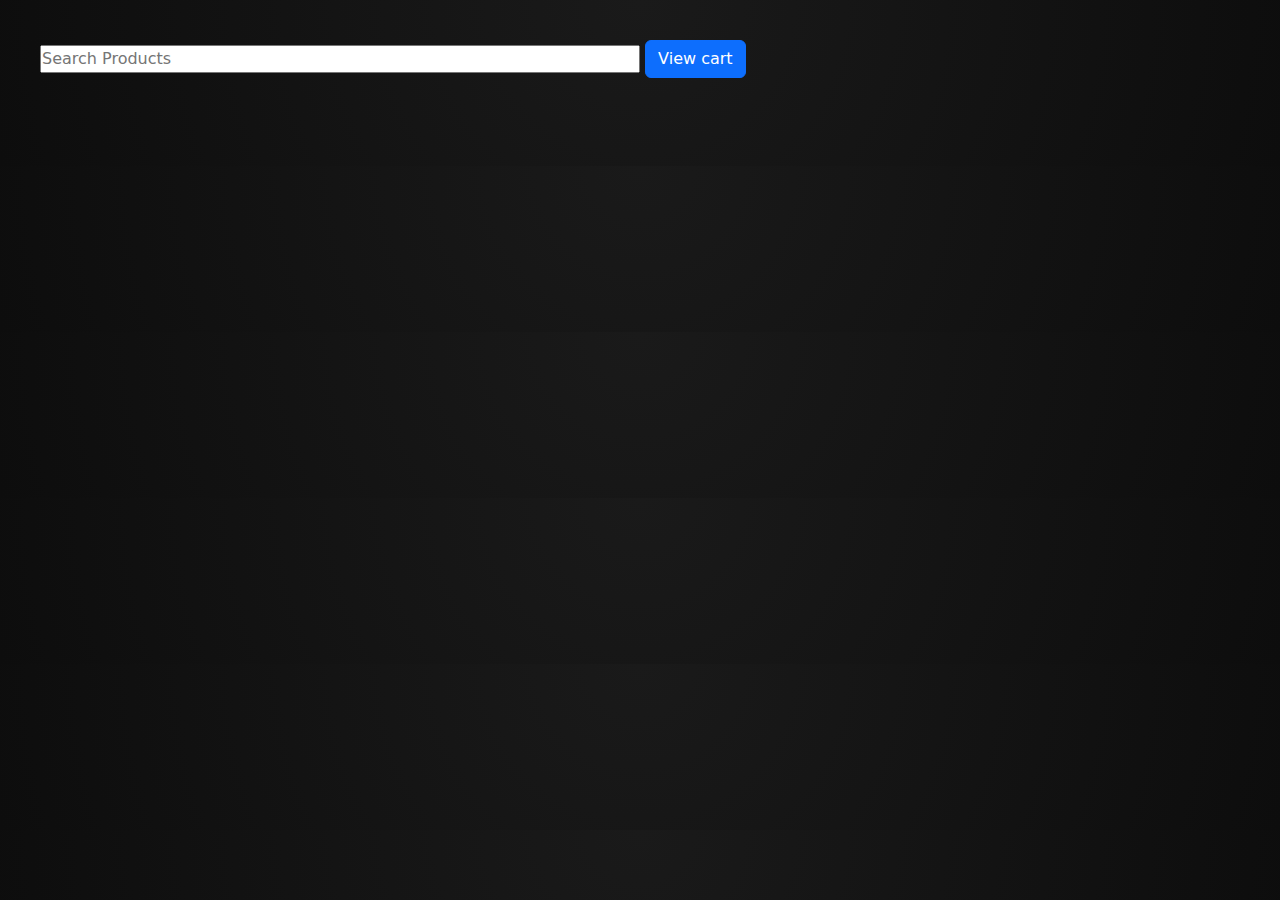
<file: index.html>
<!DOCTYPE html>
<html lang="en">

<head>
    <meta charset="UTF-8">
    <meta name="viewport" content="width=device-width, initial-scale=1.0">
    <title>Document</title>
    <link rel="stylesheet" href="/css/bootstrap.min.css">
    <link rel="stylesheet" href="./Remix icons/remixicon.css">
    <link rel="stylesheet" href="style.css">
</head>

<body>

    <input type="text" id="search" placeholder="Search Products" class="w-50">
    <button class="btn btn-primary" id="viewcart">View cart</button>

    <div class="parent mt-5">
    </div>

    <script src="/javascript.js"></script>
</body>

</html>
</file>
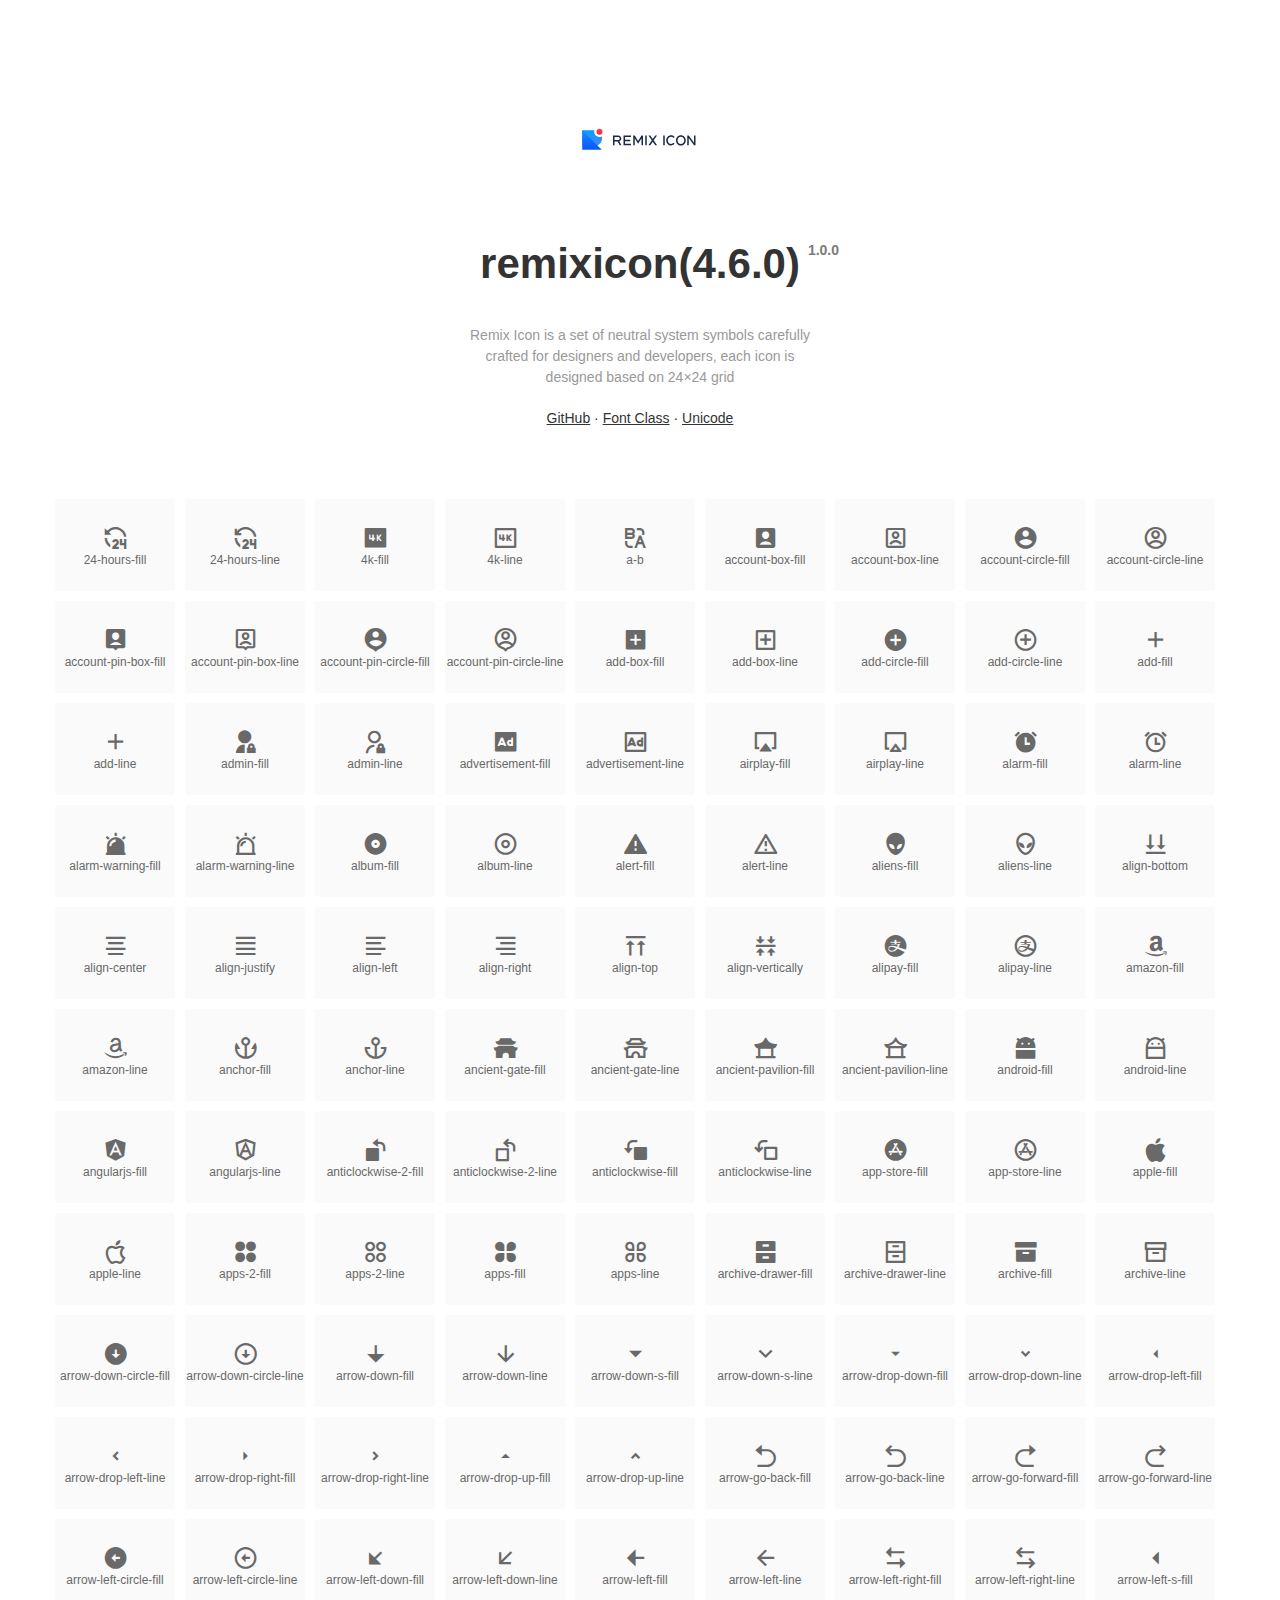
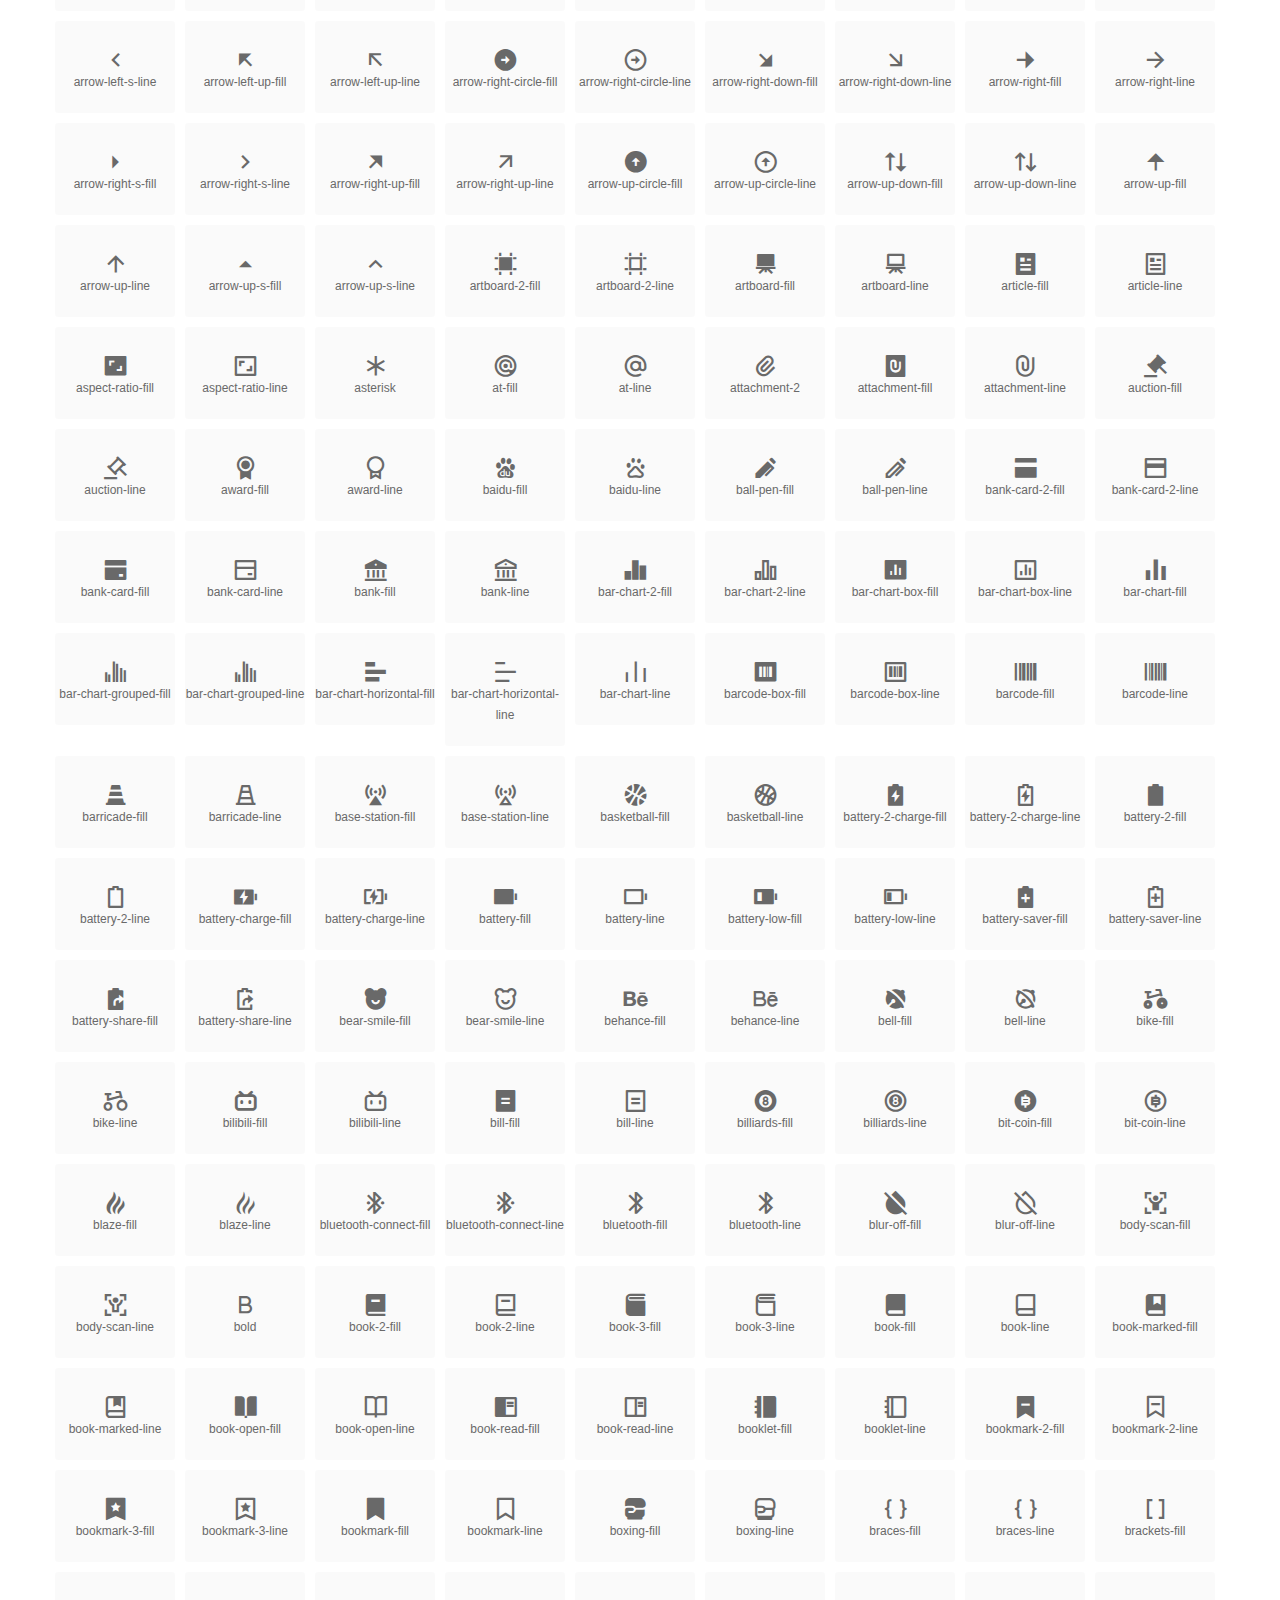
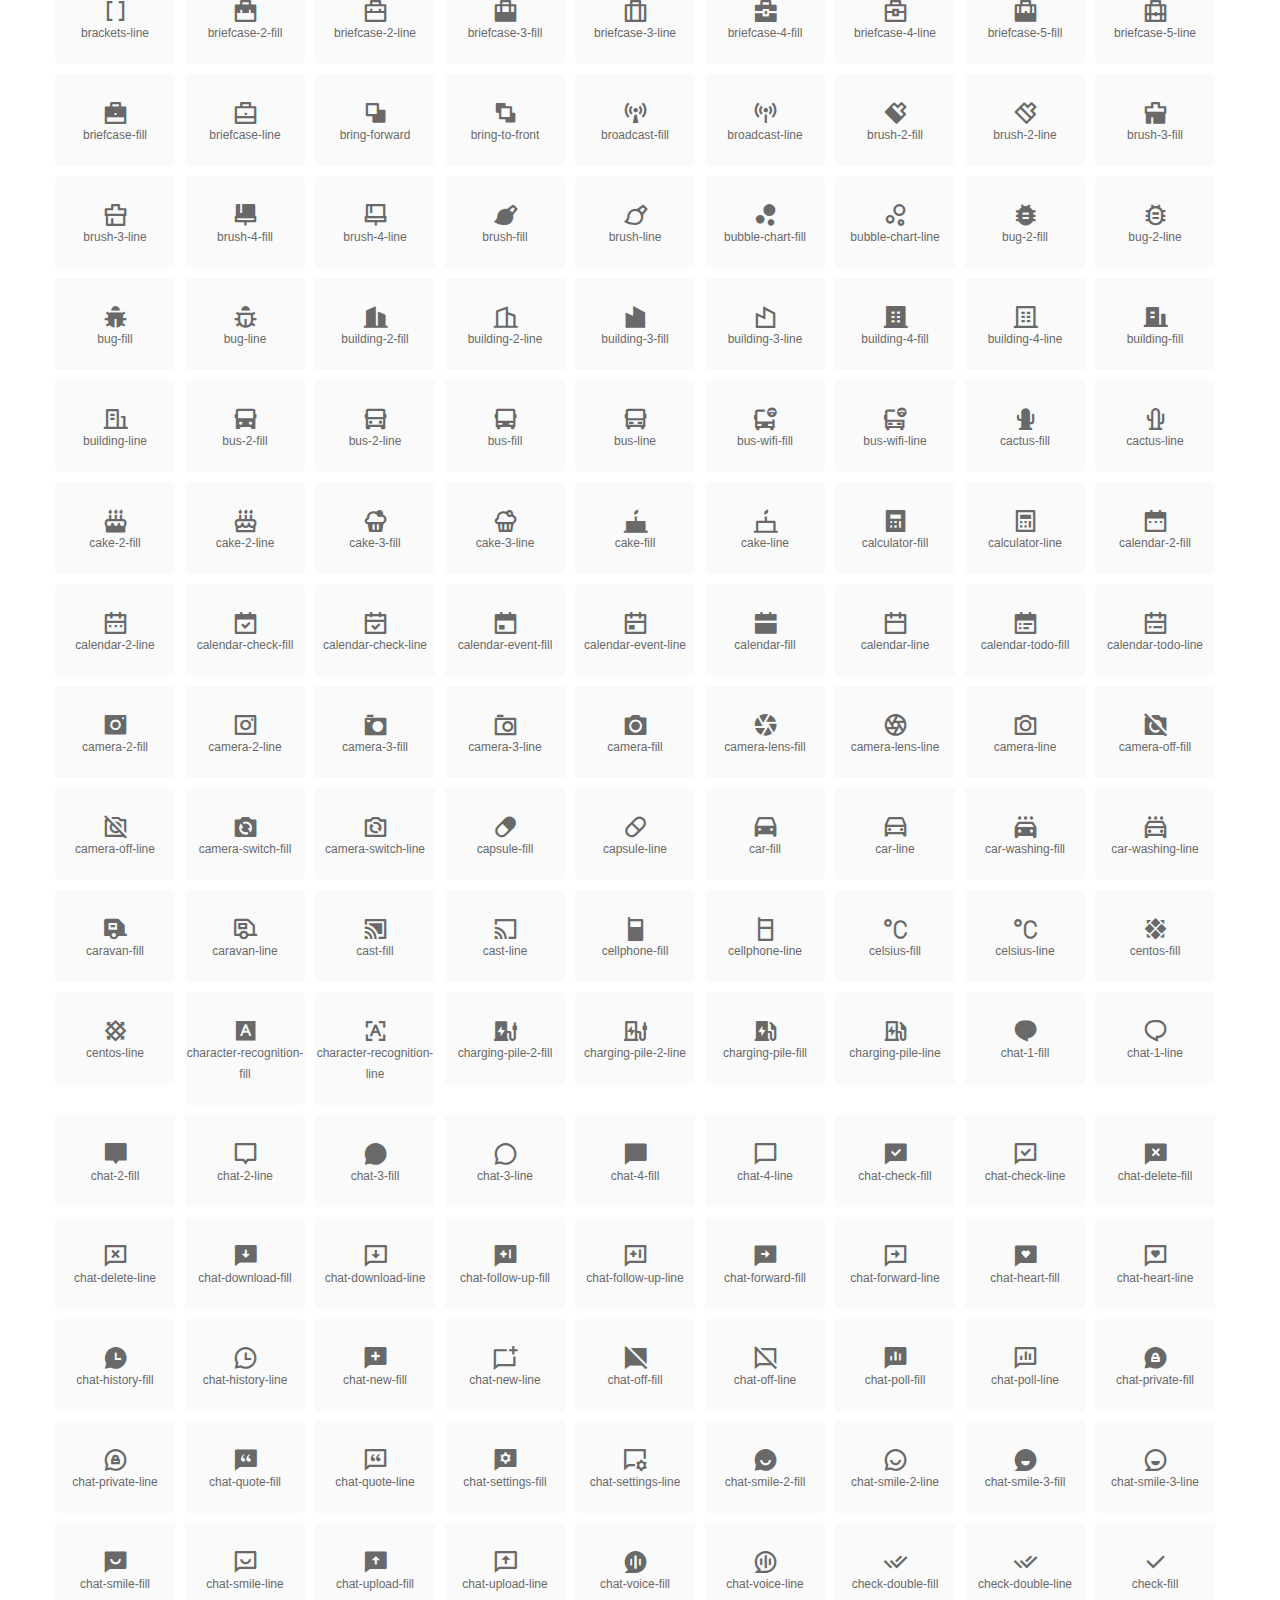
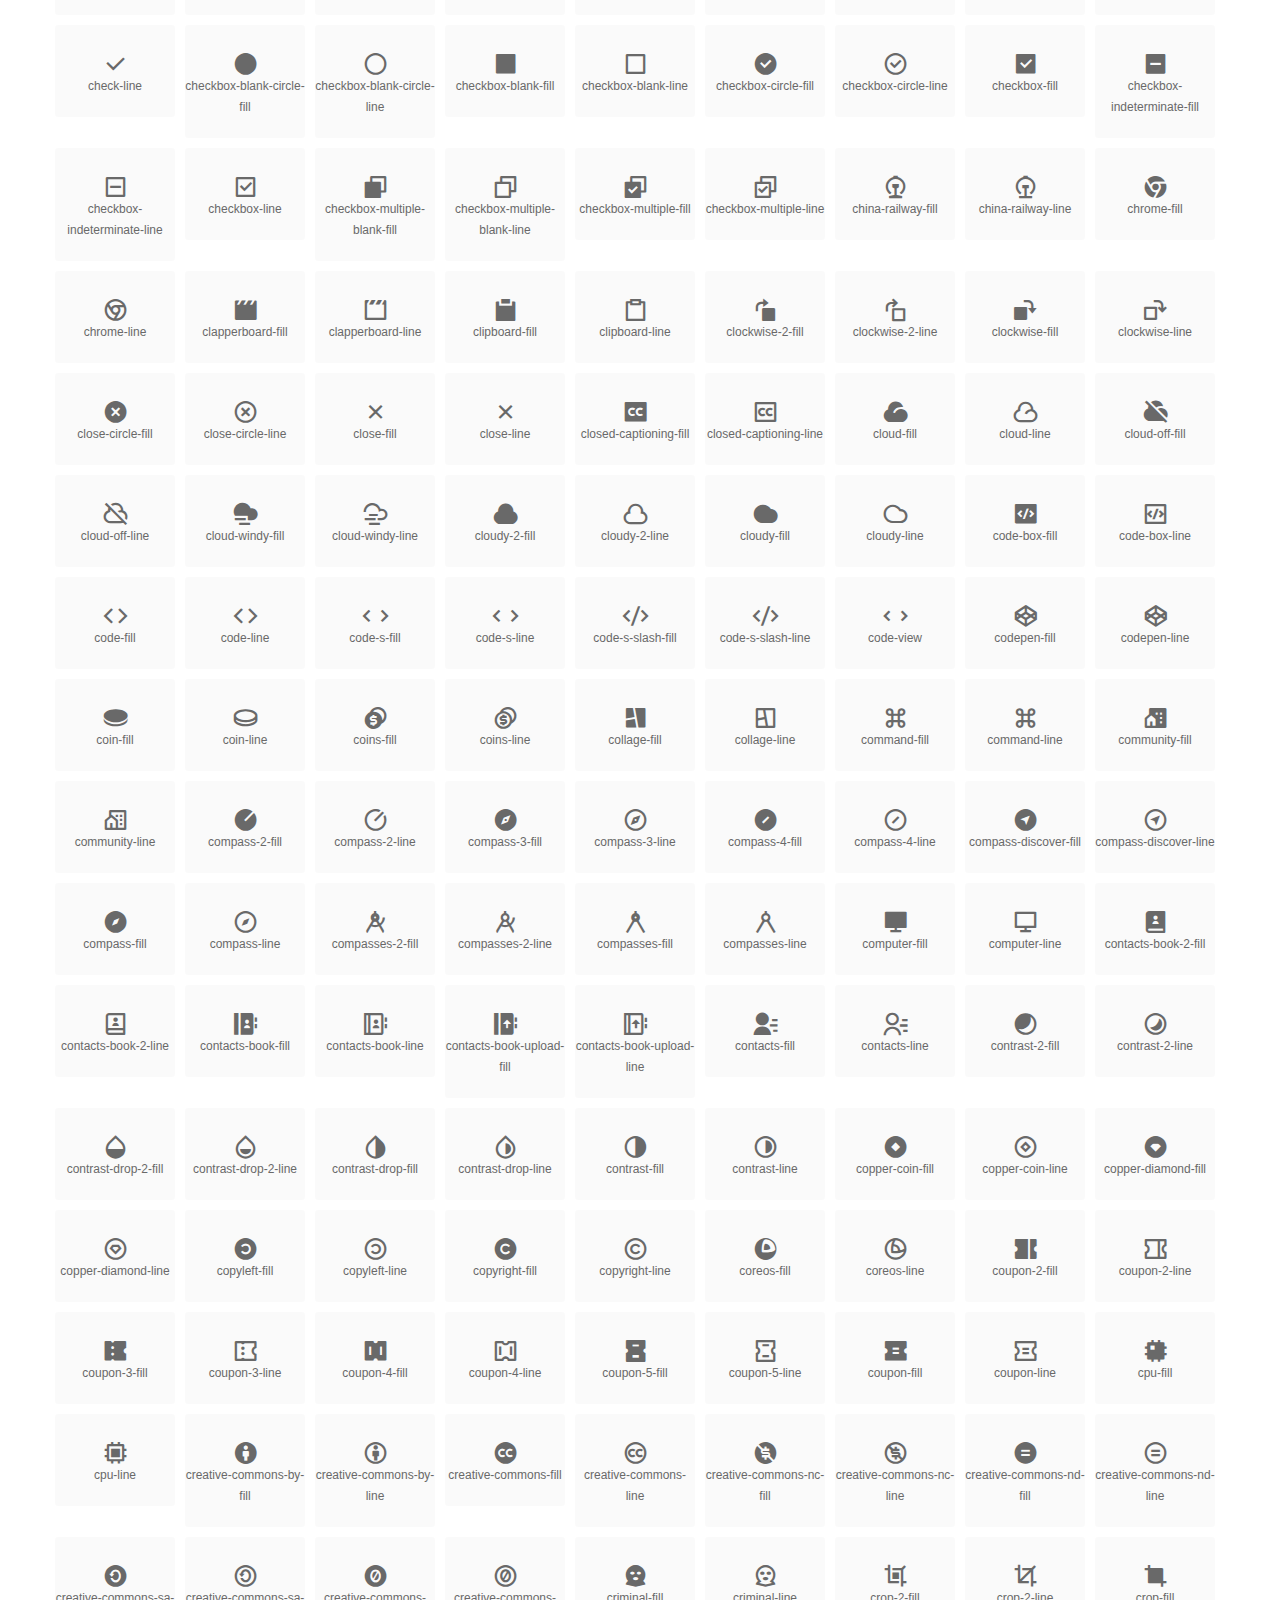
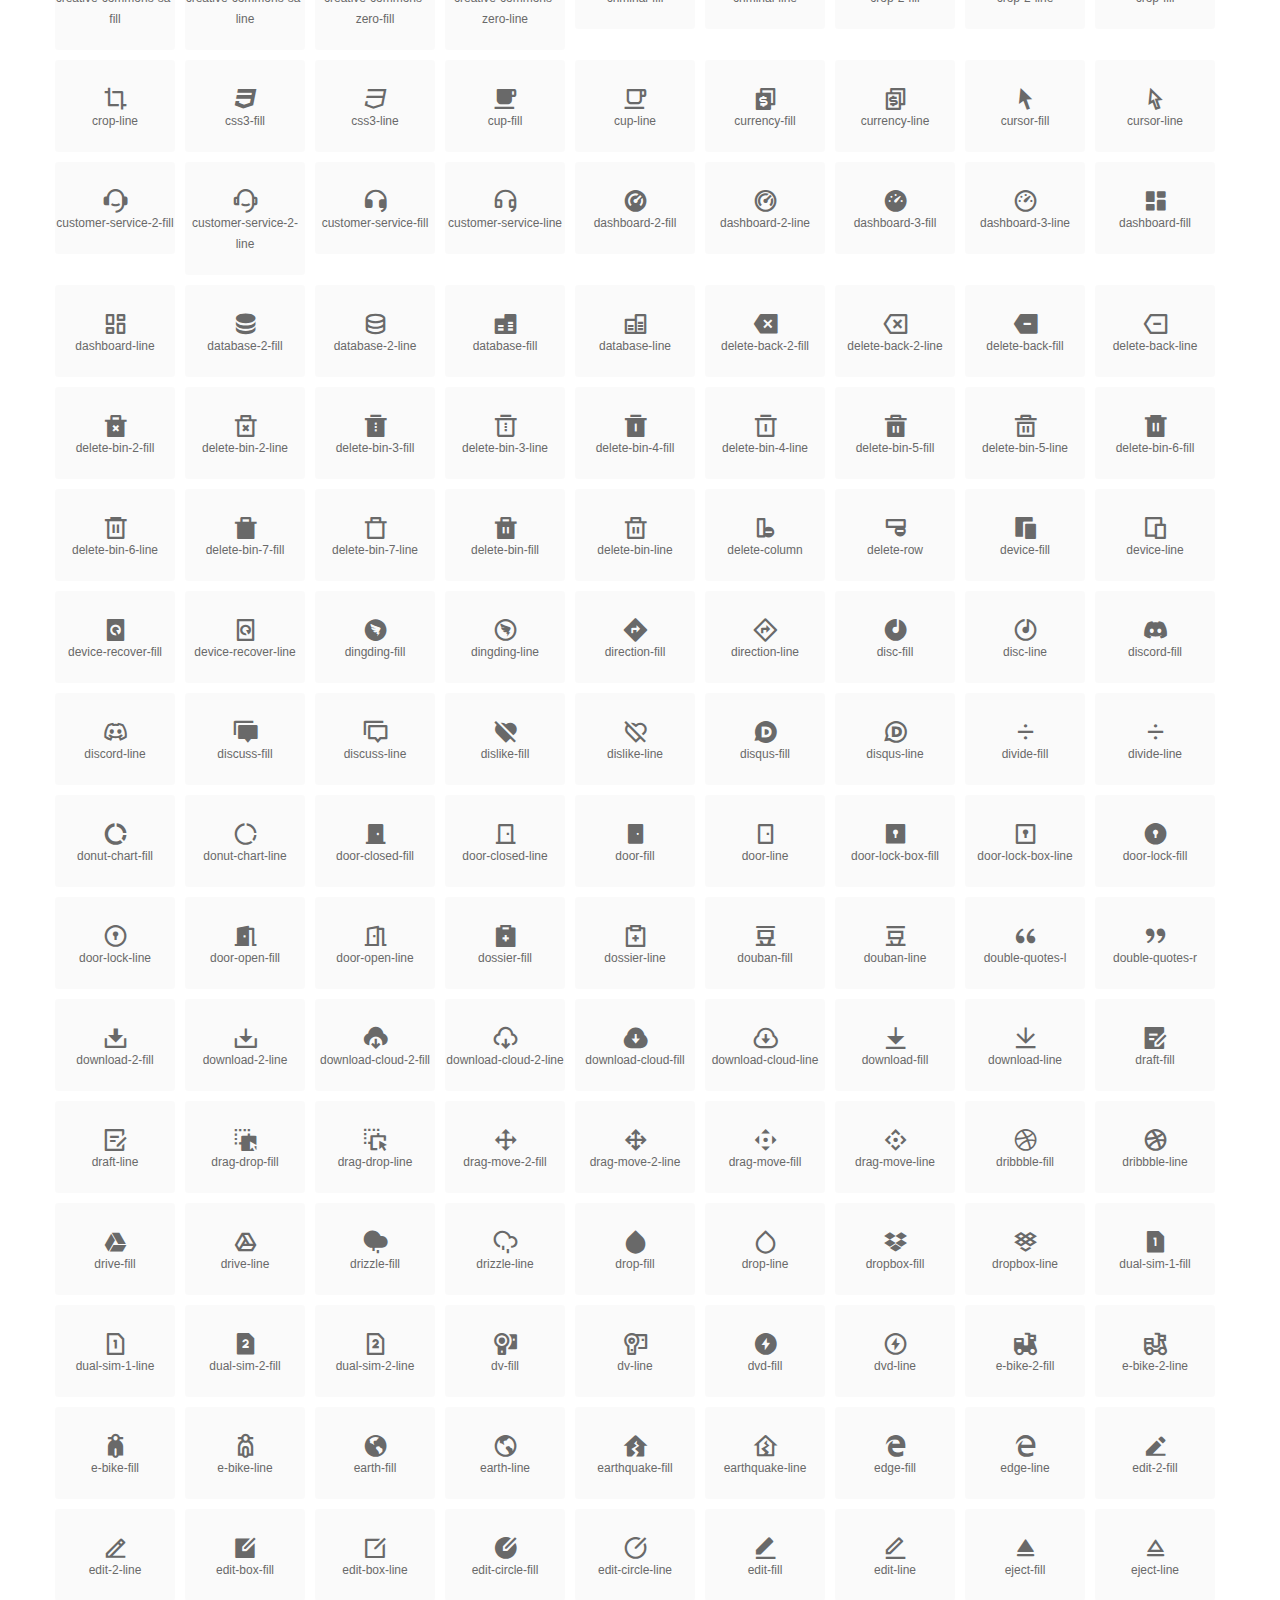
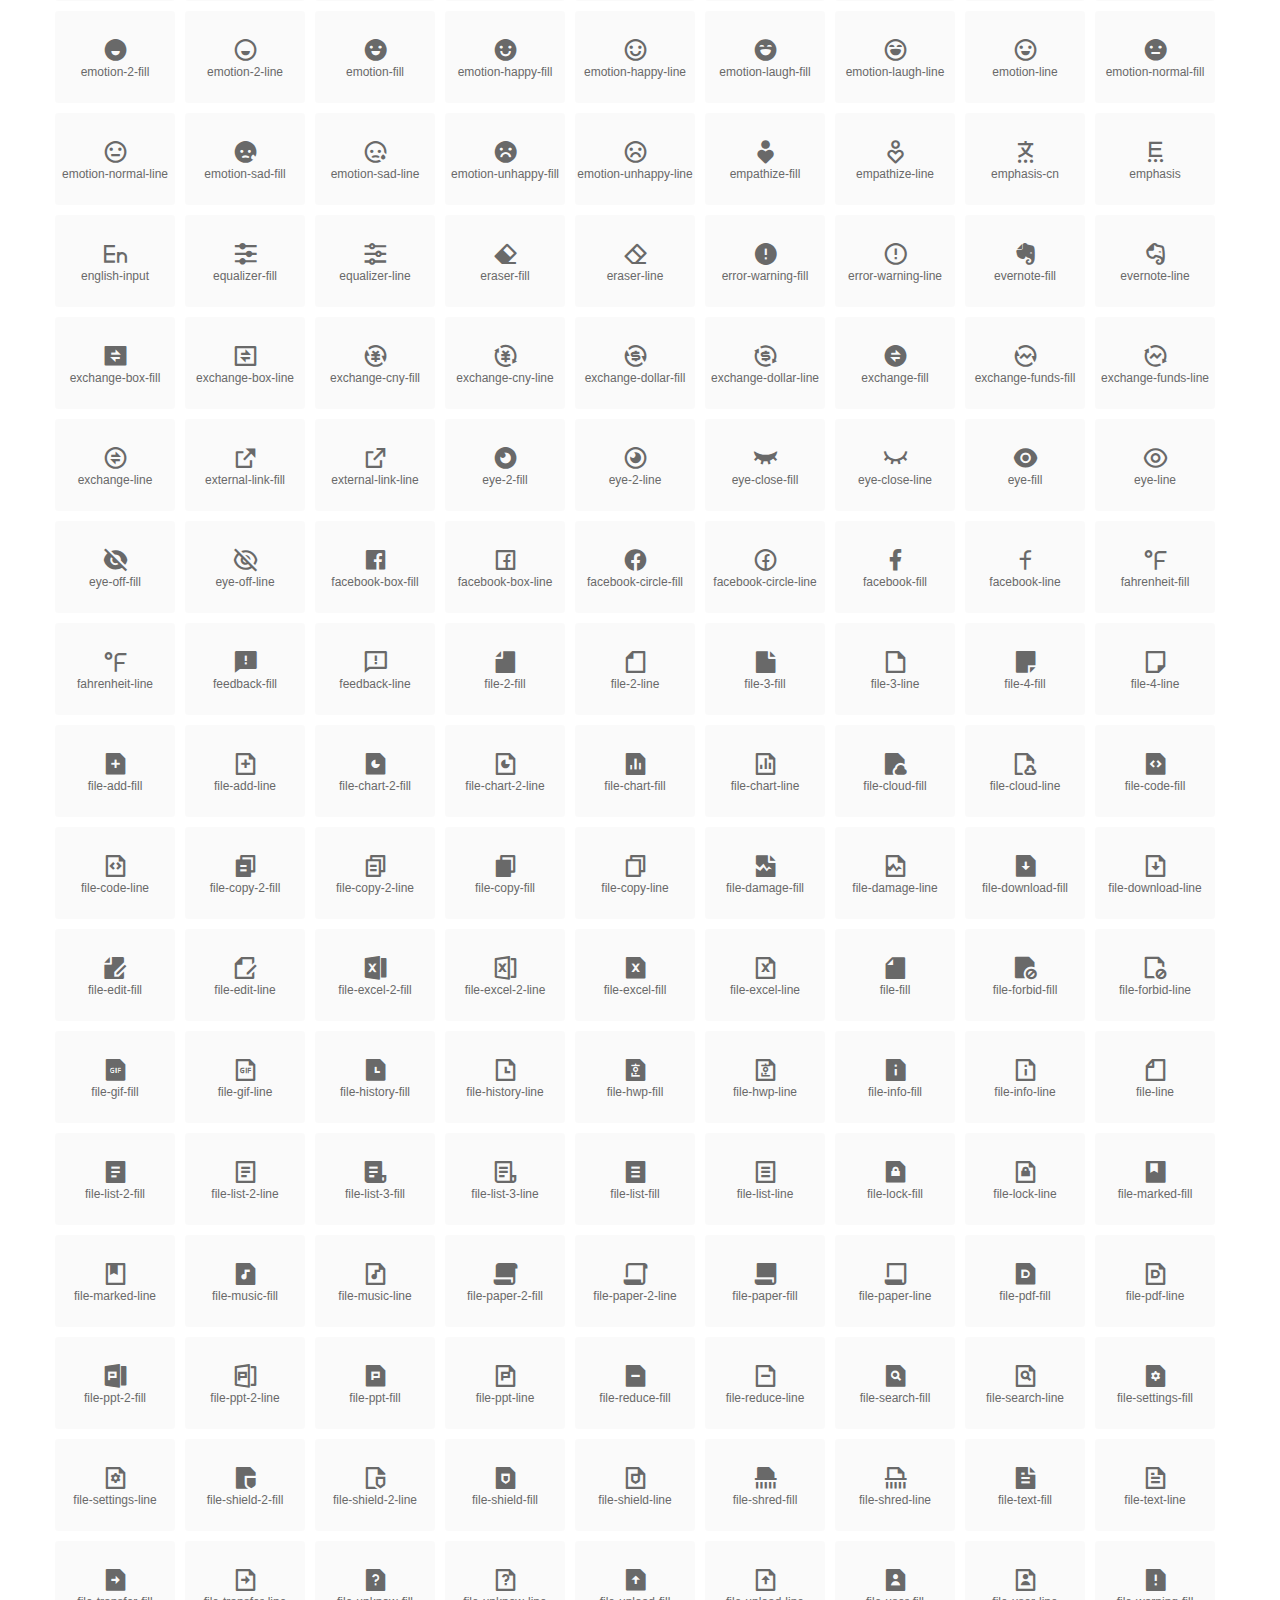
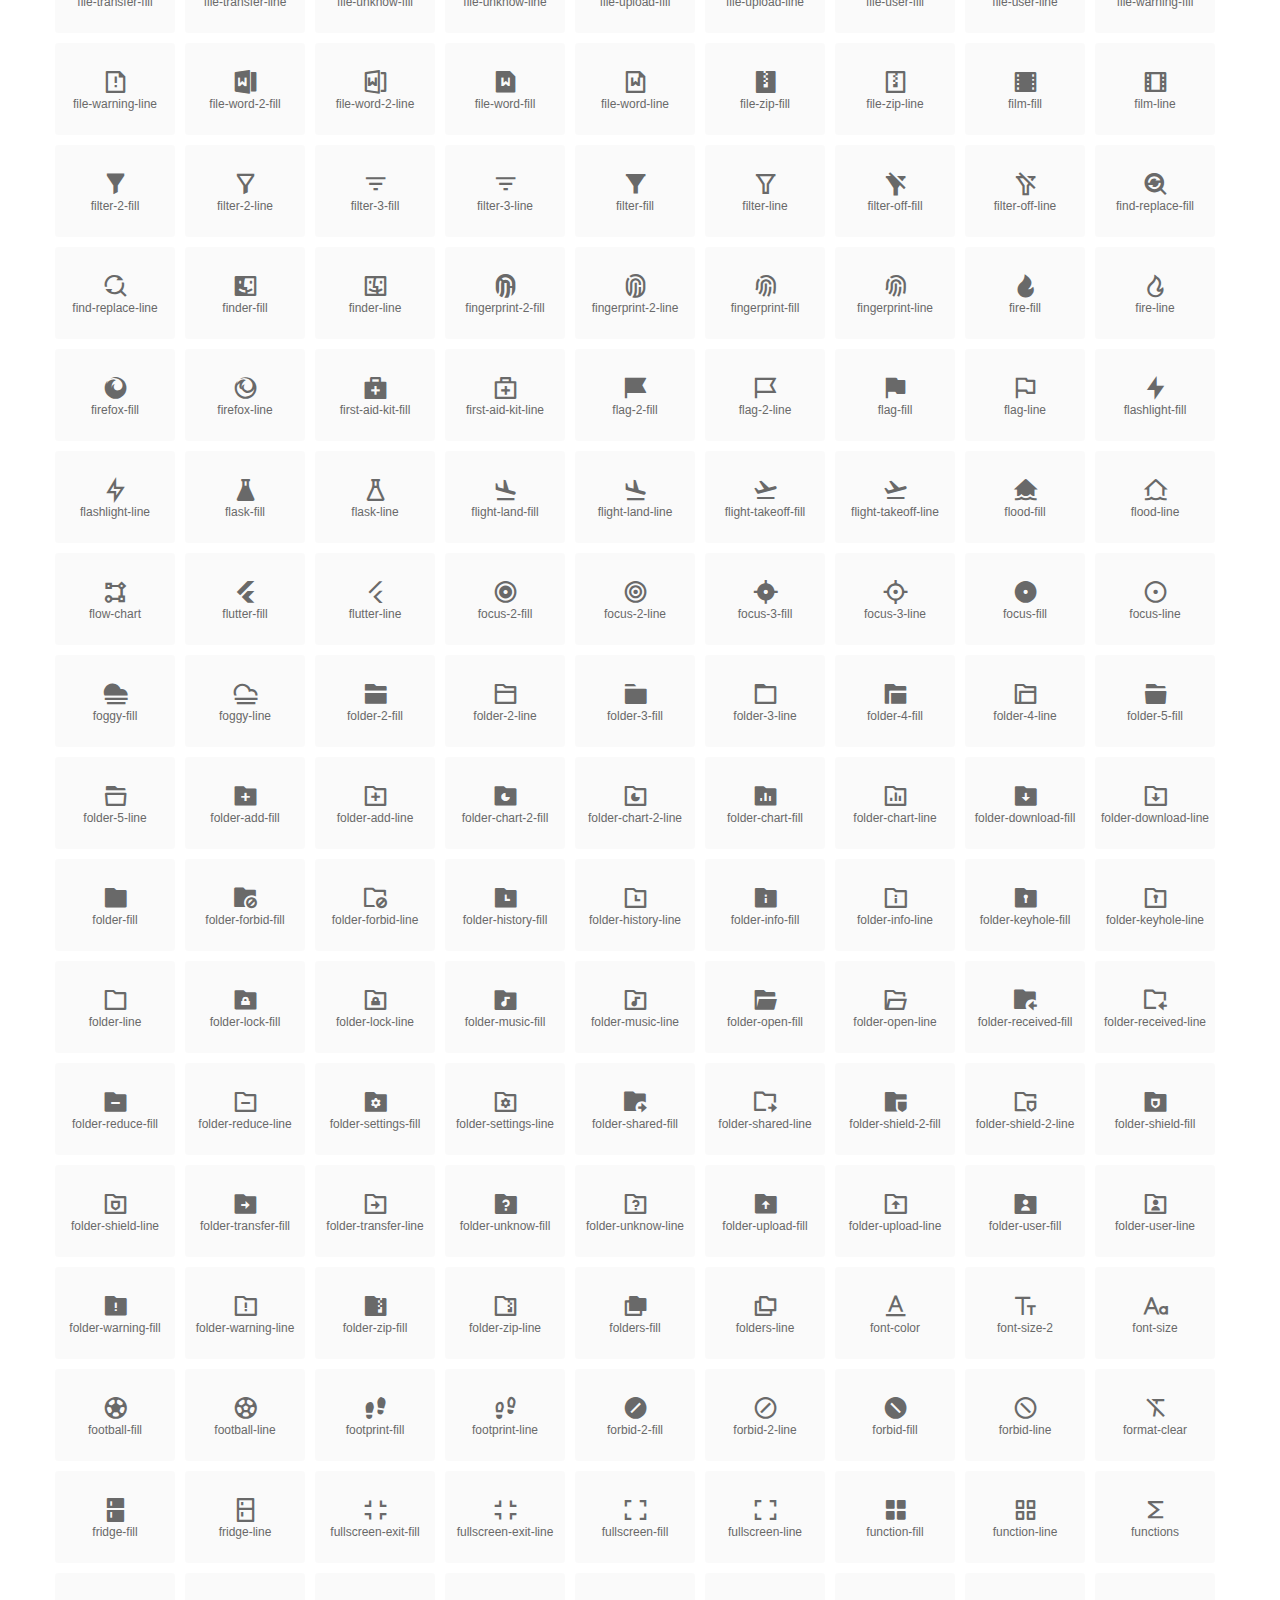
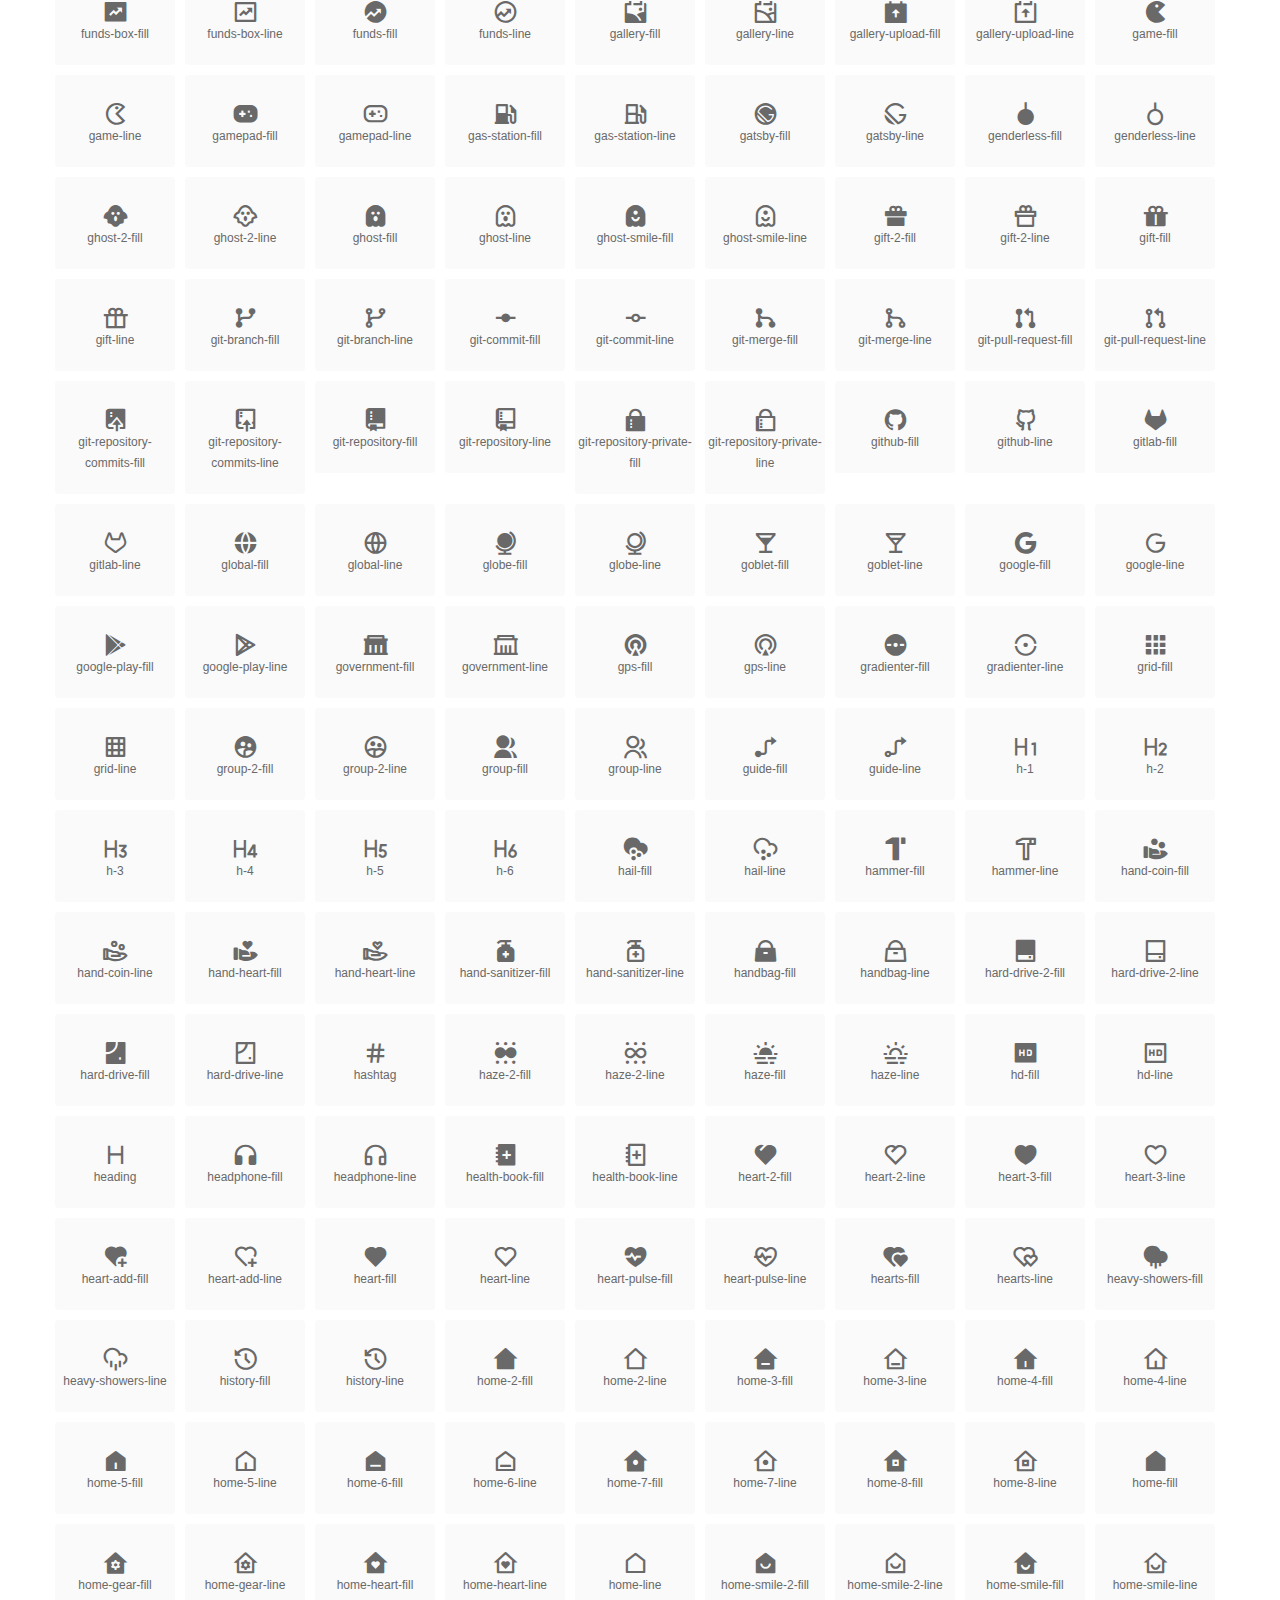
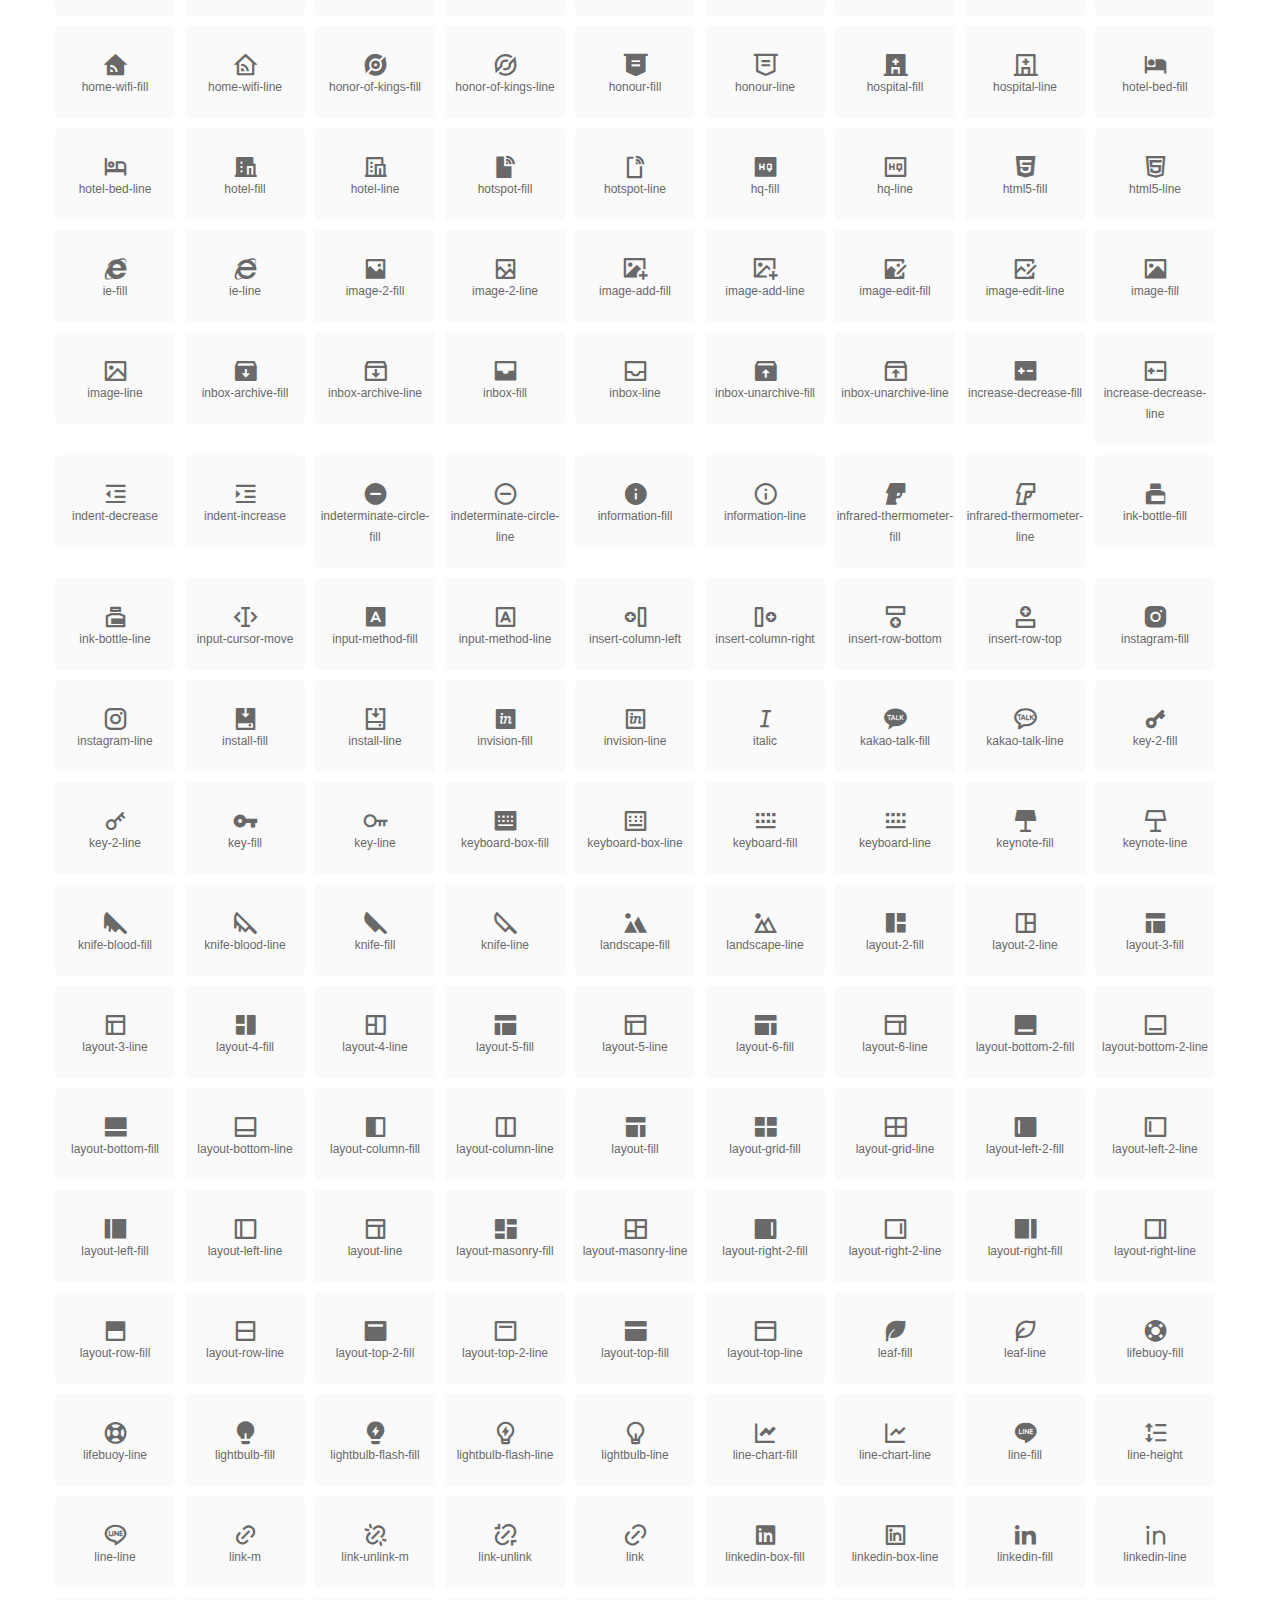
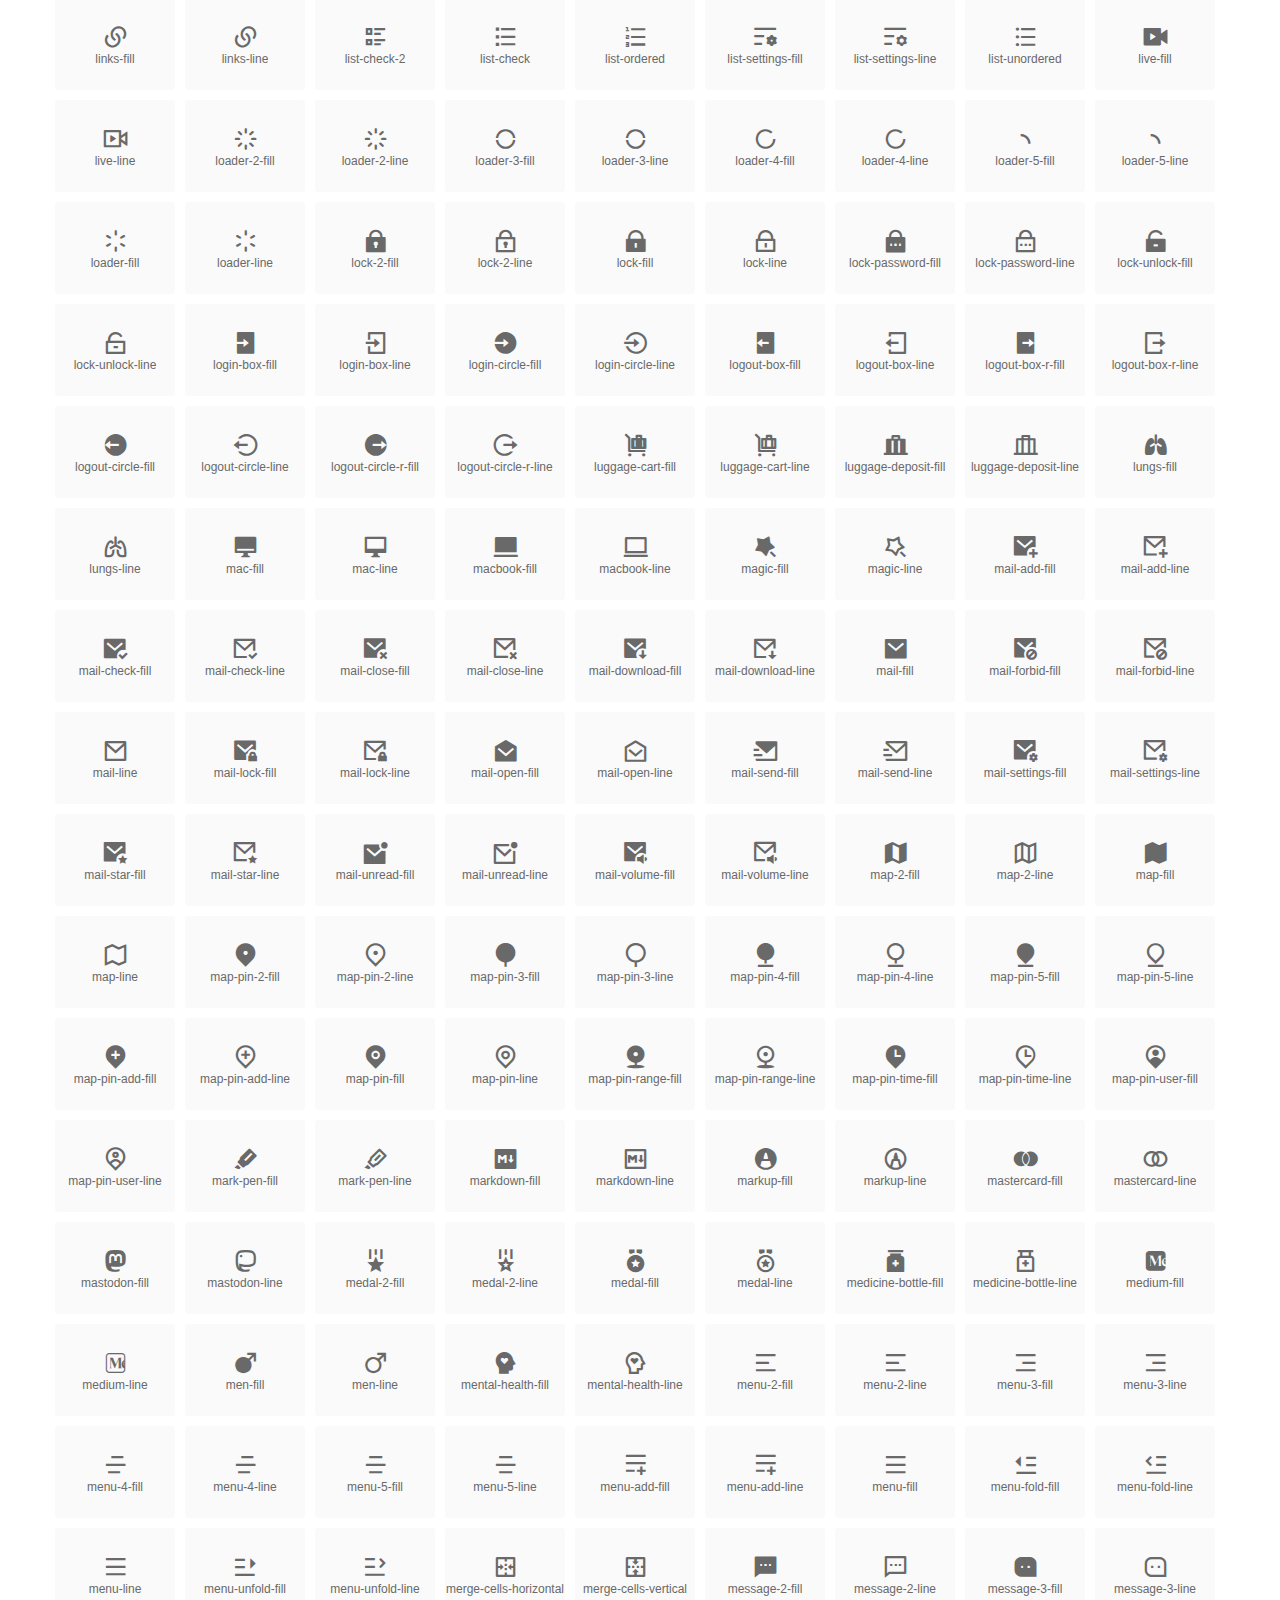
<file: Remix icons/index.html>
<!DOCTYPE html>
<html lang="en">
<head>
  <meta charset="UTF-8">
  <title>remixicon(4.6.0)</title>
  <meta name="viewport" content="width=device-width,minimum-scale=1.0,maximum-scale=1.0,user-scalable=no">
   
  <meta name="description" content="Remix Icon is a set of neutral system symbols carefully crafted for designers and developers, each icon is designed based on 24×24 grid">
   
  <meta name="keywords" content="remixicon,TTF,EOT,WOFF,WOFF2,SVG">
  
  
  
  <link rel="stylesheet" href="remixicon.css" />
  
  <style>
    *{margin: 0;padding: 0;list-style: none;}
    body { color: #696969; font: 12px/1.5 tahoma, arial, \5b8b\4f53, sans-serif; }
    a { color: #333; text-decoration: underline; }
    a:hover { color: rgb(9, 73, 209); }
    .header { color: #333; text-align: center; padding: 80px 0 60px 0; min-height: 153px; font-size: 14px; }
    .header .logo svg { height: 120px; width: 120px; }
    .header h1 { font-size: 42px; padding: 26px 0 10px 0; }
    .header sup {font-size: 14px; margin: 8px 0 0 8px; position: absolute; color: #7b7b7b; }
    .info {
      color: #999;
      font-weight: normal;
      max-width: 346px;
      margin: 0 auto;
      padding: 20px 0;
      font-size: 14px;
    }

    .icons { max-width: 1190px; margin: 0 auto; }
    .icons ul { text-align: center; }
    .icons ul li {
      vertical-align: top;
      width: 120px;
      display: inline-block;
      text-align: center;
      background-color: rgba(0,0,0,.02);
      border-radius: 3px;
      padding: 29px 0 10px 0;
      margin-right: 10px;
      margin-top: 10px;
      transition: all 0.6s ease;
    }
    .icons ul li:hover { background-color: rgba(0,0,0,.06); }
    .icons ul li:hover span { color: #3c75e4; opacity: 1; }
    .icons ul li .unicode { color: #8c8c8c; opacity: 0.3; }
    .icons ul li h4 {
      font-weight: normal;
      padding: 10px 0 5px 0;
      display: block;
      color: #8c8c8c;
      font-size: 14px;
      line-height: 12px;
      opacity: 0.8;
    }
    .icons ul li:hover h4 { opacity: 1; }
    .icons ul li svg { width: 24px; height: 24px; }
    .icons ul li:hover { color: #3c75e4; }
    .footer { text-align: center; padding: 10px 0 90px 0; }
    .footer a { text-align: center; padding: 10px 0 90px 0; color: #696969;}
    .footer a:hover { color: #0949d1; }
    .links { text-align: center; padding: 50px 0 0 0; font-size: 14px; }
    
    .icons ul li.class-icon { font-size: 21px; line-height: 21px; padding-bottom: 20px; }
    .icons ul li.class-icon p{ font-size: 12px; }
    .icons ul li.class-icon [class^="ri-"]{ font-size: 26px; }
    
    
    
  </style>
  
</head>

<body>
  
  <div class="header">
    
    <div class="logo">
      <a href="./"><svg width="160" height="32" viewBox="0 0 160 32" fill="none" xmlns="http://www.w3.org/2000/svg">
<path d="M121.5 9.80005C123.33 9.80005 124.984 10.5797 126.165 11.8344L124.75 13.2496C123.929 12.3549 122.773 11.8 121.5 11.8C119.029 11.8 117 13.891 117 16.5C117 19.1091 119.029 21.2 121.5 21.2C122.773 21.2 123.929 20.6452 124.75 19.7505L126.165 21.1657C124.984 22.4204 123.33 23.2 121.5 23.2C117.91 23.2 115 20.2004 115 16.5C115 12.7997 117.91 9.80005 121.5 9.80005Z" fill="#1A2947"/>
<path d="M113 10V23H111V10H113Z" fill="#1A2947"/>
<path d="M154 23V9.99988H152L152 19.6019L144.997 9.99988L143 10.0039V23H145L145 13.3969L152 23H154Z" fill="#1A2947"/>
<path d="M68 10V12H60V15.5H67V17.5H60V21H68V23H58V10H68Z" fill="#1A2947"/>
<path d="M82 10L77.4999 17.201L73 10H71V23H73V13.775L77.4999 20.975L82 13.773V23H84V10H82Z" fill="#1A2947"/>
<path d="M89 10V23H87V10H89Z" fill="#1A2947"/>
<path d="M96.9999 14.7565L93.6689 9.99951H91.2279L95.7789 16.4995L91.2289 22.9995H93.6689L96.9999 18.2435L100.33 22.9995H102.772L98.2209 16.4995L102.773 9.99951H100.33L96.9999 14.7565Z" fill="#1A2947"/>
<path fill-rule="evenodd" clip-rule="evenodd" d="M141 16.5C141 12.7997 138.09 9.80005 134.5 9.80005C130.91 9.80005 128 12.7997 128 16.5C128 20.2004 130.91 23.2 134.5 23.2C138.09 23.2 141 20.2004 141 16.5ZM130 16.5C130 13.891 132.029 11.8 134.5 11.8C136.971 11.8 139 13.891 139 16.5C139 19.1091 136.971 21.2 134.5 21.2C132.029 21.2 130 19.1091 130 16.5Z" fill="#1A2947"/>
<path fill-rule="evenodd" clip-rule="evenodd" d="M51 10C53.2091 10 55 11.7909 55 14C55 15.7175 53.9176 17.1821 52.3977 17.749L55.1901 22.999H52.9251L50.267 18H46V23H44V10H51ZM46 11.999V15.999L51 16C52.1046 16 53 15.1046 53 14C53 12.8955 52.1 12 51 12L46 11.999Z" fill="#1A2947"/>
<path fill-rule="evenodd" clip-rule="evenodd" d="M19.2887 3.00389C19.1928 3.0013 19.0965 3 19 3H3V24H19C24.799 24 29.5 19.299 29.5 13.5C29.5 12.7108 29.4129 11.942 29.2479 11.2025C28.2772 11.7119 27.1722 12 26 12C22.134 12 19 8.86599 19 5C19 4.30645 19.1009 3.63646 19.2887 3.00389Z" fill="url(#paint0_linear_960_1054)"/>
<g filter="url(#filter0_b_960_1054)">
<path fill-rule="evenodd" clip-rule="evenodd" d="M3 3L29 29H3V3Z" fill="url(#paint1_linear_960_1054)"/>
</g>
<circle cx="26" cy="5" r="4" fill="url(#paint2_linear_960_1054)"/>
<defs>
<filter id="filter0_b_960_1054" x="-2.43656" y="-2.43656" width="36.8731" height="36.8731" filterUnits="userSpaceOnUse" color-interpolation-filters="sRGB">
<feFlood flood-opacity="0" result="BackgroundImageFix"/>
<feGaussianBlur in="BackgroundImage" stdDeviation="2.71828"/>
<feComposite in2="SourceAlpha" operator="in" result="effect1_backgroundBlur_960_1054"/>
<feBlend mode="normal" in="SourceGraphic" in2="effect1_backgroundBlur_960_1054" result="shape"/>
</filter>
<linearGradient id="paint0_linear_960_1054" x1="3" y1="3" x2="3" y2="24" gradientUnits="userSpaceOnUse">
<stop stop-color="#05A0FA"/>
<stop offset="1" stop-color="#4785FF"/>
</linearGradient>
<linearGradient id="paint1_linear_960_1054" x1="3" y1="3" x2="3" y2="29" gradientUnits="userSpaceOnUse">
<stop stop-color="#1A8CFF"/>
<stop offset="1" stop-color="#0557FA"/>
</linearGradient>
<linearGradient id="paint2_linear_960_1054" x1="22" y1="1" x2="22" y2="9" gradientUnits="userSpaceOnUse">
<stop stop-color="#FF463A"/>
<stop offset="1" stop-color="#FF1F5A"/>
</linearGradient>
</defs>
</svg>
</a>
    </div>
    
    <h1>remixicon(4.6.0)<sup>1.0.0</sup></h1>
    <div class="info">
      Remix Icon is a set of neutral system symbols carefully crafted for designers and developers, each icon is designed based on 24×24 grid
    </div>
    <p>
      
      <a href="https://github.com/Remix-Design/remixicon.git">GitHub</a> · 
      
      <a href="index.html">Font Class</a> · 
      
      <a href="unicode.html">Unicode</a>
      
    </p>
  </div>
  <div class="icons">
    <ul>
      <li class="class-icon"><i class="ri-24-hours-fill"></i><p class="name">24-hours-fill</p></li><li class="class-icon"><i class="ri-24-hours-line"></i><p class="name">24-hours-line</p></li><li class="class-icon"><i class="ri-4k-fill"></i><p class="name">4k-fill</p></li><li class="class-icon"><i class="ri-4k-line"></i><p class="name">4k-line</p></li><li class="class-icon"><i class="ri-a-b"></i><p class="name">a-b</p></li><li class="class-icon"><i class="ri-account-box-fill"></i><p class="name">account-box-fill</p></li><li class="class-icon"><i class="ri-account-box-line"></i><p class="name">account-box-line</p></li><li class="class-icon"><i class="ri-account-circle-fill"></i><p class="name">account-circle-fill</p></li><li class="class-icon"><i class="ri-account-circle-line"></i><p class="name">account-circle-line</p></li><li class="class-icon"><i class="ri-account-pin-box-fill"></i><p class="name">account-pin-box-fill</p></li><li class="class-icon"><i class="ri-account-pin-box-line"></i><p class="name">account-pin-box-line</p></li><li class="class-icon"><i class="ri-account-pin-circle-fill"></i><p class="name">account-pin-circle-fill</p></li><li class="class-icon"><i class="ri-account-pin-circle-line"></i><p class="name">account-pin-circle-line</p></li><li class="class-icon"><i class="ri-add-box-fill"></i><p class="name">add-box-fill</p></li><li class="class-icon"><i class="ri-add-box-line"></i><p class="name">add-box-line</p></li><li class="class-icon"><i class="ri-add-circle-fill"></i><p class="name">add-circle-fill</p></li><li class="class-icon"><i class="ri-add-circle-line"></i><p class="name">add-circle-line</p></li><li class="class-icon"><i class="ri-add-fill"></i><p class="name">add-fill</p></li><li class="class-icon"><i class="ri-add-line"></i><p class="name">add-line</p></li><li class="class-icon"><i class="ri-admin-fill"></i><p class="name">admin-fill</p></li><li class="class-icon"><i class="ri-admin-line"></i><p class="name">admin-line</p></li><li class="class-icon"><i class="ri-advertisement-fill"></i><p class="name">advertisement-fill</p></li><li class="class-icon"><i class="ri-advertisement-line"></i><p class="name">advertisement-line</p></li><li class="class-icon"><i class="ri-airplay-fill"></i><p class="name">airplay-fill</p></li><li class="class-icon"><i class="ri-airplay-line"></i><p class="name">airplay-line</p></li><li class="class-icon"><i class="ri-alarm-fill"></i><p class="name">alarm-fill</p></li><li class="class-icon"><i class="ri-alarm-line"></i><p class="name">alarm-line</p></li><li class="class-icon"><i class="ri-alarm-warning-fill"></i><p class="name">alarm-warning-fill</p></li><li class="class-icon"><i class="ri-alarm-warning-line"></i><p class="name">alarm-warning-line</p></li><li class="class-icon"><i class="ri-album-fill"></i><p class="name">album-fill</p></li><li class="class-icon"><i class="ri-album-line"></i><p class="name">album-line</p></li><li class="class-icon"><i class="ri-alert-fill"></i><p class="name">alert-fill</p></li><li class="class-icon"><i class="ri-alert-line"></i><p class="name">alert-line</p></li><li class="class-icon"><i class="ri-aliens-fill"></i><p class="name">aliens-fill</p></li><li class="class-icon"><i class="ri-aliens-line"></i><p class="name">aliens-line</p></li><li class="class-icon"><i class="ri-align-bottom"></i><p class="name">align-bottom</p></li><li class="class-icon"><i class="ri-align-center"></i><p class="name">align-center</p></li><li class="class-icon"><i class="ri-align-justify"></i><p class="name">align-justify</p></li><li class="class-icon"><i class="ri-align-left"></i><p class="name">align-left</p></li><li class="class-icon"><i class="ri-align-right"></i><p class="name">align-right</p></li><li class="class-icon"><i class="ri-align-top"></i><p class="name">align-top</p></li><li class="class-icon"><i class="ri-align-vertically"></i><p class="name">align-vertically</p></li><li class="class-icon"><i class="ri-alipay-fill"></i><p class="name">alipay-fill</p></li><li class="class-icon"><i class="ri-alipay-line"></i><p class="name">alipay-line</p></li><li class="class-icon"><i class="ri-amazon-fill"></i><p class="name">amazon-fill</p></li><li class="class-icon"><i class="ri-amazon-line"></i><p class="name">amazon-line</p></li><li class="class-icon"><i class="ri-anchor-fill"></i><p class="name">anchor-fill</p></li><li class="class-icon"><i class="ri-anchor-line"></i><p class="name">anchor-line</p></li><li class="class-icon"><i class="ri-ancient-gate-fill"></i><p class="name">ancient-gate-fill</p></li><li class="class-icon"><i class="ri-ancient-gate-line"></i><p class="name">ancient-gate-line</p></li><li class="class-icon"><i class="ri-ancient-pavilion-fill"></i><p class="name">ancient-pavilion-fill</p></li><li class="class-icon"><i class="ri-ancient-pavilion-line"></i><p class="name">ancient-pavilion-line</p></li><li class="class-icon"><i class="ri-android-fill"></i><p class="name">android-fill</p></li><li class="class-icon"><i class="ri-android-line"></i><p class="name">android-line</p></li><li class="class-icon"><i class="ri-angularjs-fill"></i><p class="name">angularjs-fill</p></li><li class="class-icon"><i class="ri-angularjs-line"></i><p class="name">angularjs-line</p></li><li class="class-icon"><i class="ri-anticlockwise-2-fill"></i><p class="name">anticlockwise-2-fill</p></li><li class="class-icon"><i class="ri-anticlockwise-2-line"></i><p class="name">anticlockwise-2-line</p></li><li class="class-icon"><i class="ri-anticlockwise-fill"></i><p class="name">anticlockwise-fill</p></li><li class="class-icon"><i class="ri-anticlockwise-line"></i><p class="name">anticlockwise-line</p></li><li class="class-icon"><i class="ri-app-store-fill"></i><p class="name">app-store-fill</p></li><li class="class-icon"><i class="ri-app-store-line"></i><p class="name">app-store-line</p></li><li class="class-icon"><i class="ri-apple-fill"></i><p class="name">apple-fill</p></li><li class="class-icon"><i class="ri-apple-line"></i><p class="name">apple-line</p></li><li class="class-icon"><i class="ri-apps-2-fill"></i><p class="name">apps-2-fill</p></li><li class="class-icon"><i class="ri-apps-2-line"></i><p class="name">apps-2-line</p></li><li class="class-icon"><i class="ri-apps-fill"></i><p class="name">apps-fill</p></li><li class="class-icon"><i class="ri-apps-line"></i><p class="name">apps-line</p></li><li class="class-icon"><i class="ri-archive-drawer-fill"></i><p class="name">archive-drawer-fill</p></li><li class="class-icon"><i class="ri-archive-drawer-line"></i><p class="name">archive-drawer-line</p></li><li class="class-icon"><i class="ri-archive-fill"></i><p class="name">archive-fill</p></li><li class="class-icon"><i class="ri-archive-line"></i><p class="name">archive-line</p></li><li class="class-icon"><i class="ri-arrow-down-circle-fill"></i><p class="name">arrow-down-circle-fill</p></li><li class="class-icon"><i class="ri-arrow-down-circle-line"></i><p class="name">arrow-down-circle-line</p></li><li class="class-icon"><i class="ri-arrow-down-fill"></i><p class="name">arrow-down-fill</p></li><li class="class-icon"><i class="ri-arrow-down-line"></i><p class="name">arrow-down-line</p></li><li class="class-icon"><i class="ri-arrow-down-s-fill"></i><p class="name">arrow-down-s-fill</p></li><li class="class-icon"><i class="ri-arrow-down-s-line"></i><p class="name">arrow-down-s-line</p></li><li class="class-icon"><i class="ri-arrow-drop-down-fill"></i><p class="name">arrow-drop-down-fill</p></li><li class="class-icon"><i class="ri-arrow-drop-down-line"></i><p class="name">arrow-drop-down-line</p></li><li class="class-icon"><i class="ri-arrow-drop-left-fill"></i><p class="name">arrow-drop-left-fill</p></li><li class="class-icon"><i class="ri-arrow-drop-left-line"></i><p class="name">arrow-drop-left-line</p></li><li class="class-icon"><i class="ri-arrow-drop-right-fill"></i><p class="name">arrow-drop-right-fill</p></li><li class="class-icon"><i class="ri-arrow-drop-right-line"></i><p class="name">arrow-drop-right-line</p></li><li class="class-icon"><i class="ri-arrow-drop-up-fill"></i><p class="name">arrow-drop-up-fill</p></li><li class="class-icon"><i class="ri-arrow-drop-up-line"></i><p class="name">arrow-drop-up-line</p></li><li class="class-icon"><i class="ri-arrow-go-back-fill"></i><p class="name">arrow-go-back-fill</p></li><li class="class-icon"><i class="ri-arrow-go-back-line"></i><p class="name">arrow-go-back-line</p></li><li class="class-icon"><i class="ri-arrow-go-forward-fill"></i><p class="name">arrow-go-forward-fill</p></li><li class="class-icon"><i class="ri-arrow-go-forward-line"></i><p class="name">arrow-go-forward-line</p></li><li class="class-icon"><i class="ri-arrow-left-circle-fill"></i><p class="name">arrow-left-circle-fill</p></li><li class="class-icon"><i class="ri-arrow-left-circle-line"></i><p class="name">arrow-left-circle-line</p></li><li class="class-icon"><i class="ri-arrow-left-down-fill"></i><p class="name">arrow-left-down-fill</p></li><li class="class-icon"><i class="ri-arrow-left-down-line"></i><p class="name">arrow-left-down-line</p></li><li class="class-icon"><i class="ri-arrow-left-fill"></i><p class="name">arrow-left-fill</p></li><li class="class-icon"><i class="ri-arrow-left-line"></i><p class="name">arrow-left-line</p></li><li class="class-icon"><i class="ri-arrow-left-right-fill"></i><p class="name">arrow-left-right-fill</p></li><li class="class-icon"><i class="ri-arrow-left-right-line"></i><p class="name">arrow-left-right-line</p></li><li class="class-icon"><i class="ri-arrow-left-s-fill"></i><p class="name">arrow-left-s-fill</p></li><li class="class-icon"><i class="ri-arrow-left-s-line"></i><p class="name">arrow-left-s-line</p></li><li class="class-icon"><i class="ri-arrow-left-up-fill"></i><p class="name">arrow-left-up-fill</p></li><li class="class-icon"><i class="ri-arrow-left-up-line"></i><p class="name">arrow-left-up-line</p></li><li class="class-icon"><i class="ri-arrow-right-circle-fill"></i><p class="name">arrow-right-circle-fill</p></li><li class="class-icon"><i class="ri-arrow-right-circle-line"></i><p class="name">arrow-right-circle-line</p></li><li class="class-icon"><i class="ri-arrow-right-down-fill"></i><p class="name">arrow-right-down-fill</p></li><li class="class-icon"><i class="ri-arrow-right-down-line"></i><p class="name">arrow-right-down-line</p></li><li class="class-icon"><i class="ri-arrow-right-fill"></i><p class="name">arrow-right-fill</p></li><li class="class-icon"><i class="ri-arrow-right-line"></i><p class="name">arrow-right-line</p></li><li class="class-icon"><i class="ri-arrow-right-s-fill"></i><p class="name">arrow-right-s-fill</p></li><li class="class-icon"><i class="ri-arrow-right-s-line"></i><p class="name">arrow-right-s-line</p></li><li class="class-icon"><i class="ri-arrow-right-up-fill"></i><p class="name">arrow-right-up-fill</p></li><li class="class-icon"><i class="ri-arrow-right-up-line"></i><p class="name">arrow-right-up-line</p></li><li class="class-icon"><i class="ri-arrow-up-circle-fill"></i><p class="name">arrow-up-circle-fill</p></li><li class="class-icon"><i class="ri-arrow-up-circle-line"></i><p class="name">arrow-up-circle-line</p></li><li class="class-icon"><i class="ri-arrow-up-down-fill"></i><p class="name">arrow-up-down-fill</p></li><li class="class-icon"><i class="ri-arrow-up-down-line"></i><p class="name">arrow-up-down-line</p></li><li class="class-icon"><i class="ri-arrow-up-fill"></i><p class="name">arrow-up-fill</p></li><li class="class-icon"><i class="ri-arrow-up-line"></i><p class="name">arrow-up-line</p></li><li class="class-icon"><i class="ri-arrow-up-s-fill"></i><p class="name">arrow-up-s-fill</p></li><li class="class-icon"><i class="ri-arrow-up-s-line"></i><p class="name">arrow-up-s-line</p></li><li class="class-icon"><i class="ri-artboard-2-fill"></i><p class="name">artboard-2-fill</p></li><li class="class-icon"><i class="ri-artboard-2-line"></i><p class="name">artboard-2-line</p></li><li class="class-icon"><i class="ri-artboard-fill"></i><p class="name">artboard-fill</p></li><li class="class-icon"><i class="ri-artboard-line"></i><p class="name">artboard-line</p></li><li class="class-icon"><i class="ri-article-fill"></i><p class="name">article-fill</p></li><li class="class-icon"><i class="ri-article-line"></i><p class="name">article-line</p></li><li class="class-icon"><i class="ri-aspect-ratio-fill"></i><p class="name">aspect-ratio-fill</p></li><li class="class-icon"><i class="ri-aspect-ratio-line"></i><p class="name">aspect-ratio-line</p></li><li class="class-icon"><i class="ri-asterisk"></i><p class="name">asterisk</p></li><li class="class-icon"><i class="ri-at-fill"></i><p class="name">at-fill</p></li><li class="class-icon"><i class="ri-at-line"></i><p class="name">at-line</p></li><li class="class-icon"><i class="ri-attachment-2"></i><p class="name">attachment-2</p></li><li class="class-icon"><i class="ri-attachment-fill"></i><p class="name">attachment-fill</p></li><li class="class-icon"><i class="ri-attachment-line"></i><p class="name">attachment-line</p></li><li class="class-icon"><i class="ri-auction-fill"></i><p class="name">auction-fill</p></li><li class="class-icon"><i class="ri-auction-line"></i><p class="name">auction-line</p></li><li class="class-icon"><i class="ri-award-fill"></i><p class="name">award-fill</p></li><li class="class-icon"><i class="ri-award-line"></i><p class="name">award-line</p></li><li class="class-icon"><i class="ri-baidu-fill"></i><p class="name">baidu-fill</p></li><li class="class-icon"><i class="ri-baidu-line"></i><p class="name">baidu-line</p></li><li class="class-icon"><i class="ri-ball-pen-fill"></i><p class="name">ball-pen-fill</p></li><li class="class-icon"><i class="ri-ball-pen-line"></i><p class="name">ball-pen-line</p></li><li class="class-icon"><i class="ri-bank-card-2-fill"></i><p class="name">bank-card-2-fill</p></li><li class="class-icon"><i class="ri-bank-card-2-line"></i><p class="name">bank-card-2-line</p></li><li class="class-icon"><i class="ri-bank-card-fill"></i><p class="name">bank-card-fill</p></li><li class="class-icon"><i class="ri-bank-card-line"></i><p class="name">bank-card-line</p></li><li class="class-icon"><i class="ri-bank-fill"></i><p class="name">bank-fill</p></li><li class="class-icon"><i class="ri-bank-line"></i><p class="name">bank-line</p></li><li class="class-icon"><i class="ri-bar-chart-2-fill"></i><p class="name">bar-chart-2-fill</p></li><li class="class-icon"><i class="ri-bar-chart-2-line"></i><p class="name">bar-chart-2-line</p></li><li class="class-icon"><i class="ri-bar-chart-box-fill"></i><p class="name">bar-chart-box-fill</p></li><li class="class-icon"><i class="ri-bar-chart-box-line"></i><p class="name">bar-chart-box-line</p></li><li class="class-icon"><i class="ri-bar-chart-fill"></i><p class="name">bar-chart-fill</p></li><li class="class-icon"><i class="ri-bar-chart-grouped-fill"></i><p class="name">bar-chart-grouped-fill</p></li><li class="class-icon"><i class="ri-bar-chart-grouped-line"></i><p class="name">bar-chart-grouped-line</p></li><li class="class-icon"><i class="ri-bar-chart-horizontal-fill"></i><p class="name">bar-chart-horizontal-fill</p></li><li class="class-icon"><i class="ri-bar-chart-horizontal-line"></i><p class="name">bar-chart-horizontal-line</p></li><li class="class-icon"><i class="ri-bar-chart-line"></i><p class="name">bar-chart-line</p></li><li class="class-icon"><i class="ri-barcode-box-fill"></i><p class="name">barcode-box-fill</p></li><li class="class-icon"><i class="ri-barcode-box-line"></i><p class="name">barcode-box-line</p></li><li class="class-icon"><i class="ri-barcode-fill"></i><p class="name">barcode-fill</p></li><li class="class-icon"><i class="ri-barcode-line"></i><p class="name">barcode-line</p></li><li class="class-icon"><i class="ri-barricade-fill"></i><p class="name">barricade-fill</p></li><li class="class-icon"><i class="ri-barricade-line"></i><p class="name">barricade-line</p></li><li class="class-icon"><i class="ri-base-station-fill"></i><p class="name">base-station-fill</p></li><li class="class-icon"><i class="ri-base-station-line"></i><p class="name">base-station-line</p></li><li class="class-icon"><i class="ri-basketball-fill"></i><p class="name">basketball-fill</p></li><li class="class-icon"><i class="ri-basketball-line"></i><p class="name">basketball-line</p></li><li class="class-icon"><i class="ri-battery-2-charge-fill"></i><p class="name">battery-2-charge-fill</p></li><li class="class-icon"><i class="ri-battery-2-charge-line"></i><p class="name">battery-2-charge-line</p></li><li class="class-icon"><i class="ri-battery-2-fill"></i><p class="name">battery-2-fill</p></li><li class="class-icon"><i class="ri-battery-2-line"></i><p class="name">battery-2-line</p></li><li class="class-icon"><i class="ri-battery-charge-fill"></i><p class="name">battery-charge-fill</p></li><li class="class-icon"><i class="ri-battery-charge-line"></i><p class="name">battery-charge-line</p></li><li class="class-icon"><i class="ri-battery-fill"></i><p class="name">battery-fill</p></li><li class="class-icon"><i class="ri-battery-line"></i><p class="name">battery-line</p></li><li class="class-icon"><i class="ri-battery-low-fill"></i><p class="name">battery-low-fill</p></li><li class="class-icon"><i class="ri-battery-low-line"></i><p class="name">battery-low-line</p></li><li class="class-icon"><i class="ri-battery-saver-fill"></i><p class="name">battery-saver-fill</p></li><li class="class-icon"><i class="ri-battery-saver-line"></i><p class="name">battery-saver-line</p></li><li class="class-icon"><i class="ri-battery-share-fill"></i><p class="name">battery-share-fill</p></li><li class="class-icon"><i class="ri-battery-share-line"></i><p class="name">battery-share-line</p></li><li class="class-icon"><i class="ri-bear-smile-fill"></i><p class="name">bear-smile-fill</p></li><li class="class-icon"><i class="ri-bear-smile-line"></i><p class="name">bear-smile-line</p></li><li class="class-icon"><i class="ri-behance-fill"></i><p class="name">behance-fill</p></li><li class="class-icon"><i class="ri-behance-line"></i><p class="name">behance-line</p></li><li class="class-icon"><i class="ri-bell-fill"></i><p class="name">bell-fill</p></li><li class="class-icon"><i class="ri-bell-line"></i><p class="name">bell-line</p></li><li class="class-icon"><i class="ri-bike-fill"></i><p class="name">bike-fill</p></li><li class="class-icon"><i class="ri-bike-line"></i><p class="name">bike-line</p></li><li class="class-icon"><i class="ri-bilibili-fill"></i><p class="name">bilibili-fill</p></li><li class="class-icon"><i class="ri-bilibili-line"></i><p class="name">bilibili-line</p></li><li class="class-icon"><i class="ri-bill-fill"></i><p class="name">bill-fill</p></li><li class="class-icon"><i class="ri-bill-line"></i><p class="name">bill-line</p></li><li class="class-icon"><i class="ri-billiards-fill"></i><p class="name">billiards-fill</p></li><li class="class-icon"><i class="ri-billiards-line"></i><p class="name">billiards-line</p></li><li class="class-icon"><i class="ri-bit-coin-fill"></i><p class="name">bit-coin-fill</p></li><li class="class-icon"><i class="ri-bit-coin-line"></i><p class="name">bit-coin-line</p></li><li class="class-icon"><i class="ri-blaze-fill"></i><p class="name">blaze-fill</p></li><li class="class-icon"><i class="ri-blaze-line"></i><p class="name">blaze-line</p></li><li class="class-icon"><i class="ri-bluetooth-connect-fill"></i><p class="name">bluetooth-connect-fill</p></li><li class="class-icon"><i class="ri-bluetooth-connect-line"></i><p class="name">bluetooth-connect-line</p></li><li class="class-icon"><i class="ri-bluetooth-fill"></i><p class="name">bluetooth-fill</p></li><li class="class-icon"><i class="ri-bluetooth-line"></i><p class="name">bluetooth-line</p></li><li class="class-icon"><i class="ri-blur-off-fill"></i><p class="name">blur-off-fill</p></li><li class="class-icon"><i class="ri-blur-off-line"></i><p class="name">blur-off-line</p></li><li class="class-icon"><i class="ri-body-scan-fill"></i><p class="name">body-scan-fill</p></li><li class="class-icon"><i class="ri-body-scan-line"></i><p class="name">body-scan-line</p></li><li class="class-icon"><i class="ri-bold"></i><p class="name">bold</p></li><li class="class-icon"><i class="ri-book-2-fill"></i><p class="name">book-2-fill</p></li><li class="class-icon"><i class="ri-book-2-line"></i><p class="name">book-2-line</p></li><li class="class-icon"><i class="ri-book-3-fill"></i><p class="name">book-3-fill</p></li><li class="class-icon"><i class="ri-book-3-line"></i><p class="name">book-3-line</p></li><li class="class-icon"><i class="ri-book-fill"></i><p class="name">book-fill</p></li><li class="class-icon"><i class="ri-book-line"></i><p class="name">book-line</p></li><li class="class-icon"><i class="ri-book-marked-fill"></i><p class="name">book-marked-fill</p></li><li class="class-icon"><i class="ri-book-marked-line"></i><p class="name">book-marked-line</p></li><li class="class-icon"><i class="ri-book-open-fill"></i><p class="name">book-open-fill</p></li><li class="class-icon"><i class="ri-book-open-line"></i><p class="name">book-open-line</p></li><li class="class-icon"><i class="ri-book-read-fill"></i><p class="name">book-read-fill</p></li><li class="class-icon"><i class="ri-book-read-line"></i><p class="name">book-read-line</p></li><li class="class-icon"><i class="ri-booklet-fill"></i><p class="name">booklet-fill</p></li><li class="class-icon"><i class="ri-booklet-line"></i><p class="name">booklet-line</p></li><li class="class-icon"><i class="ri-bookmark-2-fill"></i><p class="name">bookmark-2-fill</p></li><li class="class-icon"><i class="ri-bookmark-2-line"></i><p class="name">bookmark-2-line</p></li><li class="class-icon"><i class="ri-bookmark-3-fill"></i><p class="name">bookmark-3-fill</p></li><li class="class-icon"><i class="ri-bookmark-3-line"></i><p class="name">bookmark-3-line</p></li><li class="class-icon"><i class="ri-bookmark-fill"></i><p class="name">bookmark-fill</p></li><li class="class-icon"><i class="ri-bookmark-line"></i><p class="name">bookmark-line</p></li><li class="class-icon"><i class="ri-boxing-fill"></i><p class="name">boxing-fill</p></li><li class="class-icon"><i class="ri-boxing-line"></i><p class="name">boxing-line</p></li><li class="class-icon"><i class="ri-braces-fill"></i><p class="name">braces-fill</p></li><li class="class-icon"><i class="ri-braces-line"></i><p class="name">braces-line</p></li><li class="class-icon"><i class="ri-brackets-fill"></i><p class="name">brackets-fill</p></li><li class="class-icon"><i class="ri-brackets-line"></i><p class="name">brackets-line</p></li><li class="class-icon"><i class="ri-briefcase-2-fill"></i><p class="name">briefcase-2-fill</p></li><li class="class-icon"><i class="ri-briefcase-2-line"></i><p class="name">briefcase-2-line</p></li><li class="class-icon"><i class="ri-briefcase-3-fill"></i><p class="name">briefcase-3-fill</p></li><li class="class-icon"><i class="ri-briefcase-3-line"></i><p class="name">briefcase-3-line</p></li><li class="class-icon"><i class="ri-briefcase-4-fill"></i><p class="name">briefcase-4-fill</p></li><li class="class-icon"><i class="ri-briefcase-4-line"></i><p class="name">briefcase-4-line</p></li><li class="class-icon"><i class="ri-briefcase-5-fill"></i><p class="name">briefcase-5-fill</p></li><li class="class-icon"><i class="ri-briefcase-5-line"></i><p class="name">briefcase-5-line</p></li><li class="class-icon"><i class="ri-briefcase-fill"></i><p class="name">briefcase-fill</p></li><li class="class-icon"><i class="ri-briefcase-line"></i><p class="name">briefcase-line</p></li><li class="class-icon"><i class="ri-bring-forward"></i><p class="name">bring-forward</p></li><li class="class-icon"><i class="ri-bring-to-front"></i><p class="name">bring-to-front</p></li><li class="class-icon"><i class="ri-broadcast-fill"></i><p class="name">broadcast-fill</p></li><li class="class-icon"><i class="ri-broadcast-line"></i><p class="name">broadcast-line</p></li><li class="class-icon"><i class="ri-brush-2-fill"></i><p class="name">brush-2-fill</p></li><li class="class-icon"><i class="ri-brush-2-line"></i><p class="name">brush-2-line</p></li><li class="class-icon"><i class="ri-brush-3-fill"></i><p class="name">brush-3-fill</p></li><li class="class-icon"><i class="ri-brush-3-line"></i><p class="name">brush-3-line</p></li><li class="class-icon"><i class="ri-brush-4-fill"></i><p class="name">brush-4-fill</p></li><li class="class-icon"><i class="ri-brush-4-line"></i><p class="name">brush-4-line</p></li><li class="class-icon"><i class="ri-brush-fill"></i><p class="name">brush-fill</p></li><li class="class-icon"><i class="ri-brush-line"></i><p class="name">brush-line</p></li><li class="class-icon"><i class="ri-bubble-chart-fill"></i><p class="name">bubble-chart-fill</p></li><li class="class-icon"><i class="ri-bubble-chart-line"></i><p class="name">bubble-chart-line</p></li><li class="class-icon"><i class="ri-bug-2-fill"></i><p class="name">bug-2-fill</p></li><li class="class-icon"><i class="ri-bug-2-line"></i><p class="name">bug-2-line</p></li><li class="class-icon"><i class="ri-bug-fill"></i><p class="name">bug-fill</p></li><li class="class-icon"><i class="ri-bug-line"></i><p class="name">bug-line</p></li><li class="class-icon"><i class="ri-building-2-fill"></i><p class="name">building-2-fill</p></li><li class="class-icon"><i class="ri-building-2-line"></i><p class="name">building-2-line</p></li><li class="class-icon"><i class="ri-building-3-fill"></i><p class="name">building-3-fill</p></li><li class="class-icon"><i class="ri-building-3-line"></i><p class="name">building-3-line</p></li><li class="class-icon"><i class="ri-building-4-fill"></i><p class="name">building-4-fill</p></li><li class="class-icon"><i class="ri-building-4-line"></i><p class="name">building-4-line</p></li><li class="class-icon"><i class="ri-building-fill"></i><p class="name">building-fill</p></li><li class="class-icon"><i class="ri-building-line"></i><p class="name">building-line</p></li><li class="class-icon"><i class="ri-bus-2-fill"></i><p class="name">bus-2-fill</p></li><li class="class-icon"><i class="ri-bus-2-line"></i><p class="name">bus-2-line</p></li><li class="class-icon"><i class="ri-bus-fill"></i><p class="name">bus-fill</p></li><li class="class-icon"><i class="ri-bus-line"></i><p class="name">bus-line</p></li><li class="class-icon"><i class="ri-bus-wifi-fill"></i><p class="name">bus-wifi-fill</p></li><li class="class-icon"><i class="ri-bus-wifi-line"></i><p class="name">bus-wifi-line</p></li><li class="class-icon"><i class="ri-cactus-fill"></i><p class="name">cactus-fill</p></li><li class="class-icon"><i class="ri-cactus-line"></i><p class="name">cactus-line</p></li><li class="class-icon"><i class="ri-cake-2-fill"></i><p class="name">cake-2-fill</p></li><li class="class-icon"><i class="ri-cake-2-line"></i><p class="name">cake-2-line</p></li><li class="class-icon"><i class="ri-cake-3-fill"></i><p class="name">cake-3-fill</p></li><li class="class-icon"><i class="ri-cake-3-line"></i><p class="name">cake-3-line</p></li><li class="class-icon"><i class="ri-cake-fill"></i><p class="name">cake-fill</p></li><li class="class-icon"><i class="ri-cake-line"></i><p class="name">cake-line</p></li><li class="class-icon"><i class="ri-calculator-fill"></i><p class="name">calculator-fill</p></li><li class="class-icon"><i class="ri-calculator-line"></i><p class="name">calculator-line</p></li><li class="class-icon"><i class="ri-calendar-2-fill"></i><p class="name">calendar-2-fill</p></li><li class="class-icon"><i class="ri-calendar-2-line"></i><p class="name">calendar-2-line</p></li><li class="class-icon"><i class="ri-calendar-check-fill"></i><p class="name">calendar-check-fill</p></li><li class="class-icon"><i class="ri-calendar-check-line"></i><p class="name">calendar-check-line</p></li><li class="class-icon"><i class="ri-calendar-event-fill"></i><p class="name">calendar-event-fill</p></li><li class="class-icon"><i class="ri-calendar-event-line"></i><p class="name">calendar-event-line</p></li><li class="class-icon"><i class="ri-calendar-fill"></i><p class="name">calendar-fill</p></li><li class="class-icon"><i class="ri-calendar-line"></i><p class="name">calendar-line</p></li><li class="class-icon"><i class="ri-calendar-todo-fill"></i><p class="name">calendar-todo-fill</p></li><li class="class-icon"><i class="ri-calendar-todo-line"></i><p class="name">calendar-todo-line</p></li><li class="class-icon"><i class="ri-camera-2-fill"></i><p class="name">camera-2-fill</p></li><li class="class-icon"><i class="ri-camera-2-line"></i><p class="name">camera-2-line</p></li><li class="class-icon"><i class="ri-camera-3-fill"></i><p class="name">camera-3-fill</p></li><li class="class-icon"><i class="ri-camera-3-line"></i><p class="name">camera-3-line</p></li><li class="class-icon"><i class="ri-camera-fill"></i><p class="name">camera-fill</p></li><li class="class-icon"><i class="ri-camera-lens-fill"></i><p class="name">camera-lens-fill</p></li><li class="class-icon"><i class="ri-camera-lens-line"></i><p class="name">camera-lens-line</p></li><li class="class-icon"><i class="ri-camera-line"></i><p class="name">camera-line</p></li><li class="class-icon"><i class="ri-camera-off-fill"></i><p class="name">camera-off-fill</p></li><li class="class-icon"><i class="ri-camera-off-line"></i><p class="name">camera-off-line</p></li><li class="class-icon"><i class="ri-camera-switch-fill"></i><p class="name">camera-switch-fill</p></li><li class="class-icon"><i class="ri-camera-switch-line"></i><p class="name">camera-switch-line</p></li><li class="class-icon"><i class="ri-capsule-fill"></i><p class="name">capsule-fill</p></li><li class="class-icon"><i class="ri-capsule-line"></i><p class="name">capsule-line</p></li><li class="class-icon"><i class="ri-car-fill"></i><p class="name">car-fill</p></li><li class="class-icon"><i class="ri-car-line"></i><p class="name">car-line</p></li><li class="class-icon"><i class="ri-car-washing-fill"></i><p class="name">car-washing-fill</p></li><li class="class-icon"><i class="ri-car-washing-line"></i><p class="name">car-washing-line</p></li><li class="class-icon"><i class="ri-caravan-fill"></i><p class="name">caravan-fill</p></li><li class="class-icon"><i class="ri-caravan-line"></i><p class="name">caravan-line</p></li><li class="class-icon"><i class="ri-cast-fill"></i><p class="name">cast-fill</p></li><li class="class-icon"><i class="ri-cast-line"></i><p class="name">cast-line</p></li><li class="class-icon"><i class="ri-cellphone-fill"></i><p class="name">cellphone-fill</p></li><li class="class-icon"><i class="ri-cellphone-line"></i><p class="name">cellphone-line</p></li><li class="class-icon"><i class="ri-celsius-fill"></i><p class="name">celsius-fill</p></li><li class="class-icon"><i class="ri-celsius-line"></i><p class="name">celsius-line</p></li><li class="class-icon"><i class="ri-centos-fill"></i><p class="name">centos-fill</p></li><li class="class-icon"><i class="ri-centos-line"></i><p class="name">centos-line</p></li><li class="class-icon"><i class="ri-character-recognition-fill"></i><p class="name">character-recognition-fill</p></li><li class="class-icon"><i class="ri-character-recognition-line"></i><p class="name">character-recognition-line</p></li><li class="class-icon"><i class="ri-charging-pile-2-fill"></i><p class="name">charging-pile-2-fill</p></li><li class="class-icon"><i class="ri-charging-pile-2-line"></i><p class="name">charging-pile-2-line</p></li><li class="class-icon"><i class="ri-charging-pile-fill"></i><p class="name">charging-pile-fill</p></li><li class="class-icon"><i class="ri-charging-pile-line"></i><p class="name">charging-pile-line</p></li><li class="class-icon"><i class="ri-chat-1-fill"></i><p class="name">chat-1-fill</p></li><li class="class-icon"><i class="ri-chat-1-line"></i><p class="name">chat-1-line</p></li><li class="class-icon"><i class="ri-chat-2-fill"></i><p class="name">chat-2-fill</p></li><li class="class-icon"><i class="ri-chat-2-line"></i><p class="name">chat-2-line</p></li><li class="class-icon"><i class="ri-chat-3-fill"></i><p class="name">chat-3-fill</p></li><li class="class-icon"><i class="ri-chat-3-line"></i><p class="name">chat-3-line</p></li><li class="class-icon"><i class="ri-chat-4-fill"></i><p class="name">chat-4-fill</p></li><li class="class-icon"><i class="ri-chat-4-line"></i><p class="name">chat-4-line</p></li><li class="class-icon"><i class="ri-chat-check-fill"></i><p class="name">chat-check-fill</p></li><li class="class-icon"><i class="ri-chat-check-line"></i><p class="name">chat-check-line</p></li><li class="class-icon"><i class="ri-chat-delete-fill"></i><p class="name">chat-delete-fill</p></li><li class="class-icon"><i class="ri-chat-delete-line"></i><p class="name">chat-delete-line</p></li><li class="class-icon"><i class="ri-chat-download-fill"></i><p class="name">chat-download-fill</p></li><li class="class-icon"><i class="ri-chat-download-line"></i><p class="name">chat-download-line</p></li><li class="class-icon"><i class="ri-chat-follow-up-fill"></i><p class="name">chat-follow-up-fill</p></li><li class="class-icon"><i class="ri-chat-follow-up-line"></i><p class="name">chat-follow-up-line</p></li><li class="class-icon"><i class="ri-chat-forward-fill"></i><p class="name">chat-forward-fill</p></li><li class="class-icon"><i class="ri-chat-forward-line"></i><p class="name">chat-forward-line</p></li><li class="class-icon"><i class="ri-chat-heart-fill"></i><p class="name">chat-heart-fill</p></li><li class="class-icon"><i class="ri-chat-heart-line"></i><p class="name">chat-heart-line</p></li><li class="class-icon"><i class="ri-chat-history-fill"></i><p class="name">chat-history-fill</p></li><li class="class-icon"><i class="ri-chat-history-line"></i><p class="name">chat-history-line</p></li><li class="class-icon"><i class="ri-chat-new-fill"></i><p class="name">chat-new-fill</p></li><li class="class-icon"><i class="ri-chat-new-line"></i><p class="name">chat-new-line</p></li><li class="class-icon"><i class="ri-chat-off-fill"></i><p class="name">chat-off-fill</p></li><li class="class-icon"><i class="ri-chat-off-line"></i><p class="name">chat-off-line</p></li><li class="class-icon"><i class="ri-chat-poll-fill"></i><p class="name">chat-poll-fill</p></li><li class="class-icon"><i class="ri-chat-poll-line"></i><p class="name">chat-poll-line</p></li><li class="class-icon"><i class="ri-chat-private-fill"></i><p class="name">chat-private-fill</p></li><li class="class-icon"><i class="ri-chat-private-line"></i><p class="name">chat-private-line</p></li><li class="class-icon"><i class="ri-chat-quote-fill"></i><p class="name">chat-quote-fill</p></li><li class="class-icon"><i class="ri-chat-quote-line"></i><p class="name">chat-quote-line</p></li><li class="class-icon"><i class="ri-chat-settings-fill"></i><p class="name">chat-settings-fill</p></li><li class="class-icon"><i class="ri-chat-settings-line"></i><p class="name">chat-settings-line</p></li><li class="class-icon"><i class="ri-chat-smile-2-fill"></i><p class="name">chat-smile-2-fill</p></li><li class="class-icon"><i class="ri-chat-smile-2-line"></i><p class="name">chat-smile-2-line</p></li><li class="class-icon"><i class="ri-chat-smile-3-fill"></i><p class="name">chat-smile-3-fill</p></li><li class="class-icon"><i class="ri-chat-smile-3-line"></i><p class="name">chat-smile-3-line</p></li><li class="class-icon"><i class="ri-chat-smile-fill"></i><p class="name">chat-smile-fill</p></li><li class="class-icon"><i class="ri-chat-smile-line"></i><p class="name">chat-smile-line</p></li><li class="class-icon"><i class="ri-chat-upload-fill"></i><p class="name">chat-upload-fill</p></li><li class="class-icon"><i class="ri-chat-upload-line"></i><p class="name">chat-upload-line</p></li><li class="class-icon"><i class="ri-chat-voice-fill"></i><p class="name">chat-voice-fill</p></li><li class="class-icon"><i class="ri-chat-voice-line"></i><p class="name">chat-voice-line</p></li><li class="class-icon"><i class="ri-check-double-fill"></i><p class="name">check-double-fill</p></li><li class="class-icon"><i class="ri-check-double-line"></i><p class="name">check-double-line</p></li><li class="class-icon"><i class="ri-check-fill"></i><p class="name">check-fill</p></li><li class="class-icon"><i class="ri-check-line"></i><p class="name">check-line</p></li><li class="class-icon"><i class="ri-checkbox-blank-circle-fill"></i><p class="name">checkbox-blank-circle-fill</p></li><li class="class-icon"><i class="ri-checkbox-blank-circle-line"></i><p class="name">checkbox-blank-circle-line</p></li><li class="class-icon"><i class="ri-checkbox-blank-fill"></i><p class="name">checkbox-blank-fill</p></li><li class="class-icon"><i class="ri-checkbox-blank-line"></i><p class="name">checkbox-blank-line</p></li><li class="class-icon"><i class="ri-checkbox-circle-fill"></i><p class="name">checkbox-circle-fill</p></li><li class="class-icon"><i class="ri-checkbox-circle-line"></i><p class="name">checkbox-circle-line</p></li><li class="class-icon"><i class="ri-checkbox-fill"></i><p class="name">checkbox-fill</p></li><li class="class-icon"><i class="ri-checkbox-indeterminate-fill"></i><p class="name">checkbox-indeterminate-fill</p></li><li class="class-icon"><i class="ri-checkbox-indeterminate-line"></i><p class="name">checkbox-indeterminate-line</p></li><li class="class-icon"><i class="ri-checkbox-line"></i><p class="name">checkbox-line</p></li><li class="class-icon"><i class="ri-checkbox-multiple-blank-fill"></i><p class="name">checkbox-multiple-blank-fill</p></li><li class="class-icon"><i class="ri-checkbox-multiple-blank-line"></i><p class="name">checkbox-multiple-blank-line</p></li><li class="class-icon"><i class="ri-checkbox-multiple-fill"></i><p class="name">checkbox-multiple-fill</p></li><li class="class-icon"><i class="ri-checkbox-multiple-line"></i><p class="name">checkbox-multiple-line</p></li><li class="class-icon"><i class="ri-china-railway-fill"></i><p class="name">china-railway-fill</p></li><li class="class-icon"><i class="ri-china-railway-line"></i><p class="name">china-railway-line</p></li><li class="class-icon"><i class="ri-chrome-fill"></i><p class="name">chrome-fill</p></li><li class="class-icon"><i class="ri-chrome-line"></i><p class="name">chrome-line</p></li><li class="class-icon"><i class="ri-clapperboard-fill"></i><p class="name">clapperboard-fill</p></li><li class="class-icon"><i class="ri-clapperboard-line"></i><p class="name">clapperboard-line</p></li><li class="class-icon"><i class="ri-clipboard-fill"></i><p class="name">clipboard-fill</p></li><li class="class-icon"><i class="ri-clipboard-line"></i><p class="name">clipboard-line</p></li><li class="class-icon"><i class="ri-clockwise-2-fill"></i><p class="name">clockwise-2-fill</p></li><li class="class-icon"><i class="ri-clockwise-2-line"></i><p class="name">clockwise-2-line</p></li><li class="class-icon"><i class="ri-clockwise-fill"></i><p class="name">clockwise-fill</p></li><li class="class-icon"><i class="ri-clockwise-line"></i><p class="name">clockwise-line</p></li><li class="class-icon"><i class="ri-close-circle-fill"></i><p class="name">close-circle-fill</p></li><li class="class-icon"><i class="ri-close-circle-line"></i><p class="name">close-circle-line</p></li><li class="class-icon"><i class="ri-close-fill"></i><p class="name">close-fill</p></li><li class="class-icon"><i class="ri-close-line"></i><p class="name">close-line</p></li><li class="class-icon"><i class="ri-closed-captioning-fill"></i><p class="name">closed-captioning-fill</p></li><li class="class-icon"><i class="ri-closed-captioning-line"></i><p class="name">closed-captioning-line</p></li><li class="class-icon"><i class="ri-cloud-fill"></i><p class="name">cloud-fill</p></li><li class="class-icon"><i class="ri-cloud-line"></i><p class="name">cloud-line</p></li><li class="class-icon"><i class="ri-cloud-off-fill"></i><p class="name">cloud-off-fill</p></li><li class="class-icon"><i class="ri-cloud-off-line"></i><p class="name">cloud-off-line</p></li><li class="class-icon"><i class="ri-cloud-windy-fill"></i><p class="name">cloud-windy-fill</p></li><li class="class-icon"><i class="ri-cloud-windy-line"></i><p class="name">cloud-windy-line</p></li><li class="class-icon"><i class="ri-cloudy-2-fill"></i><p class="name">cloudy-2-fill</p></li><li class="class-icon"><i class="ri-cloudy-2-line"></i><p class="name">cloudy-2-line</p></li><li class="class-icon"><i class="ri-cloudy-fill"></i><p class="name">cloudy-fill</p></li><li class="class-icon"><i class="ri-cloudy-line"></i><p class="name">cloudy-line</p></li><li class="class-icon"><i class="ri-code-box-fill"></i><p class="name">code-box-fill</p></li><li class="class-icon"><i class="ri-code-box-line"></i><p class="name">code-box-line</p></li><li class="class-icon"><i class="ri-code-fill"></i><p class="name">code-fill</p></li><li class="class-icon"><i class="ri-code-line"></i><p class="name">code-line</p></li><li class="class-icon"><i class="ri-code-s-fill"></i><p class="name">code-s-fill</p></li><li class="class-icon"><i class="ri-code-s-line"></i><p class="name">code-s-line</p></li><li class="class-icon"><i class="ri-code-s-slash-fill"></i><p class="name">code-s-slash-fill</p></li><li class="class-icon"><i class="ri-code-s-slash-line"></i><p class="name">code-s-slash-line</p></li><li class="class-icon"><i class="ri-code-view"></i><p class="name">code-view</p></li><li class="class-icon"><i class="ri-codepen-fill"></i><p class="name">codepen-fill</p></li><li class="class-icon"><i class="ri-codepen-line"></i><p class="name">codepen-line</p></li><li class="class-icon"><i class="ri-coin-fill"></i><p class="name">coin-fill</p></li><li class="class-icon"><i class="ri-coin-line"></i><p class="name">coin-line</p></li><li class="class-icon"><i class="ri-coins-fill"></i><p class="name">coins-fill</p></li><li class="class-icon"><i class="ri-coins-line"></i><p class="name">coins-line</p></li><li class="class-icon"><i class="ri-collage-fill"></i><p class="name">collage-fill</p></li><li class="class-icon"><i class="ri-collage-line"></i><p class="name">collage-line</p></li><li class="class-icon"><i class="ri-command-fill"></i><p class="name">command-fill</p></li><li class="class-icon"><i class="ri-command-line"></i><p class="name">command-line</p></li><li class="class-icon"><i class="ri-community-fill"></i><p class="name">community-fill</p></li><li class="class-icon"><i class="ri-community-line"></i><p class="name">community-line</p></li><li class="class-icon"><i class="ri-compass-2-fill"></i><p class="name">compass-2-fill</p></li><li class="class-icon"><i class="ri-compass-2-line"></i><p class="name">compass-2-line</p></li><li class="class-icon"><i class="ri-compass-3-fill"></i><p class="name">compass-3-fill</p></li><li class="class-icon"><i class="ri-compass-3-line"></i><p class="name">compass-3-line</p></li><li class="class-icon"><i class="ri-compass-4-fill"></i><p class="name">compass-4-fill</p></li><li class="class-icon"><i class="ri-compass-4-line"></i><p class="name">compass-4-line</p></li><li class="class-icon"><i class="ri-compass-discover-fill"></i><p class="name">compass-discover-fill</p></li><li class="class-icon"><i class="ri-compass-discover-line"></i><p class="name">compass-discover-line</p></li><li class="class-icon"><i class="ri-compass-fill"></i><p class="name">compass-fill</p></li><li class="class-icon"><i class="ri-compass-line"></i><p class="name">compass-line</p></li><li class="class-icon"><i class="ri-compasses-2-fill"></i><p class="name">compasses-2-fill</p></li><li class="class-icon"><i class="ri-compasses-2-line"></i><p class="name">compasses-2-line</p></li><li class="class-icon"><i class="ri-compasses-fill"></i><p class="name">compasses-fill</p></li><li class="class-icon"><i class="ri-compasses-line"></i><p class="name">compasses-line</p></li><li class="class-icon"><i class="ri-computer-fill"></i><p class="name">computer-fill</p></li><li class="class-icon"><i class="ri-computer-line"></i><p class="name">computer-line</p></li><li class="class-icon"><i class="ri-contacts-book-2-fill"></i><p class="name">contacts-book-2-fill</p></li><li class="class-icon"><i class="ri-contacts-book-2-line"></i><p class="name">contacts-book-2-line</p></li><li class="class-icon"><i class="ri-contacts-book-fill"></i><p class="name">contacts-book-fill</p></li><li class="class-icon"><i class="ri-contacts-book-line"></i><p class="name">contacts-book-line</p></li><li class="class-icon"><i class="ri-contacts-book-upload-fill"></i><p class="name">contacts-book-upload-fill</p></li><li class="class-icon"><i class="ri-contacts-book-upload-line"></i><p class="name">contacts-book-upload-line</p></li><li class="class-icon"><i class="ri-contacts-fill"></i><p class="name">contacts-fill</p></li><li class="class-icon"><i class="ri-contacts-line"></i><p class="name">contacts-line</p></li><li class="class-icon"><i class="ri-contrast-2-fill"></i><p class="name">contrast-2-fill</p></li><li class="class-icon"><i class="ri-contrast-2-line"></i><p class="name">contrast-2-line</p></li><li class="class-icon"><i class="ri-contrast-drop-2-fill"></i><p class="name">contrast-drop-2-fill</p></li><li class="class-icon"><i class="ri-contrast-drop-2-line"></i><p class="name">contrast-drop-2-line</p></li><li class="class-icon"><i class="ri-contrast-drop-fill"></i><p class="name">contrast-drop-fill</p></li><li class="class-icon"><i class="ri-contrast-drop-line"></i><p class="name">contrast-drop-line</p></li><li class="class-icon"><i class="ri-contrast-fill"></i><p class="name">contrast-fill</p></li><li class="class-icon"><i class="ri-contrast-line"></i><p class="name">contrast-line</p></li><li class="class-icon"><i class="ri-copper-coin-fill"></i><p class="name">copper-coin-fill</p></li><li class="class-icon"><i class="ri-copper-coin-line"></i><p class="name">copper-coin-line</p></li><li class="class-icon"><i class="ri-copper-diamond-fill"></i><p class="name">copper-diamond-fill</p></li><li class="class-icon"><i class="ri-copper-diamond-line"></i><p class="name">copper-diamond-line</p></li><li class="class-icon"><i class="ri-copyleft-fill"></i><p class="name">copyleft-fill</p></li><li class="class-icon"><i class="ri-copyleft-line"></i><p class="name">copyleft-line</p></li><li class="class-icon"><i class="ri-copyright-fill"></i><p class="name">copyright-fill</p></li><li class="class-icon"><i class="ri-copyright-line"></i><p class="name">copyright-line</p></li><li class="class-icon"><i class="ri-coreos-fill"></i><p class="name">coreos-fill</p></li><li class="class-icon"><i class="ri-coreos-line"></i><p class="name">coreos-line</p></li><li class="class-icon"><i class="ri-coupon-2-fill"></i><p class="name">coupon-2-fill</p></li><li class="class-icon"><i class="ri-coupon-2-line"></i><p class="name">coupon-2-line</p></li><li class="class-icon"><i class="ri-coupon-3-fill"></i><p class="name">coupon-3-fill</p></li><li class="class-icon"><i class="ri-coupon-3-line"></i><p class="name">coupon-3-line</p></li><li class="class-icon"><i class="ri-coupon-4-fill"></i><p class="name">coupon-4-fill</p></li><li class="class-icon"><i class="ri-coupon-4-line"></i><p class="name">coupon-4-line</p></li><li class="class-icon"><i class="ri-coupon-5-fill"></i><p class="name">coupon-5-fill</p></li><li class="class-icon"><i class="ri-coupon-5-line"></i><p class="name">coupon-5-line</p></li><li class="class-icon"><i class="ri-coupon-fill"></i><p class="name">coupon-fill</p></li><li class="class-icon"><i class="ri-coupon-line"></i><p class="name">coupon-line</p></li><li class="class-icon"><i class="ri-cpu-fill"></i><p class="name">cpu-fill</p></li><li class="class-icon"><i class="ri-cpu-line"></i><p class="name">cpu-line</p></li><li class="class-icon"><i class="ri-creative-commons-by-fill"></i><p class="name">creative-commons-by-fill</p></li><li class="class-icon"><i class="ri-creative-commons-by-line"></i><p class="name">creative-commons-by-line</p></li><li class="class-icon"><i class="ri-creative-commons-fill"></i><p class="name">creative-commons-fill</p></li><li class="class-icon"><i class="ri-creative-commons-line"></i><p class="name">creative-commons-line</p></li><li class="class-icon"><i class="ri-creative-commons-nc-fill"></i><p class="name">creative-commons-nc-fill</p></li><li class="class-icon"><i class="ri-creative-commons-nc-line"></i><p class="name">creative-commons-nc-line</p></li><li class="class-icon"><i class="ri-creative-commons-nd-fill"></i><p class="name">creative-commons-nd-fill</p></li><li class="class-icon"><i class="ri-creative-commons-nd-line"></i><p class="name">creative-commons-nd-line</p></li><li class="class-icon"><i class="ri-creative-commons-sa-fill"></i><p class="name">creative-commons-sa-fill</p></li><li class="class-icon"><i class="ri-creative-commons-sa-line"></i><p class="name">creative-commons-sa-line</p></li><li class="class-icon"><i class="ri-creative-commons-zero-fill"></i><p class="name">creative-commons-zero-fill</p></li><li class="class-icon"><i class="ri-creative-commons-zero-line"></i><p class="name">creative-commons-zero-line</p></li><li class="class-icon"><i class="ri-criminal-fill"></i><p class="name">criminal-fill</p></li><li class="class-icon"><i class="ri-criminal-line"></i><p class="name">criminal-line</p></li><li class="class-icon"><i class="ri-crop-2-fill"></i><p class="name">crop-2-fill</p></li><li class="class-icon"><i class="ri-crop-2-line"></i><p class="name">crop-2-line</p></li><li class="class-icon"><i class="ri-crop-fill"></i><p class="name">crop-fill</p></li><li class="class-icon"><i class="ri-crop-line"></i><p class="name">crop-line</p></li><li class="class-icon"><i class="ri-css3-fill"></i><p class="name">css3-fill</p></li><li class="class-icon"><i class="ri-css3-line"></i><p class="name">css3-line</p></li><li class="class-icon"><i class="ri-cup-fill"></i><p class="name">cup-fill</p></li><li class="class-icon"><i class="ri-cup-line"></i><p class="name">cup-line</p></li><li class="class-icon"><i class="ri-currency-fill"></i><p class="name">currency-fill</p></li><li class="class-icon"><i class="ri-currency-line"></i><p class="name">currency-line</p></li><li class="class-icon"><i class="ri-cursor-fill"></i><p class="name">cursor-fill</p></li><li class="class-icon"><i class="ri-cursor-line"></i><p class="name">cursor-line</p></li><li class="class-icon"><i class="ri-customer-service-2-fill"></i><p class="name">customer-service-2-fill</p></li><li class="class-icon"><i class="ri-customer-service-2-line"></i><p class="name">customer-service-2-line</p></li><li class="class-icon"><i class="ri-customer-service-fill"></i><p class="name">customer-service-fill</p></li><li class="class-icon"><i class="ri-customer-service-line"></i><p class="name">customer-service-line</p></li><li class="class-icon"><i class="ri-dashboard-2-fill"></i><p class="name">dashboard-2-fill</p></li><li class="class-icon"><i class="ri-dashboard-2-line"></i><p class="name">dashboard-2-line</p></li><li class="class-icon"><i class="ri-dashboard-3-fill"></i><p class="name">dashboard-3-fill</p></li><li class="class-icon"><i class="ri-dashboard-3-line"></i><p class="name">dashboard-3-line</p></li><li class="class-icon"><i class="ri-dashboard-fill"></i><p class="name">dashboard-fill</p></li><li class="class-icon"><i class="ri-dashboard-line"></i><p class="name">dashboard-line</p></li><li class="class-icon"><i class="ri-database-2-fill"></i><p class="name">database-2-fill</p></li><li class="class-icon"><i class="ri-database-2-line"></i><p class="name">database-2-line</p></li><li class="class-icon"><i class="ri-database-fill"></i><p class="name">database-fill</p></li><li class="class-icon"><i class="ri-database-line"></i><p class="name">database-line</p></li><li class="class-icon"><i class="ri-delete-back-2-fill"></i><p class="name">delete-back-2-fill</p></li><li class="class-icon"><i class="ri-delete-back-2-line"></i><p class="name">delete-back-2-line</p></li><li class="class-icon"><i class="ri-delete-back-fill"></i><p class="name">delete-back-fill</p></li><li class="class-icon"><i class="ri-delete-back-line"></i><p class="name">delete-back-line</p></li><li class="class-icon"><i class="ri-delete-bin-2-fill"></i><p class="name">delete-bin-2-fill</p></li><li class="class-icon"><i class="ri-delete-bin-2-line"></i><p class="name">delete-bin-2-line</p></li><li class="class-icon"><i class="ri-delete-bin-3-fill"></i><p class="name">delete-bin-3-fill</p></li><li class="class-icon"><i class="ri-delete-bin-3-line"></i><p class="name">delete-bin-3-line</p></li><li class="class-icon"><i class="ri-delete-bin-4-fill"></i><p class="name">delete-bin-4-fill</p></li><li class="class-icon"><i class="ri-delete-bin-4-line"></i><p class="name">delete-bin-4-line</p></li><li class="class-icon"><i class="ri-delete-bin-5-fill"></i><p class="name">delete-bin-5-fill</p></li><li class="class-icon"><i class="ri-delete-bin-5-line"></i><p class="name">delete-bin-5-line</p></li><li class="class-icon"><i class="ri-delete-bin-6-fill"></i><p class="name">delete-bin-6-fill</p></li><li class="class-icon"><i class="ri-delete-bin-6-line"></i><p class="name">delete-bin-6-line</p></li><li class="class-icon"><i class="ri-delete-bin-7-fill"></i><p class="name">delete-bin-7-fill</p></li><li class="class-icon"><i class="ri-delete-bin-7-line"></i><p class="name">delete-bin-7-line</p></li><li class="class-icon"><i class="ri-delete-bin-fill"></i><p class="name">delete-bin-fill</p></li><li class="class-icon"><i class="ri-delete-bin-line"></i><p class="name">delete-bin-line</p></li><li class="class-icon"><i class="ri-delete-column"></i><p class="name">delete-column</p></li><li class="class-icon"><i class="ri-delete-row"></i><p class="name">delete-row</p></li><li class="class-icon"><i class="ri-device-fill"></i><p class="name">device-fill</p></li><li class="class-icon"><i class="ri-device-line"></i><p class="name">device-line</p></li><li class="class-icon"><i class="ri-device-recover-fill"></i><p class="name">device-recover-fill</p></li><li class="class-icon"><i class="ri-device-recover-line"></i><p class="name">device-recover-line</p></li><li class="class-icon"><i class="ri-dingding-fill"></i><p class="name">dingding-fill</p></li><li class="class-icon"><i class="ri-dingding-line"></i><p class="name">dingding-line</p></li><li class="class-icon"><i class="ri-direction-fill"></i><p class="name">direction-fill</p></li><li class="class-icon"><i class="ri-direction-line"></i><p class="name">direction-line</p></li><li class="class-icon"><i class="ri-disc-fill"></i><p class="name">disc-fill</p></li><li class="class-icon"><i class="ri-disc-line"></i><p class="name">disc-line</p></li><li class="class-icon"><i class="ri-discord-fill"></i><p class="name">discord-fill</p></li><li class="class-icon"><i class="ri-discord-line"></i><p class="name">discord-line</p></li><li class="class-icon"><i class="ri-discuss-fill"></i><p class="name">discuss-fill</p></li><li class="class-icon"><i class="ri-discuss-line"></i><p class="name">discuss-line</p></li><li class="class-icon"><i class="ri-dislike-fill"></i><p class="name">dislike-fill</p></li><li class="class-icon"><i class="ri-dislike-line"></i><p class="name">dislike-line</p></li><li class="class-icon"><i class="ri-disqus-fill"></i><p class="name">disqus-fill</p></li><li class="class-icon"><i class="ri-disqus-line"></i><p class="name">disqus-line</p></li><li class="class-icon"><i class="ri-divide-fill"></i><p class="name">divide-fill</p></li><li class="class-icon"><i class="ri-divide-line"></i><p class="name">divide-line</p></li><li class="class-icon"><i class="ri-donut-chart-fill"></i><p class="name">donut-chart-fill</p></li><li class="class-icon"><i class="ri-donut-chart-line"></i><p class="name">donut-chart-line</p></li><li class="class-icon"><i class="ri-door-closed-fill"></i><p class="name">door-closed-fill</p></li><li class="class-icon"><i class="ri-door-closed-line"></i><p class="name">door-closed-line</p></li><li class="class-icon"><i class="ri-door-fill"></i><p class="name">door-fill</p></li><li class="class-icon"><i class="ri-door-line"></i><p class="name">door-line</p></li><li class="class-icon"><i class="ri-door-lock-box-fill"></i><p class="name">door-lock-box-fill</p></li><li class="class-icon"><i class="ri-door-lock-box-line"></i><p class="name">door-lock-box-line</p></li><li class="class-icon"><i class="ri-door-lock-fill"></i><p class="name">door-lock-fill</p></li><li class="class-icon"><i class="ri-door-lock-line"></i><p class="name">door-lock-line</p></li><li class="class-icon"><i class="ri-door-open-fill"></i><p class="name">door-open-fill</p></li><li class="class-icon"><i class="ri-door-open-line"></i><p class="name">door-open-line</p></li><li class="class-icon"><i class="ri-dossier-fill"></i><p class="name">dossier-fill</p></li><li class="class-icon"><i class="ri-dossier-line"></i><p class="name">dossier-line</p></li><li class="class-icon"><i class="ri-douban-fill"></i><p class="name">douban-fill</p></li><li class="class-icon"><i class="ri-douban-line"></i><p class="name">douban-line</p></li><li class="class-icon"><i class="ri-double-quotes-l"></i><p class="name">double-quotes-l</p></li><li class="class-icon"><i class="ri-double-quotes-r"></i><p class="name">double-quotes-r</p></li><li class="class-icon"><i class="ri-download-2-fill"></i><p class="name">download-2-fill</p></li><li class="class-icon"><i class="ri-download-2-line"></i><p class="name">download-2-line</p></li><li class="class-icon"><i class="ri-download-cloud-2-fill"></i><p class="name">download-cloud-2-fill</p></li><li class="class-icon"><i class="ri-download-cloud-2-line"></i><p class="name">download-cloud-2-line</p></li><li class="class-icon"><i class="ri-download-cloud-fill"></i><p class="name">download-cloud-fill</p></li><li class="class-icon"><i class="ri-download-cloud-line"></i><p class="name">download-cloud-line</p></li><li class="class-icon"><i class="ri-download-fill"></i><p class="name">download-fill</p></li><li class="class-icon"><i class="ri-download-line"></i><p class="name">download-line</p></li><li class="class-icon"><i class="ri-draft-fill"></i><p class="name">draft-fill</p></li><li class="class-icon"><i class="ri-draft-line"></i><p class="name">draft-line</p></li><li class="class-icon"><i class="ri-drag-drop-fill"></i><p class="name">drag-drop-fill</p></li><li class="class-icon"><i class="ri-drag-drop-line"></i><p class="name">drag-drop-line</p></li><li class="class-icon"><i class="ri-drag-move-2-fill"></i><p class="name">drag-move-2-fill</p></li><li class="class-icon"><i class="ri-drag-move-2-line"></i><p class="name">drag-move-2-line</p></li><li class="class-icon"><i class="ri-drag-move-fill"></i><p class="name">drag-move-fill</p></li><li class="class-icon"><i class="ri-drag-move-line"></i><p class="name">drag-move-line</p></li><li class="class-icon"><i class="ri-dribbble-fill"></i><p class="name">dribbble-fill</p></li><li class="class-icon"><i class="ri-dribbble-line"></i><p class="name">dribbble-line</p></li><li class="class-icon"><i class="ri-drive-fill"></i><p class="name">drive-fill</p></li><li class="class-icon"><i class="ri-drive-line"></i><p class="name">drive-line</p></li><li class="class-icon"><i class="ri-drizzle-fill"></i><p class="name">drizzle-fill</p></li><li class="class-icon"><i class="ri-drizzle-line"></i><p class="name">drizzle-line</p></li><li class="class-icon"><i class="ri-drop-fill"></i><p class="name">drop-fill</p></li><li class="class-icon"><i class="ri-drop-line"></i><p class="name">drop-line</p></li><li class="class-icon"><i class="ri-dropbox-fill"></i><p class="name">dropbox-fill</p></li><li class="class-icon"><i class="ri-dropbox-line"></i><p class="name">dropbox-line</p></li><li class="class-icon"><i class="ri-dual-sim-1-fill"></i><p class="name">dual-sim-1-fill</p></li><li class="class-icon"><i class="ri-dual-sim-1-line"></i><p class="name">dual-sim-1-line</p></li><li class="class-icon"><i class="ri-dual-sim-2-fill"></i><p class="name">dual-sim-2-fill</p></li><li class="class-icon"><i class="ri-dual-sim-2-line"></i><p class="name">dual-sim-2-line</p></li><li class="class-icon"><i class="ri-dv-fill"></i><p class="name">dv-fill</p></li><li class="class-icon"><i class="ri-dv-line"></i><p class="name">dv-line</p></li><li class="class-icon"><i class="ri-dvd-fill"></i><p class="name">dvd-fill</p></li><li class="class-icon"><i class="ri-dvd-line"></i><p class="name">dvd-line</p></li><li class="class-icon"><i class="ri-e-bike-2-fill"></i><p class="name">e-bike-2-fill</p></li><li class="class-icon"><i class="ri-e-bike-2-line"></i><p class="name">e-bike-2-line</p></li><li class="class-icon"><i class="ri-e-bike-fill"></i><p class="name">e-bike-fill</p></li><li class="class-icon"><i class="ri-e-bike-line"></i><p class="name">e-bike-line</p></li><li class="class-icon"><i class="ri-earth-fill"></i><p class="name">earth-fill</p></li><li class="class-icon"><i class="ri-earth-line"></i><p class="name">earth-line</p></li><li class="class-icon"><i class="ri-earthquake-fill"></i><p class="name">earthquake-fill</p></li><li class="class-icon"><i class="ri-earthquake-line"></i><p class="name">earthquake-line</p></li><li class="class-icon"><i class="ri-edge-fill"></i><p class="name">edge-fill</p></li><li class="class-icon"><i class="ri-edge-line"></i><p class="name">edge-line</p></li><li class="class-icon"><i class="ri-edit-2-fill"></i><p class="name">edit-2-fill</p></li><li class="class-icon"><i class="ri-edit-2-line"></i><p class="name">edit-2-line</p></li><li class="class-icon"><i class="ri-edit-box-fill"></i><p class="name">edit-box-fill</p></li><li class="class-icon"><i class="ri-edit-box-line"></i><p class="name">edit-box-line</p></li><li class="class-icon"><i class="ri-edit-circle-fill"></i><p class="name">edit-circle-fill</p></li><li class="class-icon"><i class="ri-edit-circle-line"></i><p class="name">edit-circle-line</p></li><li class="class-icon"><i class="ri-edit-fill"></i><p class="name">edit-fill</p></li><li class="class-icon"><i class="ri-edit-line"></i><p class="name">edit-line</p></li><li class="class-icon"><i class="ri-eject-fill"></i><p class="name">eject-fill</p></li><li class="class-icon"><i class="ri-eject-line"></i><p class="name">eject-line</p></li><li class="class-icon"><i class="ri-emotion-2-fill"></i><p class="name">emotion-2-fill</p></li><li class="class-icon"><i class="ri-emotion-2-line"></i><p class="name">emotion-2-line</p></li><li class="class-icon"><i class="ri-emotion-fill"></i><p class="name">emotion-fill</p></li><li class="class-icon"><i class="ri-emotion-happy-fill"></i><p class="name">emotion-happy-fill</p></li><li class="class-icon"><i class="ri-emotion-happy-line"></i><p class="name">emotion-happy-line</p></li><li class="class-icon"><i class="ri-emotion-laugh-fill"></i><p class="name">emotion-laugh-fill</p></li><li class="class-icon"><i class="ri-emotion-laugh-line"></i><p class="name">emotion-laugh-line</p></li><li class="class-icon"><i class="ri-emotion-line"></i><p class="name">emotion-line</p></li><li class="class-icon"><i class="ri-emotion-normal-fill"></i><p class="name">emotion-normal-fill</p></li><li class="class-icon"><i class="ri-emotion-normal-line"></i><p class="name">emotion-normal-line</p></li><li class="class-icon"><i class="ri-emotion-sad-fill"></i><p class="name">emotion-sad-fill</p></li><li class="class-icon"><i class="ri-emotion-sad-line"></i><p class="name">emotion-sad-line</p></li><li class="class-icon"><i class="ri-emotion-unhappy-fill"></i><p class="name">emotion-unhappy-fill</p></li><li class="class-icon"><i class="ri-emotion-unhappy-line"></i><p class="name">emotion-unhappy-line</p></li><li class="class-icon"><i class="ri-empathize-fill"></i><p class="name">empathize-fill</p></li><li class="class-icon"><i class="ri-empathize-line"></i><p class="name">empathize-line</p></li><li class="class-icon"><i class="ri-emphasis-cn"></i><p class="name">emphasis-cn</p></li><li class="class-icon"><i class="ri-emphasis"></i><p class="name">emphasis</p></li><li class="class-icon"><i class="ri-english-input"></i><p class="name">english-input</p></li><li class="class-icon"><i class="ri-equalizer-fill"></i><p class="name">equalizer-fill</p></li><li class="class-icon"><i class="ri-equalizer-line"></i><p class="name">equalizer-line</p></li><li class="class-icon"><i class="ri-eraser-fill"></i><p class="name">eraser-fill</p></li><li class="class-icon"><i class="ri-eraser-line"></i><p class="name">eraser-line</p></li><li class="class-icon"><i class="ri-error-warning-fill"></i><p class="name">error-warning-fill</p></li><li class="class-icon"><i class="ri-error-warning-line"></i><p class="name">error-warning-line</p></li><li class="class-icon"><i class="ri-evernote-fill"></i><p class="name">evernote-fill</p></li><li class="class-icon"><i class="ri-evernote-line"></i><p class="name">evernote-line</p></li><li class="class-icon"><i class="ri-exchange-box-fill"></i><p class="name">exchange-box-fill</p></li><li class="class-icon"><i class="ri-exchange-box-line"></i><p class="name">exchange-box-line</p></li><li class="class-icon"><i class="ri-exchange-cny-fill"></i><p class="name">exchange-cny-fill</p></li><li class="class-icon"><i class="ri-exchange-cny-line"></i><p class="name">exchange-cny-line</p></li><li class="class-icon"><i class="ri-exchange-dollar-fill"></i><p class="name">exchange-dollar-fill</p></li><li class="class-icon"><i class="ri-exchange-dollar-line"></i><p class="name">exchange-dollar-line</p></li><li class="class-icon"><i class="ri-exchange-fill"></i><p class="name">exchange-fill</p></li><li class="class-icon"><i class="ri-exchange-funds-fill"></i><p class="name">exchange-funds-fill</p></li><li class="class-icon"><i class="ri-exchange-funds-line"></i><p class="name">exchange-funds-line</p></li><li class="class-icon"><i class="ri-exchange-line"></i><p class="name">exchange-line</p></li><li class="class-icon"><i class="ri-external-link-fill"></i><p class="name">external-link-fill</p></li><li class="class-icon"><i class="ri-external-link-line"></i><p class="name">external-link-line</p></li><li class="class-icon"><i class="ri-eye-2-fill"></i><p class="name">eye-2-fill</p></li><li class="class-icon"><i class="ri-eye-2-line"></i><p class="name">eye-2-line</p></li><li class="class-icon"><i class="ri-eye-close-fill"></i><p class="name">eye-close-fill</p></li><li class="class-icon"><i class="ri-eye-close-line"></i><p class="name">eye-close-line</p></li><li class="class-icon"><i class="ri-eye-fill"></i><p class="name">eye-fill</p></li><li class="class-icon"><i class="ri-eye-line"></i><p class="name">eye-line</p></li><li class="class-icon"><i class="ri-eye-off-fill"></i><p class="name">eye-off-fill</p></li><li class="class-icon"><i class="ri-eye-off-line"></i><p class="name">eye-off-line</p></li><li class="class-icon"><i class="ri-facebook-box-fill"></i><p class="name">facebook-box-fill</p></li><li class="class-icon"><i class="ri-facebook-box-line"></i><p class="name">facebook-box-line</p></li><li class="class-icon"><i class="ri-facebook-circle-fill"></i><p class="name">facebook-circle-fill</p></li><li class="class-icon"><i class="ri-facebook-circle-line"></i><p class="name">facebook-circle-line</p></li><li class="class-icon"><i class="ri-facebook-fill"></i><p class="name">facebook-fill</p></li><li class="class-icon"><i class="ri-facebook-line"></i><p class="name">facebook-line</p></li><li class="class-icon"><i class="ri-fahrenheit-fill"></i><p class="name">fahrenheit-fill</p></li><li class="class-icon"><i class="ri-fahrenheit-line"></i><p class="name">fahrenheit-line</p></li><li class="class-icon"><i class="ri-feedback-fill"></i><p class="name">feedback-fill</p></li><li class="class-icon"><i class="ri-feedback-line"></i><p class="name">feedback-line</p></li><li class="class-icon"><i class="ri-file-2-fill"></i><p class="name">file-2-fill</p></li><li class="class-icon"><i class="ri-file-2-line"></i><p class="name">file-2-line</p></li><li class="class-icon"><i class="ri-file-3-fill"></i><p class="name">file-3-fill</p></li><li class="class-icon"><i class="ri-file-3-line"></i><p class="name">file-3-line</p></li><li class="class-icon"><i class="ri-file-4-fill"></i><p class="name">file-4-fill</p></li><li class="class-icon"><i class="ri-file-4-line"></i><p class="name">file-4-line</p></li><li class="class-icon"><i class="ri-file-add-fill"></i><p class="name">file-add-fill</p></li><li class="class-icon"><i class="ri-file-add-line"></i><p class="name">file-add-line</p></li><li class="class-icon"><i class="ri-file-chart-2-fill"></i><p class="name">file-chart-2-fill</p></li><li class="class-icon"><i class="ri-file-chart-2-line"></i><p class="name">file-chart-2-line</p></li><li class="class-icon"><i class="ri-file-chart-fill"></i><p class="name">file-chart-fill</p></li><li class="class-icon"><i class="ri-file-chart-line"></i><p class="name">file-chart-line</p></li><li class="class-icon"><i class="ri-file-cloud-fill"></i><p class="name">file-cloud-fill</p></li><li class="class-icon"><i class="ri-file-cloud-line"></i><p class="name">file-cloud-line</p></li><li class="class-icon"><i class="ri-file-code-fill"></i><p class="name">file-code-fill</p></li><li class="class-icon"><i class="ri-file-code-line"></i><p class="name">file-code-line</p></li><li class="class-icon"><i class="ri-file-copy-2-fill"></i><p class="name">file-copy-2-fill</p></li><li class="class-icon"><i class="ri-file-copy-2-line"></i><p class="name">file-copy-2-line</p></li><li class="class-icon"><i class="ri-file-copy-fill"></i><p class="name">file-copy-fill</p></li><li class="class-icon"><i class="ri-file-copy-line"></i><p class="name">file-copy-line</p></li><li class="class-icon"><i class="ri-file-damage-fill"></i><p class="name">file-damage-fill</p></li><li class="class-icon"><i class="ri-file-damage-line"></i><p class="name">file-damage-line</p></li><li class="class-icon"><i class="ri-file-download-fill"></i><p class="name">file-download-fill</p></li><li class="class-icon"><i class="ri-file-download-line"></i><p class="name">file-download-line</p></li><li class="class-icon"><i class="ri-file-edit-fill"></i><p class="name">file-edit-fill</p></li><li class="class-icon"><i class="ri-file-edit-line"></i><p class="name">file-edit-line</p></li><li class="class-icon"><i class="ri-file-excel-2-fill"></i><p class="name">file-excel-2-fill</p></li><li class="class-icon"><i class="ri-file-excel-2-line"></i><p class="name">file-excel-2-line</p></li><li class="class-icon"><i class="ri-file-excel-fill"></i><p class="name">file-excel-fill</p></li><li class="class-icon"><i class="ri-file-excel-line"></i><p class="name">file-excel-line</p></li><li class="class-icon"><i class="ri-file-fill"></i><p class="name">file-fill</p></li><li class="class-icon"><i class="ri-file-forbid-fill"></i><p class="name">file-forbid-fill</p></li><li class="class-icon"><i class="ri-file-forbid-line"></i><p class="name">file-forbid-line</p></li><li class="class-icon"><i class="ri-file-gif-fill"></i><p class="name">file-gif-fill</p></li><li class="class-icon"><i class="ri-file-gif-line"></i><p class="name">file-gif-line</p></li><li class="class-icon"><i class="ri-file-history-fill"></i><p class="name">file-history-fill</p></li><li class="class-icon"><i class="ri-file-history-line"></i><p class="name">file-history-line</p></li><li class="class-icon"><i class="ri-file-hwp-fill"></i><p class="name">file-hwp-fill</p></li><li class="class-icon"><i class="ri-file-hwp-line"></i><p class="name">file-hwp-line</p></li><li class="class-icon"><i class="ri-file-info-fill"></i><p class="name">file-info-fill</p></li><li class="class-icon"><i class="ri-file-info-line"></i><p class="name">file-info-line</p></li><li class="class-icon"><i class="ri-file-line"></i><p class="name">file-line</p></li><li class="class-icon"><i class="ri-file-list-2-fill"></i><p class="name">file-list-2-fill</p></li><li class="class-icon"><i class="ri-file-list-2-line"></i><p class="name">file-list-2-line</p></li><li class="class-icon"><i class="ri-file-list-3-fill"></i><p class="name">file-list-3-fill</p></li><li class="class-icon"><i class="ri-file-list-3-line"></i><p class="name">file-list-3-line</p></li><li class="class-icon"><i class="ri-file-list-fill"></i><p class="name">file-list-fill</p></li><li class="class-icon"><i class="ri-file-list-line"></i><p class="name">file-list-line</p></li><li class="class-icon"><i class="ri-file-lock-fill"></i><p class="name">file-lock-fill</p></li><li class="class-icon"><i class="ri-file-lock-line"></i><p class="name">file-lock-line</p></li><li class="class-icon"><i class="ri-file-marked-fill"></i><p class="name">file-marked-fill</p></li><li class="class-icon"><i class="ri-file-marked-line"></i><p class="name">file-marked-line</p></li><li class="class-icon"><i class="ri-file-music-fill"></i><p class="name">file-music-fill</p></li><li class="class-icon"><i class="ri-file-music-line"></i><p class="name">file-music-line</p></li><li class="class-icon"><i class="ri-file-paper-2-fill"></i><p class="name">file-paper-2-fill</p></li><li class="class-icon"><i class="ri-file-paper-2-line"></i><p class="name">file-paper-2-line</p></li><li class="class-icon"><i class="ri-file-paper-fill"></i><p class="name">file-paper-fill</p></li><li class="class-icon"><i class="ri-file-paper-line"></i><p class="name">file-paper-line</p></li><li class="class-icon"><i class="ri-file-pdf-fill"></i><p class="name">file-pdf-fill</p></li><li class="class-icon"><i class="ri-file-pdf-line"></i><p class="name">file-pdf-line</p></li><li class="class-icon"><i class="ri-file-ppt-2-fill"></i><p class="name">file-ppt-2-fill</p></li><li class="class-icon"><i class="ri-file-ppt-2-line"></i><p class="name">file-ppt-2-line</p></li><li class="class-icon"><i class="ri-file-ppt-fill"></i><p class="name">file-ppt-fill</p></li><li class="class-icon"><i class="ri-file-ppt-line"></i><p class="name">file-ppt-line</p></li><li class="class-icon"><i class="ri-file-reduce-fill"></i><p class="name">file-reduce-fill</p></li><li class="class-icon"><i class="ri-file-reduce-line"></i><p class="name">file-reduce-line</p></li><li class="class-icon"><i class="ri-file-search-fill"></i><p class="name">file-search-fill</p></li><li class="class-icon"><i class="ri-file-search-line"></i><p class="name">file-search-line</p></li><li class="class-icon"><i class="ri-file-settings-fill"></i><p class="name">file-settings-fill</p></li><li class="class-icon"><i class="ri-file-settings-line"></i><p class="name">file-settings-line</p></li><li class="class-icon"><i class="ri-file-shield-2-fill"></i><p class="name">file-shield-2-fill</p></li><li class="class-icon"><i class="ri-file-shield-2-line"></i><p class="name">file-shield-2-line</p></li><li class="class-icon"><i class="ri-file-shield-fill"></i><p class="name">file-shield-fill</p></li><li class="class-icon"><i class="ri-file-shield-line"></i><p class="name">file-shield-line</p></li><li class="class-icon"><i class="ri-file-shred-fill"></i><p class="name">file-shred-fill</p></li><li class="class-icon"><i class="ri-file-shred-line"></i><p class="name">file-shred-line</p></li><li class="class-icon"><i class="ri-file-text-fill"></i><p class="name">file-text-fill</p></li><li class="class-icon"><i class="ri-file-text-line"></i><p class="name">file-text-line</p></li><li class="class-icon"><i class="ri-file-transfer-fill"></i><p class="name">file-transfer-fill</p></li><li class="class-icon"><i class="ri-file-transfer-line"></i><p class="name">file-transfer-line</p></li><li class="class-icon"><i class="ri-file-unknow-fill"></i><p class="name">file-unknow-fill</p></li><li class="class-icon"><i class="ri-file-unknow-line"></i><p class="name">file-unknow-line</p></li><li class="class-icon"><i class="ri-file-upload-fill"></i><p class="name">file-upload-fill</p></li><li class="class-icon"><i class="ri-file-upload-line"></i><p class="name">file-upload-line</p></li><li class="class-icon"><i class="ri-file-user-fill"></i><p class="name">file-user-fill</p></li><li class="class-icon"><i class="ri-file-user-line"></i><p class="name">file-user-line</p></li><li class="class-icon"><i class="ri-file-warning-fill"></i><p class="name">file-warning-fill</p></li><li class="class-icon"><i class="ri-file-warning-line"></i><p class="name">file-warning-line</p></li><li class="class-icon"><i class="ri-file-word-2-fill"></i><p class="name">file-word-2-fill</p></li><li class="class-icon"><i class="ri-file-word-2-line"></i><p class="name">file-word-2-line</p></li><li class="class-icon"><i class="ri-file-word-fill"></i><p class="name">file-word-fill</p></li><li class="class-icon"><i class="ri-file-word-line"></i><p class="name">file-word-line</p></li><li class="class-icon"><i class="ri-file-zip-fill"></i><p class="name">file-zip-fill</p></li><li class="class-icon"><i class="ri-file-zip-line"></i><p class="name">file-zip-line</p></li><li class="class-icon"><i class="ri-film-fill"></i><p class="name">film-fill</p></li><li class="class-icon"><i class="ri-film-line"></i><p class="name">film-line</p></li><li class="class-icon"><i class="ri-filter-2-fill"></i><p class="name">filter-2-fill</p></li><li class="class-icon"><i class="ri-filter-2-line"></i><p class="name">filter-2-line</p></li><li class="class-icon"><i class="ri-filter-3-fill"></i><p class="name">filter-3-fill</p></li><li class="class-icon"><i class="ri-filter-3-line"></i><p class="name">filter-3-line</p></li><li class="class-icon"><i class="ri-filter-fill"></i><p class="name">filter-fill</p></li><li class="class-icon"><i class="ri-filter-line"></i><p class="name">filter-line</p></li><li class="class-icon"><i class="ri-filter-off-fill"></i><p class="name">filter-off-fill</p></li><li class="class-icon"><i class="ri-filter-off-line"></i><p class="name">filter-off-line</p></li><li class="class-icon"><i class="ri-find-replace-fill"></i><p class="name">find-replace-fill</p></li><li class="class-icon"><i class="ri-find-replace-line"></i><p class="name">find-replace-line</p></li><li class="class-icon"><i class="ri-finder-fill"></i><p class="name">finder-fill</p></li><li class="class-icon"><i class="ri-finder-line"></i><p class="name">finder-line</p></li><li class="class-icon"><i class="ri-fingerprint-2-fill"></i><p class="name">fingerprint-2-fill</p></li><li class="class-icon"><i class="ri-fingerprint-2-line"></i><p class="name">fingerprint-2-line</p></li><li class="class-icon"><i class="ri-fingerprint-fill"></i><p class="name">fingerprint-fill</p></li><li class="class-icon"><i class="ri-fingerprint-line"></i><p class="name">fingerprint-line</p></li><li class="class-icon"><i class="ri-fire-fill"></i><p class="name">fire-fill</p></li><li class="class-icon"><i class="ri-fire-line"></i><p class="name">fire-line</p></li><li class="class-icon"><i class="ri-firefox-fill"></i><p class="name">firefox-fill</p></li><li class="class-icon"><i class="ri-firefox-line"></i><p class="name">firefox-line</p></li><li class="class-icon"><i class="ri-first-aid-kit-fill"></i><p class="name">first-aid-kit-fill</p></li><li class="class-icon"><i class="ri-first-aid-kit-line"></i><p class="name">first-aid-kit-line</p></li><li class="class-icon"><i class="ri-flag-2-fill"></i><p class="name">flag-2-fill</p></li><li class="class-icon"><i class="ri-flag-2-line"></i><p class="name">flag-2-line</p></li><li class="class-icon"><i class="ri-flag-fill"></i><p class="name">flag-fill</p></li><li class="class-icon"><i class="ri-flag-line"></i><p class="name">flag-line</p></li><li class="class-icon"><i class="ri-flashlight-fill"></i><p class="name">flashlight-fill</p></li><li class="class-icon"><i class="ri-flashlight-line"></i><p class="name">flashlight-line</p></li><li class="class-icon"><i class="ri-flask-fill"></i><p class="name">flask-fill</p></li><li class="class-icon"><i class="ri-flask-line"></i><p class="name">flask-line</p></li><li class="class-icon"><i class="ri-flight-land-fill"></i><p class="name">flight-land-fill</p></li><li class="class-icon"><i class="ri-flight-land-line"></i><p class="name">flight-land-line</p></li><li class="class-icon"><i class="ri-flight-takeoff-fill"></i><p class="name">flight-takeoff-fill</p></li><li class="class-icon"><i class="ri-flight-takeoff-line"></i><p class="name">flight-takeoff-line</p></li><li class="class-icon"><i class="ri-flood-fill"></i><p class="name">flood-fill</p></li><li class="class-icon"><i class="ri-flood-line"></i><p class="name">flood-line</p></li><li class="class-icon"><i class="ri-flow-chart"></i><p class="name">flow-chart</p></li><li class="class-icon"><i class="ri-flutter-fill"></i><p class="name">flutter-fill</p></li><li class="class-icon"><i class="ri-flutter-line"></i><p class="name">flutter-line</p></li><li class="class-icon"><i class="ri-focus-2-fill"></i><p class="name">focus-2-fill</p></li><li class="class-icon"><i class="ri-focus-2-line"></i><p class="name">focus-2-line</p></li><li class="class-icon"><i class="ri-focus-3-fill"></i><p class="name">focus-3-fill</p></li><li class="class-icon"><i class="ri-focus-3-line"></i><p class="name">focus-3-line</p></li><li class="class-icon"><i class="ri-focus-fill"></i><p class="name">focus-fill</p></li><li class="class-icon"><i class="ri-focus-line"></i><p class="name">focus-line</p></li><li class="class-icon"><i class="ri-foggy-fill"></i><p class="name">foggy-fill</p></li><li class="class-icon"><i class="ri-foggy-line"></i><p class="name">foggy-line</p></li><li class="class-icon"><i class="ri-folder-2-fill"></i><p class="name">folder-2-fill</p></li><li class="class-icon"><i class="ri-folder-2-line"></i><p class="name">folder-2-line</p></li><li class="class-icon"><i class="ri-folder-3-fill"></i><p class="name">folder-3-fill</p></li><li class="class-icon"><i class="ri-folder-3-line"></i><p class="name">folder-3-line</p></li><li class="class-icon"><i class="ri-folder-4-fill"></i><p class="name">folder-4-fill</p></li><li class="class-icon"><i class="ri-folder-4-line"></i><p class="name">folder-4-line</p></li><li class="class-icon"><i class="ri-folder-5-fill"></i><p class="name">folder-5-fill</p></li><li class="class-icon"><i class="ri-folder-5-line"></i><p class="name">folder-5-line</p></li><li class="class-icon"><i class="ri-folder-add-fill"></i><p class="name">folder-add-fill</p></li><li class="class-icon"><i class="ri-folder-add-line"></i><p class="name">folder-add-line</p></li><li class="class-icon"><i class="ri-folder-chart-2-fill"></i><p class="name">folder-chart-2-fill</p></li><li class="class-icon"><i class="ri-folder-chart-2-line"></i><p class="name">folder-chart-2-line</p></li><li class="class-icon"><i class="ri-folder-chart-fill"></i><p class="name">folder-chart-fill</p></li><li class="class-icon"><i class="ri-folder-chart-line"></i><p class="name">folder-chart-line</p></li><li class="class-icon"><i class="ri-folder-download-fill"></i><p class="name">folder-download-fill</p></li><li class="class-icon"><i class="ri-folder-download-line"></i><p class="name">folder-download-line</p></li><li class="class-icon"><i class="ri-folder-fill"></i><p class="name">folder-fill</p></li><li class="class-icon"><i class="ri-folder-forbid-fill"></i><p class="name">folder-forbid-fill</p></li><li class="class-icon"><i class="ri-folder-forbid-line"></i><p class="name">folder-forbid-line</p></li><li class="class-icon"><i class="ri-folder-history-fill"></i><p class="name">folder-history-fill</p></li><li class="class-icon"><i class="ri-folder-history-line"></i><p class="name">folder-history-line</p></li><li class="class-icon"><i class="ri-folder-info-fill"></i><p class="name">folder-info-fill</p></li><li class="class-icon"><i class="ri-folder-info-line"></i><p class="name">folder-info-line</p></li><li class="class-icon"><i class="ri-folder-keyhole-fill"></i><p class="name">folder-keyhole-fill</p></li><li class="class-icon"><i class="ri-folder-keyhole-line"></i><p class="name">folder-keyhole-line</p></li><li class="class-icon"><i class="ri-folder-line"></i><p class="name">folder-line</p></li><li class="class-icon"><i class="ri-folder-lock-fill"></i><p class="name">folder-lock-fill</p></li><li class="class-icon"><i class="ri-folder-lock-line"></i><p class="name">folder-lock-line</p></li><li class="class-icon"><i class="ri-folder-music-fill"></i><p class="name">folder-music-fill</p></li><li class="class-icon"><i class="ri-folder-music-line"></i><p class="name">folder-music-line</p></li><li class="class-icon"><i class="ri-folder-open-fill"></i><p class="name">folder-open-fill</p></li><li class="class-icon"><i class="ri-folder-open-line"></i><p class="name">folder-open-line</p></li><li class="class-icon"><i class="ri-folder-received-fill"></i><p class="name">folder-received-fill</p></li><li class="class-icon"><i class="ri-folder-received-line"></i><p class="name">folder-received-line</p></li><li class="class-icon"><i class="ri-folder-reduce-fill"></i><p class="name">folder-reduce-fill</p></li><li class="class-icon"><i class="ri-folder-reduce-line"></i><p class="name">folder-reduce-line</p></li><li class="class-icon"><i class="ri-folder-settings-fill"></i><p class="name">folder-settings-fill</p></li><li class="class-icon"><i class="ri-folder-settings-line"></i><p class="name">folder-settings-line</p></li><li class="class-icon"><i class="ri-folder-shared-fill"></i><p class="name">folder-shared-fill</p></li><li class="class-icon"><i class="ri-folder-shared-line"></i><p class="name">folder-shared-line</p></li><li class="class-icon"><i class="ri-folder-shield-2-fill"></i><p class="name">folder-shield-2-fill</p></li><li class="class-icon"><i class="ri-folder-shield-2-line"></i><p class="name">folder-shield-2-line</p></li><li class="class-icon"><i class="ri-folder-shield-fill"></i><p class="name">folder-shield-fill</p></li><li class="class-icon"><i class="ri-folder-shield-line"></i><p class="name">folder-shield-line</p></li><li class="class-icon"><i class="ri-folder-transfer-fill"></i><p class="name">folder-transfer-fill</p></li><li class="class-icon"><i class="ri-folder-transfer-line"></i><p class="name">folder-transfer-line</p></li><li class="class-icon"><i class="ri-folder-unknow-fill"></i><p class="name">folder-unknow-fill</p></li><li class="class-icon"><i class="ri-folder-unknow-line"></i><p class="name">folder-unknow-line</p></li><li class="class-icon"><i class="ri-folder-upload-fill"></i><p class="name">folder-upload-fill</p></li><li class="class-icon"><i class="ri-folder-upload-line"></i><p class="name">folder-upload-line</p></li><li class="class-icon"><i class="ri-folder-user-fill"></i><p class="name">folder-user-fill</p></li><li class="class-icon"><i class="ri-folder-user-line"></i><p class="name">folder-user-line</p></li><li class="class-icon"><i class="ri-folder-warning-fill"></i><p class="name">folder-warning-fill</p></li><li class="class-icon"><i class="ri-folder-warning-line"></i><p class="name">folder-warning-line</p></li><li class="class-icon"><i class="ri-folder-zip-fill"></i><p class="name">folder-zip-fill</p></li><li class="class-icon"><i class="ri-folder-zip-line"></i><p class="name">folder-zip-line</p></li><li class="class-icon"><i class="ri-folders-fill"></i><p class="name">folders-fill</p></li><li class="class-icon"><i class="ri-folders-line"></i><p class="name">folders-line</p></li><li class="class-icon"><i class="ri-font-color"></i><p class="name">font-color</p></li><li class="class-icon"><i class="ri-font-size-2"></i><p class="name">font-size-2</p></li><li class="class-icon"><i class="ri-font-size"></i><p class="name">font-size</p></li><li class="class-icon"><i class="ri-football-fill"></i><p class="name">football-fill</p></li><li class="class-icon"><i class="ri-football-line"></i><p class="name">football-line</p></li><li class="class-icon"><i class="ri-footprint-fill"></i><p class="name">footprint-fill</p></li><li class="class-icon"><i class="ri-footprint-line"></i><p class="name">footprint-line</p></li><li class="class-icon"><i class="ri-forbid-2-fill"></i><p class="name">forbid-2-fill</p></li><li class="class-icon"><i class="ri-forbid-2-line"></i><p class="name">forbid-2-line</p></li><li class="class-icon"><i class="ri-forbid-fill"></i><p class="name">forbid-fill</p></li><li class="class-icon"><i class="ri-forbid-line"></i><p class="name">forbid-line</p></li><li class="class-icon"><i class="ri-format-clear"></i><p class="name">format-clear</p></li><li class="class-icon"><i class="ri-fridge-fill"></i><p class="name">fridge-fill</p></li><li class="class-icon"><i class="ri-fridge-line"></i><p class="name">fridge-line</p></li><li class="class-icon"><i class="ri-fullscreen-exit-fill"></i><p class="name">fullscreen-exit-fill</p></li><li class="class-icon"><i class="ri-fullscreen-exit-line"></i><p class="name">fullscreen-exit-line</p></li><li class="class-icon"><i class="ri-fullscreen-fill"></i><p class="name">fullscreen-fill</p></li><li class="class-icon"><i class="ri-fullscreen-line"></i><p class="name">fullscreen-line</p></li><li class="class-icon"><i class="ri-function-fill"></i><p class="name">function-fill</p></li><li class="class-icon"><i class="ri-function-line"></i><p class="name">function-line</p></li><li class="class-icon"><i class="ri-functions"></i><p class="name">functions</p></li><li class="class-icon"><i class="ri-funds-box-fill"></i><p class="name">funds-box-fill</p></li><li class="class-icon"><i class="ri-funds-box-line"></i><p class="name">funds-box-line</p></li><li class="class-icon"><i class="ri-funds-fill"></i><p class="name">funds-fill</p></li><li class="class-icon"><i class="ri-funds-line"></i><p class="name">funds-line</p></li><li class="class-icon"><i class="ri-gallery-fill"></i><p class="name">gallery-fill</p></li><li class="class-icon"><i class="ri-gallery-line"></i><p class="name">gallery-line</p></li><li class="class-icon"><i class="ri-gallery-upload-fill"></i><p class="name">gallery-upload-fill</p></li><li class="class-icon"><i class="ri-gallery-upload-line"></i><p class="name">gallery-upload-line</p></li><li class="class-icon"><i class="ri-game-fill"></i><p class="name">game-fill</p></li><li class="class-icon"><i class="ri-game-line"></i><p class="name">game-line</p></li><li class="class-icon"><i class="ri-gamepad-fill"></i><p class="name">gamepad-fill</p></li><li class="class-icon"><i class="ri-gamepad-line"></i><p class="name">gamepad-line</p></li><li class="class-icon"><i class="ri-gas-station-fill"></i><p class="name">gas-station-fill</p></li><li class="class-icon"><i class="ri-gas-station-line"></i><p class="name">gas-station-line</p></li><li class="class-icon"><i class="ri-gatsby-fill"></i><p class="name">gatsby-fill</p></li><li class="class-icon"><i class="ri-gatsby-line"></i><p class="name">gatsby-line</p></li><li class="class-icon"><i class="ri-genderless-fill"></i><p class="name">genderless-fill</p></li><li class="class-icon"><i class="ri-genderless-line"></i><p class="name">genderless-line</p></li><li class="class-icon"><i class="ri-ghost-2-fill"></i><p class="name">ghost-2-fill</p></li><li class="class-icon"><i class="ri-ghost-2-line"></i><p class="name">ghost-2-line</p></li><li class="class-icon"><i class="ri-ghost-fill"></i><p class="name">ghost-fill</p></li><li class="class-icon"><i class="ri-ghost-line"></i><p class="name">ghost-line</p></li><li class="class-icon"><i class="ri-ghost-smile-fill"></i><p class="name">ghost-smile-fill</p></li><li class="class-icon"><i class="ri-ghost-smile-line"></i><p class="name">ghost-smile-line</p></li><li class="class-icon"><i class="ri-gift-2-fill"></i><p class="name">gift-2-fill</p></li><li class="class-icon"><i class="ri-gift-2-line"></i><p class="name">gift-2-line</p></li><li class="class-icon"><i class="ri-gift-fill"></i><p class="name">gift-fill</p></li><li class="class-icon"><i class="ri-gift-line"></i><p class="name">gift-line</p></li><li class="class-icon"><i class="ri-git-branch-fill"></i><p class="name">git-branch-fill</p></li><li class="class-icon"><i class="ri-git-branch-line"></i><p class="name">git-branch-line</p></li><li class="class-icon"><i class="ri-git-commit-fill"></i><p class="name">git-commit-fill</p></li><li class="class-icon"><i class="ri-git-commit-line"></i><p class="name">git-commit-line</p></li><li class="class-icon"><i class="ri-git-merge-fill"></i><p class="name">git-merge-fill</p></li><li class="class-icon"><i class="ri-git-merge-line"></i><p class="name">git-merge-line</p></li><li class="class-icon"><i class="ri-git-pull-request-fill"></i><p class="name">git-pull-request-fill</p></li><li class="class-icon"><i class="ri-git-pull-request-line"></i><p class="name">git-pull-request-line</p></li><li class="class-icon"><i class="ri-git-repository-commits-fill"></i><p class="name">git-repository-commits-fill</p></li><li class="class-icon"><i class="ri-git-repository-commits-line"></i><p class="name">git-repository-commits-line</p></li><li class="class-icon"><i class="ri-git-repository-fill"></i><p class="name">git-repository-fill</p></li><li class="class-icon"><i class="ri-git-repository-line"></i><p class="name">git-repository-line</p></li><li class="class-icon"><i class="ri-git-repository-private-fill"></i><p class="name">git-repository-private-fill</p></li><li class="class-icon"><i class="ri-git-repository-private-line"></i><p class="name">git-repository-private-line</p></li><li class="class-icon"><i class="ri-github-fill"></i><p class="name">github-fill</p></li><li class="class-icon"><i class="ri-github-line"></i><p class="name">github-line</p></li><li class="class-icon"><i class="ri-gitlab-fill"></i><p class="name">gitlab-fill</p></li><li class="class-icon"><i class="ri-gitlab-line"></i><p class="name">gitlab-line</p></li><li class="class-icon"><i class="ri-global-fill"></i><p class="name">global-fill</p></li><li class="class-icon"><i class="ri-global-line"></i><p class="name">global-line</p></li><li class="class-icon"><i class="ri-globe-fill"></i><p class="name">globe-fill</p></li><li class="class-icon"><i class="ri-globe-line"></i><p class="name">globe-line</p></li><li class="class-icon"><i class="ri-goblet-fill"></i><p class="name">goblet-fill</p></li><li class="class-icon"><i class="ri-goblet-line"></i><p class="name">goblet-line</p></li><li class="class-icon"><i class="ri-google-fill"></i><p class="name">google-fill</p></li><li class="class-icon"><i class="ri-google-line"></i><p class="name">google-line</p></li><li class="class-icon"><i class="ri-google-play-fill"></i><p class="name">google-play-fill</p></li><li class="class-icon"><i class="ri-google-play-line"></i><p class="name">google-play-line</p></li><li class="class-icon"><i class="ri-government-fill"></i><p class="name">government-fill</p></li><li class="class-icon"><i class="ri-government-line"></i><p class="name">government-line</p></li><li class="class-icon"><i class="ri-gps-fill"></i><p class="name">gps-fill</p></li><li class="class-icon"><i class="ri-gps-line"></i><p class="name">gps-line</p></li><li class="class-icon"><i class="ri-gradienter-fill"></i><p class="name">gradienter-fill</p></li><li class="class-icon"><i class="ri-gradienter-line"></i><p class="name">gradienter-line</p></li><li class="class-icon"><i class="ri-grid-fill"></i><p class="name">grid-fill</p></li><li class="class-icon"><i class="ri-grid-line"></i><p class="name">grid-line</p></li><li class="class-icon"><i class="ri-group-2-fill"></i><p class="name">group-2-fill</p></li><li class="class-icon"><i class="ri-group-2-line"></i><p class="name">group-2-line</p></li><li class="class-icon"><i class="ri-group-fill"></i><p class="name">group-fill</p></li><li class="class-icon"><i class="ri-group-line"></i><p class="name">group-line</p></li><li class="class-icon"><i class="ri-guide-fill"></i><p class="name">guide-fill</p></li><li class="class-icon"><i class="ri-guide-line"></i><p class="name">guide-line</p></li><li class="class-icon"><i class="ri-h-1"></i><p class="name">h-1</p></li><li class="class-icon"><i class="ri-h-2"></i><p class="name">h-2</p></li><li class="class-icon"><i class="ri-h-3"></i><p class="name">h-3</p></li><li class="class-icon"><i class="ri-h-4"></i><p class="name">h-4</p></li><li class="class-icon"><i class="ri-h-5"></i><p class="name">h-5</p></li><li class="class-icon"><i class="ri-h-6"></i><p class="name">h-6</p></li><li class="class-icon"><i class="ri-hail-fill"></i><p class="name">hail-fill</p></li><li class="class-icon"><i class="ri-hail-line"></i><p class="name">hail-line</p></li><li class="class-icon"><i class="ri-hammer-fill"></i><p class="name">hammer-fill</p></li><li class="class-icon"><i class="ri-hammer-line"></i><p class="name">hammer-line</p></li><li class="class-icon"><i class="ri-hand-coin-fill"></i><p class="name">hand-coin-fill</p></li><li class="class-icon"><i class="ri-hand-coin-line"></i><p class="name">hand-coin-line</p></li><li class="class-icon"><i class="ri-hand-heart-fill"></i><p class="name">hand-heart-fill</p></li><li class="class-icon"><i class="ri-hand-heart-line"></i><p class="name">hand-heart-line</p></li><li class="class-icon"><i class="ri-hand-sanitizer-fill"></i><p class="name">hand-sanitizer-fill</p></li><li class="class-icon"><i class="ri-hand-sanitizer-line"></i><p class="name">hand-sanitizer-line</p></li><li class="class-icon"><i class="ri-handbag-fill"></i><p class="name">handbag-fill</p></li><li class="class-icon"><i class="ri-handbag-line"></i><p class="name">handbag-line</p></li><li class="class-icon"><i class="ri-hard-drive-2-fill"></i><p class="name">hard-drive-2-fill</p></li><li class="class-icon"><i class="ri-hard-drive-2-line"></i><p class="name">hard-drive-2-line</p></li><li class="class-icon"><i class="ri-hard-drive-fill"></i><p class="name">hard-drive-fill</p></li><li class="class-icon"><i class="ri-hard-drive-line"></i><p class="name">hard-drive-line</p></li><li class="class-icon"><i class="ri-hashtag"></i><p class="name">hashtag</p></li><li class="class-icon"><i class="ri-haze-2-fill"></i><p class="name">haze-2-fill</p></li><li class="class-icon"><i class="ri-haze-2-line"></i><p class="name">haze-2-line</p></li><li class="class-icon"><i class="ri-haze-fill"></i><p class="name">haze-fill</p></li><li class="class-icon"><i class="ri-haze-line"></i><p class="name">haze-line</p></li><li class="class-icon"><i class="ri-hd-fill"></i><p class="name">hd-fill</p></li><li class="class-icon"><i class="ri-hd-line"></i><p class="name">hd-line</p></li><li class="class-icon"><i class="ri-heading"></i><p class="name">heading</p></li><li class="class-icon"><i class="ri-headphone-fill"></i><p class="name">headphone-fill</p></li><li class="class-icon"><i class="ri-headphone-line"></i><p class="name">headphone-line</p></li><li class="class-icon"><i class="ri-health-book-fill"></i><p class="name">health-book-fill</p></li><li class="class-icon"><i class="ri-health-book-line"></i><p class="name">health-book-line</p></li><li class="class-icon"><i class="ri-heart-2-fill"></i><p class="name">heart-2-fill</p></li><li class="class-icon"><i class="ri-heart-2-line"></i><p class="name">heart-2-line</p></li><li class="class-icon"><i class="ri-heart-3-fill"></i><p class="name">heart-3-fill</p></li><li class="class-icon"><i class="ri-heart-3-line"></i><p class="name">heart-3-line</p></li><li class="class-icon"><i class="ri-heart-add-fill"></i><p class="name">heart-add-fill</p></li><li class="class-icon"><i class="ri-heart-add-line"></i><p class="name">heart-add-line</p></li><li class="class-icon"><i class="ri-heart-fill"></i><p class="name">heart-fill</p></li><li class="class-icon"><i class="ri-heart-line"></i><p class="name">heart-line</p></li><li class="class-icon"><i class="ri-heart-pulse-fill"></i><p class="name">heart-pulse-fill</p></li><li class="class-icon"><i class="ri-heart-pulse-line"></i><p class="name">heart-pulse-line</p></li><li class="class-icon"><i class="ri-hearts-fill"></i><p class="name">hearts-fill</p></li><li class="class-icon"><i class="ri-hearts-line"></i><p class="name">hearts-line</p></li><li class="class-icon"><i class="ri-heavy-showers-fill"></i><p class="name">heavy-showers-fill</p></li><li class="class-icon"><i class="ri-heavy-showers-line"></i><p class="name">heavy-showers-line</p></li><li class="class-icon"><i class="ri-history-fill"></i><p class="name">history-fill</p></li><li class="class-icon"><i class="ri-history-line"></i><p class="name">history-line</p></li><li class="class-icon"><i class="ri-home-2-fill"></i><p class="name">home-2-fill</p></li><li class="class-icon"><i class="ri-home-2-line"></i><p class="name">home-2-line</p></li><li class="class-icon"><i class="ri-home-3-fill"></i><p class="name">home-3-fill</p></li><li class="class-icon"><i class="ri-home-3-line"></i><p class="name">home-3-line</p></li><li class="class-icon"><i class="ri-home-4-fill"></i><p class="name">home-4-fill</p></li><li class="class-icon"><i class="ri-home-4-line"></i><p class="name">home-4-line</p></li><li class="class-icon"><i class="ri-home-5-fill"></i><p class="name">home-5-fill</p></li><li class="class-icon"><i class="ri-home-5-line"></i><p class="name">home-5-line</p></li><li class="class-icon"><i class="ri-home-6-fill"></i><p class="name">home-6-fill</p></li><li class="class-icon"><i class="ri-home-6-line"></i><p class="name">home-6-line</p></li><li class="class-icon"><i class="ri-home-7-fill"></i><p class="name">home-7-fill</p></li><li class="class-icon"><i class="ri-home-7-line"></i><p class="name">home-7-line</p></li><li class="class-icon"><i class="ri-home-8-fill"></i><p class="name">home-8-fill</p></li><li class="class-icon"><i class="ri-home-8-line"></i><p class="name">home-8-line</p></li><li class="class-icon"><i class="ri-home-fill"></i><p class="name">home-fill</p></li><li class="class-icon"><i class="ri-home-gear-fill"></i><p class="name">home-gear-fill</p></li><li class="class-icon"><i class="ri-home-gear-line"></i><p class="name">home-gear-line</p></li><li class="class-icon"><i class="ri-home-heart-fill"></i><p class="name">home-heart-fill</p></li><li class="class-icon"><i class="ri-home-heart-line"></i><p class="name">home-heart-line</p></li><li class="class-icon"><i class="ri-home-line"></i><p class="name">home-line</p></li><li class="class-icon"><i class="ri-home-smile-2-fill"></i><p class="name">home-smile-2-fill</p></li><li class="class-icon"><i class="ri-home-smile-2-line"></i><p class="name">home-smile-2-line</p></li><li class="class-icon"><i class="ri-home-smile-fill"></i><p class="name">home-smile-fill</p></li><li class="class-icon"><i class="ri-home-smile-line"></i><p class="name">home-smile-line</p></li><li class="class-icon"><i class="ri-home-wifi-fill"></i><p class="name">home-wifi-fill</p></li><li class="class-icon"><i class="ri-home-wifi-line"></i><p class="name">home-wifi-line</p></li><li class="class-icon"><i class="ri-honor-of-kings-fill"></i><p class="name">honor-of-kings-fill</p></li><li class="class-icon"><i class="ri-honor-of-kings-line"></i><p class="name">honor-of-kings-line</p></li><li class="class-icon"><i class="ri-honour-fill"></i><p class="name">honour-fill</p></li><li class="class-icon"><i class="ri-honour-line"></i><p class="name">honour-line</p></li><li class="class-icon"><i class="ri-hospital-fill"></i><p class="name">hospital-fill</p></li><li class="class-icon"><i class="ri-hospital-line"></i><p class="name">hospital-line</p></li><li class="class-icon"><i class="ri-hotel-bed-fill"></i><p class="name">hotel-bed-fill</p></li><li class="class-icon"><i class="ri-hotel-bed-line"></i><p class="name">hotel-bed-line</p></li><li class="class-icon"><i class="ri-hotel-fill"></i><p class="name">hotel-fill</p></li><li class="class-icon"><i class="ri-hotel-line"></i><p class="name">hotel-line</p></li><li class="class-icon"><i class="ri-hotspot-fill"></i><p class="name">hotspot-fill</p></li><li class="class-icon"><i class="ri-hotspot-line"></i><p class="name">hotspot-line</p></li><li class="class-icon"><i class="ri-hq-fill"></i><p class="name">hq-fill</p></li><li class="class-icon"><i class="ri-hq-line"></i><p class="name">hq-line</p></li><li class="class-icon"><i class="ri-html5-fill"></i><p class="name">html5-fill</p></li><li class="class-icon"><i class="ri-html5-line"></i><p class="name">html5-line</p></li><li class="class-icon"><i class="ri-ie-fill"></i><p class="name">ie-fill</p></li><li class="class-icon"><i class="ri-ie-line"></i><p class="name">ie-line</p></li><li class="class-icon"><i class="ri-image-2-fill"></i><p class="name">image-2-fill</p></li><li class="class-icon"><i class="ri-image-2-line"></i><p class="name">image-2-line</p></li><li class="class-icon"><i class="ri-image-add-fill"></i><p class="name">image-add-fill</p></li><li class="class-icon"><i class="ri-image-add-line"></i><p class="name">image-add-line</p></li><li class="class-icon"><i class="ri-image-edit-fill"></i><p class="name">image-edit-fill</p></li><li class="class-icon"><i class="ri-image-edit-line"></i><p class="name">image-edit-line</p></li><li class="class-icon"><i class="ri-image-fill"></i><p class="name">image-fill</p></li><li class="class-icon"><i class="ri-image-line"></i><p class="name">image-line</p></li><li class="class-icon"><i class="ri-inbox-archive-fill"></i><p class="name">inbox-archive-fill</p></li><li class="class-icon"><i class="ri-inbox-archive-line"></i><p class="name">inbox-archive-line</p></li><li class="class-icon"><i class="ri-inbox-fill"></i><p class="name">inbox-fill</p></li><li class="class-icon"><i class="ri-inbox-line"></i><p class="name">inbox-line</p></li><li class="class-icon"><i class="ri-inbox-unarchive-fill"></i><p class="name">inbox-unarchive-fill</p></li><li class="class-icon"><i class="ri-inbox-unarchive-line"></i><p class="name">inbox-unarchive-line</p></li><li class="class-icon"><i class="ri-increase-decrease-fill"></i><p class="name">increase-decrease-fill</p></li><li class="class-icon"><i class="ri-increase-decrease-line"></i><p class="name">increase-decrease-line</p></li><li class="class-icon"><i class="ri-indent-decrease"></i><p class="name">indent-decrease</p></li><li class="class-icon"><i class="ri-indent-increase"></i><p class="name">indent-increase</p></li><li class="class-icon"><i class="ri-indeterminate-circle-fill"></i><p class="name">indeterminate-circle-fill</p></li><li class="class-icon"><i class="ri-indeterminate-circle-line"></i><p class="name">indeterminate-circle-line</p></li><li class="class-icon"><i class="ri-information-fill"></i><p class="name">information-fill</p></li><li class="class-icon"><i class="ri-information-line"></i><p class="name">information-line</p></li><li class="class-icon"><i class="ri-infrared-thermometer-fill"></i><p class="name">infrared-thermometer-fill</p></li><li class="class-icon"><i class="ri-infrared-thermometer-line"></i><p class="name">infrared-thermometer-line</p></li><li class="class-icon"><i class="ri-ink-bottle-fill"></i><p class="name">ink-bottle-fill</p></li><li class="class-icon"><i class="ri-ink-bottle-line"></i><p class="name">ink-bottle-line</p></li><li class="class-icon"><i class="ri-input-cursor-move"></i><p class="name">input-cursor-move</p></li><li class="class-icon"><i class="ri-input-method-fill"></i><p class="name">input-method-fill</p></li><li class="class-icon"><i class="ri-input-method-line"></i><p class="name">input-method-line</p></li><li class="class-icon"><i class="ri-insert-column-left"></i><p class="name">insert-column-left</p></li><li class="class-icon"><i class="ri-insert-column-right"></i><p class="name">insert-column-right</p></li><li class="class-icon"><i class="ri-insert-row-bottom"></i><p class="name">insert-row-bottom</p></li><li class="class-icon"><i class="ri-insert-row-top"></i><p class="name">insert-row-top</p></li><li class="class-icon"><i class="ri-instagram-fill"></i><p class="name">instagram-fill</p></li><li class="class-icon"><i class="ri-instagram-line"></i><p class="name">instagram-line</p></li><li class="class-icon"><i class="ri-install-fill"></i><p class="name">install-fill</p></li><li class="class-icon"><i class="ri-install-line"></i><p class="name">install-line</p></li><li class="class-icon"><i class="ri-invision-fill"></i><p class="name">invision-fill</p></li><li class="class-icon"><i class="ri-invision-line"></i><p class="name">invision-line</p></li><li class="class-icon"><i class="ri-italic"></i><p class="name">italic</p></li><li class="class-icon"><i class="ri-kakao-talk-fill"></i><p class="name">kakao-talk-fill</p></li><li class="class-icon"><i class="ri-kakao-talk-line"></i><p class="name">kakao-talk-line</p></li><li class="class-icon"><i class="ri-key-2-fill"></i><p class="name">key-2-fill</p></li><li class="class-icon"><i class="ri-key-2-line"></i><p class="name">key-2-line</p></li><li class="class-icon"><i class="ri-key-fill"></i><p class="name">key-fill</p></li><li class="class-icon"><i class="ri-key-line"></i><p class="name">key-line</p></li><li class="class-icon"><i class="ri-keyboard-box-fill"></i><p class="name">keyboard-box-fill</p></li><li class="class-icon"><i class="ri-keyboard-box-line"></i><p class="name">keyboard-box-line</p></li><li class="class-icon"><i class="ri-keyboard-fill"></i><p class="name">keyboard-fill</p></li><li class="class-icon"><i class="ri-keyboard-line"></i><p class="name">keyboard-line</p></li><li class="class-icon"><i class="ri-keynote-fill"></i><p class="name">keynote-fill</p></li><li class="class-icon"><i class="ri-keynote-line"></i><p class="name">keynote-line</p></li><li class="class-icon"><i class="ri-knife-blood-fill"></i><p class="name">knife-blood-fill</p></li><li class="class-icon"><i class="ri-knife-blood-line"></i><p class="name">knife-blood-line</p></li><li class="class-icon"><i class="ri-knife-fill"></i><p class="name">knife-fill</p></li><li class="class-icon"><i class="ri-knife-line"></i><p class="name">knife-line</p></li><li class="class-icon"><i class="ri-landscape-fill"></i><p class="name">landscape-fill</p></li><li class="class-icon"><i class="ri-landscape-line"></i><p class="name">landscape-line</p></li><li class="class-icon"><i class="ri-layout-2-fill"></i><p class="name">layout-2-fill</p></li><li class="class-icon"><i class="ri-layout-2-line"></i><p class="name">layout-2-line</p></li><li class="class-icon"><i class="ri-layout-3-fill"></i><p class="name">layout-3-fill</p></li><li class="class-icon"><i class="ri-layout-3-line"></i><p class="name">layout-3-line</p></li><li class="class-icon"><i class="ri-layout-4-fill"></i><p class="name">layout-4-fill</p></li><li class="class-icon"><i class="ri-layout-4-line"></i><p class="name">layout-4-line</p></li><li class="class-icon"><i class="ri-layout-5-fill"></i><p class="name">layout-5-fill</p></li><li class="class-icon"><i class="ri-layout-5-line"></i><p class="name">layout-5-line</p></li><li class="class-icon"><i class="ri-layout-6-fill"></i><p class="name">layout-6-fill</p></li><li class="class-icon"><i class="ri-layout-6-line"></i><p class="name">layout-6-line</p></li><li class="class-icon"><i class="ri-layout-bottom-2-fill"></i><p class="name">layout-bottom-2-fill</p></li><li class="class-icon"><i class="ri-layout-bottom-2-line"></i><p class="name">layout-bottom-2-line</p></li><li class="class-icon"><i class="ri-layout-bottom-fill"></i><p class="name">layout-bottom-fill</p></li><li class="class-icon"><i class="ri-layout-bottom-line"></i><p class="name">layout-bottom-line</p></li><li class="class-icon"><i class="ri-layout-column-fill"></i><p class="name">layout-column-fill</p></li><li class="class-icon"><i class="ri-layout-column-line"></i><p class="name">layout-column-line</p></li><li class="class-icon"><i class="ri-layout-fill"></i><p class="name">layout-fill</p></li><li class="class-icon"><i class="ri-layout-grid-fill"></i><p class="name">layout-grid-fill</p></li><li class="class-icon"><i class="ri-layout-grid-line"></i><p class="name">layout-grid-line</p></li><li class="class-icon"><i class="ri-layout-left-2-fill"></i><p class="name">layout-left-2-fill</p></li><li class="class-icon"><i class="ri-layout-left-2-line"></i><p class="name">layout-left-2-line</p></li><li class="class-icon"><i class="ri-layout-left-fill"></i><p class="name">layout-left-fill</p></li><li class="class-icon"><i class="ri-layout-left-line"></i><p class="name">layout-left-line</p></li><li class="class-icon"><i class="ri-layout-line"></i><p class="name">layout-line</p></li><li class="class-icon"><i class="ri-layout-masonry-fill"></i><p class="name">layout-masonry-fill</p></li><li class="class-icon"><i class="ri-layout-masonry-line"></i><p class="name">layout-masonry-line</p></li><li class="class-icon"><i class="ri-layout-right-2-fill"></i><p class="name">layout-right-2-fill</p></li><li class="class-icon"><i class="ri-layout-right-2-line"></i><p class="name">layout-right-2-line</p></li><li class="class-icon"><i class="ri-layout-right-fill"></i><p class="name">layout-right-fill</p></li><li class="class-icon"><i class="ri-layout-right-line"></i><p class="name">layout-right-line</p></li><li class="class-icon"><i class="ri-layout-row-fill"></i><p class="name">layout-row-fill</p></li><li class="class-icon"><i class="ri-layout-row-line"></i><p class="name">layout-row-line</p></li><li class="class-icon"><i class="ri-layout-top-2-fill"></i><p class="name">layout-top-2-fill</p></li><li class="class-icon"><i class="ri-layout-top-2-line"></i><p class="name">layout-top-2-line</p></li><li class="class-icon"><i class="ri-layout-top-fill"></i><p class="name">layout-top-fill</p></li><li class="class-icon"><i class="ri-layout-top-line"></i><p class="name">layout-top-line</p></li><li class="class-icon"><i class="ri-leaf-fill"></i><p class="name">leaf-fill</p></li><li class="class-icon"><i class="ri-leaf-line"></i><p class="name">leaf-line</p></li><li class="class-icon"><i class="ri-lifebuoy-fill"></i><p class="name">lifebuoy-fill</p></li><li class="class-icon"><i class="ri-lifebuoy-line"></i><p class="name">lifebuoy-line</p></li><li class="class-icon"><i class="ri-lightbulb-fill"></i><p class="name">lightbulb-fill</p></li><li class="class-icon"><i class="ri-lightbulb-flash-fill"></i><p class="name">lightbulb-flash-fill</p></li><li class="class-icon"><i class="ri-lightbulb-flash-line"></i><p class="name">lightbulb-flash-line</p></li><li class="class-icon"><i class="ri-lightbulb-line"></i><p class="name">lightbulb-line</p></li><li class="class-icon"><i class="ri-line-chart-fill"></i><p class="name">line-chart-fill</p></li><li class="class-icon"><i class="ri-line-chart-line"></i><p class="name">line-chart-line</p></li><li class="class-icon"><i class="ri-line-fill"></i><p class="name">line-fill</p></li><li class="class-icon"><i class="ri-line-height"></i><p class="name">line-height</p></li><li class="class-icon"><i class="ri-line-line"></i><p class="name">line-line</p></li><li class="class-icon"><i class="ri-link-m"></i><p class="name">link-m</p></li><li class="class-icon"><i class="ri-link-unlink-m"></i><p class="name">link-unlink-m</p></li><li class="class-icon"><i class="ri-link-unlink"></i><p class="name">link-unlink</p></li><li class="class-icon"><i class="ri-link"></i><p class="name">link</p></li><li class="class-icon"><i class="ri-linkedin-box-fill"></i><p class="name">linkedin-box-fill</p></li><li class="class-icon"><i class="ri-linkedin-box-line"></i><p class="name">linkedin-box-line</p></li><li class="class-icon"><i class="ri-linkedin-fill"></i><p class="name">linkedin-fill</p></li><li class="class-icon"><i class="ri-linkedin-line"></i><p class="name">linkedin-line</p></li><li class="class-icon"><i class="ri-links-fill"></i><p class="name">links-fill</p></li><li class="class-icon"><i class="ri-links-line"></i><p class="name">links-line</p></li><li class="class-icon"><i class="ri-list-check-2"></i><p class="name">list-check-2</p></li><li class="class-icon"><i class="ri-list-check"></i><p class="name">list-check</p></li><li class="class-icon"><i class="ri-list-ordered"></i><p class="name">list-ordered</p></li><li class="class-icon"><i class="ri-list-settings-fill"></i><p class="name">list-settings-fill</p></li><li class="class-icon"><i class="ri-list-settings-line"></i><p class="name">list-settings-line</p></li><li class="class-icon"><i class="ri-list-unordered"></i><p class="name">list-unordered</p></li><li class="class-icon"><i class="ri-live-fill"></i><p class="name">live-fill</p></li><li class="class-icon"><i class="ri-live-line"></i><p class="name">live-line</p></li><li class="class-icon"><i class="ri-loader-2-fill"></i><p class="name">loader-2-fill</p></li><li class="class-icon"><i class="ri-loader-2-line"></i><p class="name">loader-2-line</p></li><li class="class-icon"><i class="ri-loader-3-fill"></i><p class="name">loader-3-fill</p></li><li class="class-icon"><i class="ri-loader-3-line"></i><p class="name">loader-3-line</p></li><li class="class-icon"><i class="ri-loader-4-fill"></i><p class="name">loader-4-fill</p></li><li class="class-icon"><i class="ri-loader-4-line"></i><p class="name">loader-4-line</p></li><li class="class-icon"><i class="ri-loader-5-fill"></i><p class="name">loader-5-fill</p></li><li class="class-icon"><i class="ri-loader-5-line"></i><p class="name">loader-5-line</p></li><li class="class-icon"><i class="ri-loader-fill"></i><p class="name">loader-fill</p></li><li class="class-icon"><i class="ri-loader-line"></i><p class="name">loader-line</p></li><li class="class-icon"><i class="ri-lock-2-fill"></i><p class="name">lock-2-fill</p></li><li class="class-icon"><i class="ri-lock-2-line"></i><p class="name">lock-2-line</p></li><li class="class-icon"><i class="ri-lock-fill"></i><p class="name">lock-fill</p></li><li class="class-icon"><i class="ri-lock-line"></i><p class="name">lock-line</p></li><li class="class-icon"><i class="ri-lock-password-fill"></i><p class="name">lock-password-fill</p></li><li class="class-icon"><i class="ri-lock-password-line"></i><p class="name">lock-password-line</p></li><li class="class-icon"><i class="ri-lock-unlock-fill"></i><p class="name">lock-unlock-fill</p></li><li class="class-icon"><i class="ri-lock-unlock-line"></i><p class="name">lock-unlock-line</p></li><li class="class-icon"><i class="ri-login-box-fill"></i><p class="name">login-box-fill</p></li><li class="class-icon"><i class="ri-login-box-line"></i><p class="name">login-box-line</p></li><li class="class-icon"><i class="ri-login-circle-fill"></i><p class="name">login-circle-fill</p></li><li class="class-icon"><i class="ri-login-circle-line"></i><p class="name">login-circle-line</p></li><li class="class-icon"><i class="ri-logout-box-fill"></i><p class="name">logout-box-fill</p></li><li class="class-icon"><i class="ri-logout-box-line"></i><p class="name">logout-box-line</p></li><li class="class-icon"><i class="ri-logout-box-r-fill"></i><p class="name">logout-box-r-fill</p></li><li class="class-icon"><i class="ri-logout-box-r-line"></i><p class="name">logout-box-r-line</p></li><li class="class-icon"><i class="ri-logout-circle-fill"></i><p class="name">logout-circle-fill</p></li><li class="class-icon"><i class="ri-logout-circle-line"></i><p class="name">logout-circle-line</p></li><li class="class-icon"><i class="ri-logout-circle-r-fill"></i><p class="name">logout-circle-r-fill</p></li><li class="class-icon"><i class="ri-logout-circle-r-line"></i><p class="name">logout-circle-r-line</p></li><li class="class-icon"><i class="ri-luggage-cart-fill"></i><p class="name">luggage-cart-fill</p></li><li class="class-icon"><i class="ri-luggage-cart-line"></i><p class="name">luggage-cart-line</p></li><li class="class-icon"><i class="ri-luggage-deposit-fill"></i><p class="name">luggage-deposit-fill</p></li><li class="class-icon"><i class="ri-luggage-deposit-line"></i><p class="name">luggage-deposit-line</p></li><li class="class-icon"><i class="ri-lungs-fill"></i><p class="name">lungs-fill</p></li><li class="class-icon"><i class="ri-lungs-line"></i><p class="name">lungs-line</p></li><li class="class-icon"><i class="ri-mac-fill"></i><p class="name">mac-fill</p></li><li class="class-icon"><i class="ri-mac-line"></i><p class="name">mac-line</p></li><li class="class-icon"><i class="ri-macbook-fill"></i><p class="name">macbook-fill</p></li><li class="class-icon"><i class="ri-macbook-line"></i><p class="name">macbook-line</p></li><li class="class-icon"><i class="ri-magic-fill"></i><p class="name">magic-fill</p></li><li class="class-icon"><i class="ri-magic-line"></i><p class="name">magic-line</p></li><li class="class-icon"><i class="ri-mail-add-fill"></i><p class="name">mail-add-fill</p></li><li class="class-icon"><i class="ri-mail-add-line"></i><p class="name">mail-add-line</p></li><li class="class-icon"><i class="ri-mail-check-fill"></i><p class="name">mail-check-fill</p></li><li class="class-icon"><i class="ri-mail-check-line"></i><p class="name">mail-check-line</p></li><li class="class-icon"><i class="ri-mail-close-fill"></i><p class="name">mail-close-fill</p></li><li class="class-icon"><i class="ri-mail-close-line"></i><p class="name">mail-close-line</p></li><li class="class-icon"><i class="ri-mail-download-fill"></i><p class="name">mail-download-fill</p></li><li class="class-icon"><i class="ri-mail-download-line"></i><p class="name">mail-download-line</p></li><li class="class-icon"><i class="ri-mail-fill"></i><p class="name">mail-fill</p></li><li class="class-icon"><i class="ri-mail-forbid-fill"></i><p class="name">mail-forbid-fill</p></li><li class="class-icon"><i class="ri-mail-forbid-line"></i><p class="name">mail-forbid-line</p></li><li class="class-icon"><i class="ri-mail-line"></i><p class="name">mail-line</p></li><li class="class-icon"><i class="ri-mail-lock-fill"></i><p class="name">mail-lock-fill</p></li><li class="class-icon"><i class="ri-mail-lock-line"></i><p class="name">mail-lock-line</p></li><li class="class-icon"><i class="ri-mail-open-fill"></i><p class="name">mail-open-fill</p></li><li class="class-icon"><i class="ri-mail-open-line"></i><p class="name">mail-open-line</p></li><li class="class-icon"><i class="ri-mail-send-fill"></i><p class="name">mail-send-fill</p></li><li class="class-icon"><i class="ri-mail-send-line"></i><p class="name">mail-send-line</p></li><li class="class-icon"><i class="ri-mail-settings-fill"></i><p class="name">mail-settings-fill</p></li><li class="class-icon"><i class="ri-mail-settings-line"></i><p class="name">mail-settings-line</p></li><li class="class-icon"><i class="ri-mail-star-fill"></i><p class="name">mail-star-fill</p></li><li class="class-icon"><i class="ri-mail-star-line"></i><p class="name">mail-star-line</p></li><li class="class-icon"><i class="ri-mail-unread-fill"></i><p class="name">mail-unread-fill</p></li><li class="class-icon"><i class="ri-mail-unread-line"></i><p class="name">mail-unread-line</p></li><li class="class-icon"><i class="ri-mail-volume-fill"></i><p class="name">mail-volume-fill</p></li><li class="class-icon"><i class="ri-mail-volume-line"></i><p class="name">mail-volume-line</p></li><li class="class-icon"><i class="ri-map-2-fill"></i><p class="name">map-2-fill</p></li><li class="class-icon"><i class="ri-map-2-line"></i><p class="name">map-2-line</p></li><li class="class-icon"><i class="ri-map-fill"></i><p class="name">map-fill</p></li><li class="class-icon"><i class="ri-map-line"></i><p class="name">map-line</p></li><li class="class-icon"><i class="ri-map-pin-2-fill"></i><p class="name">map-pin-2-fill</p></li><li class="class-icon"><i class="ri-map-pin-2-line"></i><p class="name">map-pin-2-line</p></li><li class="class-icon"><i class="ri-map-pin-3-fill"></i><p class="name">map-pin-3-fill</p></li><li class="class-icon"><i class="ri-map-pin-3-line"></i><p class="name">map-pin-3-line</p></li><li class="class-icon"><i class="ri-map-pin-4-fill"></i><p class="name">map-pin-4-fill</p></li><li class="class-icon"><i class="ri-map-pin-4-line"></i><p class="name">map-pin-4-line</p></li><li class="class-icon"><i class="ri-map-pin-5-fill"></i><p class="name">map-pin-5-fill</p></li><li class="class-icon"><i class="ri-map-pin-5-line"></i><p class="name">map-pin-5-line</p></li><li class="class-icon"><i class="ri-map-pin-add-fill"></i><p class="name">map-pin-add-fill</p></li><li class="class-icon"><i class="ri-map-pin-add-line"></i><p class="name">map-pin-add-line</p></li><li class="class-icon"><i class="ri-map-pin-fill"></i><p class="name">map-pin-fill</p></li><li class="class-icon"><i class="ri-map-pin-line"></i><p class="name">map-pin-line</p></li><li class="class-icon"><i class="ri-map-pin-range-fill"></i><p class="name">map-pin-range-fill</p></li><li class="class-icon"><i class="ri-map-pin-range-line"></i><p class="name">map-pin-range-line</p></li><li class="class-icon"><i class="ri-map-pin-time-fill"></i><p class="name">map-pin-time-fill</p></li><li class="class-icon"><i class="ri-map-pin-time-line"></i><p class="name">map-pin-time-line</p></li><li class="class-icon"><i class="ri-map-pin-user-fill"></i><p class="name">map-pin-user-fill</p></li><li class="class-icon"><i class="ri-map-pin-user-line"></i><p class="name">map-pin-user-line</p></li><li class="class-icon"><i class="ri-mark-pen-fill"></i><p class="name">mark-pen-fill</p></li><li class="class-icon"><i class="ri-mark-pen-line"></i><p class="name">mark-pen-line</p></li><li class="class-icon"><i class="ri-markdown-fill"></i><p class="name">markdown-fill</p></li><li class="class-icon"><i class="ri-markdown-line"></i><p class="name">markdown-line</p></li><li class="class-icon"><i class="ri-markup-fill"></i><p class="name">markup-fill</p></li><li class="class-icon"><i class="ri-markup-line"></i><p class="name">markup-line</p></li><li class="class-icon"><i class="ri-mastercard-fill"></i><p class="name">mastercard-fill</p></li><li class="class-icon"><i class="ri-mastercard-line"></i><p class="name">mastercard-line</p></li><li class="class-icon"><i class="ri-mastodon-fill"></i><p class="name">mastodon-fill</p></li><li class="class-icon"><i class="ri-mastodon-line"></i><p class="name">mastodon-line</p></li><li class="class-icon"><i class="ri-medal-2-fill"></i><p class="name">medal-2-fill</p></li><li class="class-icon"><i class="ri-medal-2-line"></i><p class="name">medal-2-line</p></li><li class="class-icon"><i class="ri-medal-fill"></i><p class="name">medal-fill</p></li><li class="class-icon"><i class="ri-medal-line"></i><p class="name">medal-line</p></li><li class="class-icon"><i class="ri-medicine-bottle-fill"></i><p class="name">medicine-bottle-fill</p></li><li class="class-icon"><i class="ri-medicine-bottle-line"></i><p class="name">medicine-bottle-line</p></li><li class="class-icon"><i class="ri-medium-fill"></i><p class="name">medium-fill</p></li><li class="class-icon"><i class="ri-medium-line"></i><p class="name">medium-line</p></li><li class="class-icon"><i class="ri-men-fill"></i><p class="name">men-fill</p></li><li class="class-icon"><i class="ri-men-line"></i><p class="name">men-line</p></li><li class="class-icon"><i class="ri-mental-health-fill"></i><p class="name">mental-health-fill</p></li><li class="class-icon"><i class="ri-mental-health-line"></i><p class="name">mental-health-line</p></li><li class="class-icon"><i class="ri-menu-2-fill"></i><p class="name">menu-2-fill</p></li><li class="class-icon"><i class="ri-menu-2-line"></i><p class="name">menu-2-line</p></li><li class="class-icon"><i class="ri-menu-3-fill"></i><p class="name">menu-3-fill</p></li><li class="class-icon"><i class="ri-menu-3-line"></i><p class="name">menu-3-line</p></li><li class="class-icon"><i class="ri-menu-4-fill"></i><p class="name">menu-4-fill</p></li><li class="class-icon"><i class="ri-menu-4-line"></i><p class="name">menu-4-line</p></li><li class="class-icon"><i class="ri-menu-5-fill"></i><p class="name">menu-5-fill</p></li><li class="class-icon"><i class="ri-menu-5-line"></i><p class="name">menu-5-line</p></li><li class="class-icon"><i class="ri-menu-add-fill"></i><p class="name">menu-add-fill</p></li><li class="class-icon"><i class="ri-menu-add-line"></i><p class="name">menu-add-line</p></li><li class="class-icon"><i class="ri-menu-fill"></i><p class="name">menu-fill</p></li><li class="class-icon"><i class="ri-menu-fold-fill"></i><p class="name">menu-fold-fill</p></li><li class="class-icon"><i class="ri-menu-fold-line"></i><p class="name">menu-fold-line</p></li><li class="class-icon"><i class="ri-menu-line"></i><p class="name">menu-line</p></li><li class="class-icon"><i class="ri-menu-unfold-fill"></i><p class="name">menu-unfold-fill</p></li><li class="class-icon"><i class="ri-menu-unfold-line"></i><p class="name">menu-unfold-line</p></li><li class="class-icon"><i class="ri-merge-cells-horizontal"></i><p class="name">merge-cells-horizontal</p></li><li class="class-icon"><i class="ri-merge-cells-vertical"></i><p class="name">merge-cells-vertical</p></li><li class="class-icon"><i class="ri-message-2-fill"></i><p class="name">message-2-fill</p></li><li class="class-icon"><i class="ri-message-2-line"></i><p class="name">message-2-line</p></li><li class="class-icon"><i class="ri-message-3-fill"></i><p class="name">message-3-fill</p></li><li class="class-icon"><i class="ri-message-3-line"></i><p class="name">message-3-line</p></li><li class="class-icon"><i class="ri-message-fill"></i><p class="name">message-fill</p></li><li class="class-icon"><i class="ri-message-line"></i><p class="name">message-line</p></li><li class="class-icon"><i class="ri-messenger-fill"></i><p class="name">messenger-fill</p></li><li class="class-icon"><i class="ri-messenger-line"></i><p class="name">messenger-line</p></li><li class="class-icon"><i class="ri-meteor-fill"></i><p class="name">meteor-fill</p></li><li class="class-icon"><i class="ri-meteor-line"></i><p class="name">meteor-line</p></li><li class="class-icon"><i class="ri-mic-2-fill"></i><p class="name">mic-2-fill</p></li><li class="class-icon"><i class="ri-mic-2-line"></i><p class="name">mic-2-line</p></li><li class="class-icon"><i class="ri-mic-fill"></i><p class="name">mic-fill</p></li><li class="class-icon"><i class="ri-mic-line"></i><p class="name">mic-line</p></li><li class="class-icon"><i class="ri-mic-off-fill"></i><p class="name">mic-off-fill</p></li><li class="class-icon"><i class="ri-mic-off-line"></i><p class="name">mic-off-line</p></li><li class="class-icon"><i class="ri-mickey-fill"></i><p class="name">mickey-fill</p></li><li class="class-icon"><i class="ri-mickey-line"></i><p class="name">mickey-line</p></li><li class="class-icon"><i class="ri-microscope-fill"></i><p class="name">microscope-fill</p></li><li class="class-icon"><i class="ri-microscope-line"></i><p class="name">microscope-line</p></li><li class="class-icon"><i class="ri-microsoft-fill"></i><p class="name">microsoft-fill</p></li><li class="class-icon"><i class="ri-microsoft-line"></i><p class="name">microsoft-line</p></li><li class="class-icon"><i class="ri-mind-map"></i><p class="name">mind-map</p></li><li class="class-icon"><i class="ri-mini-program-fill"></i><p class="name">mini-program-fill</p></li><li class="class-icon"><i class="ri-mini-program-line"></i><p class="name">mini-program-line</p></li><li class="class-icon"><i class="ri-mist-fill"></i><p class="name">mist-fill</p></li><li class="class-icon"><i class="ri-mist-line"></i><p class="name">mist-line</p></li><li class="class-icon"><i class="ri-money-cny-box-fill"></i><p class="name">money-cny-box-fill</p></li><li class="class-icon"><i class="ri-money-cny-box-line"></i><p class="name">money-cny-box-line</p></li><li class="class-icon"><i class="ri-money-cny-circle-fill"></i><p class="name">money-cny-circle-fill</p></li><li class="class-icon"><i class="ri-money-cny-circle-line"></i><p class="name">money-cny-circle-line</p></li><li class="class-icon"><i class="ri-money-dollar-box-fill"></i><p class="name">money-dollar-box-fill</p></li><li class="class-icon"><i class="ri-money-dollar-box-line"></i><p class="name">money-dollar-box-line</p></li><li class="class-icon"><i class="ri-money-dollar-circle-fill"></i><p class="name">money-dollar-circle-fill</p></li><li class="class-icon"><i class="ri-money-dollar-circle-line"></i><p class="name">money-dollar-circle-line</p></li><li class="class-icon"><i class="ri-money-euro-box-fill"></i><p class="name">money-euro-box-fill</p></li><li class="class-icon"><i class="ri-money-euro-box-line"></i><p class="name">money-euro-box-line</p></li><li class="class-icon"><i class="ri-money-euro-circle-fill"></i><p class="name">money-euro-circle-fill</p></li><li class="class-icon"><i class="ri-money-euro-circle-line"></i><p class="name">money-euro-circle-line</p></li><li class="class-icon"><i class="ri-money-pound-box-fill"></i><p class="name">money-pound-box-fill</p></li><li class="class-icon"><i class="ri-money-pound-box-line"></i><p class="name">money-pound-box-line</p></li><li class="class-icon"><i class="ri-money-pound-circle-fill"></i><p class="name">money-pound-circle-fill</p></li><li class="class-icon"><i class="ri-money-pound-circle-line"></i><p class="name">money-pound-circle-line</p></li><li class="class-icon"><i class="ri-moon-clear-fill"></i><p class="name">moon-clear-fill</p></li><li class="class-icon"><i class="ri-moon-clear-line"></i><p class="name">moon-clear-line</p></li><li class="class-icon"><i class="ri-moon-cloudy-fill"></i><p class="name">moon-cloudy-fill</p></li><li class="class-icon"><i class="ri-moon-cloudy-line"></i><p class="name">moon-cloudy-line</p></li><li class="class-icon"><i class="ri-moon-fill"></i><p class="name">moon-fill</p></li><li class="class-icon"><i class="ri-moon-foggy-fill"></i><p class="name">moon-foggy-fill</p></li><li class="class-icon"><i class="ri-moon-foggy-line"></i><p class="name">moon-foggy-line</p></li><li class="class-icon"><i class="ri-moon-line"></i><p class="name">moon-line</p></li><li class="class-icon"><i class="ri-more-2-fill"></i><p class="name">more-2-fill</p></li><li class="class-icon"><i class="ri-more-2-line"></i><p class="name">more-2-line</p></li><li class="class-icon"><i class="ri-more-fill"></i><p class="name">more-fill</p></li><li class="class-icon"><i class="ri-more-line"></i><p class="name">more-line</p></li><li class="class-icon"><i class="ri-motorbike-fill"></i><p class="name">motorbike-fill</p></li><li class="class-icon"><i class="ri-motorbike-line"></i><p class="name">motorbike-line</p></li><li class="class-icon"><i class="ri-mouse-fill"></i><p class="name">mouse-fill</p></li><li class="class-icon"><i class="ri-mouse-line"></i><p class="name">mouse-line</p></li><li class="class-icon"><i class="ri-movie-2-fill"></i><p class="name">movie-2-fill</p></li><li class="class-icon"><i class="ri-movie-2-line"></i><p class="name">movie-2-line</p></li><li class="class-icon"><i class="ri-movie-fill"></i><p class="name">movie-fill</p></li><li class="class-icon"><i class="ri-movie-line"></i><p class="name">movie-line</p></li><li class="class-icon"><i class="ri-music-2-fill"></i><p class="name">music-2-fill</p></li><li class="class-icon"><i class="ri-music-2-line"></i><p class="name">music-2-line</p></li><li class="class-icon"><i class="ri-music-fill"></i><p class="name">music-fill</p></li><li class="class-icon"><i class="ri-music-line"></i><p class="name">music-line</p></li><li class="class-icon"><i class="ri-mv-fill"></i><p class="name">mv-fill</p></li><li class="class-icon"><i class="ri-mv-line"></i><p class="name">mv-line</p></li><li class="class-icon"><i class="ri-navigation-fill"></i><p class="name">navigation-fill</p></li><li class="class-icon"><i class="ri-navigation-line"></i><p class="name">navigation-line</p></li><li class="class-icon"><i class="ri-netease-cloud-music-fill"></i><p class="name">netease-cloud-music-fill</p></li><li class="class-icon"><i class="ri-netease-cloud-music-line"></i><p class="name">netease-cloud-music-line</p></li><li class="class-icon"><i class="ri-netflix-fill"></i><p class="name">netflix-fill</p></li><li class="class-icon"><i class="ri-netflix-line"></i><p class="name">netflix-line</p></li><li class="class-icon"><i class="ri-newspaper-fill"></i><p class="name">newspaper-fill</p></li><li class="class-icon"><i class="ri-newspaper-line"></i><p class="name">newspaper-line</p></li><li class="class-icon"><i class="ri-node-tree"></i><p class="name">node-tree</p></li><li class="class-icon"><i class="ri-notification-2-fill"></i><p class="name">notification-2-fill</p></li><li class="class-icon"><i class="ri-notification-2-line"></i><p class="name">notification-2-line</p></li><li class="class-icon"><i class="ri-notification-3-fill"></i><p class="name">notification-3-fill</p></li><li class="class-icon"><i class="ri-notification-3-line"></i><p class="name">notification-3-line</p></li><li class="class-icon"><i class="ri-notification-4-fill"></i><p class="name">notification-4-fill</p></li><li class="class-icon"><i class="ri-notification-4-line"></i><p class="name">notification-4-line</p></li><li class="class-icon"><i class="ri-notification-badge-fill"></i><p class="name">notification-badge-fill</p></li><li class="class-icon"><i class="ri-notification-badge-line"></i><p class="name">notification-badge-line</p></li><li class="class-icon"><i class="ri-notification-fill"></i><p class="name">notification-fill</p></li><li class="class-icon"><i class="ri-notification-line"></i><p class="name">notification-line</p></li><li class="class-icon"><i class="ri-notification-off-fill"></i><p class="name">notification-off-fill</p></li><li class="class-icon"><i class="ri-notification-off-line"></i><p class="name">notification-off-line</p></li><li class="class-icon"><i class="ri-npmjs-fill"></i><p class="name">npmjs-fill</p></li><li class="class-icon"><i class="ri-npmjs-line"></i><p class="name">npmjs-line</p></li><li class="class-icon"><i class="ri-number-0"></i><p class="name">number-0</p></li><li class="class-icon"><i class="ri-number-1"></i><p class="name">number-1</p></li><li class="class-icon"><i class="ri-number-2"></i><p class="name">number-2</p></li><li class="class-icon"><i class="ri-number-3"></i><p class="name">number-3</p></li><li class="class-icon"><i class="ri-number-4"></i><p class="name">number-4</p></li><li class="class-icon"><i class="ri-number-5"></i><p class="name">number-5</p></li><li class="class-icon"><i class="ri-number-6"></i><p class="name">number-6</p></li><li class="class-icon"><i class="ri-number-7"></i><p class="name">number-7</p></li><li class="class-icon"><i class="ri-number-8"></i><p class="name">number-8</p></li><li class="class-icon"><i class="ri-number-9"></i><p class="name">number-9</p></li><li class="class-icon"><i class="ri-numbers-fill"></i><p class="name">numbers-fill</p></li><li class="class-icon"><i class="ri-numbers-line"></i><p class="name">numbers-line</p></li><li class="class-icon"><i class="ri-nurse-fill"></i><p class="name">nurse-fill</p></li><li class="class-icon"><i class="ri-nurse-line"></i><p class="name">nurse-line</p></li><li class="class-icon"><i class="ri-oil-fill"></i><p class="name">oil-fill</p></li><li class="class-icon"><i class="ri-oil-line"></i><p class="name">oil-line</p></li><li class="class-icon"><i class="ri-omega"></i><p class="name">omega</p></li><li class="class-icon"><i class="ri-open-arm-fill"></i><p class="name">open-arm-fill</p></li><li class="class-icon"><i class="ri-open-arm-line"></i><p class="name">open-arm-line</p></li><li class="class-icon"><i class="ri-open-source-fill"></i><p class="name">open-source-fill</p></li><li class="class-icon"><i class="ri-open-source-line"></i><p class="name">open-source-line</p></li><li class="class-icon"><i class="ri-opera-fill"></i><p class="name">opera-fill</p></li><li class="class-icon"><i class="ri-opera-line"></i><p class="name">opera-line</p></li><li class="class-icon"><i class="ri-order-play-fill"></i><p class="name">order-play-fill</p></li><li class="class-icon"><i class="ri-order-play-line"></i><p class="name">order-play-line</p></li><li class="class-icon"><i class="ri-organization-chart"></i><p class="name">organization-chart</p></li><li class="class-icon"><i class="ri-outlet-2-fill"></i><p class="name">outlet-2-fill</p></li><li class="class-icon"><i class="ri-outlet-2-line"></i><p class="name">outlet-2-line</p></li><li class="class-icon"><i class="ri-outlet-fill"></i><p class="name">outlet-fill</p></li><li class="class-icon"><i class="ri-outlet-line"></i><p class="name">outlet-line</p></li><li class="class-icon"><i class="ri-page-separator"></i><p class="name">page-separator</p></li><li class="class-icon"><i class="ri-pages-fill"></i><p class="name">pages-fill</p></li><li class="class-icon"><i class="ri-pages-line"></i><p class="name">pages-line</p></li><li class="class-icon"><i class="ri-paint-brush-fill"></i><p class="name">paint-brush-fill</p></li><li class="class-icon"><i class="ri-paint-brush-line"></i><p class="name">paint-brush-line</p></li><li class="class-icon"><i class="ri-paint-fill"></i><p class="name">paint-fill</p></li><li class="class-icon"><i class="ri-paint-line"></i><p class="name">paint-line</p></li><li class="class-icon"><i class="ri-palette-fill"></i><p class="name">palette-fill</p></li><li class="class-icon"><i class="ri-palette-line"></i><p class="name">palette-line</p></li><li class="class-icon"><i class="ri-pantone-fill"></i><p class="name">pantone-fill</p></li><li class="class-icon"><i class="ri-pantone-line"></i><p class="name">pantone-line</p></li><li class="class-icon"><i class="ri-paragraph"></i><p class="name">paragraph</p></li><li class="class-icon"><i class="ri-parent-fill"></i><p class="name">parent-fill</p></li><li class="class-icon"><i class="ri-parent-line"></i><p class="name">parent-line</p></li><li class="class-icon"><i class="ri-parentheses-fill"></i><p class="name">parentheses-fill</p></li><li class="class-icon"><i class="ri-parentheses-line"></i><p class="name">parentheses-line</p></li><li class="class-icon"><i class="ri-parking-box-fill"></i><p class="name">parking-box-fill</p></li><li class="class-icon"><i class="ri-parking-box-line"></i><p class="name">parking-box-line</p></li><li class="class-icon"><i class="ri-parking-fill"></i><p class="name">parking-fill</p></li><li class="class-icon"><i class="ri-parking-line"></i><p class="name">parking-line</p></li><li class="class-icon"><i class="ri-passport-fill"></i><p class="name">passport-fill</p></li><li class="class-icon"><i class="ri-passport-line"></i><p class="name">passport-line</p></li><li class="class-icon"><i class="ri-patreon-fill"></i><p class="name">patreon-fill</p></li><li class="class-icon"><i class="ri-patreon-line"></i><p class="name">patreon-line</p></li><li class="class-icon"><i class="ri-pause-circle-fill"></i><p class="name">pause-circle-fill</p></li><li class="class-icon"><i class="ri-pause-circle-line"></i><p class="name">pause-circle-line</p></li><li class="class-icon"><i class="ri-pause-fill"></i><p class="name">pause-fill</p></li><li class="class-icon"><i class="ri-pause-line"></i><p class="name">pause-line</p></li><li class="class-icon"><i class="ri-pause-mini-fill"></i><p class="name">pause-mini-fill</p></li><li class="class-icon"><i class="ri-pause-mini-line"></i><p class="name">pause-mini-line</p></li><li class="class-icon"><i class="ri-paypal-fill"></i><p class="name">paypal-fill</p></li><li class="class-icon"><i class="ri-paypal-line"></i><p class="name">paypal-line</p></li><li class="class-icon"><i class="ri-pen-nib-fill"></i><p class="name">pen-nib-fill</p></li><li class="class-icon"><i class="ri-pen-nib-line"></i><p class="name">pen-nib-line</p></li><li class="class-icon"><i class="ri-pencil-fill"></i><p class="name">pencil-fill</p></li><li class="class-icon"><i class="ri-pencil-line"></i><p class="name">pencil-line</p></li><li class="class-icon"><i class="ri-pencil-ruler-2-fill"></i><p class="name">pencil-ruler-2-fill</p></li><li class="class-icon"><i class="ri-pencil-ruler-2-line"></i><p class="name">pencil-ruler-2-line</p></li><li class="class-icon"><i class="ri-pencil-ruler-fill"></i><p class="name">pencil-ruler-fill</p></li><li class="class-icon"><i class="ri-pencil-ruler-line"></i><p class="name">pencil-ruler-line</p></li><li class="class-icon"><i class="ri-percent-fill"></i><p class="name">percent-fill</p></li><li class="class-icon"><i class="ri-percent-line"></i><p class="name">percent-line</p></li><li class="class-icon"><i class="ri-phone-camera-fill"></i><p class="name">phone-camera-fill</p></li><li class="class-icon"><i class="ri-phone-camera-line"></i><p class="name">phone-camera-line</p></li><li class="class-icon"><i class="ri-phone-fill"></i><p class="name">phone-fill</p></li><li class="class-icon"><i class="ri-phone-find-fill"></i><p class="name">phone-find-fill</p></li><li class="class-icon"><i class="ri-phone-find-line"></i><p class="name">phone-find-line</p></li><li class="class-icon"><i class="ri-phone-line"></i><p class="name">phone-line</p></li><li class="class-icon"><i class="ri-phone-lock-fill"></i><p class="name">phone-lock-fill</p></li><li class="class-icon"><i class="ri-phone-lock-line"></i><p class="name">phone-lock-line</p></li><li class="class-icon"><i class="ri-picture-in-picture-2-fill"></i><p class="name">picture-in-picture-2-fill</p></li><li class="class-icon"><i class="ri-picture-in-picture-2-line"></i><p class="name">picture-in-picture-2-line</p></li><li class="class-icon"><i class="ri-picture-in-picture-exit-fill"></i><p class="name">picture-in-picture-exit-fill</p></li><li class="class-icon"><i class="ri-picture-in-picture-exit-line"></i><p class="name">picture-in-picture-exit-line</p></li><li class="class-icon"><i class="ri-picture-in-picture-fill"></i><p class="name">picture-in-picture-fill</p></li><li class="class-icon"><i class="ri-picture-in-picture-line"></i><p class="name">picture-in-picture-line</p></li><li class="class-icon"><i class="ri-pie-chart-2-fill"></i><p class="name">pie-chart-2-fill</p></li><li class="class-icon"><i class="ri-pie-chart-2-line"></i><p class="name">pie-chart-2-line</p></li><li class="class-icon"><i class="ri-pie-chart-box-fill"></i><p class="name">pie-chart-box-fill</p></li><li class="class-icon"><i class="ri-pie-chart-box-line"></i><p class="name">pie-chart-box-line</p></li><li class="class-icon"><i class="ri-pie-chart-fill"></i><p class="name">pie-chart-fill</p></li><li class="class-icon"><i class="ri-pie-chart-line"></i><p class="name">pie-chart-line</p></li><li class="class-icon"><i class="ri-pin-distance-fill"></i><p class="name">pin-distance-fill</p></li><li class="class-icon"><i class="ri-pin-distance-line"></i><p class="name">pin-distance-line</p></li><li class="class-icon"><i class="ri-ping-pong-fill"></i><p class="name">ping-pong-fill</p></li><li class="class-icon"><i class="ri-ping-pong-line"></i><p class="name">ping-pong-line</p></li><li class="class-icon"><i class="ri-pinterest-fill"></i><p class="name">pinterest-fill</p></li><li class="class-icon"><i class="ri-pinterest-line"></i><p class="name">pinterest-line</p></li><li class="class-icon"><i class="ri-pinyin-input"></i><p class="name">pinyin-input</p></li><li class="class-icon"><i class="ri-pixelfed-fill"></i><p class="name">pixelfed-fill</p></li><li class="class-icon"><i class="ri-pixelfed-line"></i><p class="name">pixelfed-line</p></li><li class="class-icon"><i class="ri-plane-fill"></i><p class="name">plane-fill</p></li><li class="class-icon"><i class="ri-plane-line"></i><p class="name">plane-line</p></li><li class="class-icon"><i class="ri-plant-fill"></i><p class="name">plant-fill</p></li><li class="class-icon"><i class="ri-plant-line"></i><p class="name">plant-line</p></li><li class="class-icon"><i class="ri-play-circle-fill"></i><p class="name">play-circle-fill</p></li><li class="class-icon"><i class="ri-play-circle-line"></i><p class="name">play-circle-line</p></li><li class="class-icon"><i class="ri-play-fill"></i><p class="name">play-fill</p></li><li class="class-icon"><i class="ri-play-line"></i><p class="name">play-line</p></li><li class="class-icon"><i class="ri-play-list-2-fill"></i><p class="name">play-list-2-fill</p></li><li class="class-icon"><i class="ri-play-list-2-line"></i><p class="name">play-list-2-line</p></li><li class="class-icon"><i class="ri-play-list-add-fill"></i><p class="name">play-list-add-fill</p></li><li class="class-icon"><i class="ri-play-list-add-line"></i><p class="name">play-list-add-line</p></li><li class="class-icon"><i class="ri-play-list-fill"></i><p class="name">play-list-fill</p></li><li class="class-icon"><i class="ri-play-list-line"></i><p class="name">play-list-line</p></li><li class="class-icon"><i class="ri-play-mini-fill"></i><p class="name">play-mini-fill</p></li><li class="class-icon"><i class="ri-play-mini-line"></i><p class="name">play-mini-line</p></li><li class="class-icon"><i class="ri-playstation-fill"></i><p class="name">playstation-fill</p></li><li class="class-icon"><i class="ri-playstation-line"></i><p class="name">playstation-line</p></li><li class="class-icon"><i class="ri-plug-2-fill"></i><p class="name">plug-2-fill</p></li><li class="class-icon"><i class="ri-plug-2-line"></i><p class="name">plug-2-line</p></li><li class="class-icon"><i class="ri-plug-fill"></i><p class="name">plug-fill</p></li><li class="class-icon"><i class="ri-plug-line"></i><p class="name">plug-line</p></li><li class="class-icon"><i class="ri-polaroid-2-fill"></i><p class="name">polaroid-2-fill</p></li><li class="class-icon"><i class="ri-polaroid-2-line"></i><p class="name">polaroid-2-line</p></li><li class="class-icon"><i class="ri-polaroid-fill"></i><p class="name">polaroid-fill</p></li><li class="class-icon"><i class="ri-polaroid-line"></i><p class="name">polaroid-line</p></li><li class="class-icon"><i class="ri-police-car-fill"></i><p class="name">police-car-fill</p></li><li class="class-icon"><i class="ri-police-car-line"></i><p class="name">police-car-line</p></li><li class="class-icon"><i class="ri-price-tag-2-fill"></i><p class="name">price-tag-2-fill</p></li><li class="class-icon"><i class="ri-price-tag-2-line"></i><p class="name">price-tag-2-line</p></li><li class="class-icon"><i class="ri-price-tag-3-fill"></i><p class="name">price-tag-3-fill</p></li><li class="class-icon"><i class="ri-price-tag-3-line"></i><p class="name">price-tag-3-line</p></li><li class="class-icon"><i class="ri-price-tag-fill"></i><p class="name">price-tag-fill</p></li><li class="class-icon"><i class="ri-price-tag-line"></i><p class="name">price-tag-line</p></li><li class="class-icon"><i class="ri-printer-cloud-fill"></i><p class="name">printer-cloud-fill</p></li><li class="class-icon"><i class="ri-printer-cloud-line"></i><p class="name">printer-cloud-line</p></li><li class="class-icon"><i class="ri-printer-fill"></i><p class="name">printer-fill</p></li><li class="class-icon"><i class="ri-printer-line"></i><p class="name">printer-line</p></li><li class="class-icon"><i class="ri-product-hunt-fill"></i><p class="name">product-hunt-fill</p></li><li class="class-icon"><i class="ri-product-hunt-line"></i><p class="name">product-hunt-line</p></li><li class="class-icon"><i class="ri-profile-fill"></i><p class="name">profile-fill</p></li><li class="class-icon"><i class="ri-profile-line"></i><p class="name">profile-line</p></li><li class="class-icon"><i class="ri-projector-2-fill"></i><p class="name">projector-2-fill</p></li><li class="class-icon"><i class="ri-projector-2-line"></i><p class="name">projector-2-line</p></li><li class="class-icon"><i class="ri-projector-fill"></i><p class="name">projector-fill</p></li><li class="class-icon"><i class="ri-projector-line"></i><p class="name">projector-line</p></li><li class="class-icon"><i class="ri-psychotherapy-fill"></i><p class="name">psychotherapy-fill</p></li><li class="class-icon"><i class="ri-psychotherapy-line"></i><p class="name">psychotherapy-line</p></li><li class="class-icon"><i class="ri-pulse-fill"></i><p class="name">pulse-fill</p></li><li class="class-icon"><i class="ri-pulse-line"></i><p class="name">pulse-line</p></li><li class="class-icon"><i class="ri-pushpin-2-fill"></i><p class="name">pushpin-2-fill</p></li><li class="class-icon"><i class="ri-pushpin-2-line"></i><p class="name">pushpin-2-line</p></li><li class="class-icon"><i class="ri-pushpin-fill"></i><p class="name">pushpin-fill</p></li><li class="class-icon"><i class="ri-pushpin-line"></i><p class="name">pushpin-line</p></li><li class="class-icon"><i class="ri-qq-fill"></i><p class="name">qq-fill</p></li><li class="class-icon"><i class="ri-qq-line"></i><p class="name">qq-line</p></li><li class="class-icon"><i class="ri-qr-code-fill"></i><p class="name">qr-code-fill</p></li><li class="class-icon"><i class="ri-qr-code-line"></i><p class="name">qr-code-line</p></li><li class="class-icon"><i class="ri-qr-scan-2-fill"></i><p class="name">qr-scan-2-fill</p></li><li class="class-icon"><i class="ri-qr-scan-2-line"></i><p class="name">qr-scan-2-line</p></li><li class="class-icon"><i class="ri-qr-scan-fill"></i><p class="name">qr-scan-fill</p></li><li class="class-icon"><i class="ri-qr-scan-line"></i><p class="name">qr-scan-line</p></li><li class="class-icon"><i class="ri-question-answer-fill"></i><p class="name">question-answer-fill</p></li><li class="class-icon"><i class="ri-question-answer-line"></i><p class="name">question-answer-line</p></li><li class="class-icon"><i class="ri-question-fill"></i><p class="name">question-fill</p></li><li class="class-icon"><i class="ri-question-line"></i><p class="name">question-line</p></li><li class="class-icon"><i class="ri-question-mark"></i><p class="name">question-mark</p></li><li class="class-icon"><i class="ri-questionnaire-fill"></i><p class="name">questionnaire-fill</p></li><li class="class-icon"><i class="ri-questionnaire-line"></i><p class="name">questionnaire-line</p></li><li class="class-icon"><i class="ri-quill-pen-fill"></i><p class="name">quill-pen-fill</p></li><li class="class-icon"><i class="ri-quill-pen-line"></i><p class="name">quill-pen-line</p></li><li class="class-icon"><i class="ri-radar-fill"></i><p class="name">radar-fill</p></li><li class="class-icon"><i class="ri-radar-line"></i><p class="name">radar-line</p></li><li class="class-icon"><i class="ri-radio-2-fill"></i><p class="name">radio-2-fill</p></li><li class="class-icon"><i class="ri-radio-2-line"></i><p class="name">radio-2-line</p></li><li class="class-icon"><i class="ri-radio-button-fill"></i><p class="name">radio-button-fill</p></li><li class="class-icon"><i class="ri-radio-button-line"></i><p class="name">radio-button-line</p></li><li class="class-icon"><i class="ri-radio-fill"></i><p class="name">radio-fill</p></li><li class="class-icon"><i class="ri-radio-line"></i><p class="name">radio-line</p></li><li class="class-icon"><i class="ri-rainbow-fill"></i><p class="name">rainbow-fill</p></li><li class="class-icon"><i class="ri-rainbow-line"></i><p class="name">rainbow-line</p></li><li class="class-icon"><i class="ri-rainy-fill"></i><p class="name">rainy-fill</p></li><li class="class-icon"><i class="ri-rainy-line"></i><p class="name">rainy-line</p></li><li class="class-icon"><i class="ri-reactjs-fill"></i><p class="name">reactjs-fill</p></li><li class="class-icon"><i class="ri-reactjs-line"></i><p class="name">reactjs-line</p></li><li class="class-icon"><i class="ri-record-circle-fill"></i><p class="name">record-circle-fill</p></li><li class="class-icon"><i class="ri-record-circle-line"></i><p class="name">record-circle-line</p></li><li class="class-icon"><i class="ri-record-mail-fill"></i><p class="name">record-mail-fill</p></li><li class="class-icon"><i class="ri-record-mail-line"></i><p class="name">record-mail-line</p></li><li class="class-icon"><i class="ri-recycle-fill"></i><p class="name">recycle-fill</p></li><li class="class-icon"><i class="ri-recycle-line"></i><p class="name">recycle-line</p></li><li class="class-icon"><i class="ri-red-packet-fill"></i><p class="name">red-packet-fill</p></li><li class="class-icon"><i class="ri-red-packet-line"></i><p class="name">red-packet-line</p></li><li class="class-icon"><i class="ri-reddit-fill"></i><p class="name">reddit-fill</p></li><li class="class-icon"><i class="ri-reddit-line"></i><p class="name">reddit-line</p></li><li class="class-icon"><i class="ri-refresh-fill"></i><p class="name">refresh-fill</p></li><li class="class-icon"><i class="ri-refresh-line"></i><p class="name">refresh-line</p></li><li class="class-icon"><i class="ri-refund-2-fill"></i><p class="name">refund-2-fill</p></li><li class="class-icon"><i class="ri-refund-2-line"></i><p class="name">refund-2-line</p></li><li class="class-icon"><i class="ri-refund-fill"></i><p class="name">refund-fill</p></li><li class="class-icon"><i class="ri-refund-line"></i><p class="name">refund-line</p></li><li class="class-icon"><i class="ri-registered-fill"></i><p class="name">registered-fill</p></li><li class="class-icon"><i class="ri-registered-line"></i><p class="name">registered-line</p></li><li class="class-icon"><i class="ri-remixicon-fill"></i><p class="name">remixicon-fill</p></li><li class="class-icon"><i class="ri-remixicon-line"></i><p class="name">remixicon-line</p></li><li class="class-icon"><i class="ri-remote-control-2-fill"></i><p class="name">remote-control-2-fill</p></li><li class="class-icon"><i class="ri-remote-control-2-line"></i><p class="name">remote-control-2-line</p></li><li class="class-icon"><i class="ri-remote-control-fill"></i><p class="name">remote-control-fill</p></li><li class="class-icon"><i class="ri-remote-control-line"></i><p class="name">remote-control-line</p></li><li class="class-icon"><i class="ri-repeat-2-fill"></i><p class="name">repeat-2-fill</p></li><li class="class-icon"><i class="ri-repeat-2-line"></i><p class="name">repeat-2-line</p></li><li class="class-icon"><i class="ri-repeat-fill"></i><p class="name">repeat-fill</p></li><li class="class-icon"><i class="ri-repeat-line"></i><p class="name">repeat-line</p></li><li class="class-icon"><i class="ri-repeat-one-fill"></i><p class="name">repeat-one-fill</p></li><li class="class-icon"><i class="ri-repeat-one-line"></i><p class="name">repeat-one-line</p></li><li class="class-icon"><i class="ri-reply-all-fill"></i><p class="name">reply-all-fill</p></li><li class="class-icon"><i class="ri-reply-all-line"></i><p class="name">reply-all-line</p></li><li class="class-icon"><i class="ri-reply-fill"></i><p class="name">reply-fill</p></li><li class="class-icon"><i class="ri-reply-line"></i><p class="name">reply-line</p></li><li class="class-icon"><i class="ri-reserved-fill"></i><p class="name">reserved-fill</p></li><li class="class-icon"><i class="ri-reserved-line"></i><p class="name">reserved-line</p></li><li class="class-icon"><i class="ri-rest-time-fill"></i><p class="name">rest-time-fill</p></li><li class="class-icon"><i class="ri-rest-time-line"></i><p class="name">rest-time-line</p></li><li class="class-icon"><i class="ri-restart-fill"></i><p class="name">restart-fill</p></li><li class="class-icon"><i class="ri-restart-line"></i><p class="name">restart-line</p></li><li class="class-icon"><i class="ri-restaurant-2-fill"></i><p class="name">restaurant-2-fill</p></li><li class="class-icon"><i class="ri-restaurant-2-line"></i><p class="name">restaurant-2-line</p></li><li class="class-icon"><i class="ri-restaurant-fill"></i><p class="name">restaurant-fill</p></li><li class="class-icon"><i class="ri-restaurant-line"></i><p class="name">restaurant-line</p></li><li class="class-icon"><i class="ri-rewind-fill"></i><p class="name">rewind-fill</p></li><li class="class-icon"><i class="ri-rewind-line"></i><p class="name">rewind-line</p></li><li class="class-icon"><i class="ri-rewind-mini-fill"></i><p class="name">rewind-mini-fill</p></li><li class="class-icon"><i class="ri-rewind-mini-line"></i><p class="name">rewind-mini-line</p></li><li class="class-icon"><i class="ri-rhythm-fill"></i><p class="name">rhythm-fill</p></li><li class="class-icon"><i class="ri-rhythm-line"></i><p class="name">rhythm-line</p></li><li class="class-icon"><i class="ri-riding-fill"></i><p class="name">riding-fill</p></li><li class="class-icon"><i class="ri-riding-line"></i><p class="name">riding-line</p></li><li class="class-icon"><i class="ri-road-map-fill"></i><p class="name">road-map-fill</p></li><li class="class-icon"><i class="ri-road-map-line"></i><p class="name">road-map-line</p></li><li class="class-icon"><i class="ri-roadster-fill"></i><p class="name">roadster-fill</p></li><li class="class-icon"><i class="ri-roadster-line"></i><p class="name">roadster-line</p></li><li class="class-icon"><i class="ri-robot-fill"></i><p class="name">robot-fill</p></li><li class="class-icon"><i class="ri-robot-line"></i><p class="name">robot-line</p></li><li class="class-icon"><i class="ri-rocket-2-fill"></i><p class="name">rocket-2-fill</p></li><li class="class-icon"><i class="ri-rocket-2-line"></i><p class="name">rocket-2-line</p></li><li class="class-icon"><i class="ri-rocket-fill"></i><p class="name">rocket-fill</p></li><li class="class-icon"><i class="ri-rocket-line"></i><p class="name">rocket-line</p></li><li class="class-icon"><i class="ri-rotate-lock-fill"></i><p class="name">rotate-lock-fill</p></li><li class="class-icon"><i class="ri-rotate-lock-line"></i><p class="name">rotate-lock-line</p></li><li class="class-icon"><i class="ri-rounded-corner"></i><p class="name">rounded-corner</p></li><li class="class-icon"><i class="ri-route-fill"></i><p class="name">route-fill</p></li><li class="class-icon"><i class="ri-route-line"></i><p class="name">route-line</p></li><li class="class-icon"><i class="ri-router-fill"></i><p class="name">router-fill</p></li><li class="class-icon"><i class="ri-router-line"></i><p class="name">router-line</p></li><li class="class-icon"><i class="ri-rss-fill"></i><p class="name">rss-fill</p></li><li class="class-icon"><i class="ri-rss-line"></i><p class="name">rss-line</p></li><li class="class-icon"><i class="ri-ruler-2-fill"></i><p class="name">ruler-2-fill</p></li><li class="class-icon"><i class="ri-ruler-2-line"></i><p class="name">ruler-2-line</p></li><li class="class-icon"><i class="ri-ruler-fill"></i><p class="name">ruler-fill</p></li><li class="class-icon"><i class="ri-ruler-line"></i><p class="name">ruler-line</p></li><li class="class-icon"><i class="ri-run-fill"></i><p class="name">run-fill</p></li><li class="class-icon"><i class="ri-run-line"></i><p class="name">run-line</p></li><li class="class-icon"><i class="ri-safari-fill"></i><p class="name">safari-fill</p></li><li class="class-icon"><i class="ri-safari-line"></i><p class="name">safari-line</p></li><li class="class-icon"><i class="ri-safe-2-fill"></i><p class="name">safe-2-fill</p></li><li class="class-icon"><i class="ri-safe-2-line"></i><p class="name">safe-2-line</p></li><li class="class-icon"><i class="ri-safe-fill"></i><p class="name">safe-fill</p></li><li class="class-icon"><i class="ri-safe-line"></i><p class="name">safe-line</p></li><li class="class-icon"><i class="ri-sailboat-fill"></i><p class="name">sailboat-fill</p></li><li class="class-icon"><i class="ri-sailboat-line"></i><p class="name">sailboat-line</p></li><li class="class-icon"><i class="ri-save-2-fill"></i><p class="name">save-2-fill</p></li><li class="class-icon"><i class="ri-save-2-line"></i><p class="name">save-2-line</p></li><li class="class-icon"><i class="ri-save-3-fill"></i><p class="name">save-3-fill</p></li><li class="class-icon"><i class="ri-save-3-line"></i><p class="name">save-3-line</p></li><li class="class-icon"><i class="ri-save-fill"></i><p class="name">save-fill</p></li><li class="class-icon"><i class="ri-save-line"></i><p class="name">save-line</p></li><li class="class-icon"><i class="ri-scales-2-fill"></i><p class="name">scales-2-fill</p></li><li class="class-icon"><i class="ri-scales-2-line"></i><p class="name">scales-2-line</p></li><li class="class-icon"><i class="ri-scales-3-fill"></i><p class="name">scales-3-fill</p></li><li class="class-icon"><i class="ri-scales-3-line"></i><p class="name">scales-3-line</p></li><li class="class-icon"><i class="ri-scales-fill"></i><p class="name">scales-fill</p></li><li class="class-icon"><i class="ri-scales-line"></i><p class="name">scales-line</p></li><li class="class-icon"><i class="ri-scan-2-fill"></i><p class="name">scan-2-fill</p></li><li class="class-icon"><i class="ri-scan-2-line"></i><p class="name">scan-2-line</p></li><li class="class-icon"><i class="ri-scan-fill"></i><p class="name">scan-fill</p></li><li class="class-icon"><i class="ri-scan-line"></i><p class="name">scan-line</p></li><li class="class-icon"><i class="ri-scissors-2-fill"></i><p class="name">scissors-2-fill</p></li><li class="class-icon"><i class="ri-scissors-2-line"></i><p class="name">scissors-2-line</p></li><li class="class-icon"><i class="ri-scissors-cut-fill"></i><p class="name">scissors-cut-fill</p></li><li class="class-icon"><i class="ri-scissors-cut-line"></i><p class="name">scissors-cut-line</p></li><li class="class-icon"><i class="ri-scissors-fill"></i><p class="name">scissors-fill</p></li><li class="class-icon"><i class="ri-scissors-line"></i><p class="name">scissors-line</p></li><li class="class-icon"><i class="ri-screenshot-2-fill"></i><p class="name">screenshot-2-fill</p></li><li class="class-icon"><i class="ri-screenshot-2-line"></i><p class="name">screenshot-2-line</p></li><li class="class-icon"><i class="ri-screenshot-fill"></i><p class="name">screenshot-fill</p></li><li class="class-icon"><i class="ri-screenshot-line"></i><p class="name">screenshot-line</p></li><li class="class-icon"><i class="ri-sd-card-fill"></i><p class="name">sd-card-fill</p></li><li class="class-icon"><i class="ri-sd-card-line"></i><p class="name">sd-card-line</p></li><li class="class-icon"><i class="ri-sd-card-mini-fill"></i><p class="name">sd-card-mini-fill</p></li><li class="class-icon"><i class="ri-sd-card-mini-line"></i><p class="name">sd-card-mini-line</p></li><li class="class-icon"><i class="ri-search-2-fill"></i><p class="name">search-2-fill</p></li><li class="class-icon"><i class="ri-search-2-line"></i><p class="name">search-2-line</p></li><li class="class-icon"><i class="ri-search-eye-fill"></i><p class="name">search-eye-fill</p></li><li class="class-icon"><i class="ri-search-eye-line"></i><p class="name">search-eye-line</p></li><li class="class-icon"><i class="ri-search-fill"></i><p class="name">search-fill</p></li><li class="class-icon"><i class="ri-search-line"></i><p class="name">search-line</p></li><li class="class-icon"><i class="ri-secure-payment-fill"></i><p class="name">secure-payment-fill</p></li><li class="class-icon"><i class="ri-secure-payment-line"></i><p class="name">secure-payment-line</p></li><li class="class-icon"><i class="ri-seedling-fill"></i><p class="name">seedling-fill</p></li><li class="class-icon"><i class="ri-seedling-line"></i><p class="name">seedling-line</p></li><li class="class-icon"><i class="ri-send-backward"></i><p class="name">send-backward</p></li><li class="class-icon"><i class="ri-send-plane-2-fill"></i><p class="name">send-plane-2-fill</p></li><li class="class-icon"><i class="ri-send-plane-2-line"></i><p class="name">send-plane-2-line</p></li><li class="class-icon"><i class="ri-send-plane-fill"></i><p class="name">send-plane-fill</p></li><li class="class-icon"><i class="ri-send-plane-line"></i><p class="name">send-plane-line</p></li><li class="class-icon"><i class="ri-send-to-back"></i><p class="name">send-to-back</p></li><li class="class-icon"><i class="ri-sensor-fill"></i><p class="name">sensor-fill</p></li><li class="class-icon"><i class="ri-sensor-line"></i><p class="name">sensor-line</p></li><li class="class-icon"><i class="ri-separator"></i><p class="name">separator</p></li><li class="class-icon"><i class="ri-server-fill"></i><p class="name">server-fill</p></li><li class="class-icon"><i class="ri-server-line"></i><p class="name">server-line</p></li><li class="class-icon"><i class="ri-service-fill"></i><p class="name">service-fill</p></li><li class="class-icon"><i class="ri-service-line"></i><p class="name">service-line</p></li><li class="class-icon"><i class="ri-settings-2-fill"></i><p class="name">settings-2-fill</p></li><li class="class-icon"><i class="ri-settings-2-line"></i><p class="name">settings-2-line</p></li><li class="class-icon"><i class="ri-settings-3-fill"></i><p class="name">settings-3-fill</p></li><li class="class-icon"><i class="ri-settings-3-line"></i><p class="name">settings-3-line</p></li><li class="class-icon"><i class="ri-settings-4-fill"></i><p class="name">settings-4-fill</p></li><li class="class-icon"><i class="ri-settings-4-line"></i><p class="name">settings-4-line</p></li><li class="class-icon"><i class="ri-settings-5-fill"></i><p class="name">settings-5-fill</p></li><li class="class-icon"><i class="ri-settings-5-line"></i><p class="name">settings-5-line</p></li><li class="class-icon"><i class="ri-settings-6-fill"></i><p class="name">settings-6-fill</p></li><li class="class-icon"><i class="ri-settings-6-line"></i><p class="name">settings-6-line</p></li><li class="class-icon"><i class="ri-settings-fill"></i><p class="name">settings-fill</p></li><li class="class-icon"><i class="ri-settings-line"></i><p class="name">settings-line</p></li><li class="class-icon"><i class="ri-shape-2-fill"></i><p class="name">shape-2-fill</p></li><li class="class-icon"><i class="ri-shape-2-line"></i><p class="name">shape-2-line</p></li><li class="class-icon"><i class="ri-shape-fill"></i><p class="name">shape-fill</p></li><li class="class-icon"><i class="ri-shape-line"></i><p class="name">shape-line</p></li><li class="class-icon"><i class="ri-share-box-fill"></i><p class="name">share-box-fill</p></li><li class="class-icon"><i class="ri-share-box-line"></i><p class="name">share-box-line</p></li><li class="class-icon"><i class="ri-share-circle-fill"></i><p class="name">share-circle-fill</p></li><li class="class-icon"><i class="ri-share-circle-line"></i><p class="name">share-circle-line</p></li><li class="class-icon"><i class="ri-share-fill"></i><p class="name">share-fill</p></li><li class="class-icon"><i class="ri-share-forward-2-fill"></i><p class="name">share-forward-2-fill</p></li><li class="class-icon"><i class="ri-share-forward-2-line"></i><p class="name">share-forward-2-line</p></li><li class="class-icon"><i class="ri-share-forward-box-fill"></i><p class="name">share-forward-box-fill</p></li><li class="class-icon"><i class="ri-share-forward-box-line"></i><p class="name">share-forward-box-line</p></li><li class="class-icon"><i class="ri-share-forward-fill"></i><p class="name">share-forward-fill</p></li><li class="class-icon"><i class="ri-share-forward-line"></i><p class="name">share-forward-line</p></li><li class="class-icon"><i class="ri-share-line"></i><p class="name">share-line</p></li><li class="class-icon"><i class="ri-shield-check-fill"></i><p class="name">shield-check-fill</p></li><li class="class-icon"><i class="ri-shield-check-line"></i><p class="name">shield-check-line</p></li><li class="class-icon"><i class="ri-shield-cross-fill"></i><p class="name">shield-cross-fill</p></li><li class="class-icon"><i class="ri-shield-cross-line"></i><p class="name">shield-cross-line</p></li><li class="class-icon"><i class="ri-shield-fill"></i><p class="name">shield-fill</p></li><li class="class-icon"><i class="ri-shield-flash-fill"></i><p class="name">shield-flash-fill</p></li><li class="class-icon"><i class="ri-shield-flash-line"></i><p class="name">shield-flash-line</p></li><li class="class-icon"><i class="ri-shield-keyhole-fill"></i><p class="name">shield-keyhole-fill</p></li><li class="class-icon"><i class="ri-shield-keyhole-line"></i><p class="name">shield-keyhole-line</p></li><li class="class-icon"><i class="ri-shield-line"></i><p class="name">shield-line</p></li><li class="class-icon"><i class="ri-shield-star-fill"></i><p class="name">shield-star-fill</p></li><li class="class-icon"><i class="ri-shield-star-line"></i><p class="name">shield-star-line</p></li><li class="class-icon"><i class="ri-shield-user-fill"></i><p class="name">shield-user-fill</p></li><li class="class-icon"><i class="ri-shield-user-line"></i><p class="name">shield-user-line</p></li><li class="class-icon"><i class="ri-ship-2-fill"></i><p class="name">ship-2-fill</p></li><li class="class-icon"><i class="ri-ship-2-line"></i><p class="name">ship-2-line</p></li><li class="class-icon"><i class="ri-ship-fill"></i><p class="name">ship-fill</p></li><li class="class-icon"><i class="ri-ship-line"></i><p class="name">ship-line</p></li><li class="class-icon"><i class="ri-shirt-fill"></i><p class="name">shirt-fill</p></li><li class="class-icon"><i class="ri-shirt-line"></i><p class="name">shirt-line</p></li><li class="class-icon"><i class="ri-shopping-bag-2-fill"></i><p class="name">shopping-bag-2-fill</p></li><li class="class-icon"><i class="ri-shopping-bag-2-line"></i><p class="name">shopping-bag-2-line</p></li><li class="class-icon"><i class="ri-shopping-bag-3-fill"></i><p class="name">shopping-bag-3-fill</p></li><li class="class-icon"><i class="ri-shopping-bag-3-line"></i><p class="name">shopping-bag-3-line</p></li><li class="class-icon"><i class="ri-shopping-bag-fill"></i><p class="name">shopping-bag-fill</p></li><li class="class-icon"><i class="ri-shopping-bag-line"></i><p class="name">shopping-bag-line</p></li><li class="class-icon"><i class="ri-shopping-basket-2-fill"></i><p class="name">shopping-basket-2-fill</p></li><li class="class-icon"><i class="ri-shopping-basket-2-line"></i><p class="name">shopping-basket-2-line</p></li><li class="class-icon"><i class="ri-shopping-basket-fill"></i><p class="name">shopping-basket-fill</p></li><li class="class-icon"><i class="ri-shopping-basket-line"></i><p class="name">shopping-basket-line</p></li><li class="class-icon"><i class="ri-shopping-cart-2-fill"></i><p class="name">shopping-cart-2-fill</p></li><li class="class-icon"><i class="ri-shopping-cart-2-line"></i><p class="name">shopping-cart-2-line</p></li><li class="class-icon"><i class="ri-shopping-cart-fill"></i><p class="name">shopping-cart-fill</p></li><li class="class-icon"><i class="ri-shopping-cart-line"></i><p class="name">shopping-cart-line</p></li><li class="class-icon"><i class="ri-showers-fill"></i><p class="name">showers-fill</p></li><li class="class-icon"><i class="ri-showers-line"></i><p class="name">showers-line</p></li><li class="class-icon"><i class="ri-shuffle-fill"></i><p class="name">shuffle-fill</p></li><li class="class-icon"><i class="ri-shuffle-line"></i><p class="name">shuffle-line</p></li><li class="class-icon"><i class="ri-shut-down-fill"></i><p class="name">shut-down-fill</p></li><li class="class-icon"><i class="ri-shut-down-line"></i><p class="name">shut-down-line</p></li><li class="class-icon"><i class="ri-side-bar-fill"></i><p class="name">side-bar-fill</p></li><li class="class-icon"><i class="ri-side-bar-line"></i><p class="name">side-bar-line</p></li><li class="class-icon"><i class="ri-signal-tower-fill"></i><p class="name">signal-tower-fill</p></li><li class="class-icon"><i class="ri-signal-tower-line"></i><p class="name">signal-tower-line</p></li><li class="class-icon"><i class="ri-signal-wifi-1-fill"></i><p class="name">signal-wifi-1-fill</p></li><li class="class-icon"><i class="ri-signal-wifi-1-line"></i><p class="name">signal-wifi-1-line</p></li><li class="class-icon"><i class="ri-signal-wifi-2-fill"></i><p class="name">signal-wifi-2-fill</p></li><li class="class-icon"><i class="ri-signal-wifi-2-line"></i><p class="name">signal-wifi-2-line</p></li><li class="class-icon"><i class="ri-signal-wifi-3-fill"></i><p class="name">signal-wifi-3-fill</p></li><li class="class-icon"><i class="ri-signal-wifi-3-line"></i><p class="name">signal-wifi-3-line</p></li><li class="class-icon"><i class="ri-signal-wifi-error-fill"></i><p class="name">signal-wifi-error-fill</p></li><li class="class-icon"><i class="ri-signal-wifi-error-line"></i><p class="name">signal-wifi-error-line</p></li><li class="class-icon"><i class="ri-signal-wifi-fill"></i><p class="name">signal-wifi-fill</p></li><li class="class-icon"><i class="ri-signal-wifi-line"></i><p class="name">signal-wifi-line</p></li><li class="class-icon"><i class="ri-signal-wifi-off-fill"></i><p class="name">signal-wifi-off-fill</p></li><li class="class-icon"><i class="ri-signal-wifi-off-line"></i><p class="name">signal-wifi-off-line</p></li><li class="class-icon"><i class="ri-sim-card-2-fill"></i><p class="name">sim-card-2-fill</p></li><li class="class-icon"><i class="ri-sim-card-2-line"></i><p class="name">sim-card-2-line</p></li><li class="class-icon"><i class="ri-sim-card-fill"></i><p class="name">sim-card-fill</p></li><li class="class-icon"><i class="ri-sim-card-line"></i><p class="name">sim-card-line</p></li><li class="class-icon"><i class="ri-single-quotes-l"></i><p class="name">single-quotes-l</p></li><li class="class-icon"><i class="ri-single-quotes-r"></i><p class="name">single-quotes-r</p></li><li class="class-icon"><i class="ri-sip-fill"></i><p class="name">sip-fill</p></li><li class="class-icon"><i class="ri-sip-line"></i><p class="name">sip-line</p></li><li class="class-icon"><i class="ri-skip-back-fill"></i><p class="name">skip-back-fill</p></li><li class="class-icon"><i class="ri-skip-back-line"></i><p class="name">skip-back-line</p></li><li class="class-icon"><i class="ri-skip-back-mini-fill"></i><p class="name">skip-back-mini-fill</p></li><li class="class-icon"><i class="ri-skip-back-mini-line"></i><p class="name">skip-back-mini-line</p></li><li class="class-icon"><i class="ri-skip-forward-fill"></i><p class="name">skip-forward-fill</p></li><li class="class-icon"><i class="ri-skip-forward-line"></i><p class="name">skip-forward-line</p></li><li class="class-icon"><i class="ri-skip-forward-mini-fill"></i><p class="name">skip-forward-mini-fill</p></li><li class="class-icon"><i class="ri-skip-forward-mini-line"></i><p class="name">skip-forward-mini-line</p></li><li class="class-icon"><i class="ri-skull-2-fill"></i><p class="name">skull-2-fill</p></li><li class="class-icon"><i class="ri-skull-2-line"></i><p class="name">skull-2-line</p></li><li class="class-icon"><i class="ri-skull-fill"></i><p class="name">skull-fill</p></li><li class="class-icon"><i class="ri-skull-line"></i><p class="name">skull-line</p></li><li class="class-icon"><i class="ri-skype-fill"></i><p class="name">skype-fill</p></li><li class="class-icon"><i class="ri-skype-line"></i><p class="name">skype-line</p></li><li class="class-icon"><i class="ri-slack-fill"></i><p class="name">slack-fill</p></li><li class="class-icon"><i class="ri-slack-line"></i><p class="name">slack-line</p></li><li class="class-icon"><i class="ri-slice-fill"></i><p class="name">slice-fill</p></li><li class="class-icon"><i class="ri-slice-line"></i><p class="name">slice-line</p></li><li class="class-icon"><i class="ri-slideshow-2-fill"></i><p class="name">slideshow-2-fill</p></li><li class="class-icon"><i class="ri-slideshow-2-line"></i><p class="name">slideshow-2-line</p></li><li class="class-icon"><i class="ri-slideshow-3-fill"></i><p class="name">slideshow-3-fill</p></li><li class="class-icon"><i class="ri-slideshow-3-line"></i><p class="name">slideshow-3-line</p></li><li class="class-icon"><i class="ri-slideshow-4-fill"></i><p class="name">slideshow-4-fill</p></li><li class="class-icon"><i class="ri-slideshow-4-line"></i><p class="name">slideshow-4-line</p></li><li class="class-icon"><i class="ri-slideshow-fill"></i><p class="name">slideshow-fill</p></li><li class="class-icon"><i class="ri-slideshow-line"></i><p class="name">slideshow-line</p></li><li class="class-icon"><i class="ri-smartphone-fill"></i><p class="name">smartphone-fill</p></li><li class="class-icon"><i class="ri-smartphone-line"></i><p class="name">smartphone-line</p></li><li class="class-icon"><i class="ri-snapchat-fill"></i><p class="name">snapchat-fill</p></li><li class="class-icon"><i class="ri-snapchat-line"></i><p class="name">snapchat-line</p></li><li class="class-icon"><i class="ri-snowy-fill"></i><p class="name">snowy-fill</p></li><li class="class-icon"><i class="ri-snowy-line"></i><p class="name">snowy-line</p></li><li class="class-icon"><i class="ri-sort-asc"></i><p class="name">sort-asc</p></li><li class="class-icon"><i class="ri-sort-desc"></i><p class="name">sort-desc</p></li><li class="class-icon"><i class="ri-sound-module-fill"></i><p class="name">sound-module-fill</p></li><li class="class-icon"><i class="ri-sound-module-line"></i><p class="name">sound-module-line</p></li><li class="class-icon"><i class="ri-soundcloud-fill"></i><p class="name">soundcloud-fill</p></li><li class="class-icon"><i class="ri-soundcloud-line"></i><p class="name">soundcloud-line</p></li><li class="class-icon"><i class="ri-space-ship-fill"></i><p class="name">space-ship-fill</p></li><li class="class-icon"><i class="ri-space-ship-line"></i><p class="name">space-ship-line</p></li><li class="class-icon"><i class="ri-space"></i><p class="name">space</p></li><li class="class-icon"><i class="ri-spam-2-fill"></i><p class="name">spam-2-fill</p></li><li class="class-icon"><i class="ri-spam-2-line"></i><p class="name">spam-2-line</p></li><li class="class-icon"><i class="ri-spam-3-fill"></i><p class="name">spam-3-fill</p></li><li class="class-icon"><i class="ri-spam-3-line"></i><p class="name">spam-3-line</p></li><li class="class-icon"><i class="ri-spam-fill"></i><p class="name">spam-fill</p></li><li class="class-icon"><i class="ri-spam-line"></i><p class="name">spam-line</p></li><li class="class-icon"><i class="ri-speaker-2-fill"></i><p class="name">speaker-2-fill</p></li><li class="class-icon"><i class="ri-speaker-2-line"></i><p class="name">speaker-2-line</p></li><li class="class-icon"><i class="ri-speaker-3-fill"></i><p class="name">speaker-3-fill</p></li><li class="class-icon"><i class="ri-speaker-3-line"></i><p class="name">speaker-3-line</p></li><li class="class-icon"><i class="ri-speaker-fill"></i><p class="name">speaker-fill</p></li><li class="class-icon"><i class="ri-speaker-line"></i><p class="name">speaker-line</p></li><li class="class-icon"><i class="ri-spectrum-fill"></i><p class="name">spectrum-fill</p></li><li class="class-icon"><i class="ri-spectrum-line"></i><p class="name">spectrum-line</p></li><li class="class-icon"><i class="ri-speed-fill"></i><p class="name">speed-fill</p></li><li class="class-icon"><i class="ri-speed-line"></i><p class="name">speed-line</p></li><li class="class-icon"><i class="ri-speed-mini-fill"></i><p class="name">speed-mini-fill</p></li><li class="class-icon"><i class="ri-speed-mini-line"></i><p class="name">speed-mini-line</p></li><li class="class-icon"><i class="ri-split-cells-horizontal"></i><p class="name">split-cells-horizontal</p></li><li class="class-icon"><i class="ri-split-cells-vertical"></i><p class="name">split-cells-vertical</p></li><li class="class-icon"><i class="ri-spotify-fill"></i><p class="name">spotify-fill</p></li><li class="class-icon"><i class="ri-spotify-line"></i><p class="name">spotify-line</p></li><li class="class-icon"><i class="ri-spy-fill"></i><p class="name">spy-fill</p></li><li class="class-icon"><i class="ri-spy-line"></i><p class="name">spy-line</p></li><li class="class-icon"><i class="ri-stack-fill"></i><p class="name">stack-fill</p></li><li class="class-icon"><i class="ri-stack-line"></i><p class="name">stack-line</p></li><li class="class-icon"><i class="ri-stack-overflow-fill"></i><p class="name">stack-overflow-fill</p></li><li class="class-icon"><i class="ri-stack-overflow-line"></i><p class="name">stack-overflow-line</p></li><li class="class-icon"><i class="ri-stackshare-fill"></i><p class="name">stackshare-fill</p></li><li class="class-icon"><i class="ri-stackshare-line"></i><p class="name">stackshare-line</p></li><li class="class-icon"><i class="ri-star-fill"></i><p class="name">star-fill</p></li><li class="class-icon"><i class="ri-star-half-fill"></i><p class="name">star-half-fill</p></li><li class="class-icon"><i class="ri-star-half-line"></i><p class="name">star-half-line</p></li><li class="class-icon"><i class="ri-star-half-s-fill"></i><p class="name">star-half-s-fill</p></li><li class="class-icon"><i class="ri-star-half-s-line"></i><p class="name">star-half-s-line</p></li><li class="class-icon"><i class="ri-star-line"></i><p class="name">star-line</p></li><li class="class-icon"><i class="ri-star-s-fill"></i><p class="name">star-s-fill</p></li><li class="class-icon"><i class="ri-star-s-line"></i><p class="name">star-s-line</p></li><li class="class-icon"><i class="ri-star-smile-fill"></i><p class="name">star-smile-fill</p></li><li class="class-icon"><i class="ri-star-smile-line"></i><p class="name">star-smile-line</p></li><li class="class-icon"><i class="ri-steam-fill"></i><p class="name">steam-fill</p></li><li class="class-icon"><i class="ri-steam-line"></i><p class="name">steam-line</p></li><li class="class-icon"><i class="ri-steering-2-fill"></i><p class="name">steering-2-fill</p></li><li class="class-icon"><i class="ri-steering-2-line"></i><p class="name">steering-2-line</p></li><li class="class-icon"><i class="ri-steering-fill"></i><p class="name">steering-fill</p></li><li class="class-icon"><i class="ri-steering-line"></i><p class="name">steering-line</p></li><li class="class-icon"><i class="ri-stethoscope-fill"></i><p class="name">stethoscope-fill</p></li><li class="class-icon"><i class="ri-stethoscope-line"></i><p class="name">stethoscope-line</p></li><li class="class-icon"><i class="ri-sticky-note-2-fill"></i><p class="name">sticky-note-2-fill</p></li><li class="class-icon"><i class="ri-sticky-note-2-line"></i><p class="name">sticky-note-2-line</p></li><li class="class-icon"><i class="ri-sticky-note-fill"></i><p class="name">sticky-note-fill</p></li><li class="class-icon"><i class="ri-sticky-note-line"></i><p class="name">sticky-note-line</p></li><li class="class-icon"><i class="ri-stock-fill"></i><p class="name">stock-fill</p></li><li class="class-icon"><i class="ri-stock-line"></i><p class="name">stock-line</p></li><li class="class-icon"><i class="ri-stop-circle-fill"></i><p class="name">stop-circle-fill</p></li><li class="class-icon"><i class="ri-stop-circle-line"></i><p class="name">stop-circle-line</p></li><li class="class-icon"><i class="ri-stop-fill"></i><p class="name">stop-fill</p></li><li class="class-icon"><i class="ri-stop-line"></i><p class="name">stop-line</p></li><li class="class-icon"><i class="ri-stop-mini-fill"></i><p class="name">stop-mini-fill</p></li><li class="class-icon"><i class="ri-stop-mini-line"></i><p class="name">stop-mini-line</p></li><li class="class-icon"><i class="ri-store-2-fill"></i><p class="name">store-2-fill</p></li><li class="class-icon"><i class="ri-store-2-line"></i><p class="name">store-2-line</p></li><li class="class-icon"><i class="ri-store-3-fill"></i><p class="name">store-3-fill</p></li><li class="class-icon"><i class="ri-store-3-line"></i><p class="name">store-3-line</p></li><li class="class-icon"><i class="ri-store-fill"></i><p class="name">store-fill</p></li><li class="class-icon"><i class="ri-store-line"></i><p class="name">store-line</p></li><li class="class-icon"><i class="ri-strikethrough-2"></i><p class="name">strikethrough-2</p></li><li class="class-icon"><i class="ri-strikethrough"></i><p class="name">strikethrough</p></li><li class="class-icon"><i class="ri-subscript-2"></i><p class="name">subscript-2</p></li><li class="class-icon"><i class="ri-subscript"></i><p class="name">subscript</p></li><li class="class-icon"><i class="ri-subtract-fill"></i><p class="name">subtract-fill</p></li><li class="class-icon"><i class="ri-subtract-line"></i><p class="name">subtract-line</p></li><li class="class-icon"><i class="ri-subway-fill"></i><p class="name">subway-fill</p></li><li class="class-icon"><i class="ri-subway-line"></i><p class="name">subway-line</p></li><li class="class-icon"><i class="ri-subway-wifi-fill"></i><p class="name">subway-wifi-fill</p></li><li class="class-icon"><i class="ri-subway-wifi-line"></i><p class="name">subway-wifi-line</p></li><li class="class-icon"><i class="ri-suitcase-2-fill"></i><p class="name">suitcase-2-fill</p></li><li class="class-icon"><i class="ri-suitcase-2-line"></i><p class="name">suitcase-2-line</p></li><li class="class-icon"><i class="ri-suitcase-3-fill"></i><p class="name">suitcase-3-fill</p></li><li class="class-icon"><i class="ri-suitcase-3-line"></i><p class="name">suitcase-3-line</p></li><li class="class-icon"><i class="ri-suitcase-fill"></i><p class="name">suitcase-fill</p></li><li class="class-icon"><i class="ri-suitcase-line"></i><p class="name">suitcase-line</p></li><li class="class-icon"><i class="ri-sun-cloudy-fill"></i><p class="name">sun-cloudy-fill</p></li><li class="class-icon"><i class="ri-sun-cloudy-line"></i><p class="name">sun-cloudy-line</p></li><li class="class-icon"><i class="ri-sun-fill"></i><p class="name">sun-fill</p></li><li class="class-icon"><i class="ri-sun-foggy-fill"></i><p class="name">sun-foggy-fill</p></li><li class="class-icon"><i class="ri-sun-foggy-line"></i><p class="name">sun-foggy-line</p></li><li class="class-icon"><i class="ri-sun-line"></i><p class="name">sun-line</p></li><li class="class-icon"><i class="ri-superscript-2"></i><p class="name">superscript-2</p></li><li class="class-icon"><i class="ri-superscript"></i><p class="name">superscript</p></li><li class="class-icon"><i class="ri-surgical-mask-fill"></i><p class="name">surgical-mask-fill</p></li><li class="class-icon"><i class="ri-surgical-mask-line"></i><p class="name">surgical-mask-line</p></li><li class="class-icon"><i class="ri-surround-sound-fill"></i><p class="name">surround-sound-fill</p></li><li class="class-icon"><i class="ri-surround-sound-line"></i><p class="name">surround-sound-line</p></li><li class="class-icon"><i class="ri-survey-fill"></i><p class="name">survey-fill</p></li><li class="class-icon"><i class="ri-survey-line"></i><p class="name">survey-line</p></li><li class="class-icon"><i class="ri-swap-box-fill"></i><p class="name">swap-box-fill</p></li><li class="class-icon"><i class="ri-swap-box-line"></i><p class="name">swap-box-line</p></li><li class="class-icon"><i class="ri-swap-fill"></i><p class="name">swap-fill</p></li><li class="class-icon"><i class="ri-swap-line"></i><p class="name">swap-line</p></li><li class="class-icon"><i class="ri-switch-fill"></i><p class="name">switch-fill</p></li><li class="class-icon"><i class="ri-switch-line"></i><p class="name">switch-line</p></li><li class="class-icon"><i class="ri-sword-fill"></i><p class="name">sword-fill</p></li><li class="class-icon"><i class="ri-sword-line"></i><p class="name">sword-line</p></li><li class="class-icon"><i class="ri-syringe-fill"></i><p class="name">syringe-fill</p></li><li class="class-icon"><i class="ri-syringe-line"></i><p class="name">syringe-line</p></li><li class="class-icon"><i class="ri-t-box-fill"></i><p class="name">t-box-fill</p></li><li class="class-icon"><i class="ri-t-box-line"></i><p class="name">t-box-line</p></li><li class="class-icon"><i class="ri-t-shirt-2-fill"></i><p class="name">t-shirt-2-fill</p></li><li class="class-icon"><i class="ri-t-shirt-2-line"></i><p class="name">t-shirt-2-line</p></li><li class="class-icon"><i class="ri-t-shirt-air-fill"></i><p class="name">t-shirt-air-fill</p></li><li class="class-icon"><i class="ri-t-shirt-air-line"></i><p class="name">t-shirt-air-line</p></li><li class="class-icon"><i class="ri-t-shirt-fill"></i><p class="name">t-shirt-fill</p></li><li class="class-icon"><i class="ri-t-shirt-line"></i><p class="name">t-shirt-line</p></li><li class="class-icon"><i class="ri-table-2"></i><p class="name">table-2</p></li><li class="class-icon"><i class="ri-table-alt-fill"></i><p class="name">table-alt-fill</p></li><li class="class-icon"><i class="ri-table-alt-line"></i><p class="name">table-alt-line</p></li><li class="class-icon"><i class="ri-table-fill"></i><p class="name">table-fill</p></li><li class="class-icon"><i class="ri-table-line"></i><p class="name">table-line</p></li><li class="class-icon"><i class="ri-tablet-fill"></i><p class="name">tablet-fill</p></li><li class="class-icon"><i class="ri-tablet-line"></i><p class="name">tablet-line</p></li><li class="class-icon"><i class="ri-takeaway-fill"></i><p class="name">takeaway-fill</p></li><li class="class-icon"><i class="ri-takeaway-line"></i><p class="name">takeaway-line</p></li><li class="class-icon"><i class="ri-taobao-fill"></i><p class="name">taobao-fill</p></li><li class="class-icon"><i class="ri-taobao-line"></i><p class="name">taobao-line</p></li><li class="class-icon"><i class="ri-tape-fill"></i><p class="name">tape-fill</p></li><li class="class-icon"><i class="ri-tape-line"></i><p class="name">tape-line</p></li><li class="class-icon"><i class="ri-task-fill"></i><p class="name">task-fill</p></li><li class="class-icon"><i class="ri-task-line"></i><p class="name">task-line</p></li><li class="class-icon"><i class="ri-taxi-fill"></i><p class="name">taxi-fill</p></li><li class="class-icon"><i class="ri-taxi-line"></i><p class="name">taxi-line</p></li><li class="class-icon"><i class="ri-taxi-wifi-fill"></i><p class="name">taxi-wifi-fill</p></li><li class="class-icon"><i class="ri-taxi-wifi-line"></i><p class="name">taxi-wifi-line</p></li><li class="class-icon"><i class="ri-team-fill"></i><p class="name">team-fill</p></li><li class="class-icon"><i class="ri-team-line"></i><p class="name">team-line</p></li><li class="class-icon"><i class="ri-telegram-fill"></i><p class="name">telegram-fill</p></li><li class="class-icon"><i class="ri-telegram-line"></i><p class="name">telegram-line</p></li><li class="class-icon"><i class="ri-temp-cold-fill"></i><p class="name">temp-cold-fill</p></li><li class="class-icon"><i class="ri-temp-cold-line"></i><p class="name">temp-cold-line</p></li><li class="class-icon"><i class="ri-temp-hot-fill"></i><p class="name">temp-hot-fill</p></li><li class="class-icon"><i class="ri-temp-hot-line"></i><p class="name">temp-hot-line</p></li><li class="class-icon"><i class="ri-terminal-box-fill"></i><p class="name">terminal-box-fill</p></li><li class="class-icon"><i class="ri-terminal-box-line"></i><p class="name">terminal-box-line</p></li><li class="class-icon"><i class="ri-terminal-fill"></i><p class="name">terminal-fill</p></li><li class="class-icon"><i class="ri-terminal-line"></i><p class="name">terminal-line</p></li><li class="class-icon"><i class="ri-terminal-window-fill"></i><p class="name">terminal-window-fill</p></li><li class="class-icon"><i class="ri-terminal-window-line"></i><p class="name">terminal-window-line</p></li><li class="class-icon"><i class="ri-test-tube-fill"></i><p class="name">test-tube-fill</p></li><li class="class-icon"><i class="ri-test-tube-line"></i><p class="name">test-tube-line</p></li><li class="class-icon"><i class="ri-text-direction-l"></i><p class="name">text-direction-l</p></li><li class="class-icon"><i class="ri-text-direction-r"></i><p class="name">text-direction-r</p></li><li class="class-icon"><i class="ri-text-spacing"></i><p class="name">text-spacing</p></li><li class="class-icon"><i class="ri-text-wrap"></i><p class="name">text-wrap</p></li><li class="class-icon"><i class="ri-text"></i><p class="name">text</p></li><li class="class-icon"><i class="ri-thermometer-fill"></i><p class="name">thermometer-fill</p></li><li class="class-icon"><i class="ri-thermometer-line"></i><p class="name">thermometer-line</p></li><li class="class-icon"><i class="ri-thumb-down-fill"></i><p class="name">thumb-down-fill</p></li><li class="class-icon"><i class="ri-thumb-down-line"></i><p class="name">thumb-down-line</p></li><li class="class-icon"><i class="ri-thumb-up-fill"></i><p class="name">thumb-up-fill</p></li><li class="class-icon"><i class="ri-thumb-up-line"></i><p class="name">thumb-up-line</p></li><li class="class-icon"><i class="ri-thunderstorms-fill"></i><p class="name">thunderstorms-fill</p></li><li class="class-icon"><i class="ri-thunderstorms-line"></i><p class="name">thunderstorms-line</p></li><li class="class-icon"><i class="ri-ticket-2-fill"></i><p class="name">ticket-2-fill</p></li><li class="class-icon"><i class="ri-ticket-2-line"></i><p class="name">ticket-2-line</p></li><li class="class-icon"><i class="ri-ticket-fill"></i><p class="name">ticket-fill</p></li><li class="class-icon"><i class="ri-ticket-line"></i><p class="name">ticket-line</p></li><li class="class-icon"><i class="ri-time-fill"></i><p class="name">time-fill</p></li><li class="class-icon"><i class="ri-time-line"></i><p class="name">time-line</p></li><li class="class-icon"><i class="ri-timer-2-fill"></i><p class="name">timer-2-fill</p></li><li class="class-icon"><i class="ri-timer-2-line"></i><p class="name">timer-2-line</p></li><li class="class-icon"><i class="ri-timer-fill"></i><p class="name">timer-fill</p></li><li class="class-icon"><i class="ri-timer-flash-fill"></i><p class="name">timer-flash-fill</p></li><li class="class-icon"><i class="ri-timer-flash-line"></i><p class="name">timer-flash-line</p></li><li class="class-icon"><i class="ri-timer-line"></i><p class="name">timer-line</p></li><li class="class-icon"><i class="ri-todo-fill"></i><p class="name">todo-fill</p></li><li class="class-icon"><i class="ri-todo-line"></i><p class="name">todo-line</p></li><li class="class-icon"><i class="ri-toggle-fill"></i><p class="name">toggle-fill</p></li><li class="class-icon"><i class="ri-toggle-line"></i><p class="name">toggle-line</p></li><li class="class-icon"><i class="ri-tools-fill"></i><p class="name">tools-fill</p></li><li class="class-icon"><i class="ri-tools-line"></i><p class="name">tools-line</p></li><li class="class-icon"><i class="ri-tornado-fill"></i><p class="name">tornado-fill</p></li><li class="class-icon"><i class="ri-tornado-line"></i><p class="name">tornado-line</p></li><li class="class-icon"><i class="ri-trademark-fill"></i><p class="name">trademark-fill</p></li><li class="class-icon"><i class="ri-trademark-line"></i><p class="name">trademark-line</p></li><li class="class-icon"><i class="ri-traffic-light-fill"></i><p class="name">traffic-light-fill</p></li><li class="class-icon"><i class="ri-traffic-light-line"></i><p class="name">traffic-light-line</p></li><li class="class-icon"><i class="ri-train-fill"></i><p class="name">train-fill</p></li><li class="class-icon"><i class="ri-train-line"></i><p class="name">train-line</p></li><li class="class-icon"><i class="ri-train-wifi-fill"></i><p class="name">train-wifi-fill</p></li><li class="class-icon"><i class="ri-train-wifi-line"></i><p class="name">train-wifi-line</p></li><li class="class-icon"><i class="ri-translate-2"></i><p class="name">translate-2</p></li><li class="class-icon"><i class="ri-translate"></i><p class="name">translate</p></li><li class="class-icon"><i class="ri-travesti-fill"></i><p class="name">travesti-fill</p></li><li class="class-icon"><i class="ri-travesti-line"></i><p class="name">travesti-line</p></li><li class="class-icon"><i class="ri-treasure-map-fill"></i><p class="name">treasure-map-fill</p></li><li class="class-icon"><i class="ri-treasure-map-line"></i><p class="name">treasure-map-line</p></li><li class="class-icon"><i class="ri-trello-fill"></i><p class="name">trello-fill</p></li><li class="class-icon"><i class="ri-trello-line"></i><p class="name">trello-line</p></li><li class="class-icon"><i class="ri-trophy-fill"></i><p class="name">trophy-fill</p></li><li class="class-icon"><i class="ri-trophy-line"></i><p class="name">trophy-line</p></li><li class="class-icon"><i class="ri-truck-fill"></i><p class="name">truck-fill</p></li><li class="class-icon"><i class="ri-truck-line"></i><p class="name">truck-line</p></li><li class="class-icon"><i class="ri-tumblr-fill"></i><p class="name">tumblr-fill</p></li><li class="class-icon"><i class="ri-tumblr-line"></i><p class="name">tumblr-line</p></li><li class="class-icon"><i class="ri-tv-2-fill"></i><p class="name">tv-2-fill</p></li><li class="class-icon"><i class="ri-tv-2-line"></i><p class="name">tv-2-line</p></li><li class="class-icon"><i class="ri-tv-fill"></i><p class="name">tv-fill</p></li><li class="class-icon"><i class="ri-tv-line"></i><p class="name">tv-line</p></li><li class="class-icon"><i class="ri-twitch-fill"></i><p class="name">twitch-fill</p></li><li class="class-icon"><i class="ri-twitch-line"></i><p class="name">twitch-line</p></li><li class="class-icon"><i class="ri-twitter-fill"></i><p class="name">twitter-fill</p></li><li class="class-icon"><i class="ri-twitter-line"></i><p class="name">twitter-line</p></li><li class="class-icon"><i class="ri-typhoon-fill"></i><p class="name">typhoon-fill</p></li><li class="class-icon"><i class="ri-typhoon-line"></i><p class="name">typhoon-line</p></li><li class="class-icon"><i class="ri-u-disk-fill"></i><p class="name">u-disk-fill</p></li><li class="class-icon"><i class="ri-u-disk-line"></i><p class="name">u-disk-line</p></li><li class="class-icon"><i class="ri-ubuntu-fill"></i><p class="name">ubuntu-fill</p></li><li class="class-icon"><i class="ri-ubuntu-line"></i><p class="name">ubuntu-line</p></li><li class="class-icon"><i class="ri-umbrella-fill"></i><p class="name">umbrella-fill</p></li><li class="class-icon"><i class="ri-umbrella-line"></i><p class="name">umbrella-line</p></li><li class="class-icon"><i class="ri-underline"></i><p class="name">underline</p></li><li class="class-icon"><i class="ri-uninstall-fill"></i><p class="name">uninstall-fill</p></li><li class="class-icon"><i class="ri-uninstall-line"></i><p class="name">uninstall-line</p></li><li class="class-icon"><i class="ri-unsplash-fill"></i><p class="name">unsplash-fill</p></li><li class="class-icon"><i class="ri-unsplash-line"></i><p class="name">unsplash-line</p></li><li class="class-icon"><i class="ri-upload-2-fill"></i><p class="name">upload-2-fill</p></li><li class="class-icon"><i class="ri-upload-2-line"></i><p class="name">upload-2-line</p></li><li class="class-icon"><i class="ri-upload-cloud-2-fill"></i><p class="name">upload-cloud-2-fill</p></li><li class="class-icon"><i class="ri-upload-cloud-2-line"></i><p class="name">upload-cloud-2-line</p></li><li class="class-icon"><i class="ri-upload-cloud-fill"></i><p class="name">upload-cloud-fill</p></li><li class="class-icon"><i class="ri-upload-cloud-line"></i><p class="name">upload-cloud-line</p></li><li class="class-icon"><i class="ri-upload-fill"></i><p class="name">upload-fill</p></li><li class="class-icon"><i class="ri-upload-line"></i><p class="name">upload-line</p></li><li class="class-icon"><i class="ri-usb-fill"></i><p class="name">usb-fill</p></li><li class="class-icon"><i class="ri-usb-line"></i><p class="name">usb-line</p></li><li class="class-icon"><i class="ri-user-2-fill"></i><p class="name">user-2-fill</p></li><li class="class-icon"><i class="ri-user-2-line"></i><p class="name">user-2-line</p></li><li class="class-icon"><i class="ri-user-3-fill"></i><p class="name">user-3-fill</p></li><li class="class-icon"><i class="ri-user-3-line"></i><p class="name">user-3-line</p></li><li class="class-icon"><i class="ri-user-4-fill"></i><p class="name">user-4-fill</p></li><li class="class-icon"><i class="ri-user-4-line"></i><p class="name">user-4-line</p></li><li class="class-icon"><i class="ri-user-5-fill"></i><p class="name">user-5-fill</p></li><li class="class-icon"><i class="ri-user-5-line"></i><p class="name">user-5-line</p></li><li class="class-icon"><i class="ri-user-6-fill"></i><p class="name">user-6-fill</p></li><li class="class-icon"><i class="ri-user-6-line"></i><p class="name">user-6-line</p></li><li class="class-icon"><i class="ri-user-add-fill"></i><p class="name">user-add-fill</p></li><li class="class-icon"><i class="ri-user-add-line"></i><p class="name">user-add-line</p></li><li class="class-icon"><i class="ri-user-fill"></i><p class="name">user-fill</p></li><li class="class-icon"><i class="ri-user-follow-fill"></i><p class="name">user-follow-fill</p></li><li class="class-icon"><i class="ri-user-follow-line"></i><p class="name">user-follow-line</p></li><li class="class-icon"><i class="ri-user-heart-fill"></i><p class="name">user-heart-fill</p></li><li class="class-icon"><i class="ri-user-heart-line"></i><p class="name">user-heart-line</p></li><li class="class-icon"><i class="ri-user-line"></i><p class="name">user-line</p></li><li class="class-icon"><i class="ri-user-location-fill"></i><p class="name">user-location-fill</p></li><li class="class-icon"><i class="ri-user-location-line"></i><p class="name">user-location-line</p></li><li class="class-icon"><i class="ri-user-received-2-fill"></i><p class="name">user-received-2-fill</p></li><li class="class-icon"><i class="ri-user-received-2-line"></i><p class="name">user-received-2-line</p></li><li class="class-icon"><i class="ri-user-received-fill"></i><p class="name">user-received-fill</p></li><li class="class-icon"><i class="ri-user-received-line"></i><p class="name">user-received-line</p></li><li class="class-icon"><i class="ri-user-search-fill"></i><p class="name">user-search-fill</p></li><li class="class-icon"><i class="ri-user-search-line"></i><p class="name">user-search-line</p></li><li class="class-icon"><i class="ri-user-settings-fill"></i><p class="name">user-settings-fill</p></li><li class="class-icon"><i class="ri-user-settings-line"></i><p class="name">user-settings-line</p></li><li class="class-icon"><i class="ri-user-shared-2-fill"></i><p class="name">user-shared-2-fill</p></li><li class="class-icon"><i class="ri-user-shared-2-line"></i><p class="name">user-shared-2-line</p></li><li class="class-icon"><i class="ri-user-shared-fill"></i><p class="name">user-shared-fill</p></li><li class="class-icon"><i class="ri-user-shared-line"></i><p class="name">user-shared-line</p></li><li class="class-icon"><i class="ri-user-smile-fill"></i><p class="name">user-smile-fill</p></li><li class="class-icon"><i class="ri-user-smile-line"></i><p class="name">user-smile-line</p></li><li class="class-icon"><i class="ri-user-star-fill"></i><p class="name">user-star-fill</p></li><li class="class-icon"><i class="ri-user-star-line"></i><p class="name">user-star-line</p></li><li class="class-icon"><i class="ri-user-unfollow-fill"></i><p class="name">user-unfollow-fill</p></li><li class="class-icon"><i class="ri-user-unfollow-line"></i><p class="name">user-unfollow-line</p></li><li class="class-icon"><i class="ri-user-voice-fill"></i><p class="name">user-voice-fill</p></li><li class="class-icon"><i class="ri-user-voice-line"></i><p class="name">user-voice-line</p></li><li class="class-icon"><i class="ri-video-add-fill"></i><p class="name">video-add-fill</p></li><li class="class-icon"><i class="ri-video-add-line"></i><p class="name">video-add-line</p></li><li class="class-icon"><i class="ri-video-chat-fill"></i><p class="name">video-chat-fill</p></li><li class="class-icon"><i class="ri-video-chat-line"></i><p class="name">video-chat-line</p></li><li class="class-icon"><i class="ri-video-download-fill"></i><p class="name">video-download-fill</p></li><li class="class-icon"><i class="ri-video-download-line"></i><p class="name">video-download-line</p></li><li class="class-icon"><i class="ri-video-fill"></i><p class="name">video-fill</p></li><li class="class-icon"><i class="ri-video-line"></i><p class="name">video-line</p></li><li class="class-icon"><i class="ri-video-upload-fill"></i><p class="name">video-upload-fill</p></li><li class="class-icon"><i class="ri-video-upload-line"></i><p class="name">video-upload-line</p></li><li class="class-icon"><i class="ri-vidicon-2-fill"></i><p class="name">vidicon-2-fill</p></li><li class="class-icon"><i class="ri-vidicon-2-line"></i><p class="name">vidicon-2-line</p></li><li class="class-icon"><i class="ri-vidicon-fill"></i><p class="name">vidicon-fill</p></li><li class="class-icon"><i class="ri-vidicon-line"></i><p class="name">vidicon-line</p></li><li class="class-icon"><i class="ri-vimeo-fill"></i><p class="name">vimeo-fill</p></li><li class="class-icon"><i class="ri-vimeo-line"></i><p class="name">vimeo-line</p></li><li class="class-icon"><i class="ri-vip-crown-2-fill"></i><p class="name">vip-crown-2-fill</p></li><li class="class-icon"><i class="ri-vip-crown-2-line"></i><p class="name">vip-crown-2-line</p></li><li class="class-icon"><i class="ri-vip-crown-fill"></i><p class="name">vip-crown-fill</p></li><li class="class-icon"><i class="ri-vip-crown-line"></i><p class="name">vip-crown-line</p></li><li class="class-icon"><i class="ri-vip-diamond-fill"></i><p class="name">vip-diamond-fill</p></li><li class="class-icon"><i class="ri-vip-diamond-line"></i><p class="name">vip-diamond-line</p></li><li class="class-icon"><i class="ri-vip-fill"></i><p class="name">vip-fill</p></li><li class="class-icon"><i class="ri-vip-line"></i><p class="name">vip-line</p></li><li class="class-icon"><i class="ri-virus-fill"></i><p class="name">virus-fill</p></li><li class="class-icon"><i class="ri-virus-line"></i><p class="name">virus-line</p></li><li class="class-icon"><i class="ri-visa-fill"></i><p class="name">visa-fill</p></li><li class="class-icon"><i class="ri-visa-line"></i><p class="name">visa-line</p></li><li class="class-icon"><i class="ri-voice-recognition-fill"></i><p class="name">voice-recognition-fill</p></li><li class="class-icon"><i class="ri-voice-recognition-line"></i><p class="name">voice-recognition-line</p></li><li class="class-icon"><i class="ri-voiceprint-fill"></i><p class="name">voiceprint-fill</p></li><li class="class-icon"><i class="ri-voiceprint-line"></i><p class="name">voiceprint-line</p></li><li class="class-icon"><i class="ri-volume-down-fill"></i><p class="name">volume-down-fill</p></li><li class="class-icon"><i class="ri-volume-down-line"></i><p class="name">volume-down-line</p></li><li class="class-icon"><i class="ri-volume-mute-fill"></i><p class="name">volume-mute-fill</p></li><li class="class-icon"><i class="ri-volume-mute-line"></i><p class="name">volume-mute-line</p></li><li class="class-icon"><i class="ri-volume-off-vibrate-fill"></i><p class="name">volume-off-vibrate-fill</p></li><li class="class-icon"><i class="ri-volume-off-vibrate-line"></i><p class="name">volume-off-vibrate-line</p></li><li class="class-icon"><i class="ri-volume-up-fill"></i><p class="name">volume-up-fill</p></li><li class="class-icon"><i class="ri-volume-up-line"></i><p class="name">volume-up-line</p></li><li class="class-icon"><i class="ri-volume-vibrate-fill"></i><p class="name">volume-vibrate-fill</p></li><li class="class-icon"><i class="ri-volume-vibrate-line"></i><p class="name">volume-vibrate-line</p></li><li class="class-icon"><i class="ri-vuejs-fill"></i><p class="name">vuejs-fill</p></li><li class="class-icon"><i class="ri-vuejs-line"></i><p class="name">vuejs-line</p></li><li class="class-icon"><i class="ri-walk-fill"></i><p class="name">walk-fill</p></li><li class="class-icon"><i class="ri-walk-line"></i><p class="name">walk-line</p></li><li class="class-icon"><i class="ri-wallet-2-fill"></i><p class="name">wallet-2-fill</p></li><li class="class-icon"><i class="ri-wallet-2-line"></i><p class="name">wallet-2-line</p></li><li class="class-icon"><i class="ri-wallet-3-fill"></i><p class="name">wallet-3-fill</p></li><li class="class-icon"><i class="ri-wallet-3-line"></i><p class="name">wallet-3-line</p></li><li class="class-icon"><i class="ri-wallet-fill"></i><p class="name">wallet-fill</p></li><li class="class-icon"><i class="ri-wallet-line"></i><p class="name">wallet-line</p></li><li class="class-icon"><i class="ri-water-flash-fill"></i><p class="name">water-flash-fill</p></li><li class="class-icon"><i class="ri-water-flash-line"></i><p class="name">water-flash-line</p></li><li class="class-icon"><i class="ri-webcam-fill"></i><p class="name">webcam-fill</p></li><li class="class-icon"><i class="ri-webcam-line"></i><p class="name">webcam-line</p></li><li class="class-icon"><i class="ri-wechat-2-fill"></i><p class="name">wechat-2-fill</p></li><li class="class-icon"><i class="ri-wechat-2-line"></i><p class="name">wechat-2-line</p></li><li class="class-icon"><i class="ri-wechat-fill"></i><p class="name">wechat-fill</p></li><li class="class-icon"><i class="ri-wechat-line"></i><p class="name">wechat-line</p></li><li class="class-icon"><i class="ri-wechat-pay-fill"></i><p class="name">wechat-pay-fill</p></li><li class="class-icon"><i class="ri-wechat-pay-line"></i><p class="name">wechat-pay-line</p></li><li class="class-icon"><i class="ri-weibo-fill"></i><p class="name">weibo-fill</p></li><li class="class-icon"><i class="ri-weibo-line"></i><p class="name">weibo-line</p></li><li class="class-icon"><i class="ri-whatsapp-fill"></i><p class="name">whatsapp-fill</p></li><li class="class-icon"><i class="ri-whatsapp-line"></i><p class="name">whatsapp-line</p></li><li class="class-icon"><i class="ri-wheelchair-fill"></i><p class="name">wheelchair-fill</p></li><li class="class-icon"><i class="ri-wheelchair-line"></i><p class="name">wheelchair-line</p></li><li class="class-icon"><i class="ri-wifi-fill"></i><p class="name">wifi-fill</p></li><li class="class-icon"><i class="ri-wifi-line"></i><p class="name">wifi-line</p></li><li class="class-icon"><i class="ri-wifi-off-fill"></i><p class="name">wifi-off-fill</p></li><li class="class-icon"><i class="ri-wifi-off-line"></i><p class="name">wifi-off-line</p></li><li class="class-icon"><i class="ri-window-2-fill"></i><p class="name">window-2-fill</p></li><li class="class-icon"><i class="ri-window-2-line"></i><p class="name">window-2-line</p></li><li class="class-icon"><i class="ri-window-fill"></i><p class="name">window-fill</p></li><li class="class-icon"><i class="ri-window-line"></i><p class="name">window-line</p></li><li class="class-icon"><i class="ri-windows-fill"></i><p class="name">windows-fill</p></li><li class="class-icon"><i class="ri-windows-line"></i><p class="name">windows-line</p></li><li class="class-icon"><i class="ri-windy-fill"></i><p class="name">windy-fill</p></li><li class="class-icon"><i class="ri-windy-line"></i><p class="name">windy-line</p></li><li class="class-icon"><i class="ri-wireless-charging-fill"></i><p class="name">wireless-charging-fill</p></li><li class="class-icon"><i class="ri-wireless-charging-line"></i><p class="name">wireless-charging-line</p></li><li class="class-icon"><i class="ri-women-fill"></i><p class="name">women-fill</p></li><li class="class-icon"><i class="ri-women-line"></i><p class="name">women-line</p></li><li class="class-icon"><i class="ri-wubi-input"></i><p class="name">wubi-input</p></li><li class="class-icon"><i class="ri-xbox-fill"></i><p class="name">xbox-fill</p></li><li class="class-icon"><i class="ri-xbox-line"></i><p class="name">xbox-line</p></li><li class="class-icon"><i class="ri-xing-fill"></i><p class="name">xing-fill</p></li><li class="class-icon"><i class="ri-xing-line"></i><p class="name">xing-line</p></li><li class="class-icon"><i class="ri-youtube-fill"></i><p class="name">youtube-fill</p></li><li class="class-icon"><i class="ri-youtube-line"></i><p class="name">youtube-line</p></li><li class="class-icon"><i class="ri-zcool-fill"></i><p class="name">zcool-fill</p></li><li class="class-icon"><i class="ri-zcool-line"></i><p class="name">zcool-line</p></li><li class="class-icon"><i class="ri-zhihu-fill"></i><p class="name">zhihu-fill</p></li><li class="class-icon"><i class="ri-zhihu-line"></i><p class="name">zhihu-line</p></li><li class="class-icon"><i class="ri-zoom-in-fill"></i><p class="name">zoom-in-fill</p></li><li class="class-icon"><i class="ri-zoom-in-line"></i><p class="name">zoom-in-line</p></li><li class="class-icon"><i class="ri-zoom-out-fill"></i><p class="name">zoom-out-fill</p></li><li class="class-icon"><i class="ri-zoom-out-line"></i><p class="name">zoom-out-line</p></li><li class="class-icon"><i class="ri-zzz-fill"></i><p class="name">zzz-fill</p></li><li class="class-icon"><i class="ri-zzz-line"></i><p class="name">zzz-line</p></li><li class="class-icon"><i class="ri-arrow-down-double-fill"></i><p class="name">arrow-down-double-fill</p></li><li class="class-icon"><i class="ri-arrow-down-double-line"></i><p class="name">arrow-down-double-line</p></li><li class="class-icon"><i class="ri-arrow-left-double-fill"></i><p class="name">arrow-left-double-fill</p></li><li class="class-icon"><i class="ri-arrow-left-double-line"></i><p class="name">arrow-left-double-line</p></li><li class="class-icon"><i class="ri-arrow-right-double-fill"></i><p class="name">arrow-right-double-fill</p></li><li class="class-icon"><i class="ri-arrow-right-double-line"></i><p class="name">arrow-right-double-line</p></li><li class="class-icon"><i class="ri-arrow-turn-back-fill"></i><p class="name">arrow-turn-back-fill</p></li><li class="class-icon"><i class="ri-arrow-turn-back-line"></i><p class="name">arrow-turn-back-line</p></li><li class="class-icon"><i class="ri-arrow-turn-forward-fill"></i><p class="name">arrow-turn-forward-fill</p></li><li class="class-icon"><i class="ri-arrow-turn-forward-line"></i><p class="name">arrow-turn-forward-line</p></li><li class="class-icon"><i class="ri-arrow-up-double-fill"></i><p class="name">arrow-up-double-fill</p></li><li class="class-icon"><i class="ri-arrow-up-double-line"></i><p class="name">arrow-up-double-line</p></li><li class="class-icon"><i class="ri-bard-fill"></i><p class="name">bard-fill</p></li><li class="class-icon"><i class="ri-bard-line"></i><p class="name">bard-line</p></li><li class="class-icon"><i class="ri-bootstrap-fill"></i><p class="name">bootstrap-fill</p></li><li class="class-icon"><i class="ri-bootstrap-line"></i><p class="name">bootstrap-line</p></li><li class="class-icon"><i class="ri-box-1-fill"></i><p class="name">box-1-fill</p></li><li class="class-icon"><i class="ri-box-1-line"></i><p class="name">box-1-line</p></li><li class="class-icon"><i class="ri-box-2-fill"></i><p class="name">box-2-fill</p></li><li class="class-icon"><i class="ri-box-2-line"></i><p class="name">box-2-line</p></li><li class="class-icon"><i class="ri-box-3-fill"></i><p class="name">box-3-fill</p></li><li class="class-icon"><i class="ri-box-3-line"></i><p class="name">box-3-line</p></li><li class="class-icon"><i class="ri-brain-fill"></i><p class="name">brain-fill</p></li><li class="class-icon"><i class="ri-brain-line"></i><p class="name">brain-line</p></li><li class="class-icon"><i class="ri-candle-fill"></i><p class="name">candle-fill</p></li><li class="class-icon"><i class="ri-candle-line"></i><p class="name">candle-line</p></li><li class="class-icon"><i class="ri-cash-fill"></i><p class="name">cash-fill</p></li><li class="class-icon"><i class="ri-cash-line"></i><p class="name">cash-line</p></li><li class="class-icon"><i class="ri-contract-left-fill"></i><p class="name">contract-left-fill</p></li><li class="class-icon"><i class="ri-contract-left-line"></i><p class="name">contract-left-line</p></li><li class="class-icon"><i class="ri-contract-left-right-fill"></i><p class="name">contract-left-right-fill</p></li><li class="class-icon"><i class="ri-contract-left-right-line"></i><p class="name">contract-left-right-line</p></li><li class="class-icon"><i class="ri-contract-right-fill"></i><p class="name">contract-right-fill</p></li><li class="class-icon"><i class="ri-contract-right-line"></i><p class="name">contract-right-line</p></li><li class="class-icon"><i class="ri-contract-up-down-fill"></i><p class="name">contract-up-down-fill</p></li><li class="class-icon"><i class="ri-contract-up-down-line"></i><p class="name">contract-up-down-line</p></li><li class="class-icon"><i class="ri-copilot-fill"></i><p class="name">copilot-fill</p></li><li class="class-icon"><i class="ri-copilot-line"></i><p class="name">copilot-line</p></li><li class="class-icon"><i class="ri-corner-down-left-fill"></i><p class="name">corner-down-left-fill</p></li><li class="class-icon"><i class="ri-corner-down-left-line"></i><p class="name">corner-down-left-line</p></li><li class="class-icon"><i class="ri-corner-down-right-fill"></i><p class="name">corner-down-right-fill</p></li><li class="class-icon"><i class="ri-corner-down-right-line"></i><p class="name">corner-down-right-line</p></li><li class="class-icon"><i class="ri-corner-left-down-fill"></i><p class="name">corner-left-down-fill</p></li><li class="class-icon"><i class="ri-corner-left-down-line"></i><p class="name">corner-left-down-line</p></li><li class="class-icon"><i class="ri-corner-left-up-fill"></i><p class="name">corner-left-up-fill</p></li><li class="class-icon"><i class="ri-corner-left-up-line"></i><p class="name">corner-left-up-line</p></li><li class="class-icon"><i class="ri-corner-right-down-fill"></i><p class="name">corner-right-down-fill</p></li><li class="class-icon"><i class="ri-corner-right-down-line"></i><p class="name">corner-right-down-line</p></li><li class="class-icon"><i class="ri-corner-right-up-fill"></i><p class="name">corner-right-up-fill</p></li><li class="class-icon"><i class="ri-corner-right-up-line"></i><p class="name">corner-right-up-line</p></li><li class="class-icon"><i class="ri-corner-up-left-double-fill"></i><p class="name">corner-up-left-double-fill</p></li><li class="class-icon"><i class="ri-corner-up-left-double-line"></i><p class="name">corner-up-left-double-line</p></li><li class="class-icon"><i class="ri-corner-up-left-fill"></i><p class="name">corner-up-left-fill</p></li><li class="class-icon"><i class="ri-corner-up-left-line"></i><p class="name">corner-up-left-line</p></li><li class="class-icon"><i class="ri-corner-up-right-double-fill"></i><p class="name">corner-up-right-double-fill</p></li><li class="class-icon"><i class="ri-corner-up-right-double-line"></i><p class="name">corner-up-right-double-line</p></li><li class="class-icon"><i class="ri-corner-up-right-fill"></i><p class="name">corner-up-right-fill</p></li><li class="class-icon"><i class="ri-corner-up-right-line"></i><p class="name">corner-up-right-line</p></li><li class="class-icon"><i class="ri-cross-fill"></i><p class="name">cross-fill</p></li><li class="class-icon"><i class="ri-cross-line"></i><p class="name">cross-line</p></li><li class="class-icon"><i class="ri-edge-new-fill"></i><p class="name">edge-new-fill</p></li><li class="class-icon"><i class="ri-edge-new-line"></i><p class="name">edge-new-line</p></li><li class="class-icon"><i class="ri-equal-fill"></i><p class="name">equal-fill</p></li><li class="class-icon"><i class="ri-equal-line"></i><p class="name">equal-line</p></li><li class="class-icon"><i class="ri-expand-left-fill"></i><p class="name">expand-left-fill</p></li><li class="class-icon"><i class="ri-expand-left-line"></i><p class="name">expand-left-line</p></li><li class="class-icon"><i class="ri-expand-left-right-fill"></i><p class="name">expand-left-right-fill</p></li><li class="class-icon"><i class="ri-expand-left-right-line"></i><p class="name">expand-left-right-line</p></li><li class="class-icon"><i class="ri-expand-right-fill"></i><p class="name">expand-right-fill</p></li><li class="class-icon"><i class="ri-expand-right-line"></i><p class="name">expand-right-line</p></li><li class="class-icon"><i class="ri-expand-up-down-fill"></i><p class="name">expand-up-down-fill</p></li><li class="class-icon"><i class="ri-expand-up-down-line"></i><p class="name">expand-up-down-line</p></li><li class="class-icon"><i class="ri-flickr-fill"></i><p class="name">flickr-fill</p></li><li class="class-icon"><i class="ri-flickr-line"></i><p class="name">flickr-line</p></li><li class="class-icon"><i class="ri-forward-10-fill"></i><p class="name">forward-10-fill</p></li><li class="class-icon"><i class="ri-forward-10-line"></i><p class="name">forward-10-line</p></li><li class="class-icon"><i class="ri-forward-15-fill"></i><p class="name">forward-15-fill</p></li><li class="class-icon"><i class="ri-forward-15-line"></i><p class="name">forward-15-line</p></li><li class="class-icon"><i class="ri-forward-30-fill"></i><p class="name">forward-30-fill</p></li><li class="class-icon"><i class="ri-forward-30-line"></i><p class="name">forward-30-line</p></li><li class="class-icon"><i class="ri-forward-5-fill"></i><p class="name">forward-5-fill</p></li><li class="class-icon"><i class="ri-forward-5-line"></i><p class="name">forward-5-line</p></li><li class="class-icon"><i class="ri-graduation-cap-fill"></i><p class="name">graduation-cap-fill</p></li><li class="class-icon"><i class="ri-graduation-cap-line"></i><p class="name">graduation-cap-line</p></li><li class="class-icon"><i class="ri-home-office-fill"></i><p class="name">home-office-fill</p></li><li class="class-icon"><i class="ri-home-office-line"></i><p class="name">home-office-line</p></li><li class="class-icon"><i class="ri-hourglass-2-fill"></i><p class="name">hourglass-2-fill</p></li><li class="class-icon"><i class="ri-hourglass-2-line"></i><p class="name">hourglass-2-line</p></li><li class="class-icon"><i class="ri-hourglass-fill"></i><p class="name">hourglass-fill</p></li><li class="class-icon"><i class="ri-hourglass-line"></i><p class="name">hourglass-line</p></li><li class="class-icon"><i class="ri-javascript-fill"></i><p class="name">javascript-fill</p></li><li class="class-icon"><i class="ri-javascript-line"></i><p class="name">javascript-line</p></li><li class="class-icon"><i class="ri-loop-left-fill"></i><p class="name">loop-left-fill</p></li><li class="class-icon"><i class="ri-loop-left-line"></i><p class="name">loop-left-line</p></li><li class="class-icon"><i class="ri-loop-right-fill"></i><p class="name">loop-right-fill</p></li><li class="class-icon"><i class="ri-loop-right-line"></i><p class="name">loop-right-line</p></li><li class="class-icon"><i class="ri-memories-fill"></i><p class="name">memories-fill</p></li><li class="class-icon"><i class="ri-memories-line"></i><p class="name">memories-line</p></li><li class="class-icon"><i class="ri-meta-fill"></i><p class="name">meta-fill</p></li><li class="class-icon"><i class="ri-meta-line"></i><p class="name">meta-line</p></li><li class="class-icon"><i class="ri-microsoft-loop-fill"></i><p class="name">microsoft-loop-fill</p></li><li class="class-icon"><i class="ri-microsoft-loop-line"></i><p class="name">microsoft-loop-line</p></li><li class="class-icon"><i class="ri-nft-fill"></i><p class="name">nft-fill</p></li><li class="class-icon"><i class="ri-nft-line"></i><p class="name">nft-line</p></li><li class="class-icon"><i class="ri-notion-fill"></i><p class="name">notion-fill</p></li><li class="class-icon"><i class="ri-notion-line"></i><p class="name">notion-line</p></li><li class="class-icon"><i class="ri-openai-fill"></i><p class="name">openai-fill</p></li><li class="class-icon"><i class="ri-openai-line"></i><p class="name">openai-line</p></li><li class="class-icon"><i class="ri-overline"></i><p class="name">overline</p></li><li class="class-icon"><i class="ri-p2p-fill"></i><p class="name">p2p-fill</p></li><li class="class-icon"><i class="ri-p2p-line"></i><p class="name">p2p-line</p></li><li class="class-icon"><i class="ri-presentation-fill"></i><p class="name">presentation-fill</p></li><li class="class-icon"><i class="ri-presentation-line"></i><p class="name">presentation-line</p></li><li class="class-icon"><i class="ri-replay-10-fill"></i><p class="name">replay-10-fill</p></li><li class="class-icon"><i class="ri-replay-10-line"></i><p class="name">replay-10-line</p></li><li class="class-icon"><i class="ri-replay-15-fill"></i><p class="name">replay-15-fill</p></li><li class="class-icon"><i class="ri-replay-15-line"></i><p class="name">replay-15-line</p></li><li class="class-icon"><i class="ri-replay-30-fill"></i><p class="name">replay-30-fill</p></li><li class="class-icon"><i class="ri-replay-30-line"></i><p class="name">replay-30-line</p></li><li class="class-icon"><i class="ri-replay-5-fill"></i><p class="name">replay-5-fill</p></li><li class="class-icon"><i class="ri-replay-5-line"></i><p class="name">replay-5-line</p></li><li class="class-icon"><i class="ri-school-fill"></i><p class="name">school-fill</p></li><li class="class-icon"><i class="ri-school-line"></i><p class="name">school-line</p></li><li class="class-icon"><i class="ri-shining-2-fill"></i><p class="name">shining-2-fill</p></li><li class="class-icon"><i class="ri-shining-2-line"></i><p class="name">shining-2-line</p></li><li class="class-icon"><i class="ri-shining-fill"></i><p class="name">shining-fill</p></li><li class="class-icon"><i class="ri-shining-line"></i><p class="name">shining-line</p></li><li class="class-icon"><i class="ri-sketching"></i><p class="name">sketching</p></li><li class="class-icon"><i class="ri-skip-down-fill"></i><p class="name">skip-down-fill</p></li><li class="class-icon"><i class="ri-skip-down-line"></i><p class="name">skip-down-line</p></li><li class="class-icon"><i class="ri-skip-left-fill"></i><p class="name">skip-left-fill</p></li><li class="class-icon"><i class="ri-skip-left-line"></i><p class="name">skip-left-line</p></li><li class="class-icon"><i class="ri-skip-right-fill"></i><p class="name">skip-right-fill</p></li><li class="class-icon"><i class="ri-skip-right-line"></i><p class="name">skip-right-line</p></li><li class="class-icon"><i class="ri-skip-up-fill"></i><p class="name">skip-up-fill</p></li><li class="class-icon"><i class="ri-skip-up-line"></i><p class="name">skip-up-line</p></li><li class="class-icon"><i class="ri-slow-down-fill"></i><p class="name">slow-down-fill</p></li><li class="class-icon"><i class="ri-slow-down-line"></i><p class="name">slow-down-line</p></li><li class="class-icon"><i class="ri-sparkling-2-fill"></i><p class="name">sparkling-2-fill</p></li><li class="class-icon"><i class="ri-sparkling-2-line"></i><p class="name">sparkling-2-line</p></li><li class="class-icon"><i class="ri-sparkling-fill"></i><p class="name">sparkling-fill</p></li><li class="class-icon"><i class="ri-sparkling-line"></i><p class="name">sparkling-line</p></li><li class="class-icon"><i class="ri-speak-fill"></i><p class="name">speak-fill</p></li><li class="class-icon"><i class="ri-speak-line"></i><p class="name">speak-line</p></li><li class="class-icon"><i class="ri-speed-up-fill"></i><p class="name">speed-up-fill</p></li><li class="class-icon"><i class="ri-speed-up-line"></i><p class="name">speed-up-line</p></li><li class="class-icon"><i class="ri-tiktok-fill"></i><p class="name">tiktok-fill</p></li><li class="class-icon"><i class="ri-tiktok-line"></i><p class="name">tiktok-line</p></li><li class="class-icon"><i class="ri-token-swap-fill"></i><p class="name">token-swap-fill</p></li><li class="class-icon"><i class="ri-token-swap-line"></i><p class="name">token-swap-line</p></li><li class="class-icon"><i class="ri-unpin-fill"></i><p class="name">unpin-fill</p></li><li class="class-icon"><i class="ri-unpin-line"></i><p class="name">unpin-line</p></li><li class="class-icon"><i class="ri-wechat-channels-fill"></i><p class="name">wechat-channels-fill</p></li><li class="class-icon"><i class="ri-wechat-channels-line"></i><p class="name">wechat-channels-line</p></li><li class="class-icon"><i class="ri-wordpress-fill"></i><p class="name">wordpress-fill</p></li><li class="class-icon"><i class="ri-wordpress-line"></i><p class="name">wordpress-line</p></li><li class="class-icon"><i class="ri-blender-fill"></i><p class="name">blender-fill</p></li><li class="class-icon"><i class="ri-blender-line"></i><p class="name">blender-line</p></li><li class="class-icon"><i class="ri-emoji-sticker-fill"></i><p class="name">emoji-sticker-fill</p></li><li class="class-icon"><i class="ri-emoji-sticker-line"></i><p class="name">emoji-sticker-line</p></li><li class="class-icon"><i class="ri-git-close-pull-request-fill"></i><p class="name">git-close-pull-request-fill</p></li><li class="class-icon"><i class="ri-git-close-pull-request-line"></i><p class="name">git-close-pull-request-line</p></li><li class="class-icon"><i class="ri-instance-fill"></i><p class="name">instance-fill</p></li><li class="class-icon"><i class="ri-instance-line"></i><p class="name">instance-line</p></li><li class="class-icon"><i class="ri-megaphone-fill"></i><p class="name">megaphone-fill</p></li><li class="class-icon"><i class="ri-megaphone-line"></i><p class="name">megaphone-line</p></li><li class="class-icon"><i class="ri-pass-expired-fill"></i><p class="name">pass-expired-fill</p></li><li class="class-icon"><i class="ri-pass-expired-line"></i><p class="name">pass-expired-line</p></li><li class="class-icon"><i class="ri-pass-pending-fill"></i><p class="name">pass-pending-fill</p></li><li class="class-icon"><i class="ri-pass-pending-line"></i><p class="name">pass-pending-line</p></li><li class="class-icon"><i class="ri-pass-valid-fill"></i><p class="name">pass-valid-fill</p></li><li class="class-icon"><i class="ri-pass-valid-line"></i><p class="name">pass-valid-line</p></li><li class="class-icon"><i class="ri-ai-generate"></i><p class="name">ai-generate</p></li><li class="class-icon"><i class="ri-calendar-close-fill"></i><p class="name">calendar-close-fill</p></li><li class="class-icon"><i class="ri-calendar-close-line"></i><p class="name">calendar-close-line</p></li><li class="class-icon"><i class="ri-draggable"></i><p class="name">draggable</p></li><li class="class-icon"><i class="ri-font-family"></i><p class="name">font-family</p></li><li class="class-icon"><i class="ri-font-mono"></i><p class="name">font-mono</p></li><li class="class-icon"><i class="ri-font-sans-serif"></i><p class="name">font-sans-serif</p></li><li class="class-icon"><i class="ri-font-sans"></i><p class="name">font-sans</p></li><li class="class-icon"><i class="ri-hard-drive-3-fill"></i><p class="name">hard-drive-3-fill</p></li><li class="class-icon"><i class="ri-hard-drive-3-line"></i><p class="name">hard-drive-3-line</p></li><li class="class-icon"><i class="ri-kick-fill"></i><p class="name">kick-fill</p></li><li class="class-icon"><i class="ri-kick-line"></i><p class="name">kick-line</p></li><li class="class-icon"><i class="ri-list-check-3"></i><p class="name">list-check-3</p></li><li class="class-icon"><i class="ri-list-indefinite"></i><p class="name">list-indefinite</p></li><li class="class-icon"><i class="ri-list-ordered-2"></i><p class="name">list-ordered-2</p></li><li class="class-icon"><i class="ri-list-radio"></i><p class="name">list-radio</p></li><li class="class-icon"><i class="ri-openbase-fill"></i><p class="name">openbase-fill</p></li><li class="class-icon"><i class="ri-openbase-line"></i><p class="name">openbase-line</p></li><li class="class-icon"><i class="ri-planet-fill"></i><p class="name">planet-fill</p></li><li class="class-icon"><i class="ri-planet-line"></i><p class="name">planet-line</p></li><li class="class-icon"><i class="ri-prohibited-fill"></i><p class="name">prohibited-fill</p></li><li class="class-icon"><i class="ri-prohibited-line"></i><p class="name">prohibited-line</p></li><li class="class-icon"><i class="ri-quote-text"></i><p class="name">quote-text</p></li><li class="class-icon"><i class="ri-seo-fill"></i><p class="name">seo-fill</p></li><li class="class-icon"><i class="ri-seo-line"></i><p class="name">seo-line</p></li><li class="class-icon"><i class="ri-slash-commands"></i><p class="name">slash-commands</p></li><li class="class-icon"><i class="ri-archive-2-fill"></i><p class="name">archive-2-fill</p></li><li class="class-icon"><i class="ri-archive-2-line"></i><p class="name">archive-2-line</p></li><li class="class-icon"><i class="ri-inbox-2-fill"></i><p class="name">inbox-2-fill</p></li><li class="class-icon"><i class="ri-inbox-2-line"></i><p class="name">inbox-2-line</p></li><li class="class-icon"><i class="ri-shake-hands-fill"></i><p class="name">shake-hands-fill</p></li><li class="class-icon"><i class="ri-shake-hands-line"></i><p class="name">shake-hands-line</p></li><li class="class-icon"><i class="ri-supabase-fill"></i><p class="name">supabase-fill</p></li><li class="class-icon"><i class="ri-supabase-line"></i><p class="name">supabase-line</p></li><li class="class-icon"><i class="ri-water-percent-fill"></i><p class="name">water-percent-fill</p></li><li class="class-icon"><i class="ri-water-percent-line"></i><p class="name">water-percent-line</p></li><li class="class-icon"><i class="ri-yuque-fill"></i><p class="name">yuque-fill</p></li><li class="class-icon"><i class="ri-yuque-line"></i><p class="name">yuque-line</p></li><li class="class-icon"><i class="ri-crosshair-2-fill"></i><p class="name">crosshair-2-fill</p></li><li class="class-icon"><i class="ri-crosshair-2-line"></i><p class="name">crosshair-2-line</p></li><li class="class-icon"><i class="ri-crosshair-fill"></i><p class="name">crosshair-fill</p></li><li class="class-icon"><i class="ri-crosshair-line"></i><p class="name">crosshair-line</p></li><li class="class-icon"><i class="ri-file-close-fill"></i><p class="name">file-close-fill</p></li><li class="class-icon"><i class="ri-file-close-line"></i><p class="name">file-close-line</p></li><li class="class-icon"><i class="ri-infinity-fill"></i><p class="name">infinity-fill</p></li><li class="class-icon"><i class="ri-infinity-line"></i><p class="name">infinity-line</p></li><li class="class-icon"><i class="ri-rfid-fill"></i><p class="name">rfid-fill</p></li><li class="class-icon"><i class="ri-rfid-line"></i><p class="name">rfid-line</p></li><li class="class-icon"><i class="ri-slash-commands-2"></i><p class="name">slash-commands-2</p></li><li class="class-icon"><i class="ri-user-forbid-fill"></i><p class="name">user-forbid-fill</p></li><li class="class-icon"><i class="ri-user-forbid-line"></i><p class="name">user-forbid-line</p></li><li class="class-icon"><i class="ri-beer-fill"></i><p class="name">beer-fill</p></li><li class="class-icon"><i class="ri-beer-line"></i><p class="name">beer-line</p></li><li class="class-icon"><i class="ri-circle-fill"></i><p class="name">circle-fill</p></li><li class="class-icon"><i class="ri-circle-line"></i><p class="name">circle-line</p></li><li class="class-icon"><i class="ri-dropdown-list"></i><p class="name">dropdown-list</p></li><li class="class-icon"><i class="ri-file-image-fill"></i><p class="name">file-image-fill</p></li><li class="class-icon"><i class="ri-file-image-line"></i><p class="name">file-image-line</p></li><li class="class-icon"><i class="ri-file-pdf-2-fill"></i><p class="name">file-pdf-2-fill</p></li><li class="class-icon"><i class="ri-file-pdf-2-line"></i><p class="name">file-pdf-2-line</p></li><li class="class-icon"><i class="ri-file-video-fill"></i><p class="name">file-video-fill</p></li><li class="class-icon"><i class="ri-file-video-line"></i><p class="name">file-video-line</p></li><li class="class-icon"><i class="ri-folder-image-fill"></i><p class="name">folder-image-fill</p></li><li class="class-icon"><i class="ri-folder-image-line"></i><p class="name">folder-image-line</p></li><li class="class-icon"><i class="ri-folder-video-fill"></i><p class="name">folder-video-fill</p></li><li class="class-icon"><i class="ri-folder-video-line"></i><p class="name">folder-video-line</p></li><li class="class-icon"><i class="ri-hexagon-fill"></i><p class="name">hexagon-fill</p></li><li class="class-icon"><i class="ri-hexagon-line"></i><p class="name">hexagon-line</p></li><li class="class-icon"><i class="ri-menu-search-fill"></i><p class="name">menu-search-fill</p></li><li class="class-icon"><i class="ri-menu-search-line"></i><p class="name">menu-search-line</p></li><li class="class-icon"><i class="ri-octagon-fill"></i><p class="name">octagon-fill</p></li><li class="class-icon"><i class="ri-octagon-line"></i><p class="name">octagon-line</p></li><li class="class-icon"><i class="ri-pentagon-fill"></i><p class="name">pentagon-fill</p></li><li class="class-icon"><i class="ri-pentagon-line"></i><p class="name">pentagon-line</p></li><li class="class-icon"><i class="ri-rectangle-fill"></i><p class="name">rectangle-fill</p></li><li class="class-icon"><i class="ri-rectangle-line"></i><p class="name">rectangle-line</p></li><li class="class-icon"><i class="ri-robot-2-fill"></i><p class="name">robot-2-fill</p></li><li class="class-icon"><i class="ri-robot-2-line"></i><p class="name">robot-2-line</p></li><li class="class-icon"><i class="ri-shapes-fill"></i><p class="name">shapes-fill</p></li><li class="class-icon"><i class="ri-shapes-line"></i><p class="name">shapes-line</p></li><li class="class-icon"><i class="ri-square-fill"></i><p class="name">square-fill</p></li><li class="class-icon"><i class="ri-square-line"></i><p class="name">square-line</p></li><li class="class-icon"><i class="ri-tent-fill"></i><p class="name">tent-fill</p></li><li class="class-icon"><i class="ri-tent-line"></i><p class="name">tent-line</p></li><li class="class-icon"><i class="ri-threads-fill"></i><p class="name">threads-fill</p></li><li class="class-icon"><i class="ri-threads-line"></i><p class="name">threads-line</p></li><li class="class-icon"><i class="ri-tree-fill"></i><p class="name">tree-fill</p></li><li class="class-icon"><i class="ri-tree-line"></i><p class="name">tree-line</p></li><li class="class-icon"><i class="ri-triangle-fill"></i><p class="name">triangle-fill</p></li><li class="class-icon"><i class="ri-triangle-line"></i><p class="name">triangle-line</p></li><li class="class-icon"><i class="ri-twitter-x-fill"></i><p class="name">twitter-x-fill</p></li><li class="class-icon"><i class="ri-twitter-x-line"></i><p class="name">twitter-x-line</p></li><li class="class-icon"><i class="ri-verified-badge-fill"></i><p class="name">verified-badge-fill</p></li><li class="class-icon"><i class="ri-verified-badge-line"></i><p class="name">verified-badge-line</p></li><li class="class-icon"><i class="ri-armchair-fill"></i><p class="name">armchair-fill</p></li><li class="class-icon"><i class="ri-armchair-line"></i><p class="name">armchair-line</p></li><li class="class-icon"><i class="ri-bnb-fill"></i><p class="name">bnb-fill</p></li><li class="class-icon"><i class="ri-bnb-line"></i><p class="name">bnb-line</p></li><li class="class-icon"><i class="ri-bread-fill"></i><p class="name">bread-fill</p></li><li class="class-icon"><i class="ri-bread-line"></i><p class="name">bread-line</p></li><li class="class-icon"><i class="ri-btc-fill"></i><p class="name">btc-fill</p></li><li class="class-icon"><i class="ri-btc-line"></i><p class="name">btc-line</p></li><li class="class-icon"><i class="ri-calendar-schedule-fill"></i><p class="name">calendar-schedule-fill</p></li><li class="class-icon"><i class="ri-calendar-schedule-line"></i><p class="name">calendar-schedule-line</p></li><li class="class-icon"><i class="ri-dice-1-fill"></i><p class="name">dice-1-fill</p></li><li class="class-icon"><i class="ri-dice-1-line"></i><p class="name">dice-1-line</p></li><li class="class-icon"><i class="ri-dice-2-fill"></i><p class="name">dice-2-fill</p></li><li class="class-icon"><i class="ri-dice-2-line"></i><p class="name">dice-2-line</p></li><li class="class-icon"><i class="ri-dice-3-fill"></i><p class="name">dice-3-fill</p></li><li class="class-icon"><i class="ri-dice-3-line"></i><p class="name">dice-3-line</p></li><li class="class-icon"><i class="ri-dice-4-fill"></i><p class="name">dice-4-fill</p></li><li class="class-icon"><i class="ri-dice-4-line"></i><p class="name">dice-4-line</p></li><li class="class-icon"><i class="ri-dice-5-fill"></i><p class="name">dice-5-fill</p></li><li class="class-icon"><i class="ri-dice-5-line"></i><p class="name">dice-5-line</p></li><li class="class-icon"><i class="ri-dice-6-fill"></i><p class="name">dice-6-fill</p></li><li class="class-icon"><i class="ri-dice-6-line"></i><p class="name">dice-6-line</p></li><li class="class-icon"><i class="ri-dice-fill"></i><p class="name">dice-fill</p></li><li class="class-icon"><i class="ri-dice-line"></i><p class="name">dice-line</p></li><li class="class-icon"><i class="ri-drinks-fill"></i><p class="name">drinks-fill</p></li><li class="class-icon"><i class="ri-drinks-line"></i><p class="name">drinks-line</p></li><li class="class-icon"><i class="ri-equalizer-2-fill"></i><p class="name">equalizer-2-fill</p></li><li class="class-icon"><i class="ri-equalizer-2-line"></i><p class="name">equalizer-2-line</p></li><li class="class-icon"><i class="ri-equalizer-3-fill"></i><p class="name">equalizer-3-fill</p></li><li class="class-icon"><i class="ri-equalizer-3-line"></i><p class="name">equalizer-3-line</p></li><li class="class-icon"><i class="ri-eth-fill"></i><p class="name">eth-fill</p></li><li class="class-icon"><i class="ri-eth-line"></i><p class="name">eth-line</p></li><li class="class-icon"><i class="ri-flower-fill"></i><p class="name">flower-fill</p></li><li class="class-icon"><i class="ri-flower-line"></i><p class="name">flower-line</p></li><li class="class-icon"><i class="ri-glasses-2-fill"></i><p class="name">glasses-2-fill</p></li><li class="class-icon"><i class="ri-glasses-2-line"></i><p class="name">glasses-2-line</p></li><li class="class-icon"><i class="ri-glasses-fill"></i><p class="name">glasses-fill</p></li><li class="class-icon"><i class="ri-glasses-line"></i><p class="name">glasses-line</p></li><li class="class-icon"><i class="ri-goggles-fill"></i><p class="name">goggles-fill</p></li><li class="class-icon"><i class="ri-goggles-line"></i><p class="name">goggles-line</p></li><li class="class-icon"><i class="ri-image-circle-fill"></i><p class="name">image-circle-fill</p></li><li class="class-icon"><i class="ri-image-circle-line"></i><p class="name">image-circle-line</p></li><li class="class-icon"><i class="ri-info-i"></i><p class="name">info-i</p></li><li class="class-icon"><i class="ri-money-rupee-circle-fill"></i><p class="name">money-rupee-circle-fill</p></li><li class="class-icon"><i class="ri-money-rupee-circle-line"></i><p class="name">money-rupee-circle-line</p></li><li class="class-icon"><i class="ri-news-fill"></i><p class="name">news-fill</p></li><li class="class-icon"><i class="ri-news-line"></i><p class="name">news-line</p></li><li class="class-icon"><i class="ri-robot-3-fill"></i><p class="name">robot-3-fill</p></li><li class="class-icon"><i class="ri-robot-3-line"></i><p class="name">robot-3-line</p></li><li class="class-icon"><i class="ri-share-2-fill"></i><p class="name">share-2-fill</p></li><li class="class-icon"><i class="ri-share-2-line"></i><p class="name">share-2-line</p></li><li class="class-icon"><i class="ri-sofa-fill"></i><p class="name">sofa-fill</p></li><li class="class-icon"><i class="ri-sofa-line"></i><p class="name">sofa-line</p></li><li class="class-icon"><i class="ri-svelte-fill"></i><p class="name">svelte-fill</p></li><li class="class-icon"><i class="ri-svelte-line"></i><p class="name">svelte-line</p></li><li class="class-icon"><i class="ri-vk-fill"></i><p class="name">vk-fill</p></li><li class="class-icon"><i class="ri-vk-line"></i><p class="name">vk-line</p></li><li class="class-icon"><i class="ri-xrp-fill"></i><p class="name">xrp-fill</p></li><li class="class-icon"><i class="ri-xrp-line"></i><p class="name">xrp-line</p></li><li class="class-icon"><i class="ri-xtz-fill"></i><p class="name">xtz-fill</p></li><li class="class-icon"><i class="ri-xtz-line"></i><p class="name">xtz-line</p></li><li class="class-icon"><i class="ri-archive-stack-fill"></i><p class="name">archive-stack-fill</p></li><li class="class-icon"><i class="ri-archive-stack-line"></i><p class="name">archive-stack-line</p></li><li class="class-icon"><i class="ri-bowl-fill"></i><p class="name">bowl-fill</p></li><li class="class-icon"><i class="ri-bowl-line"></i><p class="name">bowl-line</p></li><li class="class-icon"><i class="ri-calendar-view"></i><p class="name">calendar-view</p></li><li class="class-icon"><i class="ri-carousel-view"></i><p class="name">carousel-view</p></li><li class="class-icon"><i class="ri-code-block"></i><p class="name">code-block</p></li><li class="class-icon"><i class="ri-color-filter-fill"></i><p class="name">color-filter-fill</p></li><li class="class-icon"><i class="ri-color-filter-line"></i><p class="name">color-filter-line</p></li><li class="class-icon"><i class="ri-contacts-book-3-fill"></i><p class="name">contacts-book-3-fill</p></li><li class="class-icon"><i class="ri-contacts-book-3-line"></i><p class="name">contacts-book-3-line</p></li><li class="class-icon"><i class="ri-contract-fill"></i><p class="name">contract-fill</p></li><li class="class-icon"><i class="ri-contract-line"></i><p class="name">contract-line</p></li><li class="class-icon"><i class="ri-drinks-2-fill"></i><p class="name">drinks-2-fill</p></li><li class="class-icon"><i class="ri-drinks-2-line"></i><p class="name">drinks-2-line</p></li><li class="class-icon"><i class="ri-export-fill"></i><p class="name">export-fill</p></li><li class="class-icon"><i class="ri-export-line"></i><p class="name">export-line</p></li><li class="class-icon"><i class="ri-file-check-fill"></i><p class="name">file-check-fill</p></li><li class="class-icon"><i class="ri-file-check-line"></i><p class="name">file-check-line</p></li><li class="class-icon"><i class="ri-focus-mode"></i><p class="name">focus-mode</p></li><li class="class-icon"><i class="ri-folder-6-fill"></i><p class="name">folder-6-fill</p></li><li class="class-icon"><i class="ri-folder-6-line"></i><p class="name">folder-6-line</p></li><li class="class-icon"><i class="ri-folder-check-fill"></i><p class="name">folder-check-fill</p></li><li class="class-icon"><i class="ri-folder-check-line"></i><p class="name">folder-check-line</p></li><li class="class-icon"><i class="ri-folder-close-fill"></i><p class="name">folder-close-fill</p></li><li class="class-icon"><i class="ri-folder-close-line"></i><p class="name">folder-close-line</p></li><li class="class-icon"><i class="ri-folder-cloud-fill"></i><p class="name">folder-cloud-fill</p></li><li class="class-icon"><i class="ri-folder-cloud-line"></i><p class="name">folder-cloud-line</p></li><li class="class-icon"><i class="ri-gallery-view-2"></i><p class="name">gallery-view-2</p></li><li class="class-icon"><i class="ri-gallery-view"></i><p class="name">gallery-view</p></li><li class="class-icon"><i class="ri-hand"></i><p class="name">hand</p></li><li class="class-icon"><i class="ri-import-fill"></i><p class="name">import-fill</p></li><li class="class-icon"><i class="ri-import-line"></i><p class="name">import-line</p></li><li class="class-icon"><i class="ri-information-2-fill"></i><p class="name">information-2-fill</p></li><li class="class-icon"><i class="ri-information-2-line"></i><p class="name">information-2-line</p></li><li class="class-icon"><i class="ri-kanban-view-2"></i><p class="name">kanban-view-2</p></li><li class="class-icon"><i class="ri-kanban-view"></i><p class="name">kanban-view</p></li><li class="class-icon"><i class="ri-list-view"></i><p class="name">list-view</p></li><li class="class-icon"><i class="ri-lock-star-fill"></i><p class="name">lock-star-fill</p></li><li class="class-icon"><i class="ri-lock-star-line"></i><p class="name">lock-star-line</p></li><li class="class-icon"><i class="ri-puzzle-2-fill"></i><p class="name">puzzle-2-fill</p></li><li class="class-icon"><i class="ri-puzzle-2-line"></i><p class="name">puzzle-2-line</p></li><li class="class-icon"><i class="ri-puzzle-fill"></i><p class="name">puzzle-fill</p></li><li class="class-icon"><i class="ri-puzzle-line"></i><p class="name">puzzle-line</p></li><li class="class-icon"><i class="ri-ram-2-fill"></i><p class="name">ram-2-fill</p></li><li class="class-icon"><i class="ri-ram-2-line"></i><p class="name">ram-2-line</p></li><li class="class-icon"><i class="ri-ram-fill"></i><p class="name">ram-fill</p></li><li class="class-icon"><i class="ri-ram-line"></i><p class="name">ram-line</p></li><li class="class-icon"><i class="ri-receipt-fill"></i><p class="name">receipt-fill</p></li><li class="class-icon"><i class="ri-receipt-line"></i><p class="name">receipt-line</p></li><li class="class-icon"><i class="ri-shadow-fill"></i><p class="name">shadow-fill</p></li><li class="class-icon"><i class="ri-shadow-line"></i><p class="name">shadow-line</p></li><li class="class-icon"><i class="ri-sidebar-fold-fill"></i><p class="name">sidebar-fold-fill</p></li><li class="class-icon"><i class="ri-sidebar-fold-line"></i><p class="name">sidebar-fold-line</p></li><li class="class-icon"><i class="ri-sidebar-unfold-fill"></i><p class="name">sidebar-unfold-fill</p></li><li class="class-icon"><i class="ri-sidebar-unfold-line"></i><p class="name">sidebar-unfold-line</p></li><li class="class-icon"><i class="ri-slideshow-view"></i><p class="name">slideshow-view</p></li><li class="class-icon"><i class="ri-sort-alphabet-asc"></i><p class="name">sort-alphabet-asc</p></li><li class="class-icon"><i class="ri-sort-alphabet-desc"></i><p class="name">sort-alphabet-desc</p></li><li class="class-icon"><i class="ri-sort-number-asc"></i><p class="name">sort-number-asc</p></li><li class="class-icon"><i class="ri-sort-number-desc"></i><p class="name">sort-number-desc</p></li><li class="class-icon"><i class="ri-stacked-view"></i><p class="name">stacked-view</p></li><li class="class-icon"><i class="ri-sticky-note-add-fill"></i><p class="name">sticky-note-add-fill</p></li><li class="class-icon"><i class="ri-sticky-note-add-line"></i><p class="name">sticky-note-add-line</p></li><li class="class-icon"><i class="ri-swap-2-fill"></i><p class="name">swap-2-fill</p></li><li class="class-icon"><i class="ri-swap-2-line"></i><p class="name">swap-2-line</p></li><li class="class-icon"><i class="ri-swap-3-fill"></i><p class="name">swap-3-fill</p></li><li class="class-icon"><i class="ri-swap-3-line"></i><p class="name">swap-3-line</p></li><li class="class-icon"><i class="ri-table-3"></i><p class="name">table-3</p></li><li class="class-icon"><i class="ri-table-view"></i><p class="name">table-view</p></li><li class="class-icon"><i class="ri-text-block"></i><p class="name">text-block</p></li><li class="class-icon"><i class="ri-text-snippet"></i><p class="name">text-snippet</p></li><li class="class-icon"><i class="ri-timeline-view"></i><p class="name">timeline-view</p></li><li class="class-icon"><i class="ri-blogger-fill"></i><p class="name">blogger-fill</p></li><li class="class-icon"><i class="ri-blogger-line"></i><p class="name">blogger-line</p></li><li class="class-icon"><i class="ri-chat-thread-fill"></i><p class="name">chat-thread-fill</p></li><li class="class-icon"><i class="ri-chat-thread-line"></i><p class="name">chat-thread-line</p></li><li class="class-icon"><i class="ri-discount-percent-fill"></i><p class="name">discount-percent-fill</p></li><li class="class-icon"><i class="ri-discount-percent-line"></i><p class="name">discount-percent-line</p></li><li class="class-icon"><i class="ri-exchange-2-fill"></i><p class="name">exchange-2-fill</p></li><li class="class-icon"><i class="ri-exchange-2-line"></i><p class="name">exchange-2-line</p></li><li class="class-icon"><i class="ri-git-fork-fill"></i><p class="name">git-fork-fill</p></li><li class="class-icon"><i class="ri-git-fork-line"></i><p class="name">git-fork-line</p></li><li class="class-icon"><i class="ri-input-field"></i><p class="name">input-field</p></li><li class="class-icon"><i class="ri-progress-1-fill"></i><p class="name">progress-1-fill</p></li><li class="class-icon"><i class="ri-progress-1-line"></i><p class="name">progress-1-line</p></li><li class="class-icon"><i class="ri-progress-2-fill"></i><p class="name">progress-2-fill</p></li><li class="class-icon"><i class="ri-progress-2-line"></i><p class="name">progress-2-line</p></li><li class="class-icon"><i class="ri-progress-3-fill"></i><p class="name">progress-3-fill</p></li><li class="class-icon"><i class="ri-progress-3-line"></i><p class="name">progress-3-line</p></li><li class="class-icon"><i class="ri-progress-4-fill"></i><p class="name">progress-4-fill</p></li><li class="class-icon"><i class="ri-progress-4-line"></i><p class="name">progress-4-line</p></li><li class="class-icon"><i class="ri-progress-5-fill"></i><p class="name">progress-5-fill</p></li><li class="class-icon"><i class="ri-progress-5-line"></i><p class="name">progress-5-line</p></li><li class="class-icon"><i class="ri-progress-6-fill"></i><p class="name">progress-6-fill</p></li><li class="class-icon"><i class="ri-progress-6-line"></i><p class="name">progress-6-line</p></li><li class="class-icon"><i class="ri-progress-7-fill"></i><p class="name">progress-7-fill</p></li><li class="class-icon"><i class="ri-progress-7-line"></i><p class="name">progress-7-line</p></li><li class="class-icon"><i class="ri-progress-8-fill"></i><p class="name">progress-8-fill</p></li><li class="class-icon"><i class="ri-progress-8-line"></i><p class="name">progress-8-line</p></li><li class="class-icon"><i class="ri-remix-run-fill"></i><p class="name">remix-run-fill</p></li><li class="class-icon"><i class="ri-remix-run-line"></i><p class="name">remix-run-line</p></li><li class="class-icon"><i class="ri-signpost-fill"></i><p class="name">signpost-fill</p></li><li class="class-icon"><i class="ri-signpost-line"></i><p class="name">signpost-line</p></li><li class="class-icon"><i class="ri-time-zone-fill"></i><p class="name">time-zone-fill</p></li><li class="class-icon"><i class="ri-time-zone-line"></i><p class="name">time-zone-line</p></li><li class="class-icon"><i class="ri-arrow-down-wide-fill"></i><p class="name">arrow-down-wide-fill</p></li><li class="class-icon"><i class="ri-arrow-down-wide-line"></i><p class="name">arrow-down-wide-line</p></li><li class="class-icon"><i class="ri-arrow-left-wide-fill"></i><p class="name">arrow-left-wide-fill</p></li><li class="class-icon"><i class="ri-arrow-left-wide-line"></i><p class="name">arrow-left-wide-line</p></li><li class="class-icon"><i class="ri-arrow-right-wide-fill"></i><p class="name">arrow-right-wide-fill</p></li><li class="class-icon"><i class="ri-arrow-right-wide-line"></i><p class="name">arrow-right-wide-line</p></li><li class="class-icon"><i class="ri-arrow-up-wide-fill"></i><p class="name">arrow-up-wide-fill</p></li><li class="class-icon"><i class="ri-arrow-up-wide-line"></i><p class="name">arrow-up-wide-line</p></li><li class="class-icon"><i class="ri-bluesky-fill"></i><p class="name">bluesky-fill</p></li><li class="class-icon"><i class="ri-bluesky-line"></i><p class="name">bluesky-line</p></li><li class="class-icon"><i class="ri-expand-height-fill"></i><p class="name">expand-height-fill</p></li><li class="class-icon"><i class="ri-expand-height-line"></i><p class="name">expand-height-line</p></li><li class="class-icon"><i class="ri-expand-width-fill"></i><p class="name">expand-width-fill</p></li><li class="class-icon"><i class="ri-expand-width-line"></i><p class="name">expand-width-line</p></li><li class="class-icon"><i class="ri-forward-end-fill"></i><p class="name">forward-end-fill</p></li><li class="class-icon"><i class="ri-forward-end-line"></i><p class="name">forward-end-line</p></li><li class="class-icon"><i class="ri-forward-end-mini-fill"></i><p class="name">forward-end-mini-fill</p></li><li class="class-icon"><i class="ri-forward-end-mini-line"></i><p class="name">forward-end-mini-line</p></li><li class="class-icon"><i class="ri-friendica-fill"></i><p class="name">friendica-fill</p></li><li class="class-icon"><i class="ri-friendica-line"></i><p class="name">friendica-line</p></li><li class="class-icon"><i class="ri-git-pr-draft-fill"></i><p class="name">git-pr-draft-fill</p></li><li class="class-icon"><i class="ri-git-pr-draft-line"></i><p class="name">git-pr-draft-line</p></li><li class="class-icon"><i class="ri-play-reverse-fill"></i><p class="name">play-reverse-fill</p></li><li class="class-icon"><i class="ri-play-reverse-line"></i><p class="name">play-reverse-line</p></li><li class="class-icon"><i class="ri-play-reverse-mini-fill"></i><p class="name">play-reverse-mini-fill</p></li><li class="class-icon"><i class="ri-play-reverse-mini-line"></i><p class="name">play-reverse-mini-line</p></li><li class="class-icon"><i class="ri-rewind-start-fill"></i><p class="name">rewind-start-fill</p></li><li class="class-icon"><i class="ri-rewind-start-line"></i><p class="name">rewind-start-line</p></li><li class="class-icon"><i class="ri-rewind-start-mini-fill"></i><p class="name">rewind-start-mini-fill</p></li><li class="class-icon"><i class="ri-rewind-start-mini-line"></i><p class="name">rewind-start-mini-line</p></li><li class="class-icon"><i class="ri-scroll-to-bottom-fill"></i><p class="name">scroll-to-bottom-fill</p></li><li class="class-icon"><i class="ri-scroll-to-bottom-line"></i><p class="name">scroll-to-bottom-line</p></li><li class="class-icon"><i class="ri-add-large-fill"></i><p class="name">add-large-fill</p></li><li class="class-icon"><i class="ri-add-large-line"></i><p class="name">add-large-line</p></li><li class="class-icon"><i class="ri-aed-electrodes-fill"></i><p class="name">aed-electrodes-fill</p></li><li class="class-icon"><i class="ri-aed-electrodes-line"></i><p class="name">aed-electrodes-line</p></li><li class="class-icon"><i class="ri-aed-fill"></i><p class="name">aed-fill</p></li><li class="class-icon"><i class="ri-aed-line"></i><p class="name">aed-line</p></li><li class="class-icon"><i class="ri-alibaba-cloud-fill"></i><p class="name">alibaba-cloud-fill</p></li><li class="class-icon"><i class="ri-alibaba-cloud-line"></i><p class="name">alibaba-cloud-line</p></li><li class="class-icon"><i class="ri-align-item-bottom-fill"></i><p class="name">align-item-bottom-fill</p></li><li class="class-icon"><i class="ri-align-item-bottom-line"></i><p class="name">align-item-bottom-line</p></li><li class="class-icon"><i class="ri-align-item-horizontal-center-fill"></i><p class="name">align-item-horizontal-center-fill</p></li><li class="class-icon"><i class="ri-align-item-horizontal-center-line"></i><p class="name">align-item-horizontal-center-line</p></li><li class="class-icon"><i class="ri-align-item-left-fill"></i><p class="name">align-item-left-fill</p></li><li class="class-icon"><i class="ri-align-item-left-line"></i><p class="name">align-item-left-line</p></li><li class="class-icon"><i class="ri-align-item-right-fill"></i><p class="name">align-item-right-fill</p></li><li class="class-icon"><i class="ri-align-item-right-line"></i><p class="name">align-item-right-line</p></li><li class="class-icon"><i class="ri-align-item-top-fill"></i><p class="name">align-item-top-fill</p></li><li class="class-icon"><i class="ri-align-item-top-line"></i><p class="name">align-item-top-line</p></li><li class="class-icon"><i class="ri-align-item-vertical-center-fill"></i><p class="name">align-item-vertical-center-fill</p></li><li class="class-icon"><i class="ri-align-item-vertical-center-line"></i><p class="name">align-item-vertical-center-line</p></li><li class="class-icon"><i class="ri-apps-2-add-fill"></i><p class="name">apps-2-add-fill</p></li><li class="class-icon"><i class="ri-apps-2-add-line"></i><p class="name">apps-2-add-line</p></li><li class="class-icon"><i class="ri-close-large-fill"></i><p class="name">close-large-fill</p></li><li class="class-icon"><i class="ri-close-large-line"></i><p class="name">close-large-line</p></li><li class="class-icon"><i class="ri-collapse-diagonal-2-fill"></i><p class="name">collapse-diagonal-2-fill</p></li><li class="class-icon"><i class="ri-collapse-diagonal-2-line"></i><p class="name">collapse-diagonal-2-line</p></li><li class="class-icon"><i class="ri-collapse-diagonal-fill"></i><p class="name">collapse-diagonal-fill</p></li><li class="class-icon"><i class="ri-collapse-diagonal-line"></i><p class="name">collapse-diagonal-line</p></li><li class="class-icon"><i class="ri-dashboard-horizontal-fill"></i><p class="name">dashboard-horizontal-fill</p></li><li class="class-icon"><i class="ri-dashboard-horizontal-line"></i><p class="name">dashboard-horizontal-line</p></li><li class="class-icon"><i class="ri-expand-diagonal-2-fill"></i><p class="name">expand-diagonal-2-fill</p></li><li class="class-icon"><i class="ri-expand-diagonal-2-line"></i><p class="name">expand-diagonal-2-line</p></li><li class="class-icon"><i class="ri-expand-diagonal-fill"></i><p class="name">expand-diagonal-fill</p></li><li class="class-icon"><i class="ri-expand-diagonal-line"></i><p class="name">expand-diagonal-line</p></li><li class="class-icon"><i class="ri-firebase-fill"></i><p class="name">firebase-fill</p></li><li class="class-icon"><i class="ri-firebase-line"></i><p class="name">firebase-line</p></li><li class="class-icon"><i class="ri-flip-horizontal-2-fill"></i><p class="name">flip-horizontal-2-fill</p></li><li class="class-icon"><i class="ri-flip-horizontal-2-line"></i><p class="name">flip-horizontal-2-line</p></li><li class="class-icon"><i class="ri-flip-horizontal-fill"></i><p class="name">flip-horizontal-fill</p></li><li class="class-icon"><i class="ri-flip-horizontal-line"></i><p class="name">flip-horizontal-line</p></li><li class="class-icon"><i class="ri-flip-vertical-2-fill"></i><p class="name">flip-vertical-2-fill</p></li><li class="class-icon"><i class="ri-flip-vertical-2-line"></i><p class="name">flip-vertical-2-line</p></li><li class="class-icon"><i class="ri-flip-vertical-fill"></i><p class="name">flip-vertical-fill</p></li><li class="class-icon"><i class="ri-flip-vertical-line"></i><p class="name">flip-vertical-line</p></li><li class="class-icon"><i class="ri-formula"></i><p class="name">formula</p></li><li class="class-icon"><i class="ri-function-add-fill"></i><p class="name">function-add-fill</p></li><li class="class-icon"><i class="ri-function-add-line"></i><p class="name">function-add-line</p></li><li class="class-icon"><i class="ri-goblet-2-fill"></i><p class="name">goblet-2-fill</p></li><li class="class-icon"><i class="ri-goblet-2-line"></i><p class="name">goblet-2-line</p></li><li class="class-icon"><i class="ri-golf-ball-fill"></i><p class="name">golf-ball-fill</p></li><li class="class-icon"><i class="ri-golf-ball-line"></i><p class="name">golf-ball-line</p></li><li class="class-icon"><i class="ri-group-3-fill"></i><p class="name">group-3-fill</p></li><li class="class-icon"><i class="ri-group-3-line"></i><p class="name">group-3-line</p></li><li class="class-icon"><i class="ri-heart-add-2-fill"></i><p class="name">heart-add-2-fill</p></li><li class="class-icon"><i class="ri-heart-add-2-line"></i><p class="name">heart-add-2-line</p></li><li class="class-icon"><i class="ri-id-card-fill"></i><p class="name">id-card-fill</p></li><li class="class-icon"><i class="ri-id-card-line"></i><p class="name">id-card-line</p></li><li class="class-icon"><i class="ri-information-off-fill"></i><p class="name">information-off-fill</p></li><li class="class-icon"><i class="ri-information-off-line"></i><p class="name">information-off-line</p></li><li class="class-icon"><i class="ri-java-fill"></i><p class="name">java-fill</p></li><li class="class-icon"><i class="ri-java-line"></i><p class="name">java-line</p></li><li class="class-icon"><i class="ri-layout-grid-2-fill"></i><p class="name">layout-grid-2-fill</p></li><li class="class-icon"><i class="ri-layout-grid-2-line"></i><p class="name">layout-grid-2-line</p></li><li class="class-icon"><i class="ri-layout-horizontal-fill"></i><p class="name">layout-horizontal-fill</p></li><li class="class-icon"><i class="ri-layout-horizontal-line"></i><p class="name">layout-horizontal-line</p></li><li class="class-icon"><i class="ri-layout-vertical-fill"></i><p class="name">layout-vertical-fill</p></li><li class="class-icon"><i class="ri-layout-vertical-line"></i><p class="name">layout-vertical-line</p></li><li class="class-icon"><i class="ri-menu-fold-2-fill"></i><p class="name">menu-fold-2-fill</p></li><li class="class-icon"><i class="ri-menu-fold-2-line"></i><p class="name">menu-fold-2-line</p></li><li class="class-icon"><i class="ri-menu-fold-3-fill"></i><p class="name">menu-fold-3-fill</p></li><li class="class-icon"><i class="ri-menu-fold-3-line"></i><p class="name">menu-fold-3-line</p></li><li class="class-icon"><i class="ri-menu-fold-4-fill"></i><p class="name">menu-fold-4-fill</p></li><li class="class-icon"><i class="ri-menu-fold-4-line"></i><p class="name">menu-fold-4-line</p></li><li class="class-icon"><i class="ri-menu-unfold-2-fill"></i><p class="name">menu-unfold-2-fill</p></li><li class="class-icon"><i class="ri-menu-unfold-2-line"></i><p class="name">menu-unfold-2-line</p></li><li class="class-icon"><i class="ri-menu-unfold-3-fill"></i><p class="name">menu-unfold-3-fill</p></li><li class="class-icon"><i class="ri-menu-unfold-3-line"></i><p class="name">menu-unfold-3-line</p></li><li class="class-icon"><i class="ri-menu-unfold-4-fill"></i><p class="name">menu-unfold-4-fill</p></li><li class="class-icon"><i class="ri-menu-unfold-4-line"></i><p class="name">menu-unfold-4-line</p></li><li class="class-icon"><i class="ri-mobile-download-fill"></i><p class="name">mobile-download-fill</p></li><li class="class-icon"><i class="ri-mobile-download-line"></i><p class="name">mobile-download-line</p></li><li class="class-icon"><i class="ri-nextjs-fill"></i><p class="name">nextjs-fill</p></li><li class="class-icon"><i class="ri-nextjs-line"></i><p class="name">nextjs-line</p></li><li class="class-icon"><i class="ri-nodejs-fill"></i><p class="name">nodejs-fill</p></li><li class="class-icon"><i class="ri-nodejs-line"></i><p class="name">nodejs-line</p></li><li class="class-icon"><i class="ri-pause-large-fill"></i><p class="name">pause-large-fill</p></li><li class="class-icon"><i class="ri-pause-large-line"></i><p class="name">pause-large-line</p></li><li class="class-icon"><i class="ri-play-large-fill"></i><p class="name">play-large-fill</p></li><li class="class-icon"><i class="ri-play-large-line"></i><p class="name">play-large-line</p></li><li class="class-icon"><i class="ri-play-reverse-large-fill"></i><p class="name">play-reverse-large-fill</p></li><li class="class-icon"><i class="ri-play-reverse-large-line"></i><p class="name">play-reverse-large-line</p></li><li class="class-icon"><i class="ri-police-badge-fill"></i><p class="name">police-badge-fill</p></li><li class="class-icon"><i class="ri-police-badge-line"></i><p class="name">police-badge-line</p></li><li class="class-icon"><i class="ri-prohibited-2-fill"></i><p class="name">prohibited-2-fill</p></li><li class="class-icon"><i class="ri-prohibited-2-line"></i><p class="name">prohibited-2-line</p></li><li class="class-icon"><i class="ri-shopping-bag-4-fill"></i><p class="name">shopping-bag-4-fill</p></li><li class="class-icon"><i class="ri-shopping-bag-4-line"></i><p class="name">shopping-bag-4-line</p></li><li class="class-icon"><i class="ri-snowflake-fill"></i><p class="name">snowflake-fill</p></li><li class="class-icon"><i class="ri-snowflake-line"></i><p class="name">snowflake-line</p></li><li class="class-icon"><i class="ri-square-root"></i><p class="name">square-root</p></li><li class="class-icon"><i class="ri-stop-large-fill"></i><p class="name">stop-large-fill</p></li><li class="class-icon"><i class="ri-stop-large-line"></i><p class="name">stop-large-line</p></li><li class="class-icon"><i class="ri-tailwind-css-fill"></i><p class="name">tailwind-css-fill</p></li><li class="class-icon"><i class="ri-tailwind-css-line"></i><p class="name">tailwind-css-line</p></li><li class="class-icon"><i class="ri-tooth-fill"></i><p class="name">tooth-fill</p></li><li class="class-icon"><i class="ri-tooth-line"></i><p class="name">tooth-line</p></li><li class="class-icon"><i class="ri-video-off-fill"></i><p class="name">video-off-fill</p></li><li class="class-icon"><i class="ri-video-off-line"></i><p class="name">video-off-line</p></li><li class="class-icon"><i class="ri-video-on-fill"></i><p class="name">video-on-fill</p></li><li class="class-icon"><i class="ri-video-on-line"></i><p class="name">video-on-line</p></li><li class="class-icon"><i class="ri-webhook-fill"></i><p class="name">webhook-fill</p></li><li class="class-icon"><i class="ri-webhook-line"></i><p class="name">webhook-line</p></li><li class="class-icon"><i class="ri-weight-fill"></i><p class="name">weight-fill</p></li><li class="class-icon"><i class="ri-weight-line"></i><p class="name">weight-line</p></li><li class="class-icon"><i class="ri-book-shelf-fill"></i><p class="name">book-shelf-fill</p></li><li class="class-icon"><i class="ri-book-shelf-line"></i><p class="name">book-shelf-line</p></li><li class="class-icon"><i class="ri-brain-2-fill"></i><p class="name">brain-2-fill</p></li><li class="class-icon"><i class="ri-brain-2-line"></i><p class="name">brain-2-line</p></li><li class="class-icon"><i class="ri-chat-search-fill"></i><p class="name">chat-search-fill</p></li><li class="class-icon"><i class="ri-chat-search-line"></i><p class="name">chat-search-line</p></li><li class="class-icon"><i class="ri-chat-unread-fill"></i><p class="name">chat-unread-fill</p></li><li class="class-icon"><i class="ri-chat-unread-line"></i><p class="name">chat-unread-line</p></li><li class="class-icon"><i class="ri-collapse-horizontal-fill"></i><p class="name">collapse-horizontal-fill</p></li><li class="class-icon"><i class="ri-collapse-horizontal-line"></i><p class="name">collapse-horizontal-line</p></li><li class="class-icon"><i class="ri-collapse-vertical-fill"></i><p class="name">collapse-vertical-fill</p></li><li class="class-icon"><i class="ri-collapse-vertical-line"></i><p class="name">collapse-vertical-line</p></li><li class="class-icon"><i class="ri-dna-fill"></i><p class="name">dna-fill</p></li><li class="class-icon"><i class="ri-dna-line"></i><p class="name">dna-line</p></li><li class="class-icon"><i class="ri-dropper-fill"></i><p class="name">dropper-fill</p></li><li class="class-icon"><i class="ri-dropper-line"></i><p class="name">dropper-line</p></li><li class="class-icon"><i class="ri-expand-diagonal-s-2-fill"></i><p class="name">expand-diagonal-s-2-fill</p></li><li class="class-icon"><i class="ri-expand-diagonal-s-2-line"></i><p class="name">expand-diagonal-s-2-line</p></li><li class="class-icon"><i class="ri-expand-diagonal-s-fill"></i><p class="name">expand-diagonal-s-fill</p></li><li class="class-icon"><i class="ri-expand-diagonal-s-line"></i><p class="name">expand-diagonal-s-line</p></li><li class="class-icon"><i class="ri-expand-horizontal-fill"></i><p class="name">expand-horizontal-fill</p></li><li class="class-icon"><i class="ri-expand-horizontal-line"></i><p class="name">expand-horizontal-line</p></li><li class="class-icon"><i class="ri-expand-horizontal-s-fill"></i><p class="name">expand-horizontal-s-fill</p></li><li class="class-icon"><i class="ri-expand-horizontal-s-line"></i><p class="name">expand-horizontal-s-line</p></li><li class="class-icon"><i class="ri-expand-vertical-fill"></i><p class="name">expand-vertical-fill</p></li><li class="class-icon"><i class="ri-expand-vertical-line"></i><p class="name">expand-vertical-line</p></li><li class="class-icon"><i class="ri-expand-vertical-s-fill"></i><p class="name">expand-vertical-s-fill</p></li><li class="class-icon"><i class="ri-expand-vertical-s-line"></i><p class="name">expand-vertical-s-line</p></li><li class="class-icon"><i class="ri-gemini-fill"></i><p class="name">gemini-fill</p></li><li class="class-icon"><i class="ri-gemini-line"></i><p class="name">gemini-line</p></li><li class="class-icon"><i class="ri-reset-left-fill"></i><p class="name">reset-left-fill</p></li><li class="class-icon"><i class="ri-reset-left-line"></i><p class="name">reset-left-line</p></li><li class="class-icon"><i class="ri-reset-right-fill"></i><p class="name">reset-right-fill</p></li><li class="class-icon"><i class="ri-reset-right-line"></i><p class="name">reset-right-line</p></li><li class="class-icon"><i class="ri-stairs-fill"></i><p class="name">stairs-fill</p></li><li class="class-icon"><i class="ri-stairs-line"></i><p class="name">stairs-line</p></li><li class="class-icon"><i class="ri-telegram-2-fill"></i><p class="name">telegram-2-fill</p></li><li class="class-icon"><i class="ri-telegram-2-line"></i><p class="name">telegram-2-line</p></li><li class="class-icon"><i class="ri-triangular-flag-fill"></i><p class="name">triangular-flag-fill</p></li><li class="class-icon"><i class="ri-triangular-flag-line"></i><p class="name">triangular-flag-line</p></li><li class="class-icon"><i class="ri-user-minus-fill"></i><p class="name">user-minus-fill</p></li><li class="class-icon"><i class="ri-user-minus-line"></i><p class="name">user-minus-line</p></li><li class="class-icon"><i class="ri-account-box-2-fill"></i><p class="name">account-box-2-fill</p></li><li class="class-icon"><i class="ri-account-box-2-line"></i><p class="name">account-box-2-line</p></li><li class="class-icon"><i class="ri-account-circle-2-fill"></i><p class="name">account-circle-2-fill</p></li><li class="class-icon"><i class="ri-account-circle-2-line"></i><p class="name">account-circle-2-line</p></li><li class="class-icon"><i class="ri-alarm-snooze-fill"></i><p class="name">alarm-snooze-fill</p></li><li class="class-icon"><i class="ri-alarm-snooze-line"></i><p class="name">alarm-snooze-line</p></li><li class="class-icon"><i class="ri-arrow-down-box-fill"></i><p class="name">arrow-down-box-fill</p></li><li class="class-icon"><i class="ri-arrow-down-box-line"></i><p class="name">arrow-down-box-line</p></li><li class="class-icon"><i class="ri-arrow-left-box-fill"></i><p class="name">arrow-left-box-fill</p></li><li class="class-icon"><i class="ri-arrow-left-box-line"></i><p class="name">arrow-left-box-line</p></li><li class="class-icon"><i class="ri-arrow-left-down-box-fill"></i><p class="name">arrow-left-down-box-fill</p></li><li class="class-icon"><i class="ri-arrow-left-down-box-line"></i><p class="name">arrow-left-down-box-line</p></li><li class="class-icon"><i class="ri-arrow-left-up-box-fill"></i><p class="name">arrow-left-up-box-fill</p></li><li class="class-icon"><i class="ri-arrow-left-up-box-line"></i><p class="name">arrow-left-up-box-line</p></li><li class="class-icon"><i class="ri-arrow-right-box-fill"></i><p class="name">arrow-right-box-fill</p></li><li class="class-icon"><i class="ri-arrow-right-box-line"></i><p class="name">arrow-right-box-line</p></li><li class="class-icon"><i class="ri-arrow-right-down-box-fill"></i><p class="name">arrow-right-down-box-fill</p></li><li class="class-icon"><i class="ri-arrow-right-down-box-line"></i><p class="name">arrow-right-down-box-line</p></li><li class="class-icon"><i class="ri-arrow-right-up-box-fill"></i><p class="name">arrow-right-up-box-fill</p></li><li class="class-icon"><i class="ri-arrow-right-up-box-line"></i><p class="name">arrow-right-up-box-line</p></li><li class="class-icon"><i class="ri-arrow-up-box-fill"></i><p class="name">arrow-up-box-fill</p></li><li class="class-icon"><i class="ri-arrow-up-box-line"></i><p class="name">arrow-up-box-line</p></li><li class="class-icon"><i class="ri-bar-chart-box-ai-fill"></i><p class="name">bar-chart-box-ai-fill</p></li><li class="class-icon"><i class="ri-bar-chart-box-ai-line"></i><p class="name">bar-chart-box-ai-line</p></li><li class="class-icon"><i class="ri-brush-ai-fill"></i><p class="name">brush-ai-fill</p></li><li class="class-icon"><i class="ri-brush-ai-line"></i><p class="name">brush-ai-line</p></li><li class="class-icon"><i class="ri-camera-ai-fill"></i><p class="name">camera-ai-fill</p></li><li class="class-icon"><i class="ri-camera-ai-line"></i><p class="name">camera-ai-line</p></li><li class="class-icon"><i class="ri-chat-ai-fill"></i><p class="name">chat-ai-fill</p></li><li class="class-icon"><i class="ri-chat-ai-line"></i><p class="name">chat-ai-line</p></li><li class="class-icon"><i class="ri-chat-smile-ai-fill"></i><p class="name">chat-smile-ai-fill</p></li><li class="class-icon"><i class="ri-chat-smile-ai-line"></i><p class="name">chat-smile-ai-line</p></li><li class="class-icon"><i class="ri-chat-voice-ai-fill"></i><p class="name">chat-voice-ai-fill</p></li><li class="class-icon"><i class="ri-chat-voice-ai-line"></i><p class="name">chat-voice-ai-line</p></li><li class="class-icon"><i class="ri-code-ai-fill"></i><p class="name">code-ai-fill</p></li><li class="class-icon"><i class="ri-code-ai-line"></i><p class="name">code-ai-line</p></li><li class="class-icon"><i class="ri-color-filter-ai-fill"></i><p class="name">color-filter-ai-fill</p></li><li class="class-icon"><i class="ri-color-filter-ai-line"></i><p class="name">color-filter-ai-line</p></li><li class="class-icon"><i class="ri-custom-size"></i><p class="name">custom-size</p></li><li class="class-icon"><i class="ri-fediverse-fill"></i><p class="name">fediverse-fill</p></li><li class="class-icon"><i class="ri-fediverse-line"></i><p class="name">fediverse-line</p></li><li class="class-icon"><i class="ri-flag-off-fill"></i><p class="name">flag-off-fill</p></li><li class="class-icon"><i class="ri-flag-off-line"></i><p class="name">flag-off-line</p></li><li class="class-icon"><i class="ri-home-9-fill"></i><p class="name">home-9-fill</p></li><li class="class-icon"><i class="ri-home-9-line"></i><p class="name">home-9-line</p></li><li class="class-icon"><i class="ri-image-ai-fill"></i><p class="name">image-ai-fill</p></li><li class="class-icon"><i class="ri-image-ai-line"></i><p class="name">image-ai-line</p></li><li class="class-icon"><i class="ri-image-circle-ai-fill"></i><p class="name">image-circle-ai-fill</p></li><li class="class-icon"><i class="ri-image-circle-ai-line"></i><p class="name">image-circle-ai-line</p></li><li class="class-icon"><i class="ri-info-card-fill"></i><p class="name">info-card-fill</p></li><li class="class-icon"><i class="ri-info-card-line"></i><p class="name">info-card-line</p></li><li class="class-icon"><i class="ri-landscape-ai-fill"></i><p class="name">landscape-ai-fill</p></li><li class="class-icon"><i class="ri-landscape-ai-line"></i><p class="name">landscape-ai-line</p></li><li class="class-icon"><i class="ri-letter-spacing-2"></i><p class="name">letter-spacing-2</p></li><li class="class-icon"><i class="ri-line-height-2"></i><p class="name">line-height-2</p></li><li class="class-icon"><i class="ri-mail-ai-fill"></i><p class="name">mail-ai-fill</p></li><li class="class-icon"><i class="ri-mail-ai-line"></i><p class="name">mail-ai-line</p></li><li class="class-icon"><i class="ri-mic-2-ai-fill"></i><p class="name">mic-2-ai-fill</p></li><li class="class-icon"><i class="ri-mic-2-ai-line"></i><p class="name">mic-2-ai-line</p></li><li class="class-icon"><i class="ri-mic-ai-fill"></i><p class="name">mic-ai-fill</p></li><li class="class-icon"><i class="ri-mic-ai-line"></i><p class="name">mic-ai-line</p></li><li class="class-icon"><i class="ri-movie-ai-fill"></i><p class="name">movie-ai-fill</p></li><li class="class-icon"><i class="ri-movie-ai-line"></i><p class="name">movie-ai-line</p></li><li class="class-icon"><i class="ri-music-ai-fill"></i><p class="name">music-ai-fill</p></li><li class="class-icon"><i class="ri-music-ai-line"></i><p class="name">music-ai-line</p></li><li class="class-icon"><i class="ri-notification-snooze-fill"></i><p class="name">notification-snooze-fill</p></li><li class="class-icon"><i class="ri-notification-snooze-line"></i><p class="name">notification-snooze-line</p></li><li class="class-icon"><i class="ri-php-fill"></i><p class="name">php-fill</p></li><li class="class-icon"><i class="ri-php-line"></i><p class="name">php-line</p></li><li class="class-icon"><i class="ri-pix-fill"></i><p class="name">pix-fill</p></li><li class="class-icon"><i class="ri-pix-line"></i><p class="name">pix-line</p></li><li class="class-icon"><i class="ri-pulse-ai-fill"></i><p class="name">pulse-ai-fill</p></li><li class="class-icon"><i class="ri-pulse-ai-line"></i><p class="name">pulse-ai-line</p></li><li class="class-icon"><i class="ri-quill-pen-ai-fill"></i><p class="name">quill-pen-ai-fill</p></li><li class="class-icon"><i class="ri-quill-pen-ai-line"></i><p class="name">quill-pen-ai-line</p></li><li class="class-icon"><i class="ri-speak-ai-fill"></i><p class="name">speak-ai-fill</p></li><li class="class-icon"><i class="ri-speak-ai-line"></i><p class="name">speak-ai-line</p></li><li class="class-icon"><i class="ri-star-off-fill"></i><p class="name">star-off-fill</p></li><li class="class-icon"><i class="ri-star-off-line"></i><p class="name">star-off-line</p></li><li class="class-icon"><i class="ri-translate-ai-2"></i><p class="name">translate-ai-2</p></li><li class="class-icon"><i class="ri-translate-ai"></i><p class="name">translate-ai</p></li><li class="class-icon"><i class="ri-user-community-fill"></i><p class="name">user-community-fill</p></li><li class="class-icon"><i class="ri-user-community-line"></i><p class="name">user-community-line</p></li><li class="class-icon"><i class="ri-vercel-fill"></i><p class="name">vercel-fill</p></li><li class="class-icon"><i class="ri-vercel-line"></i><p class="name">vercel-line</p></li><li class="class-icon"><i class="ri-video-ai-fill"></i><p class="name">video-ai-fill</p></li><li class="class-icon"><i class="ri-video-ai-line"></i><p class="name">video-ai-line</p></li><li class="class-icon"><i class="ri-video-on-ai-fill"></i><p class="name">video-on-ai-fill</p></li><li class="class-icon"><i class="ri-video-on-ai-line"></i><p class="name">video-on-ai-line</p></li><li class="class-icon"><i class="ri-voice-ai-fill"></i><p class="name">voice-ai-fill</p></li><li class="class-icon"><i class="ri-voice-ai-line"></i><p class="name">voice-ai-line</p></li><li class="class-icon"><i class="ri-ai-generate-2"></i><p class="name">ai-generate-2</p></li><li class="class-icon"><i class="ri-ai-generate-text"></i><p class="name">ai-generate-text</p></li><li class="class-icon"><i class="ri-anthropic-fill"></i><p class="name">anthropic-fill</p></li><li class="class-icon"><i class="ri-anthropic-line"></i><p class="name">anthropic-line</p></li><li class="class-icon"><i class="ri-apps-2-ai-fill"></i><p class="name">apps-2-ai-fill</p></li><li class="class-icon"><i class="ri-apps-2-ai-line"></i><p class="name">apps-2-ai-line</p></li><li class="class-icon"><i class="ri-camera-lens-ai-fill"></i><p class="name">camera-lens-ai-fill</p></li><li class="class-icon"><i class="ri-camera-lens-ai-line"></i><p class="name">camera-lens-ai-line</p></li><li class="class-icon"><i class="ri-clapperboard-ai-fill"></i><p class="name">clapperboard-ai-fill</p></li><li class="class-icon"><i class="ri-clapperboard-ai-line"></i><p class="name">clapperboard-ai-line</p></li><li class="class-icon"><i class="ri-claude-fill"></i><p class="name">claude-fill</p></li><li class="class-icon"><i class="ri-claude-line"></i><p class="name">claude-line</p></li><li class="class-icon"><i class="ri-closed-captioning-ai-fill"></i><p class="name">closed-captioning-ai-fill</p></li><li class="class-icon"><i class="ri-closed-captioning-ai-line"></i><p class="name">closed-captioning-ai-line</p></li><li class="class-icon"><i class="ri-dvd-ai-fill"></i><p class="name">dvd-ai-fill</p></li><li class="class-icon"><i class="ri-dvd-ai-line"></i><p class="name">dvd-ai-line</p></li><li class="class-icon"><i class="ri-film-ai-fill"></i><p class="name">film-ai-fill</p></li><li class="class-icon"><i class="ri-film-ai-line"></i><p class="name">film-ai-line</p></li><li class="class-icon"><i class="ri-font-size-ai"></i><p class="name">font-size-ai</p></li><li class="class-icon"><i class="ri-mixtral-fill"></i><p class="name">mixtral-fill</p></li><li class="class-icon"><i class="ri-mixtral-line"></i><p class="name">mixtral-line</p></li><li class="class-icon"><i class="ri-movie-2-ai-fill"></i><p class="name">movie-2-ai-fill</p></li><li class="class-icon"><i class="ri-movie-2-ai-line"></i><p class="name">movie-2-ai-line</p></li><li class="class-icon"><i class="ri-mv-ai-fill"></i><p class="name">mv-ai-fill</p></li><li class="class-icon"><i class="ri-mv-ai-line"></i><p class="name">mv-ai-line</p></li><li class="class-icon"><i class="ri-perplexity-fill"></i><p class="name">perplexity-fill</p></li><li class="class-icon"><i class="ri-perplexity-line"></i><p class="name">perplexity-line</p></li><li class="class-icon"><i class="ri-poker-clubs-fill"></i><p class="name">poker-clubs-fill</p></li><li class="class-icon"><i class="ri-poker-clubs-line"></i><p class="name">poker-clubs-line</p></li><li class="class-icon"><i class="ri-poker-diamonds-fill"></i><p class="name">poker-diamonds-fill</p></li><li class="class-icon"><i class="ri-poker-diamonds-line"></i><p class="name">poker-diamonds-line</p></li><li class="class-icon"><i class="ri-poker-hearts-fill"></i><p class="name">poker-hearts-fill</p></li><li class="class-icon"><i class="ri-poker-hearts-line"></i><p class="name">poker-hearts-line</p></li><li class="class-icon"><i class="ri-poker-spades-fill"></i><p class="name">poker-spades-fill</p></li><li class="class-icon"><i class="ri-poker-spades-line"></i><p class="name">poker-spades-line</p></li><li class="class-icon"><i class="ri-safe-3-fill"></i><p class="name">safe-3-fill</p></li><li class="class-icon"><i class="ri-safe-3-line"></i><p class="name">safe-3-line</p></li><li class="class-icon"><i class="ri-accessibility-fill"></i><p class="name">accessibility-fill</p></li><li class="class-icon"><i class="ri-accessibility-line"></i><p class="name">accessibility-line</p></li><li class="class-icon"><i class="ri-alarm-add-fill"></i><p class="name">alarm-add-fill</p></li><li class="class-icon"><i class="ri-alarm-add-line"></i><p class="name">alarm-add-line</p></li><li class="class-icon"><i class="ri-arrow-down-long-fill"></i><p class="name">arrow-down-long-fill</p></li><li class="class-icon"><i class="ri-arrow-down-long-line"></i><p class="name">arrow-down-long-line</p></li><li class="class-icon"><i class="ri-arrow-left-down-long-fill"></i><p class="name">arrow-left-down-long-fill</p></li><li class="class-icon"><i class="ri-arrow-left-down-long-line"></i><p class="name">arrow-left-down-long-line</p></li><li class="class-icon"><i class="ri-arrow-left-long-fill"></i><p class="name">arrow-left-long-fill</p></li><li class="class-icon"><i class="ri-arrow-left-long-line"></i><p class="name">arrow-left-long-line</p></li><li class="class-icon"><i class="ri-arrow-left-up-long-fill"></i><p class="name">arrow-left-up-long-fill</p></li><li class="class-icon"><i class="ri-arrow-left-up-long-line"></i><p class="name">arrow-left-up-long-line</p></li><li class="class-icon"><i class="ri-arrow-right-down-long-fill"></i><p class="name">arrow-right-down-long-fill</p></li><li class="class-icon"><i class="ri-arrow-right-down-long-line"></i><p class="name">arrow-right-down-long-line</p></li><li class="class-icon"><i class="ri-arrow-right-long-fill"></i><p class="name">arrow-right-long-fill</p></li><li class="class-icon"><i class="ri-arrow-right-long-line"></i><p class="name">arrow-right-long-line</p></li><li class="class-icon"><i class="ri-arrow-right-up-long-fill"></i><p class="name">arrow-right-up-long-fill</p></li><li class="class-icon"><i class="ri-arrow-right-up-long-line"></i><p class="name">arrow-right-up-long-line</p></li><li class="class-icon"><i class="ri-arrow-up-long-fill"></i><p class="name">arrow-up-long-fill</p></li><li class="class-icon"><i class="ri-arrow-up-long-line"></i><p class="name">arrow-up-long-line</p></li><li class="class-icon"><i class="ri-chess-fill"></i><p class="name">chess-fill</p></li><li class="class-icon"><i class="ri-chess-line"></i><p class="name">chess-line</p></li><li class="class-icon"><i class="ri-diamond-fill"></i><p class="name">diamond-fill</p></li><li class="class-icon"><i class="ri-diamond-line"></i><p class="name">diamond-line</p></li><li class="class-icon"><i class="ri-diamond-ring-fill"></i><p class="name">diamond-ring-fill</p></li><li class="class-icon"><i class="ri-diamond-ring-line"></i><p class="name">diamond-ring-line</p></li><li class="class-icon"><i class="ri-figma-fill"></i><p class="name">figma-fill</p></li><li class="class-icon"><i class="ri-figma-line"></i><p class="name">figma-line</p></li><li class="class-icon"><i class="ri-firefox-browser-fill"></i><p class="name">firefox-browser-fill</p></li><li class="class-icon"><i class="ri-firefox-browser-line"></i><p class="name">firefox-browser-line</p></li><li class="class-icon"><i class="ri-jewelry-fill"></i><p class="name">jewelry-fill</p></li><li class="class-icon"><i class="ri-jewelry-line"></i><p class="name">jewelry-line</p></li><li class="class-icon"><i class="ri-multi-image-fill"></i><p class="name">multi-image-fill</p></li><li class="class-icon"><i class="ri-multi-image-line"></i><p class="name">multi-image-line</p></li><li class="class-icon"><i class="ri-no-credit-card-fill"></i><p class="name">no-credit-card-fill</p></li><li class="class-icon"><i class="ri-no-credit-card-line"></i><p class="name">no-credit-card-line</p></li><li class="class-icon"><i class="ri-service-bell-fill"></i><p class="name">service-bell-fill</p></li><li class="class-icon"><i class="ri-service-bell-line"></i><p class="name">service-bell-line</p></li>
    </ul>
  </div>
  <p class="links">
    
    <a href="https://github.com/Remix-Design/remixicon.git">GitHub</a> · 
    
    <a href="index.html">Font Class</a> · 
    
    <a href="unicode.html">Unicode</a>
    
  </p>
  <div class="footer">
    Licensed under MIT. (Yes it's free and <a href="https://github.com/Remix-Design/remixicon">open-sourced</a>)
    <div><a target="_blank" href="https://github.com/jaywcjlove/svgtofont">Created By svgtofont</a></div>
  </div>
</body>

</html>
</file>
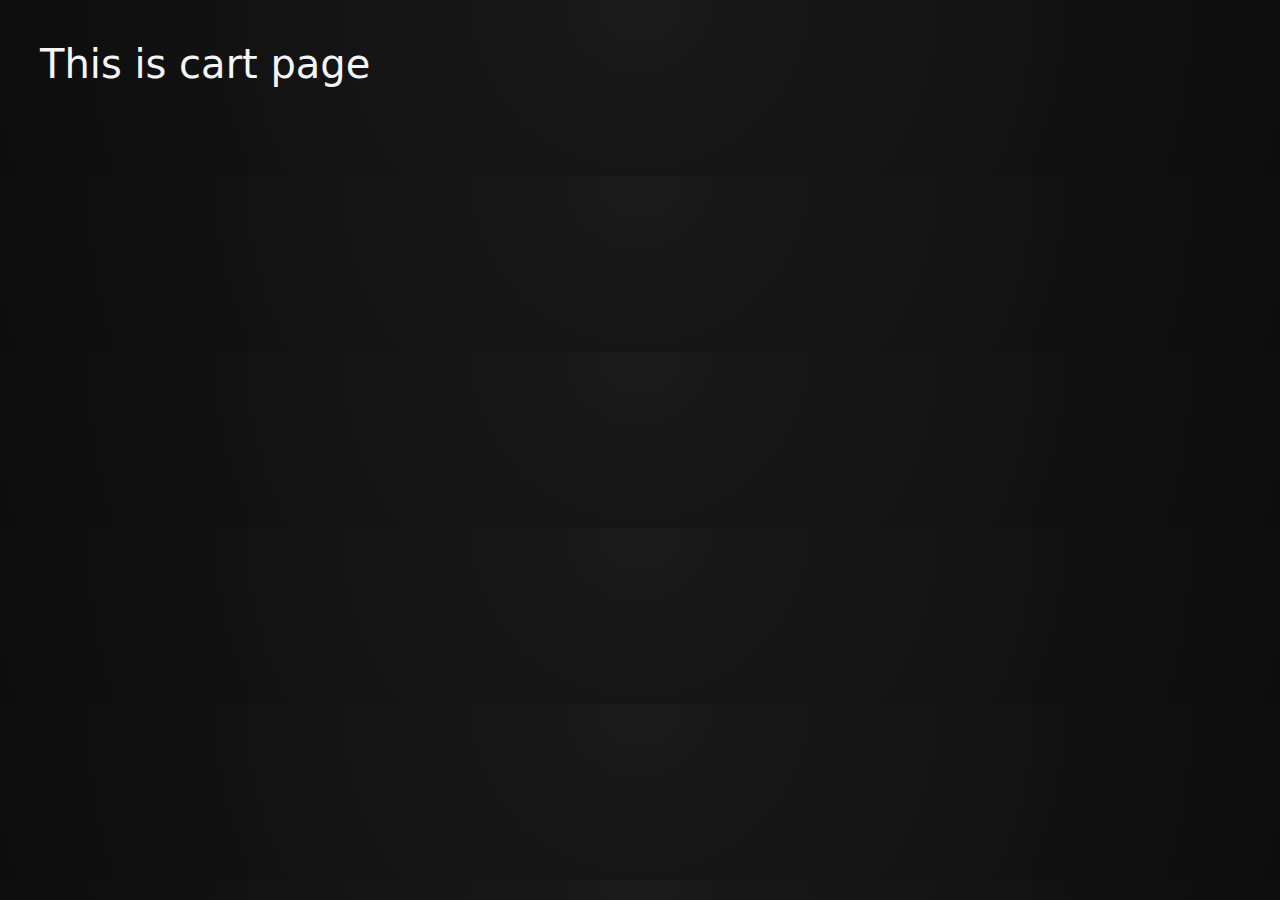
<file: cart.html>
<!DOCTYPE html>
<html lang="en">

<head>
    <meta charset="UTF-8">
    <meta name="viewport" content="width=device-width, initial-scale=1.0">
    <title>Cart</title>
    <link rel="stylesheet" href="/css/bootstrap.min.css">
    <link rel="stylesheet" href="/style.css">
</head>

<body>
    <div>
        <h1>This is cart page</h1>
        <!-- <button class="btn btn-primary">Go back</button> -->
    </div>

    <div class="parent mt-5">

    </div>

    <script>
        // localStorageArr has the mycart key from the localStorage 
        let localStorageArr = JSON.parse(localStorage.getItem('mycart'));

        async function fetchData(obj) {
            try {
                let res = [];
                console.log("fetchData called ");
                for (let element of obj) {
                    let {
                        id,
                        productQty
                    } = element
                    const response = await fetch(`https://fakestoreapi.com/products/${id}`);
                    let data = await response.json()
                    res.push(data)
                }
                ShowDataFetchedData(res);

            } catch (error) {
                console.log(error);
            }
        }

        fetchData(localStorageArr)

        function ShowDataFetchedData(arr) {
            console.log("ShowDataFetchedData called");
            const parent = document.getElementsByClassName('parent')[0];

            arr.forEach((element, index) => {

                const div = document.createElement("div");

                let {
                    title,
                    image,
                    price,
                    rating: {
                        rate,
                        count
                    },
                    id,
                    category
                } = element;

                div.classList.add("box")

                div.innerHTML = `
                <img src="${image}" alt="">
                <p>${category}</p>
                <p>${price}</p>
                <span>${rate}</span>
                <p>${title}</p>
                <div class="d-flex justify-content-center gap-2">
                <button class="btn btn-primary" onclick="decreamentQty(${id},${index})">-</button>
                <p class="quantity">${localStorageArr[index].productQty}</p>
                <button class="btn btn-primary" onclick="incrementQty(${id}, ${index})">+</button>
                </div>
                `
                parent.appendChild(div)
            });
        }

        // this will increment the quntity of the product and store it into the value of the product 
        function incrementQty(id, i) {
            let quantities = document.querySelectorAll(".quantity")
            localStorageArr[i].productQty += 1

            quantities[i].innerHTML = localStorageArr[i].productQty
            localStorage.setItem("mycart", JSON.stringify(localStorageArr))
        }


        // this will decrement the quntity of the product and store it into the value of the product 
        function decreamentQty(id, i) {
            let quantities = document.querySelectorAll(".quantity")
            if (localStorageArr[i].productQty > 1) {
                localStorageArr[i].productQty -= 1

                quantities[i].innerHTML = localStorageArr[i].productQty
                localStorage.setItem("mycart", JSON.stringify(localStorageArr))
            }
        }
    </script>
</body>

</html>
</file>
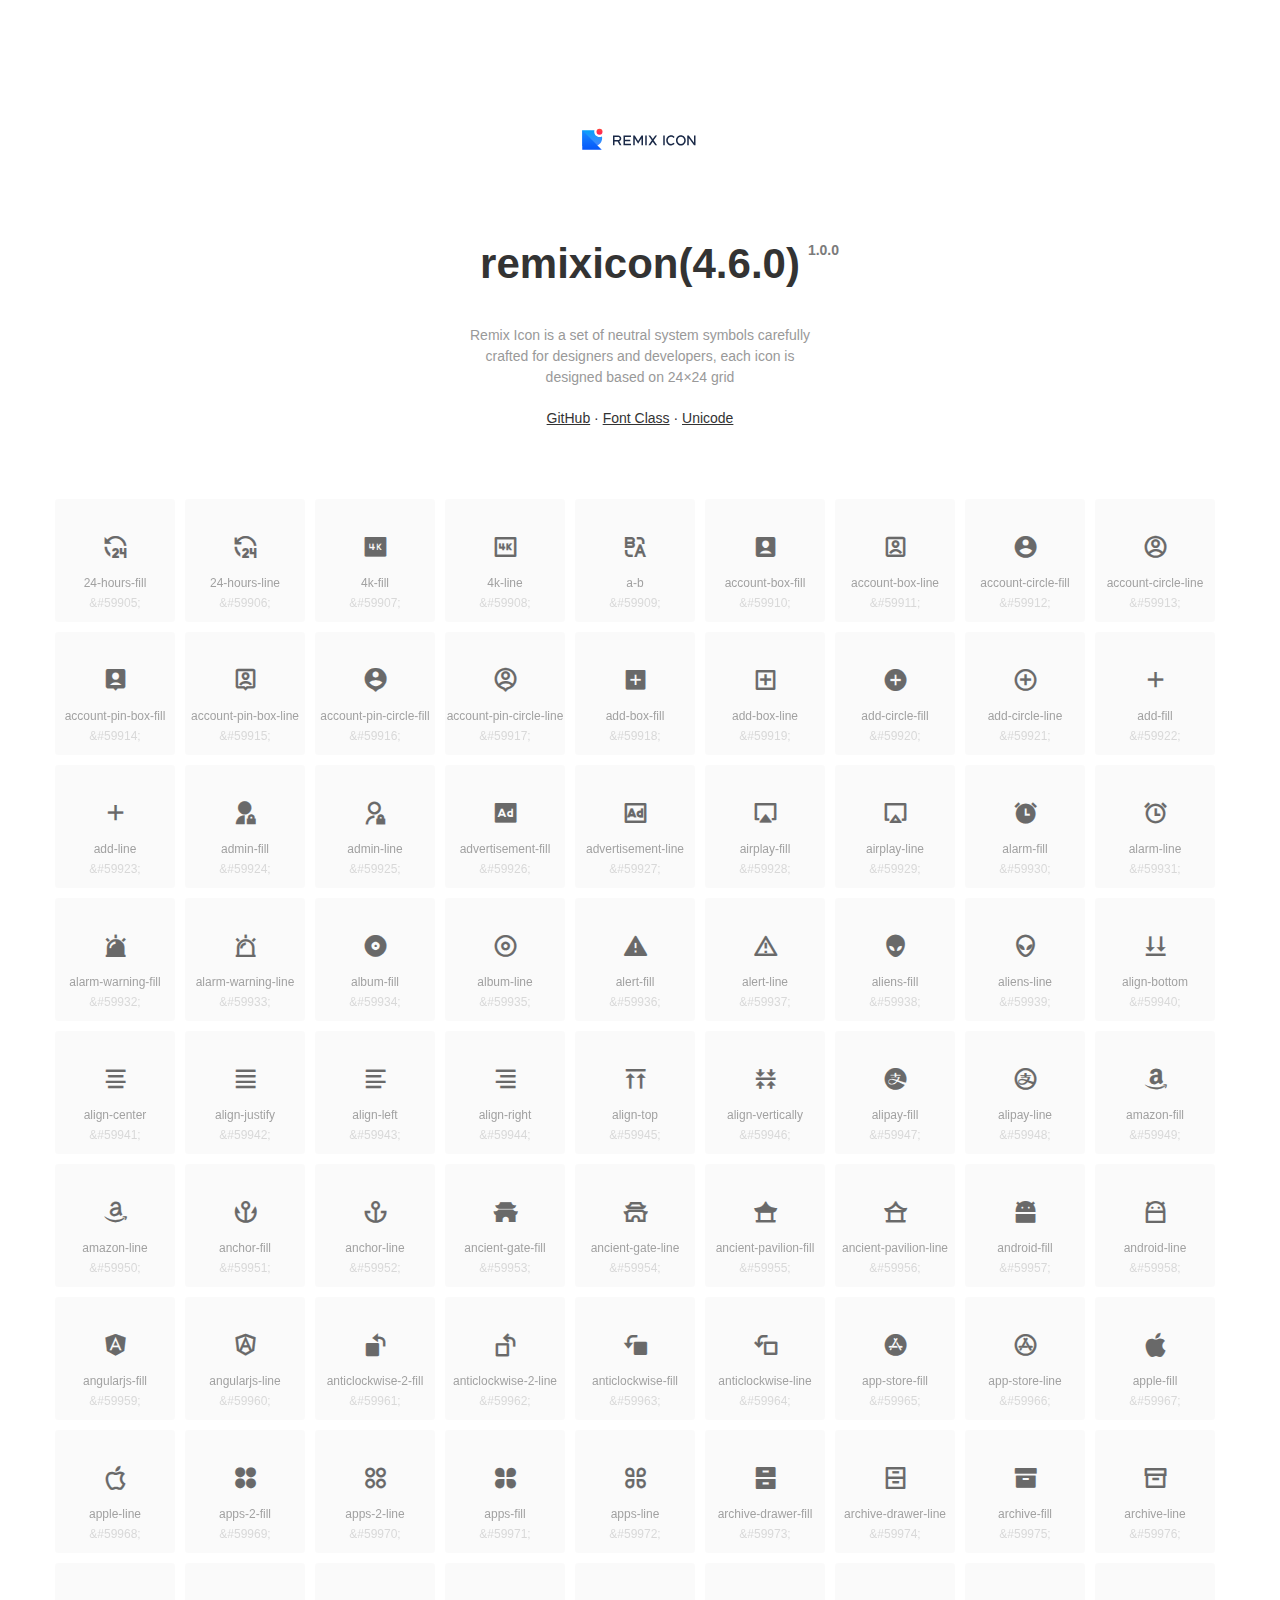
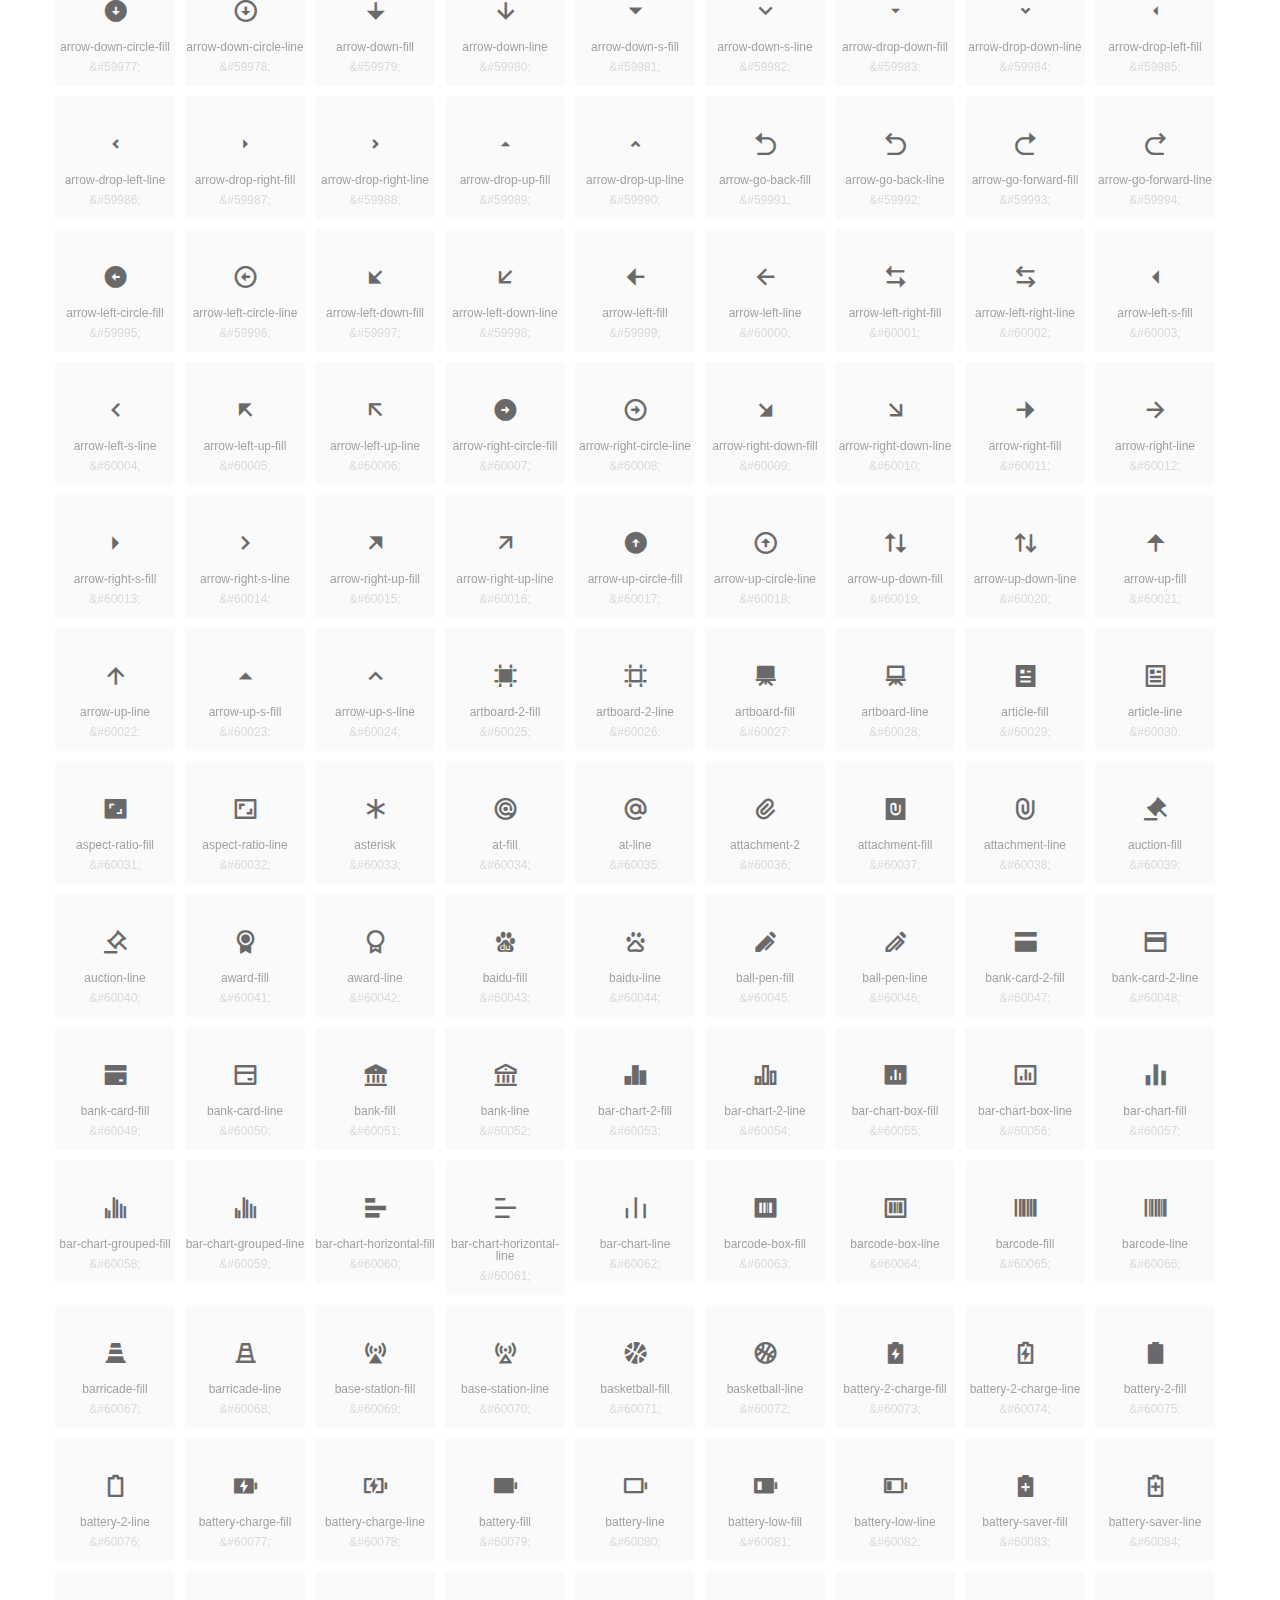
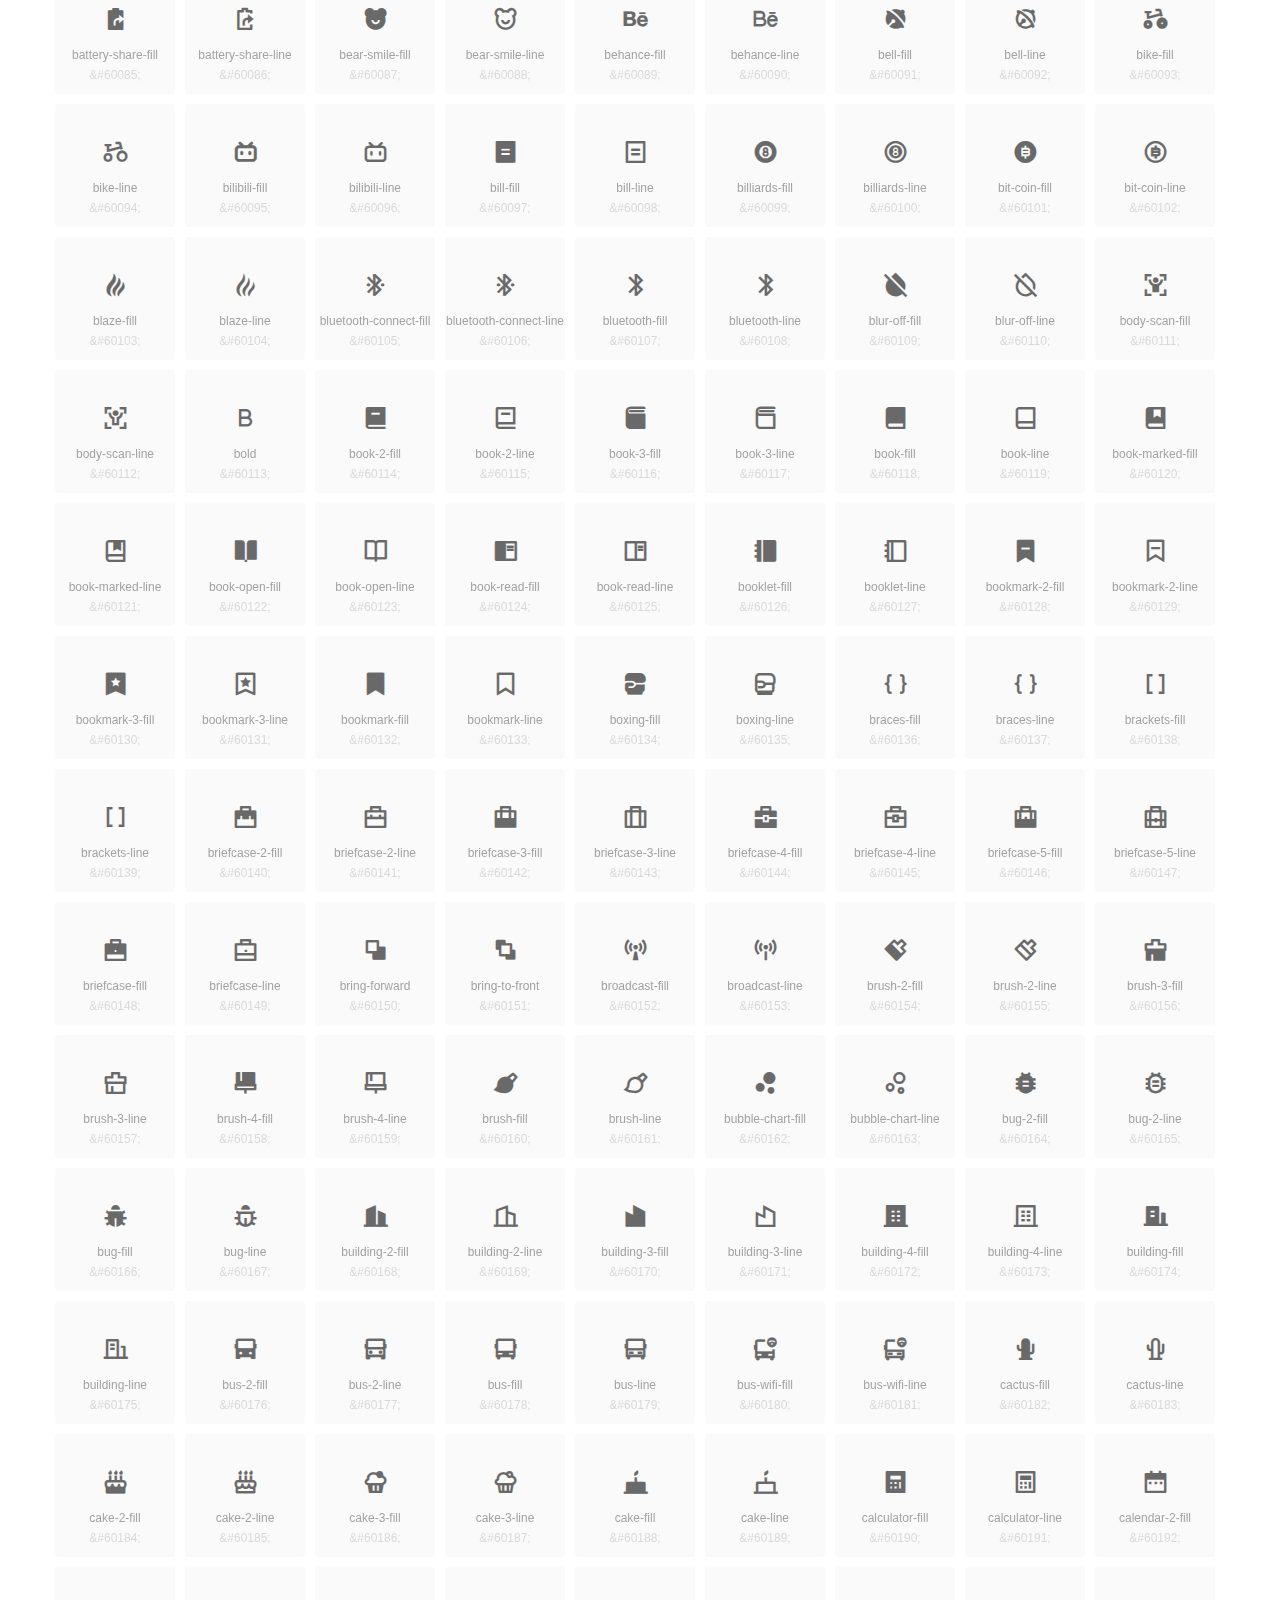
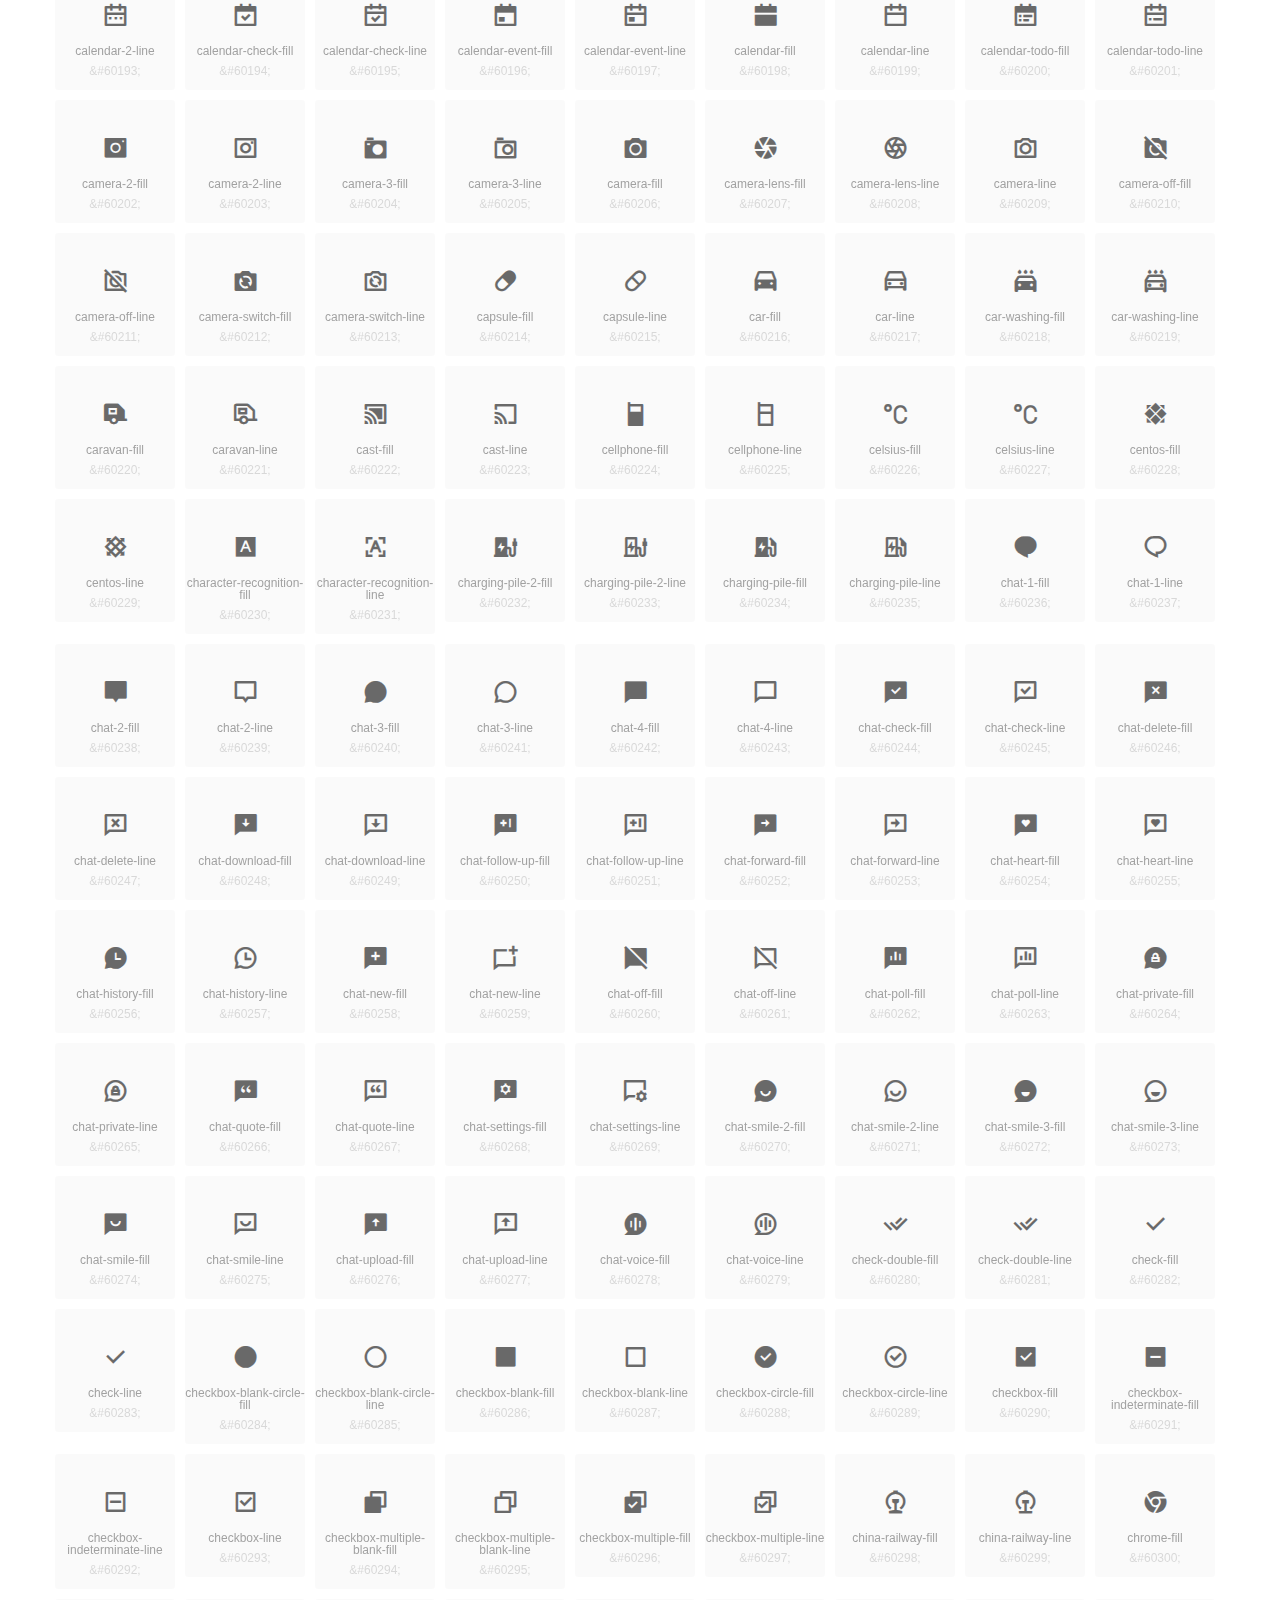
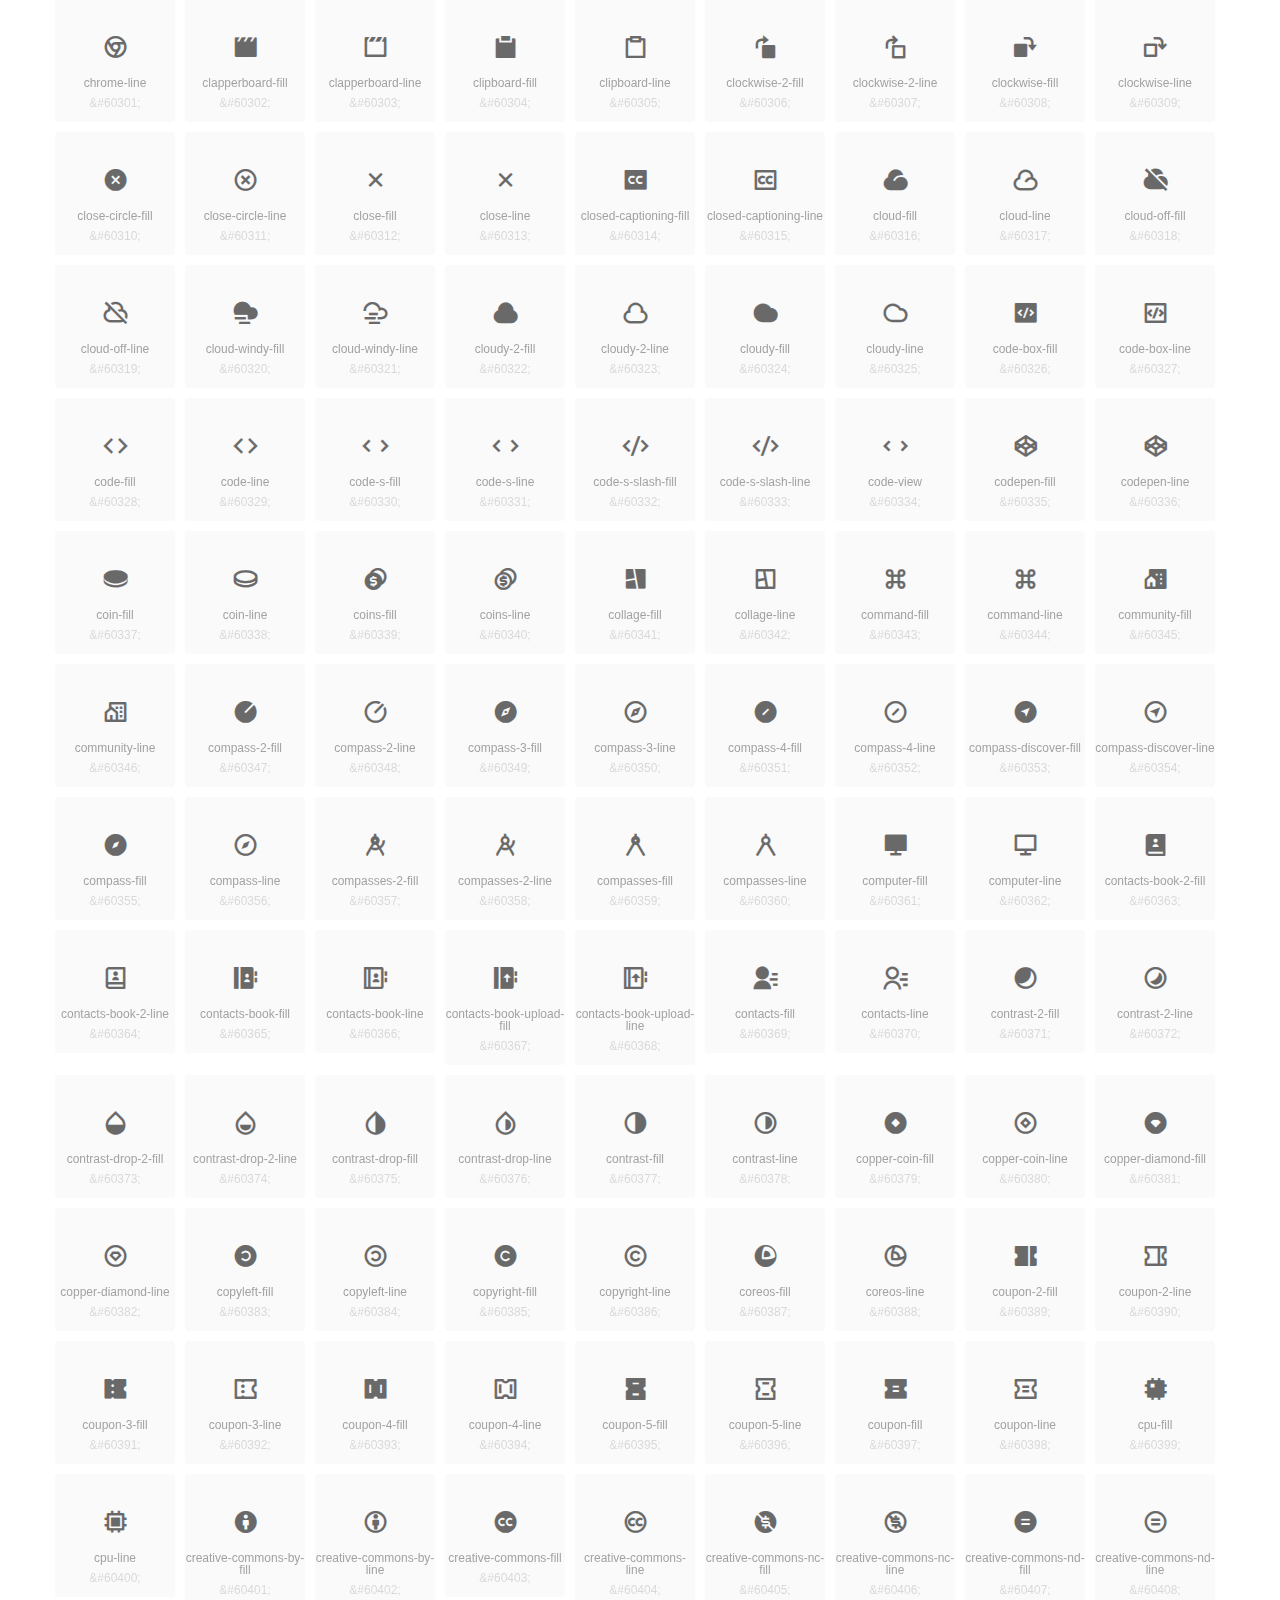
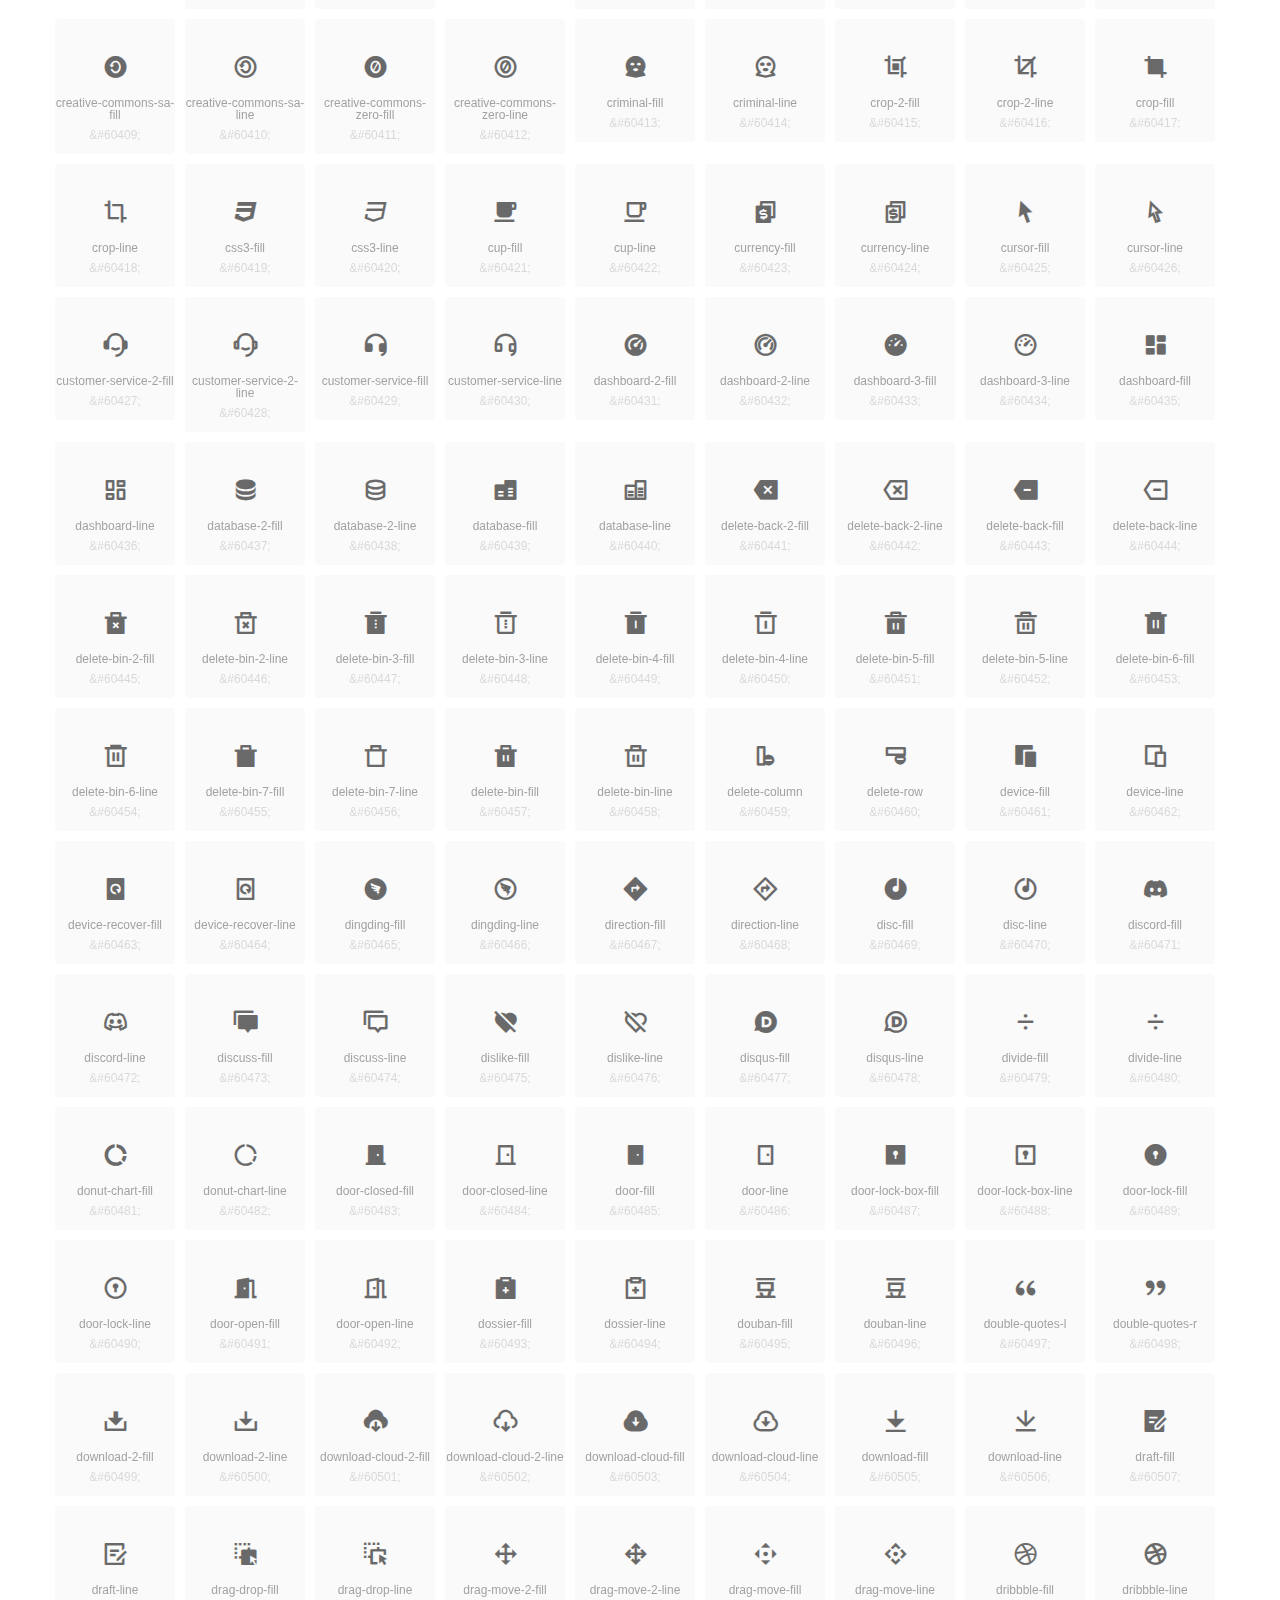
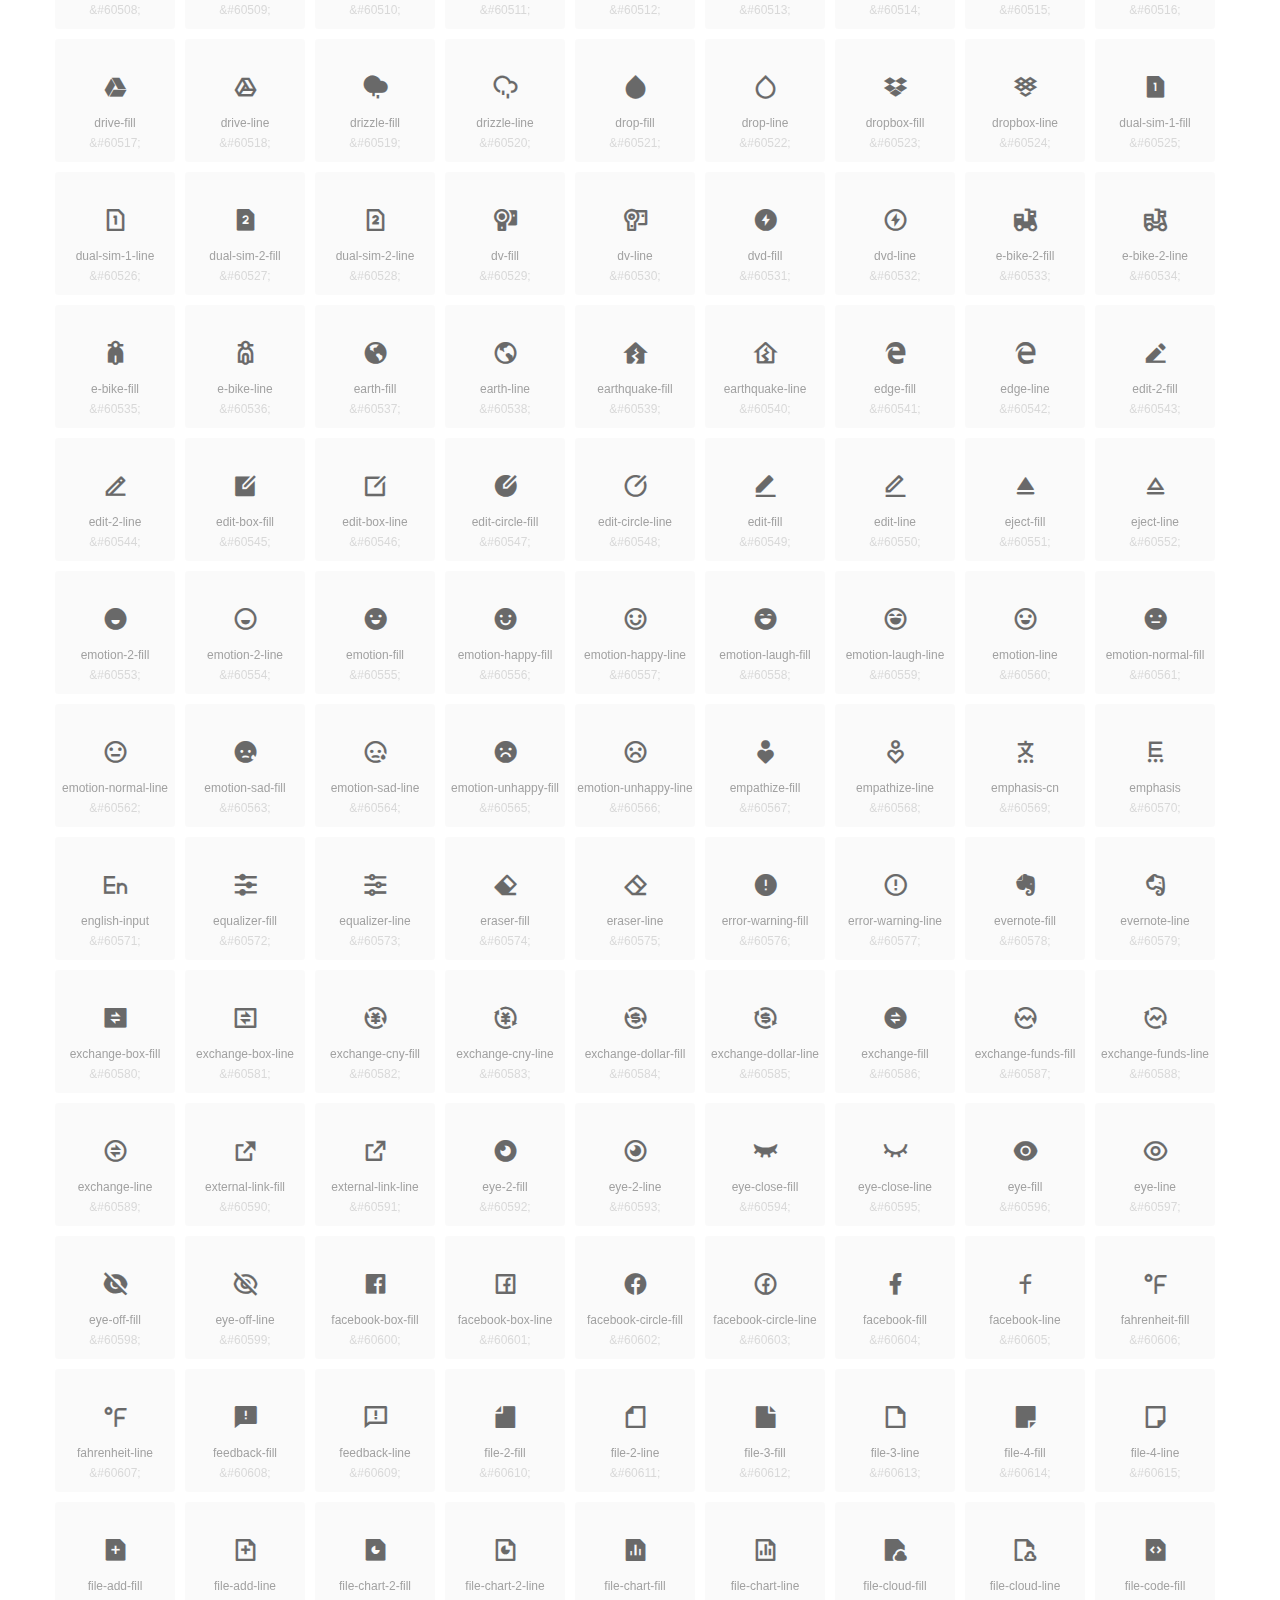
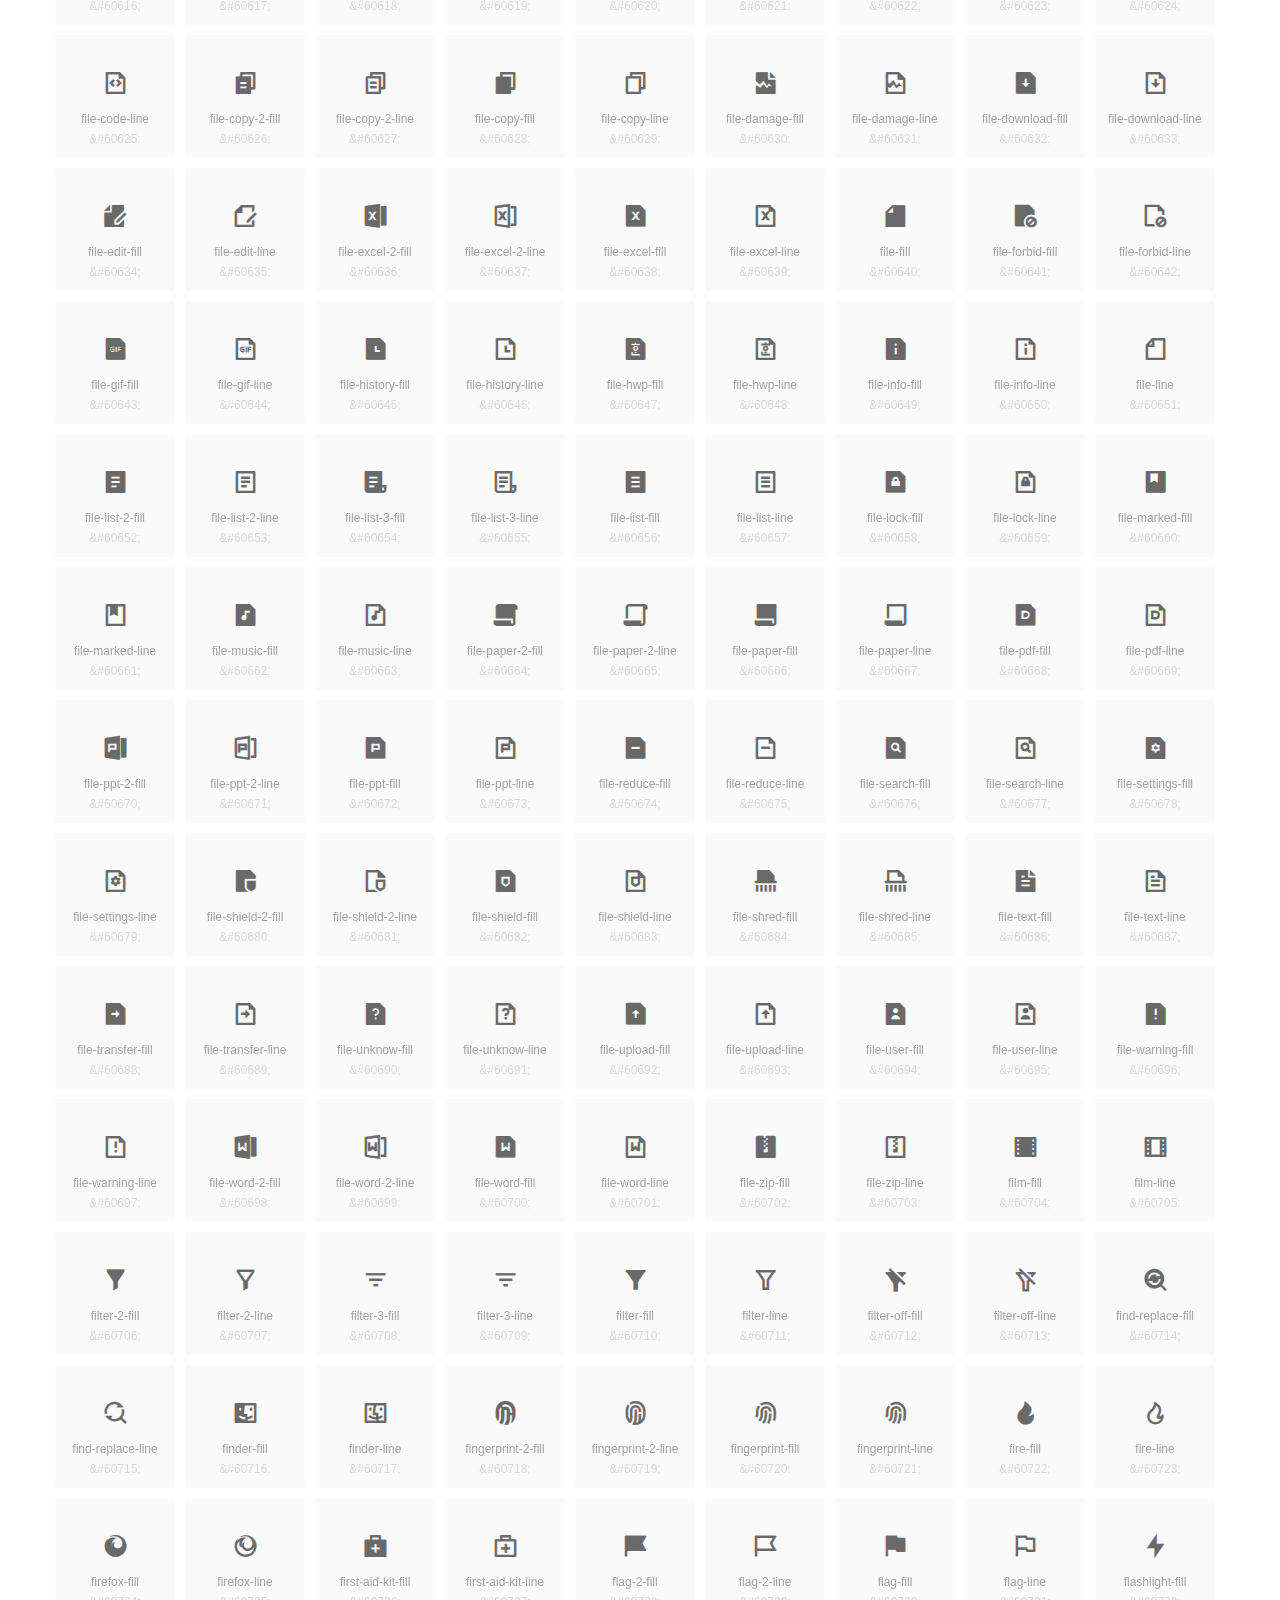
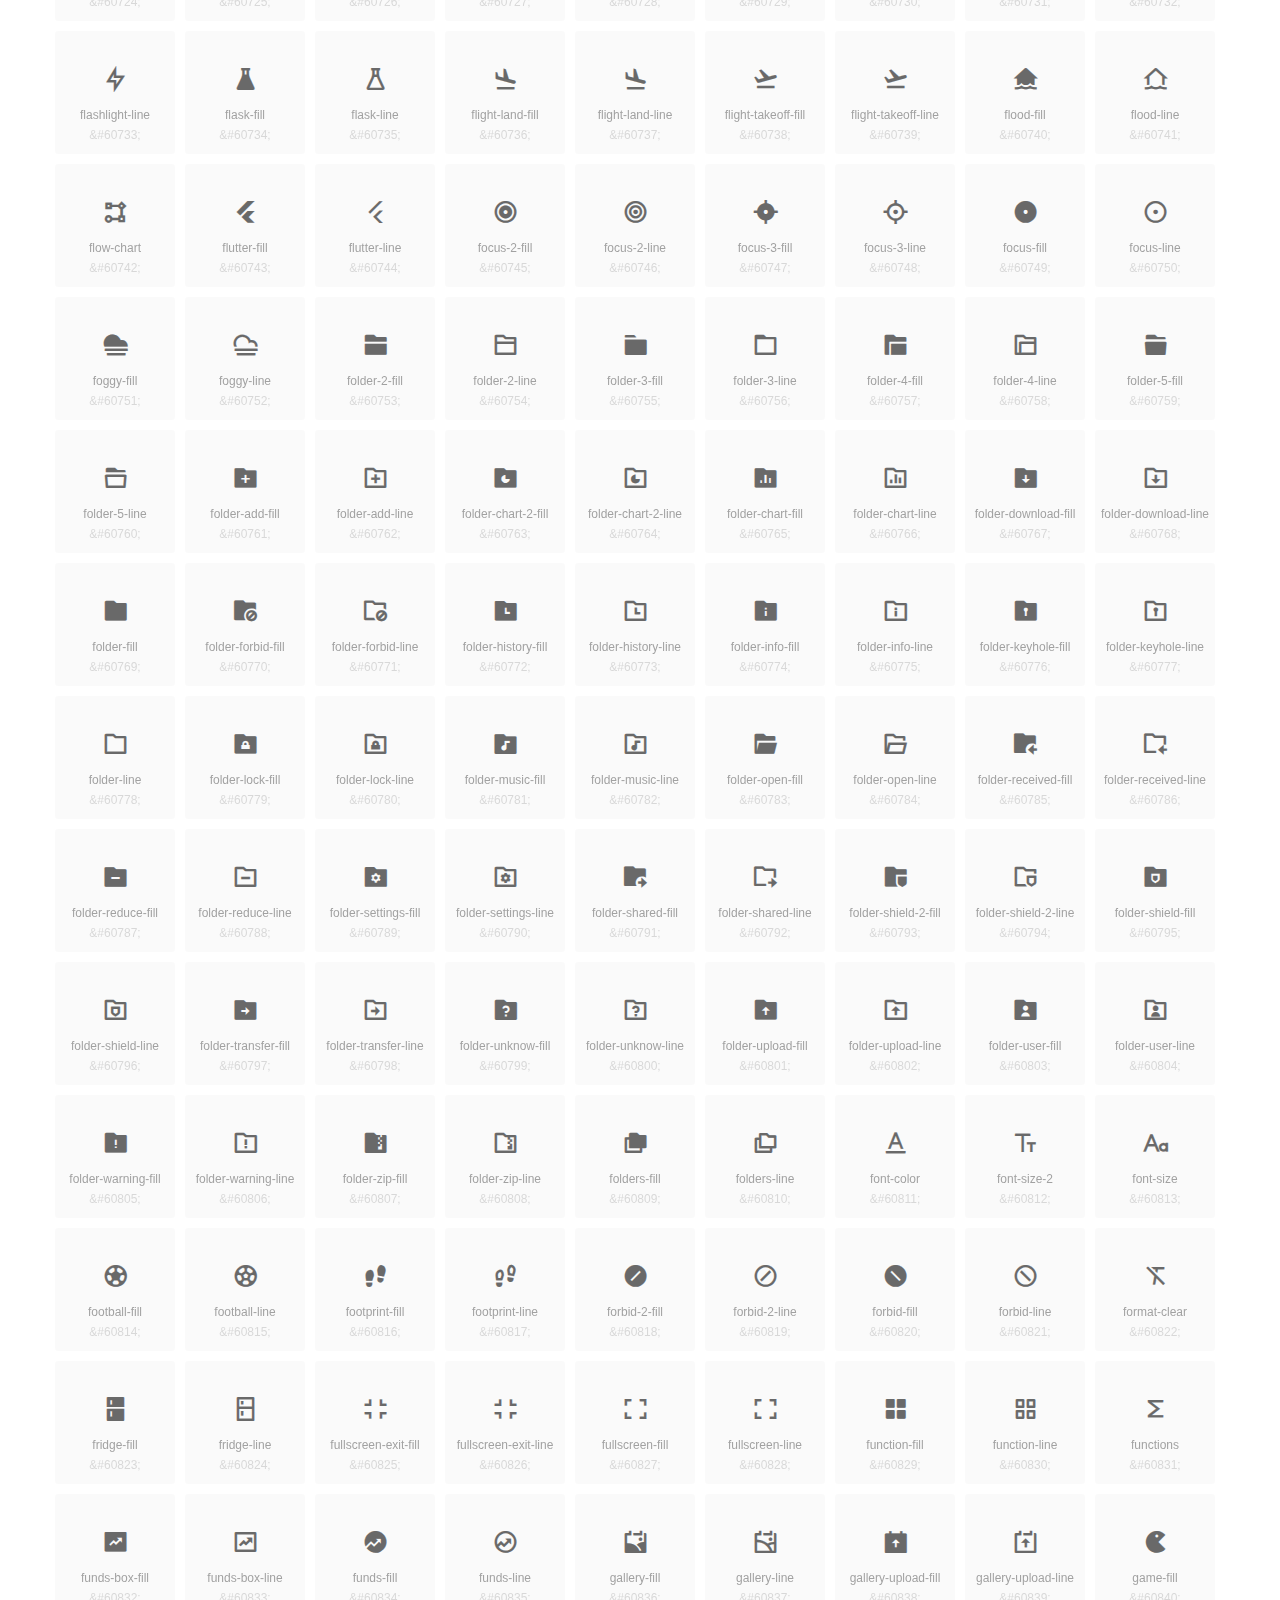
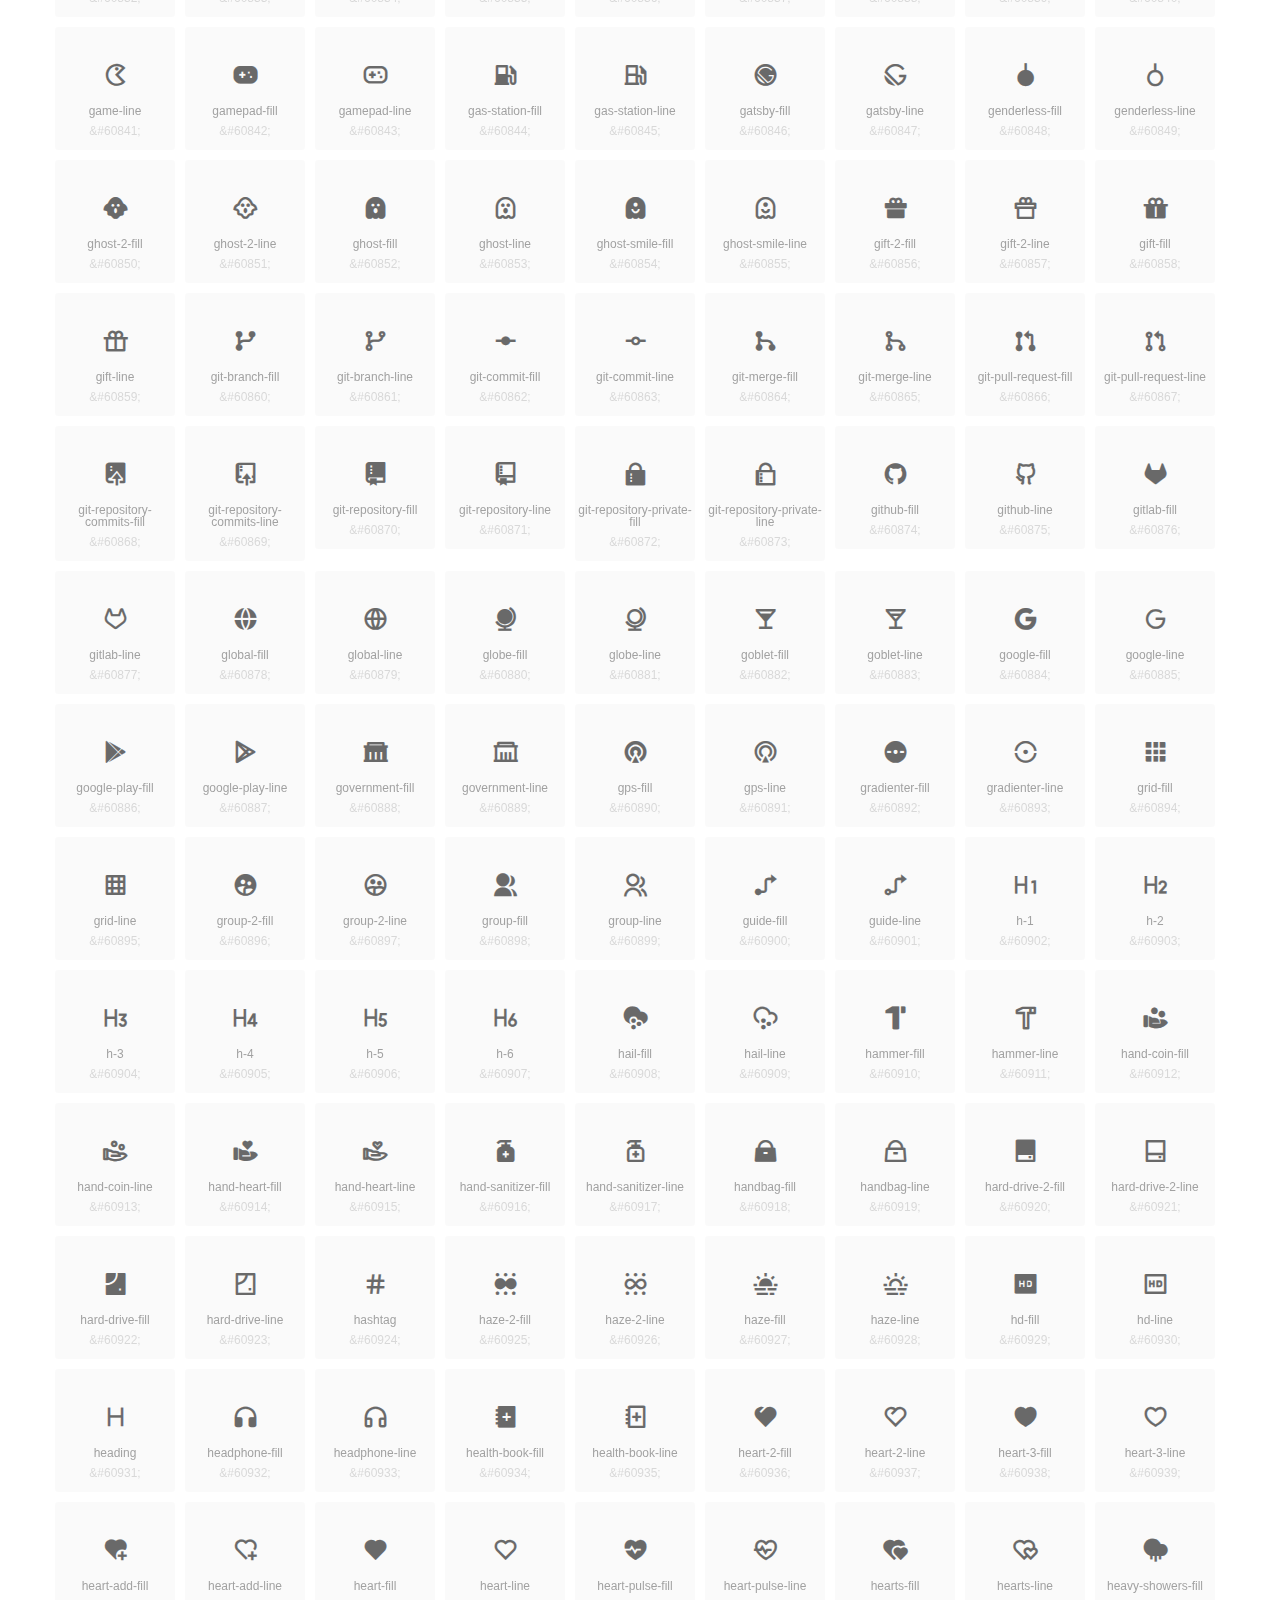
<file: Remix icons/unicode.html>
<!DOCTYPE html>
<html lang="en">
<head>
  <meta charset="UTF-8">
  <title>remixicon(4.6.0)</title>
  <meta name="viewport" content="width=device-width,minimum-scale=1.0,maximum-scale=1.0,user-scalable=no">
   
  <meta name="description" content="Remix Icon is a set of neutral system symbols carefully crafted for designers and developers, each icon is designed based on 24×24 grid">
   
  <meta name="keywords" content="remixicon,TTF,EOT,WOFF,WOFF2,SVG">
  
  
  
  <style>
    *{margin: 0;padding: 0;list-style: none;}
    body { color: #696969; font: 12px/1.5 tahoma, arial, \5b8b\4f53, sans-serif; }
    a { color: #333; text-decoration: underline; }
    a:hover { color: rgb(9, 73, 209); }
    .header { color: #333; text-align: center; padding: 80px 0 60px 0; min-height: 153px; font-size: 14px; }
    .header .logo svg { height: 120px; width: 120px; }
    .header h1 { font-size: 42px; padding: 26px 0 10px 0; }
    .header sup {font-size: 14px; margin: 8px 0 0 8px; position: absolute; color: #7b7b7b; }
    .info {
      color: #999;
      font-weight: normal;
      max-width: 346px;
      margin: 0 auto;
      padding: 20px 0;
      font-size: 14px;
    }

    .icons { max-width: 1190px; margin: 0 auto; }
    .icons ul { text-align: center; }
    .icons ul li {
      vertical-align: top;
      width: 120px;
      display: inline-block;
      text-align: center;
      background-color: rgba(0,0,0,.02);
      border-radius: 3px;
      padding: 29px 0 10px 0;
      margin-right: 10px;
      margin-top: 10px;
      transition: all 0.6s ease;
    }
    .icons ul li:hover { background-color: rgba(0,0,0,.06); }
    .icons ul li:hover span { color: #3c75e4; opacity: 1; }
    .icons ul li .unicode { color: #8c8c8c; opacity: 0.3; }
    .icons ul li h4 {
      font-weight: normal;
      padding: 10px 0 5px 0;
      display: block;
      color: #8c8c8c;
      font-size: 14px;
      line-height: 12px;
      opacity: 0.8;
    }
    .icons ul li:hover h4 { opacity: 1; }
    .icons ul li svg { width: 24px; height: 24px; }
    .icons ul li:hover { color: #3c75e4; }
    .footer { text-align: center; padding: 10px 0 90px 0; }
    .footer a { text-align: center; padding: 10px 0 90px 0; color: #696969;}
    .footer a:hover { color: #0949d1; }
    .links { text-align: center; padding: 50px 0 0 0; font-size: 14px; }
    
    
    .icons ul .unicode-icon span { display: block; }
    .icons ul .unicode-icon h4 { font-size: 12px; }
    @font-face {
      font-family: "remixicon";
      src: url("remixicon.eot");
      /* IE9*/
      src: url("remixicon.eot#iefix") format("embedded-opentype"),
      /* IE6-IE8 */
      url("remixicon.woff2?1734404658166") format("woff2"),
      url("remixicon.woff?1734404658166") format("woff"),
      /* chrome, firefox */
      url("remixicon.ttf?1734404658166") format("truetype"),
      /* chrome, firefox, opera, Safari, Android, iOS 4.2+*/
      url("remixicon.svg#remixicon?1734404658166") format("svg");
      /* iOS 4.1- */
    }
    .iconfont {
      font-family: "remixicon" !important;
      font-size: 26px;
      font-style: normal;
      -webkit-font-smoothing: antialiased;
      -webkit-text-stroke-width: 0.2px;
      -moz-osx-font-smoothing: grayscale;
    }
    
    
  </style>
  
</head>

<body>
  
  <div class="header">
    
    <div class="logo">
      <a href="./"><svg width="160" height="32" viewBox="0 0 160 32" fill="none" xmlns="http://www.w3.org/2000/svg">
<path d="M121.5 9.80005C123.33 9.80005 124.984 10.5797 126.165 11.8344L124.75 13.2496C123.929 12.3549 122.773 11.8 121.5 11.8C119.029 11.8 117 13.891 117 16.5C117 19.1091 119.029 21.2 121.5 21.2C122.773 21.2 123.929 20.6452 124.75 19.7505L126.165 21.1657C124.984 22.4204 123.33 23.2 121.5 23.2C117.91 23.2 115 20.2004 115 16.5C115 12.7997 117.91 9.80005 121.5 9.80005Z" fill="#1A2947"/>
<path d="M113 10V23H111V10H113Z" fill="#1A2947"/>
<path d="M154 23V9.99988H152L152 19.6019L144.997 9.99988L143 10.0039V23H145L145 13.3969L152 23H154Z" fill="#1A2947"/>
<path d="M68 10V12H60V15.5H67V17.5H60V21H68V23H58V10H68Z" fill="#1A2947"/>
<path d="M82 10L77.4999 17.201L73 10H71V23H73V13.775L77.4999 20.975L82 13.773V23H84V10H82Z" fill="#1A2947"/>
<path d="M89 10V23H87V10H89Z" fill="#1A2947"/>
<path d="M96.9999 14.7565L93.6689 9.99951H91.2279L95.7789 16.4995L91.2289 22.9995H93.6689L96.9999 18.2435L100.33 22.9995H102.772L98.2209 16.4995L102.773 9.99951H100.33L96.9999 14.7565Z" fill="#1A2947"/>
<path fill-rule="evenodd" clip-rule="evenodd" d="M141 16.5C141 12.7997 138.09 9.80005 134.5 9.80005C130.91 9.80005 128 12.7997 128 16.5C128 20.2004 130.91 23.2 134.5 23.2C138.09 23.2 141 20.2004 141 16.5ZM130 16.5C130 13.891 132.029 11.8 134.5 11.8C136.971 11.8 139 13.891 139 16.5C139 19.1091 136.971 21.2 134.5 21.2C132.029 21.2 130 19.1091 130 16.5Z" fill="#1A2947"/>
<path fill-rule="evenodd" clip-rule="evenodd" d="M51 10C53.2091 10 55 11.7909 55 14C55 15.7175 53.9176 17.1821 52.3977 17.749L55.1901 22.999H52.9251L50.267 18H46V23H44V10H51ZM46 11.999V15.999L51 16C52.1046 16 53 15.1046 53 14C53 12.8955 52.1 12 51 12L46 11.999Z" fill="#1A2947"/>
<path fill-rule="evenodd" clip-rule="evenodd" d="M19.2887 3.00389C19.1928 3.0013 19.0965 3 19 3H3V24H19C24.799 24 29.5 19.299 29.5 13.5C29.5 12.7108 29.4129 11.942 29.2479 11.2025C28.2772 11.7119 27.1722 12 26 12C22.134 12 19 8.86599 19 5C19 4.30645 19.1009 3.63646 19.2887 3.00389Z" fill="url(#paint0_linear_960_1054)"/>
<g filter="url(#filter0_b_960_1054)">
<path fill-rule="evenodd" clip-rule="evenodd" d="M3 3L29 29H3V3Z" fill="url(#paint1_linear_960_1054)"/>
</g>
<circle cx="26" cy="5" r="4" fill="url(#paint2_linear_960_1054)"/>
<defs>
<filter id="filter0_b_960_1054" x="-2.43656" y="-2.43656" width="36.8731" height="36.8731" filterUnits="userSpaceOnUse" color-interpolation-filters="sRGB">
<feFlood flood-opacity="0" result="BackgroundImageFix"/>
<feGaussianBlur in="BackgroundImage" stdDeviation="2.71828"/>
<feComposite in2="SourceAlpha" operator="in" result="effect1_backgroundBlur_960_1054"/>
<feBlend mode="normal" in="SourceGraphic" in2="effect1_backgroundBlur_960_1054" result="shape"/>
</filter>
<linearGradient id="paint0_linear_960_1054" x1="3" y1="3" x2="3" y2="24" gradientUnits="userSpaceOnUse">
<stop stop-color="#05A0FA"/>
<stop offset="1" stop-color="#4785FF"/>
</linearGradient>
<linearGradient id="paint1_linear_960_1054" x1="3" y1="3" x2="3" y2="29" gradientUnits="userSpaceOnUse">
<stop stop-color="#1A8CFF"/>
<stop offset="1" stop-color="#0557FA"/>
</linearGradient>
<linearGradient id="paint2_linear_960_1054" x1="22" y1="1" x2="22" y2="9" gradientUnits="userSpaceOnUse">
<stop stop-color="#FF463A"/>
<stop offset="1" stop-color="#FF1F5A"/>
</linearGradient>
</defs>
</svg>
</a>
    </div>
    
    <h1>remixicon(4.6.0)<sup>1.0.0</sup></h1>
    <div class="info">
      Remix Icon is a set of neutral system symbols carefully crafted for designers and developers, each icon is designed based on 24×24 grid
    </div>
    <p>
      
      <a href="https://github.com/Remix-Design/remixicon.git">GitHub</a> · 
      
      <a href="index.html">Font Class</a> · 
      
      <a href="unicode.html">Unicode</a>
      
    </p>
  </div>
  <div class="icons">
    <ul>
      <li class="unicode-icon"><span class="iconfont"></span><h4>24-hours-fill</h4><span class="unicode">&amp;#59905;</span></li><li class="unicode-icon"><span class="iconfont"></span><h4>24-hours-line</h4><span class="unicode">&amp;#59906;</span></li><li class="unicode-icon"><span class="iconfont"></span><h4>4k-fill</h4><span class="unicode">&amp;#59907;</span></li><li class="unicode-icon"><span class="iconfont"></span><h4>4k-line</h4><span class="unicode">&amp;#59908;</span></li><li class="unicode-icon"><span class="iconfont"></span><h4>a-b</h4><span class="unicode">&amp;#59909;</span></li><li class="unicode-icon"><span class="iconfont"></span><h4>account-box-fill</h4><span class="unicode">&amp;#59910;</span></li><li class="unicode-icon"><span class="iconfont"></span><h4>account-box-line</h4><span class="unicode">&amp;#59911;</span></li><li class="unicode-icon"><span class="iconfont"></span><h4>account-circle-fill</h4><span class="unicode">&amp;#59912;</span></li><li class="unicode-icon"><span class="iconfont"></span><h4>account-circle-line</h4><span class="unicode">&amp;#59913;</span></li><li class="unicode-icon"><span class="iconfont"></span><h4>account-pin-box-fill</h4><span class="unicode">&amp;#59914;</span></li><li class="unicode-icon"><span class="iconfont"></span><h4>account-pin-box-line</h4><span class="unicode">&amp;#59915;</span></li><li class="unicode-icon"><span class="iconfont"></span><h4>account-pin-circle-fill</h4><span class="unicode">&amp;#59916;</span></li><li class="unicode-icon"><span class="iconfont"></span><h4>account-pin-circle-line</h4><span class="unicode">&amp;#59917;</span></li><li class="unicode-icon"><span class="iconfont"></span><h4>add-box-fill</h4><span class="unicode">&amp;#59918;</span></li><li class="unicode-icon"><span class="iconfont"></span><h4>add-box-line</h4><span class="unicode">&amp;#59919;</span></li><li class="unicode-icon"><span class="iconfont"></span><h4>add-circle-fill</h4><span class="unicode">&amp;#59920;</span></li><li class="unicode-icon"><span class="iconfont"></span><h4>add-circle-line</h4><span class="unicode">&amp;#59921;</span></li><li class="unicode-icon"><span class="iconfont"></span><h4>add-fill</h4><span class="unicode">&amp;#59922;</span></li><li class="unicode-icon"><span class="iconfont"></span><h4>add-line</h4><span class="unicode">&amp;#59923;</span></li><li class="unicode-icon"><span class="iconfont"></span><h4>admin-fill</h4><span class="unicode">&amp;#59924;</span></li><li class="unicode-icon"><span class="iconfont"></span><h4>admin-line</h4><span class="unicode">&amp;#59925;</span></li><li class="unicode-icon"><span class="iconfont"></span><h4>advertisement-fill</h4><span class="unicode">&amp;#59926;</span></li><li class="unicode-icon"><span class="iconfont"></span><h4>advertisement-line</h4><span class="unicode">&amp;#59927;</span></li><li class="unicode-icon"><span class="iconfont"></span><h4>airplay-fill</h4><span class="unicode">&amp;#59928;</span></li><li class="unicode-icon"><span class="iconfont"></span><h4>airplay-line</h4><span class="unicode">&amp;#59929;</span></li><li class="unicode-icon"><span class="iconfont"></span><h4>alarm-fill</h4><span class="unicode">&amp;#59930;</span></li><li class="unicode-icon"><span class="iconfont"></span><h4>alarm-line</h4><span class="unicode">&amp;#59931;</span></li><li class="unicode-icon"><span class="iconfont"></span><h4>alarm-warning-fill</h4><span class="unicode">&amp;#59932;</span></li><li class="unicode-icon"><span class="iconfont"></span><h4>alarm-warning-line</h4><span class="unicode">&amp;#59933;</span></li><li class="unicode-icon"><span class="iconfont"></span><h4>album-fill</h4><span class="unicode">&amp;#59934;</span></li><li class="unicode-icon"><span class="iconfont"></span><h4>album-line</h4><span class="unicode">&amp;#59935;</span></li><li class="unicode-icon"><span class="iconfont"></span><h4>alert-fill</h4><span class="unicode">&amp;#59936;</span></li><li class="unicode-icon"><span class="iconfont"></span><h4>alert-line</h4><span class="unicode">&amp;#59937;</span></li><li class="unicode-icon"><span class="iconfont"></span><h4>aliens-fill</h4><span class="unicode">&amp;#59938;</span></li><li class="unicode-icon"><span class="iconfont"></span><h4>aliens-line</h4><span class="unicode">&amp;#59939;</span></li><li class="unicode-icon"><span class="iconfont"></span><h4>align-bottom</h4><span class="unicode">&amp;#59940;</span></li><li class="unicode-icon"><span class="iconfont"></span><h4>align-center</h4><span class="unicode">&amp;#59941;</span></li><li class="unicode-icon"><span class="iconfont"></span><h4>align-justify</h4><span class="unicode">&amp;#59942;</span></li><li class="unicode-icon"><span class="iconfont"></span><h4>align-left</h4><span class="unicode">&amp;#59943;</span></li><li class="unicode-icon"><span class="iconfont"></span><h4>align-right</h4><span class="unicode">&amp;#59944;</span></li><li class="unicode-icon"><span class="iconfont"></span><h4>align-top</h4><span class="unicode">&amp;#59945;</span></li><li class="unicode-icon"><span class="iconfont"></span><h4>align-vertically</h4><span class="unicode">&amp;#59946;</span></li><li class="unicode-icon"><span class="iconfont"></span><h4>alipay-fill</h4><span class="unicode">&amp;#59947;</span></li><li class="unicode-icon"><span class="iconfont"></span><h4>alipay-line</h4><span class="unicode">&amp;#59948;</span></li><li class="unicode-icon"><span class="iconfont"></span><h4>amazon-fill</h4><span class="unicode">&amp;#59949;</span></li><li class="unicode-icon"><span class="iconfont"></span><h4>amazon-line</h4><span class="unicode">&amp;#59950;</span></li><li class="unicode-icon"><span class="iconfont"></span><h4>anchor-fill</h4><span class="unicode">&amp;#59951;</span></li><li class="unicode-icon"><span class="iconfont"></span><h4>anchor-line</h4><span class="unicode">&amp;#59952;</span></li><li class="unicode-icon"><span class="iconfont"></span><h4>ancient-gate-fill</h4><span class="unicode">&amp;#59953;</span></li><li class="unicode-icon"><span class="iconfont"></span><h4>ancient-gate-line</h4><span class="unicode">&amp;#59954;</span></li><li class="unicode-icon"><span class="iconfont"></span><h4>ancient-pavilion-fill</h4><span class="unicode">&amp;#59955;</span></li><li class="unicode-icon"><span class="iconfont"></span><h4>ancient-pavilion-line</h4><span class="unicode">&amp;#59956;</span></li><li class="unicode-icon"><span class="iconfont"></span><h4>android-fill</h4><span class="unicode">&amp;#59957;</span></li><li class="unicode-icon"><span class="iconfont"></span><h4>android-line</h4><span class="unicode">&amp;#59958;</span></li><li class="unicode-icon"><span class="iconfont"></span><h4>angularjs-fill</h4><span class="unicode">&amp;#59959;</span></li><li class="unicode-icon"><span class="iconfont"></span><h4>angularjs-line</h4><span class="unicode">&amp;#59960;</span></li><li class="unicode-icon"><span class="iconfont"></span><h4>anticlockwise-2-fill</h4><span class="unicode">&amp;#59961;</span></li><li class="unicode-icon"><span class="iconfont"></span><h4>anticlockwise-2-line</h4><span class="unicode">&amp;#59962;</span></li><li class="unicode-icon"><span class="iconfont"></span><h4>anticlockwise-fill</h4><span class="unicode">&amp;#59963;</span></li><li class="unicode-icon"><span class="iconfont"></span><h4>anticlockwise-line</h4><span class="unicode">&amp;#59964;</span></li><li class="unicode-icon"><span class="iconfont"></span><h4>app-store-fill</h4><span class="unicode">&amp;#59965;</span></li><li class="unicode-icon"><span class="iconfont"></span><h4>app-store-line</h4><span class="unicode">&amp;#59966;</span></li><li class="unicode-icon"><span class="iconfont"></span><h4>apple-fill</h4><span class="unicode">&amp;#59967;</span></li><li class="unicode-icon"><span class="iconfont"></span><h4>apple-line</h4><span class="unicode">&amp;#59968;</span></li><li class="unicode-icon"><span class="iconfont"></span><h4>apps-2-fill</h4><span class="unicode">&amp;#59969;</span></li><li class="unicode-icon"><span class="iconfont"></span><h4>apps-2-line</h4><span class="unicode">&amp;#59970;</span></li><li class="unicode-icon"><span class="iconfont"></span><h4>apps-fill</h4><span class="unicode">&amp;#59971;</span></li><li class="unicode-icon"><span class="iconfont"></span><h4>apps-line</h4><span class="unicode">&amp;#59972;</span></li><li class="unicode-icon"><span class="iconfont"></span><h4>archive-drawer-fill</h4><span class="unicode">&amp;#59973;</span></li><li class="unicode-icon"><span class="iconfont"></span><h4>archive-drawer-line</h4><span class="unicode">&amp;#59974;</span></li><li class="unicode-icon"><span class="iconfont"></span><h4>archive-fill</h4><span class="unicode">&amp;#59975;</span></li><li class="unicode-icon"><span class="iconfont"></span><h4>archive-line</h4><span class="unicode">&amp;#59976;</span></li><li class="unicode-icon"><span class="iconfont"></span><h4>arrow-down-circle-fill</h4><span class="unicode">&amp;#59977;</span></li><li class="unicode-icon"><span class="iconfont"></span><h4>arrow-down-circle-line</h4><span class="unicode">&amp;#59978;</span></li><li class="unicode-icon"><span class="iconfont"></span><h4>arrow-down-fill</h4><span class="unicode">&amp;#59979;</span></li><li class="unicode-icon"><span class="iconfont"></span><h4>arrow-down-line</h4><span class="unicode">&amp;#59980;</span></li><li class="unicode-icon"><span class="iconfont"></span><h4>arrow-down-s-fill</h4><span class="unicode">&amp;#59981;</span></li><li class="unicode-icon"><span class="iconfont"></span><h4>arrow-down-s-line</h4><span class="unicode">&amp;#59982;</span></li><li class="unicode-icon"><span class="iconfont"></span><h4>arrow-drop-down-fill</h4><span class="unicode">&amp;#59983;</span></li><li class="unicode-icon"><span class="iconfont"></span><h4>arrow-drop-down-line</h4><span class="unicode">&amp;#59984;</span></li><li class="unicode-icon"><span class="iconfont"></span><h4>arrow-drop-left-fill</h4><span class="unicode">&amp;#59985;</span></li><li class="unicode-icon"><span class="iconfont"></span><h4>arrow-drop-left-line</h4><span class="unicode">&amp;#59986;</span></li><li class="unicode-icon"><span class="iconfont"></span><h4>arrow-drop-right-fill</h4><span class="unicode">&amp;#59987;</span></li><li class="unicode-icon"><span class="iconfont"></span><h4>arrow-drop-right-line</h4><span class="unicode">&amp;#59988;</span></li><li class="unicode-icon"><span class="iconfont"></span><h4>arrow-drop-up-fill</h4><span class="unicode">&amp;#59989;</span></li><li class="unicode-icon"><span class="iconfont"></span><h4>arrow-drop-up-line</h4><span class="unicode">&amp;#59990;</span></li><li class="unicode-icon"><span class="iconfont"></span><h4>arrow-go-back-fill</h4><span class="unicode">&amp;#59991;</span></li><li class="unicode-icon"><span class="iconfont"></span><h4>arrow-go-back-line</h4><span class="unicode">&amp;#59992;</span></li><li class="unicode-icon"><span class="iconfont"></span><h4>arrow-go-forward-fill</h4><span class="unicode">&amp;#59993;</span></li><li class="unicode-icon"><span class="iconfont"></span><h4>arrow-go-forward-line</h4><span class="unicode">&amp;#59994;</span></li><li class="unicode-icon"><span class="iconfont"></span><h4>arrow-left-circle-fill</h4><span class="unicode">&amp;#59995;</span></li><li class="unicode-icon"><span class="iconfont"></span><h4>arrow-left-circle-line</h4><span class="unicode">&amp;#59996;</span></li><li class="unicode-icon"><span class="iconfont"></span><h4>arrow-left-down-fill</h4><span class="unicode">&amp;#59997;</span></li><li class="unicode-icon"><span class="iconfont"></span><h4>arrow-left-down-line</h4><span class="unicode">&amp;#59998;</span></li><li class="unicode-icon"><span class="iconfont"></span><h4>arrow-left-fill</h4><span class="unicode">&amp;#59999;</span></li><li class="unicode-icon"><span class="iconfont"></span><h4>arrow-left-line</h4><span class="unicode">&amp;#60000;</span></li><li class="unicode-icon"><span class="iconfont"></span><h4>arrow-left-right-fill</h4><span class="unicode">&amp;#60001;</span></li><li class="unicode-icon"><span class="iconfont"></span><h4>arrow-left-right-line</h4><span class="unicode">&amp;#60002;</span></li><li class="unicode-icon"><span class="iconfont"></span><h4>arrow-left-s-fill</h4><span class="unicode">&amp;#60003;</span></li><li class="unicode-icon"><span class="iconfont"></span><h4>arrow-left-s-line</h4><span class="unicode">&amp;#60004;</span></li><li class="unicode-icon"><span class="iconfont"></span><h4>arrow-left-up-fill</h4><span class="unicode">&amp;#60005;</span></li><li class="unicode-icon"><span class="iconfont"></span><h4>arrow-left-up-line</h4><span class="unicode">&amp;#60006;</span></li><li class="unicode-icon"><span class="iconfont"></span><h4>arrow-right-circle-fill</h4><span class="unicode">&amp;#60007;</span></li><li class="unicode-icon"><span class="iconfont"></span><h4>arrow-right-circle-line</h4><span class="unicode">&amp;#60008;</span></li><li class="unicode-icon"><span class="iconfont"></span><h4>arrow-right-down-fill</h4><span class="unicode">&amp;#60009;</span></li><li class="unicode-icon"><span class="iconfont"></span><h4>arrow-right-down-line</h4><span class="unicode">&amp;#60010;</span></li><li class="unicode-icon"><span class="iconfont"></span><h4>arrow-right-fill</h4><span class="unicode">&amp;#60011;</span></li><li class="unicode-icon"><span class="iconfont"></span><h4>arrow-right-line</h4><span class="unicode">&amp;#60012;</span></li><li class="unicode-icon"><span class="iconfont"></span><h4>arrow-right-s-fill</h4><span class="unicode">&amp;#60013;</span></li><li class="unicode-icon"><span class="iconfont"></span><h4>arrow-right-s-line</h4><span class="unicode">&amp;#60014;</span></li><li class="unicode-icon"><span class="iconfont"></span><h4>arrow-right-up-fill</h4><span class="unicode">&amp;#60015;</span></li><li class="unicode-icon"><span class="iconfont"></span><h4>arrow-right-up-line</h4><span class="unicode">&amp;#60016;</span></li><li class="unicode-icon"><span class="iconfont"></span><h4>arrow-up-circle-fill</h4><span class="unicode">&amp;#60017;</span></li><li class="unicode-icon"><span class="iconfont"></span><h4>arrow-up-circle-line</h4><span class="unicode">&amp;#60018;</span></li><li class="unicode-icon"><span class="iconfont"></span><h4>arrow-up-down-fill</h4><span class="unicode">&amp;#60019;</span></li><li class="unicode-icon"><span class="iconfont"></span><h4>arrow-up-down-line</h4><span class="unicode">&amp;#60020;</span></li><li class="unicode-icon"><span class="iconfont"></span><h4>arrow-up-fill</h4><span class="unicode">&amp;#60021;</span></li><li class="unicode-icon"><span class="iconfont"></span><h4>arrow-up-line</h4><span class="unicode">&amp;#60022;</span></li><li class="unicode-icon"><span class="iconfont"></span><h4>arrow-up-s-fill</h4><span class="unicode">&amp;#60023;</span></li><li class="unicode-icon"><span class="iconfont"></span><h4>arrow-up-s-line</h4><span class="unicode">&amp;#60024;</span></li><li class="unicode-icon"><span class="iconfont"></span><h4>artboard-2-fill</h4><span class="unicode">&amp;#60025;</span></li><li class="unicode-icon"><span class="iconfont"></span><h4>artboard-2-line</h4><span class="unicode">&amp;#60026;</span></li><li class="unicode-icon"><span class="iconfont"></span><h4>artboard-fill</h4><span class="unicode">&amp;#60027;</span></li><li class="unicode-icon"><span class="iconfont"></span><h4>artboard-line</h4><span class="unicode">&amp;#60028;</span></li><li class="unicode-icon"><span class="iconfont"></span><h4>article-fill</h4><span class="unicode">&amp;#60029;</span></li><li class="unicode-icon"><span class="iconfont"></span><h4>article-line</h4><span class="unicode">&amp;#60030;</span></li><li class="unicode-icon"><span class="iconfont"></span><h4>aspect-ratio-fill</h4><span class="unicode">&amp;#60031;</span></li><li class="unicode-icon"><span class="iconfont"></span><h4>aspect-ratio-line</h4><span class="unicode">&amp;#60032;</span></li><li class="unicode-icon"><span class="iconfont"></span><h4>asterisk</h4><span class="unicode">&amp;#60033;</span></li><li class="unicode-icon"><span class="iconfont"></span><h4>at-fill</h4><span class="unicode">&amp;#60034;</span></li><li class="unicode-icon"><span class="iconfont"></span><h4>at-line</h4><span class="unicode">&amp;#60035;</span></li><li class="unicode-icon"><span class="iconfont"></span><h4>attachment-2</h4><span class="unicode">&amp;#60036;</span></li><li class="unicode-icon"><span class="iconfont"></span><h4>attachment-fill</h4><span class="unicode">&amp;#60037;</span></li><li class="unicode-icon"><span class="iconfont"></span><h4>attachment-line</h4><span class="unicode">&amp;#60038;</span></li><li class="unicode-icon"><span class="iconfont"></span><h4>auction-fill</h4><span class="unicode">&amp;#60039;</span></li><li class="unicode-icon"><span class="iconfont"></span><h4>auction-line</h4><span class="unicode">&amp;#60040;</span></li><li class="unicode-icon"><span class="iconfont"></span><h4>award-fill</h4><span class="unicode">&amp;#60041;</span></li><li class="unicode-icon"><span class="iconfont"></span><h4>award-line</h4><span class="unicode">&amp;#60042;</span></li><li class="unicode-icon"><span class="iconfont"></span><h4>baidu-fill</h4><span class="unicode">&amp;#60043;</span></li><li class="unicode-icon"><span class="iconfont"></span><h4>baidu-line</h4><span class="unicode">&amp;#60044;</span></li><li class="unicode-icon"><span class="iconfont"></span><h4>ball-pen-fill</h4><span class="unicode">&amp;#60045;</span></li><li class="unicode-icon"><span class="iconfont"></span><h4>ball-pen-line</h4><span class="unicode">&amp;#60046;</span></li><li class="unicode-icon"><span class="iconfont"></span><h4>bank-card-2-fill</h4><span class="unicode">&amp;#60047;</span></li><li class="unicode-icon"><span class="iconfont"></span><h4>bank-card-2-line</h4><span class="unicode">&amp;#60048;</span></li><li class="unicode-icon"><span class="iconfont"></span><h4>bank-card-fill</h4><span class="unicode">&amp;#60049;</span></li><li class="unicode-icon"><span class="iconfont"></span><h4>bank-card-line</h4><span class="unicode">&amp;#60050;</span></li><li class="unicode-icon"><span class="iconfont"></span><h4>bank-fill</h4><span class="unicode">&amp;#60051;</span></li><li class="unicode-icon"><span class="iconfont"></span><h4>bank-line</h4><span class="unicode">&amp;#60052;</span></li><li class="unicode-icon"><span class="iconfont"></span><h4>bar-chart-2-fill</h4><span class="unicode">&amp;#60053;</span></li><li class="unicode-icon"><span class="iconfont"></span><h4>bar-chart-2-line</h4><span class="unicode">&amp;#60054;</span></li><li class="unicode-icon"><span class="iconfont"></span><h4>bar-chart-box-fill</h4><span class="unicode">&amp;#60055;</span></li><li class="unicode-icon"><span class="iconfont"></span><h4>bar-chart-box-line</h4><span class="unicode">&amp;#60056;</span></li><li class="unicode-icon"><span class="iconfont"></span><h4>bar-chart-fill</h4><span class="unicode">&amp;#60057;</span></li><li class="unicode-icon"><span class="iconfont"></span><h4>bar-chart-grouped-fill</h4><span class="unicode">&amp;#60058;</span></li><li class="unicode-icon"><span class="iconfont"></span><h4>bar-chart-grouped-line</h4><span class="unicode">&amp;#60059;</span></li><li class="unicode-icon"><span class="iconfont"></span><h4>bar-chart-horizontal-fill</h4><span class="unicode">&amp;#60060;</span></li><li class="unicode-icon"><span class="iconfont"></span><h4>bar-chart-horizontal-line</h4><span class="unicode">&amp;#60061;</span></li><li class="unicode-icon"><span class="iconfont"></span><h4>bar-chart-line</h4><span class="unicode">&amp;#60062;</span></li><li class="unicode-icon"><span class="iconfont"></span><h4>barcode-box-fill</h4><span class="unicode">&amp;#60063;</span></li><li class="unicode-icon"><span class="iconfont"></span><h4>barcode-box-line</h4><span class="unicode">&amp;#60064;</span></li><li class="unicode-icon"><span class="iconfont"></span><h4>barcode-fill</h4><span class="unicode">&amp;#60065;</span></li><li class="unicode-icon"><span class="iconfont"></span><h4>barcode-line</h4><span class="unicode">&amp;#60066;</span></li><li class="unicode-icon"><span class="iconfont"></span><h4>barricade-fill</h4><span class="unicode">&amp;#60067;</span></li><li class="unicode-icon"><span class="iconfont"></span><h4>barricade-line</h4><span class="unicode">&amp;#60068;</span></li><li class="unicode-icon"><span class="iconfont"></span><h4>base-station-fill</h4><span class="unicode">&amp;#60069;</span></li><li class="unicode-icon"><span class="iconfont"></span><h4>base-station-line</h4><span class="unicode">&amp;#60070;</span></li><li class="unicode-icon"><span class="iconfont"></span><h4>basketball-fill</h4><span class="unicode">&amp;#60071;</span></li><li class="unicode-icon"><span class="iconfont"></span><h4>basketball-line</h4><span class="unicode">&amp;#60072;</span></li><li class="unicode-icon"><span class="iconfont"></span><h4>battery-2-charge-fill</h4><span class="unicode">&amp;#60073;</span></li><li class="unicode-icon"><span class="iconfont"></span><h4>battery-2-charge-line</h4><span class="unicode">&amp;#60074;</span></li><li class="unicode-icon"><span class="iconfont"></span><h4>battery-2-fill</h4><span class="unicode">&amp;#60075;</span></li><li class="unicode-icon"><span class="iconfont"></span><h4>battery-2-line</h4><span class="unicode">&amp;#60076;</span></li><li class="unicode-icon"><span class="iconfont"></span><h4>battery-charge-fill</h4><span class="unicode">&amp;#60077;</span></li><li class="unicode-icon"><span class="iconfont"></span><h4>battery-charge-line</h4><span class="unicode">&amp;#60078;</span></li><li class="unicode-icon"><span class="iconfont"></span><h4>battery-fill</h4><span class="unicode">&amp;#60079;</span></li><li class="unicode-icon"><span class="iconfont"></span><h4>battery-line</h4><span class="unicode">&amp;#60080;</span></li><li class="unicode-icon"><span class="iconfont"></span><h4>battery-low-fill</h4><span class="unicode">&amp;#60081;</span></li><li class="unicode-icon"><span class="iconfont"></span><h4>battery-low-line</h4><span class="unicode">&amp;#60082;</span></li><li class="unicode-icon"><span class="iconfont"></span><h4>battery-saver-fill</h4><span class="unicode">&amp;#60083;</span></li><li class="unicode-icon"><span class="iconfont"></span><h4>battery-saver-line</h4><span class="unicode">&amp;#60084;</span></li><li class="unicode-icon"><span class="iconfont"></span><h4>battery-share-fill</h4><span class="unicode">&amp;#60085;</span></li><li class="unicode-icon"><span class="iconfont"></span><h4>battery-share-line</h4><span class="unicode">&amp;#60086;</span></li><li class="unicode-icon"><span class="iconfont"></span><h4>bear-smile-fill</h4><span class="unicode">&amp;#60087;</span></li><li class="unicode-icon"><span class="iconfont"></span><h4>bear-smile-line</h4><span class="unicode">&amp;#60088;</span></li><li class="unicode-icon"><span class="iconfont"></span><h4>behance-fill</h4><span class="unicode">&amp;#60089;</span></li><li class="unicode-icon"><span class="iconfont"></span><h4>behance-line</h4><span class="unicode">&amp;#60090;</span></li><li class="unicode-icon"><span class="iconfont"></span><h4>bell-fill</h4><span class="unicode">&amp;#60091;</span></li><li class="unicode-icon"><span class="iconfont"></span><h4>bell-line</h4><span class="unicode">&amp;#60092;</span></li><li class="unicode-icon"><span class="iconfont"></span><h4>bike-fill</h4><span class="unicode">&amp;#60093;</span></li><li class="unicode-icon"><span class="iconfont"></span><h4>bike-line</h4><span class="unicode">&amp;#60094;</span></li><li class="unicode-icon"><span class="iconfont"></span><h4>bilibili-fill</h4><span class="unicode">&amp;#60095;</span></li><li class="unicode-icon"><span class="iconfont"></span><h4>bilibili-line</h4><span class="unicode">&amp;#60096;</span></li><li class="unicode-icon"><span class="iconfont"></span><h4>bill-fill</h4><span class="unicode">&amp;#60097;</span></li><li class="unicode-icon"><span class="iconfont"></span><h4>bill-line</h4><span class="unicode">&amp;#60098;</span></li><li class="unicode-icon"><span class="iconfont"></span><h4>billiards-fill</h4><span class="unicode">&amp;#60099;</span></li><li class="unicode-icon"><span class="iconfont"></span><h4>billiards-line</h4><span class="unicode">&amp;#60100;</span></li><li class="unicode-icon"><span class="iconfont"></span><h4>bit-coin-fill</h4><span class="unicode">&amp;#60101;</span></li><li class="unicode-icon"><span class="iconfont"></span><h4>bit-coin-line</h4><span class="unicode">&amp;#60102;</span></li><li class="unicode-icon"><span class="iconfont"></span><h4>blaze-fill</h4><span class="unicode">&amp;#60103;</span></li><li class="unicode-icon"><span class="iconfont"></span><h4>blaze-line</h4><span class="unicode">&amp;#60104;</span></li><li class="unicode-icon"><span class="iconfont"></span><h4>bluetooth-connect-fill</h4><span class="unicode">&amp;#60105;</span></li><li class="unicode-icon"><span class="iconfont"></span><h4>bluetooth-connect-line</h4><span class="unicode">&amp;#60106;</span></li><li class="unicode-icon"><span class="iconfont"></span><h4>bluetooth-fill</h4><span class="unicode">&amp;#60107;</span></li><li class="unicode-icon"><span class="iconfont"></span><h4>bluetooth-line</h4><span class="unicode">&amp;#60108;</span></li><li class="unicode-icon"><span class="iconfont"></span><h4>blur-off-fill</h4><span class="unicode">&amp;#60109;</span></li><li class="unicode-icon"><span class="iconfont"></span><h4>blur-off-line</h4><span class="unicode">&amp;#60110;</span></li><li class="unicode-icon"><span class="iconfont"></span><h4>body-scan-fill</h4><span class="unicode">&amp;#60111;</span></li><li class="unicode-icon"><span class="iconfont"></span><h4>body-scan-line</h4><span class="unicode">&amp;#60112;</span></li><li class="unicode-icon"><span class="iconfont"></span><h4>bold</h4><span class="unicode">&amp;#60113;</span></li><li class="unicode-icon"><span class="iconfont"></span><h4>book-2-fill</h4><span class="unicode">&amp;#60114;</span></li><li class="unicode-icon"><span class="iconfont"></span><h4>book-2-line</h4><span class="unicode">&amp;#60115;</span></li><li class="unicode-icon"><span class="iconfont"></span><h4>book-3-fill</h4><span class="unicode">&amp;#60116;</span></li><li class="unicode-icon"><span class="iconfont"></span><h4>book-3-line</h4><span class="unicode">&amp;#60117;</span></li><li class="unicode-icon"><span class="iconfont"></span><h4>book-fill</h4><span class="unicode">&amp;#60118;</span></li><li class="unicode-icon"><span class="iconfont"></span><h4>book-line</h4><span class="unicode">&amp;#60119;</span></li><li class="unicode-icon"><span class="iconfont"></span><h4>book-marked-fill</h4><span class="unicode">&amp;#60120;</span></li><li class="unicode-icon"><span class="iconfont"></span><h4>book-marked-line</h4><span class="unicode">&amp;#60121;</span></li><li class="unicode-icon"><span class="iconfont"></span><h4>book-open-fill</h4><span class="unicode">&amp;#60122;</span></li><li class="unicode-icon"><span class="iconfont"></span><h4>book-open-line</h4><span class="unicode">&amp;#60123;</span></li><li class="unicode-icon"><span class="iconfont"></span><h4>book-read-fill</h4><span class="unicode">&amp;#60124;</span></li><li class="unicode-icon"><span class="iconfont"></span><h4>book-read-line</h4><span class="unicode">&amp;#60125;</span></li><li class="unicode-icon"><span class="iconfont"></span><h4>booklet-fill</h4><span class="unicode">&amp;#60126;</span></li><li class="unicode-icon"><span class="iconfont"></span><h4>booklet-line</h4><span class="unicode">&amp;#60127;</span></li><li class="unicode-icon"><span class="iconfont"></span><h4>bookmark-2-fill</h4><span class="unicode">&amp;#60128;</span></li><li class="unicode-icon"><span class="iconfont"></span><h4>bookmark-2-line</h4><span class="unicode">&amp;#60129;</span></li><li class="unicode-icon"><span class="iconfont"></span><h4>bookmark-3-fill</h4><span class="unicode">&amp;#60130;</span></li><li class="unicode-icon"><span class="iconfont"></span><h4>bookmark-3-line</h4><span class="unicode">&amp;#60131;</span></li><li class="unicode-icon"><span class="iconfont"></span><h4>bookmark-fill</h4><span class="unicode">&amp;#60132;</span></li><li class="unicode-icon"><span class="iconfont"></span><h4>bookmark-line</h4><span class="unicode">&amp;#60133;</span></li><li class="unicode-icon"><span class="iconfont"></span><h4>boxing-fill</h4><span class="unicode">&amp;#60134;</span></li><li class="unicode-icon"><span class="iconfont"></span><h4>boxing-line</h4><span class="unicode">&amp;#60135;</span></li><li class="unicode-icon"><span class="iconfont"></span><h4>braces-fill</h4><span class="unicode">&amp;#60136;</span></li><li class="unicode-icon"><span class="iconfont"></span><h4>braces-line</h4><span class="unicode">&amp;#60137;</span></li><li class="unicode-icon"><span class="iconfont"></span><h4>brackets-fill</h4><span class="unicode">&amp;#60138;</span></li><li class="unicode-icon"><span class="iconfont"></span><h4>brackets-line</h4><span class="unicode">&amp;#60139;</span></li><li class="unicode-icon"><span class="iconfont"></span><h4>briefcase-2-fill</h4><span class="unicode">&amp;#60140;</span></li><li class="unicode-icon"><span class="iconfont"></span><h4>briefcase-2-line</h4><span class="unicode">&amp;#60141;</span></li><li class="unicode-icon"><span class="iconfont"></span><h4>briefcase-3-fill</h4><span class="unicode">&amp;#60142;</span></li><li class="unicode-icon"><span class="iconfont"></span><h4>briefcase-3-line</h4><span class="unicode">&amp;#60143;</span></li><li class="unicode-icon"><span class="iconfont"></span><h4>briefcase-4-fill</h4><span class="unicode">&amp;#60144;</span></li><li class="unicode-icon"><span class="iconfont"></span><h4>briefcase-4-line</h4><span class="unicode">&amp;#60145;</span></li><li class="unicode-icon"><span class="iconfont"></span><h4>briefcase-5-fill</h4><span class="unicode">&amp;#60146;</span></li><li class="unicode-icon"><span class="iconfont"></span><h4>briefcase-5-line</h4><span class="unicode">&amp;#60147;</span></li><li class="unicode-icon"><span class="iconfont"></span><h4>briefcase-fill</h4><span class="unicode">&amp;#60148;</span></li><li class="unicode-icon"><span class="iconfont"></span><h4>briefcase-line</h4><span class="unicode">&amp;#60149;</span></li><li class="unicode-icon"><span class="iconfont"></span><h4>bring-forward</h4><span class="unicode">&amp;#60150;</span></li><li class="unicode-icon"><span class="iconfont"></span><h4>bring-to-front</h4><span class="unicode">&amp;#60151;</span></li><li class="unicode-icon"><span class="iconfont"></span><h4>broadcast-fill</h4><span class="unicode">&amp;#60152;</span></li><li class="unicode-icon"><span class="iconfont"></span><h4>broadcast-line</h4><span class="unicode">&amp;#60153;</span></li><li class="unicode-icon"><span class="iconfont"></span><h4>brush-2-fill</h4><span class="unicode">&amp;#60154;</span></li><li class="unicode-icon"><span class="iconfont"></span><h4>brush-2-line</h4><span class="unicode">&amp;#60155;</span></li><li class="unicode-icon"><span class="iconfont"></span><h4>brush-3-fill</h4><span class="unicode">&amp;#60156;</span></li><li class="unicode-icon"><span class="iconfont"></span><h4>brush-3-line</h4><span class="unicode">&amp;#60157;</span></li><li class="unicode-icon"><span class="iconfont"></span><h4>brush-4-fill</h4><span class="unicode">&amp;#60158;</span></li><li class="unicode-icon"><span class="iconfont"></span><h4>brush-4-line</h4><span class="unicode">&amp;#60159;</span></li><li class="unicode-icon"><span class="iconfont"></span><h4>brush-fill</h4><span class="unicode">&amp;#60160;</span></li><li class="unicode-icon"><span class="iconfont"></span><h4>brush-line</h4><span class="unicode">&amp;#60161;</span></li><li class="unicode-icon"><span class="iconfont"></span><h4>bubble-chart-fill</h4><span class="unicode">&amp;#60162;</span></li><li class="unicode-icon"><span class="iconfont"></span><h4>bubble-chart-line</h4><span class="unicode">&amp;#60163;</span></li><li class="unicode-icon"><span class="iconfont"></span><h4>bug-2-fill</h4><span class="unicode">&amp;#60164;</span></li><li class="unicode-icon"><span class="iconfont"></span><h4>bug-2-line</h4><span class="unicode">&amp;#60165;</span></li><li class="unicode-icon"><span class="iconfont"></span><h4>bug-fill</h4><span class="unicode">&amp;#60166;</span></li><li class="unicode-icon"><span class="iconfont"></span><h4>bug-line</h4><span class="unicode">&amp;#60167;</span></li><li class="unicode-icon"><span class="iconfont"></span><h4>building-2-fill</h4><span class="unicode">&amp;#60168;</span></li><li class="unicode-icon"><span class="iconfont"></span><h4>building-2-line</h4><span class="unicode">&amp;#60169;</span></li><li class="unicode-icon"><span class="iconfont"></span><h4>building-3-fill</h4><span class="unicode">&amp;#60170;</span></li><li class="unicode-icon"><span class="iconfont"></span><h4>building-3-line</h4><span class="unicode">&amp;#60171;</span></li><li class="unicode-icon"><span class="iconfont"></span><h4>building-4-fill</h4><span class="unicode">&amp;#60172;</span></li><li class="unicode-icon"><span class="iconfont"></span><h4>building-4-line</h4><span class="unicode">&amp;#60173;</span></li><li class="unicode-icon"><span class="iconfont"></span><h4>building-fill</h4><span class="unicode">&amp;#60174;</span></li><li class="unicode-icon"><span class="iconfont"></span><h4>building-line</h4><span class="unicode">&amp;#60175;</span></li><li class="unicode-icon"><span class="iconfont"></span><h4>bus-2-fill</h4><span class="unicode">&amp;#60176;</span></li><li class="unicode-icon"><span class="iconfont"></span><h4>bus-2-line</h4><span class="unicode">&amp;#60177;</span></li><li class="unicode-icon"><span class="iconfont"></span><h4>bus-fill</h4><span class="unicode">&amp;#60178;</span></li><li class="unicode-icon"><span class="iconfont"></span><h4>bus-line</h4><span class="unicode">&amp;#60179;</span></li><li class="unicode-icon"><span class="iconfont"></span><h4>bus-wifi-fill</h4><span class="unicode">&amp;#60180;</span></li><li class="unicode-icon"><span class="iconfont"></span><h4>bus-wifi-line</h4><span class="unicode">&amp;#60181;</span></li><li class="unicode-icon"><span class="iconfont"></span><h4>cactus-fill</h4><span class="unicode">&amp;#60182;</span></li><li class="unicode-icon"><span class="iconfont"></span><h4>cactus-line</h4><span class="unicode">&amp;#60183;</span></li><li class="unicode-icon"><span class="iconfont"></span><h4>cake-2-fill</h4><span class="unicode">&amp;#60184;</span></li><li class="unicode-icon"><span class="iconfont"></span><h4>cake-2-line</h4><span class="unicode">&amp;#60185;</span></li><li class="unicode-icon"><span class="iconfont"></span><h4>cake-3-fill</h4><span class="unicode">&amp;#60186;</span></li><li class="unicode-icon"><span class="iconfont"></span><h4>cake-3-line</h4><span class="unicode">&amp;#60187;</span></li><li class="unicode-icon"><span class="iconfont"></span><h4>cake-fill</h4><span class="unicode">&amp;#60188;</span></li><li class="unicode-icon"><span class="iconfont"></span><h4>cake-line</h4><span class="unicode">&amp;#60189;</span></li><li class="unicode-icon"><span class="iconfont"></span><h4>calculator-fill</h4><span class="unicode">&amp;#60190;</span></li><li class="unicode-icon"><span class="iconfont"></span><h4>calculator-line</h4><span class="unicode">&amp;#60191;</span></li><li class="unicode-icon"><span class="iconfont"></span><h4>calendar-2-fill</h4><span class="unicode">&amp;#60192;</span></li><li class="unicode-icon"><span class="iconfont"></span><h4>calendar-2-line</h4><span class="unicode">&amp;#60193;</span></li><li class="unicode-icon"><span class="iconfont"></span><h4>calendar-check-fill</h4><span class="unicode">&amp;#60194;</span></li><li class="unicode-icon"><span class="iconfont"></span><h4>calendar-check-line</h4><span class="unicode">&amp;#60195;</span></li><li class="unicode-icon"><span class="iconfont"></span><h4>calendar-event-fill</h4><span class="unicode">&amp;#60196;</span></li><li class="unicode-icon"><span class="iconfont"></span><h4>calendar-event-line</h4><span class="unicode">&amp;#60197;</span></li><li class="unicode-icon"><span class="iconfont"></span><h4>calendar-fill</h4><span class="unicode">&amp;#60198;</span></li><li class="unicode-icon"><span class="iconfont"></span><h4>calendar-line</h4><span class="unicode">&amp;#60199;</span></li><li class="unicode-icon"><span class="iconfont"></span><h4>calendar-todo-fill</h4><span class="unicode">&amp;#60200;</span></li><li class="unicode-icon"><span class="iconfont"></span><h4>calendar-todo-line</h4><span class="unicode">&amp;#60201;</span></li><li class="unicode-icon"><span class="iconfont"></span><h4>camera-2-fill</h4><span class="unicode">&amp;#60202;</span></li><li class="unicode-icon"><span class="iconfont"></span><h4>camera-2-line</h4><span class="unicode">&amp;#60203;</span></li><li class="unicode-icon"><span class="iconfont"></span><h4>camera-3-fill</h4><span class="unicode">&amp;#60204;</span></li><li class="unicode-icon"><span class="iconfont"></span><h4>camera-3-line</h4><span class="unicode">&amp;#60205;</span></li><li class="unicode-icon"><span class="iconfont"></span><h4>camera-fill</h4><span class="unicode">&amp;#60206;</span></li><li class="unicode-icon"><span class="iconfont"></span><h4>camera-lens-fill</h4><span class="unicode">&amp;#60207;</span></li><li class="unicode-icon"><span class="iconfont"></span><h4>camera-lens-line</h4><span class="unicode">&amp;#60208;</span></li><li class="unicode-icon"><span class="iconfont"></span><h4>camera-line</h4><span class="unicode">&amp;#60209;</span></li><li class="unicode-icon"><span class="iconfont"></span><h4>camera-off-fill</h4><span class="unicode">&amp;#60210;</span></li><li class="unicode-icon"><span class="iconfont"></span><h4>camera-off-line</h4><span class="unicode">&amp;#60211;</span></li><li class="unicode-icon"><span class="iconfont"></span><h4>camera-switch-fill</h4><span class="unicode">&amp;#60212;</span></li><li class="unicode-icon"><span class="iconfont"></span><h4>camera-switch-line</h4><span class="unicode">&amp;#60213;</span></li><li class="unicode-icon"><span class="iconfont"></span><h4>capsule-fill</h4><span class="unicode">&amp;#60214;</span></li><li class="unicode-icon"><span class="iconfont"></span><h4>capsule-line</h4><span class="unicode">&amp;#60215;</span></li><li class="unicode-icon"><span class="iconfont"></span><h4>car-fill</h4><span class="unicode">&amp;#60216;</span></li><li class="unicode-icon"><span class="iconfont"></span><h4>car-line</h4><span class="unicode">&amp;#60217;</span></li><li class="unicode-icon"><span class="iconfont"></span><h4>car-washing-fill</h4><span class="unicode">&amp;#60218;</span></li><li class="unicode-icon"><span class="iconfont"></span><h4>car-washing-line</h4><span class="unicode">&amp;#60219;</span></li><li class="unicode-icon"><span class="iconfont"></span><h4>caravan-fill</h4><span class="unicode">&amp;#60220;</span></li><li class="unicode-icon"><span class="iconfont"></span><h4>caravan-line</h4><span class="unicode">&amp;#60221;</span></li><li class="unicode-icon"><span class="iconfont"></span><h4>cast-fill</h4><span class="unicode">&amp;#60222;</span></li><li class="unicode-icon"><span class="iconfont"></span><h4>cast-line</h4><span class="unicode">&amp;#60223;</span></li><li class="unicode-icon"><span class="iconfont"></span><h4>cellphone-fill</h4><span class="unicode">&amp;#60224;</span></li><li class="unicode-icon"><span class="iconfont"></span><h4>cellphone-line</h4><span class="unicode">&amp;#60225;</span></li><li class="unicode-icon"><span class="iconfont"></span><h4>celsius-fill</h4><span class="unicode">&amp;#60226;</span></li><li class="unicode-icon"><span class="iconfont"></span><h4>celsius-line</h4><span class="unicode">&amp;#60227;</span></li><li class="unicode-icon"><span class="iconfont"></span><h4>centos-fill</h4><span class="unicode">&amp;#60228;</span></li><li class="unicode-icon"><span class="iconfont"></span><h4>centos-line</h4><span class="unicode">&amp;#60229;</span></li><li class="unicode-icon"><span class="iconfont"></span><h4>character-recognition-fill</h4><span class="unicode">&amp;#60230;</span></li><li class="unicode-icon"><span class="iconfont"></span><h4>character-recognition-line</h4><span class="unicode">&amp;#60231;</span></li><li class="unicode-icon"><span class="iconfont"></span><h4>charging-pile-2-fill</h4><span class="unicode">&amp;#60232;</span></li><li class="unicode-icon"><span class="iconfont"></span><h4>charging-pile-2-line</h4><span class="unicode">&amp;#60233;</span></li><li class="unicode-icon"><span class="iconfont"></span><h4>charging-pile-fill</h4><span class="unicode">&amp;#60234;</span></li><li class="unicode-icon"><span class="iconfont"></span><h4>charging-pile-line</h4><span class="unicode">&amp;#60235;</span></li><li class="unicode-icon"><span class="iconfont"></span><h4>chat-1-fill</h4><span class="unicode">&amp;#60236;</span></li><li class="unicode-icon"><span class="iconfont"></span><h4>chat-1-line</h4><span class="unicode">&amp;#60237;</span></li><li class="unicode-icon"><span class="iconfont"></span><h4>chat-2-fill</h4><span class="unicode">&amp;#60238;</span></li><li class="unicode-icon"><span class="iconfont"></span><h4>chat-2-line</h4><span class="unicode">&amp;#60239;</span></li><li class="unicode-icon"><span class="iconfont"></span><h4>chat-3-fill</h4><span class="unicode">&amp;#60240;</span></li><li class="unicode-icon"><span class="iconfont"></span><h4>chat-3-line</h4><span class="unicode">&amp;#60241;</span></li><li class="unicode-icon"><span class="iconfont"></span><h4>chat-4-fill</h4><span class="unicode">&amp;#60242;</span></li><li class="unicode-icon"><span class="iconfont"></span><h4>chat-4-line</h4><span class="unicode">&amp;#60243;</span></li><li class="unicode-icon"><span class="iconfont"></span><h4>chat-check-fill</h4><span class="unicode">&amp;#60244;</span></li><li class="unicode-icon"><span class="iconfont"></span><h4>chat-check-line</h4><span class="unicode">&amp;#60245;</span></li><li class="unicode-icon"><span class="iconfont"></span><h4>chat-delete-fill</h4><span class="unicode">&amp;#60246;</span></li><li class="unicode-icon"><span class="iconfont"></span><h4>chat-delete-line</h4><span class="unicode">&amp;#60247;</span></li><li class="unicode-icon"><span class="iconfont"></span><h4>chat-download-fill</h4><span class="unicode">&amp;#60248;</span></li><li class="unicode-icon"><span class="iconfont"></span><h4>chat-download-line</h4><span class="unicode">&amp;#60249;</span></li><li class="unicode-icon"><span class="iconfont"></span><h4>chat-follow-up-fill</h4><span class="unicode">&amp;#60250;</span></li><li class="unicode-icon"><span class="iconfont"></span><h4>chat-follow-up-line</h4><span class="unicode">&amp;#60251;</span></li><li class="unicode-icon"><span class="iconfont"></span><h4>chat-forward-fill</h4><span class="unicode">&amp;#60252;</span></li><li class="unicode-icon"><span class="iconfont"></span><h4>chat-forward-line</h4><span class="unicode">&amp;#60253;</span></li><li class="unicode-icon"><span class="iconfont"></span><h4>chat-heart-fill</h4><span class="unicode">&amp;#60254;</span></li><li class="unicode-icon"><span class="iconfont"></span><h4>chat-heart-line</h4><span class="unicode">&amp;#60255;</span></li><li class="unicode-icon"><span class="iconfont"></span><h4>chat-history-fill</h4><span class="unicode">&amp;#60256;</span></li><li class="unicode-icon"><span class="iconfont"></span><h4>chat-history-line</h4><span class="unicode">&amp;#60257;</span></li><li class="unicode-icon"><span class="iconfont"></span><h4>chat-new-fill</h4><span class="unicode">&amp;#60258;</span></li><li class="unicode-icon"><span class="iconfont"></span><h4>chat-new-line</h4><span class="unicode">&amp;#60259;</span></li><li class="unicode-icon"><span class="iconfont"></span><h4>chat-off-fill</h4><span class="unicode">&amp;#60260;</span></li><li class="unicode-icon"><span class="iconfont"></span><h4>chat-off-line</h4><span class="unicode">&amp;#60261;</span></li><li class="unicode-icon"><span class="iconfont"></span><h4>chat-poll-fill</h4><span class="unicode">&amp;#60262;</span></li><li class="unicode-icon"><span class="iconfont"></span><h4>chat-poll-line</h4><span class="unicode">&amp;#60263;</span></li><li class="unicode-icon"><span class="iconfont"></span><h4>chat-private-fill</h4><span class="unicode">&amp;#60264;</span></li><li class="unicode-icon"><span class="iconfont"></span><h4>chat-private-line</h4><span class="unicode">&amp;#60265;</span></li><li class="unicode-icon"><span class="iconfont"></span><h4>chat-quote-fill</h4><span class="unicode">&amp;#60266;</span></li><li class="unicode-icon"><span class="iconfont"></span><h4>chat-quote-line</h4><span class="unicode">&amp;#60267;</span></li><li class="unicode-icon"><span class="iconfont"></span><h4>chat-settings-fill</h4><span class="unicode">&amp;#60268;</span></li><li class="unicode-icon"><span class="iconfont"></span><h4>chat-settings-line</h4><span class="unicode">&amp;#60269;</span></li><li class="unicode-icon"><span class="iconfont"></span><h4>chat-smile-2-fill</h4><span class="unicode">&amp;#60270;</span></li><li class="unicode-icon"><span class="iconfont"></span><h4>chat-smile-2-line</h4><span class="unicode">&amp;#60271;</span></li><li class="unicode-icon"><span class="iconfont"></span><h4>chat-smile-3-fill</h4><span class="unicode">&amp;#60272;</span></li><li class="unicode-icon"><span class="iconfont"></span><h4>chat-smile-3-line</h4><span class="unicode">&amp;#60273;</span></li><li class="unicode-icon"><span class="iconfont"></span><h4>chat-smile-fill</h4><span class="unicode">&amp;#60274;</span></li><li class="unicode-icon"><span class="iconfont"></span><h4>chat-smile-line</h4><span class="unicode">&amp;#60275;</span></li><li class="unicode-icon"><span class="iconfont"></span><h4>chat-upload-fill</h4><span class="unicode">&amp;#60276;</span></li><li class="unicode-icon"><span class="iconfont"></span><h4>chat-upload-line</h4><span class="unicode">&amp;#60277;</span></li><li class="unicode-icon"><span class="iconfont"></span><h4>chat-voice-fill</h4><span class="unicode">&amp;#60278;</span></li><li class="unicode-icon"><span class="iconfont"></span><h4>chat-voice-line</h4><span class="unicode">&amp;#60279;</span></li><li class="unicode-icon"><span class="iconfont"></span><h4>check-double-fill</h4><span class="unicode">&amp;#60280;</span></li><li class="unicode-icon"><span class="iconfont"></span><h4>check-double-line</h4><span class="unicode">&amp;#60281;</span></li><li class="unicode-icon"><span class="iconfont"></span><h4>check-fill</h4><span class="unicode">&amp;#60282;</span></li><li class="unicode-icon"><span class="iconfont"></span><h4>check-line</h4><span class="unicode">&amp;#60283;</span></li><li class="unicode-icon"><span class="iconfont"></span><h4>checkbox-blank-circle-fill</h4><span class="unicode">&amp;#60284;</span></li><li class="unicode-icon"><span class="iconfont"></span><h4>checkbox-blank-circle-line</h4><span class="unicode">&amp;#60285;</span></li><li class="unicode-icon"><span class="iconfont"></span><h4>checkbox-blank-fill</h4><span class="unicode">&amp;#60286;</span></li><li class="unicode-icon"><span class="iconfont"></span><h4>checkbox-blank-line</h4><span class="unicode">&amp;#60287;</span></li><li class="unicode-icon"><span class="iconfont"></span><h4>checkbox-circle-fill</h4><span class="unicode">&amp;#60288;</span></li><li class="unicode-icon"><span class="iconfont"></span><h4>checkbox-circle-line</h4><span class="unicode">&amp;#60289;</span></li><li class="unicode-icon"><span class="iconfont"></span><h4>checkbox-fill</h4><span class="unicode">&amp;#60290;</span></li><li class="unicode-icon"><span class="iconfont"></span><h4>checkbox-indeterminate-fill</h4><span class="unicode">&amp;#60291;</span></li><li class="unicode-icon"><span class="iconfont"></span><h4>checkbox-indeterminate-line</h4><span class="unicode">&amp;#60292;</span></li><li class="unicode-icon"><span class="iconfont"></span><h4>checkbox-line</h4><span class="unicode">&amp;#60293;</span></li><li class="unicode-icon"><span class="iconfont"></span><h4>checkbox-multiple-blank-fill</h4><span class="unicode">&amp;#60294;</span></li><li class="unicode-icon"><span class="iconfont"></span><h4>checkbox-multiple-blank-line</h4><span class="unicode">&amp;#60295;</span></li><li class="unicode-icon"><span class="iconfont"></span><h4>checkbox-multiple-fill</h4><span class="unicode">&amp;#60296;</span></li><li class="unicode-icon"><span class="iconfont"></span><h4>checkbox-multiple-line</h4><span class="unicode">&amp;#60297;</span></li><li class="unicode-icon"><span class="iconfont"></span><h4>china-railway-fill</h4><span class="unicode">&amp;#60298;</span></li><li class="unicode-icon"><span class="iconfont"></span><h4>china-railway-line</h4><span class="unicode">&amp;#60299;</span></li><li class="unicode-icon"><span class="iconfont"></span><h4>chrome-fill</h4><span class="unicode">&amp;#60300;</span></li><li class="unicode-icon"><span class="iconfont"></span><h4>chrome-line</h4><span class="unicode">&amp;#60301;</span></li><li class="unicode-icon"><span class="iconfont"></span><h4>clapperboard-fill</h4><span class="unicode">&amp;#60302;</span></li><li class="unicode-icon"><span class="iconfont"></span><h4>clapperboard-line</h4><span class="unicode">&amp;#60303;</span></li><li class="unicode-icon"><span class="iconfont"></span><h4>clipboard-fill</h4><span class="unicode">&amp;#60304;</span></li><li class="unicode-icon"><span class="iconfont"></span><h4>clipboard-line</h4><span class="unicode">&amp;#60305;</span></li><li class="unicode-icon"><span class="iconfont"></span><h4>clockwise-2-fill</h4><span class="unicode">&amp;#60306;</span></li><li class="unicode-icon"><span class="iconfont"></span><h4>clockwise-2-line</h4><span class="unicode">&amp;#60307;</span></li><li class="unicode-icon"><span class="iconfont"></span><h4>clockwise-fill</h4><span class="unicode">&amp;#60308;</span></li><li class="unicode-icon"><span class="iconfont"></span><h4>clockwise-line</h4><span class="unicode">&amp;#60309;</span></li><li class="unicode-icon"><span class="iconfont"></span><h4>close-circle-fill</h4><span class="unicode">&amp;#60310;</span></li><li class="unicode-icon"><span class="iconfont"></span><h4>close-circle-line</h4><span class="unicode">&amp;#60311;</span></li><li class="unicode-icon"><span class="iconfont"></span><h4>close-fill</h4><span class="unicode">&amp;#60312;</span></li><li class="unicode-icon"><span class="iconfont"></span><h4>close-line</h4><span class="unicode">&amp;#60313;</span></li><li class="unicode-icon"><span class="iconfont"></span><h4>closed-captioning-fill</h4><span class="unicode">&amp;#60314;</span></li><li class="unicode-icon"><span class="iconfont"></span><h4>closed-captioning-line</h4><span class="unicode">&amp;#60315;</span></li><li class="unicode-icon"><span class="iconfont"></span><h4>cloud-fill</h4><span class="unicode">&amp;#60316;</span></li><li class="unicode-icon"><span class="iconfont"></span><h4>cloud-line</h4><span class="unicode">&amp;#60317;</span></li><li class="unicode-icon"><span class="iconfont"></span><h4>cloud-off-fill</h4><span class="unicode">&amp;#60318;</span></li><li class="unicode-icon"><span class="iconfont"></span><h4>cloud-off-line</h4><span class="unicode">&amp;#60319;</span></li><li class="unicode-icon"><span class="iconfont"></span><h4>cloud-windy-fill</h4><span class="unicode">&amp;#60320;</span></li><li class="unicode-icon"><span class="iconfont"></span><h4>cloud-windy-line</h4><span class="unicode">&amp;#60321;</span></li><li class="unicode-icon"><span class="iconfont"></span><h4>cloudy-2-fill</h4><span class="unicode">&amp;#60322;</span></li><li class="unicode-icon"><span class="iconfont"></span><h4>cloudy-2-line</h4><span class="unicode">&amp;#60323;</span></li><li class="unicode-icon"><span class="iconfont"></span><h4>cloudy-fill</h4><span class="unicode">&amp;#60324;</span></li><li class="unicode-icon"><span class="iconfont"></span><h4>cloudy-line</h4><span class="unicode">&amp;#60325;</span></li><li class="unicode-icon"><span class="iconfont"></span><h4>code-box-fill</h4><span class="unicode">&amp;#60326;</span></li><li class="unicode-icon"><span class="iconfont"></span><h4>code-box-line</h4><span class="unicode">&amp;#60327;</span></li><li class="unicode-icon"><span class="iconfont"></span><h4>code-fill</h4><span class="unicode">&amp;#60328;</span></li><li class="unicode-icon"><span class="iconfont"></span><h4>code-line</h4><span class="unicode">&amp;#60329;</span></li><li class="unicode-icon"><span class="iconfont"></span><h4>code-s-fill</h4><span class="unicode">&amp;#60330;</span></li><li class="unicode-icon"><span class="iconfont"></span><h4>code-s-line</h4><span class="unicode">&amp;#60331;</span></li><li class="unicode-icon"><span class="iconfont"></span><h4>code-s-slash-fill</h4><span class="unicode">&amp;#60332;</span></li><li class="unicode-icon"><span class="iconfont"></span><h4>code-s-slash-line</h4><span class="unicode">&amp;#60333;</span></li><li class="unicode-icon"><span class="iconfont"></span><h4>code-view</h4><span class="unicode">&amp;#60334;</span></li><li class="unicode-icon"><span class="iconfont"></span><h4>codepen-fill</h4><span class="unicode">&amp;#60335;</span></li><li class="unicode-icon"><span class="iconfont"></span><h4>codepen-line</h4><span class="unicode">&amp;#60336;</span></li><li class="unicode-icon"><span class="iconfont"></span><h4>coin-fill</h4><span class="unicode">&amp;#60337;</span></li><li class="unicode-icon"><span class="iconfont"></span><h4>coin-line</h4><span class="unicode">&amp;#60338;</span></li><li class="unicode-icon"><span class="iconfont"></span><h4>coins-fill</h4><span class="unicode">&amp;#60339;</span></li><li class="unicode-icon"><span class="iconfont"></span><h4>coins-line</h4><span class="unicode">&amp;#60340;</span></li><li class="unicode-icon"><span class="iconfont"></span><h4>collage-fill</h4><span class="unicode">&amp;#60341;</span></li><li class="unicode-icon"><span class="iconfont"></span><h4>collage-line</h4><span class="unicode">&amp;#60342;</span></li><li class="unicode-icon"><span class="iconfont"></span><h4>command-fill</h4><span class="unicode">&amp;#60343;</span></li><li class="unicode-icon"><span class="iconfont"></span><h4>command-line</h4><span class="unicode">&amp;#60344;</span></li><li class="unicode-icon"><span class="iconfont"></span><h4>community-fill</h4><span class="unicode">&amp;#60345;</span></li><li class="unicode-icon"><span class="iconfont"></span><h4>community-line</h4><span class="unicode">&amp;#60346;</span></li><li class="unicode-icon"><span class="iconfont"></span><h4>compass-2-fill</h4><span class="unicode">&amp;#60347;</span></li><li class="unicode-icon"><span class="iconfont"></span><h4>compass-2-line</h4><span class="unicode">&amp;#60348;</span></li><li class="unicode-icon"><span class="iconfont"></span><h4>compass-3-fill</h4><span class="unicode">&amp;#60349;</span></li><li class="unicode-icon"><span class="iconfont"></span><h4>compass-3-line</h4><span class="unicode">&amp;#60350;</span></li><li class="unicode-icon"><span class="iconfont"></span><h4>compass-4-fill</h4><span class="unicode">&amp;#60351;</span></li><li class="unicode-icon"><span class="iconfont"></span><h4>compass-4-line</h4><span class="unicode">&amp;#60352;</span></li><li class="unicode-icon"><span class="iconfont"></span><h4>compass-discover-fill</h4><span class="unicode">&amp;#60353;</span></li><li class="unicode-icon"><span class="iconfont"></span><h4>compass-discover-line</h4><span class="unicode">&amp;#60354;</span></li><li class="unicode-icon"><span class="iconfont"></span><h4>compass-fill</h4><span class="unicode">&amp;#60355;</span></li><li class="unicode-icon"><span class="iconfont"></span><h4>compass-line</h4><span class="unicode">&amp;#60356;</span></li><li class="unicode-icon"><span class="iconfont"></span><h4>compasses-2-fill</h4><span class="unicode">&amp;#60357;</span></li><li class="unicode-icon"><span class="iconfont"></span><h4>compasses-2-line</h4><span class="unicode">&amp;#60358;</span></li><li class="unicode-icon"><span class="iconfont"></span><h4>compasses-fill</h4><span class="unicode">&amp;#60359;</span></li><li class="unicode-icon"><span class="iconfont"></span><h4>compasses-line</h4><span class="unicode">&amp;#60360;</span></li><li class="unicode-icon"><span class="iconfont"></span><h4>computer-fill</h4><span class="unicode">&amp;#60361;</span></li><li class="unicode-icon"><span class="iconfont"></span><h4>computer-line</h4><span class="unicode">&amp;#60362;</span></li><li class="unicode-icon"><span class="iconfont"></span><h4>contacts-book-2-fill</h4><span class="unicode">&amp;#60363;</span></li><li class="unicode-icon"><span class="iconfont"></span><h4>contacts-book-2-line</h4><span class="unicode">&amp;#60364;</span></li><li class="unicode-icon"><span class="iconfont"></span><h4>contacts-book-fill</h4><span class="unicode">&amp;#60365;</span></li><li class="unicode-icon"><span class="iconfont"></span><h4>contacts-book-line</h4><span class="unicode">&amp;#60366;</span></li><li class="unicode-icon"><span class="iconfont"></span><h4>contacts-book-upload-fill</h4><span class="unicode">&amp;#60367;</span></li><li class="unicode-icon"><span class="iconfont"></span><h4>contacts-book-upload-line</h4><span class="unicode">&amp;#60368;</span></li><li class="unicode-icon"><span class="iconfont"></span><h4>contacts-fill</h4><span class="unicode">&amp;#60369;</span></li><li class="unicode-icon"><span class="iconfont"></span><h4>contacts-line</h4><span class="unicode">&amp;#60370;</span></li><li class="unicode-icon"><span class="iconfont"></span><h4>contrast-2-fill</h4><span class="unicode">&amp;#60371;</span></li><li class="unicode-icon"><span class="iconfont"></span><h4>contrast-2-line</h4><span class="unicode">&amp;#60372;</span></li><li class="unicode-icon"><span class="iconfont"></span><h4>contrast-drop-2-fill</h4><span class="unicode">&amp;#60373;</span></li><li class="unicode-icon"><span class="iconfont"></span><h4>contrast-drop-2-line</h4><span class="unicode">&amp;#60374;</span></li><li class="unicode-icon"><span class="iconfont"></span><h4>contrast-drop-fill</h4><span class="unicode">&amp;#60375;</span></li><li class="unicode-icon"><span class="iconfont"></span><h4>contrast-drop-line</h4><span class="unicode">&amp;#60376;</span></li><li class="unicode-icon"><span class="iconfont"></span><h4>contrast-fill</h4><span class="unicode">&amp;#60377;</span></li><li class="unicode-icon"><span class="iconfont"></span><h4>contrast-line</h4><span class="unicode">&amp;#60378;</span></li><li class="unicode-icon"><span class="iconfont"></span><h4>copper-coin-fill</h4><span class="unicode">&amp;#60379;</span></li><li class="unicode-icon"><span class="iconfont"></span><h4>copper-coin-line</h4><span class="unicode">&amp;#60380;</span></li><li class="unicode-icon"><span class="iconfont"></span><h4>copper-diamond-fill</h4><span class="unicode">&amp;#60381;</span></li><li class="unicode-icon"><span class="iconfont"></span><h4>copper-diamond-line</h4><span class="unicode">&amp;#60382;</span></li><li class="unicode-icon"><span class="iconfont"></span><h4>copyleft-fill</h4><span class="unicode">&amp;#60383;</span></li><li class="unicode-icon"><span class="iconfont"></span><h4>copyleft-line</h4><span class="unicode">&amp;#60384;</span></li><li class="unicode-icon"><span class="iconfont"></span><h4>copyright-fill</h4><span class="unicode">&amp;#60385;</span></li><li class="unicode-icon"><span class="iconfont"></span><h4>copyright-line</h4><span class="unicode">&amp;#60386;</span></li><li class="unicode-icon"><span class="iconfont"></span><h4>coreos-fill</h4><span class="unicode">&amp;#60387;</span></li><li class="unicode-icon"><span class="iconfont"></span><h4>coreos-line</h4><span class="unicode">&amp;#60388;</span></li><li class="unicode-icon"><span class="iconfont"></span><h4>coupon-2-fill</h4><span class="unicode">&amp;#60389;</span></li><li class="unicode-icon"><span class="iconfont"></span><h4>coupon-2-line</h4><span class="unicode">&amp;#60390;</span></li><li class="unicode-icon"><span class="iconfont"></span><h4>coupon-3-fill</h4><span class="unicode">&amp;#60391;</span></li><li class="unicode-icon"><span class="iconfont"></span><h4>coupon-3-line</h4><span class="unicode">&amp;#60392;</span></li><li class="unicode-icon"><span class="iconfont"></span><h4>coupon-4-fill</h4><span class="unicode">&amp;#60393;</span></li><li class="unicode-icon"><span class="iconfont"></span><h4>coupon-4-line</h4><span class="unicode">&amp;#60394;</span></li><li class="unicode-icon"><span class="iconfont"></span><h4>coupon-5-fill</h4><span class="unicode">&amp;#60395;</span></li><li class="unicode-icon"><span class="iconfont"></span><h4>coupon-5-line</h4><span class="unicode">&amp;#60396;</span></li><li class="unicode-icon"><span class="iconfont"></span><h4>coupon-fill</h4><span class="unicode">&amp;#60397;</span></li><li class="unicode-icon"><span class="iconfont"></span><h4>coupon-line</h4><span class="unicode">&amp;#60398;</span></li><li class="unicode-icon"><span class="iconfont"></span><h4>cpu-fill</h4><span class="unicode">&amp;#60399;</span></li><li class="unicode-icon"><span class="iconfont"></span><h4>cpu-line</h4><span class="unicode">&amp;#60400;</span></li><li class="unicode-icon"><span class="iconfont"></span><h4>creative-commons-by-fill</h4><span class="unicode">&amp;#60401;</span></li><li class="unicode-icon"><span class="iconfont"></span><h4>creative-commons-by-line</h4><span class="unicode">&amp;#60402;</span></li><li class="unicode-icon"><span class="iconfont"></span><h4>creative-commons-fill</h4><span class="unicode">&amp;#60403;</span></li><li class="unicode-icon"><span class="iconfont"></span><h4>creative-commons-line</h4><span class="unicode">&amp;#60404;</span></li><li class="unicode-icon"><span class="iconfont"></span><h4>creative-commons-nc-fill</h4><span class="unicode">&amp;#60405;</span></li><li class="unicode-icon"><span class="iconfont"></span><h4>creative-commons-nc-line</h4><span class="unicode">&amp;#60406;</span></li><li class="unicode-icon"><span class="iconfont"></span><h4>creative-commons-nd-fill</h4><span class="unicode">&amp;#60407;</span></li><li class="unicode-icon"><span class="iconfont"></span><h4>creative-commons-nd-line</h4><span class="unicode">&amp;#60408;</span></li><li class="unicode-icon"><span class="iconfont"></span><h4>creative-commons-sa-fill</h4><span class="unicode">&amp;#60409;</span></li><li class="unicode-icon"><span class="iconfont"></span><h4>creative-commons-sa-line</h4><span class="unicode">&amp;#60410;</span></li><li class="unicode-icon"><span class="iconfont"></span><h4>creative-commons-zero-fill</h4><span class="unicode">&amp;#60411;</span></li><li class="unicode-icon"><span class="iconfont"></span><h4>creative-commons-zero-line</h4><span class="unicode">&amp;#60412;</span></li><li class="unicode-icon"><span class="iconfont"></span><h4>criminal-fill</h4><span class="unicode">&amp;#60413;</span></li><li class="unicode-icon"><span class="iconfont"></span><h4>criminal-line</h4><span class="unicode">&amp;#60414;</span></li><li class="unicode-icon"><span class="iconfont"></span><h4>crop-2-fill</h4><span class="unicode">&amp;#60415;</span></li><li class="unicode-icon"><span class="iconfont"></span><h4>crop-2-line</h4><span class="unicode">&amp;#60416;</span></li><li class="unicode-icon"><span class="iconfont"></span><h4>crop-fill</h4><span class="unicode">&amp;#60417;</span></li><li class="unicode-icon"><span class="iconfont"></span><h4>crop-line</h4><span class="unicode">&amp;#60418;</span></li><li class="unicode-icon"><span class="iconfont"></span><h4>css3-fill</h4><span class="unicode">&amp;#60419;</span></li><li class="unicode-icon"><span class="iconfont"></span><h4>css3-line</h4><span class="unicode">&amp;#60420;</span></li><li class="unicode-icon"><span class="iconfont"></span><h4>cup-fill</h4><span class="unicode">&amp;#60421;</span></li><li class="unicode-icon"><span class="iconfont"></span><h4>cup-line</h4><span class="unicode">&amp;#60422;</span></li><li class="unicode-icon"><span class="iconfont"></span><h4>currency-fill</h4><span class="unicode">&amp;#60423;</span></li><li class="unicode-icon"><span class="iconfont"></span><h4>currency-line</h4><span class="unicode">&amp;#60424;</span></li><li class="unicode-icon"><span class="iconfont"></span><h4>cursor-fill</h4><span class="unicode">&amp;#60425;</span></li><li class="unicode-icon"><span class="iconfont"></span><h4>cursor-line</h4><span class="unicode">&amp;#60426;</span></li><li class="unicode-icon"><span class="iconfont"></span><h4>customer-service-2-fill</h4><span class="unicode">&amp;#60427;</span></li><li class="unicode-icon"><span class="iconfont"></span><h4>customer-service-2-line</h4><span class="unicode">&amp;#60428;</span></li><li class="unicode-icon"><span class="iconfont"></span><h4>customer-service-fill</h4><span class="unicode">&amp;#60429;</span></li><li class="unicode-icon"><span class="iconfont"></span><h4>customer-service-line</h4><span class="unicode">&amp;#60430;</span></li><li class="unicode-icon"><span class="iconfont"></span><h4>dashboard-2-fill</h4><span class="unicode">&amp;#60431;</span></li><li class="unicode-icon"><span class="iconfont"></span><h4>dashboard-2-line</h4><span class="unicode">&amp;#60432;</span></li><li class="unicode-icon"><span class="iconfont"></span><h4>dashboard-3-fill</h4><span class="unicode">&amp;#60433;</span></li><li class="unicode-icon"><span class="iconfont"></span><h4>dashboard-3-line</h4><span class="unicode">&amp;#60434;</span></li><li class="unicode-icon"><span class="iconfont"></span><h4>dashboard-fill</h4><span class="unicode">&amp;#60435;</span></li><li class="unicode-icon"><span class="iconfont"></span><h4>dashboard-line</h4><span class="unicode">&amp;#60436;</span></li><li class="unicode-icon"><span class="iconfont"></span><h4>database-2-fill</h4><span class="unicode">&amp;#60437;</span></li><li class="unicode-icon"><span class="iconfont"></span><h4>database-2-line</h4><span class="unicode">&amp;#60438;</span></li><li class="unicode-icon"><span class="iconfont"></span><h4>database-fill</h4><span class="unicode">&amp;#60439;</span></li><li class="unicode-icon"><span class="iconfont"></span><h4>database-line</h4><span class="unicode">&amp;#60440;</span></li><li class="unicode-icon"><span class="iconfont"></span><h4>delete-back-2-fill</h4><span class="unicode">&amp;#60441;</span></li><li class="unicode-icon"><span class="iconfont"></span><h4>delete-back-2-line</h4><span class="unicode">&amp;#60442;</span></li><li class="unicode-icon"><span class="iconfont"></span><h4>delete-back-fill</h4><span class="unicode">&amp;#60443;</span></li><li class="unicode-icon"><span class="iconfont"></span><h4>delete-back-line</h4><span class="unicode">&amp;#60444;</span></li><li class="unicode-icon"><span class="iconfont"></span><h4>delete-bin-2-fill</h4><span class="unicode">&amp;#60445;</span></li><li class="unicode-icon"><span class="iconfont"></span><h4>delete-bin-2-line</h4><span class="unicode">&amp;#60446;</span></li><li class="unicode-icon"><span class="iconfont"></span><h4>delete-bin-3-fill</h4><span class="unicode">&amp;#60447;</span></li><li class="unicode-icon"><span class="iconfont"></span><h4>delete-bin-3-line</h4><span class="unicode">&amp;#60448;</span></li><li class="unicode-icon"><span class="iconfont"></span><h4>delete-bin-4-fill</h4><span class="unicode">&amp;#60449;</span></li><li class="unicode-icon"><span class="iconfont"></span><h4>delete-bin-4-line</h4><span class="unicode">&amp;#60450;</span></li><li class="unicode-icon"><span class="iconfont"></span><h4>delete-bin-5-fill</h4><span class="unicode">&amp;#60451;</span></li><li class="unicode-icon"><span class="iconfont"></span><h4>delete-bin-5-line</h4><span class="unicode">&amp;#60452;</span></li><li class="unicode-icon"><span class="iconfont"></span><h4>delete-bin-6-fill</h4><span class="unicode">&amp;#60453;</span></li><li class="unicode-icon"><span class="iconfont"></span><h4>delete-bin-6-line</h4><span class="unicode">&amp;#60454;</span></li><li class="unicode-icon"><span class="iconfont"></span><h4>delete-bin-7-fill</h4><span class="unicode">&amp;#60455;</span></li><li class="unicode-icon"><span class="iconfont"></span><h4>delete-bin-7-line</h4><span class="unicode">&amp;#60456;</span></li><li class="unicode-icon"><span class="iconfont"></span><h4>delete-bin-fill</h4><span class="unicode">&amp;#60457;</span></li><li class="unicode-icon"><span class="iconfont"></span><h4>delete-bin-line</h4><span class="unicode">&amp;#60458;</span></li><li class="unicode-icon"><span class="iconfont"></span><h4>delete-column</h4><span class="unicode">&amp;#60459;</span></li><li class="unicode-icon"><span class="iconfont"></span><h4>delete-row</h4><span class="unicode">&amp;#60460;</span></li><li class="unicode-icon"><span class="iconfont"></span><h4>device-fill</h4><span class="unicode">&amp;#60461;</span></li><li class="unicode-icon"><span class="iconfont"></span><h4>device-line</h4><span class="unicode">&amp;#60462;</span></li><li class="unicode-icon"><span class="iconfont"></span><h4>device-recover-fill</h4><span class="unicode">&amp;#60463;</span></li><li class="unicode-icon"><span class="iconfont"></span><h4>device-recover-line</h4><span class="unicode">&amp;#60464;</span></li><li class="unicode-icon"><span class="iconfont"></span><h4>dingding-fill</h4><span class="unicode">&amp;#60465;</span></li><li class="unicode-icon"><span class="iconfont"></span><h4>dingding-line</h4><span class="unicode">&amp;#60466;</span></li><li class="unicode-icon"><span class="iconfont"></span><h4>direction-fill</h4><span class="unicode">&amp;#60467;</span></li><li class="unicode-icon"><span class="iconfont"></span><h4>direction-line</h4><span class="unicode">&amp;#60468;</span></li><li class="unicode-icon"><span class="iconfont"></span><h4>disc-fill</h4><span class="unicode">&amp;#60469;</span></li><li class="unicode-icon"><span class="iconfont"></span><h4>disc-line</h4><span class="unicode">&amp;#60470;</span></li><li class="unicode-icon"><span class="iconfont"></span><h4>discord-fill</h4><span class="unicode">&amp;#60471;</span></li><li class="unicode-icon"><span class="iconfont"></span><h4>discord-line</h4><span class="unicode">&amp;#60472;</span></li><li class="unicode-icon"><span class="iconfont"></span><h4>discuss-fill</h4><span class="unicode">&amp;#60473;</span></li><li class="unicode-icon"><span class="iconfont"></span><h4>discuss-line</h4><span class="unicode">&amp;#60474;</span></li><li class="unicode-icon"><span class="iconfont"></span><h4>dislike-fill</h4><span class="unicode">&amp;#60475;</span></li><li class="unicode-icon"><span class="iconfont"></span><h4>dislike-line</h4><span class="unicode">&amp;#60476;</span></li><li class="unicode-icon"><span class="iconfont"></span><h4>disqus-fill</h4><span class="unicode">&amp;#60477;</span></li><li class="unicode-icon"><span class="iconfont"></span><h4>disqus-line</h4><span class="unicode">&amp;#60478;</span></li><li class="unicode-icon"><span class="iconfont"></span><h4>divide-fill</h4><span class="unicode">&amp;#60479;</span></li><li class="unicode-icon"><span class="iconfont"></span><h4>divide-line</h4><span class="unicode">&amp;#60480;</span></li><li class="unicode-icon"><span class="iconfont"></span><h4>donut-chart-fill</h4><span class="unicode">&amp;#60481;</span></li><li class="unicode-icon"><span class="iconfont"></span><h4>donut-chart-line</h4><span class="unicode">&amp;#60482;</span></li><li class="unicode-icon"><span class="iconfont"></span><h4>door-closed-fill</h4><span class="unicode">&amp;#60483;</span></li><li class="unicode-icon"><span class="iconfont"></span><h4>door-closed-line</h4><span class="unicode">&amp;#60484;</span></li><li class="unicode-icon"><span class="iconfont"></span><h4>door-fill</h4><span class="unicode">&amp;#60485;</span></li><li class="unicode-icon"><span class="iconfont"></span><h4>door-line</h4><span class="unicode">&amp;#60486;</span></li><li class="unicode-icon"><span class="iconfont"></span><h4>door-lock-box-fill</h4><span class="unicode">&amp;#60487;</span></li><li class="unicode-icon"><span class="iconfont"></span><h4>door-lock-box-line</h4><span class="unicode">&amp;#60488;</span></li><li class="unicode-icon"><span class="iconfont"></span><h4>door-lock-fill</h4><span class="unicode">&amp;#60489;</span></li><li class="unicode-icon"><span class="iconfont"></span><h4>door-lock-line</h4><span class="unicode">&amp;#60490;</span></li><li class="unicode-icon"><span class="iconfont"></span><h4>door-open-fill</h4><span class="unicode">&amp;#60491;</span></li><li class="unicode-icon"><span class="iconfont"></span><h4>door-open-line</h4><span class="unicode">&amp;#60492;</span></li><li class="unicode-icon"><span class="iconfont"></span><h4>dossier-fill</h4><span class="unicode">&amp;#60493;</span></li><li class="unicode-icon"><span class="iconfont"></span><h4>dossier-line</h4><span class="unicode">&amp;#60494;</span></li><li class="unicode-icon"><span class="iconfont"></span><h4>douban-fill</h4><span class="unicode">&amp;#60495;</span></li><li class="unicode-icon"><span class="iconfont"></span><h4>douban-line</h4><span class="unicode">&amp;#60496;</span></li><li class="unicode-icon"><span class="iconfont"></span><h4>double-quotes-l</h4><span class="unicode">&amp;#60497;</span></li><li class="unicode-icon"><span class="iconfont"></span><h4>double-quotes-r</h4><span class="unicode">&amp;#60498;</span></li><li class="unicode-icon"><span class="iconfont"></span><h4>download-2-fill</h4><span class="unicode">&amp;#60499;</span></li><li class="unicode-icon"><span class="iconfont"></span><h4>download-2-line</h4><span class="unicode">&amp;#60500;</span></li><li class="unicode-icon"><span class="iconfont"></span><h4>download-cloud-2-fill</h4><span class="unicode">&amp;#60501;</span></li><li class="unicode-icon"><span class="iconfont"></span><h4>download-cloud-2-line</h4><span class="unicode">&amp;#60502;</span></li><li class="unicode-icon"><span class="iconfont"></span><h4>download-cloud-fill</h4><span class="unicode">&amp;#60503;</span></li><li class="unicode-icon"><span class="iconfont"></span><h4>download-cloud-line</h4><span class="unicode">&amp;#60504;</span></li><li class="unicode-icon"><span class="iconfont"></span><h4>download-fill</h4><span class="unicode">&amp;#60505;</span></li><li class="unicode-icon"><span class="iconfont"></span><h4>download-line</h4><span class="unicode">&amp;#60506;</span></li><li class="unicode-icon"><span class="iconfont"></span><h4>draft-fill</h4><span class="unicode">&amp;#60507;</span></li><li class="unicode-icon"><span class="iconfont"></span><h4>draft-line</h4><span class="unicode">&amp;#60508;</span></li><li class="unicode-icon"><span class="iconfont"></span><h4>drag-drop-fill</h4><span class="unicode">&amp;#60509;</span></li><li class="unicode-icon"><span class="iconfont"></span><h4>drag-drop-line</h4><span class="unicode">&amp;#60510;</span></li><li class="unicode-icon"><span class="iconfont"></span><h4>drag-move-2-fill</h4><span class="unicode">&amp;#60511;</span></li><li class="unicode-icon"><span class="iconfont"></span><h4>drag-move-2-line</h4><span class="unicode">&amp;#60512;</span></li><li class="unicode-icon"><span class="iconfont"></span><h4>drag-move-fill</h4><span class="unicode">&amp;#60513;</span></li><li class="unicode-icon"><span class="iconfont"></span><h4>drag-move-line</h4><span class="unicode">&amp;#60514;</span></li><li class="unicode-icon"><span class="iconfont"></span><h4>dribbble-fill</h4><span class="unicode">&amp;#60515;</span></li><li class="unicode-icon"><span class="iconfont"></span><h4>dribbble-line</h4><span class="unicode">&amp;#60516;</span></li><li class="unicode-icon"><span class="iconfont"></span><h4>drive-fill</h4><span class="unicode">&amp;#60517;</span></li><li class="unicode-icon"><span class="iconfont"></span><h4>drive-line</h4><span class="unicode">&amp;#60518;</span></li><li class="unicode-icon"><span class="iconfont"></span><h4>drizzle-fill</h4><span class="unicode">&amp;#60519;</span></li><li class="unicode-icon"><span class="iconfont"></span><h4>drizzle-line</h4><span class="unicode">&amp;#60520;</span></li><li class="unicode-icon"><span class="iconfont"></span><h4>drop-fill</h4><span class="unicode">&amp;#60521;</span></li><li class="unicode-icon"><span class="iconfont"></span><h4>drop-line</h4><span class="unicode">&amp;#60522;</span></li><li class="unicode-icon"><span class="iconfont"></span><h4>dropbox-fill</h4><span class="unicode">&amp;#60523;</span></li><li class="unicode-icon"><span class="iconfont"></span><h4>dropbox-line</h4><span class="unicode">&amp;#60524;</span></li><li class="unicode-icon"><span class="iconfont"></span><h4>dual-sim-1-fill</h4><span class="unicode">&amp;#60525;</span></li><li class="unicode-icon"><span class="iconfont"></span><h4>dual-sim-1-line</h4><span class="unicode">&amp;#60526;</span></li><li class="unicode-icon"><span class="iconfont"></span><h4>dual-sim-2-fill</h4><span class="unicode">&amp;#60527;</span></li><li class="unicode-icon"><span class="iconfont"></span><h4>dual-sim-2-line</h4><span class="unicode">&amp;#60528;</span></li><li class="unicode-icon"><span class="iconfont"></span><h4>dv-fill</h4><span class="unicode">&amp;#60529;</span></li><li class="unicode-icon"><span class="iconfont"></span><h4>dv-line</h4><span class="unicode">&amp;#60530;</span></li><li class="unicode-icon"><span class="iconfont"></span><h4>dvd-fill</h4><span class="unicode">&amp;#60531;</span></li><li class="unicode-icon"><span class="iconfont"></span><h4>dvd-line</h4><span class="unicode">&amp;#60532;</span></li><li class="unicode-icon"><span class="iconfont"></span><h4>e-bike-2-fill</h4><span class="unicode">&amp;#60533;</span></li><li class="unicode-icon"><span class="iconfont"></span><h4>e-bike-2-line</h4><span class="unicode">&amp;#60534;</span></li><li class="unicode-icon"><span class="iconfont"></span><h4>e-bike-fill</h4><span class="unicode">&amp;#60535;</span></li><li class="unicode-icon"><span class="iconfont"></span><h4>e-bike-line</h4><span class="unicode">&amp;#60536;</span></li><li class="unicode-icon"><span class="iconfont"></span><h4>earth-fill</h4><span class="unicode">&amp;#60537;</span></li><li class="unicode-icon"><span class="iconfont"></span><h4>earth-line</h4><span class="unicode">&amp;#60538;</span></li><li class="unicode-icon"><span class="iconfont"></span><h4>earthquake-fill</h4><span class="unicode">&amp;#60539;</span></li><li class="unicode-icon"><span class="iconfont"></span><h4>earthquake-line</h4><span class="unicode">&amp;#60540;</span></li><li class="unicode-icon"><span class="iconfont"></span><h4>edge-fill</h4><span class="unicode">&amp;#60541;</span></li><li class="unicode-icon"><span class="iconfont"></span><h4>edge-line</h4><span class="unicode">&amp;#60542;</span></li><li class="unicode-icon"><span class="iconfont"></span><h4>edit-2-fill</h4><span class="unicode">&amp;#60543;</span></li><li class="unicode-icon"><span class="iconfont"></span><h4>edit-2-line</h4><span class="unicode">&amp;#60544;</span></li><li class="unicode-icon"><span class="iconfont"></span><h4>edit-box-fill</h4><span class="unicode">&amp;#60545;</span></li><li class="unicode-icon"><span class="iconfont"></span><h4>edit-box-line</h4><span class="unicode">&amp;#60546;</span></li><li class="unicode-icon"><span class="iconfont"></span><h4>edit-circle-fill</h4><span class="unicode">&amp;#60547;</span></li><li class="unicode-icon"><span class="iconfont"></span><h4>edit-circle-line</h4><span class="unicode">&amp;#60548;</span></li><li class="unicode-icon"><span class="iconfont"></span><h4>edit-fill</h4><span class="unicode">&amp;#60549;</span></li><li class="unicode-icon"><span class="iconfont"></span><h4>edit-line</h4><span class="unicode">&amp;#60550;</span></li><li class="unicode-icon"><span class="iconfont"></span><h4>eject-fill</h4><span class="unicode">&amp;#60551;</span></li><li class="unicode-icon"><span class="iconfont"></span><h4>eject-line</h4><span class="unicode">&amp;#60552;</span></li><li class="unicode-icon"><span class="iconfont"></span><h4>emotion-2-fill</h4><span class="unicode">&amp;#60553;</span></li><li class="unicode-icon"><span class="iconfont"></span><h4>emotion-2-line</h4><span class="unicode">&amp;#60554;</span></li><li class="unicode-icon"><span class="iconfont"></span><h4>emotion-fill</h4><span class="unicode">&amp;#60555;</span></li><li class="unicode-icon"><span class="iconfont"></span><h4>emotion-happy-fill</h4><span class="unicode">&amp;#60556;</span></li><li class="unicode-icon"><span class="iconfont"></span><h4>emotion-happy-line</h4><span class="unicode">&amp;#60557;</span></li><li class="unicode-icon"><span class="iconfont"></span><h4>emotion-laugh-fill</h4><span class="unicode">&amp;#60558;</span></li><li class="unicode-icon"><span class="iconfont"></span><h4>emotion-laugh-line</h4><span class="unicode">&amp;#60559;</span></li><li class="unicode-icon"><span class="iconfont"></span><h4>emotion-line</h4><span class="unicode">&amp;#60560;</span></li><li class="unicode-icon"><span class="iconfont"></span><h4>emotion-normal-fill</h4><span class="unicode">&amp;#60561;</span></li><li class="unicode-icon"><span class="iconfont"></span><h4>emotion-normal-line</h4><span class="unicode">&amp;#60562;</span></li><li class="unicode-icon"><span class="iconfont"></span><h4>emotion-sad-fill</h4><span class="unicode">&amp;#60563;</span></li><li class="unicode-icon"><span class="iconfont"></span><h4>emotion-sad-line</h4><span class="unicode">&amp;#60564;</span></li><li class="unicode-icon"><span class="iconfont"></span><h4>emotion-unhappy-fill</h4><span class="unicode">&amp;#60565;</span></li><li class="unicode-icon"><span class="iconfont"></span><h4>emotion-unhappy-line</h4><span class="unicode">&amp;#60566;</span></li><li class="unicode-icon"><span class="iconfont"></span><h4>empathize-fill</h4><span class="unicode">&amp;#60567;</span></li><li class="unicode-icon"><span class="iconfont"></span><h4>empathize-line</h4><span class="unicode">&amp;#60568;</span></li><li class="unicode-icon"><span class="iconfont"></span><h4>emphasis-cn</h4><span class="unicode">&amp;#60569;</span></li><li class="unicode-icon"><span class="iconfont"></span><h4>emphasis</h4><span class="unicode">&amp;#60570;</span></li><li class="unicode-icon"><span class="iconfont"></span><h4>english-input</h4><span class="unicode">&amp;#60571;</span></li><li class="unicode-icon"><span class="iconfont"></span><h4>equalizer-fill</h4><span class="unicode">&amp;#60572;</span></li><li class="unicode-icon"><span class="iconfont"></span><h4>equalizer-line</h4><span class="unicode">&amp;#60573;</span></li><li class="unicode-icon"><span class="iconfont"></span><h4>eraser-fill</h4><span class="unicode">&amp;#60574;</span></li><li class="unicode-icon"><span class="iconfont"></span><h4>eraser-line</h4><span class="unicode">&amp;#60575;</span></li><li class="unicode-icon"><span class="iconfont"></span><h4>error-warning-fill</h4><span class="unicode">&amp;#60576;</span></li><li class="unicode-icon"><span class="iconfont"></span><h4>error-warning-line</h4><span class="unicode">&amp;#60577;</span></li><li class="unicode-icon"><span class="iconfont"></span><h4>evernote-fill</h4><span class="unicode">&amp;#60578;</span></li><li class="unicode-icon"><span class="iconfont"></span><h4>evernote-line</h4><span class="unicode">&amp;#60579;</span></li><li class="unicode-icon"><span class="iconfont"></span><h4>exchange-box-fill</h4><span class="unicode">&amp;#60580;</span></li><li class="unicode-icon"><span class="iconfont"></span><h4>exchange-box-line</h4><span class="unicode">&amp;#60581;</span></li><li class="unicode-icon"><span class="iconfont"></span><h4>exchange-cny-fill</h4><span class="unicode">&amp;#60582;</span></li><li class="unicode-icon"><span class="iconfont"></span><h4>exchange-cny-line</h4><span class="unicode">&amp;#60583;</span></li><li class="unicode-icon"><span class="iconfont"></span><h4>exchange-dollar-fill</h4><span class="unicode">&amp;#60584;</span></li><li class="unicode-icon"><span class="iconfont"></span><h4>exchange-dollar-line</h4><span class="unicode">&amp;#60585;</span></li><li class="unicode-icon"><span class="iconfont"></span><h4>exchange-fill</h4><span class="unicode">&amp;#60586;</span></li><li class="unicode-icon"><span class="iconfont"></span><h4>exchange-funds-fill</h4><span class="unicode">&amp;#60587;</span></li><li class="unicode-icon"><span class="iconfont"></span><h4>exchange-funds-line</h4><span class="unicode">&amp;#60588;</span></li><li class="unicode-icon"><span class="iconfont"></span><h4>exchange-line</h4><span class="unicode">&amp;#60589;</span></li><li class="unicode-icon"><span class="iconfont"></span><h4>external-link-fill</h4><span class="unicode">&amp;#60590;</span></li><li class="unicode-icon"><span class="iconfont"></span><h4>external-link-line</h4><span class="unicode">&amp;#60591;</span></li><li class="unicode-icon"><span class="iconfont"></span><h4>eye-2-fill</h4><span class="unicode">&amp;#60592;</span></li><li class="unicode-icon"><span class="iconfont"></span><h4>eye-2-line</h4><span class="unicode">&amp;#60593;</span></li><li class="unicode-icon"><span class="iconfont"></span><h4>eye-close-fill</h4><span class="unicode">&amp;#60594;</span></li><li class="unicode-icon"><span class="iconfont"></span><h4>eye-close-line</h4><span class="unicode">&amp;#60595;</span></li><li class="unicode-icon"><span class="iconfont"></span><h4>eye-fill</h4><span class="unicode">&amp;#60596;</span></li><li class="unicode-icon"><span class="iconfont"></span><h4>eye-line</h4><span class="unicode">&amp;#60597;</span></li><li class="unicode-icon"><span class="iconfont"></span><h4>eye-off-fill</h4><span class="unicode">&amp;#60598;</span></li><li class="unicode-icon"><span class="iconfont"></span><h4>eye-off-line</h4><span class="unicode">&amp;#60599;</span></li><li class="unicode-icon"><span class="iconfont"></span><h4>facebook-box-fill</h4><span class="unicode">&amp;#60600;</span></li><li class="unicode-icon"><span class="iconfont"></span><h4>facebook-box-line</h4><span class="unicode">&amp;#60601;</span></li><li class="unicode-icon"><span class="iconfont"></span><h4>facebook-circle-fill</h4><span class="unicode">&amp;#60602;</span></li><li class="unicode-icon"><span class="iconfont"></span><h4>facebook-circle-line</h4><span class="unicode">&amp;#60603;</span></li><li class="unicode-icon"><span class="iconfont"></span><h4>facebook-fill</h4><span class="unicode">&amp;#60604;</span></li><li class="unicode-icon"><span class="iconfont"></span><h4>facebook-line</h4><span class="unicode">&amp;#60605;</span></li><li class="unicode-icon"><span class="iconfont"></span><h4>fahrenheit-fill</h4><span class="unicode">&amp;#60606;</span></li><li class="unicode-icon"><span class="iconfont"></span><h4>fahrenheit-line</h4><span class="unicode">&amp;#60607;</span></li><li class="unicode-icon"><span class="iconfont"></span><h4>feedback-fill</h4><span class="unicode">&amp;#60608;</span></li><li class="unicode-icon"><span class="iconfont"></span><h4>feedback-line</h4><span class="unicode">&amp;#60609;</span></li><li class="unicode-icon"><span class="iconfont"></span><h4>file-2-fill</h4><span class="unicode">&amp;#60610;</span></li><li class="unicode-icon"><span class="iconfont"></span><h4>file-2-line</h4><span class="unicode">&amp;#60611;</span></li><li class="unicode-icon"><span class="iconfont"></span><h4>file-3-fill</h4><span class="unicode">&amp;#60612;</span></li><li class="unicode-icon"><span class="iconfont"></span><h4>file-3-line</h4><span class="unicode">&amp;#60613;</span></li><li class="unicode-icon"><span class="iconfont"></span><h4>file-4-fill</h4><span class="unicode">&amp;#60614;</span></li><li class="unicode-icon"><span class="iconfont"></span><h4>file-4-line</h4><span class="unicode">&amp;#60615;</span></li><li class="unicode-icon"><span class="iconfont"></span><h4>file-add-fill</h4><span class="unicode">&amp;#60616;</span></li><li class="unicode-icon"><span class="iconfont"></span><h4>file-add-line</h4><span class="unicode">&amp;#60617;</span></li><li class="unicode-icon"><span class="iconfont"></span><h4>file-chart-2-fill</h4><span class="unicode">&amp;#60618;</span></li><li class="unicode-icon"><span class="iconfont"></span><h4>file-chart-2-line</h4><span class="unicode">&amp;#60619;</span></li><li class="unicode-icon"><span class="iconfont"></span><h4>file-chart-fill</h4><span class="unicode">&amp;#60620;</span></li><li class="unicode-icon"><span class="iconfont"></span><h4>file-chart-line</h4><span class="unicode">&amp;#60621;</span></li><li class="unicode-icon"><span class="iconfont"></span><h4>file-cloud-fill</h4><span class="unicode">&amp;#60622;</span></li><li class="unicode-icon"><span class="iconfont"></span><h4>file-cloud-line</h4><span class="unicode">&amp;#60623;</span></li><li class="unicode-icon"><span class="iconfont"></span><h4>file-code-fill</h4><span class="unicode">&amp;#60624;</span></li><li class="unicode-icon"><span class="iconfont"></span><h4>file-code-line</h4><span class="unicode">&amp;#60625;</span></li><li class="unicode-icon"><span class="iconfont"></span><h4>file-copy-2-fill</h4><span class="unicode">&amp;#60626;</span></li><li class="unicode-icon"><span class="iconfont"></span><h4>file-copy-2-line</h4><span class="unicode">&amp;#60627;</span></li><li class="unicode-icon"><span class="iconfont"></span><h4>file-copy-fill</h4><span class="unicode">&amp;#60628;</span></li><li class="unicode-icon"><span class="iconfont"></span><h4>file-copy-line</h4><span class="unicode">&amp;#60629;</span></li><li class="unicode-icon"><span class="iconfont"></span><h4>file-damage-fill</h4><span class="unicode">&amp;#60630;</span></li><li class="unicode-icon"><span class="iconfont"></span><h4>file-damage-line</h4><span class="unicode">&amp;#60631;</span></li><li class="unicode-icon"><span class="iconfont"></span><h4>file-download-fill</h4><span class="unicode">&amp;#60632;</span></li><li class="unicode-icon"><span class="iconfont"></span><h4>file-download-line</h4><span class="unicode">&amp;#60633;</span></li><li class="unicode-icon"><span class="iconfont"></span><h4>file-edit-fill</h4><span class="unicode">&amp;#60634;</span></li><li class="unicode-icon"><span class="iconfont"></span><h4>file-edit-line</h4><span class="unicode">&amp;#60635;</span></li><li class="unicode-icon"><span class="iconfont"></span><h4>file-excel-2-fill</h4><span class="unicode">&amp;#60636;</span></li><li class="unicode-icon"><span class="iconfont"></span><h4>file-excel-2-line</h4><span class="unicode">&amp;#60637;</span></li><li class="unicode-icon"><span class="iconfont"></span><h4>file-excel-fill</h4><span class="unicode">&amp;#60638;</span></li><li class="unicode-icon"><span class="iconfont"></span><h4>file-excel-line</h4><span class="unicode">&amp;#60639;</span></li><li class="unicode-icon"><span class="iconfont"></span><h4>file-fill</h4><span class="unicode">&amp;#60640;</span></li><li class="unicode-icon"><span class="iconfont"></span><h4>file-forbid-fill</h4><span class="unicode">&amp;#60641;</span></li><li class="unicode-icon"><span class="iconfont"></span><h4>file-forbid-line</h4><span class="unicode">&amp;#60642;</span></li><li class="unicode-icon"><span class="iconfont"></span><h4>file-gif-fill</h4><span class="unicode">&amp;#60643;</span></li><li class="unicode-icon"><span class="iconfont"></span><h4>file-gif-line</h4><span class="unicode">&amp;#60644;</span></li><li class="unicode-icon"><span class="iconfont"></span><h4>file-history-fill</h4><span class="unicode">&amp;#60645;</span></li><li class="unicode-icon"><span class="iconfont"></span><h4>file-history-line</h4><span class="unicode">&amp;#60646;</span></li><li class="unicode-icon"><span class="iconfont"></span><h4>file-hwp-fill</h4><span class="unicode">&amp;#60647;</span></li><li class="unicode-icon"><span class="iconfont"></span><h4>file-hwp-line</h4><span class="unicode">&amp;#60648;</span></li><li class="unicode-icon"><span class="iconfont"></span><h4>file-info-fill</h4><span class="unicode">&amp;#60649;</span></li><li class="unicode-icon"><span class="iconfont"></span><h4>file-info-line</h4><span class="unicode">&amp;#60650;</span></li><li class="unicode-icon"><span class="iconfont"></span><h4>file-line</h4><span class="unicode">&amp;#60651;</span></li><li class="unicode-icon"><span class="iconfont"></span><h4>file-list-2-fill</h4><span class="unicode">&amp;#60652;</span></li><li class="unicode-icon"><span class="iconfont"></span><h4>file-list-2-line</h4><span class="unicode">&amp;#60653;</span></li><li class="unicode-icon"><span class="iconfont"></span><h4>file-list-3-fill</h4><span class="unicode">&amp;#60654;</span></li><li class="unicode-icon"><span class="iconfont"></span><h4>file-list-3-line</h4><span class="unicode">&amp;#60655;</span></li><li class="unicode-icon"><span class="iconfont"></span><h4>file-list-fill</h4><span class="unicode">&amp;#60656;</span></li><li class="unicode-icon"><span class="iconfont"></span><h4>file-list-line</h4><span class="unicode">&amp;#60657;</span></li><li class="unicode-icon"><span class="iconfont"></span><h4>file-lock-fill</h4><span class="unicode">&amp;#60658;</span></li><li class="unicode-icon"><span class="iconfont"></span><h4>file-lock-line</h4><span class="unicode">&amp;#60659;</span></li><li class="unicode-icon"><span class="iconfont"></span><h4>file-marked-fill</h4><span class="unicode">&amp;#60660;</span></li><li class="unicode-icon"><span class="iconfont"></span><h4>file-marked-line</h4><span class="unicode">&amp;#60661;</span></li><li class="unicode-icon"><span class="iconfont"></span><h4>file-music-fill</h4><span class="unicode">&amp;#60662;</span></li><li class="unicode-icon"><span class="iconfont"></span><h4>file-music-line</h4><span class="unicode">&amp;#60663;</span></li><li class="unicode-icon"><span class="iconfont"></span><h4>file-paper-2-fill</h4><span class="unicode">&amp;#60664;</span></li><li class="unicode-icon"><span class="iconfont"></span><h4>file-paper-2-line</h4><span class="unicode">&amp;#60665;</span></li><li class="unicode-icon"><span class="iconfont"></span><h4>file-paper-fill</h4><span class="unicode">&amp;#60666;</span></li><li class="unicode-icon"><span class="iconfont"></span><h4>file-paper-line</h4><span class="unicode">&amp;#60667;</span></li><li class="unicode-icon"><span class="iconfont"></span><h4>file-pdf-fill</h4><span class="unicode">&amp;#60668;</span></li><li class="unicode-icon"><span class="iconfont"></span><h4>file-pdf-line</h4><span class="unicode">&amp;#60669;</span></li><li class="unicode-icon"><span class="iconfont"></span><h4>file-ppt-2-fill</h4><span class="unicode">&amp;#60670;</span></li><li class="unicode-icon"><span class="iconfont"></span><h4>file-ppt-2-line</h4><span class="unicode">&amp;#60671;</span></li><li class="unicode-icon"><span class="iconfont"></span><h4>file-ppt-fill</h4><span class="unicode">&amp;#60672;</span></li><li class="unicode-icon"><span class="iconfont"></span><h4>file-ppt-line</h4><span class="unicode">&amp;#60673;</span></li><li class="unicode-icon"><span class="iconfont"></span><h4>file-reduce-fill</h4><span class="unicode">&amp;#60674;</span></li><li class="unicode-icon"><span class="iconfont"></span><h4>file-reduce-line</h4><span class="unicode">&amp;#60675;</span></li><li class="unicode-icon"><span class="iconfont"></span><h4>file-search-fill</h4><span class="unicode">&amp;#60676;</span></li><li class="unicode-icon"><span class="iconfont"></span><h4>file-search-line</h4><span class="unicode">&amp;#60677;</span></li><li class="unicode-icon"><span class="iconfont"></span><h4>file-settings-fill</h4><span class="unicode">&amp;#60678;</span></li><li class="unicode-icon"><span class="iconfont"></span><h4>file-settings-line</h4><span class="unicode">&amp;#60679;</span></li><li class="unicode-icon"><span class="iconfont"></span><h4>file-shield-2-fill</h4><span class="unicode">&amp;#60680;</span></li><li class="unicode-icon"><span class="iconfont"></span><h4>file-shield-2-line</h4><span class="unicode">&amp;#60681;</span></li><li class="unicode-icon"><span class="iconfont"></span><h4>file-shield-fill</h4><span class="unicode">&amp;#60682;</span></li><li class="unicode-icon"><span class="iconfont"></span><h4>file-shield-line</h4><span class="unicode">&amp;#60683;</span></li><li class="unicode-icon"><span class="iconfont"></span><h4>file-shred-fill</h4><span class="unicode">&amp;#60684;</span></li><li class="unicode-icon"><span class="iconfont"></span><h4>file-shred-line</h4><span class="unicode">&amp;#60685;</span></li><li class="unicode-icon"><span class="iconfont"></span><h4>file-text-fill</h4><span class="unicode">&amp;#60686;</span></li><li class="unicode-icon"><span class="iconfont"></span><h4>file-text-line</h4><span class="unicode">&amp;#60687;</span></li><li class="unicode-icon"><span class="iconfont"></span><h4>file-transfer-fill</h4><span class="unicode">&amp;#60688;</span></li><li class="unicode-icon"><span class="iconfont"></span><h4>file-transfer-line</h4><span class="unicode">&amp;#60689;</span></li><li class="unicode-icon"><span class="iconfont"></span><h4>file-unknow-fill</h4><span class="unicode">&amp;#60690;</span></li><li class="unicode-icon"><span class="iconfont"></span><h4>file-unknow-line</h4><span class="unicode">&amp;#60691;</span></li><li class="unicode-icon"><span class="iconfont"></span><h4>file-upload-fill</h4><span class="unicode">&amp;#60692;</span></li><li class="unicode-icon"><span class="iconfont"></span><h4>file-upload-line</h4><span class="unicode">&amp;#60693;</span></li><li class="unicode-icon"><span class="iconfont"></span><h4>file-user-fill</h4><span class="unicode">&amp;#60694;</span></li><li class="unicode-icon"><span class="iconfont"></span><h4>file-user-line</h4><span class="unicode">&amp;#60695;</span></li><li class="unicode-icon"><span class="iconfont"></span><h4>file-warning-fill</h4><span class="unicode">&amp;#60696;</span></li><li class="unicode-icon"><span class="iconfont"></span><h4>file-warning-line</h4><span class="unicode">&amp;#60697;</span></li><li class="unicode-icon"><span class="iconfont"></span><h4>file-word-2-fill</h4><span class="unicode">&amp;#60698;</span></li><li class="unicode-icon"><span class="iconfont"></span><h4>file-word-2-line</h4><span class="unicode">&amp;#60699;</span></li><li class="unicode-icon"><span class="iconfont"></span><h4>file-word-fill</h4><span class="unicode">&amp;#60700;</span></li><li class="unicode-icon"><span class="iconfont"></span><h4>file-word-line</h4><span class="unicode">&amp;#60701;</span></li><li class="unicode-icon"><span class="iconfont"></span><h4>file-zip-fill</h4><span class="unicode">&amp;#60702;</span></li><li class="unicode-icon"><span class="iconfont"></span><h4>file-zip-line</h4><span class="unicode">&amp;#60703;</span></li><li class="unicode-icon"><span class="iconfont"></span><h4>film-fill</h4><span class="unicode">&amp;#60704;</span></li><li class="unicode-icon"><span class="iconfont"></span><h4>film-line</h4><span class="unicode">&amp;#60705;</span></li><li class="unicode-icon"><span class="iconfont"></span><h4>filter-2-fill</h4><span class="unicode">&amp;#60706;</span></li><li class="unicode-icon"><span class="iconfont"></span><h4>filter-2-line</h4><span class="unicode">&amp;#60707;</span></li><li class="unicode-icon"><span class="iconfont"></span><h4>filter-3-fill</h4><span class="unicode">&amp;#60708;</span></li><li class="unicode-icon"><span class="iconfont"></span><h4>filter-3-line</h4><span class="unicode">&amp;#60709;</span></li><li class="unicode-icon"><span class="iconfont"></span><h4>filter-fill</h4><span class="unicode">&amp;#60710;</span></li><li class="unicode-icon"><span class="iconfont"></span><h4>filter-line</h4><span class="unicode">&amp;#60711;</span></li><li class="unicode-icon"><span class="iconfont"></span><h4>filter-off-fill</h4><span class="unicode">&amp;#60712;</span></li><li class="unicode-icon"><span class="iconfont"></span><h4>filter-off-line</h4><span class="unicode">&amp;#60713;</span></li><li class="unicode-icon"><span class="iconfont"></span><h4>find-replace-fill</h4><span class="unicode">&amp;#60714;</span></li><li class="unicode-icon"><span class="iconfont"></span><h4>find-replace-line</h4><span class="unicode">&amp;#60715;</span></li><li class="unicode-icon"><span class="iconfont"></span><h4>finder-fill</h4><span class="unicode">&amp;#60716;</span></li><li class="unicode-icon"><span class="iconfont"></span><h4>finder-line</h4><span class="unicode">&amp;#60717;</span></li><li class="unicode-icon"><span class="iconfont"></span><h4>fingerprint-2-fill</h4><span class="unicode">&amp;#60718;</span></li><li class="unicode-icon"><span class="iconfont"></span><h4>fingerprint-2-line</h4><span class="unicode">&amp;#60719;</span></li><li class="unicode-icon"><span class="iconfont"></span><h4>fingerprint-fill</h4><span class="unicode">&amp;#60720;</span></li><li class="unicode-icon"><span class="iconfont"></span><h4>fingerprint-line</h4><span class="unicode">&amp;#60721;</span></li><li class="unicode-icon"><span class="iconfont"></span><h4>fire-fill</h4><span class="unicode">&amp;#60722;</span></li><li class="unicode-icon"><span class="iconfont"></span><h4>fire-line</h4><span class="unicode">&amp;#60723;</span></li><li class="unicode-icon"><span class="iconfont"></span><h4>firefox-fill</h4><span class="unicode">&amp;#60724;</span></li><li class="unicode-icon"><span class="iconfont"></span><h4>firefox-line</h4><span class="unicode">&amp;#60725;</span></li><li class="unicode-icon"><span class="iconfont"></span><h4>first-aid-kit-fill</h4><span class="unicode">&amp;#60726;</span></li><li class="unicode-icon"><span class="iconfont"></span><h4>first-aid-kit-line</h4><span class="unicode">&amp;#60727;</span></li><li class="unicode-icon"><span class="iconfont"></span><h4>flag-2-fill</h4><span class="unicode">&amp;#60728;</span></li><li class="unicode-icon"><span class="iconfont"></span><h4>flag-2-line</h4><span class="unicode">&amp;#60729;</span></li><li class="unicode-icon"><span class="iconfont"></span><h4>flag-fill</h4><span class="unicode">&amp;#60730;</span></li><li class="unicode-icon"><span class="iconfont"></span><h4>flag-line</h4><span class="unicode">&amp;#60731;</span></li><li class="unicode-icon"><span class="iconfont"></span><h4>flashlight-fill</h4><span class="unicode">&amp;#60732;</span></li><li class="unicode-icon"><span class="iconfont"></span><h4>flashlight-line</h4><span class="unicode">&amp;#60733;</span></li><li class="unicode-icon"><span class="iconfont"></span><h4>flask-fill</h4><span class="unicode">&amp;#60734;</span></li><li class="unicode-icon"><span class="iconfont"></span><h4>flask-line</h4><span class="unicode">&amp;#60735;</span></li><li class="unicode-icon"><span class="iconfont"></span><h4>flight-land-fill</h4><span class="unicode">&amp;#60736;</span></li><li class="unicode-icon"><span class="iconfont"></span><h4>flight-land-line</h4><span class="unicode">&amp;#60737;</span></li><li class="unicode-icon"><span class="iconfont"></span><h4>flight-takeoff-fill</h4><span class="unicode">&amp;#60738;</span></li><li class="unicode-icon"><span class="iconfont"></span><h4>flight-takeoff-line</h4><span class="unicode">&amp;#60739;</span></li><li class="unicode-icon"><span class="iconfont"></span><h4>flood-fill</h4><span class="unicode">&amp;#60740;</span></li><li class="unicode-icon"><span class="iconfont"></span><h4>flood-line</h4><span class="unicode">&amp;#60741;</span></li><li class="unicode-icon"><span class="iconfont"></span><h4>flow-chart</h4><span class="unicode">&amp;#60742;</span></li><li class="unicode-icon"><span class="iconfont"></span><h4>flutter-fill</h4><span class="unicode">&amp;#60743;</span></li><li class="unicode-icon"><span class="iconfont"></span><h4>flutter-line</h4><span class="unicode">&amp;#60744;</span></li><li class="unicode-icon"><span class="iconfont"></span><h4>focus-2-fill</h4><span class="unicode">&amp;#60745;</span></li><li class="unicode-icon"><span class="iconfont"></span><h4>focus-2-line</h4><span class="unicode">&amp;#60746;</span></li><li class="unicode-icon"><span class="iconfont"></span><h4>focus-3-fill</h4><span class="unicode">&amp;#60747;</span></li><li class="unicode-icon"><span class="iconfont"></span><h4>focus-3-line</h4><span class="unicode">&amp;#60748;</span></li><li class="unicode-icon"><span class="iconfont"></span><h4>focus-fill</h4><span class="unicode">&amp;#60749;</span></li><li class="unicode-icon"><span class="iconfont"></span><h4>focus-line</h4><span class="unicode">&amp;#60750;</span></li><li class="unicode-icon"><span class="iconfont"></span><h4>foggy-fill</h4><span class="unicode">&amp;#60751;</span></li><li class="unicode-icon"><span class="iconfont"></span><h4>foggy-line</h4><span class="unicode">&amp;#60752;</span></li><li class="unicode-icon"><span class="iconfont"></span><h4>folder-2-fill</h4><span class="unicode">&amp;#60753;</span></li><li class="unicode-icon"><span class="iconfont"></span><h4>folder-2-line</h4><span class="unicode">&amp;#60754;</span></li><li class="unicode-icon"><span class="iconfont"></span><h4>folder-3-fill</h4><span class="unicode">&amp;#60755;</span></li><li class="unicode-icon"><span class="iconfont"></span><h4>folder-3-line</h4><span class="unicode">&amp;#60756;</span></li><li class="unicode-icon"><span class="iconfont"></span><h4>folder-4-fill</h4><span class="unicode">&amp;#60757;</span></li><li class="unicode-icon"><span class="iconfont"></span><h4>folder-4-line</h4><span class="unicode">&amp;#60758;</span></li><li class="unicode-icon"><span class="iconfont"></span><h4>folder-5-fill</h4><span class="unicode">&amp;#60759;</span></li><li class="unicode-icon"><span class="iconfont"></span><h4>folder-5-line</h4><span class="unicode">&amp;#60760;</span></li><li class="unicode-icon"><span class="iconfont"></span><h4>folder-add-fill</h4><span class="unicode">&amp;#60761;</span></li><li class="unicode-icon"><span class="iconfont"></span><h4>folder-add-line</h4><span class="unicode">&amp;#60762;</span></li><li class="unicode-icon"><span class="iconfont"></span><h4>folder-chart-2-fill</h4><span class="unicode">&amp;#60763;</span></li><li class="unicode-icon"><span class="iconfont"></span><h4>folder-chart-2-line</h4><span class="unicode">&amp;#60764;</span></li><li class="unicode-icon"><span class="iconfont"></span><h4>folder-chart-fill</h4><span class="unicode">&amp;#60765;</span></li><li class="unicode-icon"><span class="iconfont"></span><h4>folder-chart-line</h4><span class="unicode">&amp;#60766;</span></li><li class="unicode-icon"><span class="iconfont"></span><h4>folder-download-fill</h4><span class="unicode">&amp;#60767;</span></li><li class="unicode-icon"><span class="iconfont"></span><h4>folder-download-line</h4><span class="unicode">&amp;#60768;</span></li><li class="unicode-icon"><span class="iconfont"></span><h4>folder-fill</h4><span class="unicode">&amp;#60769;</span></li><li class="unicode-icon"><span class="iconfont"></span><h4>folder-forbid-fill</h4><span class="unicode">&amp;#60770;</span></li><li class="unicode-icon"><span class="iconfont"></span><h4>folder-forbid-line</h4><span class="unicode">&amp;#60771;</span></li><li class="unicode-icon"><span class="iconfont"></span><h4>folder-history-fill</h4><span class="unicode">&amp;#60772;</span></li><li class="unicode-icon"><span class="iconfont"></span><h4>folder-history-line</h4><span class="unicode">&amp;#60773;</span></li><li class="unicode-icon"><span class="iconfont"></span><h4>folder-info-fill</h4><span class="unicode">&amp;#60774;</span></li><li class="unicode-icon"><span class="iconfont"></span><h4>folder-info-line</h4><span class="unicode">&amp;#60775;</span></li><li class="unicode-icon"><span class="iconfont"></span><h4>folder-keyhole-fill</h4><span class="unicode">&amp;#60776;</span></li><li class="unicode-icon"><span class="iconfont"></span><h4>folder-keyhole-line</h4><span class="unicode">&amp;#60777;</span></li><li class="unicode-icon"><span class="iconfont"></span><h4>folder-line</h4><span class="unicode">&amp;#60778;</span></li><li class="unicode-icon"><span class="iconfont"></span><h4>folder-lock-fill</h4><span class="unicode">&amp;#60779;</span></li><li class="unicode-icon"><span class="iconfont"></span><h4>folder-lock-line</h4><span class="unicode">&amp;#60780;</span></li><li class="unicode-icon"><span class="iconfont"></span><h4>folder-music-fill</h4><span class="unicode">&amp;#60781;</span></li><li class="unicode-icon"><span class="iconfont"></span><h4>folder-music-line</h4><span class="unicode">&amp;#60782;</span></li><li class="unicode-icon"><span class="iconfont"></span><h4>folder-open-fill</h4><span class="unicode">&amp;#60783;</span></li><li class="unicode-icon"><span class="iconfont"></span><h4>folder-open-line</h4><span class="unicode">&amp;#60784;</span></li><li class="unicode-icon"><span class="iconfont"></span><h4>folder-received-fill</h4><span class="unicode">&amp;#60785;</span></li><li class="unicode-icon"><span class="iconfont"></span><h4>folder-received-line</h4><span class="unicode">&amp;#60786;</span></li><li class="unicode-icon"><span class="iconfont"></span><h4>folder-reduce-fill</h4><span class="unicode">&amp;#60787;</span></li><li class="unicode-icon"><span class="iconfont"></span><h4>folder-reduce-line</h4><span class="unicode">&amp;#60788;</span></li><li class="unicode-icon"><span class="iconfont"></span><h4>folder-settings-fill</h4><span class="unicode">&amp;#60789;</span></li><li class="unicode-icon"><span class="iconfont"></span><h4>folder-settings-line</h4><span class="unicode">&amp;#60790;</span></li><li class="unicode-icon"><span class="iconfont"></span><h4>folder-shared-fill</h4><span class="unicode">&amp;#60791;</span></li><li class="unicode-icon"><span class="iconfont"></span><h4>folder-shared-line</h4><span class="unicode">&amp;#60792;</span></li><li class="unicode-icon"><span class="iconfont"></span><h4>folder-shield-2-fill</h4><span class="unicode">&amp;#60793;</span></li><li class="unicode-icon"><span class="iconfont"></span><h4>folder-shield-2-line</h4><span class="unicode">&amp;#60794;</span></li><li class="unicode-icon"><span class="iconfont"></span><h4>folder-shield-fill</h4><span class="unicode">&amp;#60795;</span></li><li class="unicode-icon"><span class="iconfont"></span><h4>folder-shield-line</h4><span class="unicode">&amp;#60796;</span></li><li class="unicode-icon"><span class="iconfont"></span><h4>folder-transfer-fill</h4><span class="unicode">&amp;#60797;</span></li><li class="unicode-icon"><span class="iconfont"></span><h4>folder-transfer-line</h4><span class="unicode">&amp;#60798;</span></li><li class="unicode-icon"><span class="iconfont"></span><h4>folder-unknow-fill</h4><span class="unicode">&amp;#60799;</span></li><li class="unicode-icon"><span class="iconfont"></span><h4>folder-unknow-line</h4><span class="unicode">&amp;#60800;</span></li><li class="unicode-icon"><span class="iconfont"></span><h4>folder-upload-fill</h4><span class="unicode">&amp;#60801;</span></li><li class="unicode-icon"><span class="iconfont"></span><h4>folder-upload-line</h4><span class="unicode">&amp;#60802;</span></li><li class="unicode-icon"><span class="iconfont"></span><h4>folder-user-fill</h4><span class="unicode">&amp;#60803;</span></li><li class="unicode-icon"><span class="iconfont"></span><h4>folder-user-line</h4><span class="unicode">&amp;#60804;</span></li><li class="unicode-icon"><span class="iconfont"></span><h4>folder-warning-fill</h4><span class="unicode">&amp;#60805;</span></li><li class="unicode-icon"><span class="iconfont"></span><h4>folder-warning-line</h4><span class="unicode">&amp;#60806;</span></li><li class="unicode-icon"><span class="iconfont"></span><h4>folder-zip-fill</h4><span class="unicode">&amp;#60807;</span></li><li class="unicode-icon"><span class="iconfont"></span><h4>folder-zip-line</h4><span class="unicode">&amp;#60808;</span></li><li class="unicode-icon"><span class="iconfont"></span><h4>folders-fill</h4><span class="unicode">&amp;#60809;</span></li><li class="unicode-icon"><span class="iconfont"></span><h4>folders-line</h4><span class="unicode">&amp;#60810;</span></li><li class="unicode-icon"><span class="iconfont"></span><h4>font-color</h4><span class="unicode">&amp;#60811;</span></li><li class="unicode-icon"><span class="iconfont"></span><h4>font-size-2</h4><span class="unicode">&amp;#60812;</span></li><li class="unicode-icon"><span class="iconfont"></span><h4>font-size</h4><span class="unicode">&amp;#60813;</span></li><li class="unicode-icon"><span class="iconfont"></span><h4>football-fill</h4><span class="unicode">&amp;#60814;</span></li><li class="unicode-icon"><span class="iconfont"></span><h4>football-line</h4><span class="unicode">&amp;#60815;</span></li><li class="unicode-icon"><span class="iconfont"></span><h4>footprint-fill</h4><span class="unicode">&amp;#60816;</span></li><li class="unicode-icon"><span class="iconfont"></span><h4>footprint-line</h4><span class="unicode">&amp;#60817;</span></li><li class="unicode-icon"><span class="iconfont"></span><h4>forbid-2-fill</h4><span class="unicode">&amp;#60818;</span></li><li class="unicode-icon"><span class="iconfont"></span><h4>forbid-2-line</h4><span class="unicode">&amp;#60819;</span></li><li class="unicode-icon"><span class="iconfont"></span><h4>forbid-fill</h4><span class="unicode">&amp;#60820;</span></li><li class="unicode-icon"><span class="iconfont"></span><h4>forbid-line</h4><span class="unicode">&amp;#60821;</span></li><li class="unicode-icon"><span class="iconfont"></span><h4>format-clear</h4><span class="unicode">&amp;#60822;</span></li><li class="unicode-icon"><span class="iconfont"></span><h4>fridge-fill</h4><span class="unicode">&amp;#60823;</span></li><li class="unicode-icon"><span class="iconfont"></span><h4>fridge-line</h4><span class="unicode">&amp;#60824;</span></li><li class="unicode-icon"><span class="iconfont"></span><h4>fullscreen-exit-fill</h4><span class="unicode">&amp;#60825;</span></li><li class="unicode-icon"><span class="iconfont"></span><h4>fullscreen-exit-line</h4><span class="unicode">&amp;#60826;</span></li><li class="unicode-icon"><span class="iconfont"></span><h4>fullscreen-fill</h4><span class="unicode">&amp;#60827;</span></li><li class="unicode-icon"><span class="iconfont"></span><h4>fullscreen-line</h4><span class="unicode">&amp;#60828;</span></li><li class="unicode-icon"><span class="iconfont"></span><h4>function-fill</h4><span class="unicode">&amp;#60829;</span></li><li class="unicode-icon"><span class="iconfont"></span><h4>function-line</h4><span class="unicode">&amp;#60830;</span></li><li class="unicode-icon"><span class="iconfont"></span><h4>functions</h4><span class="unicode">&amp;#60831;</span></li><li class="unicode-icon"><span class="iconfont"></span><h4>funds-box-fill</h4><span class="unicode">&amp;#60832;</span></li><li class="unicode-icon"><span class="iconfont"></span><h4>funds-box-line</h4><span class="unicode">&amp;#60833;</span></li><li class="unicode-icon"><span class="iconfont"></span><h4>funds-fill</h4><span class="unicode">&amp;#60834;</span></li><li class="unicode-icon"><span class="iconfont"></span><h4>funds-line</h4><span class="unicode">&amp;#60835;</span></li><li class="unicode-icon"><span class="iconfont"></span><h4>gallery-fill</h4><span class="unicode">&amp;#60836;</span></li><li class="unicode-icon"><span class="iconfont"></span><h4>gallery-line</h4><span class="unicode">&amp;#60837;</span></li><li class="unicode-icon"><span class="iconfont"></span><h4>gallery-upload-fill</h4><span class="unicode">&amp;#60838;</span></li><li class="unicode-icon"><span class="iconfont"></span><h4>gallery-upload-line</h4><span class="unicode">&amp;#60839;</span></li><li class="unicode-icon"><span class="iconfont"></span><h4>game-fill</h4><span class="unicode">&amp;#60840;</span></li><li class="unicode-icon"><span class="iconfont"></span><h4>game-line</h4><span class="unicode">&amp;#60841;</span></li><li class="unicode-icon"><span class="iconfont"></span><h4>gamepad-fill</h4><span class="unicode">&amp;#60842;</span></li><li class="unicode-icon"><span class="iconfont"></span><h4>gamepad-line</h4><span class="unicode">&amp;#60843;</span></li><li class="unicode-icon"><span class="iconfont"></span><h4>gas-station-fill</h4><span class="unicode">&amp;#60844;</span></li><li class="unicode-icon"><span class="iconfont"></span><h4>gas-station-line</h4><span class="unicode">&amp;#60845;</span></li><li class="unicode-icon"><span class="iconfont"></span><h4>gatsby-fill</h4><span class="unicode">&amp;#60846;</span></li><li class="unicode-icon"><span class="iconfont"></span><h4>gatsby-line</h4><span class="unicode">&amp;#60847;</span></li><li class="unicode-icon"><span class="iconfont"></span><h4>genderless-fill</h4><span class="unicode">&amp;#60848;</span></li><li class="unicode-icon"><span class="iconfont"></span><h4>genderless-line</h4><span class="unicode">&amp;#60849;</span></li><li class="unicode-icon"><span class="iconfont"></span><h4>ghost-2-fill</h4><span class="unicode">&amp;#60850;</span></li><li class="unicode-icon"><span class="iconfont"></span><h4>ghost-2-line</h4><span class="unicode">&amp;#60851;</span></li><li class="unicode-icon"><span class="iconfont"></span><h4>ghost-fill</h4><span class="unicode">&amp;#60852;</span></li><li class="unicode-icon"><span class="iconfont"></span><h4>ghost-line</h4><span class="unicode">&amp;#60853;</span></li><li class="unicode-icon"><span class="iconfont"></span><h4>ghost-smile-fill</h4><span class="unicode">&amp;#60854;</span></li><li class="unicode-icon"><span class="iconfont"></span><h4>ghost-smile-line</h4><span class="unicode">&amp;#60855;</span></li><li class="unicode-icon"><span class="iconfont"></span><h4>gift-2-fill</h4><span class="unicode">&amp;#60856;</span></li><li class="unicode-icon"><span class="iconfont"></span><h4>gift-2-line</h4><span class="unicode">&amp;#60857;</span></li><li class="unicode-icon"><span class="iconfont"></span><h4>gift-fill</h4><span class="unicode">&amp;#60858;</span></li><li class="unicode-icon"><span class="iconfont"></span><h4>gift-line</h4><span class="unicode">&amp;#60859;</span></li><li class="unicode-icon"><span class="iconfont"></span><h4>git-branch-fill</h4><span class="unicode">&amp;#60860;</span></li><li class="unicode-icon"><span class="iconfont"></span><h4>git-branch-line</h4><span class="unicode">&amp;#60861;</span></li><li class="unicode-icon"><span class="iconfont"></span><h4>git-commit-fill</h4><span class="unicode">&amp;#60862;</span></li><li class="unicode-icon"><span class="iconfont"></span><h4>git-commit-line</h4><span class="unicode">&amp;#60863;</span></li><li class="unicode-icon"><span class="iconfont"></span><h4>git-merge-fill</h4><span class="unicode">&amp;#60864;</span></li><li class="unicode-icon"><span class="iconfont"></span><h4>git-merge-line</h4><span class="unicode">&amp;#60865;</span></li><li class="unicode-icon"><span class="iconfont"></span><h4>git-pull-request-fill</h4><span class="unicode">&amp;#60866;</span></li><li class="unicode-icon"><span class="iconfont"></span><h4>git-pull-request-line</h4><span class="unicode">&amp;#60867;</span></li><li class="unicode-icon"><span class="iconfont"></span><h4>git-repository-commits-fill</h4><span class="unicode">&amp;#60868;</span></li><li class="unicode-icon"><span class="iconfont"></span><h4>git-repository-commits-line</h4><span class="unicode">&amp;#60869;</span></li><li class="unicode-icon"><span class="iconfont"></span><h4>git-repository-fill</h4><span class="unicode">&amp;#60870;</span></li><li class="unicode-icon"><span class="iconfont"></span><h4>git-repository-line</h4><span class="unicode">&amp;#60871;</span></li><li class="unicode-icon"><span class="iconfont"></span><h4>git-repository-private-fill</h4><span class="unicode">&amp;#60872;</span></li><li class="unicode-icon"><span class="iconfont"></span><h4>git-repository-private-line</h4><span class="unicode">&amp;#60873;</span></li><li class="unicode-icon"><span class="iconfont"></span><h4>github-fill</h4><span class="unicode">&amp;#60874;</span></li><li class="unicode-icon"><span class="iconfont"></span><h4>github-line</h4><span class="unicode">&amp;#60875;</span></li><li class="unicode-icon"><span class="iconfont"></span><h4>gitlab-fill</h4><span class="unicode">&amp;#60876;</span></li><li class="unicode-icon"><span class="iconfont"></span><h4>gitlab-line</h4><span class="unicode">&amp;#60877;</span></li><li class="unicode-icon"><span class="iconfont"></span><h4>global-fill</h4><span class="unicode">&amp;#60878;</span></li><li class="unicode-icon"><span class="iconfont"></span><h4>global-line</h4><span class="unicode">&amp;#60879;</span></li><li class="unicode-icon"><span class="iconfont"></span><h4>globe-fill</h4><span class="unicode">&amp;#60880;</span></li><li class="unicode-icon"><span class="iconfont"></span><h4>globe-line</h4><span class="unicode">&amp;#60881;</span></li><li class="unicode-icon"><span class="iconfont"></span><h4>goblet-fill</h4><span class="unicode">&amp;#60882;</span></li><li class="unicode-icon"><span class="iconfont"></span><h4>goblet-line</h4><span class="unicode">&amp;#60883;</span></li><li class="unicode-icon"><span class="iconfont"></span><h4>google-fill</h4><span class="unicode">&amp;#60884;</span></li><li class="unicode-icon"><span class="iconfont"></span><h4>google-line</h4><span class="unicode">&amp;#60885;</span></li><li class="unicode-icon"><span class="iconfont"></span><h4>google-play-fill</h4><span class="unicode">&amp;#60886;</span></li><li class="unicode-icon"><span class="iconfont"></span><h4>google-play-line</h4><span class="unicode">&amp;#60887;</span></li><li class="unicode-icon"><span class="iconfont"></span><h4>government-fill</h4><span class="unicode">&amp;#60888;</span></li><li class="unicode-icon"><span class="iconfont"></span><h4>government-line</h4><span class="unicode">&amp;#60889;</span></li><li class="unicode-icon"><span class="iconfont"></span><h4>gps-fill</h4><span class="unicode">&amp;#60890;</span></li><li class="unicode-icon"><span class="iconfont"></span><h4>gps-line</h4><span class="unicode">&amp;#60891;</span></li><li class="unicode-icon"><span class="iconfont"></span><h4>gradienter-fill</h4><span class="unicode">&amp;#60892;</span></li><li class="unicode-icon"><span class="iconfont"></span><h4>gradienter-line</h4><span class="unicode">&amp;#60893;</span></li><li class="unicode-icon"><span class="iconfont"></span><h4>grid-fill</h4><span class="unicode">&amp;#60894;</span></li><li class="unicode-icon"><span class="iconfont"></span><h4>grid-line</h4><span class="unicode">&amp;#60895;</span></li><li class="unicode-icon"><span class="iconfont"></span><h4>group-2-fill</h4><span class="unicode">&amp;#60896;</span></li><li class="unicode-icon"><span class="iconfont"></span><h4>group-2-line</h4><span class="unicode">&amp;#60897;</span></li><li class="unicode-icon"><span class="iconfont"></span><h4>group-fill</h4><span class="unicode">&amp;#60898;</span></li><li class="unicode-icon"><span class="iconfont"></span><h4>group-line</h4><span class="unicode">&amp;#60899;</span></li><li class="unicode-icon"><span class="iconfont"></span><h4>guide-fill</h4><span class="unicode">&amp;#60900;</span></li><li class="unicode-icon"><span class="iconfont"></span><h4>guide-line</h4><span class="unicode">&amp;#60901;</span></li><li class="unicode-icon"><span class="iconfont"></span><h4>h-1</h4><span class="unicode">&amp;#60902;</span></li><li class="unicode-icon"><span class="iconfont"></span><h4>h-2</h4><span class="unicode">&amp;#60903;</span></li><li class="unicode-icon"><span class="iconfont"></span><h4>h-3</h4><span class="unicode">&amp;#60904;</span></li><li class="unicode-icon"><span class="iconfont"></span><h4>h-4</h4><span class="unicode">&amp;#60905;</span></li><li class="unicode-icon"><span class="iconfont"></span><h4>h-5</h4><span class="unicode">&amp;#60906;</span></li><li class="unicode-icon"><span class="iconfont"></span><h4>h-6</h4><span class="unicode">&amp;#60907;</span></li><li class="unicode-icon"><span class="iconfont"></span><h4>hail-fill</h4><span class="unicode">&amp;#60908;</span></li><li class="unicode-icon"><span class="iconfont"></span><h4>hail-line</h4><span class="unicode">&amp;#60909;</span></li><li class="unicode-icon"><span class="iconfont"></span><h4>hammer-fill</h4><span class="unicode">&amp;#60910;</span></li><li class="unicode-icon"><span class="iconfont"></span><h4>hammer-line</h4><span class="unicode">&amp;#60911;</span></li><li class="unicode-icon"><span class="iconfont"></span><h4>hand-coin-fill</h4><span class="unicode">&amp;#60912;</span></li><li class="unicode-icon"><span class="iconfont"></span><h4>hand-coin-line</h4><span class="unicode">&amp;#60913;</span></li><li class="unicode-icon"><span class="iconfont"></span><h4>hand-heart-fill</h4><span class="unicode">&amp;#60914;</span></li><li class="unicode-icon"><span class="iconfont"></span><h4>hand-heart-line</h4><span class="unicode">&amp;#60915;</span></li><li class="unicode-icon"><span class="iconfont"></span><h4>hand-sanitizer-fill</h4><span class="unicode">&amp;#60916;</span></li><li class="unicode-icon"><span class="iconfont"></span><h4>hand-sanitizer-line</h4><span class="unicode">&amp;#60917;</span></li><li class="unicode-icon"><span class="iconfont"></span><h4>handbag-fill</h4><span class="unicode">&amp;#60918;</span></li><li class="unicode-icon"><span class="iconfont"></span><h4>handbag-line</h4><span class="unicode">&amp;#60919;</span></li><li class="unicode-icon"><span class="iconfont"></span><h4>hard-drive-2-fill</h4><span class="unicode">&amp;#60920;</span></li><li class="unicode-icon"><span class="iconfont"></span><h4>hard-drive-2-line</h4><span class="unicode">&amp;#60921;</span></li><li class="unicode-icon"><span class="iconfont"></span><h4>hard-drive-fill</h4><span class="unicode">&amp;#60922;</span></li><li class="unicode-icon"><span class="iconfont"></span><h4>hard-drive-line</h4><span class="unicode">&amp;#60923;</span></li><li class="unicode-icon"><span class="iconfont"></span><h4>hashtag</h4><span class="unicode">&amp;#60924;</span></li><li class="unicode-icon"><span class="iconfont"></span><h4>haze-2-fill</h4><span class="unicode">&amp;#60925;</span></li><li class="unicode-icon"><span class="iconfont"></span><h4>haze-2-line</h4><span class="unicode">&amp;#60926;</span></li><li class="unicode-icon"><span class="iconfont"></span><h4>haze-fill</h4><span class="unicode">&amp;#60927;</span></li><li class="unicode-icon"><span class="iconfont"></span><h4>haze-line</h4><span class="unicode">&amp;#60928;</span></li><li class="unicode-icon"><span class="iconfont"></span><h4>hd-fill</h4><span class="unicode">&amp;#60929;</span></li><li class="unicode-icon"><span class="iconfont"></span><h4>hd-line</h4><span class="unicode">&amp;#60930;</span></li><li class="unicode-icon"><span class="iconfont"></span><h4>heading</h4><span class="unicode">&amp;#60931;</span></li><li class="unicode-icon"><span class="iconfont"></span><h4>headphone-fill</h4><span class="unicode">&amp;#60932;</span></li><li class="unicode-icon"><span class="iconfont"></span><h4>headphone-line</h4><span class="unicode">&amp;#60933;</span></li><li class="unicode-icon"><span class="iconfont"></span><h4>health-book-fill</h4><span class="unicode">&amp;#60934;</span></li><li class="unicode-icon"><span class="iconfont"></span><h4>health-book-line</h4><span class="unicode">&amp;#60935;</span></li><li class="unicode-icon"><span class="iconfont"></span><h4>heart-2-fill</h4><span class="unicode">&amp;#60936;</span></li><li class="unicode-icon"><span class="iconfont"></span><h4>heart-2-line</h4><span class="unicode">&amp;#60937;</span></li><li class="unicode-icon"><span class="iconfont"></span><h4>heart-3-fill</h4><span class="unicode">&amp;#60938;</span></li><li class="unicode-icon"><span class="iconfont"></span><h4>heart-3-line</h4><span class="unicode">&amp;#60939;</span></li><li class="unicode-icon"><span class="iconfont"></span><h4>heart-add-fill</h4><span class="unicode">&amp;#60940;</span></li><li class="unicode-icon"><span class="iconfont"></span><h4>heart-add-line</h4><span class="unicode">&amp;#60941;</span></li><li class="unicode-icon"><span class="iconfont"></span><h4>heart-fill</h4><span class="unicode">&amp;#60942;</span></li><li class="unicode-icon"><span class="iconfont"></span><h4>heart-line</h4><span class="unicode">&amp;#60943;</span></li><li class="unicode-icon"><span class="iconfont"></span><h4>heart-pulse-fill</h4><span class="unicode">&amp;#60944;</span></li><li class="unicode-icon"><span class="iconfont"></span><h4>heart-pulse-line</h4><span class="unicode">&amp;#60945;</span></li><li class="unicode-icon"><span class="iconfont"></span><h4>hearts-fill</h4><span class="unicode">&amp;#60946;</span></li><li class="unicode-icon"><span class="iconfont"></span><h4>hearts-line</h4><span class="unicode">&amp;#60947;</span></li><li class="unicode-icon"><span class="iconfont"></span><h4>heavy-showers-fill</h4><span class="unicode">&amp;#60948;</span></li><li class="unicode-icon"><span class="iconfont"></span><h4>heavy-showers-line</h4><span class="unicode">&amp;#60949;</span></li><li class="unicode-icon"><span class="iconfont"></span><h4>history-fill</h4><span class="unicode">&amp;#60950;</span></li><li class="unicode-icon"><span class="iconfont"></span><h4>history-line</h4><span class="unicode">&amp;#60951;</span></li><li class="unicode-icon"><span class="iconfont"></span><h4>home-2-fill</h4><span class="unicode">&amp;#60952;</span></li><li class="unicode-icon"><span class="iconfont"></span><h4>home-2-line</h4><span class="unicode">&amp;#60953;</span></li><li class="unicode-icon"><span class="iconfont"></span><h4>home-3-fill</h4><span class="unicode">&amp;#60954;</span></li><li class="unicode-icon"><span class="iconfont"></span><h4>home-3-line</h4><span class="unicode">&amp;#60955;</span></li><li class="unicode-icon"><span class="iconfont"></span><h4>home-4-fill</h4><span class="unicode">&amp;#60956;</span></li><li class="unicode-icon"><span class="iconfont"></span><h4>home-4-line</h4><span class="unicode">&amp;#60957;</span></li><li class="unicode-icon"><span class="iconfont"></span><h4>home-5-fill</h4><span class="unicode">&amp;#60958;</span></li><li class="unicode-icon"><span class="iconfont"></span><h4>home-5-line</h4><span class="unicode">&amp;#60959;</span></li><li class="unicode-icon"><span class="iconfont"></span><h4>home-6-fill</h4><span class="unicode">&amp;#60960;</span></li><li class="unicode-icon"><span class="iconfont"></span><h4>home-6-line</h4><span class="unicode">&amp;#60961;</span></li><li class="unicode-icon"><span class="iconfont"></span><h4>home-7-fill</h4><span class="unicode">&amp;#60962;</span></li><li class="unicode-icon"><span class="iconfont"></span><h4>home-7-line</h4><span class="unicode">&amp;#60963;</span></li><li class="unicode-icon"><span class="iconfont"></span><h4>home-8-fill</h4><span class="unicode">&amp;#60964;</span></li><li class="unicode-icon"><span class="iconfont"></span><h4>home-8-line</h4><span class="unicode">&amp;#60965;</span></li><li class="unicode-icon"><span class="iconfont"></span><h4>home-fill</h4><span class="unicode">&amp;#60966;</span></li><li class="unicode-icon"><span class="iconfont"></span><h4>home-gear-fill</h4><span class="unicode">&amp;#60967;</span></li><li class="unicode-icon"><span class="iconfont"></span><h4>home-gear-line</h4><span class="unicode">&amp;#60968;</span></li><li class="unicode-icon"><span class="iconfont"></span><h4>home-heart-fill</h4><span class="unicode">&amp;#60969;</span></li><li class="unicode-icon"><span class="iconfont"></span><h4>home-heart-line</h4><span class="unicode">&amp;#60970;</span></li><li class="unicode-icon"><span class="iconfont"></span><h4>home-line</h4><span class="unicode">&amp;#60971;</span></li><li class="unicode-icon"><span class="iconfont"></span><h4>home-smile-2-fill</h4><span class="unicode">&amp;#60972;</span></li><li class="unicode-icon"><span class="iconfont"></span><h4>home-smile-2-line</h4><span class="unicode">&amp;#60973;</span></li><li class="unicode-icon"><span class="iconfont"></span><h4>home-smile-fill</h4><span class="unicode">&amp;#60974;</span></li><li class="unicode-icon"><span class="iconfont"></span><h4>home-smile-line</h4><span class="unicode">&amp;#60975;</span></li><li class="unicode-icon"><span class="iconfont"></span><h4>home-wifi-fill</h4><span class="unicode">&amp;#60976;</span></li><li class="unicode-icon"><span class="iconfont"></span><h4>home-wifi-line</h4><span class="unicode">&amp;#60977;</span></li><li class="unicode-icon"><span class="iconfont"></span><h4>honor-of-kings-fill</h4><span class="unicode">&amp;#60978;</span></li><li class="unicode-icon"><span class="iconfont"></span><h4>honor-of-kings-line</h4><span class="unicode">&amp;#60979;</span></li><li class="unicode-icon"><span class="iconfont"></span><h4>honour-fill</h4><span class="unicode">&amp;#60980;</span></li><li class="unicode-icon"><span class="iconfont"></span><h4>honour-line</h4><span class="unicode">&amp;#60981;</span></li><li class="unicode-icon"><span class="iconfont"></span><h4>hospital-fill</h4><span class="unicode">&amp;#60982;</span></li><li class="unicode-icon"><span class="iconfont"></span><h4>hospital-line</h4><span class="unicode">&amp;#60983;</span></li><li class="unicode-icon"><span class="iconfont"></span><h4>hotel-bed-fill</h4><span class="unicode">&amp;#60984;</span></li><li class="unicode-icon"><span class="iconfont"></span><h4>hotel-bed-line</h4><span class="unicode">&amp;#60985;</span></li><li class="unicode-icon"><span class="iconfont"></span><h4>hotel-fill</h4><span class="unicode">&amp;#60986;</span></li><li class="unicode-icon"><span class="iconfont"></span><h4>hotel-line</h4><span class="unicode">&amp;#60987;</span></li><li class="unicode-icon"><span class="iconfont"></span><h4>hotspot-fill</h4><span class="unicode">&amp;#60988;</span></li><li class="unicode-icon"><span class="iconfont"></span><h4>hotspot-line</h4><span class="unicode">&amp;#60989;</span></li><li class="unicode-icon"><span class="iconfont"></span><h4>hq-fill</h4><span class="unicode">&amp;#60990;</span></li><li class="unicode-icon"><span class="iconfont"></span><h4>hq-line</h4><span class="unicode">&amp;#60991;</span></li><li class="unicode-icon"><span class="iconfont"></span><h4>html5-fill</h4><span class="unicode">&amp;#60992;</span></li><li class="unicode-icon"><span class="iconfont"></span><h4>html5-line</h4><span class="unicode">&amp;#60993;</span></li><li class="unicode-icon"><span class="iconfont"></span><h4>ie-fill</h4><span class="unicode">&amp;#60994;</span></li><li class="unicode-icon"><span class="iconfont"></span><h4>ie-line</h4><span class="unicode">&amp;#60995;</span></li><li class="unicode-icon"><span class="iconfont"></span><h4>image-2-fill</h4><span class="unicode">&amp;#60996;</span></li><li class="unicode-icon"><span class="iconfont"></span><h4>image-2-line</h4><span class="unicode">&amp;#60997;</span></li><li class="unicode-icon"><span class="iconfont"></span><h4>image-add-fill</h4><span class="unicode">&amp;#60998;</span></li><li class="unicode-icon"><span class="iconfont"></span><h4>image-add-line</h4><span class="unicode">&amp;#60999;</span></li><li class="unicode-icon"><span class="iconfont"></span><h4>image-edit-fill</h4><span class="unicode">&amp;#61000;</span></li><li class="unicode-icon"><span class="iconfont"></span><h4>image-edit-line</h4><span class="unicode">&amp;#61001;</span></li><li class="unicode-icon"><span class="iconfont"></span><h4>image-fill</h4><span class="unicode">&amp;#61002;</span></li><li class="unicode-icon"><span class="iconfont"></span><h4>image-line</h4><span class="unicode">&amp;#61003;</span></li><li class="unicode-icon"><span class="iconfont"></span><h4>inbox-archive-fill</h4><span class="unicode">&amp;#61004;</span></li><li class="unicode-icon"><span class="iconfont"></span><h4>inbox-archive-line</h4><span class="unicode">&amp;#61005;</span></li><li class="unicode-icon"><span class="iconfont"></span><h4>inbox-fill</h4><span class="unicode">&amp;#61006;</span></li><li class="unicode-icon"><span class="iconfont"></span><h4>inbox-line</h4><span class="unicode">&amp;#61007;</span></li><li class="unicode-icon"><span class="iconfont"></span><h4>inbox-unarchive-fill</h4><span class="unicode">&amp;#61008;</span></li><li class="unicode-icon"><span class="iconfont"></span><h4>inbox-unarchive-line</h4><span class="unicode">&amp;#61009;</span></li><li class="unicode-icon"><span class="iconfont"></span><h4>increase-decrease-fill</h4><span class="unicode">&amp;#61010;</span></li><li class="unicode-icon"><span class="iconfont"></span><h4>increase-decrease-line</h4><span class="unicode">&amp;#61011;</span></li><li class="unicode-icon"><span class="iconfont"></span><h4>indent-decrease</h4><span class="unicode">&amp;#61012;</span></li><li class="unicode-icon"><span class="iconfont"></span><h4>indent-increase</h4><span class="unicode">&amp;#61013;</span></li><li class="unicode-icon"><span class="iconfont"></span><h4>indeterminate-circle-fill</h4><span class="unicode">&amp;#61014;</span></li><li class="unicode-icon"><span class="iconfont"></span><h4>indeterminate-circle-line</h4><span class="unicode">&amp;#61015;</span></li><li class="unicode-icon"><span class="iconfont"></span><h4>information-fill</h4><span class="unicode">&amp;#61016;</span></li><li class="unicode-icon"><span class="iconfont"></span><h4>information-line</h4><span class="unicode">&amp;#61017;</span></li><li class="unicode-icon"><span class="iconfont"></span><h4>infrared-thermometer-fill</h4><span class="unicode">&amp;#61018;</span></li><li class="unicode-icon"><span class="iconfont"></span><h4>infrared-thermometer-line</h4><span class="unicode">&amp;#61019;</span></li><li class="unicode-icon"><span class="iconfont"></span><h4>ink-bottle-fill</h4><span class="unicode">&amp;#61020;</span></li><li class="unicode-icon"><span class="iconfont"></span><h4>ink-bottle-line</h4><span class="unicode">&amp;#61021;</span></li><li class="unicode-icon"><span class="iconfont"></span><h4>input-cursor-move</h4><span class="unicode">&amp;#61022;</span></li><li class="unicode-icon"><span class="iconfont"></span><h4>input-method-fill</h4><span class="unicode">&amp;#61023;</span></li><li class="unicode-icon"><span class="iconfont"></span><h4>input-method-line</h4><span class="unicode">&amp;#61024;</span></li><li class="unicode-icon"><span class="iconfont"></span><h4>insert-column-left</h4><span class="unicode">&amp;#61025;</span></li><li class="unicode-icon"><span class="iconfont"></span><h4>insert-column-right</h4><span class="unicode">&amp;#61026;</span></li><li class="unicode-icon"><span class="iconfont"></span><h4>insert-row-bottom</h4><span class="unicode">&amp;#61027;</span></li><li class="unicode-icon"><span class="iconfont"></span><h4>insert-row-top</h4><span class="unicode">&amp;#61028;</span></li><li class="unicode-icon"><span class="iconfont"></span><h4>instagram-fill</h4><span class="unicode">&amp;#61029;</span></li><li class="unicode-icon"><span class="iconfont"></span><h4>instagram-line</h4><span class="unicode">&amp;#61030;</span></li><li class="unicode-icon"><span class="iconfont"></span><h4>install-fill</h4><span class="unicode">&amp;#61031;</span></li><li class="unicode-icon"><span class="iconfont"></span><h4>install-line</h4><span class="unicode">&amp;#61032;</span></li><li class="unicode-icon"><span class="iconfont"></span><h4>invision-fill</h4><span class="unicode">&amp;#61033;</span></li><li class="unicode-icon"><span class="iconfont"></span><h4>invision-line</h4><span class="unicode">&amp;#61034;</span></li><li class="unicode-icon"><span class="iconfont"></span><h4>italic</h4><span class="unicode">&amp;#61035;</span></li><li class="unicode-icon"><span class="iconfont"></span><h4>kakao-talk-fill</h4><span class="unicode">&amp;#61036;</span></li><li class="unicode-icon"><span class="iconfont"></span><h4>kakao-talk-line</h4><span class="unicode">&amp;#61037;</span></li><li class="unicode-icon"><span class="iconfont"></span><h4>key-2-fill</h4><span class="unicode">&amp;#61038;</span></li><li class="unicode-icon"><span class="iconfont"></span><h4>key-2-line</h4><span class="unicode">&amp;#61039;</span></li><li class="unicode-icon"><span class="iconfont"></span><h4>key-fill</h4><span class="unicode">&amp;#61040;</span></li><li class="unicode-icon"><span class="iconfont"></span><h4>key-line</h4><span class="unicode">&amp;#61041;</span></li><li class="unicode-icon"><span class="iconfont"></span><h4>keyboard-box-fill</h4><span class="unicode">&amp;#61042;</span></li><li class="unicode-icon"><span class="iconfont"></span><h4>keyboard-box-line</h4><span class="unicode">&amp;#61043;</span></li><li class="unicode-icon"><span class="iconfont"></span><h4>keyboard-fill</h4><span class="unicode">&amp;#61044;</span></li><li class="unicode-icon"><span class="iconfont"></span><h4>keyboard-line</h4><span class="unicode">&amp;#61045;</span></li><li class="unicode-icon"><span class="iconfont"></span><h4>keynote-fill</h4><span class="unicode">&amp;#61046;</span></li><li class="unicode-icon"><span class="iconfont"></span><h4>keynote-line</h4><span class="unicode">&amp;#61047;</span></li><li class="unicode-icon"><span class="iconfont"></span><h4>knife-blood-fill</h4><span class="unicode">&amp;#61048;</span></li><li class="unicode-icon"><span class="iconfont"></span><h4>knife-blood-line</h4><span class="unicode">&amp;#61049;</span></li><li class="unicode-icon"><span class="iconfont"></span><h4>knife-fill</h4><span class="unicode">&amp;#61050;</span></li><li class="unicode-icon"><span class="iconfont"></span><h4>knife-line</h4><span class="unicode">&amp;#61051;</span></li><li class="unicode-icon"><span class="iconfont"></span><h4>landscape-fill</h4><span class="unicode">&amp;#61052;</span></li><li class="unicode-icon"><span class="iconfont"></span><h4>landscape-line</h4><span class="unicode">&amp;#61053;</span></li><li class="unicode-icon"><span class="iconfont"></span><h4>layout-2-fill</h4><span class="unicode">&amp;#61054;</span></li><li class="unicode-icon"><span class="iconfont"></span><h4>layout-2-line</h4><span class="unicode">&amp;#61055;</span></li><li class="unicode-icon"><span class="iconfont"></span><h4>layout-3-fill</h4><span class="unicode">&amp;#61056;</span></li><li class="unicode-icon"><span class="iconfont"></span><h4>layout-3-line</h4><span class="unicode">&amp;#61057;</span></li><li class="unicode-icon"><span class="iconfont"></span><h4>layout-4-fill</h4><span class="unicode">&amp;#61058;</span></li><li class="unicode-icon"><span class="iconfont"></span><h4>layout-4-line</h4><span class="unicode">&amp;#61059;</span></li><li class="unicode-icon"><span class="iconfont"></span><h4>layout-5-fill</h4><span class="unicode">&amp;#61060;</span></li><li class="unicode-icon"><span class="iconfont"></span><h4>layout-5-line</h4><span class="unicode">&amp;#61061;</span></li><li class="unicode-icon"><span class="iconfont"></span><h4>layout-6-fill</h4><span class="unicode">&amp;#61062;</span></li><li class="unicode-icon"><span class="iconfont"></span><h4>layout-6-line</h4><span class="unicode">&amp;#61063;</span></li><li class="unicode-icon"><span class="iconfont"></span><h4>layout-bottom-2-fill</h4><span class="unicode">&amp;#61064;</span></li><li class="unicode-icon"><span class="iconfont"></span><h4>layout-bottom-2-line</h4><span class="unicode">&amp;#61065;</span></li><li class="unicode-icon"><span class="iconfont"></span><h4>layout-bottom-fill</h4><span class="unicode">&amp;#61066;</span></li><li class="unicode-icon"><span class="iconfont"></span><h4>layout-bottom-line</h4><span class="unicode">&amp;#61067;</span></li><li class="unicode-icon"><span class="iconfont"></span><h4>layout-column-fill</h4><span class="unicode">&amp;#61068;</span></li><li class="unicode-icon"><span class="iconfont"></span><h4>layout-column-line</h4><span class="unicode">&amp;#61069;</span></li><li class="unicode-icon"><span class="iconfont"></span><h4>layout-fill</h4><span class="unicode">&amp;#61070;</span></li><li class="unicode-icon"><span class="iconfont"></span><h4>layout-grid-fill</h4><span class="unicode">&amp;#61071;</span></li><li class="unicode-icon"><span class="iconfont"></span><h4>layout-grid-line</h4><span class="unicode">&amp;#61072;</span></li><li class="unicode-icon"><span class="iconfont"></span><h4>layout-left-2-fill</h4><span class="unicode">&amp;#61073;</span></li><li class="unicode-icon"><span class="iconfont"></span><h4>layout-left-2-line</h4><span class="unicode">&amp;#61074;</span></li><li class="unicode-icon"><span class="iconfont"></span><h4>layout-left-fill</h4><span class="unicode">&amp;#61075;</span></li><li class="unicode-icon"><span class="iconfont"></span><h4>layout-left-line</h4><span class="unicode">&amp;#61076;</span></li><li class="unicode-icon"><span class="iconfont"></span><h4>layout-line</h4><span class="unicode">&amp;#61077;</span></li><li class="unicode-icon"><span class="iconfont"></span><h4>layout-masonry-fill</h4><span class="unicode">&amp;#61078;</span></li><li class="unicode-icon"><span class="iconfont"></span><h4>layout-masonry-line</h4><span class="unicode">&amp;#61079;</span></li><li class="unicode-icon"><span class="iconfont"></span><h4>layout-right-2-fill</h4><span class="unicode">&amp;#61080;</span></li><li class="unicode-icon"><span class="iconfont"></span><h4>layout-right-2-line</h4><span class="unicode">&amp;#61081;</span></li><li class="unicode-icon"><span class="iconfont"></span><h4>layout-right-fill</h4><span class="unicode">&amp;#61082;</span></li><li class="unicode-icon"><span class="iconfont"></span><h4>layout-right-line</h4><span class="unicode">&amp;#61083;</span></li><li class="unicode-icon"><span class="iconfont"></span><h4>layout-row-fill</h4><span class="unicode">&amp;#61084;</span></li><li class="unicode-icon"><span class="iconfont"></span><h4>layout-row-line</h4><span class="unicode">&amp;#61085;</span></li><li class="unicode-icon"><span class="iconfont"></span><h4>layout-top-2-fill</h4><span class="unicode">&amp;#61086;</span></li><li class="unicode-icon"><span class="iconfont"></span><h4>layout-top-2-line</h4><span class="unicode">&amp;#61087;</span></li><li class="unicode-icon"><span class="iconfont"></span><h4>layout-top-fill</h4><span class="unicode">&amp;#61088;</span></li><li class="unicode-icon"><span class="iconfont"></span><h4>layout-top-line</h4><span class="unicode">&amp;#61089;</span></li><li class="unicode-icon"><span class="iconfont"></span><h4>leaf-fill</h4><span class="unicode">&amp;#61090;</span></li><li class="unicode-icon"><span class="iconfont"></span><h4>leaf-line</h4><span class="unicode">&amp;#61091;</span></li><li class="unicode-icon"><span class="iconfont"></span><h4>lifebuoy-fill</h4><span class="unicode">&amp;#61092;</span></li><li class="unicode-icon"><span class="iconfont"></span><h4>lifebuoy-line</h4><span class="unicode">&amp;#61093;</span></li><li class="unicode-icon"><span class="iconfont"></span><h4>lightbulb-fill</h4><span class="unicode">&amp;#61094;</span></li><li class="unicode-icon"><span class="iconfont"></span><h4>lightbulb-flash-fill</h4><span class="unicode">&amp;#61095;</span></li><li class="unicode-icon"><span class="iconfont"></span><h4>lightbulb-flash-line</h4><span class="unicode">&amp;#61096;</span></li><li class="unicode-icon"><span class="iconfont"></span><h4>lightbulb-line</h4><span class="unicode">&amp;#61097;</span></li><li class="unicode-icon"><span class="iconfont"></span><h4>line-chart-fill</h4><span class="unicode">&amp;#61098;</span></li><li class="unicode-icon"><span class="iconfont"></span><h4>line-chart-line</h4><span class="unicode">&amp;#61099;</span></li><li class="unicode-icon"><span class="iconfont"></span><h4>line-fill</h4><span class="unicode">&amp;#61100;</span></li><li class="unicode-icon"><span class="iconfont"></span><h4>line-height</h4><span class="unicode">&amp;#61101;</span></li><li class="unicode-icon"><span class="iconfont"></span><h4>line-line</h4><span class="unicode">&amp;#61102;</span></li><li class="unicode-icon"><span class="iconfont"></span><h4>link-m</h4><span class="unicode">&amp;#61103;</span></li><li class="unicode-icon"><span class="iconfont"></span><h4>link-unlink-m</h4><span class="unicode">&amp;#61104;</span></li><li class="unicode-icon"><span class="iconfont"></span><h4>link-unlink</h4><span class="unicode">&amp;#61105;</span></li><li class="unicode-icon"><span class="iconfont"></span><h4>link</h4><span class="unicode">&amp;#61106;</span></li><li class="unicode-icon"><span class="iconfont"></span><h4>linkedin-box-fill</h4><span class="unicode">&amp;#61107;</span></li><li class="unicode-icon"><span class="iconfont"></span><h4>linkedin-box-line</h4><span class="unicode">&amp;#61108;</span></li><li class="unicode-icon"><span class="iconfont"></span><h4>linkedin-fill</h4><span class="unicode">&amp;#61109;</span></li><li class="unicode-icon"><span class="iconfont"></span><h4>linkedin-line</h4><span class="unicode">&amp;#61110;</span></li><li class="unicode-icon"><span class="iconfont"></span><h4>links-fill</h4><span class="unicode">&amp;#61111;</span></li><li class="unicode-icon"><span class="iconfont"></span><h4>links-line</h4><span class="unicode">&amp;#61112;</span></li><li class="unicode-icon"><span class="iconfont"></span><h4>list-check-2</h4><span class="unicode">&amp;#61113;</span></li><li class="unicode-icon"><span class="iconfont"></span><h4>list-check</h4><span class="unicode">&amp;#61114;</span></li><li class="unicode-icon"><span class="iconfont"></span><h4>list-ordered</h4><span class="unicode">&amp;#61115;</span></li><li class="unicode-icon"><span class="iconfont"></span><h4>list-settings-fill</h4><span class="unicode">&amp;#61116;</span></li><li class="unicode-icon"><span class="iconfont"></span><h4>list-settings-line</h4><span class="unicode">&amp;#61117;</span></li><li class="unicode-icon"><span class="iconfont"></span><h4>list-unordered</h4><span class="unicode">&amp;#61118;</span></li><li class="unicode-icon"><span class="iconfont"></span><h4>live-fill</h4><span class="unicode">&amp;#61119;</span></li><li class="unicode-icon"><span class="iconfont"></span><h4>live-line</h4><span class="unicode">&amp;#61120;</span></li><li class="unicode-icon"><span class="iconfont"></span><h4>loader-2-fill</h4><span class="unicode">&amp;#61121;</span></li><li class="unicode-icon"><span class="iconfont"></span><h4>loader-2-line</h4><span class="unicode">&amp;#61122;</span></li><li class="unicode-icon"><span class="iconfont"></span><h4>loader-3-fill</h4><span class="unicode">&amp;#61123;</span></li><li class="unicode-icon"><span class="iconfont"></span><h4>loader-3-line</h4><span class="unicode">&amp;#61124;</span></li><li class="unicode-icon"><span class="iconfont"></span><h4>loader-4-fill</h4><span class="unicode">&amp;#61125;</span></li><li class="unicode-icon"><span class="iconfont"></span><h4>loader-4-line</h4><span class="unicode">&amp;#61126;</span></li><li class="unicode-icon"><span class="iconfont"></span><h4>loader-5-fill</h4><span class="unicode">&amp;#61127;</span></li><li class="unicode-icon"><span class="iconfont"></span><h4>loader-5-line</h4><span class="unicode">&amp;#61128;</span></li><li class="unicode-icon"><span class="iconfont"></span><h4>loader-fill</h4><span class="unicode">&amp;#61129;</span></li><li class="unicode-icon"><span class="iconfont"></span><h4>loader-line</h4><span class="unicode">&amp;#61130;</span></li><li class="unicode-icon"><span class="iconfont"></span><h4>lock-2-fill</h4><span class="unicode">&amp;#61131;</span></li><li class="unicode-icon"><span class="iconfont"></span><h4>lock-2-line</h4><span class="unicode">&amp;#61132;</span></li><li class="unicode-icon"><span class="iconfont"></span><h4>lock-fill</h4><span class="unicode">&amp;#61133;</span></li><li class="unicode-icon"><span class="iconfont"></span><h4>lock-line</h4><span class="unicode">&amp;#61134;</span></li><li class="unicode-icon"><span class="iconfont"></span><h4>lock-password-fill</h4><span class="unicode">&amp;#61135;</span></li><li class="unicode-icon"><span class="iconfont"></span><h4>lock-password-line</h4><span class="unicode">&amp;#61136;</span></li><li class="unicode-icon"><span class="iconfont"></span><h4>lock-unlock-fill</h4><span class="unicode">&amp;#61137;</span></li><li class="unicode-icon"><span class="iconfont"></span><h4>lock-unlock-line</h4><span class="unicode">&amp;#61138;</span></li><li class="unicode-icon"><span class="iconfont"></span><h4>login-box-fill</h4><span class="unicode">&amp;#61139;</span></li><li class="unicode-icon"><span class="iconfont"></span><h4>login-box-line</h4><span class="unicode">&amp;#61140;</span></li><li class="unicode-icon"><span class="iconfont"></span><h4>login-circle-fill</h4><span class="unicode">&amp;#61141;</span></li><li class="unicode-icon"><span class="iconfont"></span><h4>login-circle-line</h4><span class="unicode">&amp;#61142;</span></li><li class="unicode-icon"><span class="iconfont"></span><h4>logout-box-fill</h4><span class="unicode">&amp;#61143;</span></li><li class="unicode-icon"><span class="iconfont"></span><h4>logout-box-line</h4><span class="unicode">&amp;#61144;</span></li><li class="unicode-icon"><span class="iconfont"></span><h4>logout-box-r-fill</h4><span class="unicode">&amp;#61145;</span></li><li class="unicode-icon"><span class="iconfont"></span><h4>logout-box-r-line</h4><span class="unicode">&amp;#61146;</span></li><li class="unicode-icon"><span class="iconfont"></span><h4>logout-circle-fill</h4><span class="unicode">&amp;#61147;</span></li><li class="unicode-icon"><span class="iconfont"></span><h4>logout-circle-line</h4><span class="unicode">&amp;#61148;</span></li><li class="unicode-icon"><span class="iconfont"></span><h4>logout-circle-r-fill</h4><span class="unicode">&amp;#61149;</span></li><li class="unicode-icon"><span class="iconfont"></span><h4>logout-circle-r-line</h4><span class="unicode">&amp;#61150;</span></li><li class="unicode-icon"><span class="iconfont"></span><h4>luggage-cart-fill</h4><span class="unicode">&amp;#61151;</span></li><li class="unicode-icon"><span class="iconfont"></span><h4>luggage-cart-line</h4><span class="unicode">&amp;#61152;</span></li><li class="unicode-icon"><span class="iconfont"></span><h4>luggage-deposit-fill</h4><span class="unicode">&amp;#61153;</span></li><li class="unicode-icon"><span class="iconfont"></span><h4>luggage-deposit-line</h4><span class="unicode">&amp;#61154;</span></li><li class="unicode-icon"><span class="iconfont"></span><h4>lungs-fill</h4><span class="unicode">&amp;#61155;</span></li><li class="unicode-icon"><span class="iconfont"></span><h4>lungs-line</h4><span class="unicode">&amp;#61156;</span></li><li class="unicode-icon"><span class="iconfont"></span><h4>mac-fill</h4><span class="unicode">&amp;#61157;</span></li><li class="unicode-icon"><span class="iconfont"></span><h4>mac-line</h4><span class="unicode">&amp;#61158;</span></li><li class="unicode-icon"><span class="iconfont"></span><h4>macbook-fill</h4><span class="unicode">&amp;#61159;</span></li><li class="unicode-icon"><span class="iconfont"></span><h4>macbook-line</h4><span class="unicode">&amp;#61160;</span></li><li class="unicode-icon"><span class="iconfont"></span><h4>magic-fill</h4><span class="unicode">&amp;#61161;</span></li><li class="unicode-icon"><span class="iconfont"></span><h4>magic-line</h4><span class="unicode">&amp;#61162;</span></li><li class="unicode-icon"><span class="iconfont"></span><h4>mail-add-fill</h4><span class="unicode">&amp;#61163;</span></li><li class="unicode-icon"><span class="iconfont"></span><h4>mail-add-line</h4><span class="unicode">&amp;#61164;</span></li><li class="unicode-icon"><span class="iconfont"></span><h4>mail-check-fill</h4><span class="unicode">&amp;#61165;</span></li><li class="unicode-icon"><span class="iconfont"></span><h4>mail-check-line</h4><span class="unicode">&amp;#61166;</span></li><li class="unicode-icon"><span class="iconfont"></span><h4>mail-close-fill</h4><span class="unicode">&amp;#61167;</span></li><li class="unicode-icon"><span class="iconfont"></span><h4>mail-close-line</h4><span class="unicode">&amp;#61168;</span></li><li class="unicode-icon"><span class="iconfont"></span><h4>mail-download-fill</h4><span class="unicode">&amp;#61169;</span></li><li class="unicode-icon"><span class="iconfont"></span><h4>mail-download-line</h4><span class="unicode">&amp;#61170;</span></li><li class="unicode-icon"><span class="iconfont"></span><h4>mail-fill</h4><span class="unicode">&amp;#61171;</span></li><li class="unicode-icon"><span class="iconfont"></span><h4>mail-forbid-fill</h4><span class="unicode">&amp;#61172;</span></li><li class="unicode-icon"><span class="iconfont"></span><h4>mail-forbid-line</h4><span class="unicode">&amp;#61173;</span></li><li class="unicode-icon"><span class="iconfont"></span><h4>mail-line</h4><span class="unicode">&amp;#61174;</span></li><li class="unicode-icon"><span class="iconfont"></span><h4>mail-lock-fill</h4><span class="unicode">&amp;#61175;</span></li><li class="unicode-icon"><span class="iconfont"></span><h4>mail-lock-line</h4><span class="unicode">&amp;#61176;</span></li><li class="unicode-icon"><span class="iconfont"></span><h4>mail-open-fill</h4><span class="unicode">&amp;#61177;</span></li><li class="unicode-icon"><span class="iconfont"></span><h4>mail-open-line</h4><span class="unicode">&amp;#61178;</span></li><li class="unicode-icon"><span class="iconfont"></span><h4>mail-send-fill</h4><span class="unicode">&amp;#61179;</span></li><li class="unicode-icon"><span class="iconfont"></span><h4>mail-send-line</h4><span class="unicode">&amp;#61180;</span></li><li class="unicode-icon"><span class="iconfont"></span><h4>mail-settings-fill</h4><span class="unicode">&amp;#61181;</span></li><li class="unicode-icon"><span class="iconfont"></span><h4>mail-settings-line</h4><span class="unicode">&amp;#61182;</span></li><li class="unicode-icon"><span class="iconfont"></span><h4>mail-star-fill</h4><span class="unicode">&amp;#61183;</span></li><li class="unicode-icon"><span class="iconfont"></span><h4>mail-star-line</h4><span class="unicode">&amp;#61184;</span></li><li class="unicode-icon"><span class="iconfont"></span><h4>mail-unread-fill</h4><span class="unicode">&amp;#61185;</span></li><li class="unicode-icon"><span class="iconfont"></span><h4>mail-unread-line</h4><span class="unicode">&amp;#61186;</span></li><li class="unicode-icon"><span class="iconfont"></span><h4>mail-volume-fill</h4><span class="unicode">&amp;#61187;</span></li><li class="unicode-icon"><span class="iconfont"></span><h4>mail-volume-line</h4><span class="unicode">&amp;#61188;</span></li><li class="unicode-icon"><span class="iconfont"></span><h4>map-2-fill</h4><span class="unicode">&amp;#61189;</span></li><li class="unicode-icon"><span class="iconfont"></span><h4>map-2-line</h4><span class="unicode">&amp;#61190;</span></li><li class="unicode-icon"><span class="iconfont"></span><h4>map-fill</h4><span class="unicode">&amp;#61191;</span></li><li class="unicode-icon"><span class="iconfont"></span><h4>map-line</h4><span class="unicode">&amp;#61192;</span></li><li class="unicode-icon"><span class="iconfont"></span><h4>map-pin-2-fill</h4><span class="unicode">&amp;#61193;</span></li><li class="unicode-icon"><span class="iconfont"></span><h4>map-pin-2-line</h4><span class="unicode">&amp;#61194;</span></li><li class="unicode-icon"><span class="iconfont"></span><h4>map-pin-3-fill</h4><span class="unicode">&amp;#61195;</span></li><li class="unicode-icon"><span class="iconfont"></span><h4>map-pin-3-line</h4><span class="unicode">&amp;#61196;</span></li><li class="unicode-icon"><span class="iconfont"></span><h4>map-pin-4-fill</h4><span class="unicode">&amp;#61197;</span></li><li class="unicode-icon"><span class="iconfont"></span><h4>map-pin-4-line</h4><span class="unicode">&amp;#61198;</span></li><li class="unicode-icon"><span class="iconfont"></span><h4>map-pin-5-fill</h4><span class="unicode">&amp;#61199;</span></li><li class="unicode-icon"><span class="iconfont"></span><h4>map-pin-5-line</h4><span class="unicode">&amp;#61200;</span></li><li class="unicode-icon"><span class="iconfont"></span><h4>map-pin-add-fill</h4><span class="unicode">&amp;#61201;</span></li><li class="unicode-icon"><span class="iconfont"></span><h4>map-pin-add-line</h4><span class="unicode">&amp;#61202;</span></li><li class="unicode-icon"><span class="iconfont"></span><h4>map-pin-fill</h4><span class="unicode">&amp;#61203;</span></li><li class="unicode-icon"><span class="iconfont"></span><h4>map-pin-line</h4><span class="unicode">&amp;#61204;</span></li><li class="unicode-icon"><span class="iconfont"></span><h4>map-pin-range-fill</h4><span class="unicode">&amp;#61205;</span></li><li class="unicode-icon"><span class="iconfont"></span><h4>map-pin-range-line</h4><span class="unicode">&amp;#61206;</span></li><li class="unicode-icon"><span class="iconfont"></span><h4>map-pin-time-fill</h4><span class="unicode">&amp;#61207;</span></li><li class="unicode-icon"><span class="iconfont"></span><h4>map-pin-time-line</h4><span class="unicode">&amp;#61208;</span></li><li class="unicode-icon"><span class="iconfont"></span><h4>map-pin-user-fill</h4><span class="unicode">&amp;#61209;</span></li><li class="unicode-icon"><span class="iconfont"></span><h4>map-pin-user-line</h4><span class="unicode">&amp;#61210;</span></li><li class="unicode-icon"><span class="iconfont"></span><h4>mark-pen-fill</h4><span class="unicode">&amp;#61211;</span></li><li class="unicode-icon"><span class="iconfont"></span><h4>mark-pen-line</h4><span class="unicode">&amp;#61212;</span></li><li class="unicode-icon"><span class="iconfont"></span><h4>markdown-fill</h4><span class="unicode">&amp;#61213;</span></li><li class="unicode-icon"><span class="iconfont"></span><h4>markdown-line</h4><span class="unicode">&amp;#61214;</span></li><li class="unicode-icon"><span class="iconfont"></span><h4>markup-fill</h4><span class="unicode">&amp;#61215;</span></li><li class="unicode-icon"><span class="iconfont"></span><h4>markup-line</h4><span class="unicode">&amp;#61216;</span></li><li class="unicode-icon"><span class="iconfont"></span><h4>mastercard-fill</h4><span class="unicode">&amp;#61217;</span></li><li class="unicode-icon"><span class="iconfont"></span><h4>mastercard-line</h4><span class="unicode">&amp;#61218;</span></li><li class="unicode-icon"><span class="iconfont"></span><h4>mastodon-fill</h4><span class="unicode">&amp;#61219;</span></li><li class="unicode-icon"><span class="iconfont"></span><h4>mastodon-line</h4><span class="unicode">&amp;#61220;</span></li><li class="unicode-icon"><span class="iconfont"></span><h4>medal-2-fill</h4><span class="unicode">&amp;#61221;</span></li><li class="unicode-icon"><span class="iconfont"></span><h4>medal-2-line</h4><span class="unicode">&amp;#61222;</span></li><li class="unicode-icon"><span class="iconfont"></span><h4>medal-fill</h4><span class="unicode">&amp;#61223;</span></li><li class="unicode-icon"><span class="iconfont"></span><h4>medal-line</h4><span class="unicode">&amp;#61224;</span></li><li class="unicode-icon"><span class="iconfont"></span><h4>medicine-bottle-fill</h4><span class="unicode">&amp;#61225;</span></li><li class="unicode-icon"><span class="iconfont"></span><h4>medicine-bottle-line</h4><span class="unicode">&amp;#61226;</span></li><li class="unicode-icon"><span class="iconfont"></span><h4>medium-fill</h4><span class="unicode">&amp;#61227;</span></li><li class="unicode-icon"><span class="iconfont"></span><h4>medium-line</h4><span class="unicode">&amp;#61228;</span></li><li class="unicode-icon"><span class="iconfont"></span><h4>men-fill</h4><span class="unicode">&amp;#61229;</span></li><li class="unicode-icon"><span class="iconfont"></span><h4>men-line</h4><span class="unicode">&amp;#61230;</span></li><li class="unicode-icon"><span class="iconfont"></span><h4>mental-health-fill</h4><span class="unicode">&amp;#61231;</span></li><li class="unicode-icon"><span class="iconfont"></span><h4>mental-health-line</h4><span class="unicode">&amp;#61232;</span></li><li class="unicode-icon"><span class="iconfont"></span><h4>menu-2-fill</h4><span class="unicode">&amp;#61233;</span></li><li class="unicode-icon"><span class="iconfont"></span><h4>menu-2-line</h4><span class="unicode">&amp;#61234;</span></li><li class="unicode-icon"><span class="iconfont"></span><h4>menu-3-fill</h4><span class="unicode">&amp;#61235;</span></li><li class="unicode-icon"><span class="iconfont"></span><h4>menu-3-line</h4><span class="unicode">&amp;#61236;</span></li><li class="unicode-icon"><span class="iconfont"></span><h4>menu-4-fill</h4><span class="unicode">&amp;#61237;</span></li><li class="unicode-icon"><span class="iconfont"></span><h4>menu-4-line</h4><span class="unicode">&amp;#61238;</span></li><li class="unicode-icon"><span class="iconfont"></span><h4>menu-5-fill</h4><span class="unicode">&amp;#61239;</span></li><li class="unicode-icon"><span class="iconfont"></span><h4>menu-5-line</h4><span class="unicode">&amp;#61240;</span></li><li class="unicode-icon"><span class="iconfont"></span><h4>menu-add-fill</h4><span class="unicode">&amp;#61241;</span></li><li class="unicode-icon"><span class="iconfont"></span><h4>menu-add-line</h4><span class="unicode">&amp;#61242;</span></li><li class="unicode-icon"><span class="iconfont"></span><h4>menu-fill</h4><span class="unicode">&amp;#61243;</span></li><li class="unicode-icon"><span class="iconfont"></span><h4>menu-fold-fill</h4><span class="unicode">&amp;#61244;</span></li><li class="unicode-icon"><span class="iconfont"></span><h4>menu-fold-line</h4><span class="unicode">&amp;#61245;</span></li><li class="unicode-icon"><span class="iconfont"></span><h4>menu-line</h4><span class="unicode">&amp;#61246;</span></li><li class="unicode-icon"><span class="iconfont"></span><h4>menu-unfold-fill</h4><span class="unicode">&amp;#61247;</span></li><li class="unicode-icon"><span class="iconfont"></span><h4>menu-unfold-line</h4><span class="unicode">&amp;#61248;</span></li><li class="unicode-icon"><span class="iconfont"></span><h4>merge-cells-horizontal</h4><span class="unicode">&amp;#61249;</span></li><li class="unicode-icon"><span class="iconfont"></span><h4>merge-cells-vertical</h4><span class="unicode">&amp;#61250;</span></li><li class="unicode-icon"><span class="iconfont"></span><h4>message-2-fill</h4><span class="unicode">&amp;#61251;</span></li><li class="unicode-icon"><span class="iconfont"></span><h4>message-2-line</h4><span class="unicode">&amp;#61252;</span></li><li class="unicode-icon"><span class="iconfont"></span><h4>message-3-fill</h4><span class="unicode">&amp;#61253;</span></li><li class="unicode-icon"><span class="iconfont"></span><h4>message-3-line</h4><span class="unicode">&amp;#61254;</span></li><li class="unicode-icon"><span class="iconfont"></span><h4>message-fill</h4><span class="unicode">&amp;#61255;</span></li><li class="unicode-icon"><span class="iconfont"></span><h4>message-line</h4><span class="unicode">&amp;#61256;</span></li><li class="unicode-icon"><span class="iconfont"></span><h4>messenger-fill</h4><span class="unicode">&amp;#61257;</span></li><li class="unicode-icon"><span class="iconfont"></span><h4>messenger-line</h4><span class="unicode">&amp;#61258;</span></li><li class="unicode-icon"><span class="iconfont"></span><h4>meteor-fill</h4><span class="unicode">&amp;#61259;</span></li><li class="unicode-icon"><span class="iconfont"></span><h4>meteor-line</h4><span class="unicode">&amp;#61260;</span></li><li class="unicode-icon"><span class="iconfont"></span><h4>mic-2-fill</h4><span class="unicode">&amp;#61261;</span></li><li class="unicode-icon"><span class="iconfont"></span><h4>mic-2-line</h4><span class="unicode">&amp;#61262;</span></li><li class="unicode-icon"><span class="iconfont"></span><h4>mic-fill</h4><span class="unicode">&amp;#61263;</span></li><li class="unicode-icon"><span class="iconfont"></span><h4>mic-line</h4><span class="unicode">&amp;#61264;</span></li><li class="unicode-icon"><span class="iconfont"></span><h4>mic-off-fill</h4><span class="unicode">&amp;#61265;</span></li><li class="unicode-icon"><span class="iconfont"></span><h4>mic-off-line</h4><span class="unicode">&amp;#61266;</span></li><li class="unicode-icon"><span class="iconfont"></span><h4>mickey-fill</h4><span class="unicode">&amp;#61267;</span></li><li class="unicode-icon"><span class="iconfont"></span><h4>mickey-line</h4><span class="unicode">&amp;#61268;</span></li><li class="unicode-icon"><span class="iconfont"></span><h4>microscope-fill</h4><span class="unicode">&amp;#61269;</span></li><li class="unicode-icon"><span class="iconfont"></span><h4>microscope-line</h4><span class="unicode">&amp;#61270;</span></li><li class="unicode-icon"><span class="iconfont"></span><h4>microsoft-fill</h4><span class="unicode">&amp;#61271;</span></li><li class="unicode-icon"><span class="iconfont"></span><h4>microsoft-line</h4><span class="unicode">&amp;#61272;</span></li><li class="unicode-icon"><span class="iconfont"></span><h4>mind-map</h4><span class="unicode">&amp;#61273;</span></li><li class="unicode-icon"><span class="iconfont"></span><h4>mini-program-fill</h4><span class="unicode">&amp;#61274;</span></li><li class="unicode-icon"><span class="iconfont"></span><h4>mini-program-line</h4><span class="unicode">&amp;#61275;</span></li><li class="unicode-icon"><span class="iconfont"></span><h4>mist-fill</h4><span class="unicode">&amp;#61276;</span></li><li class="unicode-icon"><span class="iconfont"></span><h4>mist-line</h4><span class="unicode">&amp;#61277;</span></li><li class="unicode-icon"><span class="iconfont"></span><h4>money-cny-box-fill</h4><span class="unicode">&amp;#61278;</span></li><li class="unicode-icon"><span class="iconfont"></span><h4>money-cny-box-line</h4><span class="unicode">&amp;#61279;</span></li><li class="unicode-icon"><span class="iconfont"></span><h4>money-cny-circle-fill</h4><span class="unicode">&amp;#61280;</span></li><li class="unicode-icon"><span class="iconfont"></span><h4>money-cny-circle-line</h4><span class="unicode">&amp;#61281;</span></li><li class="unicode-icon"><span class="iconfont"></span><h4>money-dollar-box-fill</h4><span class="unicode">&amp;#61282;</span></li><li class="unicode-icon"><span class="iconfont"></span><h4>money-dollar-box-line</h4><span class="unicode">&amp;#61283;</span></li><li class="unicode-icon"><span class="iconfont"></span><h4>money-dollar-circle-fill</h4><span class="unicode">&amp;#61284;</span></li><li class="unicode-icon"><span class="iconfont"></span><h4>money-dollar-circle-line</h4><span class="unicode">&amp;#61285;</span></li><li class="unicode-icon"><span class="iconfont"></span><h4>money-euro-box-fill</h4><span class="unicode">&amp;#61286;</span></li><li class="unicode-icon"><span class="iconfont"></span><h4>money-euro-box-line</h4><span class="unicode">&amp;#61287;</span></li><li class="unicode-icon"><span class="iconfont"></span><h4>money-euro-circle-fill</h4><span class="unicode">&amp;#61288;</span></li><li class="unicode-icon"><span class="iconfont"></span><h4>money-euro-circle-line</h4><span class="unicode">&amp;#61289;</span></li><li class="unicode-icon"><span class="iconfont"></span><h4>money-pound-box-fill</h4><span class="unicode">&amp;#61290;</span></li><li class="unicode-icon"><span class="iconfont"></span><h4>money-pound-box-line</h4><span class="unicode">&amp;#61291;</span></li><li class="unicode-icon"><span class="iconfont"></span><h4>money-pound-circle-fill</h4><span class="unicode">&amp;#61292;</span></li><li class="unicode-icon"><span class="iconfont"></span><h4>money-pound-circle-line</h4><span class="unicode">&amp;#61293;</span></li><li class="unicode-icon"><span class="iconfont"></span><h4>moon-clear-fill</h4><span class="unicode">&amp;#61294;</span></li><li class="unicode-icon"><span class="iconfont"></span><h4>moon-clear-line</h4><span class="unicode">&amp;#61295;</span></li><li class="unicode-icon"><span class="iconfont"></span><h4>moon-cloudy-fill</h4><span class="unicode">&amp;#61296;</span></li><li class="unicode-icon"><span class="iconfont"></span><h4>moon-cloudy-line</h4><span class="unicode">&amp;#61297;</span></li><li class="unicode-icon"><span class="iconfont"></span><h4>moon-fill</h4><span class="unicode">&amp;#61298;</span></li><li class="unicode-icon"><span class="iconfont"></span><h4>moon-foggy-fill</h4><span class="unicode">&amp;#61299;</span></li><li class="unicode-icon"><span class="iconfont"></span><h4>moon-foggy-line</h4><span class="unicode">&amp;#61300;</span></li><li class="unicode-icon"><span class="iconfont"></span><h4>moon-line</h4><span class="unicode">&amp;#61301;</span></li><li class="unicode-icon"><span class="iconfont"></span><h4>more-2-fill</h4><span class="unicode">&amp;#61302;</span></li><li class="unicode-icon"><span class="iconfont"></span><h4>more-2-line</h4><span class="unicode">&amp;#61303;</span></li><li class="unicode-icon"><span class="iconfont"></span><h4>more-fill</h4><span class="unicode">&amp;#61304;</span></li><li class="unicode-icon"><span class="iconfont"></span><h4>more-line</h4><span class="unicode">&amp;#61305;</span></li><li class="unicode-icon"><span class="iconfont"></span><h4>motorbike-fill</h4><span class="unicode">&amp;#61306;</span></li><li class="unicode-icon"><span class="iconfont"></span><h4>motorbike-line</h4><span class="unicode">&amp;#61307;</span></li><li class="unicode-icon"><span class="iconfont"></span><h4>mouse-fill</h4><span class="unicode">&amp;#61308;</span></li><li class="unicode-icon"><span class="iconfont"></span><h4>mouse-line</h4><span class="unicode">&amp;#61309;</span></li><li class="unicode-icon"><span class="iconfont"></span><h4>movie-2-fill</h4><span class="unicode">&amp;#61310;</span></li><li class="unicode-icon"><span class="iconfont"></span><h4>movie-2-line</h4><span class="unicode">&amp;#61311;</span></li><li class="unicode-icon"><span class="iconfont"></span><h4>movie-fill</h4><span class="unicode">&amp;#61312;</span></li><li class="unicode-icon"><span class="iconfont"></span><h4>movie-line</h4><span class="unicode">&amp;#61313;</span></li><li class="unicode-icon"><span class="iconfont"></span><h4>music-2-fill</h4><span class="unicode">&amp;#61314;</span></li><li class="unicode-icon"><span class="iconfont"></span><h4>music-2-line</h4><span class="unicode">&amp;#61315;</span></li><li class="unicode-icon"><span class="iconfont"></span><h4>music-fill</h4><span class="unicode">&amp;#61316;</span></li><li class="unicode-icon"><span class="iconfont"></span><h4>music-line</h4><span class="unicode">&amp;#61317;</span></li><li class="unicode-icon"><span class="iconfont"></span><h4>mv-fill</h4><span class="unicode">&amp;#61318;</span></li><li class="unicode-icon"><span class="iconfont"></span><h4>mv-line</h4><span class="unicode">&amp;#61319;</span></li><li class="unicode-icon"><span class="iconfont"></span><h4>navigation-fill</h4><span class="unicode">&amp;#61320;</span></li><li class="unicode-icon"><span class="iconfont"></span><h4>navigation-line</h4><span class="unicode">&amp;#61321;</span></li><li class="unicode-icon"><span class="iconfont"></span><h4>netease-cloud-music-fill</h4><span class="unicode">&amp;#61322;</span></li><li class="unicode-icon"><span class="iconfont"></span><h4>netease-cloud-music-line</h4><span class="unicode">&amp;#61323;</span></li><li class="unicode-icon"><span class="iconfont"></span><h4>netflix-fill</h4><span class="unicode">&amp;#61324;</span></li><li class="unicode-icon"><span class="iconfont"></span><h4>netflix-line</h4><span class="unicode">&amp;#61325;</span></li><li class="unicode-icon"><span class="iconfont"></span><h4>newspaper-fill</h4><span class="unicode">&amp;#61326;</span></li><li class="unicode-icon"><span class="iconfont"></span><h4>newspaper-line</h4><span class="unicode">&amp;#61327;</span></li><li class="unicode-icon"><span class="iconfont"></span><h4>node-tree</h4><span class="unicode">&amp;#61328;</span></li><li class="unicode-icon"><span class="iconfont"></span><h4>notification-2-fill</h4><span class="unicode">&amp;#61329;</span></li><li class="unicode-icon"><span class="iconfont"></span><h4>notification-2-line</h4><span class="unicode">&amp;#61330;</span></li><li class="unicode-icon"><span class="iconfont"></span><h4>notification-3-fill</h4><span class="unicode">&amp;#61331;</span></li><li class="unicode-icon"><span class="iconfont"></span><h4>notification-3-line</h4><span class="unicode">&amp;#61332;</span></li><li class="unicode-icon"><span class="iconfont"></span><h4>notification-4-fill</h4><span class="unicode">&amp;#61333;</span></li><li class="unicode-icon"><span class="iconfont"></span><h4>notification-4-line</h4><span class="unicode">&amp;#61334;</span></li><li class="unicode-icon"><span class="iconfont"></span><h4>notification-badge-fill</h4><span class="unicode">&amp;#61335;</span></li><li class="unicode-icon"><span class="iconfont"></span><h4>notification-badge-line</h4><span class="unicode">&amp;#61336;</span></li><li class="unicode-icon"><span class="iconfont"></span><h4>notification-fill</h4><span class="unicode">&amp;#61337;</span></li><li class="unicode-icon"><span class="iconfont"></span><h4>notification-line</h4><span class="unicode">&amp;#61338;</span></li><li class="unicode-icon"><span class="iconfont"></span><h4>notification-off-fill</h4><span class="unicode">&amp;#61339;</span></li><li class="unicode-icon"><span class="iconfont"></span><h4>notification-off-line</h4><span class="unicode">&amp;#61340;</span></li><li class="unicode-icon"><span class="iconfont"></span><h4>npmjs-fill</h4><span class="unicode">&amp;#61341;</span></li><li class="unicode-icon"><span class="iconfont"></span><h4>npmjs-line</h4><span class="unicode">&amp;#61342;</span></li><li class="unicode-icon"><span class="iconfont"></span><h4>number-0</h4><span class="unicode">&amp;#61343;</span></li><li class="unicode-icon"><span class="iconfont"></span><h4>number-1</h4><span class="unicode">&amp;#61344;</span></li><li class="unicode-icon"><span class="iconfont"></span><h4>number-2</h4><span class="unicode">&amp;#61345;</span></li><li class="unicode-icon"><span class="iconfont"></span><h4>number-3</h4><span class="unicode">&amp;#61346;</span></li><li class="unicode-icon"><span class="iconfont"></span><h4>number-4</h4><span class="unicode">&amp;#61347;</span></li><li class="unicode-icon"><span class="iconfont"></span><h4>number-5</h4><span class="unicode">&amp;#61348;</span></li><li class="unicode-icon"><span class="iconfont"></span><h4>number-6</h4><span class="unicode">&amp;#61349;</span></li><li class="unicode-icon"><span class="iconfont"></span><h4>number-7</h4><span class="unicode">&amp;#61350;</span></li><li class="unicode-icon"><span class="iconfont"></span><h4>number-8</h4><span class="unicode">&amp;#61351;</span></li><li class="unicode-icon"><span class="iconfont"></span><h4>number-9</h4><span class="unicode">&amp;#61352;</span></li><li class="unicode-icon"><span class="iconfont"></span><h4>numbers-fill</h4><span class="unicode">&amp;#61353;</span></li><li class="unicode-icon"><span class="iconfont"></span><h4>numbers-line</h4><span class="unicode">&amp;#61354;</span></li><li class="unicode-icon"><span class="iconfont"></span><h4>nurse-fill</h4><span class="unicode">&amp;#61355;</span></li><li class="unicode-icon"><span class="iconfont"></span><h4>nurse-line</h4><span class="unicode">&amp;#61356;</span></li><li class="unicode-icon"><span class="iconfont"></span><h4>oil-fill</h4><span class="unicode">&amp;#61357;</span></li><li class="unicode-icon"><span class="iconfont"></span><h4>oil-line</h4><span class="unicode">&amp;#61358;</span></li><li class="unicode-icon"><span class="iconfont"></span><h4>omega</h4><span class="unicode">&amp;#61359;</span></li><li class="unicode-icon"><span class="iconfont"></span><h4>open-arm-fill</h4><span class="unicode">&amp;#61360;</span></li><li class="unicode-icon"><span class="iconfont"></span><h4>open-arm-line</h4><span class="unicode">&amp;#61361;</span></li><li class="unicode-icon"><span class="iconfont"></span><h4>open-source-fill</h4><span class="unicode">&amp;#61362;</span></li><li class="unicode-icon"><span class="iconfont"></span><h4>open-source-line</h4><span class="unicode">&amp;#61363;</span></li><li class="unicode-icon"><span class="iconfont"></span><h4>opera-fill</h4><span class="unicode">&amp;#61364;</span></li><li class="unicode-icon"><span class="iconfont"></span><h4>opera-line</h4><span class="unicode">&amp;#61365;</span></li><li class="unicode-icon"><span class="iconfont"></span><h4>order-play-fill</h4><span class="unicode">&amp;#61366;</span></li><li class="unicode-icon"><span class="iconfont"></span><h4>order-play-line</h4><span class="unicode">&amp;#61367;</span></li><li class="unicode-icon"><span class="iconfont"></span><h4>organization-chart</h4><span class="unicode">&amp;#61368;</span></li><li class="unicode-icon"><span class="iconfont"></span><h4>outlet-2-fill</h4><span class="unicode">&amp;#61369;</span></li><li class="unicode-icon"><span class="iconfont"></span><h4>outlet-2-line</h4><span class="unicode">&amp;#61370;</span></li><li class="unicode-icon"><span class="iconfont"></span><h4>outlet-fill</h4><span class="unicode">&amp;#61371;</span></li><li class="unicode-icon"><span class="iconfont"></span><h4>outlet-line</h4><span class="unicode">&amp;#61372;</span></li><li class="unicode-icon"><span class="iconfont"></span><h4>page-separator</h4><span class="unicode">&amp;#61373;</span></li><li class="unicode-icon"><span class="iconfont"></span><h4>pages-fill</h4><span class="unicode">&amp;#61374;</span></li><li class="unicode-icon"><span class="iconfont"></span><h4>pages-line</h4><span class="unicode">&amp;#61375;</span></li><li class="unicode-icon"><span class="iconfont"></span><h4>paint-brush-fill</h4><span class="unicode">&amp;#61376;</span></li><li class="unicode-icon"><span class="iconfont"></span><h4>paint-brush-line</h4><span class="unicode">&amp;#61377;</span></li><li class="unicode-icon"><span class="iconfont"></span><h4>paint-fill</h4><span class="unicode">&amp;#61378;</span></li><li class="unicode-icon"><span class="iconfont"></span><h4>paint-line</h4><span class="unicode">&amp;#61379;</span></li><li class="unicode-icon"><span class="iconfont"></span><h4>palette-fill</h4><span class="unicode">&amp;#61380;</span></li><li class="unicode-icon"><span class="iconfont"></span><h4>palette-line</h4><span class="unicode">&amp;#61381;</span></li><li class="unicode-icon"><span class="iconfont"></span><h4>pantone-fill</h4><span class="unicode">&amp;#61382;</span></li><li class="unicode-icon"><span class="iconfont"></span><h4>pantone-line</h4><span class="unicode">&amp;#61383;</span></li><li class="unicode-icon"><span class="iconfont"></span><h4>paragraph</h4><span class="unicode">&amp;#61384;</span></li><li class="unicode-icon"><span class="iconfont"></span><h4>parent-fill</h4><span class="unicode">&amp;#61385;</span></li><li class="unicode-icon"><span class="iconfont"></span><h4>parent-line</h4><span class="unicode">&amp;#61386;</span></li><li class="unicode-icon"><span class="iconfont"></span><h4>parentheses-fill</h4><span class="unicode">&amp;#61387;</span></li><li class="unicode-icon"><span class="iconfont"></span><h4>parentheses-line</h4><span class="unicode">&amp;#61388;</span></li><li class="unicode-icon"><span class="iconfont"></span><h4>parking-box-fill</h4><span class="unicode">&amp;#61389;</span></li><li class="unicode-icon"><span class="iconfont"></span><h4>parking-box-line</h4><span class="unicode">&amp;#61390;</span></li><li class="unicode-icon"><span class="iconfont"></span><h4>parking-fill</h4><span class="unicode">&amp;#61391;</span></li><li class="unicode-icon"><span class="iconfont"></span><h4>parking-line</h4><span class="unicode">&amp;#61392;</span></li><li class="unicode-icon"><span class="iconfont"></span><h4>passport-fill</h4><span class="unicode">&amp;#61393;</span></li><li class="unicode-icon"><span class="iconfont"></span><h4>passport-line</h4><span class="unicode">&amp;#61394;</span></li><li class="unicode-icon"><span class="iconfont"></span><h4>patreon-fill</h4><span class="unicode">&amp;#61395;</span></li><li class="unicode-icon"><span class="iconfont"></span><h4>patreon-line</h4><span class="unicode">&amp;#61396;</span></li><li class="unicode-icon"><span class="iconfont"></span><h4>pause-circle-fill</h4><span class="unicode">&amp;#61397;</span></li><li class="unicode-icon"><span class="iconfont"></span><h4>pause-circle-line</h4><span class="unicode">&amp;#61398;</span></li><li class="unicode-icon"><span class="iconfont"></span><h4>pause-fill</h4><span class="unicode">&amp;#61399;</span></li><li class="unicode-icon"><span class="iconfont"></span><h4>pause-line</h4><span class="unicode">&amp;#61400;</span></li><li class="unicode-icon"><span class="iconfont"></span><h4>pause-mini-fill</h4><span class="unicode">&amp;#61401;</span></li><li class="unicode-icon"><span class="iconfont"></span><h4>pause-mini-line</h4><span class="unicode">&amp;#61402;</span></li><li class="unicode-icon"><span class="iconfont"></span><h4>paypal-fill</h4><span class="unicode">&amp;#61403;</span></li><li class="unicode-icon"><span class="iconfont"></span><h4>paypal-line</h4><span class="unicode">&amp;#61404;</span></li><li class="unicode-icon"><span class="iconfont"></span><h4>pen-nib-fill</h4><span class="unicode">&amp;#61405;</span></li><li class="unicode-icon"><span class="iconfont"></span><h4>pen-nib-line</h4><span class="unicode">&amp;#61406;</span></li><li class="unicode-icon"><span class="iconfont"></span><h4>pencil-fill</h4><span class="unicode">&amp;#61407;</span></li><li class="unicode-icon"><span class="iconfont"></span><h4>pencil-line</h4><span class="unicode">&amp;#61408;</span></li><li class="unicode-icon"><span class="iconfont"></span><h4>pencil-ruler-2-fill</h4><span class="unicode">&amp;#61409;</span></li><li class="unicode-icon"><span class="iconfont"></span><h4>pencil-ruler-2-line</h4><span class="unicode">&amp;#61410;</span></li><li class="unicode-icon"><span class="iconfont"></span><h4>pencil-ruler-fill</h4><span class="unicode">&amp;#61411;</span></li><li class="unicode-icon"><span class="iconfont"></span><h4>pencil-ruler-line</h4><span class="unicode">&amp;#61412;</span></li><li class="unicode-icon"><span class="iconfont"></span><h4>percent-fill</h4><span class="unicode">&amp;#61413;</span></li><li class="unicode-icon"><span class="iconfont"></span><h4>percent-line</h4><span class="unicode">&amp;#61414;</span></li><li class="unicode-icon"><span class="iconfont"></span><h4>phone-camera-fill</h4><span class="unicode">&amp;#61415;</span></li><li class="unicode-icon"><span class="iconfont"></span><h4>phone-camera-line</h4><span class="unicode">&amp;#61416;</span></li><li class="unicode-icon"><span class="iconfont"></span><h4>phone-fill</h4><span class="unicode">&amp;#61417;</span></li><li class="unicode-icon"><span class="iconfont"></span><h4>phone-find-fill</h4><span class="unicode">&amp;#61418;</span></li><li class="unicode-icon"><span class="iconfont"></span><h4>phone-find-line</h4><span class="unicode">&amp;#61419;</span></li><li class="unicode-icon"><span class="iconfont"></span><h4>phone-line</h4><span class="unicode">&amp;#61420;</span></li><li class="unicode-icon"><span class="iconfont"></span><h4>phone-lock-fill</h4><span class="unicode">&amp;#61421;</span></li><li class="unicode-icon"><span class="iconfont"></span><h4>phone-lock-line</h4><span class="unicode">&amp;#61422;</span></li><li class="unicode-icon"><span class="iconfont"></span><h4>picture-in-picture-2-fill</h4><span class="unicode">&amp;#61423;</span></li><li class="unicode-icon"><span class="iconfont"></span><h4>picture-in-picture-2-line</h4><span class="unicode">&amp;#61424;</span></li><li class="unicode-icon"><span class="iconfont"></span><h4>picture-in-picture-exit-fill</h4><span class="unicode">&amp;#61425;</span></li><li class="unicode-icon"><span class="iconfont"></span><h4>picture-in-picture-exit-line</h4><span class="unicode">&amp;#61426;</span></li><li class="unicode-icon"><span class="iconfont"></span><h4>picture-in-picture-fill</h4><span class="unicode">&amp;#61427;</span></li><li class="unicode-icon"><span class="iconfont"></span><h4>picture-in-picture-line</h4><span class="unicode">&amp;#61428;</span></li><li class="unicode-icon"><span class="iconfont"></span><h4>pie-chart-2-fill</h4><span class="unicode">&amp;#61429;</span></li><li class="unicode-icon"><span class="iconfont"></span><h4>pie-chart-2-line</h4><span class="unicode">&amp;#61430;</span></li><li class="unicode-icon"><span class="iconfont"></span><h4>pie-chart-box-fill</h4><span class="unicode">&amp;#61431;</span></li><li class="unicode-icon"><span class="iconfont"></span><h4>pie-chart-box-line</h4><span class="unicode">&amp;#61432;</span></li><li class="unicode-icon"><span class="iconfont"></span><h4>pie-chart-fill</h4><span class="unicode">&amp;#61433;</span></li><li class="unicode-icon"><span class="iconfont"></span><h4>pie-chart-line</h4><span class="unicode">&amp;#61434;</span></li><li class="unicode-icon"><span class="iconfont"></span><h4>pin-distance-fill</h4><span class="unicode">&amp;#61435;</span></li><li class="unicode-icon"><span class="iconfont"></span><h4>pin-distance-line</h4><span class="unicode">&amp;#61436;</span></li><li class="unicode-icon"><span class="iconfont"></span><h4>ping-pong-fill</h4><span class="unicode">&amp;#61437;</span></li><li class="unicode-icon"><span class="iconfont"></span><h4>ping-pong-line</h4><span class="unicode">&amp;#61438;</span></li><li class="unicode-icon"><span class="iconfont"></span><h4>pinterest-fill</h4><span class="unicode">&amp;#61439;</span></li><li class="unicode-icon"><span class="iconfont"></span><h4>pinterest-line</h4><span class="unicode">&amp;#61440;</span></li><li class="unicode-icon"><span class="iconfont"></span><h4>pinyin-input</h4><span class="unicode">&amp;#61441;</span></li><li class="unicode-icon"><span class="iconfont"></span><h4>pixelfed-fill</h4><span class="unicode">&amp;#61442;</span></li><li class="unicode-icon"><span class="iconfont"></span><h4>pixelfed-line</h4><span class="unicode">&amp;#61443;</span></li><li class="unicode-icon"><span class="iconfont"></span><h4>plane-fill</h4><span class="unicode">&amp;#61444;</span></li><li class="unicode-icon"><span class="iconfont"></span><h4>plane-line</h4><span class="unicode">&amp;#61445;</span></li><li class="unicode-icon"><span class="iconfont"></span><h4>plant-fill</h4><span class="unicode">&amp;#61446;</span></li><li class="unicode-icon"><span class="iconfont"></span><h4>plant-line</h4><span class="unicode">&amp;#61447;</span></li><li class="unicode-icon"><span class="iconfont"></span><h4>play-circle-fill</h4><span class="unicode">&amp;#61448;</span></li><li class="unicode-icon"><span class="iconfont"></span><h4>play-circle-line</h4><span class="unicode">&amp;#61449;</span></li><li class="unicode-icon"><span class="iconfont"></span><h4>play-fill</h4><span class="unicode">&amp;#61450;</span></li><li class="unicode-icon"><span class="iconfont"></span><h4>play-line</h4><span class="unicode">&amp;#61451;</span></li><li class="unicode-icon"><span class="iconfont"></span><h4>play-list-2-fill</h4><span class="unicode">&amp;#61452;</span></li><li class="unicode-icon"><span class="iconfont"></span><h4>play-list-2-line</h4><span class="unicode">&amp;#61453;</span></li><li class="unicode-icon"><span class="iconfont"></span><h4>play-list-add-fill</h4><span class="unicode">&amp;#61454;</span></li><li class="unicode-icon"><span class="iconfont"></span><h4>play-list-add-line</h4><span class="unicode">&amp;#61455;</span></li><li class="unicode-icon"><span class="iconfont"></span><h4>play-list-fill</h4><span class="unicode">&amp;#61456;</span></li><li class="unicode-icon"><span class="iconfont"></span><h4>play-list-line</h4><span class="unicode">&amp;#61457;</span></li><li class="unicode-icon"><span class="iconfont"></span><h4>play-mini-fill</h4><span class="unicode">&amp;#61458;</span></li><li class="unicode-icon"><span class="iconfont"></span><h4>play-mini-line</h4><span class="unicode">&amp;#61459;</span></li><li class="unicode-icon"><span class="iconfont"></span><h4>playstation-fill</h4><span class="unicode">&amp;#61460;</span></li><li class="unicode-icon"><span class="iconfont"></span><h4>playstation-line</h4><span class="unicode">&amp;#61461;</span></li><li class="unicode-icon"><span class="iconfont"></span><h4>plug-2-fill</h4><span class="unicode">&amp;#61462;</span></li><li class="unicode-icon"><span class="iconfont"></span><h4>plug-2-line</h4><span class="unicode">&amp;#61463;</span></li><li class="unicode-icon"><span class="iconfont"></span><h4>plug-fill</h4><span class="unicode">&amp;#61464;</span></li><li class="unicode-icon"><span class="iconfont"></span><h4>plug-line</h4><span class="unicode">&amp;#61465;</span></li><li class="unicode-icon"><span class="iconfont"></span><h4>polaroid-2-fill</h4><span class="unicode">&amp;#61466;</span></li><li class="unicode-icon"><span class="iconfont"></span><h4>polaroid-2-line</h4><span class="unicode">&amp;#61467;</span></li><li class="unicode-icon"><span class="iconfont"></span><h4>polaroid-fill</h4><span class="unicode">&amp;#61468;</span></li><li class="unicode-icon"><span class="iconfont"></span><h4>polaroid-line</h4><span class="unicode">&amp;#61469;</span></li><li class="unicode-icon"><span class="iconfont"></span><h4>police-car-fill</h4><span class="unicode">&amp;#61470;</span></li><li class="unicode-icon"><span class="iconfont"></span><h4>police-car-line</h4><span class="unicode">&amp;#61471;</span></li><li class="unicode-icon"><span class="iconfont"></span><h4>price-tag-2-fill</h4><span class="unicode">&amp;#61472;</span></li><li class="unicode-icon"><span class="iconfont"></span><h4>price-tag-2-line</h4><span class="unicode">&amp;#61473;</span></li><li class="unicode-icon"><span class="iconfont"></span><h4>price-tag-3-fill</h4><span class="unicode">&amp;#61474;</span></li><li class="unicode-icon"><span class="iconfont"></span><h4>price-tag-3-line</h4><span class="unicode">&amp;#61475;</span></li><li class="unicode-icon"><span class="iconfont"></span><h4>price-tag-fill</h4><span class="unicode">&amp;#61476;</span></li><li class="unicode-icon"><span class="iconfont"></span><h4>price-tag-line</h4><span class="unicode">&amp;#61477;</span></li><li class="unicode-icon"><span class="iconfont"></span><h4>printer-cloud-fill</h4><span class="unicode">&amp;#61478;</span></li><li class="unicode-icon"><span class="iconfont"></span><h4>printer-cloud-line</h4><span class="unicode">&amp;#61479;</span></li><li class="unicode-icon"><span class="iconfont"></span><h4>printer-fill</h4><span class="unicode">&amp;#61480;</span></li><li class="unicode-icon"><span class="iconfont"></span><h4>printer-line</h4><span class="unicode">&amp;#61481;</span></li><li class="unicode-icon"><span class="iconfont"></span><h4>product-hunt-fill</h4><span class="unicode">&amp;#61482;</span></li><li class="unicode-icon"><span class="iconfont"></span><h4>product-hunt-line</h4><span class="unicode">&amp;#61483;</span></li><li class="unicode-icon"><span class="iconfont"></span><h4>profile-fill</h4><span class="unicode">&amp;#61484;</span></li><li class="unicode-icon"><span class="iconfont"></span><h4>profile-line</h4><span class="unicode">&amp;#61485;</span></li><li class="unicode-icon"><span class="iconfont"></span><h4>projector-2-fill</h4><span class="unicode">&amp;#61486;</span></li><li class="unicode-icon"><span class="iconfont"></span><h4>projector-2-line</h4><span class="unicode">&amp;#61487;</span></li><li class="unicode-icon"><span class="iconfont"></span><h4>projector-fill</h4><span class="unicode">&amp;#61488;</span></li><li class="unicode-icon"><span class="iconfont"></span><h4>projector-line</h4><span class="unicode">&amp;#61489;</span></li><li class="unicode-icon"><span class="iconfont"></span><h4>psychotherapy-fill</h4><span class="unicode">&amp;#61490;</span></li><li class="unicode-icon"><span class="iconfont"></span><h4>psychotherapy-line</h4><span class="unicode">&amp;#61491;</span></li><li class="unicode-icon"><span class="iconfont"></span><h4>pulse-fill</h4><span class="unicode">&amp;#61492;</span></li><li class="unicode-icon"><span class="iconfont"></span><h4>pulse-line</h4><span class="unicode">&amp;#61493;</span></li><li class="unicode-icon"><span class="iconfont"></span><h4>pushpin-2-fill</h4><span class="unicode">&amp;#61494;</span></li><li class="unicode-icon"><span class="iconfont"></span><h4>pushpin-2-line</h4><span class="unicode">&amp;#61495;</span></li><li class="unicode-icon"><span class="iconfont"></span><h4>pushpin-fill</h4><span class="unicode">&amp;#61496;</span></li><li class="unicode-icon"><span class="iconfont"></span><h4>pushpin-line</h4><span class="unicode">&amp;#61497;</span></li><li class="unicode-icon"><span class="iconfont"></span><h4>qq-fill</h4><span class="unicode">&amp;#61498;</span></li><li class="unicode-icon"><span class="iconfont"></span><h4>qq-line</h4><span class="unicode">&amp;#61499;</span></li><li class="unicode-icon"><span class="iconfont"></span><h4>qr-code-fill</h4><span class="unicode">&amp;#61500;</span></li><li class="unicode-icon"><span class="iconfont"></span><h4>qr-code-line</h4><span class="unicode">&amp;#61501;</span></li><li class="unicode-icon"><span class="iconfont"></span><h4>qr-scan-2-fill</h4><span class="unicode">&amp;#61502;</span></li><li class="unicode-icon"><span class="iconfont"></span><h4>qr-scan-2-line</h4><span class="unicode">&amp;#61503;</span></li><li class="unicode-icon"><span class="iconfont"></span><h4>qr-scan-fill</h4><span class="unicode">&amp;#61504;</span></li><li class="unicode-icon"><span class="iconfont"></span><h4>qr-scan-line</h4><span class="unicode">&amp;#61505;</span></li><li class="unicode-icon"><span class="iconfont"></span><h4>question-answer-fill</h4><span class="unicode">&amp;#61506;</span></li><li class="unicode-icon"><span class="iconfont"></span><h4>question-answer-line</h4><span class="unicode">&amp;#61507;</span></li><li class="unicode-icon"><span class="iconfont"></span><h4>question-fill</h4><span class="unicode">&amp;#61508;</span></li><li class="unicode-icon"><span class="iconfont"></span><h4>question-line</h4><span class="unicode">&amp;#61509;</span></li><li class="unicode-icon"><span class="iconfont"></span><h4>question-mark</h4><span class="unicode">&amp;#61510;</span></li><li class="unicode-icon"><span class="iconfont"></span><h4>questionnaire-fill</h4><span class="unicode">&amp;#61511;</span></li><li class="unicode-icon"><span class="iconfont"></span><h4>questionnaire-line</h4><span class="unicode">&amp;#61512;</span></li><li class="unicode-icon"><span class="iconfont"></span><h4>quill-pen-fill</h4><span class="unicode">&amp;#61513;</span></li><li class="unicode-icon"><span class="iconfont"></span><h4>quill-pen-line</h4><span class="unicode">&amp;#61514;</span></li><li class="unicode-icon"><span class="iconfont"></span><h4>radar-fill</h4><span class="unicode">&amp;#61515;</span></li><li class="unicode-icon"><span class="iconfont"></span><h4>radar-line</h4><span class="unicode">&amp;#61516;</span></li><li class="unicode-icon"><span class="iconfont"></span><h4>radio-2-fill</h4><span class="unicode">&amp;#61517;</span></li><li class="unicode-icon"><span class="iconfont"></span><h4>radio-2-line</h4><span class="unicode">&amp;#61518;</span></li><li class="unicode-icon"><span class="iconfont"></span><h4>radio-button-fill</h4><span class="unicode">&amp;#61519;</span></li><li class="unicode-icon"><span class="iconfont"></span><h4>radio-button-line</h4><span class="unicode">&amp;#61520;</span></li><li class="unicode-icon"><span class="iconfont"></span><h4>radio-fill</h4><span class="unicode">&amp;#61521;</span></li><li class="unicode-icon"><span class="iconfont"></span><h4>radio-line</h4><span class="unicode">&amp;#61522;</span></li><li class="unicode-icon"><span class="iconfont"></span><h4>rainbow-fill</h4><span class="unicode">&amp;#61523;</span></li><li class="unicode-icon"><span class="iconfont"></span><h4>rainbow-line</h4><span class="unicode">&amp;#61524;</span></li><li class="unicode-icon"><span class="iconfont"></span><h4>rainy-fill</h4><span class="unicode">&amp;#61525;</span></li><li class="unicode-icon"><span class="iconfont"></span><h4>rainy-line</h4><span class="unicode">&amp;#61526;</span></li><li class="unicode-icon"><span class="iconfont"></span><h4>reactjs-fill</h4><span class="unicode">&amp;#61527;</span></li><li class="unicode-icon"><span class="iconfont"></span><h4>reactjs-line</h4><span class="unicode">&amp;#61528;</span></li><li class="unicode-icon"><span class="iconfont"></span><h4>record-circle-fill</h4><span class="unicode">&amp;#61529;</span></li><li class="unicode-icon"><span class="iconfont"></span><h4>record-circle-line</h4><span class="unicode">&amp;#61530;</span></li><li class="unicode-icon"><span class="iconfont"></span><h4>record-mail-fill</h4><span class="unicode">&amp;#61531;</span></li><li class="unicode-icon"><span class="iconfont"></span><h4>record-mail-line</h4><span class="unicode">&amp;#61532;</span></li><li class="unicode-icon"><span class="iconfont"></span><h4>recycle-fill</h4><span class="unicode">&amp;#61533;</span></li><li class="unicode-icon"><span class="iconfont"></span><h4>recycle-line</h4><span class="unicode">&amp;#61534;</span></li><li class="unicode-icon"><span class="iconfont"></span><h4>red-packet-fill</h4><span class="unicode">&amp;#61535;</span></li><li class="unicode-icon"><span class="iconfont"></span><h4>red-packet-line</h4><span class="unicode">&amp;#61536;</span></li><li class="unicode-icon"><span class="iconfont"></span><h4>reddit-fill</h4><span class="unicode">&amp;#61537;</span></li><li class="unicode-icon"><span class="iconfont"></span><h4>reddit-line</h4><span class="unicode">&amp;#61538;</span></li><li class="unicode-icon"><span class="iconfont"></span><h4>refresh-fill</h4><span class="unicode">&amp;#61539;</span></li><li class="unicode-icon"><span class="iconfont"></span><h4>refresh-line</h4><span class="unicode">&amp;#61540;</span></li><li class="unicode-icon"><span class="iconfont"></span><h4>refund-2-fill</h4><span class="unicode">&amp;#61541;</span></li><li class="unicode-icon"><span class="iconfont"></span><h4>refund-2-line</h4><span class="unicode">&amp;#61542;</span></li><li class="unicode-icon"><span class="iconfont"></span><h4>refund-fill</h4><span class="unicode">&amp;#61543;</span></li><li class="unicode-icon"><span class="iconfont"></span><h4>refund-line</h4><span class="unicode">&amp;#61544;</span></li><li class="unicode-icon"><span class="iconfont"></span><h4>registered-fill</h4><span class="unicode">&amp;#61545;</span></li><li class="unicode-icon"><span class="iconfont"></span><h4>registered-line</h4><span class="unicode">&amp;#61546;</span></li><li class="unicode-icon"><span class="iconfont"></span><h4>remixicon-fill</h4><span class="unicode">&amp;#61547;</span></li><li class="unicode-icon"><span class="iconfont"></span><h4>remixicon-line</h4><span class="unicode">&amp;#61548;</span></li><li class="unicode-icon"><span class="iconfont"></span><h4>remote-control-2-fill</h4><span class="unicode">&amp;#61549;</span></li><li class="unicode-icon"><span class="iconfont"></span><h4>remote-control-2-line</h4><span class="unicode">&amp;#61550;</span></li><li class="unicode-icon"><span class="iconfont"></span><h4>remote-control-fill</h4><span class="unicode">&amp;#61551;</span></li><li class="unicode-icon"><span class="iconfont"></span><h4>remote-control-line</h4><span class="unicode">&amp;#61552;</span></li><li class="unicode-icon"><span class="iconfont"></span><h4>repeat-2-fill</h4><span class="unicode">&amp;#61553;</span></li><li class="unicode-icon"><span class="iconfont"></span><h4>repeat-2-line</h4><span class="unicode">&amp;#61554;</span></li><li class="unicode-icon"><span class="iconfont"></span><h4>repeat-fill</h4><span class="unicode">&amp;#61555;</span></li><li class="unicode-icon"><span class="iconfont"></span><h4>repeat-line</h4><span class="unicode">&amp;#61556;</span></li><li class="unicode-icon"><span class="iconfont"></span><h4>repeat-one-fill</h4><span class="unicode">&amp;#61557;</span></li><li class="unicode-icon"><span class="iconfont"></span><h4>repeat-one-line</h4><span class="unicode">&amp;#61558;</span></li><li class="unicode-icon"><span class="iconfont"></span><h4>reply-all-fill</h4><span class="unicode">&amp;#61559;</span></li><li class="unicode-icon"><span class="iconfont"></span><h4>reply-all-line</h4><span class="unicode">&amp;#61560;</span></li><li class="unicode-icon"><span class="iconfont"></span><h4>reply-fill</h4><span class="unicode">&amp;#61561;</span></li><li class="unicode-icon"><span class="iconfont"></span><h4>reply-line</h4><span class="unicode">&amp;#61562;</span></li><li class="unicode-icon"><span class="iconfont"></span><h4>reserved-fill</h4><span class="unicode">&amp;#61563;</span></li><li class="unicode-icon"><span class="iconfont"></span><h4>reserved-line</h4><span class="unicode">&amp;#61564;</span></li><li class="unicode-icon"><span class="iconfont"></span><h4>rest-time-fill</h4><span class="unicode">&amp;#61565;</span></li><li class="unicode-icon"><span class="iconfont"></span><h4>rest-time-line</h4><span class="unicode">&amp;#61566;</span></li><li class="unicode-icon"><span class="iconfont"></span><h4>restart-fill</h4><span class="unicode">&amp;#61567;</span></li><li class="unicode-icon"><span class="iconfont"></span><h4>restart-line</h4><span class="unicode">&amp;#61568;</span></li><li class="unicode-icon"><span class="iconfont"></span><h4>restaurant-2-fill</h4><span class="unicode">&amp;#61569;</span></li><li class="unicode-icon"><span class="iconfont"></span><h4>restaurant-2-line</h4><span class="unicode">&amp;#61570;</span></li><li class="unicode-icon"><span class="iconfont"></span><h4>restaurant-fill</h4><span class="unicode">&amp;#61571;</span></li><li class="unicode-icon"><span class="iconfont"></span><h4>restaurant-line</h4><span class="unicode">&amp;#61572;</span></li><li class="unicode-icon"><span class="iconfont"></span><h4>rewind-fill</h4><span class="unicode">&amp;#61573;</span></li><li class="unicode-icon"><span class="iconfont"></span><h4>rewind-line</h4><span class="unicode">&amp;#61574;</span></li><li class="unicode-icon"><span class="iconfont"></span><h4>rewind-mini-fill</h4><span class="unicode">&amp;#61575;</span></li><li class="unicode-icon"><span class="iconfont"></span><h4>rewind-mini-line</h4><span class="unicode">&amp;#61576;</span></li><li class="unicode-icon"><span class="iconfont"></span><h4>rhythm-fill</h4><span class="unicode">&amp;#61577;</span></li><li class="unicode-icon"><span class="iconfont"></span><h4>rhythm-line</h4><span class="unicode">&amp;#61578;</span></li><li class="unicode-icon"><span class="iconfont"></span><h4>riding-fill</h4><span class="unicode">&amp;#61579;</span></li><li class="unicode-icon"><span class="iconfont"></span><h4>riding-line</h4><span class="unicode">&amp;#61580;</span></li><li class="unicode-icon"><span class="iconfont"></span><h4>road-map-fill</h4><span class="unicode">&amp;#61581;</span></li><li class="unicode-icon"><span class="iconfont"></span><h4>road-map-line</h4><span class="unicode">&amp;#61582;</span></li><li class="unicode-icon"><span class="iconfont"></span><h4>roadster-fill</h4><span class="unicode">&amp;#61583;</span></li><li class="unicode-icon"><span class="iconfont"></span><h4>roadster-line</h4><span class="unicode">&amp;#61584;</span></li><li class="unicode-icon"><span class="iconfont"></span><h4>robot-fill</h4><span class="unicode">&amp;#61585;</span></li><li class="unicode-icon"><span class="iconfont"></span><h4>robot-line</h4><span class="unicode">&amp;#61586;</span></li><li class="unicode-icon"><span class="iconfont"></span><h4>rocket-2-fill</h4><span class="unicode">&amp;#61587;</span></li><li class="unicode-icon"><span class="iconfont"></span><h4>rocket-2-line</h4><span class="unicode">&amp;#61588;</span></li><li class="unicode-icon"><span class="iconfont"></span><h4>rocket-fill</h4><span class="unicode">&amp;#61589;</span></li><li class="unicode-icon"><span class="iconfont"></span><h4>rocket-line</h4><span class="unicode">&amp;#61590;</span></li><li class="unicode-icon"><span class="iconfont"></span><h4>rotate-lock-fill</h4><span class="unicode">&amp;#61591;</span></li><li class="unicode-icon"><span class="iconfont"></span><h4>rotate-lock-line</h4><span class="unicode">&amp;#61592;</span></li><li class="unicode-icon"><span class="iconfont"></span><h4>rounded-corner</h4><span class="unicode">&amp;#61593;</span></li><li class="unicode-icon"><span class="iconfont"></span><h4>route-fill</h4><span class="unicode">&amp;#61594;</span></li><li class="unicode-icon"><span class="iconfont"></span><h4>route-line</h4><span class="unicode">&amp;#61595;</span></li><li class="unicode-icon"><span class="iconfont"></span><h4>router-fill</h4><span class="unicode">&amp;#61596;</span></li><li class="unicode-icon"><span class="iconfont"></span><h4>router-line</h4><span class="unicode">&amp;#61597;</span></li><li class="unicode-icon"><span class="iconfont"></span><h4>rss-fill</h4><span class="unicode">&amp;#61598;</span></li><li class="unicode-icon"><span class="iconfont"></span><h4>rss-line</h4><span class="unicode">&amp;#61599;</span></li><li class="unicode-icon"><span class="iconfont"></span><h4>ruler-2-fill</h4><span class="unicode">&amp;#61600;</span></li><li class="unicode-icon"><span class="iconfont"></span><h4>ruler-2-line</h4><span class="unicode">&amp;#61601;</span></li><li class="unicode-icon"><span class="iconfont"></span><h4>ruler-fill</h4><span class="unicode">&amp;#61602;</span></li><li class="unicode-icon"><span class="iconfont"></span><h4>ruler-line</h4><span class="unicode">&amp;#61603;</span></li><li class="unicode-icon"><span class="iconfont"></span><h4>run-fill</h4><span class="unicode">&amp;#61604;</span></li><li class="unicode-icon"><span class="iconfont"></span><h4>run-line</h4><span class="unicode">&amp;#61605;</span></li><li class="unicode-icon"><span class="iconfont"></span><h4>safari-fill</h4><span class="unicode">&amp;#61606;</span></li><li class="unicode-icon"><span class="iconfont"></span><h4>safari-line</h4><span class="unicode">&amp;#61607;</span></li><li class="unicode-icon"><span class="iconfont"></span><h4>safe-2-fill</h4><span class="unicode">&amp;#61608;</span></li><li class="unicode-icon"><span class="iconfont"></span><h4>safe-2-line</h4><span class="unicode">&amp;#61609;</span></li><li class="unicode-icon"><span class="iconfont"></span><h4>safe-fill</h4><span class="unicode">&amp;#61610;</span></li><li class="unicode-icon"><span class="iconfont"></span><h4>safe-line</h4><span class="unicode">&amp;#61611;</span></li><li class="unicode-icon"><span class="iconfont"></span><h4>sailboat-fill</h4><span class="unicode">&amp;#61612;</span></li><li class="unicode-icon"><span class="iconfont"></span><h4>sailboat-line</h4><span class="unicode">&amp;#61613;</span></li><li class="unicode-icon"><span class="iconfont"></span><h4>save-2-fill</h4><span class="unicode">&amp;#61614;</span></li><li class="unicode-icon"><span class="iconfont"></span><h4>save-2-line</h4><span class="unicode">&amp;#61615;</span></li><li class="unicode-icon"><span class="iconfont"></span><h4>save-3-fill</h4><span class="unicode">&amp;#61616;</span></li><li class="unicode-icon"><span class="iconfont"></span><h4>save-3-line</h4><span class="unicode">&amp;#61617;</span></li><li class="unicode-icon"><span class="iconfont"></span><h4>save-fill</h4><span class="unicode">&amp;#61618;</span></li><li class="unicode-icon"><span class="iconfont"></span><h4>save-line</h4><span class="unicode">&amp;#61619;</span></li><li class="unicode-icon"><span class="iconfont"></span><h4>scales-2-fill</h4><span class="unicode">&amp;#61620;</span></li><li class="unicode-icon"><span class="iconfont"></span><h4>scales-2-line</h4><span class="unicode">&amp;#61621;</span></li><li class="unicode-icon"><span class="iconfont"></span><h4>scales-3-fill</h4><span class="unicode">&amp;#61622;</span></li><li class="unicode-icon"><span class="iconfont"></span><h4>scales-3-line</h4><span class="unicode">&amp;#61623;</span></li><li class="unicode-icon"><span class="iconfont"></span><h4>scales-fill</h4><span class="unicode">&amp;#61624;</span></li><li class="unicode-icon"><span class="iconfont"></span><h4>scales-line</h4><span class="unicode">&amp;#61625;</span></li><li class="unicode-icon"><span class="iconfont"></span><h4>scan-2-fill</h4><span class="unicode">&amp;#61626;</span></li><li class="unicode-icon"><span class="iconfont"></span><h4>scan-2-line</h4><span class="unicode">&amp;#61627;</span></li><li class="unicode-icon"><span class="iconfont"></span><h4>scan-fill</h4><span class="unicode">&amp;#61628;</span></li><li class="unicode-icon"><span class="iconfont"></span><h4>scan-line</h4><span class="unicode">&amp;#61629;</span></li><li class="unicode-icon"><span class="iconfont"></span><h4>scissors-2-fill</h4><span class="unicode">&amp;#61630;</span></li><li class="unicode-icon"><span class="iconfont"></span><h4>scissors-2-line</h4><span class="unicode">&amp;#61631;</span></li><li class="unicode-icon"><span class="iconfont"></span><h4>scissors-cut-fill</h4><span class="unicode">&amp;#61632;</span></li><li class="unicode-icon"><span class="iconfont"></span><h4>scissors-cut-line</h4><span class="unicode">&amp;#61633;</span></li><li class="unicode-icon"><span class="iconfont"></span><h4>scissors-fill</h4><span class="unicode">&amp;#61634;</span></li><li class="unicode-icon"><span class="iconfont"></span><h4>scissors-line</h4><span class="unicode">&amp;#61635;</span></li><li class="unicode-icon"><span class="iconfont"></span><h4>screenshot-2-fill</h4><span class="unicode">&amp;#61636;</span></li><li class="unicode-icon"><span class="iconfont"></span><h4>screenshot-2-line</h4><span class="unicode">&amp;#61637;</span></li><li class="unicode-icon"><span class="iconfont"></span><h4>screenshot-fill</h4><span class="unicode">&amp;#61638;</span></li><li class="unicode-icon"><span class="iconfont"></span><h4>screenshot-line</h4><span class="unicode">&amp;#61639;</span></li><li class="unicode-icon"><span class="iconfont"></span><h4>sd-card-fill</h4><span class="unicode">&amp;#61640;</span></li><li class="unicode-icon"><span class="iconfont"></span><h4>sd-card-line</h4><span class="unicode">&amp;#61641;</span></li><li class="unicode-icon"><span class="iconfont"></span><h4>sd-card-mini-fill</h4><span class="unicode">&amp;#61642;</span></li><li class="unicode-icon"><span class="iconfont"></span><h4>sd-card-mini-line</h4><span class="unicode">&amp;#61643;</span></li><li class="unicode-icon"><span class="iconfont"></span><h4>search-2-fill</h4><span class="unicode">&amp;#61644;</span></li><li class="unicode-icon"><span class="iconfont"></span><h4>search-2-line</h4><span class="unicode">&amp;#61645;</span></li><li class="unicode-icon"><span class="iconfont"></span><h4>search-eye-fill</h4><span class="unicode">&amp;#61646;</span></li><li class="unicode-icon"><span class="iconfont"></span><h4>search-eye-line</h4><span class="unicode">&amp;#61647;</span></li><li class="unicode-icon"><span class="iconfont"></span><h4>search-fill</h4><span class="unicode">&amp;#61648;</span></li><li class="unicode-icon"><span class="iconfont"></span><h4>search-line</h4><span class="unicode">&amp;#61649;</span></li><li class="unicode-icon"><span class="iconfont"></span><h4>secure-payment-fill</h4><span class="unicode">&amp;#61650;</span></li><li class="unicode-icon"><span class="iconfont"></span><h4>secure-payment-line</h4><span class="unicode">&amp;#61651;</span></li><li class="unicode-icon"><span class="iconfont"></span><h4>seedling-fill</h4><span class="unicode">&amp;#61652;</span></li><li class="unicode-icon"><span class="iconfont"></span><h4>seedling-line</h4><span class="unicode">&amp;#61653;</span></li><li class="unicode-icon"><span class="iconfont"></span><h4>send-backward</h4><span class="unicode">&amp;#61654;</span></li><li class="unicode-icon"><span class="iconfont"></span><h4>send-plane-2-fill</h4><span class="unicode">&amp;#61655;</span></li><li class="unicode-icon"><span class="iconfont"></span><h4>send-plane-2-line</h4><span class="unicode">&amp;#61656;</span></li><li class="unicode-icon"><span class="iconfont"></span><h4>send-plane-fill</h4><span class="unicode">&amp;#61657;</span></li><li class="unicode-icon"><span class="iconfont"></span><h4>send-plane-line</h4><span class="unicode">&amp;#61658;</span></li><li class="unicode-icon"><span class="iconfont"></span><h4>send-to-back</h4><span class="unicode">&amp;#61659;</span></li><li class="unicode-icon"><span class="iconfont"></span><h4>sensor-fill</h4><span class="unicode">&amp;#61660;</span></li><li class="unicode-icon"><span class="iconfont"></span><h4>sensor-line</h4><span class="unicode">&amp;#61661;</span></li><li class="unicode-icon"><span class="iconfont"></span><h4>separator</h4><span class="unicode">&amp;#61662;</span></li><li class="unicode-icon"><span class="iconfont"></span><h4>server-fill</h4><span class="unicode">&amp;#61663;</span></li><li class="unicode-icon"><span class="iconfont"></span><h4>server-line</h4><span class="unicode">&amp;#61664;</span></li><li class="unicode-icon"><span class="iconfont"></span><h4>service-fill</h4><span class="unicode">&amp;#61665;</span></li><li class="unicode-icon"><span class="iconfont"></span><h4>service-line</h4><span class="unicode">&amp;#61666;</span></li><li class="unicode-icon"><span class="iconfont"></span><h4>settings-2-fill</h4><span class="unicode">&amp;#61667;</span></li><li class="unicode-icon"><span class="iconfont"></span><h4>settings-2-line</h4><span class="unicode">&amp;#61668;</span></li><li class="unicode-icon"><span class="iconfont"></span><h4>settings-3-fill</h4><span class="unicode">&amp;#61669;</span></li><li class="unicode-icon"><span class="iconfont"></span><h4>settings-3-line</h4><span class="unicode">&amp;#61670;</span></li><li class="unicode-icon"><span class="iconfont"></span><h4>settings-4-fill</h4><span class="unicode">&amp;#61671;</span></li><li class="unicode-icon"><span class="iconfont"></span><h4>settings-4-line</h4><span class="unicode">&amp;#61672;</span></li><li class="unicode-icon"><span class="iconfont"></span><h4>settings-5-fill</h4><span class="unicode">&amp;#61673;</span></li><li class="unicode-icon"><span class="iconfont"></span><h4>settings-5-line</h4><span class="unicode">&amp;#61674;</span></li><li class="unicode-icon"><span class="iconfont"></span><h4>settings-6-fill</h4><span class="unicode">&amp;#61675;</span></li><li class="unicode-icon"><span class="iconfont"></span><h4>settings-6-line</h4><span class="unicode">&amp;#61676;</span></li><li class="unicode-icon"><span class="iconfont"></span><h4>settings-fill</h4><span class="unicode">&amp;#61677;</span></li><li class="unicode-icon"><span class="iconfont"></span><h4>settings-line</h4><span class="unicode">&amp;#61678;</span></li><li class="unicode-icon"><span class="iconfont"></span><h4>shape-2-fill</h4><span class="unicode">&amp;#61679;</span></li><li class="unicode-icon"><span class="iconfont"></span><h4>shape-2-line</h4><span class="unicode">&amp;#61680;</span></li><li class="unicode-icon"><span class="iconfont"></span><h4>shape-fill</h4><span class="unicode">&amp;#61681;</span></li><li class="unicode-icon"><span class="iconfont"></span><h4>shape-line</h4><span class="unicode">&amp;#61682;</span></li><li class="unicode-icon"><span class="iconfont"></span><h4>share-box-fill</h4><span class="unicode">&amp;#61683;</span></li><li class="unicode-icon"><span class="iconfont"></span><h4>share-box-line</h4><span class="unicode">&amp;#61684;</span></li><li class="unicode-icon"><span class="iconfont"></span><h4>share-circle-fill</h4><span class="unicode">&amp;#61685;</span></li><li class="unicode-icon"><span class="iconfont"></span><h4>share-circle-line</h4><span class="unicode">&amp;#61686;</span></li><li class="unicode-icon"><span class="iconfont"></span><h4>share-fill</h4><span class="unicode">&amp;#61687;</span></li><li class="unicode-icon"><span class="iconfont"></span><h4>share-forward-2-fill</h4><span class="unicode">&amp;#61688;</span></li><li class="unicode-icon"><span class="iconfont"></span><h4>share-forward-2-line</h4><span class="unicode">&amp;#61689;</span></li><li class="unicode-icon"><span class="iconfont"></span><h4>share-forward-box-fill</h4><span class="unicode">&amp;#61690;</span></li><li class="unicode-icon"><span class="iconfont"></span><h4>share-forward-box-line</h4><span class="unicode">&amp;#61691;</span></li><li class="unicode-icon"><span class="iconfont"></span><h4>share-forward-fill</h4><span class="unicode">&amp;#61692;</span></li><li class="unicode-icon"><span class="iconfont"></span><h4>share-forward-line</h4><span class="unicode">&amp;#61693;</span></li><li class="unicode-icon"><span class="iconfont"></span><h4>share-line</h4><span class="unicode">&amp;#61694;</span></li><li class="unicode-icon"><span class="iconfont"></span><h4>shield-check-fill</h4><span class="unicode">&amp;#61695;</span></li><li class="unicode-icon"><span class="iconfont"></span><h4>shield-check-line</h4><span class="unicode">&amp;#61696;</span></li><li class="unicode-icon"><span class="iconfont"></span><h4>shield-cross-fill</h4><span class="unicode">&amp;#61697;</span></li><li class="unicode-icon"><span class="iconfont"></span><h4>shield-cross-line</h4><span class="unicode">&amp;#61698;</span></li><li class="unicode-icon"><span class="iconfont"></span><h4>shield-fill</h4><span class="unicode">&amp;#61699;</span></li><li class="unicode-icon"><span class="iconfont"></span><h4>shield-flash-fill</h4><span class="unicode">&amp;#61700;</span></li><li class="unicode-icon"><span class="iconfont"></span><h4>shield-flash-line</h4><span class="unicode">&amp;#61701;</span></li><li class="unicode-icon"><span class="iconfont"></span><h4>shield-keyhole-fill</h4><span class="unicode">&amp;#61702;</span></li><li class="unicode-icon"><span class="iconfont"></span><h4>shield-keyhole-line</h4><span class="unicode">&amp;#61703;</span></li><li class="unicode-icon"><span class="iconfont"></span><h4>shield-line</h4><span class="unicode">&amp;#61704;</span></li><li class="unicode-icon"><span class="iconfont"></span><h4>shield-star-fill</h4><span class="unicode">&amp;#61705;</span></li><li class="unicode-icon"><span class="iconfont"></span><h4>shield-star-line</h4><span class="unicode">&amp;#61706;</span></li><li class="unicode-icon"><span class="iconfont"></span><h4>shield-user-fill</h4><span class="unicode">&amp;#61707;</span></li><li class="unicode-icon"><span class="iconfont"></span><h4>shield-user-line</h4><span class="unicode">&amp;#61708;</span></li><li class="unicode-icon"><span class="iconfont"></span><h4>ship-2-fill</h4><span class="unicode">&amp;#61709;</span></li><li class="unicode-icon"><span class="iconfont"></span><h4>ship-2-line</h4><span class="unicode">&amp;#61710;</span></li><li class="unicode-icon"><span class="iconfont"></span><h4>ship-fill</h4><span class="unicode">&amp;#61711;</span></li><li class="unicode-icon"><span class="iconfont"></span><h4>ship-line</h4><span class="unicode">&amp;#61712;</span></li><li class="unicode-icon"><span class="iconfont"></span><h4>shirt-fill</h4><span class="unicode">&amp;#61713;</span></li><li class="unicode-icon"><span class="iconfont"></span><h4>shirt-line</h4><span class="unicode">&amp;#61714;</span></li><li class="unicode-icon"><span class="iconfont"></span><h4>shopping-bag-2-fill</h4><span class="unicode">&amp;#61715;</span></li><li class="unicode-icon"><span class="iconfont"></span><h4>shopping-bag-2-line</h4><span class="unicode">&amp;#61716;</span></li><li class="unicode-icon"><span class="iconfont"></span><h4>shopping-bag-3-fill</h4><span class="unicode">&amp;#61717;</span></li><li class="unicode-icon"><span class="iconfont"></span><h4>shopping-bag-3-line</h4><span class="unicode">&amp;#61718;</span></li><li class="unicode-icon"><span class="iconfont"></span><h4>shopping-bag-fill</h4><span class="unicode">&amp;#61719;</span></li><li class="unicode-icon"><span class="iconfont"></span><h4>shopping-bag-line</h4><span class="unicode">&amp;#61720;</span></li><li class="unicode-icon"><span class="iconfont"></span><h4>shopping-basket-2-fill</h4><span class="unicode">&amp;#61721;</span></li><li class="unicode-icon"><span class="iconfont"></span><h4>shopping-basket-2-line</h4><span class="unicode">&amp;#61722;</span></li><li class="unicode-icon"><span class="iconfont"></span><h4>shopping-basket-fill</h4><span class="unicode">&amp;#61723;</span></li><li class="unicode-icon"><span class="iconfont"></span><h4>shopping-basket-line</h4><span class="unicode">&amp;#61724;</span></li><li class="unicode-icon"><span class="iconfont"></span><h4>shopping-cart-2-fill</h4><span class="unicode">&amp;#61725;</span></li><li class="unicode-icon"><span class="iconfont"></span><h4>shopping-cart-2-line</h4><span class="unicode">&amp;#61726;</span></li><li class="unicode-icon"><span class="iconfont"></span><h4>shopping-cart-fill</h4><span class="unicode">&amp;#61727;</span></li><li class="unicode-icon"><span class="iconfont"></span><h4>shopping-cart-line</h4><span class="unicode">&amp;#61728;</span></li><li class="unicode-icon"><span class="iconfont"></span><h4>showers-fill</h4><span class="unicode">&amp;#61729;</span></li><li class="unicode-icon"><span class="iconfont"></span><h4>showers-line</h4><span class="unicode">&amp;#61730;</span></li><li class="unicode-icon"><span class="iconfont"></span><h4>shuffle-fill</h4><span class="unicode">&amp;#61731;</span></li><li class="unicode-icon"><span class="iconfont"></span><h4>shuffle-line</h4><span class="unicode">&amp;#61732;</span></li><li class="unicode-icon"><span class="iconfont"></span><h4>shut-down-fill</h4><span class="unicode">&amp;#61733;</span></li><li class="unicode-icon"><span class="iconfont"></span><h4>shut-down-line</h4><span class="unicode">&amp;#61734;</span></li><li class="unicode-icon"><span class="iconfont"></span><h4>side-bar-fill</h4><span class="unicode">&amp;#61735;</span></li><li class="unicode-icon"><span class="iconfont"></span><h4>side-bar-line</h4><span class="unicode">&amp;#61736;</span></li><li class="unicode-icon"><span class="iconfont"></span><h4>signal-tower-fill</h4><span class="unicode">&amp;#61737;</span></li><li class="unicode-icon"><span class="iconfont"></span><h4>signal-tower-line</h4><span class="unicode">&amp;#61738;</span></li><li class="unicode-icon"><span class="iconfont"></span><h4>signal-wifi-1-fill</h4><span class="unicode">&amp;#61739;</span></li><li class="unicode-icon"><span class="iconfont"></span><h4>signal-wifi-1-line</h4><span class="unicode">&amp;#61740;</span></li><li class="unicode-icon"><span class="iconfont"></span><h4>signal-wifi-2-fill</h4><span class="unicode">&amp;#61741;</span></li><li class="unicode-icon"><span class="iconfont"></span><h4>signal-wifi-2-line</h4><span class="unicode">&amp;#61742;</span></li><li class="unicode-icon"><span class="iconfont"></span><h4>signal-wifi-3-fill</h4><span class="unicode">&amp;#61743;</span></li><li class="unicode-icon"><span class="iconfont"></span><h4>signal-wifi-3-line</h4><span class="unicode">&amp;#61744;</span></li><li class="unicode-icon"><span class="iconfont"></span><h4>signal-wifi-error-fill</h4><span class="unicode">&amp;#61745;</span></li><li class="unicode-icon"><span class="iconfont"></span><h4>signal-wifi-error-line</h4><span class="unicode">&amp;#61746;</span></li><li class="unicode-icon"><span class="iconfont"></span><h4>signal-wifi-fill</h4><span class="unicode">&amp;#61747;</span></li><li class="unicode-icon"><span class="iconfont"></span><h4>signal-wifi-line</h4><span class="unicode">&amp;#61748;</span></li><li class="unicode-icon"><span class="iconfont"></span><h4>signal-wifi-off-fill</h4><span class="unicode">&amp;#61749;</span></li><li class="unicode-icon"><span class="iconfont"></span><h4>signal-wifi-off-line</h4><span class="unicode">&amp;#61750;</span></li><li class="unicode-icon"><span class="iconfont"></span><h4>sim-card-2-fill</h4><span class="unicode">&amp;#61751;</span></li><li class="unicode-icon"><span class="iconfont"></span><h4>sim-card-2-line</h4><span class="unicode">&amp;#61752;</span></li><li class="unicode-icon"><span class="iconfont"></span><h4>sim-card-fill</h4><span class="unicode">&amp;#61753;</span></li><li class="unicode-icon"><span class="iconfont"></span><h4>sim-card-line</h4><span class="unicode">&amp;#61754;</span></li><li class="unicode-icon"><span class="iconfont"></span><h4>single-quotes-l</h4><span class="unicode">&amp;#61755;</span></li><li class="unicode-icon"><span class="iconfont"></span><h4>single-quotes-r</h4><span class="unicode">&amp;#61756;</span></li><li class="unicode-icon"><span class="iconfont"></span><h4>sip-fill</h4><span class="unicode">&amp;#61757;</span></li><li class="unicode-icon"><span class="iconfont"></span><h4>sip-line</h4><span class="unicode">&amp;#61758;</span></li><li class="unicode-icon"><span class="iconfont"></span><h4>skip-back-fill</h4><span class="unicode">&amp;#61759;</span></li><li class="unicode-icon"><span class="iconfont"></span><h4>skip-back-line</h4><span class="unicode">&amp;#61760;</span></li><li class="unicode-icon"><span class="iconfont"></span><h4>skip-back-mini-fill</h4><span class="unicode">&amp;#61761;</span></li><li class="unicode-icon"><span class="iconfont"></span><h4>skip-back-mini-line</h4><span class="unicode">&amp;#61762;</span></li><li class="unicode-icon"><span class="iconfont"></span><h4>skip-forward-fill</h4><span class="unicode">&amp;#61763;</span></li><li class="unicode-icon"><span class="iconfont"></span><h4>skip-forward-line</h4><span class="unicode">&amp;#61764;</span></li><li class="unicode-icon"><span class="iconfont"></span><h4>skip-forward-mini-fill</h4><span class="unicode">&amp;#61765;</span></li><li class="unicode-icon"><span class="iconfont"></span><h4>skip-forward-mini-line</h4><span class="unicode">&amp;#61766;</span></li><li class="unicode-icon"><span class="iconfont"></span><h4>skull-2-fill</h4><span class="unicode">&amp;#61767;</span></li><li class="unicode-icon"><span class="iconfont"></span><h4>skull-2-line</h4><span class="unicode">&amp;#61768;</span></li><li class="unicode-icon"><span class="iconfont"></span><h4>skull-fill</h4><span class="unicode">&amp;#61769;</span></li><li class="unicode-icon"><span class="iconfont"></span><h4>skull-line</h4><span class="unicode">&amp;#61770;</span></li><li class="unicode-icon"><span class="iconfont"></span><h4>skype-fill</h4><span class="unicode">&amp;#61771;</span></li><li class="unicode-icon"><span class="iconfont"></span><h4>skype-line</h4><span class="unicode">&amp;#61772;</span></li><li class="unicode-icon"><span class="iconfont"></span><h4>slack-fill</h4><span class="unicode">&amp;#61773;</span></li><li class="unicode-icon"><span class="iconfont"></span><h4>slack-line</h4><span class="unicode">&amp;#61774;</span></li><li class="unicode-icon"><span class="iconfont"></span><h4>slice-fill</h4><span class="unicode">&amp;#61775;</span></li><li class="unicode-icon"><span class="iconfont"></span><h4>slice-line</h4><span class="unicode">&amp;#61776;</span></li><li class="unicode-icon"><span class="iconfont"></span><h4>slideshow-2-fill</h4><span class="unicode">&amp;#61777;</span></li><li class="unicode-icon"><span class="iconfont"></span><h4>slideshow-2-line</h4><span class="unicode">&amp;#61778;</span></li><li class="unicode-icon"><span class="iconfont"></span><h4>slideshow-3-fill</h4><span class="unicode">&amp;#61779;</span></li><li class="unicode-icon"><span class="iconfont"></span><h4>slideshow-3-line</h4><span class="unicode">&amp;#61780;</span></li><li class="unicode-icon"><span class="iconfont"></span><h4>slideshow-4-fill</h4><span class="unicode">&amp;#61781;</span></li><li class="unicode-icon"><span class="iconfont"></span><h4>slideshow-4-line</h4><span class="unicode">&amp;#61782;</span></li><li class="unicode-icon"><span class="iconfont"></span><h4>slideshow-fill</h4><span class="unicode">&amp;#61783;</span></li><li class="unicode-icon"><span class="iconfont"></span><h4>slideshow-line</h4><span class="unicode">&amp;#61784;</span></li><li class="unicode-icon"><span class="iconfont"></span><h4>smartphone-fill</h4><span class="unicode">&amp;#61785;</span></li><li class="unicode-icon"><span class="iconfont"></span><h4>smartphone-line</h4><span class="unicode">&amp;#61786;</span></li><li class="unicode-icon"><span class="iconfont"></span><h4>snapchat-fill</h4><span class="unicode">&amp;#61787;</span></li><li class="unicode-icon"><span class="iconfont"></span><h4>snapchat-line</h4><span class="unicode">&amp;#61788;</span></li><li class="unicode-icon"><span class="iconfont"></span><h4>snowy-fill</h4><span class="unicode">&amp;#61789;</span></li><li class="unicode-icon"><span class="iconfont"></span><h4>snowy-line</h4><span class="unicode">&amp;#61790;</span></li><li class="unicode-icon"><span class="iconfont"></span><h4>sort-asc</h4><span class="unicode">&amp;#61791;</span></li><li class="unicode-icon"><span class="iconfont"></span><h4>sort-desc</h4><span class="unicode">&amp;#61792;</span></li><li class="unicode-icon"><span class="iconfont"></span><h4>sound-module-fill</h4><span class="unicode">&amp;#61793;</span></li><li class="unicode-icon"><span class="iconfont"></span><h4>sound-module-line</h4><span class="unicode">&amp;#61794;</span></li><li class="unicode-icon"><span class="iconfont"></span><h4>soundcloud-fill</h4><span class="unicode">&amp;#61795;</span></li><li class="unicode-icon"><span class="iconfont"></span><h4>soundcloud-line</h4><span class="unicode">&amp;#61796;</span></li><li class="unicode-icon"><span class="iconfont"></span><h4>space-ship-fill</h4><span class="unicode">&amp;#61797;</span></li><li class="unicode-icon"><span class="iconfont"></span><h4>space-ship-line</h4><span class="unicode">&amp;#61798;</span></li><li class="unicode-icon"><span class="iconfont"></span><h4>space</h4><span class="unicode">&amp;#61799;</span></li><li class="unicode-icon"><span class="iconfont"></span><h4>spam-2-fill</h4><span class="unicode">&amp;#61800;</span></li><li class="unicode-icon"><span class="iconfont"></span><h4>spam-2-line</h4><span class="unicode">&amp;#61801;</span></li><li class="unicode-icon"><span class="iconfont"></span><h4>spam-3-fill</h4><span class="unicode">&amp;#61802;</span></li><li class="unicode-icon"><span class="iconfont"></span><h4>spam-3-line</h4><span class="unicode">&amp;#61803;</span></li><li class="unicode-icon"><span class="iconfont"></span><h4>spam-fill</h4><span class="unicode">&amp;#61804;</span></li><li class="unicode-icon"><span class="iconfont"></span><h4>spam-line</h4><span class="unicode">&amp;#61805;</span></li><li class="unicode-icon"><span class="iconfont"></span><h4>speaker-2-fill</h4><span class="unicode">&amp;#61806;</span></li><li class="unicode-icon"><span class="iconfont"></span><h4>speaker-2-line</h4><span class="unicode">&amp;#61807;</span></li><li class="unicode-icon"><span class="iconfont"></span><h4>speaker-3-fill</h4><span class="unicode">&amp;#61808;</span></li><li class="unicode-icon"><span class="iconfont"></span><h4>speaker-3-line</h4><span class="unicode">&amp;#61809;</span></li><li class="unicode-icon"><span class="iconfont"></span><h4>speaker-fill</h4><span class="unicode">&amp;#61810;</span></li><li class="unicode-icon"><span class="iconfont"></span><h4>speaker-line</h4><span class="unicode">&amp;#61811;</span></li><li class="unicode-icon"><span class="iconfont"></span><h4>spectrum-fill</h4><span class="unicode">&amp;#61812;</span></li><li class="unicode-icon"><span class="iconfont"></span><h4>spectrum-line</h4><span class="unicode">&amp;#61813;</span></li><li class="unicode-icon"><span class="iconfont"></span><h4>speed-fill</h4><span class="unicode">&amp;#61814;</span></li><li class="unicode-icon"><span class="iconfont"></span><h4>speed-line</h4><span class="unicode">&amp;#61815;</span></li><li class="unicode-icon"><span class="iconfont"></span><h4>speed-mini-fill</h4><span class="unicode">&amp;#61816;</span></li><li class="unicode-icon"><span class="iconfont"></span><h4>speed-mini-line</h4><span class="unicode">&amp;#61817;</span></li><li class="unicode-icon"><span class="iconfont"></span><h4>split-cells-horizontal</h4><span class="unicode">&amp;#61818;</span></li><li class="unicode-icon"><span class="iconfont"></span><h4>split-cells-vertical</h4><span class="unicode">&amp;#61819;</span></li><li class="unicode-icon"><span class="iconfont"></span><h4>spotify-fill</h4><span class="unicode">&amp;#61820;</span></li><li class="unicode-icon"><span class="iconfont"></span><h4>spotify-line</h4><span class="unicode">&amp;#61821;</span></li><li class="unicode-icon"><span class="iconfont"></span><h4>spy-fill</h4><span class="unicode">&amp;#61822;</span></li><li class="unicode-icon"><span class="iconfont"></span><h4>spy-line</h4><span class="unicode">&amp;#61823;</span></li><li class="unicode-icon"><span class="iconfont"></span><h4>stack-fill</h4><span class="unicode">&amp;#61824;</span></li><li class="unicode-icon"><span class="iconfont"></span><h4>stack-line</h4><span class="unicode">&amp;#61825;</span></li><li class="unicode-icon"><span class="iconfont"></span><h4>stack-overflow-fill</h4><span class="unicode">&amp;#61826;</span></li><li class="unicode-icon"><span class="iconfont"></span><h4>stack-overflow-line</h4><span class="unicode">&amp;#61827;</span></li><li class="unicode-icon"><span class="iconfont"></span><h4>stackshare-fill</h4><span class="unicode">&amp;#61828;</span></li><li class="unicode-icon"><span class="iconfont"></span><h4>stackshare-line</h4><span class="unicode">&amp;#61829;</span></li><li class="unicode-icon"><span class="iconfont"></span><h4>star-fill</h4><span class="unicode">&amp;#61830;</span></li><li class="unicode-icon"><span class="iconfont"></span><h4>star-half-fill</h4><span class="unicode">&amp;#61831;</span></li><li class="unicode-icon"><span class="iconfont"></span><h4>star-half-line</h4><span class="unicode">&amp;#61832;</span></li><li class="unicode-icon"><span class="iconfont"></span><h4>star-half-s-fill</h4><span class="unicode">&amp;#61833;</span></li><li class="unicode-icon"><span class="iconfont"></span><h4>star-half-s-line</h4><span class="unicode">&amp;#61834;</span></li><li class="unicode-icon"><span class="iconfont"></span><h4>star-line</h4><span class="unicode">&amp;#61835;</span></li><li class="unicode-icon"><span class="iconfont"></span><h4>star-s-fill</h4><span class="unicode">&amp;#61836;</span></li><li class="unicode-icon"><span class="iconfont"></span><h4>star-s-line</h4><span class="unicode">&amp;#61837;</span></li><li class="unicode-icon"><span class="iconfont"></span><h4>star-smile-fill</h4><span class="unicode">&amp;#61838;</span></li><li class="unicode-icon"><span class="iconfont"></span><h4>star-smile-line</h4><span class="unicode">&amp;#61839;</span></li><li class="unicode-icon"><span class="iconfont"></span><h4>steam-fill</h4><span class="unicode">&amp;#61840;</span></li><li class="unicode-icon"><span class="iconfont"></span><h4>steam-line</h4><span class="unicode">&amp;#61841;</span></li><li class="unicode-icon"><span class="iconfont"></span><h4>steering-2-fill</h4><span class="unicode">&amp;#61842;</span></li><li class="unicode-icon"><span class="iconfont"></span><h4>steering-2-line</h4><span class="unicode">&amp;#61843;</span></li><li class="unicode-icon"><span class="iconfont"></span><h4>steering-fill</h4><span class="unicode">&amp;#61844;</span></li><li class="unicode-icon"><span class="iconfont"></span><h4>steering-line</h4><span class="unicode">&amp;#61845;</span></li><li class="unicode-icon"><span class="iconfont"></span><h4>stethoscope-fill</h4><span class="unicode">&amp;#61846;</span></li><li class="unicode-icon"><span class="iconfont"></span><h4>stethoscope-line</h4><span class="unicode">&amp;#61847;</span></li><li class="unicode-icon"><span class="iconfont"></span><h4>sticky-note-2-fill</h4><span class="unicode">&amp;#61848;</span></li><li class="unicode-icon"><span class="iconfont"></span><h4>sticky-note-2-line</h4><span class="unicode">&amp;#61849;</span></li><li class="unicode-icon"><span class="iconfont"></span><h4>sticky-note-fill</h4><span class="unicode">&amp;#61850;</span></li><li class="unicode-icon"><span class="iconfont"></span><h4>sticky-note-line</h4><span class="unicode">&amp;#61851;</span></li><li class="unicode-icon"><span class="iconfont"></span><h4>stock-fill</h4><span class="unicode">&amp;#61852;</span></li><li class="unicode-icon"><span class="iconfont"></span><h4>stock-line</h4><span class="unicode">&amp;#61853;</span></li><li class="unicode-icon"><span class="iconfont"></span><h4>stop-circle-fill</h4><span class="unicode">&amp;#61854;</span></li><li class="unicode-icon"><span class="iconfont"></span><h4>stop-circle-line</h4><span class="unicode">&amp;#61855;</span></li><li class="unicode-icon"><span class="iconfont"></span><h4>stop-fill</h4><span class="unicode">&amp;#61856;</span></li><li class="unicode-icon"><span class="iconfont"></span><h4>stop-line</h4><span class="unicode">&amp;#61857;</span></li><li class="unicode-icon"><span class="iconfont"></span><h4>stop-mini-fill</h4><span class="unicode">&amp;#61858;</span></li><li class="unicode-icon"><span class="iconfont"></span><h4>stop-mini-line</h4><span class="unicode">&amp;#61859;</span></li><li class="unicode-icon"><span class="iconfont"></span><h4>store-2-fill</h4><span class="unicode">&amp;#61860;</span></li><li class="unicode-icon"><span class="iconfont"></span><h4>store-2-line</h4><span class="unicode">&amp;#61861;</span></li><li class="unicode-icon"><span class="iconfont"></span><h4>store-3-fill</h4><span class="unicode">&amp;#61862;</span></li><li class="unicode-icon"><span class="iconfont"></span><h4>store-3-line</h4><span class="unicode">&amp;#61863;</span></li><li class="unicode-icon"><span class="iconfont"></span><h4>store-fill</h4><span class="unicode">&amp;#61864;</span></li><li class="unicode-icon"><span class="iconfont"></span><h4>store-line</h4><span class="unicode">&amp;#61865;</span></li><li class="unicode-icon"><span class="iconfont"></span><h4>strikethrough-2</h4><span class="unicode">&amp;#61866;</span></li><li class="unicode-icon"><span class="iconfont"></span><h4>strikethrough</h4><span class="unicode">&amp;#61867;</span></li><li class="unicode-icon"><span class="iconfont"></span><h4>subscript-2</h4><span class="unicode">&amp;#61868;</span></li><li class="unicode-icon"><span class="iconfont"></span><h4>subscript</h4><span class="unicode">&amp;#61869;</span></li><li class="unicode-icon"><span class="iconfont"></span><h4>subtract-fill</h4><span class="unicode">&amp;#61870;</span></li><li class="unicode-icon"><span class="iconfont"></span><h4>subtract-line</h4><span class="unicode">&amp;#61871;</span></li><li class="unicode-icon"><span class="iconfont"></span><h4>subway-fill</h4><span class="unicode">&amp;#61872;</span></li><li class="unicode-icon"><span class="iconfont"></span><h4>subway-line</h4><span class="unicode">&amp;#61873;</span></li><li class="unicode-icon"><span class="iconfont"></span><h4>subway-wifi-fill</h4><span class="unicode">&amp;#61874;</span></li><li class="unicode-icon"><span class="iconfont"></span><h4>subway-wifi-line</h4><span class="unicode">&amp;#61875;</span></li><li class="unicode-icon"><span class="iconfont"></span><h4>suitcase-2-fill</h4><span class="unicode">&amp;#61876;</span></li><li class="unicode-icon"><span class="iconfont"></span><h4>suitcase-2-line</h4><span class="unicode">&amp;#61877;</span></li><li class="unicode-icon"><span class="iconfont"></span><h4>suitcase-3-fill</h4><span class="unicode">&amp;#61878;</span></li><li class="unicode-icon"><span class="iconfont"></span><h4>suitcase-3-line</h4><span class="unicode">&amp;#61879;</span></li><li class="unicode-icon"><span class="iconfont"></span><h4>suitcase-fill</h4><span class="unicode">&amp;#61880;</span></li><li class="unicode-icon"><span class="iconfont"></span><h4>suitcase-line</h4><span class="unicode">&amp;#61881;</span></li><li class="unicode-icon"><span class="iconfont"></span><h4>sun-cloudy-fill</h4><span class="unicode">&amp;#61882;</span></li><li class="unicode-icon"><span class="iconfont"></span><h4>sun-cloudy-line</h4><span class="unicode">&amp;#61883;</span></li><li class="unicode-icon"><span class="iconfont"></span><h4>sun-fill</h4><span class="unicode">&amp;#61884;</span></li><li class="unicode-icon"><span class="iconfont"></span><h4>sun-foggy-fill</h4><span class="unicode">&amp;#61885;</span></li><li class="unicode-icon"><span class="iconfont"></span><h4>sun-foggy-line</h4><span class="unicode">&amp;#61886;</span></li><li class="unicode-icon"><span class="iconfont"></span><h4>sun-line</h4><span class="unicode">&amp;#61887;</span></li><li class="unicode-icon"><span class="iconfont"></span><h4>superscript-2</h4><span class="unicode">&amp;#61888;</span></li><li class="unicode-icon"><span class="iconfont"></span><h4>superscript</h4><span class="unicode">&amp;#61889;</span></li><li class="unicode-icon"><span class="iconfont"></span><h4>surgical-mask-fill</h4><span class="unicode">&amp;#61890;</span></li><li class="unicode-icon"><span class="iconfont"></span><h4>surgical-mask-line</h4><span class="unicode">&amp;#61891;</span></li><li class="unicode-icon"><span class="iconfont"></span><h4>surround-sound-fill</h4><span class="unicode">&amp;#61892;</span></li><li class="unicode-icon"><span class="iconfont"></span><h4>surround-sound-line</h4><span class="unicode">&amp;#61893;</span></li><li class="unicode-icon"><span class="iconfont"></span><h4>survey-fill</h4><span class="unicode">&amp;#61894;</span></li><li class="unicode-icon"><span class="iconfont"></span><h4>survey-line</h4><span class="unicode">&amp;#61895;</span></li><li class="unicode-icon"><span class="iconfont"></span><h4>swap-box-fill</h4><span class="unicode">&amp;#61896;</span></li><li class="unicode-icon"><span class="iconfont"></span><h4>swap-box-line</h4><span class="unicode">&amp;#61897;</span></li><li class="unicode-icon"><span class="iconfont"></span><h4>swap-fill</h4><span class="unicode">&amp;#61898;</span></li><li class="unicode-icon"><span class="iconfont"></span><h4>swap-line</h4><span class="unicode">&amp;#61899;</span></li><li class="unicode-icon"><span class="iconfont"></span><h4>switch-fill</h4><span class="unicode">&amp;#61900;</span></li><li class="unicode-icon"><span class="iconfont"></span><h4>switch-line</h4><span class="unicode">&amp;#61901;</span></li><li class="unicode-icon"><span class="iconfont"></span><h4>sword-fill</h4><span class="unicode">&amp;#61902;</span></li><li class="unicode-icon"><span class="iconfont"></span><h4>sword-line</h4><span class="unicode">&amp;#61903;</span></li><li class="unicode-icon"><span class="iconfont"></span><h4>syringe-fill</h4><span class="unicode">&amp;#61904;</span></li><li class="unicode-icon"><span class="iconfont"></span><h4>syringe-line</h4><span class="unicode">&amp;#61905;</span></li><li class="unicode-icon"><span class="iconfont"></span><h4>t-box-fill</h4><span class="unicode">&amp;#61906;</span></li><li class="unicode-icon"><span class="iconfont"></span><h4>t-box-line</h4><span class="unicode">&amp;#61907;</span></li><li class="unicode-icon"><span class="iconfont"></span><h4>t-shirt-2-fill</h4><span class="unicode">&amp;#61908;</span></li><li class="unicode-icon"><span class="iconfont"></span><h4>t-shirt-2-line</h4><span class="unicode">&amp;#61909;</span></li><li class="unicode-icon"><span class="iconfont"></span><h4>t-shirt-air-fill</h4><span class="unicode">&amp;#61910;</span></li><li class="unicode-icon"><span class="iconfont"></span><h4>t-shirt-air-line</h4><span class="unicode">&amp;#61911;</span></li><li class="unicode-icon"><span class="iconfont"></span><h4>t-shirt-fill</h4><span class="unicode">&amp;#61912;</span></li><li class="unicode-icon"><span class="iconfont"></span><h4>t-shirt-line</h4><span class="unicode">&amp;#61913;</span></li><li class="unicode-icon"><span class="iconfont"></span><h4>table-2</h4><span class="unicode">&amp;#61914;</span></li><li class="unicode-icon"><span class="iconfont"></span><h4>table-alt-fill</h4><span class="unicode">&amp;#61915;</span></li><li class="unicode-icon"><span class="iconfont"></span><h4>table-alt-line</h4><span class="unicode">&amp;#61916;</span></li><li class="unicode-icon"><span class="iconfont"></span><h4>table-fill</h4><span class="unicode">&amp;#61917;</span></li><li class="unicode-icon"><span class="iconfont"></span><h4>table-line</h4><span class="unicode">&amp;#61918;</span></li><li class="unicode-icon"><span class="iconfont"></span><h4>tablet-fill</h4><span class="unicode">&amp;#61919;</span></li><li class="unicode-icon"><span class="iconfont"></span><h4>tablet-line</h4><span class="unicode">&amp;#61920;</span></li><li class="unicode-icon"><span class="iconfont"></span><h4>takeaway-fill</h4><span class="unicode">&amp;#61921;</span></li><li class="unicode-icon"><span class="iconfont"></span><h4>takeaway-line</h4><span class="unicode">&amp;#61922;</span></li><li class="unicode-icon"><span class="iconfont"></span><h4>taobao-fill</h4><span class="unicode">&amp;#61923;</span></li><li class="unicode-icon"><span class="iconfont"></span><h4>taobao-line</h4><span class="unicode">&amp;#61924;</span></li><li class="unicode-icon"><span class="iconfont"></span><h4>tape-fill</h4><span class="unicode">&amp;#61925;</span></li><li class="unicode-icon"><span class="iconfont"></span><h4>tape-line</h4><span class="unicode">&amp;#61926;</span></li><li class="unicode-icon"><span class="iconfont"></span><h4>task-fill</h4><span class="unicode">&amp;#61927;</span></li><li class="unicode-icon"><span class="iconfont"></span><h4>task-line</h4><span class="unicode">&amp;#61928;</span></li><li class="unicode-icon"><span class="iconfont"></span><h4>taxi-fill</h4><span class="unicode">&amp;#61929;</span></li><li class="unicode-icon"><span class="iconfont"></span><h4>taxi-line</h4><span class="unicode">&amp;#61930;</span></li><li class="unicode-icon"><span class="iconfont"></span><h4>taxi-wifi-fill</h4><span class="unicode">&amp;#61931;</span></li><li class="unicode-icon"><span class="iconfont"></span><h4>taxi-wifi-line</h4><span class="unicode">&amp;#61932;</span></li><li class="unicode-icon"><span class="iconfont"></span><h4>team-fill</h4><span class="unicode">&amp;#61933;</span></li><li class="unicode-icon"><span class="iconfont"></span><h4>team-line</h4><span class="unicode">&amp;#61934;</span></li><li class="unicode-icon"><span class="iconfont"></span><h4>telegram-fill</h4><span class="unicode">&amp;#61935;</span></li><li class="unicode-icon"><span class="iconfont"></span><h4>telegram-line</h4><span class="unicode">&amp;#61936;</span></li><li class="unicode-icon"><span class="iconfont"></span><h4>temp-cold-fill</h4><span class="unicode">&amp;#61937;</span></li><li class="unicode-icon"><span class="iconfont"></span><h4>temp-cold-line</h4><span class="unicode">&amp;#61938;</span></li><li class="unicode-icon"><span class="iconfont"></span><h4>temp-hot-fill</h4><span class="unicode">&amp;#61939;</span></li><li class="unicode-icon"><span class="iconfont"></span><h4>temp-hot-line</h4><span class="unicode">&amp;#61940;</span></li><li class="unicode-icon"><span class="iconfont"></span><h4>terminal-box-fill</h4><span class="unicode">&amp;#61941;</span></li><li class="unicode-icon"><span class="iconfont"></span><h4>terminal-box-line</h4><span class="unicode">&amp;#61942;</span></li><li class="unicode-icon"><span class="iconfont"></span><h4>terminal-fill</h4><span class="unicode">&amp;#61943;</span></li><li class="unicode-icon"><span class="iconfont"></span><h4>terminal-line</h4><span class="unicode">&amp;#61944;</span></li><li class="unicode-icon"><span class="iconfont"></span><h4>terminal-window-fill</h4><span class="unicode">&amp;#61945;</span></li><li class="unicode-icon"><span class="iconfont"></span><h4>terminal-window-line</h4><span class="unicode">&amp;#61946;</span></li><li class="unicode-icon"><span class="iconfont"></span><h4>test-tube-fill</h4><span class="unicode">&amp;#61947;</span></li><li class="unicode-icon"><span class="iconfont"></span><h4>test-tube-line</h4><span class="unicode">&amp;#61948;</span></li><li class="unicode-icon"><span class="iconfont"></span><h4>text-direction-l</h4><span class="unicode">&amp;#61949;</span></li><li class="unicode-icon"><span class="iconfont"></span><h4>text-direction-r</h4><span class="unicode">&amp;#61950;</span></li><li class="unicode-icon"><span class="iconfont"></span><h4>text-spacing</h4><span class="unicode">&amp;#61951;</span></li><li class="unicode-icon"><span class="iconfont"></span><h4>text-wrap</h4><span class="unicode">&amp;#61952;</span></li><li class="unicode-icon"><span class="iconfont"></span><h4>text</h4><span class="unicode">&amp;#61953;</span></li><li class="unicode-icon"><span class="iconfont"></span><h4>thermometer-fill</h4><span class="unicode">&amp;#61954;</span></li><li class="unicode-icon"><span class="iconfont"></span><h4>thermometer-line</h4><span class="unicode">&amp;#61955;</span></li><li class="unicode-icon"><span class="iconfont"></span><h4>thumb-down-fill</h4><span class="unicode">&amp;#61956;</span></li><li class="unicode-icon"><span class="iconfont"></span><h4>thumb-down-line</h4><span class="unicode">&amp;#61957;</span></li><li class="unicode-icon"><span class="iconfont"></span><h4>thumb-up-fill</h4><span class="unicode">&amp;#61958;</span></li><li class="unicode-icon"><span class="iconfont"></span><h4>thumb-up-line</h4><span class="unicode">&amp;#61959;</span></li><li class="unicode-icon"><span class="iconfont"></span><h4>thunderstorms-fill</h4><span class="unicode">&amp;#61960;</span></li><li class="unicode-icon"><span class="iconfont"></span><h4>thunderstorms-line</h4><span class="unicode">&amp;#61961;</span></li><li class="unicode-icon"><span class="iconfont"></span><h4>ticket-2-fill</h4><span class="unicode">&amp;#61962;</span></li><li class="unicode-icon"><span class="iconfont"></span><h4>ticket-2-line</h4><span class="unicode">&amp;#61963;</span></li><li class="unicode-icon"><span class="iconfont"></span><h4>ticket-fill</h4><span class="unicode">&amp;#61964;</span></li><li class="unicode-icon"><span class="iconfont"></span><h4>ticket-line</h4><span class="unicode">&amp;#61965;</span></li><li class="unicode-icon"><span class="iconfont"></span><h4>time-fill</h4><span class="unicode">&amp;#61966;</span></li><li class="unicode-icon"><span class="iconfont"></span><h4>time-line</h4><span class="unicode">&amp;#61967;</span></li><li class="unicode-icon"><span class="iconfont"></span><h4>timer-2-fill</h4><span class="unicode">&amp;#61968;</span></li><li class="unicode-icon"><span class="iconfont"></span><h4>timer-2-line</h4><span class="unicode">&amp;#61969;</span></li><li class="unicode-icon"><span class="iconfont"></span><h4>timer-fill</h4><span class="unicode">&amp;#61970;</span></li><li class="unicode-icon"><span class="iconfont"></span><h4>timer-flash-fill</h4><span class="unicode">&amp;#61971;</span></li><li class="unicode-icon"><span class="iconfont"></span><h4>timer-flash-line</h4><span class="unicode">&amp;#61972;</span></li><li class="unicode-icon"><span class="iconfont"></span><h4>timer-line</h4><span class="unicode">&amp;#61973;</span></li><li class="unicode-icon"><span class="iconfont"></span><h4>todo-fill</h4><span class="unicode">&amp;#61974;</span></li><li class="unicode-icon"><span class="iconfont"></span><h4>todo-line</h4><span class="unicode">&amp;#61975;</span></li><li class="unicode-icon"><span class="iconfont"></span><h4>toggle-fill</h4><span class="unicode">&amp;#61976;</span></li><li class="unicode-icon"><span class="iconfont"></span><h4>toggle-line</h4><span class="unicode">&amp;#61977;</span></li><li class="unicode-icon"><span class="iconfont"></span><h4>tools-fill</h4><span class="unicode">&amp;#61978;</span></li><li class="unicode-icon"><span class="iconfont"></span><h4>tools-line</h4><span class="unicode">&amp;#61979;</span></li><li class="unicode-icon"><span class="iconfont"></span><h4>tornado-fill</h4><span class="unicode">&amp;#61980;</span></li><li class="unicode-icon"><span class="iconfont"></span><h4>tornado-line</h4><span class="unicode">&amp;#61981;</span></li><li class="unicode-icon"><span class="iconfont"></span><h4>trademark-fill</h4><span class="unicode">&amp;#61982;</span></li><li class="unicode-icon"><span class="iconfont"></span><h4>trademark-line</h4><span class="unicode">&amp;#61983;</span></li><li class="unicode-icon"><span class="iconfont"></span><h4>traffic-light-fill</h4><span class="unicode">&amp;#61984;</span></li><li class="unicode-icon"><span class="iconfont"></span><h4>traffic-light-line</h4><span class="unicode">&amp;#61985;</span></li><li class="unicode-icon"><span class="iconfont"></span><h4>train-fill</h4><span class="unicode">&amp;#61986;</span></li><li class="unicode-icon"><span class="iconfont"></span><h4>train-line</h4><span class="unicode">&amp;#61987;</span></li><li class="unicode-icon"><span class="iconfont"></span><h4>train-wifi-fill</h4><span class="unicode">&amp;#61988;</span></li><li class="unicode-icon"><span class="iconfont"></span><h4>train-wifi-line</h4><span class="unicode">&amp;#61989;</span></li><li class="unicode-icon"><span class="iconfont"></span><h4>translate-2</h4><span class="unicode">&amp;#61990;</span></li><li class="unicode-icon"><span class="iconfont"></span><h4>translate</h4><span class="unicode">&amp;#61991;</span></li><li class="unicode-icon"><span class="iconfont"></span><h4>travesti-fill</h4><span class="unicode">&amp;#61992;</span></li><li class="unicode-icon"><span class="iconfont"></span><h4>travesti-line</h4><span class="unicode">&amp;#61993;</span></li><li class="unicode-icon"><span class="iconfont"></span><h4>treasure-map-fill</h4><span class="unicode">&amp;#61994;</span></li><li class="unicode-icon"><span class="iconfont"></span><h4>treasure-map-line</h4><span class="unicode">&amp;#61995;</span></li><li class="unicode-icon"><span class="iconfont"></span><h4>trello-fill</h4><span class="unicode">&amp;#61996;</span></li><li class="unicode-icon"><span class="iconfont"></span><h4>trello-line</h4><span class="unicode">&amp;#61997;</span></li><li class="unicode-icon"><span class="iconfont"></span><h4>trophy-fill</h4><span class="unicode">&amp;#61998;</span></li><li class="unicode-icon"><span class="iconfont"></span><h4>trophy-line</h4><span class="unicode">&amp;#61999;</span></li><li class="unicode-icon"><span class="iconfont"></span><h4>truck-fill</h4><span class="unicode">&amp;#62000;</span></li><li class="unicode-icon"><span class="iconfont"></span><h4>truck-line</h4><span class="unicode">&amp;#62001;</span></li><li class="unicode-icon"><span class="iconfont"></span><h4>tumblr-fill</h4><span class="unicode">&amp;#62002;</span></li><li class="unicode-icon"><span class="iconfont"></span><h4>tumblr-line</h4><span class="unicode">&amp;#62003;</span></li><li class="unicode-icon"><span class="iconfont"></span><h4>tv-2-fill</h4><span class="unicode">&amp;#62004;</span></li><li class="unicode-icon"><span class="iconfont"></span><h4>tv-2-line</h4><span class="unicode">&amp;#62005;</span></li><li class="unicode-icon"><span class="iconfont"></span><h4>tv-fill</h4><span class="unicode">&amp;#62006;</span></li><li class="unicode-icon"><span class="iconfont"></span><h4>tv-line</h4><span class="unicode">&amp;#62007;</span></li><li class="unicode-icon"><span class="iconfont"></span><h4>twitch-fill</h4><span class="unicode">&amp;#62008;</span></li><li class="unicode-icon"><span class="iconfont"></span><h4>twitch-line</h4><span class="unicode">&amp;#62009;</span></li><li class="unicode-icon"><span class="iconfont"></span><h4>twitter-fill</h4><span class="unicode">&amp;#62010;</span></li><li class="unicode-icon"><span class="iconfont"></span><h4>twitter-line</h4><span class="unicode">&amp;#62011;</span></li><li class="unicode-icon"><span class="iconfont"></span><h4>typhoon-fill</h4><span class="unicode">&amp;#62012;</span></li><li class="unicode-icon"><span class="iconfont"></span><h4>typhoon-line</h4><span class="unicode">&amp;#62013;</span></li><li class="unicode-icon"><span class="iconfont"></span><h4>u-disk-fill</h4><span class="unicode">&amp;#62014;</span></li><li class="unicode-icon"><span class="iconfont"></span><h4>u-disk-line</h4><span class="unicode">&amp;#62015;</span></li><li class="unicode-icon"><span class="iconfont"></span><h4>ubuntu-fill</h4><span class="unicode">&amp;#62016;</span></li><li class="unicode-icon"><span class="iconfont"></span><h4>ubuntu-line</h4><span class="unicode">&amp;#62017;</span></li><li class="unicode-icon"><span class="iconfont"></span><h4>umbrella-fill</h4><span class="unicode">&amp;#62018;</span></li><li class="unicode-icon"><span class="iconfont"></span><h4>umbrella-line</h4><span class="unicode">&amp;#62019;</span></li><li class="unicode-icon"><span class="iconfont"></span><h4>underline</h4><span class="unicode">&amp;#62020;</span></li><li class="unicode-icon"><span class="iconfont"></span><h4>uninstall-fill</h4><span class="unicode">&amp;#62021;</span></li><li class="unicode-icon"><span class="iconfont"></span><h4>uninstall-line</h4><span class="unicode">&amp;#62022;</span></li><li class="unicode-icon"><span class="iconfont"></span><h4>unsplash-fill</h4><span class="unicode">&amp;#62023;</span></li><li class="unicode-icon"><span class="iconfont"></span><h4>unsplash-line</h4><span class="unicode">&amp;#62024;</span></li><li class="unicode-icon"><span class="iconfont"></span><h4>upload-2-fill</h4><span class="unicode">&amp;#62025;</span></li><li class="unicode-icon"><span class="iconfont"></span><h4>upload-2-line</h4><span class="unicode">&amp;#62026;</span></li><li class="unicode-icon"><span class="iconfont"></span><h4>upload-cloud-2-fill</h4><span class="unicode">&amp;#62027;</span></li><li class="unicode-icon"><span class="iconfont"></span><h4>upload-cloud-2-line</h4><span class="unicode">&amp;#62028;</span></li><li class="unicode-icon"><span class="iconfont"></span><h4>upload-cloud-fill</h4><span class="unicode">&amp;#62029;</span></li><li class="unicode-icon"><span class="iconfont"></span><h4>upload-cloud-line</h4><span class="unicode">&amp;#62030;</span></li><li class="unicode-icon"><span class="iconfont"></span><h4>upload-fill</h4><span class="unicode">&amp;#62031;</span></li><li class="unicode-icon"><span class="iconfont"></span><h4>upload-line</h4><span class="unicode">&amp;#62032;</span></li><li class="unicode-icon"><span class="iconfont"></span><h4>usb-fill</h4><span class="unicode">&amp;#62033;</span></li><li class="unicode-icon"><span class="iconfont"></span><h4>usb-line</h4><span class="unicode">&amp;#62034;</span></li><li class="unicode-icon"><span class="iconfont"></span><h4>user-2-fill</h4><span class="unicode">&amp;#62035;</span></li><li class="unicode-icon"><span class="iconfont"></span><h4>user-2-line</h4><span class="unicode">&amp;#62036;</span></li><li class="unicode-icon"><span class="iconfont"></span><h4>user-3-fill</h4><span class="unicode">&amp;#62037;</span></li><li class="unicode-icon"><span class="iconfont"></span><h4>user-3-line</h4><span class="unicode">&amp;#62038;</span></li><li class="unicode-icon"><span class="iconfont"></span><h4>user-4-fill</h4><span class="unicode">&amp;#62039;</span></li><li class="unicode-icon"><span class="iconfont"></span><h4>user-4-line</h4><span class="unicode">&amp;#62040;</span></li><li class="unicode-icon"><span class="iconfont"></span><h4>user-5-fill</h4><span class="unicode">&amp;#62041;</span></li><li class="unicode-icon"><span class="iconfont"></span><h4>user-5-line</h4><span class="unicode">&amp;#62042;</span></li><li class="unicode-icon"><span class="iconfont"></span><h4>user-6-fill</h4><span class="unicode">&amp;#62043;</span></li><li class="unicode-icon"><span class="iconfont"></span><h4>user-6-line</h4><span class="unicode">&amp;#62044;</span></li><li class="unicode-icon"><span class="iconfont"></span><h4>user-add-fill</h4><span class="unicode">&amp;#62045;</span></li><li class="unicode-icon"><span class="iconfont"></span><h4>user-add-line</h4><span class="unicode">&amp;#62046;</span></li><li class="unicode-icon"><span class="iconfont"></span><h4>user-fill</h4><span class="unicode">&amp;#62047;</span></li><li class="unicode-icon"><span class="iconfont"></span><h4>user-follow-fill</h4><span class="unicode">&amp;#62048;</span></li><li class="unicode-icon"><span class="iconfont"></span><h4>user-follow-line</h4><span class="unicode">&amp;#62049;</span></li><li class="unicode-icon"><span class="iconfont"></span><h4>user-heart-fill</h4><span class="unicode">&amp;#62050;</span></li><li class="unicode-icon"><span class="iconfont"></span><h4>user-heart-line</h4><span class="unicode">&amp;#62051;</span></li><li class="unicode-icon"><span class="iconfont"></span><h4>user-line</h4><span class="unicode">&amp;#62052;</span></li><li class="unicode-icon"><span class="iconfont"></span><h4>user-location-fill</h4><span class="unicode">&amp;#62053;</span></li><li class="unicode-icon"><span class="iconfont"></span><h4>user-location-line</h4><span class="unicode">&amp;#62054;</span></li><li class="unicode-icon"><span class="iconfont"></span><h4>user-received-2-fill</h4><span class="unicode">&amp;#62055;</span></li><li class="unicode-icon"><span class="iconfont"></span><h4>user-received-2-line</h4><span class="unicode">&amp;#62056;</span></li><li class="unicode-icon"><span class="iconfont"></span><h4>user-received-fill</h4><span class="unicode">&amp;#62057;</span></li><li class="unicode-icon"><span class="iconfont"></span><h4>user-received-line</h4><span class="unicode">&amp;#62058;</span></li><li class="unicode-icon"><span class="iconfont"></span><h4>user-search-fill</h4><span class="unicode">&amp;#62059;</span></li><li class="unicode-icon"><span class="iconfont"></span><h4>user-search-line</h4><span class="unicode">&amp;#62060;</span></li><li class="unicode-icon"><span class="iconfont"></span><h4>user-settings-fill</h4><span class="unicode">&amp;#62061;</span></li><li class="unicode-icon"><span class="iconfont"></span><h4>user-settings-line</h4><span class="unicode">&amp;#62062;</span></li><li class="unicode-icon"><span class="iconfont"></span><h4>user-shared-2-fill</h4><span class="unicode">&amp;#62063;</span></li><li class="unicode-icon"><span class="iconfont"></span><h4>user-shared-2-line</h4><span class="unicode">&amp;#62064;</span></li><li class="unicode-icon"><span class="iconfont"></span><h4>user-shared-fill</h4><span class="unicode">&amp;#62065;</span></li><li class="unicode-icon"><span class="iconfont"></span><h4>user-shared-line</h4><span class="unicode">&amp;#62066;</span></li><li class="unicode-icon"><span class="iconfont"></span><h4>user-smile-fill</h4><span class="unicode">&amp;#62067;</span></li><li class="unicode-icon"><span class="iconfont"></span><h4>user-smile-line</h4><span class="unicode">&amp;#62068;</span></li><li class="unicode-icon"><span class="iconfont"></span><h4>user-star-fill</h4><span class="unicode">&amp;#62069;</span></li><li class="unicode-icon"><span class="iconfont"></span><h4>user-star-line</h4><span class="unicode">&amp;#62070;</span></li><li class="unicode-icon"><span class="iconfont"></span><h4>user-unfollow-fill</h4><span class="unicode">&amp;#62071;</span></li><li class="unicode-icon"><span class="iconfont"></span><h4>user-unfollow-line</h4><span class="unicode">&amp;#62072;</span></li><li class="unicode-icon"><span class="iconfont"></span><h4>user-voice-fill</h4><span class="unicode">&amp;#62073;</span></li><li class="unicode-icon"><span class="iconfont"></span><h4>user-voice-line</h4><span class="unicode">&amp;#62074;</span></li><li class="unicode-icon"><span class="iconfont"></span><h4>video-add-fill</h4><span class="unicode">&amp;#62075;</span></li><li class="unicode-icon"><span class="iconfont"></span><h4>video-add-line</h4><span class="unicode">&amp;#62076;</span></li><li class="unicode-icon"><span class="iconfont"></span><h4>video-chat-fill</h4><span class="unicode">&amp;#62077;</span></li><li class="unicode-icon"><span class="iconfont"></span><h4>video-chat-line</h4><span class="unicode">&amp;#62078;</span></li><li class="unicode-icon"><span class="iconfont"></span><h4>video-download-fill</h4><span class="unicode">&amp;#62079;</span></li><li class="unicode-icon"><span class="iconfont"></span><h4>video-download-line</h4><span class="unicode">&amp;#62080;</span></li><li class="unicode-icon"><span class="iconfont"></span><h4>video-fill</h4><span class="unicode">&amp;#62081;</span></li><li class="unicode-icon"><span class="iconfont"></span><h4>video-line</h4><span class="unicode">&amp;#62082;</span></li><li class="unicode-icon"><span class="iconfont"></span><h4>video-upload-fill</h4><span class="unicode">&amp;#62083;</span></li><li class="unicode-icon"><span class="iconfont"></span><h4>video-upload-line</h4><span class="unicode">&amp;#62084;</span></li><li class="unicode-icon"><span class="iconfont"></span><h4>vidicon-2-fill</h4><span class="unicode">&amp;#62085;</span></li><li class="unicode-icon"><span class="iconfont"></span><h4>vidicon-2-line</h4><span class="unicode">&amp;#62086;</span></li><li class="unicode-icon"><span class="iconfont"></span><h4>vidicon-fill</h4><span class="unicode">&amp;#62087;</span></li><li class="unicode-icon"><span class="iconfont"></span><h4>vidicon-line</h4><span class="unicode">&amp;#62088;</span></li><li class="unicode-icon"><span class="iconfont"></span><h4>vimeo-fill</h4><span class="unicode">&amp;#62089;</span></li><li class="unicode-icon"><span class="iconfont"></span><h4>vimeo-line</h4><span class="unicode">&amp;#62090;</span></li><li class="unicode-icon"><span class="iconfont"></span><h4>vip-crown-2-fill</h4><span class="unicode">&amp;#62091;</span></li><li class="unicode-icon"><span class="iconfont"></span><h4>vip-crown-2-line</h4><span class="unicode">&amp;#62092;</span></li><li class="unicode-icon"><span class="iconfont"></span><h4>vip-crown-fill</h4><span class="unicode">&amp;#62093;</span></li><li class="unicode-icon"><span class="iconfont"></span><h4>vip-crown-line</h4><span class="unicode">&amp;#62094;</span></li><li class="unicode-icon"><span class="iconfont"></span><h4>vip-diamond-fill</h4><span class="unicode">&amp;#62095;</span></li><li class="unicode-icon"><span class="iconfont"></span><h4>vip-diamond-line</h4><span class="unicode">&amp;#62096;</span></li><li class="unicode-icon"><span class="iconfont"></span><h4>vip-fill</h4><span class="unicode">&amp;#62097;</span></li><li class="unicode-icon"><span class="iconfont"></span><h4>vip-line</h4><span class="unicode">&amp;#62098;</span></li><li class="unicode-icon"><span class="iconfont"></span><h4>virus-fill</h4><span class="unicode">&amp;#62099;</span></li><li class="unicode-icon"><span class="iconfont"></span><h4>virus-line</h4><span class="unicode">&amp;#62100;</span></li><li class="unicode-icon"><span class="iconfont"></span><h4>visa-fill</h4><span class="unicode">&amp;#62101;</span></li><li class="unicode-icon"><span class="iconfont"></span><h4>visa-line</h4><span class="unicode">&amp;#62102;</span></li><li class="unicode-icon"><span class="iconfont"></span><h4>voice-recognition-fill</h4><span class="unicode">&amp;#62103;</span></li><li class="unicode-icon"><span class="iconfont"></span><h4>voice-recognition-line</h4><span class="unicode">&amp;#62104;</span></li><li class="unicode-icon"><span class="iconfont"></span><h4>voiceprint-fill</h4><span class="unicode">&amp;#62105;</span></li><li class="unicode-icon"><span class="iconfont"></span><h4>voiceprint-line</h4><span class="unicode">&amp;#62106;</span></li><li class="unicode-icon"><span class="iconfont"></span><h4>volume-down-fill</h4><span class="unicode">&amp;#62107;</span></li><li class="unicode-icon"><span class="iconfont"></span><h4>volume-down-line</h4><span class="unicode">&amp;#62108;</span></li><li class="unicode-icon"><span class="iconfont"></span><h4>volume-mute-fill</h4><span class="unicode">&amp;#62109;</span></li><li class="unicode-icon"><span class="iconfont"></span><h4>volume-mute-line</h4><span class="unicode">&amp;#62110;</span></li><li class="unicode-icon"><span class="iconfont"></span><h4>volume-off-vibrate-fill</h4><span class="unicode">&amp;#62111;</span></li><li class="unicode-icon"><span class="iconfont"></span><h4>volume-off-vibrate-line</h4><span class="unicode">&amp;#62112;</span></li><li class="unicode-icon"><span class="iconfont"></span><h4>volume-up-fill</h4><span class="unicode">&amp;#62113;</span></li><li class="unicode-icon"><span class="iconfont"></span><h4>volume-up-line</h4><span class="unicode">&amp;#62114;</span></li><li class="unicode-icon"><span class="iconfont"></span><h4>volume-vibrate-fill</h4><span class="unicode">&amp;#62115;</span></li><li class="unicode-icon"><span class="iconfont"></span><h4>volume-vibrate-line</h4><span class="unicode">&amp;#62116;</span></li><li class="unicode-icon"><span class="iconfont"></span><h4>vuejs-fill</h4><span class="unicode">&amp;#62117;</span></li><li class="unicode-icon"><span class="iconfont"></span><h4>vuejs-line</h4><span class="unicode">&amp;#62118;</span></li><li class="unicode-icon"><span class="iconfont"></span><h4>walk-fill</h4><span class="unicode">&amp;#62119;</span></li><li class="unicode-icon"><span class="iconfont"></span><h4>walk-line</h4><span class="unicode">&amp;#62120;</span></li><li class="unicode-icon"><span class="iconfont"></span><h4>wallet-2-fill</h4><span class="unicode">&amp;#62121;</span></li><li class="unicode-icon"><span class="iconfont"></span><h4>wallet-2-line</h4><span class="unicode">&amp;#62122;</span></li><li class="unicode-icon"><span class="iconfont"></span><h4>wallet-3-fill</h4><span class="unicode">&amp;#62123;</span></li><li class="unicode-icon"><span class="iconfont"></span><h4>wallet-3-line</h4><span class="unicode">&amp;#62124;</span></li><li class="unicode-icon"><span class="iconfont"></span><h4>wallet-fill</h4><span class="unicode">&amp;#62125;</span></li><li class="unicode-icon"><span class="iconfont"></span><h4>wallet-line</h4><span class="unicode">&amp;#62126;</span></li><li class="unicode-icon"><span class="iconfont"></span><h4>water-flash-fill</h4><span class="unicode">&amp;#62127;</span></li><li class="unicode-icon"><span class="iconfont"></span><h4>water-flash-line</h4><span class="unicode">&amp;#62128;</span></li><li class="unicode-icon"><span class="iconfont"></span><h4>webcam-fill</h4><span class="unicode">&amp;#62129;</span></li><li class="unicode-icon"><span class="iconfont"></span><h4>webcam-line</h4><span class="unicode">&amp;#62130;</span></li><li class="unicode-icon"><span class="iconfont"></span><h4>wechat-2-fill</h4><span class="unicode">&amp;#62131;</span></li><li class="unicode-icon"><span class="iconfont"></span><h4>wechat-2-line</h4><span class="unicode">&amp;#62132;</span></li><li class="unicode-icon"><span class="iconfont"></span><h4>wechat-fill</h4><span class="unicode">&amp;#62133;</span></li><li class="unicode-icon"><span class="iconfont"></span><h4>wechat-line</h4><span class="unicode">&amp;#62134;</span></li><li class="unicode-icon"><span class="iconfont"></span><h4>wechat-pay-fill</h4><span class="unicode">&amp;#62135;</span></li><li class="unicode-icon"><span class="iconfont"></span><h4>wechat-pay-line</h4><span class="unicode">&amp;#62136;</span></li><li class="unicode-icon"><span class="iconfont"></span><h4>weibo-fill</h4><span class="unicode">&amp;#62137;</span></li><li class="unicode-icon"><span class="iconfont"></span><h4>weibo-line</h4><span class="unicode">&amp;#62138;</span></li><li class="unicode-icon"><span class="iconfont"></span><h4>whatsapp-fill</h4><span class="unicode">&amp;#62139;</span></li><li class="unicode-icon"><span class="iconfont"></span><h4>whatsapp-line</h4><span class="unicode">&amp;#62140;</span></li><li class="unicode-icon"><span class="iconfont"></span><h4>wheelchair-fill</h4><span class="unicode">&amp;#62141;</span></li><li class="unicode-icon"><span class="iconfont"></span><h4>wheelchair-line</h4><span class="unicode">&amp;#62142;</span></li><li class="unicode-icon"><span class="iconfont"></span><h4>wifi-fill</h4><span class="unicode">&amp;#62143;</span></li><li class="unicode-icon"><span class="iconfont"></span><h4>wifi-line</h4><span class="unicode">&amp;#62144;</span></li><li class="unicode-icon"><span class="iconfont"></span><h4>wifi-off-fill</h4><span class="unicode">&amp;#62145;</span></li><li class="unicode-icon"><span class="iconfont"></span><h4>wifi-off-line</h4><span class="unicode">&amp;#62146;</span></li><li class="unicode-icon"><span class="iconfont"></span><h4>window-2-fill</h4><span class="unicode">&amp;#62147;</span></li><li class="unicode-icon"><span class="iconfont"></span><h4>window-2-line</h4><span class="unicode">&amp;#62148;</span></li><li class="unicode-icon"><span class="iconfont"></span><h4>window-fill</h4><span class="unicode">&amp;#62149;</span></li><li class="unicode-icon"><span class="iconfont"></span><h4>window-line</h4><span class="unicode">&amp;#62150;</span></li><li class="unicode-icon"><span class="iconfont"></span><h4>windows-fill</h4><span class="unicode">&amp;#62151;</span></li><li class="unicode-icon"><span class="iconfont"></span><h4>windows-line</h4><span class="unicode">&amp;#62152;</span></li><li class="unicode-icon"><span class="iconfont"></span><h4>windy-fill</h4><span class="unicode">&amp;#62153;</span></li><li class="unicode-icon"><span class="iconfont"></span><h4>windy-line</h4><span class="unicode">&amp;#62154;</span></li><li class="unicode-icon"><span class="iconfont"></span><h4>wireless-charging-fill</h4><span class="unicode">&amp;#62155;</span></li><li class="unicode-icon"><span class="iconfont"></span><h4>wireless-charging-line</h4><span class="unicode">&amp;#62156;</span></li><li class="unicode-icon"><span class="iconfont"></span><h4>women-fill</h4><span class="unicode">&amp;#62157;</span></li><li class="unicode-icon"><span class="iconfont"></span><h4>women-line</h4><span class="unicode">&amp;#62158;</span></li><li class="unicode-icon"><span class="iconfont"></span><h4>wubi-input</h4><span class="unicode">&amp;#62159;</span></li><li class="unicode-icon"><span class="iconfont"></span><h4>xbox-fill</h4><span class="unicode">&amp;#62160;</span></li><li class="unicode-icon"><span class="iconfont"></span><h4>xbox-line</h4><span class="unicode">&amp;#62161;</span></li><li class="unicode-icon"><span class="iconfont"></span><h4>xing-fill</h4><span class="unicode">&amp;#62162;</span></li><li class="unicode-icon"><span class="iconfont"></span><h4>xing-line</h4><span class="unicode">&amp;#62163;</span></li><li class="unicode-icon"><span class="iconfont"></span><h4>youtube-fill</h4><span class="unicode">&amp;#62164;</span></li><li class="unicode-icon"><span class="iconfont"></span><h4>youtube-line</h4><span class="unicode">&amp;#62165;</span></li><li class="unicode-icon"><span class="iconfont"></span><h4>zcool-fill</h4><span class="unicode">&amp;#62166;</span></li><li class="unicode-icon"><span class="iconfont"></span><h4>zcool-line</h4><span class="unicode">&amp;#62167;</span></li><li class="unicode-icon"><span class="iconfont"></span><h4>zhihu-fill</h4><span class="unicode">&amp;#62168;</span></li><li class="unicode-icon"><span class="iconfont"></span><h4>zhihu-line</h4><span class="unicode">&amp;#62169;</span></li><li class="unicode-icon"><span class="iconfont"></span><h4>zoom-in-fill</h4><span class="unicode">&amp;#62170;</span></li><li class="unicode-icon"><span class="iconfont"></span><h4>zoom-in-line</h4><span class="unicode">&amp;#62171;</span></li><li class="unicode-icon"><span class="iconfont"></span><h4>zoom-out-fill</h4><span class="unicode">&amp;#62172;</span></li><li class="unicode-icon"><span class="iconfont"></span><h4>zoom-out-line</h4><span class="unicode">&amp;#62173;</span></li><li class="unicode-icon"><span class="iconfont"></span><h4>zzz-fill</h4><span class="unicode">&amp;#62174;</span></li><li class="unicode-icon"><span class="iconfont"></span><h4>zzz-line</h4><span class="unicode">&amp;#62175;</span></li><li class="unicode-icon"><span class="iconfont"></span><h4>arrow-down-double-fill</h4><span class="unicode">&amp;#62176;</span></li><li class="unicode-icon"><span class="iconfont"></span><h4>arrow-down-double-line</h4><span class="unicode">&amp;#62177;</span></li><li class="unicode-icon"><span class="iconfont"></span><h4>arrow-left-double-fill</h4><span class="unicode">&amp;#62178;</span></li><li class="unicode-icon"><span class="iconfont"></span><h4>arrow-left-double-line</h4><span class="unicode">&amp;#62179;</span></li><li class="unicode-icon"><span class="iconfont"></span><h4>arrow-right-double-fill</h4><span class="unicode">&amp;#62180;</span></li><li class="unicode-icon"><span class="iconfont"></span><h4>arrow-right-double-line</h4><span class="unicode">&amp;#62181;</span></li><li class="unicode-icon"><span class="iconfont"></span><h4>arrow-turn-back-fill</h4><span class="unicode">&amp;#62182;</span></li><li class="unicode-icon"><span class="iconfont"></span><h4>arrow-turn-back-line</h4><span class="unicode">&amp;#62183;</span></li><li class="unicode-icon"><span class="iconfont"></span><h4>arrow-turn-forward-fill</h4><span class="unicode">&amp;#62184;</span></li><li class="unicode-icon"><span class="iconfont"></span><h4>arrow-turn-forward-line</h4><span class="unicode">&amp;#62185;</span></li><li class="unicode-icon"><span class="iconfont"></span><h4>arrow-up-double-fill</h4><span class="unicode">&amp;#62186;</span></li><li class="unicode-icon"><span class="iconfont"></span><h4>arrow-up-double-line</h4><span class="unicode">&amp;#62187;</span></li><li class="unicode-icon"><span class="iconfont"></span><h4>bard-fill</h4><span class="unicode">&amp;#62188;</span></li><li class="unicode-icon"><span class="iconfont"></span><h4>bard-line</h4><span class="unicode">&amp;#62189;</span></li><li class="unicode-icon"><span class="iconfont"></span><h4>bootstrap-fill</h4><span class="unicode">&amp;#62190;</span></li><li class="unicode-icon"><span class="iconfont"></span><h4>bootstrap-line</h4><span class="unicode">&amp;#62191;</span></li><li class="unicode-icon"><span class="iconfont"></span><h4>box-1-fill</h4><span class="unicode">&amp;#62192;</span></li><li class="unicode-icon"><span class="iconfont"></span><h4>box-1-line</h4><span class="unicode">&amp;#62193;</span></li><li class="unicode-icon"><span class="iconfont"></span><h4>box-2-fill</h4><span class="unicode">&amp;#62194;</span></li><li class="unicode-icon"><span class="iconfont"></span><h4>box-2-line</h4><span class="unicode">&amp;#62195;</span></li><li class="unicode-icon"><span class="iconfont"></span><h4>box-3-fill</h4><span class="unicode">&amp;#62196;</span></li><li class="unicode-icon"><span class="iconfont"></span><h4>box-3-line</h4><span class="unicode">&amp;#62197;</span></li><li class="unicode-icon"><span class="iconfont"></span><h4>brain-fill</h4><span class="unicode">&amp;#62198;</span></li><li class="unicode-icon"><span class="iconfont"></span><h4>brain-line</h4><span class="unicode">&amp;#62199;</span></li><li class="unicode-icon"><span class="iconfont"></span><h4>candle-fill</h4><span class="unicode">&amp;#62200;</span></li><li class="unicode-icon"><span class="iconfont"></span><h4>candle-line</h4><span class="unicode">&amp;#62201;</span></li><li class="unicode-icon"><span class="iconfont"></span><h4>cash-fill</h4><span class="unicode">&amp;#62202;</span></li><li class="unicode-icon"><span class="iconfont"></span><h4>cash-line</h4><span class="unicode">&amp;#62203;</span></li><li class="unicode-icon"><span class="iconfont"></span><h4>contract-left-fill</h4><span class="unicode">&amp;#62204;</span></li><li class="unicode-icon"><span class="iconfont"></span><h4>contract-left-line</h4><span class="unicode">&amp;#62205;</span></li><li class="unicode-icon"><span class="iconfont"></span><h4>contract-left-right-fill</h4><span class="unicode">&amp;#62206;</span></li><li class="unicode-icon"><span class="iconfont"></span><h4>contract-left-right-line</h4><span class="unicode">&amp;#62207;</span></li><li class="unicode-icon"><span class="iconfont"></span><h4>contract-right-fill</h4><span class="unicode">&amp;#62208;</span></li><li class="unicode-icon"><span class="iconfont"></span><h4>contract-right-line</h4><span class="unicode">&amp;#62209;</span></li><li class="unicode-icon"><span class="iconfont"></span><h4>contract-up-down-fill</h4><span class="unicode">&amp;#62210;</span></li><li class="unicode-icon"><span class="iconfont"></span><h4>contract-up-down-line</h4><span class="unicode">&amp;#62211;</span></li><li class="unicode-icon"><span class="iconfont"></span><h4>copilot-fill</h4><span class="unicode">&amp;#62212;</span></li><li class="unicode-icon"><span class="iconfont"></span><h4>copilot-line</h4><span class="unicode">&amp;#62213;</span></li><li class="unicode-icon"><span class="iconfont"></span><h4>corner-down-left-fill</h4><span class="unicode">&amp;#62214;</span></li><li class="unicode-icon"><span class="iconfont"></span><h4>corner-down-left-line</h4><span class="unicode">&amp;#62215;</span></li><li class="unicode-icon"><span class="iconfont"></span><h4>corner-down-right-fill</h4><span class="unicode">&amp;#62216;</span></li><li class="unicode-icon"><span class="iconfont"></span><h4>corner-down-right-line</h4><span class="unicode">&amp;#62217;</span></li><li class="unicode-icon"><span class="iconfont"></span><h4>corner-left-down-fill</h4><span class="unicode">&amp;#62218;</span></li><li class="unicode-icon"><span class="iconfont"></span><h4>corner-left-down-line</h4><span class="unicode">&amp;#62219;</span></li><li class="unicode-icon"><span class="iconfont"></span><h4>corner-left-up-fill</h4><span class="unicode">&amp;#62220;</span></li><li class="unicode-icon"><span class="iconfont"></span><h4>corner-left-up-line</h4><span class="unicode">&amp;#62221;</span></li><li class="unicode-icon"><span class="iconfont"></span><h4>corner-right-down-fill</h4><span class="unicode">&amp;#62222;</span></li><li class="unicode-icon"><span class="iconfont"></span><h4>corner-right-down-line</h4><span class="unicode">&amp;#62223;</span></li><li class="unicode-icon"><span class="iconfont"></span><h4>corner-right-up-fill</h4><span class="unicode">&amp;#62224;</span></li><li class="unicode-icon"><span class="iconfont"></span><h4>corner-right-up-line</h4><span class="unicode">&amp;#62225;</span></li><li class="unicode-icon"><span class="iconfont"></span><h4>corner-up-left-double-fill</h4><span class="unicode">&amp;#62226;</span></li><li class="unicode-icon"><span class="iconfont"></span><h4>corner-up-left-double-line</h4><span class="unicode">&amp;#62227;</span></li><li class="unicode-icon"><span class="iconfont"></span><h4>corner-up-left-fill</h4><span class="unicode">&amp;#62228;</span></li><li class="unicode-icon"><span class="iconfont"></span><h4>corner-up-left-line</h4><span class="unicode">&amp;#62229;</span></li><li class="unicode-icon"><span class="iconfont"></span><h4>corner-up-right-double-fill</h4><span class="unicode">&amp;#62230;</span></li><li class="unicode-icon"><span class="iconfont"></span><h4>corner-up-right-double-line</h4><span class="unicode">&amp;#62231;</span></li><li class="unicode-icon"><span class="iconfont"></span><h4>corner-up-right-fill</h4><span class="unicode">&amp;#62232;</span></li><li class="unicode-icon"><span class="iconfont"></span><h4>corner-up-right-line</h4><span class="unicode">&amp;#62233;</span></li><li class="unicode-icon"><span class="iconfont"></span><h4>cross-fill</h4><span class="unicode">&amp;#62234;</span></li><li class="unicode-icon"><span class="iconfont"></span><h4>cross-line</h4><span class="unicode">&amp;#62235;</span></li><li class="unicode-icon"><span class="iconfont"></span><h4>edge-new-fill</h4><span class="unicode">&amp;#62236;</span></li><li class="unicode-icon"><span class="iconfont"></span><h4>edge-new-line</h4><span class="unicode">&amp;#62237;</span></li><li class="unicode-icon"><span class="iconfont"></span><h4>equal-fill</h4><span class="unicode">&amp;#62238;</span></li><li class="unicode-icon"><span class="iconfont"></span><h4>equal-line</h4><span class="unicode">&amp;#62239;</span></li><li class="unicode-icon"><span class="iconfont"></span><h4>expand-left-fill</h4><span class="unicode">&amp;#62240;</span></li><li class="unicode-icon"><span class="iconfont"></span><h4>expand-left-line</h4><span class="unicode">&amp;#62241;</span></li><li class="unicode-icon"><span class="iconfont"></span><h4>expand-left-right-fill</h4><span class="unicode">&amp;#62242;</span></li><li class="unicode-icon"><span class="iconfont"></span><h4>expand-left-right-line</h4><span class="unicode">&amp;#62243;</span></li><li class="unicode-icon"><span class="iconfont"></span><h4>expand-right-fill</h4><span class="unicode">&amp;#62244;</span></li><li class="unicode-icon"><span class="iconfont"></span><h4>expand-right-line</h4><span class="unicode">&amp;#62245;</span></li><li class="unicode-icon"><span class="iconfont"></span><h4>expand-up-down-fill</h4><span class="unicode">&amp;#62246;</span></li><li class="unicode-icon"><span class="iconfont"></span><h4>expand-up-down-line</h4><span class="unicode">&amp;#62247;</span></li><li class="unicode-icon"><span class="iconfont"></span><h4>flickr-fill</h4><span class="unicode">&amp;#62248;</span></li><li class="unicode-icon"><span class="iconfont"></span><h4>flickr-line</h4><span class="unicode">&amp;#62249;</span></li><li class="unicode-icon"><span class="iconfont"></span><h4>forward-10-fill</h4><span class="unicode">&amp;#62250;</span></li><li class="unicode-icon"><span class="iconfont"></span><h4>forward-10-line</h4><span class="unicode">&amp;#62251;</span></li><li class="unicode-icon"><span class="iconfont"></span><h4>forward-15-fill</h4><span class="unicode">&amp;#62252;</span></li><li class="unicode-icon"><span class="iconfont"></span><h4>forward-15-line</h4><span class="unicode">&amp;#62253;</span></li><li class="unicode-icon"><span class="iconfont"></span><h4>forward-30-fill</h4><span class="unicode">&amp;#62254;</span></li><li class="unicode-icon"><span class="iconfont"></span><h4>forward-30-line</h4><span class="unicode">&amp;#62255;</span></li><li class="unicode-icon"><span class="iconfont"></span><h4>forward-5-fill</h4><span class="unicode">&amp;#62256;</span></li><li class="unicode-icon"><span class="iconfont"></span><h4>forward-5-line</h4><span class="unicode">&amp;#62257;</span></li><li class="unicode-icon"><span class="iconfont"></span><h4>graduation-cap-fill</h4><span class="unicode">&amp;#62258;</span></li><li class="unicode-icon"><span class="iconfont"></span><h4>graduation-cap-line</h4><span class="unicode">&amp;#62259;</span></li><li class="unicode-icon"><span class="iconfont"></span><h4>home-office-fill</h4><span class="unicode">&amp;#62260;</span></li><li class="unicode-icon"><span class="iconfont"></span><h4>home-office-line</h4><span class="unicode">&amp;#62261;</span></li><li class="unicode-icon"><span class="iconfont"></span><h4>hourglass-2-fill</h4><span class="unicode">&amp;#62262;</span></li><li class="unicode-icon"><span class="iconfont"></span><h4>hourglass-2-line</h4><span class="unicode">&amp;#62263;</span></li><li class="unicode-icon"><span class="iconfont"></span><h4>hourglass-fill</h4><span class="unicode">&amp;#62264;</span></li><li class="unicode-icon"><span class="iconfont"></span><h4>hourglass-line</h4><span class="unicode">&amp;#62265;</span></li><li class="unicode-icon"><span class="iconfont"></span><h4>javascript-fill</h4><span class="unicode">&amp;#62266;</span></li><li class="unicode-icon"><span class="iconfont"></span><h4>javascript-line</h4><span class="unicode">&amp;#62267;</span></li><li class="unicode-icon"><span class="iconfont"></span><h4>loop-left-fill</h4><span class="unicode">&amp;#62268;</span></li><li class="unicode-icon"><span class="iconfont"></span><h4>loop-left-line</h4><span class="unicode">&amp;#62269;</span></li><li class="unicode-icon"><span class="iconfont"></span><h4>loop-right-fill</h4><span class="unicode">&amp;#62270;</span></li><li class="unicode-icon"><span class="iconfont"></span><h4>loop-right-line</h4><span class="unicode">&amp;#62271;</span></li><li class="unicode-icon"><span class="iconfont"></span><h4>memories-fill</h4><span class="unicode">&amp;#62272;</span></li><li class="unicode-icon"><span class="iconfont"></span><h4>memories-line</h4><span class="unicode">&amp;#62273;</span></li><li class="unicode-icon"><span class="iconfont"></span><h4>meta-fill</h4><span class="unicode">&amp;#62274;</span></li><li class="unicode-icon"><span class="iconfont"></span><h4>meta-line</h4><span class="unicode">&amp;#62275;</span></li><li class="unicode-icon"><span class="iconfont"></span><h4>microsoft-loop-fill</h4><span class="unicode">&amp;#62276;</span></li><li class="unicode-icon"><span class="iconfont"></span><h4>microsoft-loop-line</h4><span class="unicode">&amp;#62277;</span></li><li class="unicode-icon"><span class="iconfont"></span><h4>nft-fill</h4><span class="unicode">&amp;#62278;</span></li><li class="unicode-icon"><span class="iconfont"></span><h4>nft-line</h4><span class="unicode">&amp;#62279;</span></li><li class="unicode-icon"><span class="iconfont"></span><h4>notion-fill</h4><span class="unicode">&amp;#62280;</span></li><li class="unicode-icon"><span class="iconfont"></span><h4>notion-line</h4><span class="unicode">&amp;#62281;</span></li><li class="unicode-icon"><span class="iconfont"></span><h4>openai-fill</h4><span class="unicode">&amp;#62282;</span></li><li class="unicode-icon"><span class="iconfont"></span><h4>openai-line</h4><span class="unicode">&amp;#62283;</span></li><li class="unicode-icon"><span class="iconfont"></span><h4>overline</h4><span class="unicode">&amp;#62284;</span></li><li class="unicode-icon"><span class="iconfont"></span><h4>p2p-fill</h4><span class="unicode">&amp;#62285;</span></li><li class="unicode-icon"><span class="iconfont"></span><h4>p2p-line</h4><span class="unicode">&amp;#62286;</span></li><li class="unicode-icon"><span class="iconfont"></span><h4>presentation-fill</h4><span class="unicode">&amp;#62287;</span></li><li class="unicode-icon"><span class="iconfont"></span><h4>presentation-line</h4><span class="unicode">&amp;#62288;</span></li><li class="unicode-icon"><span class="iconfont"></span><h4>replay-10-fill</h4><span class="unicode">&amp;#62289;</span></li><li class="unicode-icon"><span class="iconfont"></span><h4>replay-10-line</h4><span class="unicode">&amp;#62290;</span></li><li class="unicode-icon"><span class="iconfont"></span><h4>replay-15-fill</h4><span class="unicode">&amp;#62291;</span></li><li class="unicode-icon"><span class="iconfont"></span><h4>replay-15-line</h4><span class="unicode">&amp;#62292;</span></li><li class="unicode-icon"><span class="iconfont"></span><h4>replay-30-fill</h4><span class="unicode">&amp;#62293;</span></li><li class="unicode-icon"><span class="iconfont"></span><h4>replay-30-line</h4><span class="unicode">&amp;#62294;</span></li><li class="unicode-icon"><span class="iconfont"></span><h4>replay-5-fill</h4><span class="unicode">&amp;#62295;</span></li><li class="unicode-icon"><span class="iconfont"></span><h4>replay-5-line</h4><span class="unicode">&amp;#62296;</span></li><li class="unicode-icon"><span class="iconfont"></span><h4>school-fill</h4><span class="unicode">&amp;#62297;</span></li><li class="unicode-icon"><span class="iconfont"></span><h4>school-line</h4><span class="unicode">&amp;#62298;</span></li><li class="unicode-icon"><span class="iconfont"></span><h4>shining-2-fill</h4><span class="unicode">&amp;#62299;</span></li><li class="unicode-icon"><span class="iconfont"></span><h4>shining-2-line</h4><span class="unicode">&amp;#62300;</span></li><li class="unicode-icon"><span class="iconfont"></span><h4>shining-fill</h4><span class="unicode">&amp;#62301;</span></li><li class="unicode-icon"><span class="iconfont"></span><h4>shining-line</h4><span class="unicode">&amp;#62302;</span></li><li class="unicode-icon"><span class="iconfont"></span><h4>sketching</h4><span class="unicode">&amp;#62303;</span></li><li class="unicode-icon"><span class="iconfont"></span><h4>skip-down-fill</h4><span class="unicode">&amp;#62304;</span></li><li class="unicode-icon"><span class="iconfont"></span><h4>skip-down-line</h4><span class="unicode">&amp;#62305;</span></li><li class="unicode-icon"><span class="iconfont"></span><h4>skip-left-fill</h4><span class="unicode">&amp;#62306;</span></li><li class="unicode-icon"><span class="iconfont"></span><h4>skip-left-line</h4><span class="unicode">&amp;#62307;</span></li><li class="unicode-icon"><span class="iconfont"></span><h4>skip-right-fill</h4><span class="unicode">&amp;#62308;</span></li><li class="unicode-icon"><span class="iconfont"></span><h4>skip-right-line</h4><span class="unicode">&amp;#62309;</span></li><li class="unicode-icon"><span class="iconfont"></span><h4>skip-up-fill</h4><span class="unicode">&amp;#62310;</span></li><li class="unicode-icon"><span class="iconfont"></span><h4>skip-up-line</h4><span class="unicode">&amp;#62311;</span></li><li class="unicode-icon"><span class="iconfont"></span><h4>slow-down-fill</h4><span class="unicode">&amp;#62312;</span></li><li class="unicode-icon"><span class="iconfont"></span><h4>slow-down-line</h4><span class="unicode">&amp;#62313;</span></li><li class="unicode-icon"><span class="iconfont"></span><h4>sparkling-2-fill</h4><span class="unicode">&amp;#62314;</span></li><li class="unicode-icon"><span class="iconfont"></span><h4>sparkling-2-line</h4><span class="unicode">&amp;#62315;</span></li><li class="unicode-icon"><span class="iconfont"></span><h4>sparkling-fill</h4><span class="unicode">&amp;#62316;</span></li><li class="unicode-icon"><span class="iconfont"></span><h4>sparkling-line</h4><span class="unicode">&amp;#62317;</span></li><li class="unicode-icon"><span class="iconfont"></span><h4>speak-fill</h4><span class="unicode">&amp;#62318;</span></li><li class="unicode-icon"><span class="iconfont"></span><h4>speak-line</h4><span class="unicode">&amp;#62319;</span></li><li class="unicode-icon"><span class="iconfont"></span><h4>speed-up-fill</h4><span class="unicode">&amp;#62320;</span></li><li class="unicode-icon"><span class="iconfont"></span><h4>speed-up-line</h4><span class="unicode">&amp;#62321;</span></li><li class="unicode-icon"><span class="iconfont"></span><h4>tiktok-fill</h4><span class="unicode">&amp;#62322;</span></li><li class="unicode-icon"><span class="iconfont"></span><h4>tiktok-line</h4><span class="unicode">&amp;#62323;</span></li><li class="unicode-icon"><span class="iconfont"></span><h4>token-swap-fill</h4><span class="unicode">&amp;#62324;</span></li><li class="unicode-icon"><span class="iconfont"></span><h4>token-swap-line</h4><span class="unicode">&amp;#62325;</span></li><li class="unicode-icon"><span class="iconfont"></span><h4>unpin-fill</h4><span class="unicode">&amp;#62326;</span></li><li class="unicode-icon"><span class="iconfont"></span><h4>unpin-line</h4><span class="unicode">&amp;#62327;</span></li><li class="unicode-icon"><span class="iconfont"></span><h4>wechat-channels-fill</h4><span class="unicode">&amp;#62328;</span></li><li class="unicode-icon"><span class="iconfont"></span><h4>wechat-channels-line</h4><span class="unicode">&amp;#62329;</span></li><li class="unicode-icon"><span class="iconfont"></span><h4>wordpress-fill</h4><span class="unicode">&amp;#62330;</span></li><li class="unicode-icon"><span class="iconfont"></span><h4>wordpress-line</h4><span class="unicode">&amp;#62331;</span></li><li class="unicode-icon"><span class="iconfont"></span><h4>blender-fill</h4><span class="unicode">&amp;#62332;</span></li><li class="unicode-icon"><span class="iconfont"></span><h4>blender-line</h4><span class="unicode">&amp;#62333;</span></li><li class="unicode-icon"><span class="iconfont"></span><h4>emoji-sticker-fill</h4><span class="unicode">&amp;#62334;</span></li><li class="unicode-icon"><span class="iconfont"></span><h4>emoji-sticker-line</h4><span class="unicode">&amp;#62335;</span></li><li class="unicode-icon"><span class="iconfont"></span><h4>git-close-pull-request-fill</h4><span class="unicode">&amp;#62336;</span></li><li class="unicode-icon"><span class="iconfont"></span><h4>git-close-pull-request-line</h4><span class="unicode">&amp;#62337;</span></li><li class="unicode-icon"><span class="iconfont"></span><h4>instance-fill</h4><span class="unicode">&amp;#62338;</span></li><li class="unicode-icon"><span class="iconfont"></span><h4>instance-line</h4><span class="unicode">&amp;#62339;</span></li><li class="unicode-icon"><span class="iconfont"></span><h4>megaphone-fill</h4><span class="unicode">&amp;#62340;</span></li><li class="unicode-icon"><span class="iconfont"></span><h4>megaphone-line</h4><span class="unicode">&amp;#62341;</span></li><li class="unicode-icon"><span class="iconfont"></span><h4>pass-expired-fill</h4><span class="unicode">&amp;#62342;</span></li><li class="unicode-icon"><span class="iconfont"></span><h4>pass-expired-line</h4><span class="unicode">&amp;#62343;</span></li><li class="unicode-icon"><span class="iconfont"></span><h4>pass-pending-fill</h4><span class="unicode">&amp;#62344;</span></li><li class="unicode-icon"><span class="iconfont"></span><h4>pass-pending-line</h4><span class="unicode">&amp;#62345;</span></li><li class="unicode-icon"><span class="iconfont"></span><h4>pass-valid-fill</h4><span class="unicode">&amp;#62346;</span></li><li class="unicode-icon"><span class="iconfont"></span><h4>pass-valid-line</h4><span class="unicode">&amp;#62347;</span></li><li class="unicode-icon"><span class="iconfont"></span><h4>ai-generate</h4><span class="unicode">&amp;#62348;</span></li><li class="unicode-icon"><span class="iconfont"></span><h4>calendar-close-fill</h4><span class="unicode">&amp;#62349;</span></li><li class="unicode-icon"><span class="iconfont"></span><h4>calendar-close-line</h4><span class="unicode">&amp;#62350;</span></li><li class="unicode-icon"><span class="iconfont"></span><h4>draggable</h4><span class="unicode">&amp;#62351;</span></li><li class="unicode-icon"><span class="iconfont"></span><h4>font-family</h4><span class="unicode">&amp;#62352;</span></li><li class="unicode-icon"><span class="iconfont"></span><h4>font-mono</h4><span class="unicode">&amp;#62353;</span></li><li class="unicode-icon"><span class="iconfont"></span><h4>font-sans-serif</h4><span class="unicode">&amp;#62354;</span></li><li class="unicode-icon"><span class="iconfont"></span><h4>font-sans</h4><span class="unicode">&amp;#62355;</span></li><li class="unicode-icon"><span class="iconfont"></span><h4>hard-drive-3-fill</h4><span class="unicode">&amp;#62356;</span></li><li class="unicode-icon"><span class="iconfont"></span><h4>hard-drive-3-line</h4><span class="unicode">&amp;#62357;</span></li><li class="unicode-icon"><span class="iconfont"></span><h4>kick-fill</h4><span class="unicode">&amp;#62358;</span></li><li class="unicode-icon"><span class="iconfont"></span><h4>kick-line</h4><span class="unicode">&amp;#62359;</span></li><li class="unicode-icon"><span class="iconfont"></span><h4>list-check-3</h4><span class="unicode">&amp;#62360;</span></li><li class="unicode-icon"><span class="iconfont"></span><h4>list-indefinite</h4><span class="unicode">&amp;#62361;</span></li><li class="unicode-icon"><span class="iconfont"></span><h4>list-ordered-2</h4><span class="unicode">&amp;#62362;</span></li><li class="unicode-icon"><span class="iconfont"></span><h4>list-radio</h4><span class="unicode">&amp;#62363;</span></li><li class="unicode-icon"><span class="iconfont"></span><h4>openbase-fill</h4><span class="unicode">&amp;#62364;</span></li><li class="unicode-icon"><span class="iconfont"></span><h4>openbase-line</h4><span class="unicode">&amp;#62365;</span></li><li class="unicode-icon"><span class="iconfont"></span><h4>planet-fill</h4><span class="unicode">&amp;#62366;</span></li><li class="unicode-icon"><span class="iconfont"></span><h4>planet-line</h4><span class="unicode">&amp;#62367;</span></li><li class="unicode-icon"><span class="iconfont"></span><h4>prohibited-fill</h4><span class="unicode">&amp;#62368;</span></li><li class="unicode-icon"><span class="iconfont"></span><h4>prohibited-line</h4><span class="unicode">&amp;#62369;</span></li><li class="unicode-icon"><span class="iconfont"></span><h4>quote-text</h4><span class="unicode">&amp;#62370;</span></li><li class="unicode-icon"><span class="iconfont"></span><h4>seo-fill</h4><span class="unicode">&amp;#62371;</span></li><li class="unicode-icon"><span class="iconfont"></span><h4>seo-line</h4><span class="unicode">&amp;#62372;</span></li><li class="unicode-icon"><span class="iconfont"></span><h4>slash-commands</h4><span class="unicode">&amp;#62373;</span></li><li class="unicode-icon"><span class="iconfont"></span><h4>archive-2-fill</h4><span class="unicode">&amp;#62374;</span></li><li class="unicode-icon"><span class="iconfont"></span><h4>archive-2-line</h4><span class="unicode">&amp;#62375;</span></li><li class="unicode-icon"><span class="iconfont"></span><h4>inbox-2-fill</h4><span class="unicode">&amp;#62376;</span></li><li class="unicode-icon"><span class="iconfont"></span><h4>inbox-2-line</h4><span class="unicode">&amp;#62377;</span></li><li class="unicode-icon"><span class="iconfont"></span><h4>shake-hands-fill</h4><span class="unicode">&amp;#62378;</span></li><li class="unicode-icon"><span class="iconfont"></span><h4>shake-hands-line</h4><span class="unicode">&amp;#62379;</span></li><li class="unicode-icon"><span class="iconfont"></span><h4>supabase-fill</h4><span class="unicode">&amp;#62380;</span></li><li class="unicode-icon"><span class="iconfont"></span><h4>supabase-line</h4><span class="unicode">&amp;#62381;</span></li><li class="unicode-icon"><span class="iconfont"></span><h4>water-percent-fill</h4><span class="unicode">&amp;#62382;</span></li><li class="unicode-icon"><span class="iconfont"></span><h4>water-percent-line</h4><span class="unicode">&amp;#62383;</span></li><li class="unicode-icon"><span class="iconfont"></span><h4>yuque-fill</h4><span class="unicode">&amp;#62384;</span></li><li class="unicode-icon"><span class="iconfont"></span><h4>yuque-line</h4><span class="unicode">&amp;#62385;</span></li><li class="unicode-icon"><span class="iconfont"></span><h4>crosshair-2-fill</h4><span class="unicode">&amp;#62386;</span></li><li class="unicode-icon"><span class="iconfont"></span><h4>crosshair-2-line</h4><span class="unicode">&amp;#62387;</span></li><li class="unicode-icon"><span class="iconfont"></span><h4>crosshair-fill</h4><span class="unicode">&amp;#62388;</span></li><li class="unicode-icon"><span class="iconfont"></span><h4>crosshair-line</h4><span class="unicode">&amp;#62389;</span></li><li class="unicode-icon"><span class="iconfont"></span><h4>file-close-fill</h4><span class="unicode">&amp;#62390;</span></li><li class="unicode-icon"><span class="iconfont"></span><h4>file-close-line</h4><span class="unicode">&amp;#62391;</span></li><li class="unicode-icon"><span class="iconfont"></span><h4>infinity-fill</h4><span class="unicode">&amp;#62392;</span></li><li class="unicode-icon"><span class="iconfont"></span><h4>infinity-line</h4><span class="unicode">&amp;#62393;</span></li><li class="unicode-icon"><span class="iconfont"></span><h4>rfid-fill</h4><span class="unicode">&amp;#62394;</span></li><li class="unicode-icon"><span class="iconfont"></span><h4>rfid-line</h4><span class="unicode">&amp;#62395;</span></li><li class="unicode-icon"><span class="iconfont"></span><h4>slash-commands-2</h4><span class="unicode">&amp;#62396;</span></li><li class="unicode-icon"><span class="iconfont"></span><h4>user-forbid-fill</h4><span class="unicode">&amp;#62397;</span></li><li class="unicode-icon"><span class="iconfont"></span><h4>user-forbid-line</h4><span class="unicode">&amp;#62398;</span></li><li class="unicode-icon"><span class="iconfont"></span><h4>beer-fill</h4><span class="unicode">&amp;#62399;</span></li><li class="unicode-icon"><span class="iconfont"></span><h4>beer-line</h4><span class="unicode">&amp;#62400;</span></li><li class="unicode-icon"><span class="iconfont"></span><h4>circle-fill</h4><span class="unicode">&amp;#62401;</span></li><li class="unicode-icon"><span class="iconfont"></span><h4>circle-line</h4><span class="unicode">&amp;#62402;</span></li><li class="unicode-icon"><span class="iconfont"></span><h4>dropdown-list</h4><span class="unicode">&amp;#62403;</span></li><li class="unicode-icon"><span class="iconfont"></span><h4>file-image-fill</h4><span class="unicode">&amp;#62404;</span></li><li class="unicode-icon"><span class="iconfont"></span><h4>file-image-line</h4><span class="unicode">&amp;#62405;</span></li><li class="unicode-icon"><span class="iconfont"></span><h4>file-pdf-2-fill</h4><span class="unicode">&amp;#62406;</span></li><li class="unicode-icon"><span class="iconfont"></span><h4>file-pdf-2-line</h4><span class="unicode">&amp;#62407;</span></li><li class="unicode-icon"><span class="iconfont"></span><h4>file-video-fill</h4><span class="unicode">&amp;#62408;</span></li><li class="unicode-icon"><span class="iconfont"></span><h4>file-video-line</h4><span class="unicode">&amp;#62409;</span></li><li class="unicode-icon"><span class="iconfont"></span><h4>folder-image-fill</h4><span class="unicode">&amp;#62410;</span></li><li class="unicode-icon"><span class="iconfont"></span><h4>folder-image-line</h4><span class="unicode">&amp;#62411;</span></li><li class="unicode-icon"><span class="iconfont"></span><h4>folder-video-fill</h4><span class="unicode">&amp;#62412;</span></li><li class="unicode-icon"><span class="iconfont"></span><h4>folder-video-line</h4><span class="unicode">&amp;#62413;</span></li><li class="unicode-icon"><span class="iconfont"></span><h4>hexagon-fill</h4><span class="unicode">&amp;#62414;</span></li><li class="unicode-icon"><span class="iconfont"></span><h4>hexagon-line</h4><span class="unicode">&amp;#62415;</span></li><li class="unicode-icon"><span class="iconfont"></span><h4>menu-search-fill</h4><span class="unicode">&amp;#62416;</span></li><li class="unicode-icon"><span class="iconfont"></span><h4>menu-search-line</h4><span class="unicode">&amp;#62417;</span></li><li class="unicode-icon"><span class="iconfont"></span><h4>octagon-fill</h4><span class="unicode">&amp;#62418;</span></li><li class="unicode-icon"><span class="iconfont"></span><h4>octagon-line</h4><span class="unicode">&amp;#62419;</span></li><li class="unicode-icon"><span class="iconfont"></span><h4>pentagon-fill</h4><span class="unicode">&amp;#62420;</span></li><li class="unicode-icon"><span class="iconfont"></span><h4>pentagon-line</h4><span class="unicode">&amp;#62421;</span></li><li class="unicode-icon"><span class="iconfont"></span><h4>rectangle-fill</h4><span class="unicode">&amp;#62422;</span></li><li class="unicode-icon"><span class="iconfont"></span><h4>rectangle-line</h4><span class="unicode">&amp;#62423;</span></li><li class="unicode-icon"><span class="iconfont"></span><h4>robot-2-fill</h4><span class="unicode">&amp;#62424;</span></li><li class="unicode-icon"><span class="iconfont"></span><h4>robot-2-line</h4><span class="unicode">&amp;#62425;</span></li><li class="unicode-icon"><span class="iconfont"></span><h4>shapes-fill</h4><span class="unicode">&amp;#62426;</span></li><li class="unicode-icon"><span class="iconfont"></span><h4>shapes-line</h4><span class="unicode">&amp;#62427;</span></li><li class="unicode-icon"><span class="iconfont"></span><h4>square-fill</h4><span class="unicode">&amp;#62428;</span></li><li class="unicode-icon"><span class="iconfont"></span><h4>square-line</h4><span class="unicode">&amp;#62429;</span></li><li class="unicode-icon"><span class="iconfont"></span><h4>tent-fill</h4><span class="unicode">&amp;#62430;</span></li><li class="unicode-icon"><span class="iconfont"></span><h4>tent-line</h4><span class="unicode">&amp;#62431;</span></li><li class="unicode-icon"><span class="iconfont"></span><h4>threads-fill</h4><span class="unicode">&amp;#62432;</span></li><li class="unicode-icon"><span class="iconfont"></span><h4>threads-line</h4><span class="unicode">&amp;#62433;</span></li><li class="unicode-icon"><span class="iconfont"></span><h4>tree-fill</h4><span class="unicode">&amp;#62434;</span></li><li class="unicode-icon"><span class="iconfont"></span><h4>tree-line</h4><span class="unicode">&amp;#62435;</span></li><li class="unicode-icon"><span class="iconfont"></span><h4>triangle-fill</h4><span class="unicode">&amp;#62436;</span></li><li class="unicode-icon"><span class="iconfont"></span><h4>triangle-line</h4><span class="unicode">&amp;#62437;</span></li><li class="unicode-icon"><span class="iconfont"></span><h4>twitter-x-fill</h4><span class="unicode">&amp;#62438;</span></li><li class="unicode-icon"><span class="iconfont"></span><h4>twitter-x-line</h4><span class="unicode">&amp;#62439;</span></li><li class="unicode-icon"><span class="iconfont"></span><h4>verified-badge-fill</h4><span class="unicode">&amp;#62440;</span></li><li class="unicode-icon"><span class="iconfont"></span><h4>verified-badge-line</h4><span class="unicode">&amp;#62441;</span></li><li class="unicode-icon"><span class="iconfont"></span><h4>armchair-fill</h4><span class="unicode">&amp;#62442;</span></li><li class="unicode-icon"><span class="iconfont"></span><h4>armchair-line</h4><span class="unicode">&amp;#62443;</span></li><li class="unicode-icon"><span class="iconfont"></span><h4>bnb-fill</h4><span class="unicode">&amp;#62444;</span></li><li class="unicode-icon"><span class="iconfont"></span><h4>bnb-line</h4><span class="unicode">&amp;#62445;</span></li><li class="unicode-icon"><span class="iconfont"></span><h4>bread-fill</h4><span class="unicode">&amp;#62446;</span></li><li class="unicode-icon"><span class="iconfont"></span><h4>bread-line</h4><span class="unicode">&amp;#62447;</span></li><li class="unicode-icon"><span class="iconfont"></span><h4>btc-fill</h4><span class="unicode">&amp;#62448;</span></li><li class="unicode-icon"><span class="iconfont"></span><h4>btc-line</h4><span class="unicode">&amp;#62449;</span></li><li class="unicode-icon"><span class="iconfont"></span><h4>calendar-schedule-fill</h4><span class="unicode">&amp;#62450;</span></li><li class="unicode-icon"><span class="iconfont"></span><h4>calendar-schedule-line</h4><span class="unicode">&amp;#62451;</span></li><li class="unicode-icon"><span class="iconfont"></span><h4>dice-1-fill</h4><span class="unicode">&amp;#62452;</span></li><li class="unicode-icon"><span class="iconfont"></span><h4>dice-1-line</h4><span class="unicode">&amp;#62453;</span></li><li class="unicode-icon"><span class="iconfont"></span><h4>dice-2-fill</h4><span class="unicode">&amp;#62454;</span></li><li class="unicode-icon"><span class="iconfont"></span><h4>dice-2-line</h4><span class="unicode">&amp;#62455;</span></li><li class="unicode-icon"><span class="iconfont"></span><h4>dice-3-fill</h4><span class="unicode">&amp;#62456;</span></li><li class="unicode-icon"><span class="iconfont"></span><h4>dice-3-line</h4><span class="unicode">&amp;#62457;</span></li><li class="unicode-icon"><span class="iconfont"></span><h4>dice-4-fill</h4><span class="unicode">&amp;#62458;</span></li><li class="unicode-icon"><span class="iconfont"></span><h4>dice-4-line</h4><span class="unicode">&amp;#62459;</span></li><li class="unicode-icon"><span class="iconfont"></span><h4>dice-5-fill</h4><span class="unicode">&amp;#62460;</span></li><li class="unicode-icon"><span class="iconfont"></span><h4>dice-5-line</h4><span class="unicode">&amp;#62461;</span></li><li class="unicode-icon"><span class="iconfont"></span><h4>dice-6-fill</h4><span class="unicode">&amp;#62462;</span></li><li class="unicode-icon"><span class="iconfont"></span><h4>dice-6-line</h4><span class="unicode">&amp;#62463;</span></li><li class="unicode-icon"><span class="iconfont"></span><h4>dice-fill</h4><span class="unicode">&amp;#62464;</span></li><li class="unicode-icon"><span class="iconfont"></span><h4>dice-line</h4><span class="unicode">&amp;#62465;</span></li><li class="unicode-icon"><span class="iconfont"></span><h4>drinks-fill</h4><span class="unicode">&amp;#62466;</span></li><li class="unicode-icon"><span class="iconfont"></span><h4>drinks-line</h4><span class="unicode">&amp;#62467;</span></li><li class="unicode-icon"><span class="iconfont"></span><h4>equalizer-2-fill</h4><span class="unicode">&amp;#62468;</span></li><li class="unicode-icon"><span class="iconfont"></span><h4>equalizer-2-line</h4><span class="unicode">&amp;#62469;</span></li><li class="unicode-icon"><span class="iconfont"></span><h4>equalizer-3-fill</h4><span class="unicode">&amp;#62470;</span></li><li class="unicode-icon"><span class="iconfont"></span><h4>equalizer-3-line</h4><span class="unicode">&amp;#62471;</span></li><li class="unicode-icon"><span class="iconfont"></span><h4>eth-fill</h4><span class="unicode">&amp;#62472;</span></li><li class="unicode-icon"><span class="iconfont"></span><h4>eth-line</h4><span class="unicode">&amp;#62473;</span></li><li class="unicode-icon"><span class="iconfont"></span><h4>flower-fill</h4><span class="unicode">&amp;#62474;</span></li><li class="unicode-icon"><span class="iconfont"></span><h4>flower-line</h4><span class="unicode">&amp;#62475;</span></li><li class="unicode-icon"><span class="iconfont"></span><h4>glasses-2-fill</h4><span class="unicode">&amp;#62476;</span></li><li class="unicode-icon"><span class="iconfont"></span><h4>glasses-2-line</h4><span class="unicode">&amp;#62477;</span></li><li class="unicode-icon"><span class="iconfont"></span><h4>glasses-fill</h4><span class="unicode">&amp;#62478;</span></li><li class="unicode-icon"><span class="iconfont"></span><h4>glasses-line</h4><span class="unicode">&amp;#62479;</span></li><li class="unicode-icon"><span class="iconfont"></span><h4>goggles-fill</h4><span class="unicode">&amp;#62480;</span></li><li class="unicode-icon"><span class="iconfont"></span><h4>goggles-line</h4><span class="unicode">&amp;#62481;</span></li><li class="unicode-icon"><span class="iconfont"></span><h4>image-circle-fill</h4><span class="unicode">&amp;#62482;</span></li><li class="unicode-icon"><span class="iconfont"></span><h4>image-circle-line</h4><span class="unicode">&amp;#62483;</span></li><li class="unicode-icon"><span class="iconfont"></span><h4>info-i</h4><span class="unicode">&amp;#62484;</span></li><li class="unicode-icon"><span class="iconfont"></span><h4>money-rupee-circle-fill</h4><span class="unicode">&amp;#62485;</span></li><li class="unicode-icon"><span class="iconfont"></span><h4>money-rupee-circle-line</h4><span class="unicode">&amp;#62486;</span></li><li class="unicode-icon"><span class="iconfont"></span><h4>news-fill</h4><span class="unicode">&amp;#62487;</span></li><li class="unicode-icon"><span class="iconfont"></span><h4>news-line</h4><span class="unicode">&amp;#62488;</span></li><li class="unicode-icon"><span class="iconfont"></span><h4>robot-3-fill</h4><span class="unicode">&amp;#62489;</span></li><li class="unicode-icon"><span class="iconfont"></span><h4>robot-3-line</h4><span class="unicode">&amp;#62490;</span></li><li class="unicode-icon"><span class="iconfont"></span><h4>share-2-fill</h4><span class="unicode">&amp;#62491;</span></li><li class="unicode-icon"><span class="iconfont"></span><h4>share-2-line</h4><span class="unicode">&amp;#62492;</span></li><li class="unicode-icon"><span class="iconfont"></span><h4>sofa-fill</h4><span class="unicode">&amp;#62493;</span></li><li class="unicode-icon"><span class="iconfont"></span><h4>sofa-line</h4><span class="unicode">&amp;#62494;</span></li><li class="unicode-icon"><span class="iconfont"></span><h4>svelte-fill</h4><span class="unicode">&amp;#62495;</span></li><li class="unicode-icon"><span class="iconfont"></span><h4>svelte-line</h4><span class="unicode">&amp;#62496;</span></li><li class="unicode-icon"><span class="iconfont"></span><h4>vk-fill</h4><span class="unicode">&amp;#62497;</span></li><li class="unicode-icon"><span class="iconfont"></span><h4>vk-line</h4><span class="unicode">&amp;#62498;</span></li><li class="unicode-icon"><span class="iconfont"></span><h4>xrp-fill</h4><span class="unicode">&amp;#62499;</span></li><li class="unicode-icon"><span class="iconfont"></span><h4>xrp-line</h4><span class="unicode">&amp;#62500;</span></li><li class="unicode-icon"><span class="iconfont"></span><h4>xtz-fill</h4><span class="unicode">&amp;#62501;</span></li><li class="unicode-icon"><span class="iconfont"></span><h4>xtz-line</h4><span class="unicode">&amp;#62502;</span></li><li class="unicode-icon"><span class="iconfont"></span><h4>archive-stack-fill</h4><span class="unicode">&amp;#62503;</span></li><li class="unicode-icon"><span class="iconfont"></span><h4>archive-stack-line</h4><span class="unicode">&amp;#62504;</span></li><li class="unicode-icon"><span class="iconfont"></span><h4>bowl-fill</h4><span class="unicode">&amp;#62505;</span></li><li class="unicode-icon"><span class="iconfont"></span><h4>bowl-line</h4><span class="unicode">&amp;#62506;</span></li><li class="unicode-icon"><span class="iconfont"></span><h4>calendar-view</h4><span class="unicode">&amp;#62507;</span></li><li class="unicode-icon"><span class="iconfont"></span><h4>carousel-view</h4><span class="unicode">&amp;#62508;</span></li><li class="unicode-icon"><span class="iconfont"></span><h4>code-block</h4><span class="unicode">&amp;#62509;</span></li><li class="unicode-icon"><span class="iconfont"></span><h4>color-filter-fill</h4><span class="unicode">&amp;#62510;</span></li><li class="unicode-icon"><span class="iconfont"></span><h4>color-filter-line</h4><span class="unicode">&amp;#62511;</span></li><li class="unicode-icon"><span class="iconfont"></span><h4>contacts-book-3-fill</h4><span class="unicode">&amp;#62512;</span></li><li class="unicode-icon"><span class="iconfont"></span><h4>contacts-book-3-line</h4><span class="unicode">&amp;#62513;</span></li><li class="unicode-icon"><span class="iconfont"></span><h4>contract-fill</h4><span class="unicode">&amp;#62514;</span></li><li class="unicode-icon"><span class="iconfont"></span><h4>contract-line</h4><span class="unicode">&amp;#62515;</span></li><li class="unicode-icon"><span class="iconfont"></span><h4>drinks-2-fill</h4><span class="unicode">&amp;#62516;</span></li><li class="unicode-icon"><span class="iconfont"></span><h4>drinks-2-line</h4><span class="unicode">&amp;#62517;</span></li><li class="unicode-icon"><span class="iconfont"></span><h4>export-fill</h4><span class="unicode">&amp;#62518;</span></li><li class="unicode-icon"><span class="iconfont"></span><h4>export-line</h4><span class="unicode">&amp;#62519;</span></li><li class="unicode-icon"><span class="iconfont"></span><h4>file-check-fill</h4><span class="unicode">&amp;#62520;</span></li><li class="unicode-icon"><span class="iconfont"></span><h4>file-check-line</h4><span class="unicode">&amp;#62521;</span></li><li class="unicode-icon"><span class="iconfont"></span><h4>focus-mode</h4><span class="unicode">&amp;#62522;</span></li><li class="unicode-icon"><span class="iconfont"></span><h4>folder-6-fill</h4><span class="unicode">&amp;#62523;</span></li><li class="unicode-icon"><span class="iconfont"></span><h4>folder-6-line</h4><span class="unicode">&amp;#62524;</span></li><li class="unicode-icon"><span class="iconfont"></span><h4>folder-check-fill</h4><span class="unicode">&amp;#62525;</span></li><li class="unicode-icon"><span class="iconfont"></span><h4>folder-check-line</h4><span class="unicode">&amp;#62526;</span></li><li class="unicode-icon"><span class="iconfont"></span><h4>folder-close-fill</h4><span class="unicode">&amp;#62527;</span></li><li class="unicode-icon"><span class="iconfont"></span><h4>folder-close-line</h4><span class="unicode">&amp;#62528;</span></li><li class="unicode-icon"><span class="iconfont"></span><h4>folder-cloud-fill</h4><span class="unicode">&amp;#62529;</span></li><li class="unicode-icon"><span class="iconfont"></span><h4>folder-cloud-line</h4><span class="unicode">&amp;#62530;</span></li><li class="unicode-icon"><span class="iconfont"></span><h4>gallery-view-2</h4><span class="unicode">&amp;#62531;</span></li><li class="unicode-icon"><span class="iconfont"></span><h4>gallery-view</h4><span class="unicode">&amp;#62532;</span></li><li class="unicode-icon"><span class="iconfont"></span><h4>hand</h4><span class="unicode">&amp;#62533;</span></li><li class="unicode-icon"><span class="iconfont"></span><h4>import-fill</h4><span class="unicode">&amp;#62534;</span></li><li class="unicode-icon"><span class="iconfont"></span><h4>import-line</h4><span class="unicode">&amp;#62535;</span></li><li class="unicode-icon"><span class="iconfont"></span><h4>information-2-fill</h4><span class="unicode">&amp;#62536;</span></li><li class="unicode-icon"><span class="iconfont"></span><h4>information-2-line</h4><span class="unicode">&amp;#62537;</span></li><li class="unicode-icon"><span class="iconfont"></span><h4>kanban-view-2</h4><span class="unicode">&amp;#62538;</span></li><li class="unicode-icon"><span class="iconfont"></span><h4>kanban-view</h4><span class="unicode">&amp;#62539;</span></li><li class="unicode-icon"><span class="iconfont"></span><h4>list-view</h4><span class="unicode">&amp;#62540;</span></li><li class="unicode-icon"><span class="iconfont"></span><h4>lock-star-fill</h4><span class="unicode">&amp;#62541;</span></li><li class="unicode-icon"><span class="iconfont"></span><h4>lock-star-line</h4><span class="unicode">&amp;#62542;</span></li><li class="unicode-icon"><span class="iconfont"></span><h4>puzzle-2-fill</h4><span class="unicode">&amp;#62543;</span></li><li class="unicode-icon"><span class="iconfont"></span><h4>puzzle-2-line</h4><span class="unicode">&amp;#62544;</span></li><li class="unicode-icon"><span class="iconfont"></span><h4>puzzle-fill</h4><span class="unicode">&amp;#62545;</span></li><li class="unicode-icon"><span class="iconfont"></span><h4>puzzle-line</h4><span class="unicode">&amp;#62546;</span></li><li class="unicode-icon"><span class="iconfont"></span><h4>ram-2-fill</h4><span class="unicode">&amp;#62547;</span></li><li class="unicode-icon"><span class="iconfont"></span><h4>ram-2-line</h4><span class="unicode">&amp;#62548;</span></li><li class="unicode-icon"><span class="iconfont"></span><h4>ram-fill</h4><span class="unicode">&amp;#62549;</span></li><li class="unicode-icon"><span class="iconfont"></span><h4>ram-line</h4><span class="unicode">&amp;#62550;</span></li><li class="unicode-icon"><span class="iconfont"></span><h4>receipt-fill</h4><span class="unicode">&amp;#62551;</span></li><li class="unicode-icon"><span class="iconfont"></span><h4>receipt-line</h4><span class="unicode">&amp;#62552;</span></li><li class="unicode-icon"><span class="iconfont"></span><h4>shadow-fill</h4><span class="unicode">&amp;#62553;</span></li><li class="unicode-icon"><span class="iconfont"></span><h4>shadow-line</h4><span class="unicode">&amp;#62554;</span></li><li class="unicode-icon"><span class="iconfont"></span><h4>sidebar-fold-fill</h4><span class="unicode">&amp;#62555;</span></li><li class="unicode-icon"><span class="iconfont"></span><h4>sidebar-fold-line</h4><span class="unicode">&amp;#62556;</span></li><li class="unicode-icon"><span class="iconfont"></span><h4>sidebar-unfold-fill</h4><span class="unicode">&amp;#62557;</span></li><li class="unicode-icon"><span class="iconfont"></span><h4>sidebar-unfold-line</h4><span class="unicode">&amp;#62558;</span></li><li class="unicode-icon"><span class="iconfont"></span><h4>slideshow-view</h4><span class="unicode">&amp;#62559;</span></li><li class="unicode-icon"><span class="iconfont"></span><h4>sort-alphabet-asc</h4><span class="unicode">&amp;#62560;</span></li><li class="unicode-icon"><span class="iconfont"></span><h4>sort-alphabet-desc</h4><span class="unicode">&amp;#62561;</span></li><li class="unicode-icon"><span class="iconfont"></span><h4>sort-number-asc</h4><span class="unicode">&amp;#62562;</span></li><li class="unicode-icon"><span class="iconfont"></span><h4>sort-number-desc</h4><span class="unicode">&amp;#62563;</span></li><li class="unicode-icon"><span class="iconfont"></span><h4>stacked-view</h4><span class="unicode">&amp;#62564;</span></li><li class="unicode-icon"><span class="iconfont"></span><h4>sticky-note-add-fill</h4><span class="unicode">&amp;#62565;</span></li><li class="unicode-icon"><span class="iconfont"></span><h4>sticky-note-add-line</h4><span class="unicode">&amp;#62566;</span></li><li class="unicode-icon"><span class="iconfont"></span><h4>swap-2-fill</h4><span class="unicode">&amp;#62567;</span></li><li class="unicode-icon"><span class="iconfont"></span><h4>swap-2-line</h4><span class="unicode">&amp;#62568;</span></li><li class="unicode-icon"><span class="iconfont"></span><h4>swap-3-fill</h4><span class="unicode">&amp;#62569;</span></li><li class="unicode-icon"><span class="iconfont"></span><h4>swap-3-line</h4><span class="unicode">&amp;#62570;</span></li><li class="unicode-icon"><span class="iconfont"></span><h4>table-3</h4><span class="unicode">&amp;#62571;</span></li><li class="unicode-icon"><span class="iconfont"></span><h4>table-view</h4><span class="unicode">&amp;#62572;</span></li><li class="unicode-icon"><span class="iconfont"></span><h4>text-block</h4><span class="unicode">&amp;#62573;</span></li><li class="unicode-icon"><span class="iconfont"></span><h4>text-snippet</h4><span class="unicode">&amp;#62574;</span></li><li class="unicode-icon"><span class="iconfont"></span><h4>timeline-view</h4><span class="unicode">&amp;#62575;</span></li><li class="unicode-icon"><span class="iconfont"></span><h4>blogger-fill</h4><span class="unicode">&amp;#62576;</span></li><li class="unicode-icon"><span class="iconfont"></span><h4>blogger-line</h4><span class="unicode">&amp;#62577;</span></li><li class="unicode-icon"><span class="iconfont"></span><h4>chat-thread-fill</h4><span class="unicode">&amp;#62578;</span></li><li class="unicode-icon"><span class="iconfont"></span><h4>chat-thread-line</h4><span class="unicode">&amp;#62579;</span></li><li class="unicode-icon"><span class="iconfont"></span><h4>discount-percent-fill</h4><span class="unicode">&amp;#62580;</span></li><li class="unicode-icon"><span class="iconfont"></span><h4>discount-percent-line</h4><span class="unicode">&amp;#62581;</span></li><li class="unicode-icon"><span class="iconfont"></span><h4>exchange-2-fill</h4><span class="unicode">&amp;#62582;</span></li><li class="unicode-icon"><span class="iconfont"></span><h4>exchange-2-line</h4><span class="unicode">&amp;#62583;</span></li><li class="unicode-icon"><span class="iconfont"></span><h4>git-fork-fill</h4><span class="unicode">&amp;#62584;</span></li><li class="unicode-icon"><span class="iconfont"></span><h4>git-fork-line</h4><span class="unicode">&amp;#62585;</span></li><li class="unicode-icon"><span class="iconfont"></span><h4>input-field</h4><span class="unicode">&amp;#62586;</span></li><li class="unicode-icon"><span class="iconfont"></span><h4>progress-1-fill</h4><span class="unicode">&amp;#62587;</span></li><li class="unicode-icon"><span class="iconfont"></span><h4>progress-1-line</h4><span class="unicode">&amp;#62588;</span></li><li class="unicode-icon"><span class="iconfont"></span><h4>progress-2-fill</h4><span class="unicode">&amp;#62589;</span></li><li class="unicode-icon"><span class="iconfont"></span><h4>progress-2-line</h4><span class="unicode">&amp;#62590;</span></li><li class="unicode-icon"><span class="iconfont"></span><h4>progress-3-fill</h4><span class="unicode">&amp;#62591;</span></li><li class="unicode-icon"><span class="iconfont"></span><h4>progress-3-line</h4><span class="unicode">&amp;#62592;</span></li><li class="unicode-icon"><span class="iconfont"></span><h4>progress-4-fill</h4><span class="unicode">&amp;#62593;</span></li><li class="unicode-icon"><span class="iconfont"></span><h4>progress-4-line</h4><span class="unicode">&amp;#62594;</span></li><li class="unicode-icon"><span class="iconfont"></span><h4>progress-5-fill</h4><span class="unicode">&amp;#62595;</span></li><li class="unicode-icon"><span class="iconfont"></span><h4>progress-5-line</h4><span class="unicode">&amp;#62596;</span></li><li class="unicode-icon"><span class="iconfont"></span><h4>progress-6-fill</h4><span class="unicode">&amp;#62597;</span></li><li class="unicode-icon"><span class="iconfont"></span><h4>progress-6-line</h4><span class="unicode">&amp;#62598;</span></li><li class="unicode-icon"><span class="iconfont"></span><h4>progress-7-fill</h4><span class="unicode">&amp;#62599;</span></li><li class="unicode-icon"><span class="iconfont"></span><h4>progress-7-line</h4><span class="unicode">&amp;#62600;</span></li><li class="unicode-icon"><span class="iconfont"></span><h4>progress-8-fill</h4><span class="unicode">&amp;#62601;</span></li><li class="unicode-icon"><span class="iconfont"></span><h4>progress-8-line</h4><span class="unicode">&amp;#62602;</span></li><li class="unicode-icon"><span class="iconfont"></span><h4>remix-run-fill</h4><span class="unicode">&amp;#62603;</span></li><li class="unicode-icon"><span class="iconfont"></span><h4>remix-run-line</h4><span class="unicode">&amp;#62604;</span></li><li class="unicode-icon"><span class="iconfont"></span><h4>signpost-fill</h4><span class="unicode">&amp;#62605;</span></li><li class="unicode-icon"><span class="iconfont"></span><h4>signpost-line</h4><span class="unicode">&amp;#62606;</span></li><li class="unicode-icon"><span class="iconfont"></span><h4>time-zone-fill</h4><span class="unicode">&amp;#62607;</span></li><li class="unicode-icon"><span class="iconfont"></span><h4>time-zone-line</h4><span class="unicode">&amp;#62608;</span></li><li class="unicode-icon"><span class="iconfont"></span><h4>arrow-down-wide-fill</h4><span class="unicode">&amp;#62609;</span></li><li class="unicode-icon"><span class="iconfont"></span><h4>arrow-down-wide-line</h4><span class="unicode">&amp;#62610;</span></li><li class="unicode-icon"><span class="iconfont"></span><h4>arrow-left-wide-fill</h4><span class="unicode">&amp;#62611;</span></li><li class="unicode-icon"><span class="iconfont"></span><h4>arrow-left-wide-line</h4><span class="unicode">&amp;#62612;</span></li><li class="unicode-icon"><span class="iconfont"></span><h4>arrow-right-wide-fill</h4><span class="unicode">&amp;#62613;</span></li><li class="unicode-icon"><span class="iconfont"></span><h4>arrow-right-wide-line</h4><span class="unicode">&amp;#62614;</span></li><li class="unicode-icon"><span class="iconfont"></span><h4>arrow-up-wide-fill</h4><span class="unicode">&amp;#62615;</span></li><li class="unicode-icon"><span class="iconfont"></span><h4>arrow-up-wide-line</h4><span class="unicode">&amp;#62616;</span></li><li class="unicode-icon"><span class="iconfont"></span><h4>bluesky-fill</h4><span class="unicode">&amp;#62617;</span></li><li class="unicode-icon"><span class="iconfont"></span><h4>bluesky-line</h4><span class="unicode">&amp;#62618;</span></li><li class="unicode-icon"><span class="iconfont"></span><h4>expand-height-fill</h4><span class="unicode">&amp;#62619;</span></li><li class="unicode-icon"><span class="iconfont"></span><h4>expand-height-line</h4><span class="unicode">&amp;#62620;</span></li><li class="unicode-icon"><span class="iconfont"></span><h4>expand-width-fill</h4><span class="unicode">&amp;#62621;</span></li><li class="unicode-icon"><span class="iconfont"></span><h4>expand-width-line</h4><span class="unicode">&amp;#62622;</span></li><li class="unicode-icon"><span class="iconfont"></span><h4>forward-end-fill</h4><span class="unicode">&amp;#62623;</span></li><li class="unicode-icon"><span class="iconfont"></span><h4>forward-end-line</h4><span class="unicode">&amp;#62624;</span></li><li class="unicode-icon"><span class="iconfont"></span><h4>forward-end-mini-fill</h4><span class="unicode">&amp;#62625;</span></li><li class="unicode-icon"><span class="iconfont"></span><h4>forward-end-mini-line</h4><span class="unicode">&amp;#62626;</span></li><li class="unicode-icon"><span class="iconfont"></span><h4>friendica-fill</h4><span class="unicode">&amp;#62627;</span></li><li class="unicode-icon"><span class="iconfont"></span><h4>friendica-line</h4><span class="unicode">&amp;#62628;</span></li><li class="unicode-icon"><span class="iconfont"></span><h4>git-pr-draft-fill</h4><span class="unicode">&amp;#62629;</span></li><li class="unicode-icon"><span class="iconfont"></span><h4>git-pr-draft-line</h4><span class="unicode">&amp;#62630;</span></li><li class="unicode-icon"><span class="iconfont"></span><h4>play-reverse-fill</h4><span class="unicode">&amp;#62631;</span></li><li class="unicode-icon"><span class="iconfont"></span><h4>play-reverse-line</h4><span class="unicode">&amp;#62632;</span></li><li class="unicode-icon"><span class="iconfont"></span><h4>play-reverse-mini-fill</h4><span class="unicode">&amp;#62633;</span></li><li class="unicode-icon"><span class="iconfont"></span><h4>play-reverse-mini-line</h4><span class="unicode">&amp;#62634;</span></li><li class="unicode-icon"><span class="iconfont"></span><h4>rewind-start-fill</h4><span class="unicode">&amp;#62635;</span></li><li class="unicode-icon"><span class="iconfont"></span><h4>rewind-start-line</h4><span class="unicode">&amp;#62636;</span></li><li class="unicode-icon"><span class="iconfont"></span><h4>rewind-start-mini-fill</h4><span class="unicode">&amp;#62637;</span></li><li class="unicode-icon"><span class="iconfont"></span><h4>rewind-start-mini-line</h4><span class="unicode">&amp;#62638;</span></li><li class="unicode-icon"><span class="iconfont"></span><h4>scroll-to-bottom-fill</h4><span class="unicode">&amp;#62639;</span></li><li class="unicode-icon"><span class="iconfont"></span><h4>scroll-to-bottom-line</h4><span class="unicode">&amp;#62640;</span></li><li class="unicode-icon"><span class="iconfont"></span><h4>add-large-fill</h4><span class="unicode">&amp;#62641;</span></li><li class="unicode-icon"><span class="iconfont"></span><h4>add-large-line</h4><span class="unicode">&amp;#62642;</span></li><li class="unicode-icon"><span class="iconfont"></span><h4>aed-electrodes-fill</h4><span class="unicode">&amp;#62643;</span></li><li class="unicode-icon"><span class="iconfont"></span><h4>aed-electrodes-line</h4><span class="unicode">&amp;#62644;</span></li><li class="unicode-icon"><span class="iconfont"></span><h4>aed-fill</h4><span class="unicode">&amp;#62645;</span></li><li class="unicode-icon"><span class="iconfont"></span><h4>aed-line</h4><span class="unicode">&amp;#62646;</span></li><li class="unicode-icon"><span class="iconfont"></span><h4>alibaba-cloud-fill</h4><span class="unicode">&amp;#62647;</span></li><li class="unicode-icon"><span class="iconfont"></span><h4>alibaba-cloud-line</h4><span class="unicode">&amp;#62648;</span></li><li class="unicode-icon"><span class="iconfont"></span><h4>align-item-bottom-fill</h4><span class="unicode">&amp;#62649;</span></li><li class="unicode-icon"><span class="iconfont"></span><h4>align-item-bottom-line</h4><span class="unicode">&amp;#62650;</span></li><li class="unicode-icon"><span class="iconfont"></span><h4>align-item-horizontal-center-fill</h4><span class="unicode">&amp;#62651;</span></li><li class="unicode-icon"><span class="iconfont"></span><h4>align-item-horizontal-center-line</h4><span class="unicode">&amp;#62652;</span></li><li class="unicode-icon"><span class="iconfont"></span><h4>align-item-left-fill</h4><span class="unicode">&amp;#62653;</span></li><li class="unicode-icon"><span class="iconfont"></span><h4>align-item-left-line</h4><span class="unicode">&amp;#62654;</span></li><li class="unicode-icon"><span class="iconfont"></span><h4>align-item-right-fill</h4><span class="unicode">&amp;#62655;</span></li><li class="unicode-icon"><span class="iconfont"></span><h4>align-item-right-line</h4><span class="unicode">&amp;#62656;</span></li><li class="unicode-icon"><span class="iconfont"></span><h4>align-item-top-fill</h4><span class="unicode">&amp;#62657;</span></li><li class="unicode-icon"><span class="iconfont"></span><h4>align-item-top-line</h4><span class="unicode">&amp;#62658;</span></li><li class="unicode-icon"><span class="iconfont"></span><h4>align-item-vertical-center-fill</h4><span class="unicode">&amp;#62659;</span></li><li class="unicode-icon"><span class="iconfont"></span><h4>align-item-vertical-center-line</h4><span class="unicode">&amp;#62660;</span></li><li class="unicode-icon"><span class="iconfont"></span><h4>apps-2-add-fill</h4><span class="unicode">&amp;#62661;</span></li><li class="unicode-icon"><span class="iconfont"></span><h4>apps-2-add-line</h4><span class="unicode">&amp;#62662;</span></li><li class="unicode-icon"><span class="iconfont"></span><h4>close-large-fill</h4><span class="unicode">&amp;#62663;</span></li><li class="unicode-icon"><span class="iconfont"></span><h4>close-large-line</h4><span class="unicode">&amp;#62664;</span></li><li class="unicode-icon"><span class="iconfont"></span><h4>collapse-diagonal-2-fill</h4><span class="unicode">&amp;#62665;</span></li><li class="unicode-icon"><span class="iconfont"></span><h4>collapse-diagonal-2-line</h4><span class="unicode">&amp;#62666;</span></li><li class="unicode-icon"><span class="iconfont"></span><h4>collapse-diagonal-fill</h4><span class="unicode">&amp;#62667;</span></li><li class="unicode-icon"><span class="iconfont"></span><h4>collapse-diagonal-line</h4><span class="unicode">&amp;#62668;</span></li><li class="unicode-icon"><span class="iconfont"></span><h4>dashboard-horizontal-fill</h4><span class="unicode">&amp;#62669;</span></li><li class="unicode-icon"><span class="iconfont"></span><h4>dashboard-horizontal-line</h4><span class="unicode">&amp;#62670;</span></li><li class="unicode-icon"><span class="iconfont"></span><h4>expand-diagonal-2-fill</h4><span class="unicode">&amp;#62671;</span></li><li class="unicode-icon"><span class="iconfont"></span><h4>expand-diagonal-2-line</h4><span class="unicode">&amp;#62672;</span></li><li class="unicode-icon"><span class="iconfont"></span><h4>expand-diagonal-fill</h4><span class="unicode">&amp;#62673;</span></li><li class="unicode-icon"><span class="iconfont"></span><h4>expand-diagonal-line</h4><span class="unicode">&amp;#62674;</span></li><li class="unicode-icon"><span class="iconfont"></span><h4>firebase-fill</h4><span class="unicode">&amp;#62675;</span></li><li class="unicode-icon"><span class="iconfont"></span><h4>firebase-line</h4><span class="unicode">&amp;#62676;</span></li><li class="unicode-icon"><span class="iconfont"></span><h4>flip-horizontal-2-fill</h4><span class="unicode">&amp;#62677;</span></li><li class="unicode-icon"><span class="iconfont"></span><h4>flip-horizontal-2-line</h4><span class="unicode">&amp;#62678;</span></li><li class="unicode-icon"><span class="iconfont"></span><h4>flip-horizontal-fill</h4><span class="unicode">&amp;#62679;</span></li><li class="unicode-icon"><span class="iconfont"></span><h4>flip-horizontal-line</h4><span class="unicode">&amp;#62680;</span></li><li class="unicode-icon"><span class="iconfont"></span><h4>flip-vertical-2-fill</h4><span class="unicode">&amp;#62681;</span></li><li class="unicode-icon"><span class="iconfont"></span><h4>flip-vertical-2-line</h4><span class="unicode">&amp;#62682;</span></li><li class="unicode-icon"><span class="iconfont"></span><h4>flip-vertical-fill</h4><span class="unicode">&amp;#62683;</span></li><li class="unicode-icon"><span class="iconfont"></span><h4>flip-vertical-line</h4><span class="unicode">&amp;#62684;</span></li><li class="unicode-icon"><span class="iconfont"></span><h4>formula</h4><span class="unicode">&amp;#62685;</span></li><li class="unicode-icon"><span class="iconfont"></span><h4>function-add-fill</h4><span class="unicode">&amp;#62686;</span></li><li class="unicode-icon"><span class="iconfont"></span><h4>function-add-line</h4><span class="unicode">&amp;#62687;</span></li><li class="unicode-icon"><span class="iconfont"></span><h4>goblet-2-fill</h4><span class="unicode">&amp;#62688;</span></li><li class="unicode-icon"><span class="iconfont"></span><h4>goblet-2-line</h4><span class="unicode">&amp;#62689;</span></li><li class="unicode-icon"><span class="iconfont"></span><h4>golf-ball-fill</h4><span class="unicode">&amp;#62690;</span></li><li class="unicode-icon"><span class="iconfont"></span><h4>golf-ball-line</h4><span class="unicode">&amp;#62691;</span></li><li class="unicode-icon"><span class="iconfont"></span><h4>group-3-fill</h4><span class="unicode">&amp;#62692;</span></li><li class="unicode-icon"><span class="iconfont"></span><h4>group-3-line</h4><span class="unicode">&amp;#62693;</span></li><li class="unicode-icon"><span class="iconfont"></span><h4>heart-add-2-fill</h4><span class="unicode">&amp;#62694;</span></li><li class="unicode-icon"><span class="iconfont"></span><h4>heart-add-2-line</h4><span class="unicode">&amp;#62695;</span></li><li class="unicode-icon"><span class="iconfont"></span><h4>id-card-fill</h4><span class="unicode">&amp;#62696;</span></li><li class="unicode-icon"><span class="iconfont"></span><h4>id-card-line</h4><span class="unicode">&amp;#62697;</span></li><li class="unicode-icon"><span class="iconfont"></span><h4>information-off-fill</h4><span class="unicode">&amp;#62698;</span></li><li class="unicode-icon"><span class="iconfont"></span><h4>information-off-line</h4><span class="unicode">&amp;#62699;</span></li><li class="unicode-icon"><span class="iconfont"></span><h4>java-fill</h4><span class="unicode">&amp;#62700;</span></li><li class="unicode-icon"><span class="iconfont"></span><h4>java-line</h4><span class="unicode">&amp;#62701;</span></li><li class="unicode-icon"><span class="iconfont"></span><h4>layout-grid-2-fill</h4><span class="unicode">&amp;#62702;</span></li><li class="unicode-icon"><span class="iconfont"></span><h4>layout-grid-2-line</h4><span class="unicode">&amp;#62703;</span></li><li class="unicode-icon"><span class="iconfont"></span><h4>layout-horizontal-fill</h4><span class="unicode">&amp;#62704;</span></li><li class="unicode-icon"><span class="iconfont"></span><h4>layout-horizontal-line</h4><span class="unicode">&amp;#62705;</span></li><li class="unicode-icon"><span class="iconfont"></span><h4>layout-vertical-fill</h4><span class="unicode">&amp;#62706;</span></li><li class="unicode-icon"><span class="iconfont"></span><h4>layout-vertical-line</h4><span class="unicode">&amp;#62707;</span></li><li class="unicode-icon"><span class="iconfont"></span><h4>menu-fold-2-fill</h4><span class="unicode">&amp;#62708;</span></li><li class="unicode-icon"><span class="iconfont"></span><h4>menu-fold-2-line</h4><span class="unicode">&amp;#62709;</span></li><li class="unicode-icon"><span class="iconfont"></span><h4>menu-fold-3-fill</h4><span class="unicode">&amp;#62710;</span></li><li class="unicode-icon"><span class="iconfont"></span><h4>menu-fold-3-line</h4><span class="unicode">&amp;#62711;</span></li><li class="unicode-icon"><span class="iconfont"></span><h4>menu-fold-4-fill</h4><span class="unicode">&amp;#62712;</span></li><li class="unicode-icon"><span class="iconfont"></span><h4>menu-fold-4-line</h4><span class="unicode">&amp;#62713;</span></li><li class="unicode-icon"><span class="iconfont"></span><h4>menu-unfold-2-fill</h4><span class="unicode">&amp;#62714;</span></li><li class="unicode-icon"><span class="iconfont"></span><h4>menu-unfold-2-line</h4><span class="unicode">&amp;#62715;</span></li><li class="unicode-icon"><span class="iconfont"></span><h4>menu-unfold-3-fill</h4><span class="unicode">&amp;#62716;</span></li><li class="unicode-icon"><span class="iconfont"></span><h4>menu-unfold-3-line</h4><span class="unicode">&amp;#62717;</span></li><li class="unicode-icon"><span class="iconfont"></span><h4>menu-unfold-4-fill</h4><span class="unicode">&amp;#62718;</span></li><li class="unicode-icon"><span class="iconfont"></span><h4>menu-unfold-4-line</h4><span class="unicode">&amp;#62719;</span></li><li class="unicode-icon"><span class="iconfont"></span><h4>mobile-download-fill</h4><span class="unicode">&amp;#62720;</span></li><li class="unicode-icon"><span class="iconfont"></span><h4>mobile-download-line</h4><span class="unicode">&amp;#62721;</span></li><li class="unicode-icon"><span class="iconfont"></span><h4>nextjs-fill</h4><span class="unicode">&amp;#62722;</span></li><li class="unicode-icon"><span class="iconfont"></span><h4>nextjs-line</h4><span class="unicode">&amp;#62723;</span></li><li class="unicode-icon"><span class="iconfont"></span><h4>nodejs-fill</h4><span class="unicode">&amp;#62724;</span></li><li class="unicode-icon"><span class="iconfont"></span><h4>nodejs-line</h4><span class="unicode">&amp;#62725;</span></li><li class="unicode-icon"><span class="iconfont"></span><h4>pause-large-fill</h4><span class="unicode">&amp;#62726;</span></li><li class="unicode-icon"><span class="iconfont"></span><h4>pause-large-line</h4><span class="unicode">&amp;#62727;</span></li><li class="unicode-icon"><span class="iconfont"></span><h4>play-large-fill</h4><span class="unicode">&amp;#62728;</span></li><li class="unicode-icon"><span class="iconfont"></span><h4>play-large-line</h4><span class="unicode">&amp;#62729;</span></li><li class="unicode-icon"><span class="iconfont"></span><h4>play-reverse-large-fill</h4><span class="unicode">&amp;#62730;</span></li><li class="unicode-icon"><span class="iconfont"></span><h4>play-reverse-large-line</h4><span class="unicode">&amp;#62731;</span></li><li class="unicode-icon"><span class="iconfont"></span><h4>police-badge-fill</h4><span class="unicode">&amp;#62732;</span></li><li class="unicode-icon"><span class="iconfont"></span><h4>police-badge-line</h4><span class="unicode">&amp;#62733;</span></li><li class="unicode-icon"><span class="iconfont"></span><h4>prohibited-2-fill</h4><span class="unicode">&amp;#62734;</span></li><li class="unicode-icon"><span class="iconfont"></span><h4>prohibited-2-line</h4><span class="unicode">&amp;#62735;</span></li><li class="unicode-icon"><span class="iconfont"></span><h4>shopping-bag-4-fill</h4><span class="unicode">&amp;#62736;</span></li><li class="unicode-icon"><span class="iconfont"></span><h4>shopping-bag-4-line</h4><span class="unicode">&amp;#62737;</span></li><li class="unicode-icon"><span class="iconfont"></span><h4>snowflake-fill</h4><span class="unicode">&amp;#62738;</span></li><li class="unicode-icon"><span class="iconfont"></span><h4>snowflake-line</h4><span class="unicode">&amp;#62739;</span></li><li class="unicode-icon"><span class="iconfont"></span><h4>square-root</h4><span class="unicode">&amp;#62740;</span></li><li class="unicode-icon"><span class="iconfont"></span><h4>stop-large-fill</h4><span class="unicode">&amp;#62741;</span></li><li class="unicode-icon"><span class="iconfont"></span><h4>stop-large-line</h4><span class="unicode">&amp;#62742;</span></li><li class="unicode-icon"><span class="iconfont"></span><h4>tailwind-css-fill</h4><span class="unicode">&amp;#62743;</span></li><li class="unicode-icon"><span class="iconfont"></span><h4>tailwind-css-line</h4><span class="unicode">&amp;#62744;</span></li><li class="unicode-icon"><span class="iconfont"></span><h4>tooth-fill</h4><span class="unicode">&amp;#62745;</span></li><li class="unicode-icon"><span class="iconfont"></span><h4>tooth-line</h4><span class="unicode">&amp;#62746;</span></li><li class="unicode-icon"><span class="iconfont"></span><h4>video-off-fill</h4><span class="unicode">&amp;#62747;</span></li><li class="unicode-icon"><span class="iconfont"></span><h4>video-off-line</h4><span class="unicode">&amp;#62748;</span></li><li class="unicode-icon"><span class="iconfont"></span><h4>video-on-fill</h4><span class="unicode">&amp;#62749;</span></li><li class="unicode-icon"><span class="iconfont"></span><h4>video-on-line</h4><span class="unicode">&amp;#62750;</span></li><li class="unicode-icon"><span class="iconfont"></span><h4>webhook-fill</h4><span class="unicode">&amp;#62751;</span></li><li class="unicode-icon"><span class="iconfont"></span><h4>webhook-line</h4><span class="unicode">&amp;#62752;</span></li><li class="unicode-icon"><span class="iconfont"></span><h4>weight-fill</h4><span class="unicode">&amp;#62753;</span></li><li class="unicode-icon"><span class="iconfont"></span><h4>weight-line</h4><span class="unicode">&amp;#62754;</span></li><li class="unicode-icon"><span class="iconfont"></span><h4>book-shelf-fill</h4><span class="unicode">&amp;#62755;</span></li><li class="unicode-icon"><span class="iconfont"></span><h4>book-shelf-line</h4><span class="unicode">&amp;#62756;</span></li><li class="unicode-icon"><span class="iconfont"></span><h4>brain-2-fill</h4><span class="unicode">&amp;#62757;</span></li><li class="unicode-icon"><span class="iconfont"></span><h4>brain-2-line</h4><span class="unicode">&amp;#62758;</span></li><li class="unicode-icon"><span class="iconfont"></span><h4>chat-search-fill</h4><span class="unicode">&amp;#62759;</span></li><li class="unicode-icon"><span class="iconfont"></span><h4>chat-search-line</h4><span class="unicode">&amp;#62760;</span></li><li class="unicode-icon"><span class="iconfont"></span><h4>chat-unread-fill</h4><span class="unicode">&amp;#62761;</span></li><li class="unicode-icon"><span class="iconfont"></span><h4>chat-unread-line</h4><span class="unicode">&amp;#62762;</span></li><li class="unicode-icon"><span class="iconfont"></span><h4>collapse-horizontal-fill</h4><span class="unicode">&amp;#62763;</span></li><li class="unicode-icon"><span class="iconfont"></span><h4>collapse-horizontal-line</h4><span class="unicode">&amp;#62764;</span></li><li class="unicode-icon"><span class="iconfont"></span><h4>collapse-vertical-fill</h4><span class="unicode">&amp;#62765;</span></li><li class="unicode-icon"><span class="iconfont"></span><h4>collapse-vertical-line</h4><span class="unicode">&amp;#62766;</span></li><li class="unicode-icon"><span class="iconfont"></span><h4>dna-fill</h4><span class="unicode">&amp;#62767;</span></li><li class="unicode-icon"><span class="iconfont"></span><h4>dna-line</h4><span class="unicode">&amp;#62768;</span></li><li class="unicode-icon"><span class="iconfont"></span><h4>dropper-fill</h4><span class="unicode">&amp;#62769;</span></li><li class="unicode-icon"><span class="iconfont"></span><h4>dropper-line</h4><span class="unicode">&amp;#62770;</span></li><li class="unicode-icon"><span class="iconfont"></span><h4>expand-diagonal-s-2-fill</h4><span class="unicode">&amp;#62771;</span></li><li class="unicode-icon"><span class="iconfont"></span><h4>expand-diagonal-s-2-line</h4><span class="unicode">&amp;#62772;</span></li><li class="unicode-icon"><span class="iconfont"></span><h4>expand-diagonal-s-fill</h4><span class="unicode">&amp;#62773;</span></li><li class="unicode-icon"><span class="iconfont"></span><h4>expand-diagonal-s-line</h4><span class="unicode">&amp;#62774;</span></li><li class="unicode-icon"><span class="iconfont"></span><h4>expand-horizontal-fill</h4><span class="unicode">&amp;#62775;</span></li><li class="unicode-icon"><span class="iconfont"></span><h4>expand-horizontal-line</h4><span class="unicode">&amp;#62776;</span></li><li class="unicode-icon"><span class="iconfont"></span><h4>expand-horizontal-s-fill</h4><span class="unicode">&amp;#62777;</span></li><li class="unicode-icon"><span class="iconfont"></span><h4>expand-horizontal-s-line</h4><span class="unicode">&amp;#62778;</span></li><li class="unicode-icon"><span class="iconfont"></span><h4>expand-vertical-fill</h4><span class="unicode">&amp;#62779;</span></li><li class="unicode-icon"><span class="iconfont"></span><h4>expand-vertical-line</h4><span class="unicode">&amp;#62780;</span></li><li class="unicode-icon"><span class="iconfont"></span><h4>expand-vertical-s-fill</h4><span class="unicode">&amp;#62781;</span></li><li class="unicode-icon"><span class="iconfont"></span><h4>expand-vertical-s-line</h4><span class="unicode">&amp;#62782;</span></li><li class="unicode-icon"><span class="iconfont"></span><h4>gemini-fill</h4><span class="unicode">&amp;#62783;</span></li><li class="unicode-icon"><span class="iconfont"></span><h4>gemini-line</h4><span class="unicode">&amp;#62784;</span></li><li class="unicode-icon"><span class="iconfont"></span><h4>reset-left-fill</h4><span class="unicode">&amp;#62785;</span></li><li class="unicode-icon"><span class="iconfont"></span><h4>reset-left-line</h4><span class="unicode">&amp;#62786;</span></li><li class="unicode-icon"><span class="iconfont"></span><h4>reset-right-fill</h4><span class="unicode">&amp;#62787;</span></li><li class="unicode-icon"><span class="iconfont"></span><h4>reset-right-line</h4><span class="unicode">&amp;#62788;</span></li><li class="unicode-icon"><span class="iconfont"></span><h4>stairs-fill</h4><span class="unicode">&amp;#62789;</span></li><li class="unicode-icon"><span class="iconfont"></span><h4>stairs-line</h4><span class="unicode">&amp;#62790;</span></li><li class="unicode-icon"><span class="iconfont"></span><h4>telegram-2-fill</h4><span class="unicode">&amp;#62791;</span></li><li class="unicode-icon"><span class="iconfont"></span><h4>telegram-2-line</h4><span class="unicode">&amp;#62792;</span></li><li class="unicode-icon"><span class="iconfont"></span><h4>triangular-flag-fill</h4><span class="unicode">&amp;#62793;</span></li><li class="unicode-icon"><span class="iconfont"></span><h4>triangular-flag-line</h4><span class="unicode">&amp;#62794;</span></li><li class="unicode-icon"><span class="iconfont"></span><h4>user-minus-fill</h4><span class="unicode">&amp;#62795;</span></li><li class="unicode-icon"><span class="iconfont"></span><h4>user-minus-line</h4><span class="unicode">&amp;#62796;</span></li><li class="unicode-icon"><span class="iconfont"></span><h4>account-box-2-fill</h4><span class="unicode">&amp;#62797;</span></li><li class="unicode-icon"><span class="iconfont"></span><h4>account-box-2-line</h4><span class="unicode">&amp;#62798;</span></li><li class="unicode-icon"><span class="iconfont"></span><h4>account-circle-2-fill</h4><span class="unicode">&amp;#62799;</span></li><li class="unicode-icon"><span class="iconfont"></span><h4>account-circle-2-line</h4><span class="unicode">&amp;#62800;</span></li><li class="unicode-icon"><span class="iconfont"></span><h4>alarm-snooze-fill</h4><span class="unicode">&amp;#62801;</span></li><li class="unicode-icon"><span class="iconfont"></span><h4>alarm-snooze-line</h4><span class="unicode">&amp;#62802;</span></li><li class="unicode-icon"><span class="iconfont"></span><h4>arrow-down-box-fill</h4><span class="unicode">&amp;#62803;</span></li><li class="unicode-icon"><span class="iconfont"></span><h4>arrow-down-box-line</h4><span class="unicode">&amp;#62804;</span></li><li class="unicode-icon"><span class="iconfont"></span><h4>arrow-left-box-fill</h4><span class="unicode">&amp;#62805;</span></li><li class="unicode-icon"><span class="iconfont"></span><h4>arrow-left-box-line</h4><span class="unicode">&amp;#62806;</span></li><li class="unicode-icon"><span class="iconfont"></span><h4>arrow-left-down-box-fill</h4><span class="unicode">&amp;#62807;</span></li><li class="unicode-icon"><span class="iconfont"></span><h4>arrow-left-down-box-line</h4><span class="unicode">&amp;#62808;</span></li><li class="unicode-icon"><span class="iconfont"></span><h4>arrow-left-up-box-fill</h4><span class="unicode">&amp;#62809;</span></li><li class="unicode-icon"><span class="iconfont"></span><h4>arrow-left-up-box-line</h4><span class="unicode">&amp;#62810;</span></li><li class="unicode-icon"><span class="iconfont"></span><h4>arrow-right-box-fill</h4><span class="unicode">&amp;#62811;</span></li><li class="unicode-icon"><span class="iconfont"></span><h4>arrow-right-box-line</h4><span class="unicode">&amp;#62812;</span></li><li class="unicode-icon"><span class="iconfont"></span><h4>arrow-right-down-box-fill</h4><span class="unicode">&amp;#62813;</span></li><li class="unicode-icon"><span class="iconfont"></span><h4>arrow-right-down-box-line</h4><span class="unicode">&amp;#62814;</span></li><li class="unicode-icon"><span class="iconfont"></span><h4>arrow-right-up-box-fill</h4><span class="unicode">&amp;#62815;</span></li><li class="unicode-icon"><span class="iconfont"></span><h4>arrow-right-up-box-line</h4><span class="unicode">&amp;#62816;</span></li><li class="unicode-icon"><span class="iconfont"></span><h4>arrow-up-box-fill</h4><span class="unicode">&amp;#62817;</span></li><li class="unicode-icon"><span class="iconfont"></span><h4>arrow-up-box-line</h4><span class="unicode">&amp;#62818;</span></li><li class="unicode-icon"><span class="iconfont"></span><h4>bar-chart-box-ai-fill</h4><span class="unicode">&amp;#62819;</span></li><li class="unicode-icon"><span class="iconfont"></span><h4>bar-chart-box-ai-line</h4><span class="unicode">&amp;#62820;</span></li><li class="unicode-icon"><span class="iconfont"></span><h4>brush-ai-fill</h4><span class="unicode">&amp;#62821;</span></li><li class="unicode-icon"><span class="iconfont"></span><h4>brush-ai-line</h4><span class="unicode">&amp;#62822;</span></li><li class="unicode-icon"><span class="iconfont"></span><h4>camera-ai-fill</h4><span class="unicode">&amp;#62823;</span></li><li class="unicode-icon"><span class="iconfont"></span><h4>camera-ai-line</h4><span class="unicode">&amp;#62824;</span></li><li class="unicode-icon"><span class="iconfont"></span><h4>chat-ai-fill</h4><span class="unicode">&amp;#62825;</span></li><li class="unicode-icon"><span class="iconfont"></span><h4>chat-ai-line</h4><span class="unicode">&amp;#62826;</span></li><li class="unicode-icon"><span class="iconfont"></span><h4>chat-smile-ai-fill</h4><span class="unicode">&amp;#62827;</span></li><li class="unicode-icon"><span class="iconfont"></span><h4>chat-smile-ai-line</h4><span class="unicode">&amp;#62828;</span></li><li class="unicode-icon"><span class="iconfont"></span><h4>chat-voice-ai-fill</h4><span class="unicode">&amp;#62829;</span></li><li class="unicode-icon"><span class="iconfont"></span><h4>chat-voice-ai-line</h4><span class="unicode">&amp;#62830;</span></li><li class="unicode-icon"><span class="iconfont"></span><h4>code-ai-fill</h4><span class="unicode">&amp;#62831;</span></li><li class="unicode-icon"><span class="iconfont"></span><h4>code-ai-line</h4><span class="unicode">&amp;#62832;</span></li><li class="unicode-icon"><span class="iconfont"></span><h4>color-filter-ai-fill</h4><span class="unicode">&amp;#62833;</span></li><li class="unicode-icon"><span class="iconfont"></span><h4>color-filter-ai-line</h4><span class="unicode">&amp;#62834;</span></li><li class="unicode-icon"><span class="iconfont"></span><h4>custom-size</h4><span class="unicode">&amp;#62835;</span></li><li class="unicode-icon"><span class="iconfont"></span><h4>fediverse-fill</h4><span class="unicode">&amp;#62836;</span></li><li class="unicode-icon"><span class="iconfont"></span><h4>fediverse-line</h4><span class="unicode">&amp;#62837;</span></li><li class="unicode-icon"><span class="iconfont"></span><h4>flag-off-fill</h4><span class="unicode">&amp;#62838;</span></li><li class="unicode-icon"><span class="iconfont"></span><h4>flag-off-line</h4><span class="unicode">&amp;#62839;</span></li><li class="unicode-icon"><span class="iconfont"></span><h4>home-9-fill</h4><span class="unicode">&amp;#62840;</span></li><li class="unicode-icon"><span class="iconfont"></span><h4>home-9-line</h4><span class="unicode">&amp;#62841;</span></li><li class="unicode-icon"><span class="iconfont"></span><h4>image-ai-fill</h4><span class="unicode">&amp;#62842;</span></li><li class="unicode-icon"><span class="iconfont"></span><h4>image-ai-line</h4><span class="unicode">&amp;#62843;</span></li><li class="unicode-icon"><span class="iconfont"></span><h4>image-circle-ai-fill</h4><span class="unicode">&amp;#62844;</span></li><li class="unicode-icon"><span class="iconfont"></span><h4>image-circle-ai-line</h4><span class="unicode">&amp;#62845;</span></li><li class="unicode-icon"><span class="iconfont"></span><h4>info-card-fill</h4><span class="unicode">&amp;#62846;</span></li><li class="unicode-icon"><span class="iconfont"></span><h4>info-card-line</h4><span class="unicode">&amp;#62847;</span></li><li class="unicode-icon"><span class="iconfont"></span><h4>landscape-ai-fill</h4><span class="unicode">&amp;#62848;</span></li><li class="unicode-icon"><span class="iconfont"></span><h4>landscape-ai-line</h4><span class="unicode">&amp;#62849;</span></li><li class="unicode-icon"><span class="iconfont"></span><h4>letter-spacing-2</h4><span class="unicode">&amp;#62850;</span></li><li class="unicode-icon"><span class="iconfont"></span><h4>line-height-2</h4><span class="unicode">&amp;#62851;</span></li><li class="unicode-icon"><span class="iconfont"></span><h4>mail-ai-fill</h4><span class="unicode">&amp;#62852;</span></li><li class="unicode-icon"><span class="iconfont"></span><h4>mail-ai-line</h4><span class="unicode">&amp;#62853;</span></li><li class="unicode-icon"><span class="iconfont"></span><h4>mic-2-ai-fill</h4><span class="unicode">&amp;#62854;</span></li><li class="unicode-icon"><span class="iconfont"></span><h4>mic-2-ai-line</h4><span class="unicode">&amp;#62855;</span></li><li class="unicode-icon"><span class="iconfont"></span><h4>mic-ai-fill</h4><span class="unicode">&amp;#62856;</span></li><li class="unicode-icon"><span class="iconfont"></span><h4>mic-ai-line</h4><span class="unicode">&amp;#62857;</span></li><li class="unicode-icon"><span class="iconfont"></span><h4>movie-ai-fill</h4><span class="unicode">&amp;#62858;</span></li><li class="unicode-icon"><span class="iconfont"></span><h4>movie-ai-line</h4><span class="unicode">&amp;#62859;</span></li><li class="unicode-icon"><span class="iconfont"></span><h4>music-ai-fill</h4><span class="unicode">&amp;#62860;</span></li><li class="unicode-icon"><span class="iconfont"></span><h4>music-ai-line</h4><span class="unicode">&amp;#62861;</span></li><li class="unicode-icon"><span class="iconfont"></span><h4>notification-snooze-fill</h4><span class="unicode">&amp;#62862;</span></li><li class="unicode-icon"><span class="iconfont"></span><h4>notification-snooze-line</h4><span class="unicode">&amp;#62863;</span></li><li class="unicode-icon"><span class="iconfont"></span><h4>php-fill</h4><span class="unicode">&amp;#62864;</span></li><li class="unicode-icon"><span class="iconfont"></span><h4>php-line</h4><span class="unicode">&amp;#62865;</span></li><li class="unicode-icon"><span class="iconfont"></span><h4>pix-fill</h4><span class="unicode">&amp;#62866;</span></li><li class="unicode-icon"><span class="iconfont"></span><h4>pix-line</h4><span class="unicode">&amp;#62867;</span></li><li class="unicode-icon"><span class="iconfont"></span><h4>pulse-ai-fill</h4><span class="unicode">&amp;#62868;</span></li><li class="unicode-icon"><span class="iconfont"></span><h4>pulse-ai-line</h4><span class="unicode">&amp;#62869;</span></li><li class="unicode-icon"><span class="iconfont"></span><h4>quill-pen-ai-fill</h4><span class="unicode">&amp;#62870;</span></li><li class="unicode-icon"><span class="iconfont"></span><h4>quill-pen-ai-line</h4><span class="unicode">&amp;#62871;</span></li><li class="unicode-icon"><span class="iconfont"></span><h4>speak-ai-fill</h4><span class="unicode">&amp;#62872;</span></li><li class="unicode-icon"><span class="iconfont"></span><h4>speak-ai-line</h4><span class="unicode">&amp;#62873;</span></li><li class="unicode-icon"><span class="iconfont"></span><h4>star-off-fill</h4><span class="unicode">&amp;#62874;</span></li><li class="unicode-icon"><span class="iconfont"></span><h4>star-off-line</h4><span class="unicode">&amp;#62875;</span></li><li class="unicode-icon"><span class="iconfont"></span><h4>translate-ai-2</h4><span class="unicode">&amp;#62876;</span></li><li class="unicode-icon"><span class="iconfont"></span><h4>translate-ai</h4><span class="unicode">&amp;#62877;</span></li><li class="unicode-icon"><span class="iconfont"></span><h4>user-community-fill</h4><span class="unicode">&amp;#62878;</span></li><li class="unicode-icon"><span class="iconfont"></span><h4>user-community-line</h4><span class="unicode">&amp;#62879;</span></li><li class="unicode-icon"><span class="iconfont"></span><h4>vercel-fill</h4><span class="unicode">&amp;#62880;</span></li><li class="unicode-icon"><span class="iconfont"></span><h4>vercel-line</h4><span class="unicode">&amp;#62881;</span></li><li class="unicode-icon"><span class="iconfont"></span><h4>video-ai-fill</h4><span class="unicode">&amp;#62882;</span></li><li class="unicode-icon"><span class="iconfont"></span><h4>video-ai-line</h4><span class="unicode">&amp;#62883;</span></li><li class="unicode-icon"><span class="iconfont"></span><h4>video-on-ai-fill</h4><span class="unicode">&amp;#62884;</span></li><li class="unicode-icon"><span class="iconfont"></span><h4>video-on-ai-line</h4><span class="unicode">&amp;#62885;</span></li><li class="unicode-icon"><span class="iconfont"></span><h4>voice-ai-fill</h4><span class="unicode">&amp;#62886;</span></li><li class="unicode-icon"><span class="iconfont"></span><h4>voice-ai-line</h4><span class="unicode">&amp;#62887;</span></li><li class="unicode-icon"><span class="iconfont"></span><h4>ai-generate-2</h4><span class="unicode">&amp;#62888;</span></li><li class="unicode-icon"><span class="iconfont"></span><h4>ai-generate-text</h4><span class="unicode">&amp;#62889;</span></li><li class="unicode-icon"><span class="iconfont"></span><h4>anthropic-fill</h4><span class="unicode">&amp;#62890;</span></li><li class="unicode-icon"><span class="iconfont"></span><h4>anthropic-line</h4><span class="unicode">&amp;#62891;</span></li><li class="unicode-icon"><span class="iconfont"></span><h4>apps-2-ai-fill</h4><span class="unicode">&amp;#62892;</span></li><li class="unicode-icon"><span class="iconfont"></span><h4>apps-2-ai-line</h4><span class="unicode">&amp;#62893;</span></li><li class="unicode-icon"><span class="iconfont"></span><h4>camera-lens-ai-fill</h4><span class="unicode">&amp;#62894;</span></li><li class="unicode-icon"><span class="iconfont"></span><h4>camera-lens-ai-line</h4><span class="unicode">&amp;#62895;</span></li><li class="unicode-icon"><span class="iconfont"></span><h4>clapperboard-ai-fill</h4><span class="unicode">&amp;#62896;</span></li><li class="unicode-icon"><span class="iconfont"></span><h4>clapperboard-ai-line</h4><span class="unicode">&amp;#62897;</span></li><li class="unicode-icon"><span class="iconfont"></span><h4>claude-fill</h4><span class="unicode">&amp;#62898;</span></li><li class="unicode-icon"><span class="iconfont"></span><h4>claude-line</h4><span class="unicode">&amp;#62899;</span></li><li class="unicode-icon"><span class="iconfont"></span><h4>closed-captioning-ai-fill</h4><span class="unicode">&amp;#62900;</span></li><li class="unicode-icon"><span class="iconfont"></span><h4>closed-captioning-ai-line</h4><span class="unicode">&amp;#62901;</span></li><li class="unicode-icon"><span class="iconfont"></span><h4>dvd-ai-fill</h4><span class="unicode">&amp;#62902;</span></li><li class="unicode-icon"><span class="iconfont"></span><h4>dvd-ai-line</h4><span class="unicode">&amp;#62903;</span></li><li class="unicode-icon"><span class="iconfont"></span><h4>film-ai-fill</h4><span class="unicode">&amp;#62904;</span></li><li class="unicode-icon"><span class="iconfont"></span><h4>film-ai-line</h4><span class="unicode">&amp;#62905;</span></li><li class="unicode-icon"><span class="iconfont"></span><h4>font-size-ai</h4><span class="unicode">&amp;#62906;</span></li><li class="unicode-icon"><span class="iconfont"></span><h4>mixtral-fill</h4><span class="unicode">&amp;#62907;</span></li><li class="unicode-icon"><span class="iconfont"></span><h4>mixtral-line</h4><span class="unicode">&amp;#62908;</span></li><li class="unicode-icon"><span class="iconfont"></span><h4>movie-2-ai-fill</h4><span class="unicode">&amp;#62909;</span></li><li class="unicode-icon"><span class="iconfont"></span><h4>movie-2-ai-line</h4><span class="unicode">&amp;#62910;</span></li><li class="unicode-icon"><span class="iconfont"></span><h4>mv-ai-fill</h4><span class="unicode">&amp;#62911;</span></li><li class="unicode-icon"><span class="iconfont"></span><h4>mv-ai-line</h4><span class="unicode">&amp;#62912;</span></li><li class="unicode-icon"><span class="iconfont"></span><h4>perplexity-fill</h4><span class="unicode">&amp;#62913;</span></li><li class="unicode-icon"><span class="iconfont"></span><h4>perplexity-line</h4><span class="unicode">&amp;#62914;</span></li><li class="unicode-icon"><span class="iconfont"></span><h4>poker-clubs-fill</h4><span class="unicode">&amp;#62915;</span></li><li class="unicode-icon"><span class="iconfont"></span><h4>poker-clubs-line</h4><span class="unicode">&amp;#62916;</span></li><li class="unicode-icon"><span class="iconfont"></span><h4>poker-diamonds-fill</h4><span class="unicode">&amp;#62917;</span></li><li class="unicode-icon"><span class="iconfont"></span><h4>poker-diamonds-line</h4><span class="unicode">&amp;#62918;</span></li><li class="unicode-icon"><span class="iconfont"></span><h4>poker-hearts-fill</h4><span class="unicode">&amp;#62919;</span></li><li class="unicode-icon"><span class="iconfont"></span><h4>poker-hearts-line</h4><span class="unicode">&amp;#62920;</span></li><li class="unicode-icon"><span class="iconfont"></span><h4>poker-spades-fill</h4><span class="unicode">&amp;#62921;</span></li><li class="unicode-icon"><span class="iconfont"></span><h4>poker-spades-line</h4><span class="unicode">&amp;#62922;</span></li><li class="unicode-icon"><span class="iconfont"></span><h4>safe-3-fill</h4><span class="unicode">&amp;#62923;</span></li><li class="unicode-icon"><span class="iconfont"></span><h4>safe-3-line</h4><span class="unicode">&amp;#62924;</span></li><li class="unicode-icon"><span class="iconfont"></span><h4>accessibility-fill</h4><span class="unicode">&amp;#62925;</span></li><li class="unicode-icon"><span class="iconfont"></span><h4>accessibility-line</h4><span class="unicode">&amp;#62926;</span></li><li class="unicode-icon"><span class="iconfont"></span><h4>alarm-add-fill</h4><span class="unicode">&amp;#62927;</span></li><li class="unicode-icon"><span class="iconfont"></span><h4>alarm-add-line</h4><span class="unicode">&amp;#62928;</span></li><li class="unicode-icon"><span class="iconfont"></span><h4>arrow-down-long-fill</h4><span class="unicode">&amp;#62929;</span></li><li class="unicode-icon"><span class="iconfont"></span><h4>arrow-down-long-line</h4><span class="unicode">&amp;#62930;</span></li><li class="unicode-icon"><span class="iconfont"></span><h4>arrow-left-down-long-fill</h4><span class="unicode">&amp;#62931;</span></li><li class="unicode-icon"><span class="iconfont"></span><h4>arrow-left-down-long-line</h4><span class="unicode">&amp;#62932;</span></li><li class="unicode-icon"><span class="iconfont"></span><h4>arrow-left-long-fill</h4><span class="unicode">&amp;#62933;</span></li><li class="unicode-icon"><span class="iconfont"></span><h4>arrow-left-long-line</h4><span class="unicode">&amp;#62934;</span></li><li class="unicode-icon"><span class="iconfont"></span><h4>arrow-left-up-long-fill</h4><span class="unicode">&amp;#62935;</span></li><li class="unicode-icon"><span class="iconfont"></span><h4>arrow-left-up-long-line</h4><span class="unicode">&amp;#62936;</span></li><li class="unicode-icon"><span class="iconfont"></span><h4>arrow-right-down-long-fill</h4><span class="unicode">&amp;#62937;</span></li><li class="unicode-icon"><span class="iconfont"></span><h4>arrow-right-down-long-line</h4><span class="unicode">&amp;#62938;</span></li><li class="unicode-icon"><span class="iconfont"></span><h4>arrow-right-long-fill</h4><span class="unicode">&amp;#62939;</span></li><li class="unicode-icon"><span class="iconfont"></span><h4>arrow-right-long-line</h4><span class="unicode">&amp;#62940;</span></li><li class="unicode-icon"><span class="iconfont"></span><h4>arrow-right-up-long-fill</h4><span class="unicode">&amp;#62941;</span></li><li class="unicode-icon"><span class="iconfont"></span><h4>arrow-right-up-long-line</h4><span class="unicode">&amp;#62942;</span></li><li class="unicode-icon"><span class="iconfont"></span><h4>arrow-up-long-fill</h4><span class="unicode">&amp;#62943;</span></li><li class="unicode-icon"><span class="iconfont"></span><h4>arrow-up-long-line</h4><span class="unicode">&amp;#62944;</span></li><li class="unicode-icon"><span class="iconfont"></span><h4>chess-fill</h4><span class="unicode">&amp;#62945;</span></li><li class="unicode-icon"><span class="iconfont"></span><h4>chess-line</h4><span class="unicode">&amp;#62946;</span></li><li class="unicode-icon"><span class="iconfont"></span><h4>diamond-fill</h4><span class="unicode">&amp;#62947;</span></li><li class="unicode-icon"><span class="iconfont"></span><h4>diamond-line</h4><span class="unicode">&amp;#62948;</span></li><li class="unicode-icon"><span class="iconfont"></span><h4>diamond-ring-fill</h4><span class="unicode">&amp;#62949;</span></li><li class="unicode-icon"><span class="iconfont"></span><h4>diamond-ring-line</h4><span class="unicode">&amp;#62950;</span></li><li class="unicode-icon"><span class="iconfont"></span><h4>figma-fill</h4><span class="unicode">&amp;#62951;</span></li><li class="unicode-icon"><span class="iconfont"></span><h4>figma-line</h4><span class="unicode">&amp;#62952;</span></li><li class="unicode-icon"><span class="iconfont"></span><h4>firefox-browser-fill</h4><span class="unicode">&amp;#62953;</span></li><li class="unicode-icon"><span class="iconfont"></span><h4>firefox-browser-line</h4><span class="unicode">&amp;#62954;</span></li><li class="unicode-icon"><span class="iconfont"></span><h4>jewelry-fill</h4><span class="unicode">&amp;#62955;</span></li><li class="unicode-icon"><span class="iconfont"></span><h4>jewelry-line</h4><span class="unicode">&amp;#62956;</span></li><li class="unicode-icon"><span class="iconfont"></span><h4>multi-image-fill</h4><span class="unicode">&amp;#62957;</span></li><li class="unicode-icon"><span class="iconfont"></span><h4>multi-image-line</h4><span class="unicode">&amp;#62958;</span></li><li class="unicode-icon"><span class="iconfont"></span><h4>no-credit-card-fill</h4><span class="unicode">&amp;#62959;</span></li><li class="unicode-icon"><span class="iconfont"></span><h4>no-credit-card-line</h4><span class="unicode">&amp;#62960;</span></li><li class="unicode-icon"><span class="iconfont"></span><h4>service-bell-fill</h4><span class="unicode">&amp;#62961;</span></li><li class="unicode-icon"><span class="iconfont"></span><h4>service-bell-line</h4><span class="unicode">&amp;#62962;</span></li>
    </ul>
  </div>
  <p class="links">
    
    <a href="https://github.com/Remix-Design/remixicon.git">GitHub</a> · 
    
    <a href="index.html">Font Class</a> · 
    
    <a href="unicode.html">Unicode</a>
    
  </p>
  <div class="footer">
    Licensed under MIT. (Yes it's free and <a href="https://github.com/Remix-Design/remixicon">open-sourced</a>)
    <div><a target="_blank" href="https://github.com/jaywcjlove/svgtofont">Created By svgtofont</a></div>
  </div>
</body>

</html>
</file>
<file: style.css>
/* =========================
   RESET
========================= */

* {
    margin: 0;
    padding: 0;
    box-sizing: border-box;
}

body {
    background: radial-gradient(circle at top, #1a1a1a, #0d0d0d);
    padding: 40px;
    font-family: 'Inter', system-ui, sans-serif;
    color: #f5f5f5;
}


/* =========================
   GRID
========================= */

.parent {
    display: grid;
    grid-template-columns: repeat(auto-fill, minmax(260px, 1fr));
    gap: 30px;
}


/* =========================
   CARD
========================= */

.box {
    position: relative;
    background: rgba(255, 255, 255, 0.06);
    backdrop-filter: blur(14px);
    border-radius: 18px;
    padding: 18px;
    text-align: center;
    transition: all 0.45s cubic-bezier(.4, 0, .2, 1);
    border: 1px solid rgba(255, 255, 255, 0.08);
    overflow: hidden;
}


/* Glow layer */

.box::before {
    z-index: -999;
    content: "";
    position: absolute;
    inset: 0;
    background: linear-gradient( 120deg, transparent, rgba(76, 175, 80, 0.25), transparent);
    opacity: 0;
    transition: opacity 0.4s ease;
}

.box:hover::before {
    opacity: 1;
}


/* Hover lift */

.box:hover {
    transform: translateY(-6px) scale(1);
}


/* =========================
   IMAGE
========================= */

.box img {
    width: 100%;
    height: 220px;
    object-fit: contain;
    background: #fff;
    border-radius: 14px;
    padding: 14px;
    transition: transform 0.4s ease;
}


/* =========================
   TEXT
========================= */


/* Category */

.box p:first-of-type {
    margin-top: 14px;
    font-size: 12px;
    letter-spacing: 1.4px;
    text-transform: uppercase;
    color: #9e9e9e;
}


/* Price */

.box p:nth-of-type(2) {
    font-size: 22px;
    font-weight: 700;
    margin: 8px 0;
    background: linear-gradient(90deg, #4caf50, #00e676);
    background-clip: text;
    -webkit-text-fill-color: transparent;
}


/* =========================
   RATING BADGE
========================= */

.box span {
    display: inline-block;
    margin-top: 6px;
    padding: 6px 14px;
    border-radius: 999px;
    font-size: 13px;
    font-weight: 600;
    background: linear-gradient(135deg, #ffc107, #ffeb3b);
    color: #000;
    box-shadow: 0 6px 15px rgba(255, 193, 7, 0.4);
    animation: float 3s ease-in-out infinite;
}


/* =========================
   ANIMATION
========================= */

@keyframes float {
    0% {
        transform: translateY(0);
    }
    50% {
        transform: translateY(-4px);
    }
    100% {
        transform: translateY(0);
    }
}
</file>
